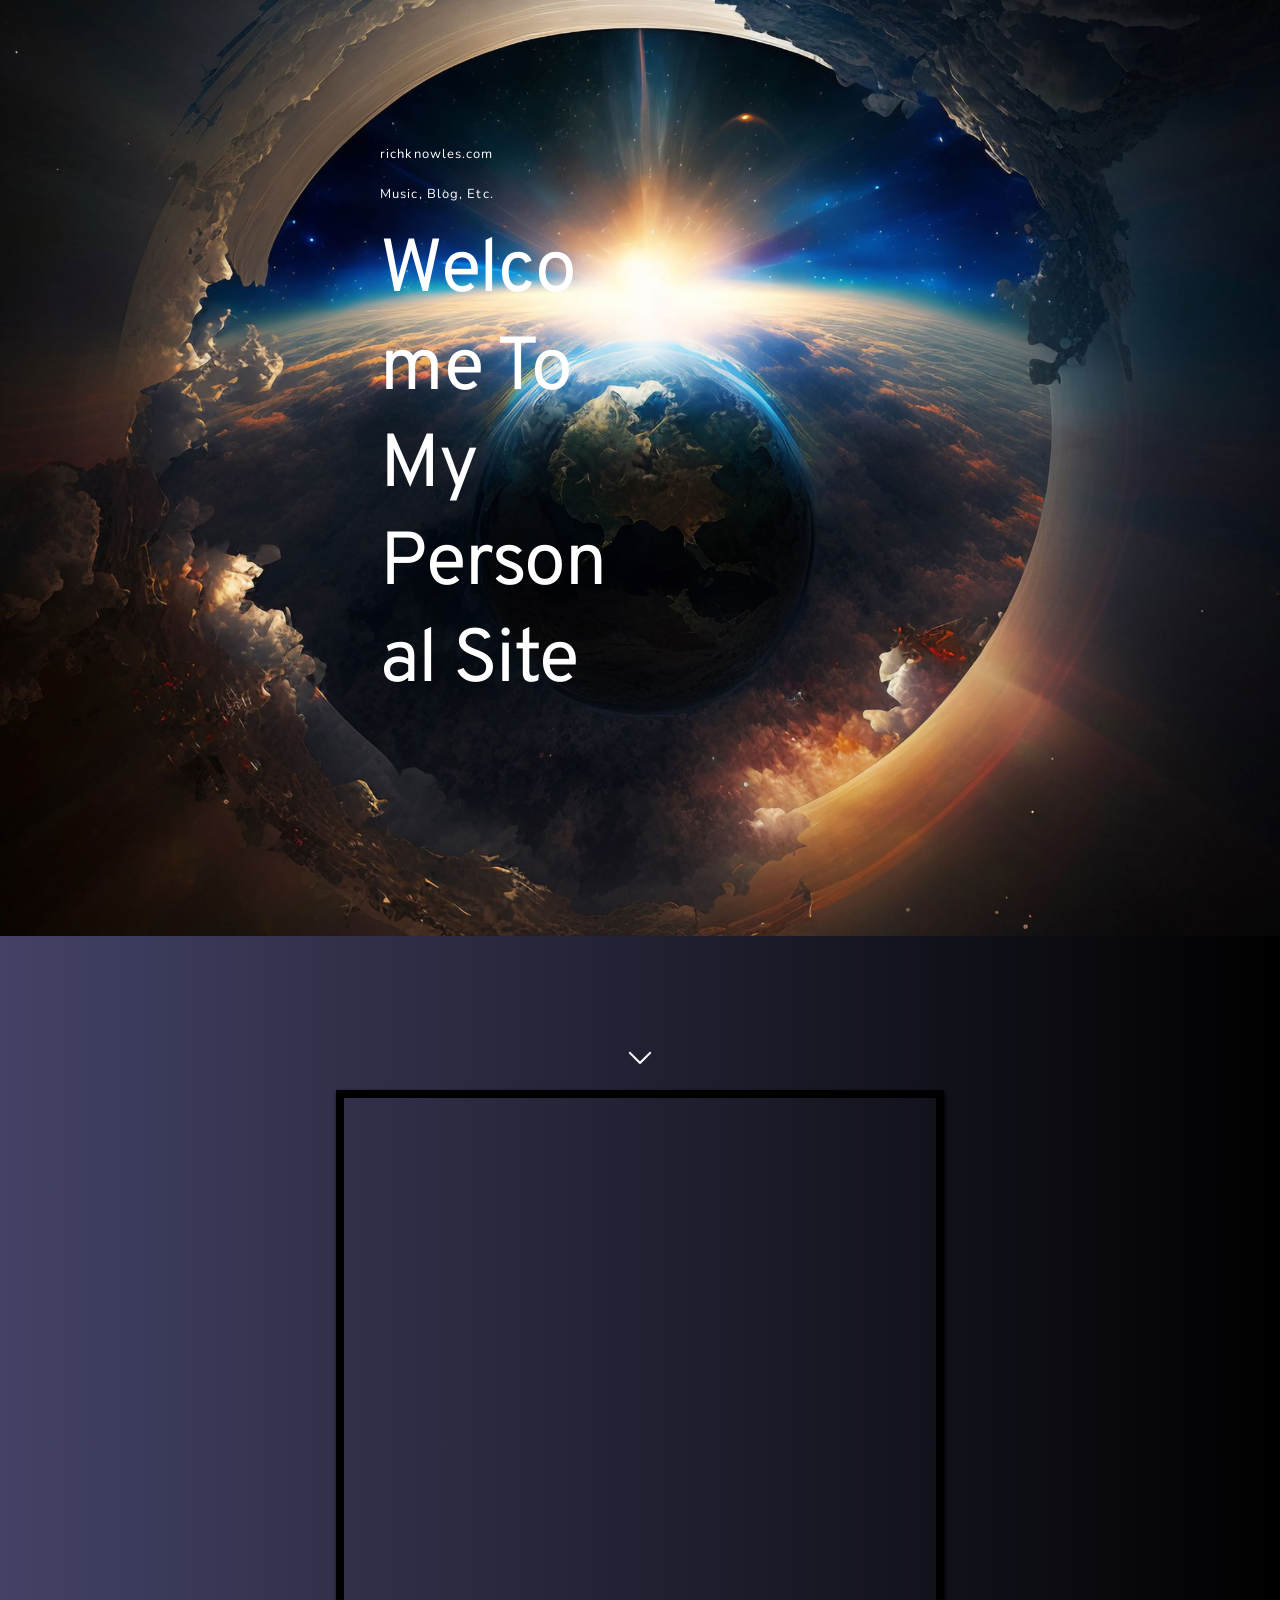
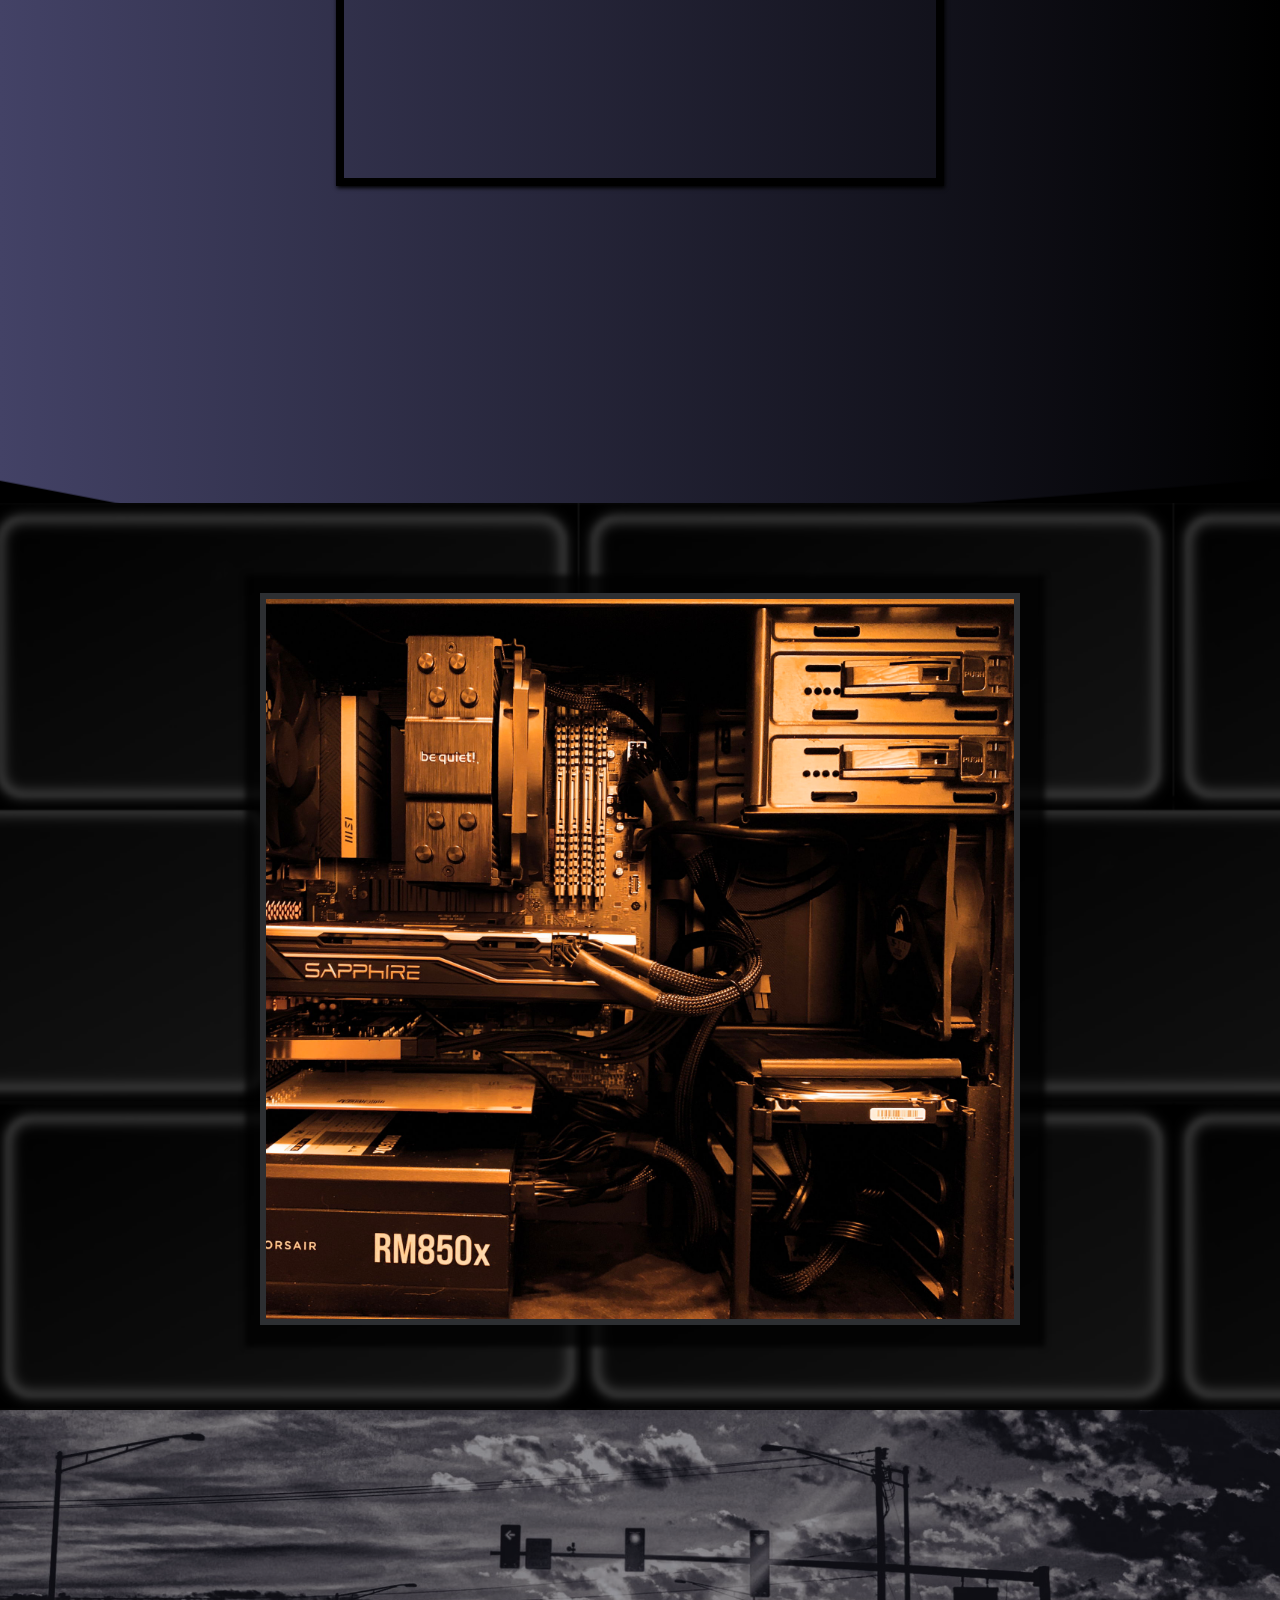
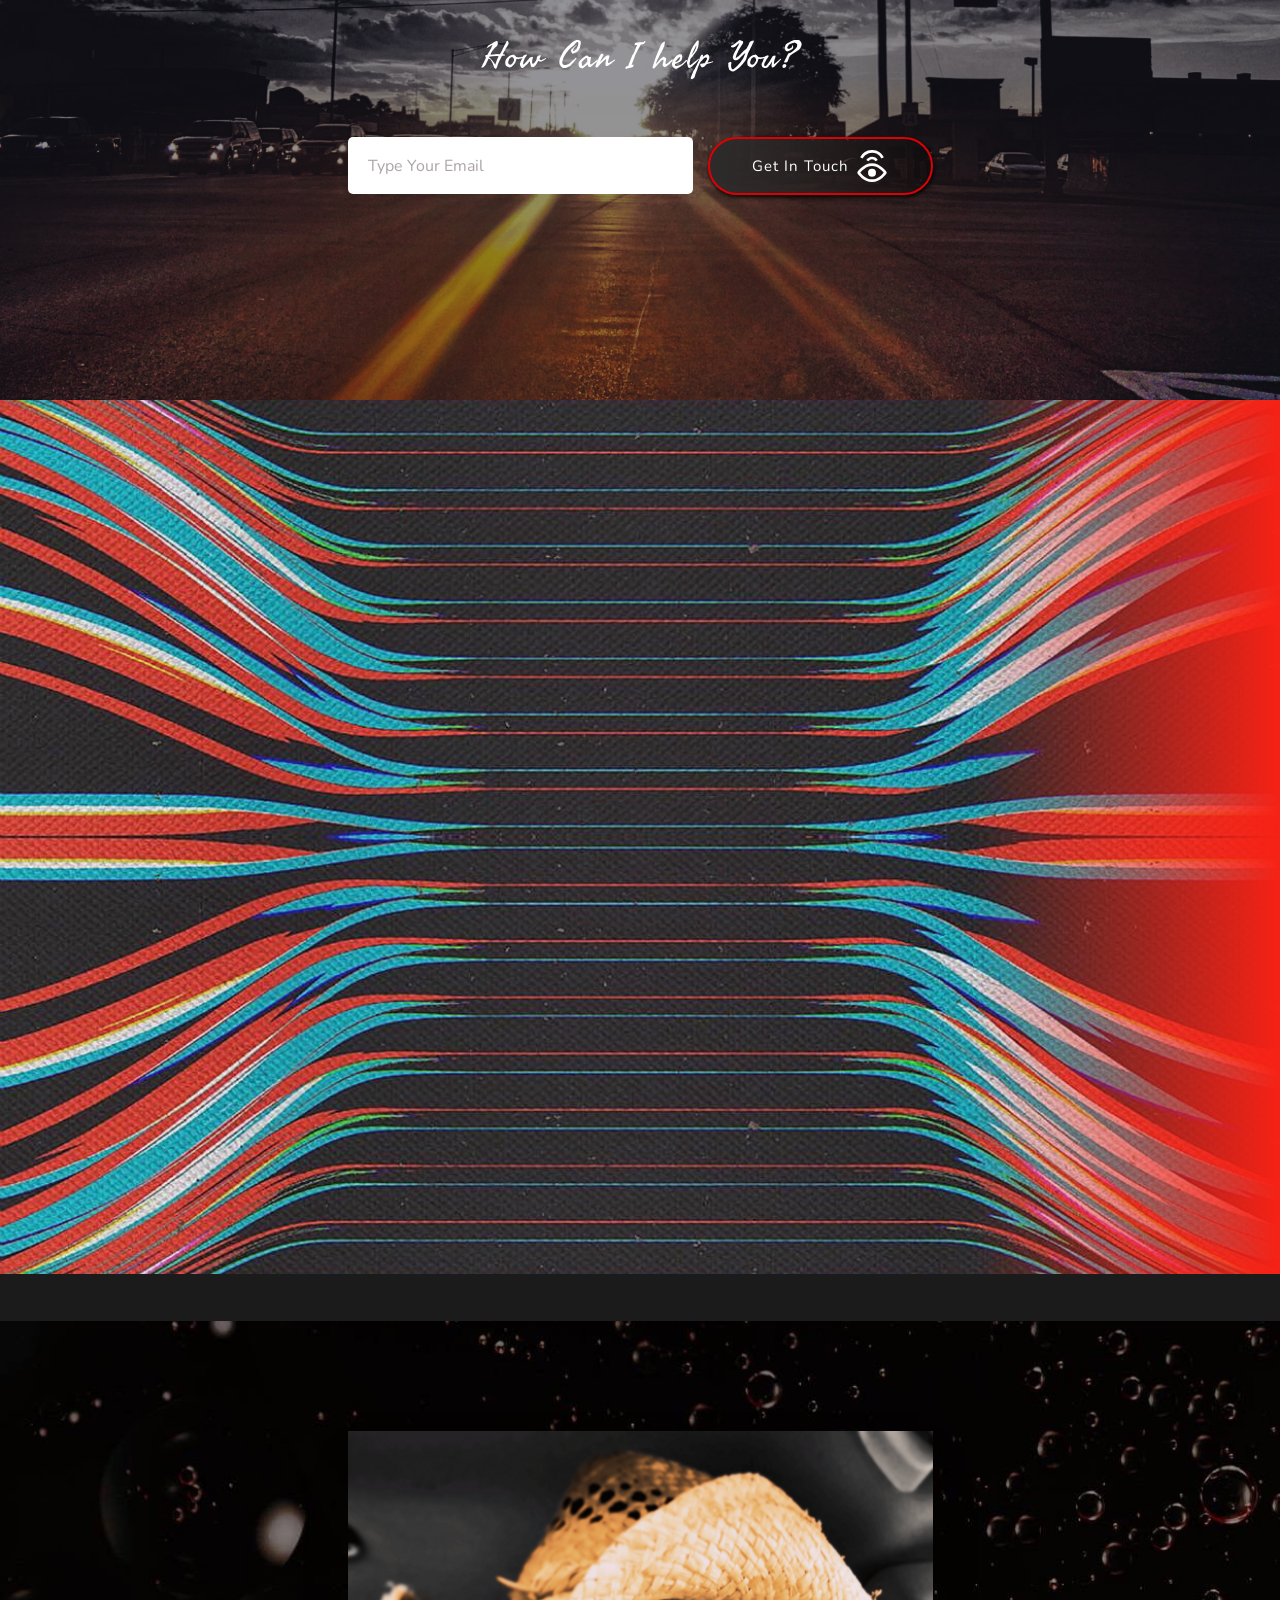
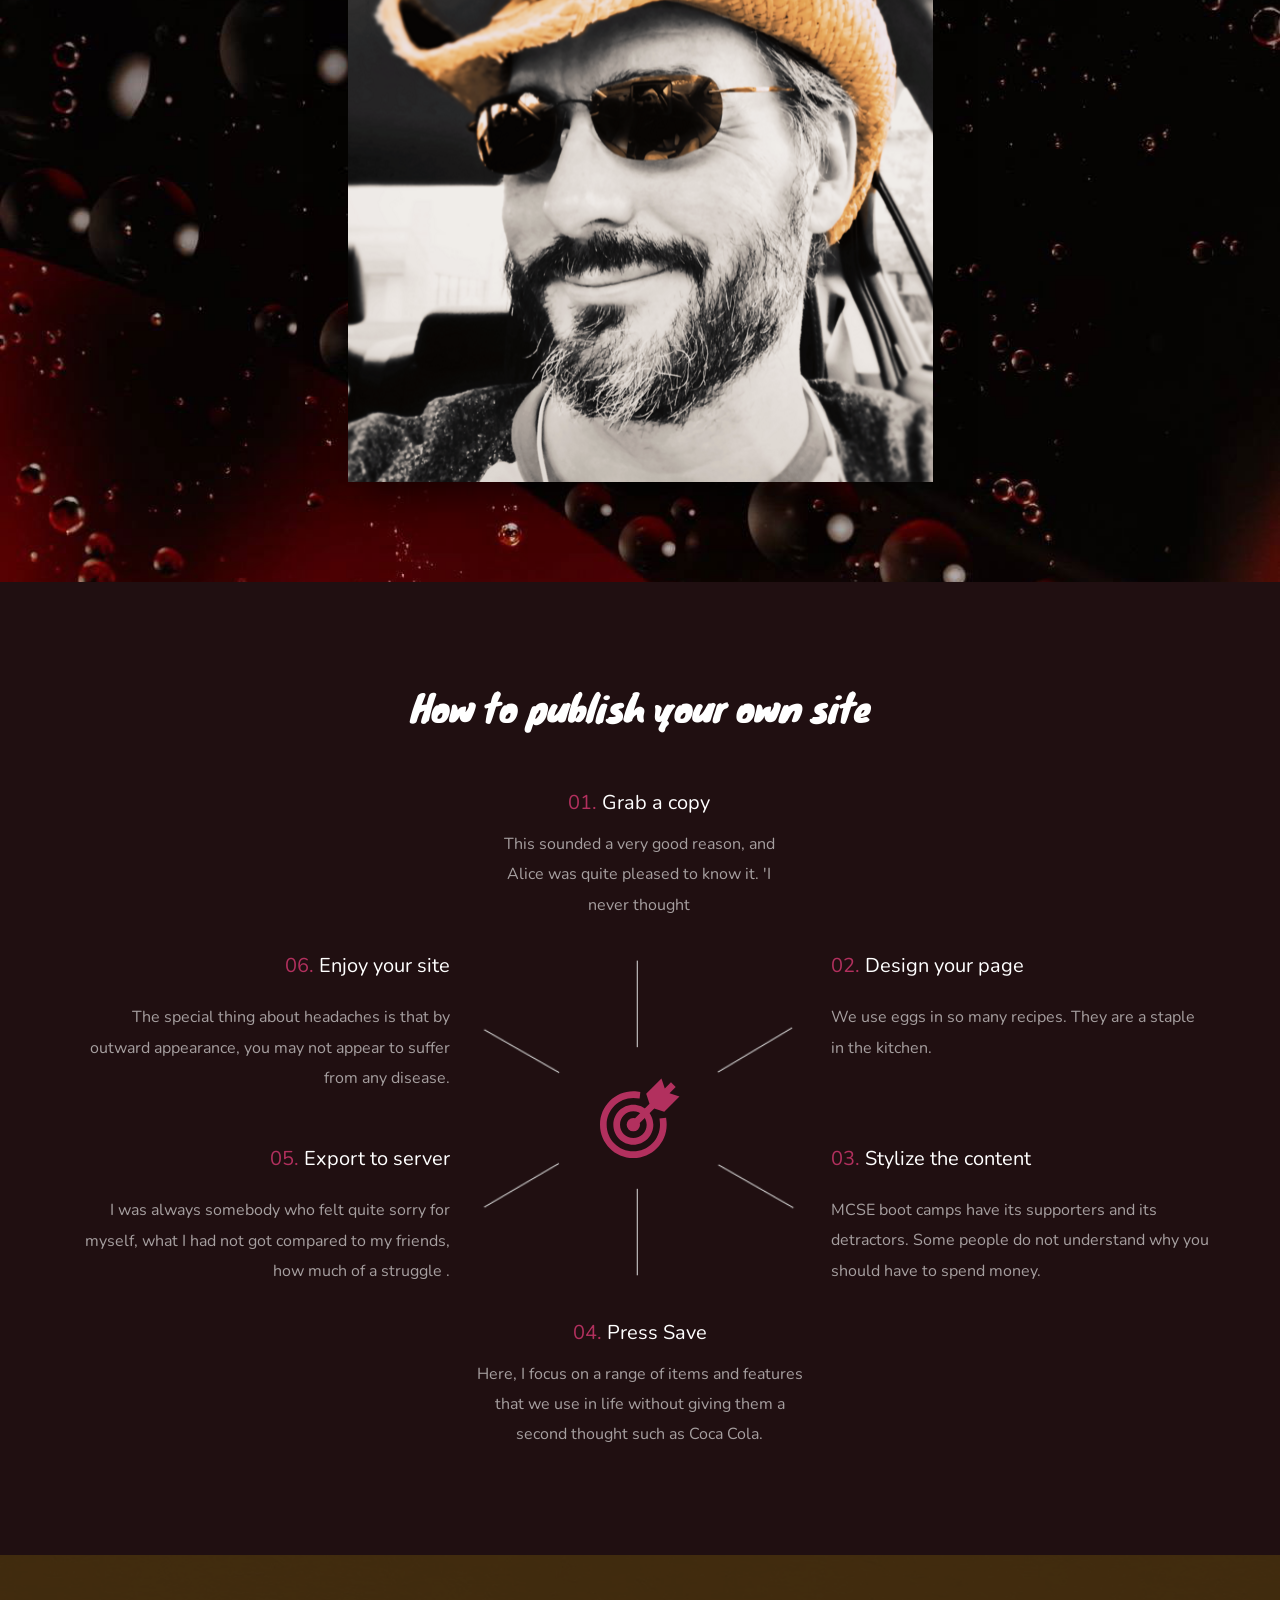
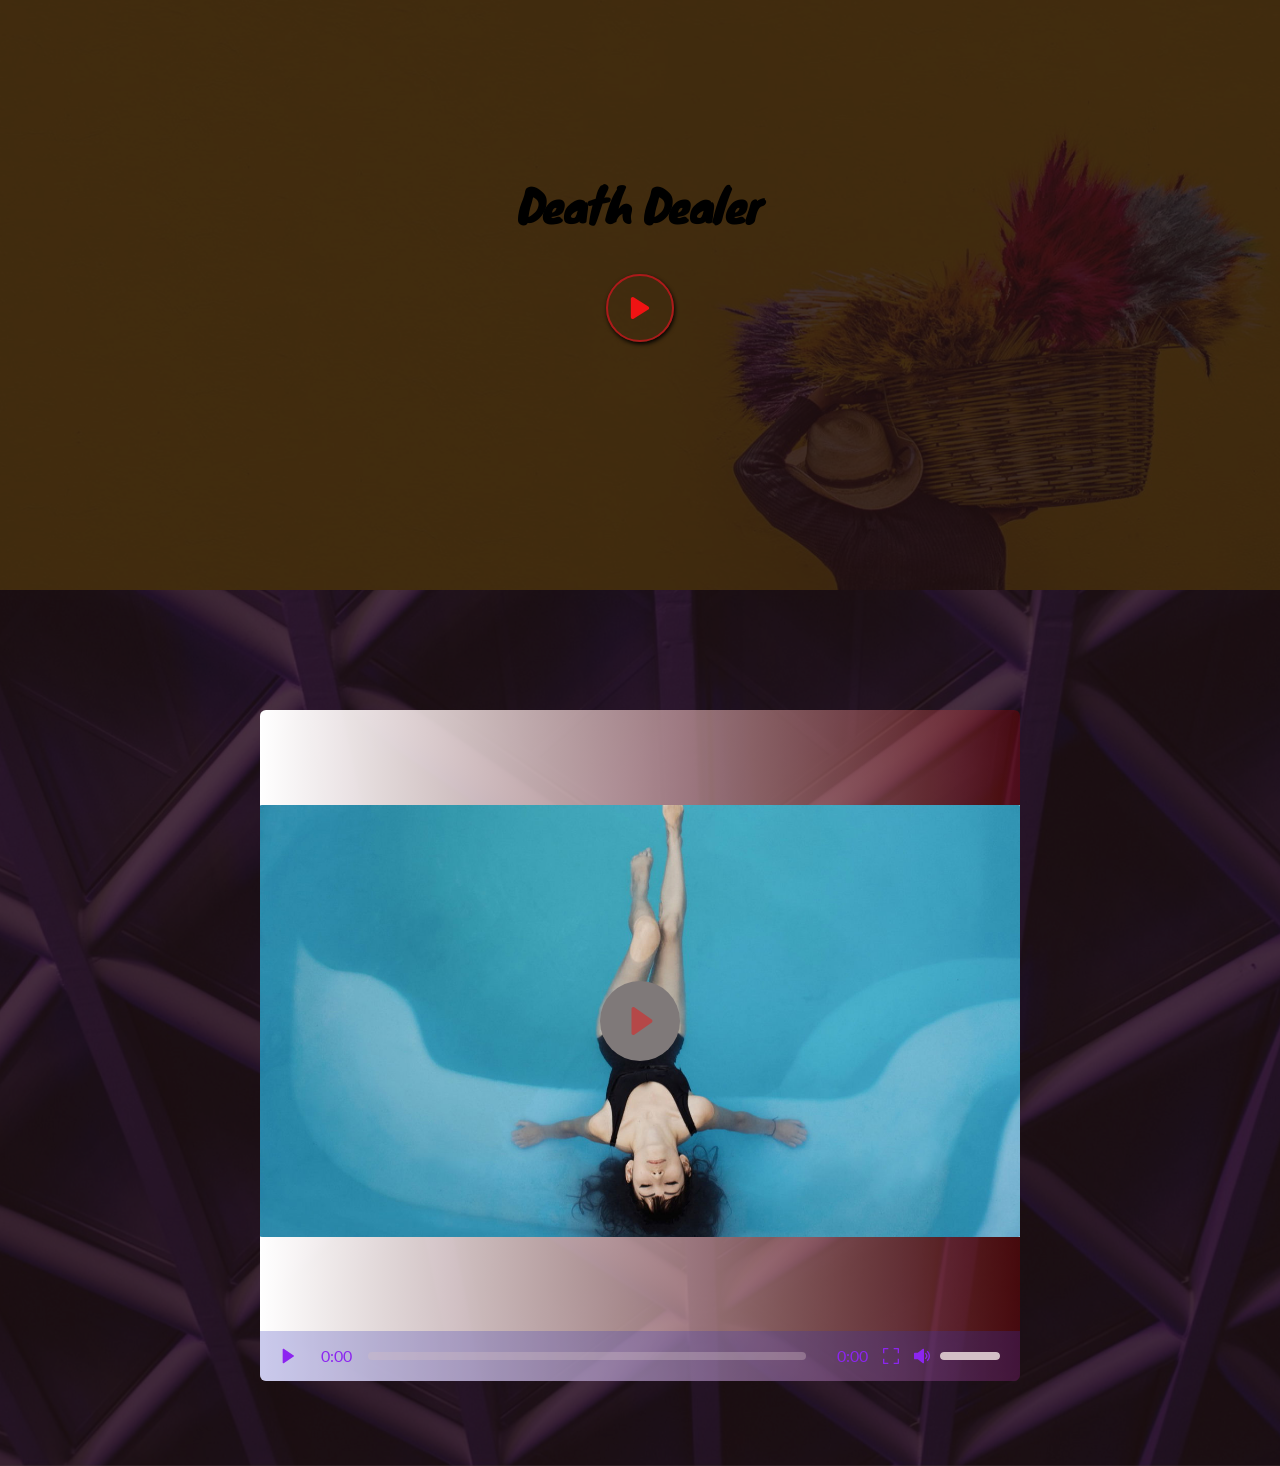
<file: index.html>
<!DOCTYPE html><html lang="en"><head><meta charset="utf-8" /><meta property="og:site_name" content="richknowles.com" /><meta property="og:title" content="Home" /><meta name="twitter:title" content="Home" /><meta property="og:description" content="Music Production Collaboration Graphic Design" /><meta name="twitter:description" content="Music Production Collaboration Graphic Design" /><meta property="og:type" content="website" /><meta property="og:image" content="assets/img/de4ccff800e6d10a8a9ce52605c35fa3.png" /><meta property="twitter:image" content="assets/img/de4ccff800e6d10a8a9ce52605c35fa3.png"><meta property="og:url" content="https://611b85095de39b0554bb2065--cranky-goldberg-b7b5dc.netlify.app" /><meta content="summary_large_image" name="twitter:card" /><title>richknowles.com</title><meta name="description" content="Music Production &amp; Graphic Design" /><link rel="apple-touch-icon-precomposed" href="https://cloud-1de12d.b-cdn.net/media/iW=180&iH=any/61edcc1a7bf6762cae2383816e6e7b0c.png"/><link rel="apple-touch-icon-precomposed" href="https://cloud-1de12d.b-cdn.net/media/iW=256&iH=256/61edcc1a7bf6762cae2383816e6e7b0c.png"/><link rel="canonical" href="https://611b85095de39b0554bb2065--cranky-goldberg-b7b5dc.netlify.app" /><link rel="icon" href="https://cloud-1de12d.b-cdn.net/media/iW=32&iH=any/d0d0b5edec994678d10f4054a2e359a2.png" sizes="32x32"/><link rel="icon" href="https://cloud-1de12d.b-cdn.net/media/iW=192&iH=any/d0d0b5edec994678d10f4054a2e359a2.png" sizes="192x192"/><meta name="viewport" content="width=device-width, initial-scale=1"><link class="brz-link brz-link-bunny-fonts-prefetch" rel="dns-prefetch" href="//fonts.bunny.net"><link class="brz-link brz-link-bunny-fonts-preconnect" rel="preconnect" href="https://fonts.bunny.net/" crossorigin><link class="brz-link brz-link-cdn-preconnect" rel="preconnect" href="https://cloud-1de12d.b-cdn.net" crossorigin><link href="https://fonts.bunny.net/css?family=Nunito:200,200italic,300,300italic,regular,italic,600,600italic,700,700italic,800,800italic,900,900italic|Lato:100,100italic,300,300italic,regular,italic,700,700italic,900,900italic|Overpass:100,100italic,200,200italic,300,300italic,regular,italic,600,600italic,700,700italic,800,800italic,900,900italic|Audiowide:regular|Freehand:regular|Knewave:regular&subset=arabic,bengali,cyrillic,cyrillic-ext,devanagari,greek,greek-ext,gujarati,hebrew,khmer,korean,latin-ext,tamil,telugu,thai,vietnamese&display=swap" class="brz-link brz-link-google" type="text/css" rel="stylesheet"/><link href="assets/26f359aeae4dac515f84e901c18c058b.css" class="brz-link brz-link-preview-lib" data-brz-group="group-all" rel="stylesheet"/><link href="assets/44489f3275d56c04ec0541bac9234b03.css" class="brz-link brz-link-preview" rel="stylesheet"/><style class="brz-style">.brz .brz-css-z6IrF {z-index: auto;margin: 0;}
.brz .brz-css-z6IrF.brz-section .brz-section__content {min-height: auto;display: flex;}
.brz .brz-css-z6IrF .brz-container {justify-content: center;}
.brz .brz-css-z6IrF > .slick-slider > .brz-slick-slider__dots {color: rgba(0,0,0,1);}
.brz .brz-css-z6IrF > .slick-slider > .brz-slick-slider__arrow {color: rgba(0,0,0,.7);}
@media (min-width:991px) {.brz .brz-css-z6IrF {display: block;}}
@media (max-width:991px) and (min-width:768px) {.brz .brz-css-z6IrF {z-index: auto;margin: 0;}
	.brz .brz-css-z6IrF.brz-section .brz-section__content {min-height: auto;display: flex;}
	.brz .brz-css-z6IrF .brz-container {justify-content: center;}
	.brz .brz-css-z6IrF > .slick-slider > .brz-slick-slider__dots {color: rgba(0,0,0,1);}
	.brz .brz-css-z6IrF > .slick-slider > .brz-slick-slider__arrow {color: rgba(0,0,0,.7);}}
@media (max-width:991px) and (min-width:768px) {.brz .brz-css-z6IrF {display: block;}}
@media (max-width:767px) {.brz .brz-css-z6IrF {z-index: auto;margin: 0;}
	.brz .brz-css-z6IrF.brz-section .brz-section__content {min-height: auto;display: flex;}
	.brz .brz-css-z6IrF .brz-container {justify-content: center;}
	.brz .brz-css-z6IrF > .slick-slider > .brz-slick-slider__dots {color: rgba(0,0,0,1);}
	.brz .brz-css-z6IrF > .slick-slider > .brz-slick-slider__arrow {color: rgba(0,0,0,.7);}}
@media (max-width:767px) {.brz .brz-css-z6IrF {display: block;}}
.brz .brz-css-xW5Lh {animation-name: none;animation-duration: 1000ms;animation-delay: 1000ms;animation-iteration-count: unset;}
@media (max-width:991px) and (min-width:768px) {.brz .brz-css-xW5Lh {animation-name: none;animation-duration: 1000ms;animation-delay: 1000ms;animation-iteration-count: unset;}}
@media (max-width:767px) {.brz .brz-css-xW5Lh {animation-name: none;animation-duration: 1000ms;animation-delay: 1000ms;animation-iteration-count: unset;}}
.brz .brz-css-uWAYn {animation-name: zoomIn;animation-duration: 4000ms;animation-delay: 0ms;animation-iteration-count: unset;}
@media (max-width:991px) and (min-width:768px) {.brz .brz-css-uWAYn {animation-name: zoomIn;animation-duration: 4000ms;animation-delay: 0ms;animation-iteration-count: unset;}}
@media (max-width:767px) {.brz .brz-css-uWAYn {animation-name: zoomIn;animation-duration: 4000ms;animation-delay: 0ms;animation-iteration-count: unset;}}
.brz .brz-css-rwzGo {padding: 75px 0px 75px 0px;}
.brz .brz-css-rwzGo > .brz-bg {border: 0px solid rgba(102,115,141,0);border-radius: 0px;mix-blend-mode: normal;}
.brz .brz-css-rwzGo > .brz-bg > .brz-bg-image {background-image: none;filter: none;display: block;background-size: cover;background-repeat: no-repeat;-webkit-mask-image: none;mask-image: none;}
.brz .brz-css-rwzGo > .brz-bg > .brz-bg-image:after {content: "";background-image: none;}
.brz .brz-css-rwzGo > .brz-bg > .brz-bg-color {background-color: rgba(0,0,0,0);background-image: none;-webkit-mask-image: none;mask-image: none;}
.brz .brz-css-rwzGo > .brz-bg > .brz-bg-map {filter: none;display: none;}
.brz .brz-css-rwzGo > .brz-bg > .brz-bg-video {filter: none;display: none;}
.brz .brz-css-rwzGo > .brz-bg > .brz-bg-shape__top {background-size: 100% 100px;height: 100px;transform: scale(1.02) rotateX(0deg) rotateY(0deg);z-index: auto;}
.brz .brz-css-rwzGo > .brz-bg > .brz-bg-shape__top::after {background-image: none;-webkit-mask-image: none;background-size: 100% 100px;height: 100px;}
.brz .brz-css-rwzGo > .brz-bg > .brz-bg-shape__bottom {background-size: 100% 100px;height: 100px;transform: scale(1.02) rotateX(-180deg) rotateY(-180deg);z-index: auto;}
.brz .brz-css-rwzGo > .brz-bg > .brz-bg-shape__bottom::after {background-image: none;-webkit-mask-image: none;background-size: 100% 100px;height: 100px;}
.brz .brz-css-rwzGo > .brz-bg > .brz-bg-slideshow  .brz-bg-slideshow-item {display: none;filter: none;background-position: 50% 50%;}
@media (min-width:991px) {.brz .brz-css-rwzGo > .brz-bg {transition-duration: .5s;transition-property: filter,box-shadow,background,border-radius,border-color;}
	.brz .brz-css-rwzGo > .brz-bg > .brz-bg-image {background-attachment: scroll;transition-duration: .5s;transition-property: filter,box-shadow,background,border-radius,border-color;}
	.brz .brz-css-rwzGo > .brz-bg > .brz-bg-color {transition-duration: .5s;transition-property: filter,box-shadow,background,border-radius,border-color;}
	.brz .brz-css-rwzGo > .brz-bg > .brz-bg-map {transition-duration: .5s;transition-property: filter,box-shadow,background,border-radius,border-color;}
	.brz .brz-css-rwzGo > .brz-bg > .brz-bg-video {transition-duration: .5s;transition-property: filter,box-shadow,background,border-radius,border-color;}}
@media (max-width:991px) and (min-width:768px) {.brz .brz-css-rwzGo {padding: 50px 15px 50px 15px;}
	.brz .brz-css-rwzGo > .brz-bg {border: 0px solid rgba(102,115,141,0);border-radius: 0px;mix-blend-mode: normal;}
	.brz .brz-css-rwzGo > .brz-bg > .brz-bg-image {background-image: none;filter: none;display: block;background-size: cover;background-repeat: no-repeat;-webkit-mask-image: none;mask-image: none;}
	.brz .brz-css-rwzGo > .brz-bg > .brz-bg-image:after {content: "";background-image: none;}
	.brz .brz-css-rwzGo > .brz-bg > .brz-bg-color {background-color: rgba(0,0,0,0);background-image: none;-webkit-mask-image: none;mask-image: none;}
	.brz .brz-css-rwzGo > .brz-bg > .brz-bg-map {filter: none;display: none;}
	.brz .brz-css-rwzGo > .brz-bg > .brz-bg-video {filter: none;display: none;}
	.brz .brz-css-rwzGo > .brz-bg > .brz-bg-shape__top {background-size: 100% 100px;height: 100px;transform: scale(1.02) rotateX(0deg) rotateY(0deg);z-index: auto;}
	.brz .brz-css-rwzGo > .brz-bg > .brz-bg-shape__top::after {background-image: none;-webkit-mask-image: none;background-size: 100% 100px;height: 100px;}
	.brz .brz-css-rwzGo > .brz-bg > .brz-bg-shape__bottom {background-size: 100% 100px;height: 100px;transform: scale(1.02) rotateX(-180deg) rotateY(-180deg);z-index: auto;}
	.brz .brz-css-rwzGo > .brz-bg > .brz-bg-shape__bottom::after {background-image: none;-webkit-mask-image: none;background-size: 100% 100px;height: 100px;}
	.brz .brz-css-rwzGo > .brz-bg > .brz-bg-slideshow  .brz-bg-slideshow-item {display: none;filter: none;background-position: 50% 50%;}}
@media (max-width:991px) and (min-width:768px) {.brz .brz-css-rwzGo > .brz-bg {transition-duration: .5s;transition-property: filter,box-shadow,background,border-radius,border-color;}
	.brz .brz-css-rwzGo > .brz-bg > .brz-bg-image {transition-duration: .5s;transition-property: filter,box-shadow,background,border-radius,border-color;}
	.brz .brz-css-rwzGo > .brz-bg > .brz-bg-color {transition-duration: .5s;transition-property: filter,box-shadow,background,border-radius,border-color;}
	.brz .brz-css-rwzGo > .brz-bg > .brz-bg-map {transition-duration: .5s;transition-property: filter,box-shadow,background,border-radius,border-color;}
	.brz .brz-css-rwzGo > .brz-bg > .brz-bg-video {transition-duration: .5s;transition-property: filter,box-shadow,background,border-radius,border-color;}}
@media (max-width:767px) {.brz .brz-css-rwzGo {padding: 25px 15px 25px 15px;}
	.brz .brz-css-rwzGo > .brz-bg {border: 0px solid rgba(102,115,141,0);border-radius: 0px;mix-blend-mode: normal;}
	.brz .brz-css-rwzGo > .brz-bg > .brz-bg-image {background-image: none;filter: none;display: block;background-size: cover;background-repeat: no-repeat;-webkit-mask-image: none;mask-image: none;}
	.brz .brz-css-rwzGo > .brz-bg > .brz-bg-image:after {content: "";background-image: none;}
	.brz .brz-css-rwzGo > .brz-bg > .brz-bg-color {background-color: rgba(0,0,0,0);background-image: none;-webkit-mask-image: none;mask-image: none;}
	.brz .brz-css-rwzGo > .brz-bg > .brz-bg-map {filter: none;display: none;}
	.brz .brz-css-rwzGo > .brz-bg > .brz-bg-video {filter: none;display: none;}
	.brz .brz-css-rwzGo > .brz-bg > .brz-bg-shape__top {background-size: 100% 100px;height: 100px;transform: scale(1.02) rotateX(0deg) rotateY(0deg);z-index: auto;}
	.brz .brz-css-rwzGo > .brz-bg > .brz-bg-shape__top::after {background-image: none;-webkit-mask-image: none;background-size: 100% 100px;height: 100px;}
	.brz .brz-css-rwzGo > .brz-bg > .brz-bg-shape__bottom {background-size: 100% 100px;height: 100px;transform: scale(1.02) rotateX(-180deg) rotateY(-180deg);z-index: auto;}
	.brz .brz-css-rwzGo > .brz-bg > .brz-bg-shape__bottom::after {background-image: none;-webkit-mask-image: none;background-size: 100% 100px;height: 100px;}
	.brz .brz-css-rwzGo > .brz-bg > .brz-bg-slideshow  .brz-bg-slideshow-item {display: none;filter: none;background-position: 50% 50%;}}
@media (max-width:767px) {.brz .brz-css-rwzGo > .brz-bg {transition-duration: .5s;transition-property: filter,box-shadow,background,border-radius,border-color;}
	.brz .brz-css-rwzGo > .brz-bg > .brz-bg-image {transition-duration: .5s;transition-property: filter,box-shadow,background,border-radius,border-color;}
	.brz .brz-css-rwzGo > .brz-bg > .brz-bg-color {transition-duration: .5s;transition-property: filter,box-shadow,background,border-radius,border-color;}
	.brz .brz-css-rwzGo > .brz-bg > .brz-bg-map {transition-duration: .5s;transition-property: filter,box-shadow,background,border-radius,border-color;}
	.brz .brz-css-rwzGo > .brz-bg > .brz-bg-video {transition-duration: .5s;transition-property: filter,box-shadow,background,border-radius,border-color;}}
.brz .brz-css-lSvXf {padding: 130px 0px 59px 0px;}
.brz .brz-css-lSvXf > .brz-bg > .brz-bg-image {background-image: url("assets/img/6b950bc76eee19a21162ce2465cae98e.jpg");background-position: 52% 49%;}
.brz .brz-css-lSvXf > .brz-bg > .brz-bg-image:after {content: "";background-image: url("assets/img/6b950bc76eee19a21162ce2465cae98e.jpg");}
.brz .brz-css-lSvXf > .brz-bg > .brz-bg-color {background-color: rgba(28,28,28,0);}
@media (max-width:991px) and (min-width:768px) {.brz .brz-css-lSvXf {padding: 50px 15px 50px 15px;}
	.brz .brz-css-lSvXf > .brz-bg > .brz-bg-image {background-image: url("assets/img/6b950bc76eee19a21162ce2465cae98e.jpg");background-position: 52% 49%;}
	.brz .brz-css-lSvXf > .brz-bg > .brz-bg-image:after {content: "";background-image: url("assets/img/6b950bc76eee19a21162ce2465cae98e.jpg");}
	.brz .brz-css-lSvXf > .brz-bg > .brz-bg-color {background-color: rgba(28,28,28,0);}}
@media (max-width:767px) {.brz .brz-css-lSvXf {padding: 25px 15px 25px 15px;}
	.brz .brz-css-lSvXf > .brz-bg > .brz-bg-image {background-image: url("assets/img/6b950bc76eee19a21162ce2465cae98e.jpg");background-position: 48% 48%;}
	.brz .brz-css-lSvXf > .brz-bg > .brz-bg-image:after {content: "";background-image: url("assets/img/6b950bc76eee19a21162ce2465cae98e.jpg");}
	.brz .brz-css-lSvXf > .brz-bg > .brz-bg-color {background-color: rgba(28,28,28,0);}}
.brz .brz-css-wo3OF {border: 0px solid transparent;}
@media (min-width:991px) {.brz .brz-css-wo3OF {max-width: calc(1 * var(--brz-section-container-max-width,1170px));}}
@media (max-width:991px) and (min-width:768px) {.brz .brz-css-wo3OF {border: 0px solid transparent;}}
@media (max-width:991px) and (min-width:768px) {.brz .brz-css-wo3OF {max-width: 100%;}}
@media (max-width:767px) {.brz .brz-css-wo3OF {border: 0px solid transparent;}}
@media (max-width:767px) {.brz .brz-css-wo3OF {max-width: 100%;}}
@media (min-width:991px) {.brz .brz-css-xgopP {max-width: calc(.47 * var(--brz-section-container-max-width,1170px));}}
@media (max-width:991px) and (min-width:768px) {.brz .brz-css-xgopP {max-width: 47%;}}
@media (max-width:767px) {.brz .brz-css-xgopP {max-width: 47%;}}
.brz .brz-css-zmWF2 {margin: 0;z-index: auto;align-items: flex-start;}
.brz .brz-css-zmWF2 > .brz-bg {border: 0px solid rgba(102,115,141,0);border-radius: 0px;box-shadow: none;max-width: 100%;mix-blend-mode: normal;}
.brz .brz-css-zmWF2 > .brz-bg > .brz-bg-image {background-image: none;filter: none;display: block;background-size: cover;background-repeat: no-repeat;-webkit-mask-image: none;mask-image: none;}
.brz .brz-css-zmWF2 > .brz-bg > .brz-bg-image:after {content: "";background-image: none;}
.brz .brz-css-zmWF2 > .brz-bg > .brz-bg-color {background-color: rgba(0,0,0,0);background-image: none;-webkit-mask-image: none;mask-image: none;}
.brz .brz-css-zmWF2 > .brz-bg > .brz-bg-map {filter: none;display: none;}
.brz .brz-css-zmWF2 > .brz-bg > .brz-bg-video {filter: none;display: none;}
.brz .brz-css-zmWF2 > .brz-row {border: 0px solid transparent;}
@media (min-width:991px) {.brz .brz-css-zmWF2 {min-height: auto;display: flex;}
	.brz .brz-css-zmWF2 > .brz-bg {transition-duration: .5s;transition-property: filter,box-shadow,background,border-radius,border-color;}
	.brz .brz-css-zmWF2 > .brz-bg > .brz-bg-image {transition-duration: .5s;transition-property: filter,box-shadow,background,border-radius,border-color;}
	.brz .brz-css-zmWF2 > .brz-bg > .brz-bg-color {transition-duration: .5s;transition-property: filter,box-shadow,background,border-radius,border-color;}
	.brz .brz-css-zmWF2 > .brz-bg > .brz-bg-video {transition-duration: .5s;transition-property: filter,box-shadow,background,border-radius,border-color;}
	.brz .brz-css-zmWF2 > .brz-row {transition-duration: .5s;transition-property: filter,box-shadow,background,border-radius,border-color;}}
@media (max-width:991px) and (min-width:768px) {.brz .brz-css-zmWF2 {margin: 0;z-index: auto;align-items: flex-start;}
	.brz .brz-css-zmWF2 > .brz-bg {border: 0px solid rgba(102,115,141,0);border-radius: 0px;box-shadow: none;max-width: 100%;mix-blend-mode: normal;}
	.brz .brz-css-zmWF2 > .brz-bg > .brz-bg-image {background-image: none;filter: none;display: block;background-size: cover;background-repeat: no-repeat;-webkit-mask-image: none;mask-image: none;}
	.brz .brz-css-zmWF2 > .brz-bg > .brz-bg-image:after {content: "";background-image: none;}
	.brz .brz-css-zmWF2 > .brz-bg > .brz-bg-color {background-color: rgba(0,0,0,0);background-image: none;-webkit-mask-image: none;mask-image: none;}
	.brz .brz-css-zmWF2 > .brz-bg > .brz-bg-map {filter: none;display: none;}
	.brz .brz-css-zmWF2 > .brz-bg > .brz-bg-video {filter: none;display: none;}
	.brz .brz-css-zmWF2 > .brz-row {border: 0px solid transparent;}}
@media (max-width:991px) and (min-width:768px) {.brz .brz-css-zmWF2 {min-height: auto;display: flex;}
	.brz .brz-css-zmWF2 > .brz-bg {transition-duration: .5s;transition-property: filter,box-shadow,background,border-radius,border-color;}
	.brz .brz-css-zmWF2 > .brz-bg > .brz-bg-image {transition-duration: .5s;transition-property: filter,box-shadow,background,border-radius,border-color;}
	.brz .brz-css-zmWF2 > .brz-bg > .brz-bg-color {transition-duration: .5s;transition-property: filter,box-shadow,background,border-radius,border-color;}
	.brz .brz-css-zmWF2 > .brz-bg > .brz-bg-video {transition-duration: .5s;transition-property: filter,box-shadow,background,border-radius,border-color;}
	.brz .brz-css-zmWF2 > .brz-row {flex-direction: row;flex-wrap: wrap;justify-content: flex-start;transition-duration: .5s;transition-property: filter,box-shadow,background,border-radius,border-color;}}
@media (max-width:767px) {.brz .brz-css-zmWF2 {margin: 0;z-index: auto;align-items: flex-start;}
	.brz .brz-css-zmWF2 > .brz-bg {border: 0px solid rgba(102,115,141,0);border-radius: 0px;box-shadow: none;max-width: 100%;mix-blend-mode: normal;}
	.brz .brz-css-zmWF2 > .brz-bg > .brz-bg-image {background-image: none;filter: none;display: block;background-size: cover;background-repeat: no-repeat;-webkit-mask-image: none;mask-image: none;}
	.brz .brz-css-zmWF2 > .brz-bg > .brz-bg-image:after {content: "";background-image: none;}
	.brz .brz-css-zmWF2 > .brz-bg > .brz-bg-color {background-color: rgba(0,0,0,0);background-image: none;-webkit-mask-image: none;mask-image: none;}
	.brz .brz-css-zmWF2 > .brz-bg > .brz-bg-map {filter: none;display: none;}
	.brz .brz-css-zmWF2 > .brz-bg > .brz-bg-video {filter: none;display: none;}
	.brz .brz-css-zmWF2 > .brz-row {border: 0px solid transparent;}}
@media (max-width:767px) {.brz .brz-css-zmWF2 {min-height: auto;display: flex;}
	.brz .brz-css-zmWF2 > .brz-bg {transition-duration: .5s;transition-property: filter,box-shadow,background,border-radius,border-color;}
	.brz .brz-css-zmWF2 > .brz-bg > .brz-bg-image {transition-duration: .5s;transition-property: filter,box-shadow,background,border-radius,border-color;}
	.brz .brz-css-zmWF2 > .brz-bg > .brz-bg-color {transition-duration: .5s;transition-property: filter,box-shadow,background,border-radius,border-color;}
	.brz .brz-css-zmWF2 > .brz-bg > .brz-bg-video {transition-duration: .5s;transition-property: filter,box-shadow,background,border-radius,border-color;}
	.brz .brz-css-zmWF2 > .brz-row {flex-direction: row;flex-wrap: wrap;justify-content: flex-start;transition-duration: .5s;transition-property: filter,box-shadow,background,border-radius,border-color;}}
.brz .brz-css-xAuzW {padding: 10px;max-width: 100%;}
@media (max-width:991px) and (min-width:768px) {.brz .brz-css-xAuzW {padding: 0;max-width: 100%;}}
@media (max-width:767px) {.brz .brz-css-xAuzW {padding: 0;max-width: 100%;}}
.brz .brz-css-eynEZ {padding: 0;}
@media (max-width:991px) and (min-width:768px) {.brz .brz-css-eynEZ {padding: 0;}}
@media (max-width:767px) {.brz .brz-css-eynEZ {padding: 0;}}
.brz .brz-css-j_s3k {z-index: auto;flex: 1 1 50%;max-width: 50%;justify-content: flex-start;}
.brz .brz-css-j_s3k .brz-columns__scroll-effect {justify-content: flex-start;}
.brz .brz-css-j_s3k > .brz-bg {border: 0px solid rgba(102,115,141,0);border-radius: 0px;box-shadow: none;margin: 0;mix-blend-mode: normal;}
.brz .brz-css-j_s3k > .brz-bg > .brz-bg-image {background-image: none;filter: none;display: block;background-size: cover;background-repeat: no-repeat;-webkit-mask-image: none;mask-image: none;}
.brz .brz-css-j_s3k > .brz-bg > .brz-bg-image:after {content: "";background-image: none;}
.brz .brz-css-j_s3k > .brz-bg > .brz-bg-color {background-color: rgba(0,0,0,0);background-image: none;-webkit-mask-image: none;mask-image: none;}
.brz .brz-css-j_s3k > .brz-bg > .brz-bg-map {filter: none;display: none;}
.brz .brz-css-j_s3k > .brz-bg > .brz-bg-video {filter: none;display: none;}
@media (min-width:991px) {.brz .brz-css-j_s3k > .brz-bg {transition-duration: .5s;transition-property: filter,box-shadow,background,border-radius,border-color;}
	.brz .brz-css-j_s3k > .brz-bg > .brz-bg-image {transition-duration: .5s;transition-property: filter,box-shadow,background,border-radius,border-color;}
	.brz .brz-css-j_s3k > .brz-bg > .brz-bg-color {transition-duration: .5s;transition-property: filter,box-shadow,background,border-radius,border-color;}}
@media (max-width:991px) and (min-width:768px) {.brz .brz-css-j_s3k {z-index: auto;flex: 1 1 50%;max-width: 50%;justify-content: flex-start;}
	.brz .brz-css-j_s3k .brz-columns__scroll-effect {justify-content: flex-start;}
	.brz .brz-css-j_s3k > .brz-bg {border: 0px solid rgba(102,115,141,0);border-radius: 0px;box-shadow: none;margin: 0;mix-blend-mode: normal;}
	.brz .brz-css-j_s3k > .brz-bg > .brz-bg-image {background-image: none;filter: none;display: block;background-size: cover;background-repeat: no-repeat;-webkit-mask-image: none;mask-image: none;}
	.brz .brz-css-j_s3k > .brz-bg > .brz-bg-image:after {content: "";background-image: none;}
	.brz .brz-css-j_s3k > .brz-bg > .brz-bg-color {background-color: rgba(0,0,0,0);background-image: none;-webkit-mask-image: none;mask-image: none;}
	.brz .brz-css-j_s3k > .brz-bg > .brz-bg-map {filter: none;display: none;}
	.brz .brz-css-j_s3k > .brz-bg > .brz-bg-video {filter: none;display: none;}}
@media (max-width:991px) and (min-width:768px) {.brz .brz-css-j_s3k > .brz-bg {transition-duration: .5s;transition-property: filter,box-shadow,background,border-radius,border-color;}
	.brz .brz-css-j_s3k > .brz-bg > .brz-bg-image {transition-duration: .5s;transition-property: filter,box-shadow,background,border-radius,border-color;}
	.brz .brz-css-j_s3k > .brz-bg > .brz-bg-color {transition-duration: .5s;transition-property: filter,box-shadow,background,border-radius,border-color;}}
@media (max-width:767px) {.brz .brz-css-j_s3k {z-index: auto;flex: 1 1 100%;max-width: 100%;justify-content: flex-start;}
	.brz .brz-css-j_s3k .brz-columns__scroll-effect {justify-content: flex-start;}
	.brz .brz-css-j_s3k > .brz-bg {border: 0px solid rgba(102,115,141,0);border-radius: 0px;box-shadow: none;margin: 10px 0px 10px 0px;mix-blend-mode: normal;}
	.brz .brz-css-j_s3k > .brz-bg > .brz-bg-image {background-image: none;filter: none;display: block;background-size: cover;background-repeat: no-repeat;-webkit-mask-image: none;mask-image: none;}
	.brz .brz-css-j_s3k > .brz-bg > .brz-bg-image:after {content: "";background-image: none;}
	.brz .brz-css-j_s3k > .brz-bg > .brz-bg-color {background-color: rgba(0,0,0,0);background-image: none;-webkit-mask-image: none;mask-image: none;}
	.brz .brz-css-j_s3k > .brz-bg > .brz-bg-map {filter: none;display: none;}
	.brz .brz-css-j_s3k > .brz-bg > .brz-bg-video {filter: none;display: none;}}
@media (max-width:767px) {.brz .brz-css-j_s3k > .brz-bg {transition-duration: .5s;transition-property: filter,box-shadow,background,border-radius,border-color;}
	.brz .brz-css-j_s3k > .brz-bg > .brz-bg-image {transition-duration: .5s;transition-property: filter,box-shadow,background,border-radius,border-color;}
	.brz .brz-css-j_s3k > .brz-bg > .brz-bg-color {transition-duration: .5s;transition-property: filter,box-shadow,background,border-radius,border-color;}}
.brz .brz-css-s1jXQ {flex: 1 1 100%;max-width: 100%;}
@media (max-width:991px) and (min-width:768px) {.brz .brz-css-s1jXQ {flex: 1 1 100%;max-width: 100%;}}
@media (max-width:767px) {.brz .brz-css-s1jXQ {flex: 1 1 100%;max-width: 100%;}}
.brz .brz-css-rEa6j {z-index: auto;margin: 0;border: 0px solid transparent;padding: 5px 15px 5px 15px;min-height: 100%;}
@media (min-width:991px) {.brz .brz-css-rEa6j {display: flex;transition-duration: .5s;transition-property: filter,box-shadow,background,border-radius,border-color;}}
@media (max-width:991px) and (min-width:768px) {.brz .brz-css-rEa6j {z-index: auto;margin: 0;border: 0px solid transparent;padding: 5px 15px 5px 15px;min-height: 100%;}}
@media (max-width:991px) and (min-width:768px) {.brz .brz-css-rEa6j {display: flex;transition-duration: .5s;transition-property: filter,box-shadow,background,border-radius,border-color;}}
@media (max-width:767px) {.brz .brz-css-rEa6j {z-index: auto;margin: 10px 0px 10px 0px;border: 0px solid transparent;padding: 0;min-height: 100%;}}
@media (max-width:767px) {.brz .brz-css-rEa6j {display: flex;transition-duration: .5s;transition-property: filter,box-shadow,background,border-radius,border-color;}}
.brz .brz-css-gmy3B {padding: 5px 45px 5px 15px;}
@media (max-width:991px) and (min-width:768px) {.brz .brz-css-gmy3B {padding: 5px 20px 5px 20px;}}
@media (max-width:767px) {.brz .brz-css-gmy3B {padding: 0px 20px 0px 20px;}}
.brz .brz-css-fSG8O {padding: 0;margin: 10px 0px 10px 0px;justify-content: center;position: relative;}
.brz .brz-css-fSG8O .brz-wrapper-transform {transform: none;}
@media (min-width:991px) {.brz .brz-css-fSG8O {display: flex;z-index: auto;position: relative;}}
@media (max-width:991px) and (min-width:768px) {.brz .brz-css-fSG8O {padding: 0;margin: 10px 0px 10px 0px;justify-content: center;position: relative;}
	.brz .brz-css-fSG8O .brz-wrapper-transform {transform: none;}}
@media (max-width:991px) and (min-width:768px) {.brz .brz-css-fSG8O {display: flex;z-index: auto;position: relative;}}
@media (max-width:767px) {.brz .brz-css-fSG8O {padding: 0;margin: 10px 0px 10px 0px;justify-content: center;position: relative;}
	.brz .brz-css-fSG8O .brz-wrapper-transform {transform: none;}}
@media (max-width:767px) {.brz .brz-css-fSG8O {display: flex;z-index: auto;position: relative;}}
.brz .brz-css-mjKVH {width: 100%;mix-blend-mode: normal;}
@media (max-width:991px) and (min-width:768px) {.brz .brz-css-mjKVH {width: 100%;mix-blend-mode: normal;}}
@media (max-width:767px) {.brz .brz-css-mjKVH {width: 100%;mix-blend-mode: normal;}}
.brz .brz-css-cNz1D {margin-top: 0px !important;margin-bottom: 0px !important;text-align: left !important;font-family: var(--brz-abovetitlefontfamily,initial) !important;font-size: var(--brz-abovetitlefontsize,initial);line-height: var(--brz-abovetitlelineheight,initial);font-weight: var(--brz-abovetitlefontweight,initial);font-weight: var(--brz-abovetitlebold,initial);letter-spacing: var(--brz-abovetitleletterspacing,initial);font-variation-settings: var(--brz-abovetitlefontvariation,initial);font-style: var(--brz-abovetitleitalic,initial);text-decoration: var(--brz-abovetitletextdecoration,initial) !important;text-transform: var(--brz-abovetitletexttransform,initial) !important;}
@media (max-width:991px) and (min-width:768px) {.brz .brz-css-cNz1D {margin-top: 0px !important;margin-bottom: 0px !important;text-align: left !important;font-family: var(--brz-abovetitlefontfamily,initial) !important;font-size: var(--brz-abovetitletabletfontsize,initial);line-height: var(--brz-abovetitletabletlineheight,initial);font-weight: var(--brz-abovetitletabletfontweight,initial);font-weight: var(--brz-abovetitletabletbold,initial);letter-spacing: var(--brz-abovetitletabletletterspacing,initial);font-variation-settings: var(--brz-abovetitletabletfontvariation,initial);font-style: var(--brz-abovetitletabletitalic,initial);text-decoration: var(--brz-abovetitletablettextdecoration,initial) !important;text-transform: var(--brz-abovetitletablettexttransform,initial) !important;}}
@media (max-width:767px) {.brz .brz-css-cNz1D {margin-top: 0px !important;margin-bottom: 0px !important;text-align: left !important;font-family: var(--brz-abovetitlefontfamily,initial) !important;font-size: var(--brz-abovetitlemobilefontsize,initial);line-height: var(--brz-abovetitlemobilelineheight,initial);font-weight: var(--brz-abovetitlemobilefontweight,initial);font-weight: var(--brz-abovetitlemobilebold,initial);letter-spacing: var(--brz-abovetitlemobileletterspacing,initial);font-variation-settings: var(--brz-abovetitlemobilefontvariation,initial);font-style: var(--brz-abovetitlemobileitalic,initial);text-decoration: var(--brz-abovetitlemobiletextdecoration,initial) !important;text-transform: var(--brz-abovetitlemobiletexttransform,initial) !important;}}
.brz .brz-css-l6U79 {margin-top: 0px !important;margin-bottom: 0px !important;text-align: left !important;font-family: var(--brz-abovetitlefontfamily,initial) !important;font-size: var(--brz-abovetitlefontsize,initial);line-height: var(--brz-abovetitlelineheight,initial);font-weight: var(--brz-abovetitlefontweight,initial);font-weight: var(--brz-abovetitlebold,initial);letter-spacing: var(--brz-abovetitleletterspacing,initial);font-variation-settings: var(--brz-abovetitlefontvariation,initial);font-style: var(--brz-abovetitleitalic,initial);text-decoration: var(--brz-abovetitletextdecoration,initial) !important;text-transform: var(--brz-abovetitletexttransform,initial) !important;}
@media (max-width:991px) and (min-width:768px) {.brz .brz-css-l6U79 {margin-top: 0px !important;margin-bottom: 0px !important;text-align: left !important;font-family: var(--brz-abovetitlefontfamily,initial) !important;font-size: var(--brz-abovetitletabletfontsize,initial);line-height: var(--brz-abovetitletabletlineheight,initial);font-weight: var(--brz-abovetitletabletfontweight,initial);font-weight: var(--brz-abovetitletabletbold,initial);letter-spacing: var(--brz-abovetitletabletletterspacing,initial);font-variation-settings: var(--brz-abovetitletabletfontvariation,initial);font-style: var(--brz-abovetitletabletitalic,initial);text-decoration: var(--brz-abovetitletablettextdecoration,initial) !important;text-transform: var(--brz-abovetitletablettexttransform,initial) !important;}}
@media (max-width:767px) {.brz .brz-css-l6U79 {margin-top: 0px !important;margin-bottom: 0px !important;text-align: left !important;font-family: var(--brz-abovetitlefontfamily,initial) !important;font-size: var(--brz-abovetitlemobilefontsize,initial);line-height: var(--brz-abovetitlemobilelineheight,initial);font-weight: var(--brz-abovetitlemobilefontweight,initial);font-weight: var(--brz-abovetitlemobilebold,initial);letter-spacing: var(--brz-abovetitlemobileletterspacing,initial);font-variation-settings: var(--brz-abovetitlemobilefontvariation,initial);font-style: var(--brz-abovetitlemobileitalic,initial);text-decoration: var(--brz-abovetitlemobiletextdecoration,initial) !important;text-transform: var(--brz-abovetitlemobiletexttransform,initial) !important;}}
.brz .brz-css-fxrjw {padding: 0px 50% 0px 0px;}
@media (max-width:991px) and (min-width:768px) {.brz .brz-css-fxrjw {padding: 0;}}
@media (max-width:767px) {.brz .brz-css-fxrjw {padding: 0;}}
.brz .brz-css-ycIsS {margin-top: 0px !important;margin-bottom: 0px !important;text-align: left !important;font-family: "Overpass",sans-serif !important;font-size: 75px;line-height: 1.3;font-weight: 700;letter-spacing: -1.5px;font-variation-settings: "wght" 400,"wdth" 100,"SOFT" 0;}
@media (max-width:991px) and (min-width:768px) {.brz .brz-css-ycIsS {margin-top: 0px !important;margin-bottom: 0px !important;text-align: left !important;font-family: "Overpass",sans-serif !important;font-size: 69px;line-height: 1.3;font-weight: 700;letter-spacing: -1px;font-variation-settings: "wght" 400,"wdth" 100,"SOFT" 0;}}
@media (max-width:767px) {.brz .brz-css-ycIsS {margin-top: 0px !important;margin-bottom: 10px !important;text-align: left !important;font-family: "Overpass",sans-serif !important;font-size: 63px;line-height: 1.3;font-weight: 700;letter-spacing: -1px;font-variation-settings: "wght" 400,"wdth" 100,"SOFT" 0;}}
.brz .brz-css-uben3 {margin: 0;}
@media (max-width:991px) and (min-width:768px) {.brz .brz-css-uben3 {margin: 0;}}
@media (max-width:767px) {.brz .brz-css-uben3 {margin: 0;}}
.brz .brz-css-gNyHt {height: 50px;}
@media (max-width:991px) and (min-width:768px) {.brz .brz-css-gNyHt {height: 50px;}}
@media (max-width:767px) {.brz .brz-css-gNyHt {height: 50px;}}
.brz .brz-css-bZYkN {height: 90px;}
@media (max-width:991px) and (min-width:768px) {.brz .brz-css-bZYkN {height: 54px;}}
@media (max-width:767px) {.brz .brz-css-bZYkN {height: 61px;}}
.brz .brz-css-axUU_ {flex: 1 1 94.9%;max-width: 94.9%;}
@media (max-width:991px) and (min-width:768px) {.brz .brz-css-axUU_ {flex: 1 1 33.2%;max-width: 33.2%;}}
@media (max-width:767px) {.brz .brz-css-axUU_ {flex: 1 1 100%;max-width: 100%;}}
.brz .brz-css-gbVjI {padding: 5px 0px 5px 0px;}
@media (max-width:991px) and (min-width:768px) {.brz .brz-css-gbVjI {padding: 5px 15px 5px 15px;}}
@media (max-width:767px) {.brz .brz-css-gbVjI {padding: 0px 20px 0px 20px;}}
.brz .brz-css-pKJji {flex: 1 1 5.1%;max-width: 5.1%;}
@media (max-width:991px) and (min-width:768px) {.brz .brz-css-pKJji {flex: 1 1 100%;max-width: 100%;}}
@media (max-width:991px) and (min-width:768px) {.brz .brz-css-pKJji > * {display: none;}
	.brz .brz-css-pKJji > .brz-column__items {display: none;}}
@media (max-width:767px) {.brz .brz-css-pKJji {flex: 1 1 100%;max-width: 100%;}}
@media (max-width:767px) {.brz .brz-css-pKJji > * {display: none;}
	.brz .brz-css-pKJji > .brz-column__items {display: none;}}
@media (max-width:991px) and (min-width:768px) {.brz .brz-css-vFPFM {display: none;}}
@media (max-width:767px) {.brz .brz-css-vFPFM {display: none;}}
.brz .brz-css-x1Oaj {height: 50px;}
@media (max-width:991px) and (min-width:768px) {.brz .brz-css-x1Oaj {height: 10px;}}
@media (max-width:767px) {.brz .brz-css-x1Oaj {height: 10px;}}
.brz .brz-css-qGVTW {margin: 0px 0px -50px 0px;}
.brz .brz-css-qGVTW.brz-section .brz-section__content {min-height: 78px;}
@media (max-width:991px) and (min-width:768px) {.brz .brz-css-qGVTW {margin: 0px 0px -20px 0px;}
	.brz .brz-css-qGVTW.brz-section .brz-section__content {min-height: 78px;}}
@media (max-width:767px) {.brz .brz-css-qGVTW {margin: 0px 0px -100px 0px;}
	.brz .brz-css-qGVTW.brz-section .brz-section__content {min-height: 78px;}}
.brz .brz-css-zG9n8 {padding: 100px;}
.brz .brz-css-zG9n8 > .brz-bg {mix-blend-mode: darken;}
.brz .brz-css-zG9n8 > .brz-bg > .brz-bg-image {display: none;background-size: auto;background-repeat: repeat;}
.brz .brz-css-zG9n8 > .brz-bg > .brz-bg-color {background-color: transparent;background-image: linear-gradient(90deg,rgba(67,66,102,1) 0%,rgba(0,0,0,1) 100%);}
.brz .brz-css-zG9n8 > .brz-bg > .brz-bg-map {display: block;}
.brz .brz-css-zG9n8 > .brz-bg > .brz-bg-shape__top {background-size: 100% 155px;height: 155px;transform: scale(1.02) rotateX(0deg) rotateY(-180deg);}
.brz .brz-css-zG9n8 > .brz-bg > .brz-bg-shape__top::after {background-image: none;-webkit-mask-image: none;background-size: 100% 155px;height: 155px;}
.brz .brz-css-zG9n8 > .brz-bg > .brz-bg-shape__bottom {background-size: 100% 74px;height: 74px;}
.brz .brz-css-zG9n8 > .brz-bg > .brz-bg-shape__bottom::after {background-image: url("[data-uri]");background-repeat: no-repeat;background-size: 100% 74px;height: 74px;}
@media (max-width:991px) and (min-width:768px) {.brz .brz-css-zG9n8 {padding: 0;}
	.brz .brz-css-zG9n8 > .brz-bg {mix-blend-mode: darken;}
	.brz .brz-css-zG9n8 > .brz-bg > .brz-bg-image {display: none;background-size: auto;background-repeat: repeat;}
	.brz .brz-css-zG9n8 > .brz-bg > .brz-bg-color {background-color: transparent;background-image: linear-gradient(90deg,rgba(67,66,102,1) 0%,rgba(0,0,0,1) 100%);}
	.brz .brz-css-zG9n8 > .brz-bg > .brz-bg-map {display: block;}
	.brz .brz-css-zG9n8 > .brz-bg > .brz-bg-shape__top {background-size: 100% 43px;height: 43px;transform: scale(1.02) rotateX(0deg) rotateY(0deg);}
	.brz .brz-css-zG9n8 > .brz-bg > .brz-bg-shape__top::after {background-image: none;-webkit-mask-image: none;background-size: 100% 43px;height: 43px;}
	.brz .brz-css-zG9n8 > .brz-bg > .brz-bg-shape__bottom {background-size: 100% 74px;height: 74px;}
	.brz .brz-css-zG9n8 > .brz-bg > .brz-bg-shape__bottom::after {background-image: url("[data-uri]");background-repeat: no-repeat;background-size: 100% 74px;height: 74px;}}
@media (max-width:767px) {.brz .brz-css-zG9n8 {padding: 0;}
	.brz .brz-css-zG9n8 > .brz-bg {mix-blend-mode: darken;}
	.brz .brz-css-zG9n8 > .brz-bg > .brz-bg-image {display: none;background-size: auto;background-repeat: repeat;}
	.brz .brz-css-zG9n8 > .brz-bg > .brz-bg-color {background-color: transparent;background-image: linear-gradient(90deg,rgba(67,66,102,1) 0%,rgba(0,0,0,1) 100%);}
	.brz .brz-css-zG9n8 > .brz-bg > .brz-bg-map {display: block;}
	.brz .brz-css-zG9n8 > .brz-bg > .brz-bg-shape__top {background-size: 100% 128px;height: 128px;transform: scale(1.02) rotateX(0deg) rotateY(0deg);}
	.brz .brz-css-zG9n8 > .brz-bg > .brz-bg-shape__top::after {background-image: url("[data-uri]");background-repeat: no-repeat;background-size: 100% 128px;height: 128px;}
	.brz .brz-css-zG9n8 > .brz-bg > .brz-bg-shape__bottom {background-size: 100% 74px;height: 74px;}
	.brz .brz-css-zG9n8 > .brz-bg > .brz-bg-shape__bottom::after {background-image: url("[data-uri]");background-repeat: no-repeat;background-size: 100% 74px;height: 74px;}}
@media (min-width:991px) {.brz .brz-css-kWKM0 {max-width: calc(.52 * var(--brz-section-container-max-width,1170px));}}
@media (max-width:991px) and (min-width:768px) {.brz .brz-css-kWKM0 {max-width: 52%;}}
@media (max-width:767px) {.brz .brz-css-kWKM0 {max-width: 52%;}}
.brz .brz-css-azoDU {z-index: auto;position: relative;margin: 10px 0px 10px 0px;}
@media (min-width:991px) {.brz .brz-css-azoDU {display: flex;position: relative;}}
@media (max-width:991px) and (min-width:768px) {.brz .brz-css-azoDU {z-index: auto;position: relative;margin: 10px 0px 10px 0px;}}
@media (max-width:991px) and (min-width:768px) {.brz .brz-css-azoDU {display: flex;position: relative;}}
@media (max-width:767px) {.brz .brz-css-azoDU {z-index: auto;position: relative;margin: 10px 0px 10px 0px;}}
@media (max-width:767px) {.brz .brz-css-azoDU {display: flex;position: relative;}}
.brz .brz-css-tYDwm {justify-content: center;padding: 0;gap: 20px 10px;}
@media (max-width:991px) and (min-width:768px) {.brz .brz-css-tYDwm {justify-content: center;padding: 0;gap: 20px 10px;}}
@media (max-width:767px) {.brz .brz-css-tYDwm {justify-content: center;padding: 0;gap: 20px 10px;}}
.brz .brz-css-rzZ3N {color: rgba(var(--brz-global-color3),1);border: 0px solid rgba(35,157,219,0);box-shadow: none;font-size: 48px;background-color: rgba(189,225,244,0);background-image: none;padding: 0px;stroke-width: 1;border-radius: 0;}
.brz .brz-css-rzZ3N .brz-icon-svg-custom {background-color: rgba(var(--brz-global-color3),1);}
@media (min-width:991px) {.brz .brz-css-rzZ3N {transition-duration: .5s;transition-property: color,box-shadow,background,border,border-color;}
	.brz .brz-css-rzZ3N .brz-icon-svg-custom {transition-duration: .5s;transition-property: color,box-shadow,background,border,border-color;}}
@media (min-width:991px) {.brz .brz-css-rzZ3N:hover {color: rgba(var(--brz-global-color3),.8);}
	.brz .brz-css-rzZ3N:hover .brz-icon-svg-custom {background-color: rgba(var(--brz-global-color3),.8);}}
@media (max-width:991px) and (min-width:768px) {.brz .brz-css-rzZ3N {color: rgba(var(--brz-global-color3),1);border: 0px solid rgba(35,157,219,0);box-shadow: none;font-size: 48px;background-color: rgba(189,225,244,0);background-image: none;padding: 0px;stroke-width: 1;border-radius: 0;}
	.brz .brz-css-rzZ3N .brz-icon-svg-custom {background-color: rgba(var(--brz-global-color3),1);}}
@media (max-width:991px) and (min-width:768px) {.brz .brz-css-rzZ3N {transition-duration: .5s;transition-property: color,box-shadow,background,border,border-color;}
	.brz .brz-css-rzZ3N .brz-icon-svg-custom {transition-duration: .5s;transition-property: color,box-shadow,background,border,border-color;}}
@media (max-width:767px) {.brz .brz-css-rzZ3N {color: rgba(var(--brz-global-color3),1);border: 0px solid rgba(35,157,219,0);box-shadow: none;font-size: 48px;background-color: rgba(189,225,244,0);background-image: none;padding: 0px;stroke-width: 1;border-radius: 0;}
	.brz .brz-css-rzZ3N .brz-icon-svg-custom {background-color: rgba(var(--brz-global-color3),1);}}
@media (max-width:767px) {.brz .brz-css-rzZ3N {transition-duration: .5s;transition-property: color,box-shadow,background,border,border-color;}
	.brz .brz-css-rzZ3N .brz-icon-svg-custom {transition-duration: .5s;transition-property: color,box-shadow,background,border,border-color;}}
.brz .brz-css-iHqUN {color: rgba(var(--brz-global-color8),1);font-size: 24px;}
.brz .brz-css-iHqUN .brz-icon-svg-custom {background-color: rgba(var(--brz-global-color8),1);}
@media (min-width:991px) {.brz .brz-css-iHqUN:hover {color: rgba(var(--brz-global-color3),1);}
	.brz .brz-css-iHqUN:hover .brz-icon-svg-custom {background-color: rgba(var(--brz-global-color3),1);}}
@media (max-width:991px) and (min-width:768px) {.brz .brz-css-iHqUN {color: rgba(var(--brz-global-color8),1);font-size: 24px;}
	.brz .brz-css-iHqUN .brz-icon-svg-custom {background-color: rgba(var(--brz-global-color8),1);}}
@media (max-width:767px) {.brz .brz-css-iHqUN {color: rgba(var(--brz-global-color8),1);font-size: 24px;}
	.brz .brz-css-iHqUN .brz-icon-svg-custom {background-color: rgba(var(--brz-global-color8),1);}}
.brz .brz-css-kzT6s {width: 100%;min-height: 100%;}
.brz .brz-css-kzT6s:before {box-shadow: none;border: 0px solid rgba(220,222,225,1);border-radius: 0px;}
.brz .brz-css-kzT6s .brz-embed-content {padding: 0;background-color: rgba(var(--brz-global-color2),0);background-image: none;overflow: hidden;border-radius: 0px;}
@media (min-width:991px) {.brz .brz-css-kzT6s:before {transition-duration: .5s;transition-property: filter,box-shadow,background,border-radius,border-color;}}
@media (max-width:991px) and (min-width:768px) {.brz .brz-css-kzT6s {width: 100%;min-height: 100%;}
	.brz .brz-css-kzT6s:before {box-shadow: none;border: 0px solid rgba(220,222,225,1);border-radius: 0px;}
	.brz .brz-css-kzT6s .brz-embed-content {padding: 0;background-color: rgba(var(--brz-global-color2),0);background-image: none;overflow: hidden;border-radius: 0px;}}
@media (max-width:991px) and (min-width:768px) {.brz .brz-css-kzT6s:before {transition-duration: .5s;transition-property: filter,box-shadow,background,border-radius,border-color;}}
@media (max-width:767px) {.brz .brz-css-kzT6s {width: 100%;min-height: 100%;}
	.brz .brz-css-kzT6s:before {box-shadow: none;border: 0px solid rgba(220,222,225,1);border-radius: 0px;}
	.brz .brz-css-kzT6s .brz-embed-content {padding: 0;background-color: rgba(var(--brz-global-color2),0);background-image: none;overflow: hidden;border-radius: 0px;}}
@media (max-width:767px) {.brz .brz-css-kzT6s:before {transition-duration: .5s;transition-property: filter,box-shadow,background,border-radius,border-color;}}
.brz .brz-css-oZj2a:before {box-shadow: 1px 2px 4px 0px rgba(0,0,0,1);border: 8px solid rgba(0,0,0,1);}
@media (min-width:991px) {.brz .brz-css-oZj2a:hover:before {box-shadow: 1px 2px 4px 0px rgba(102,67,67,1);}}
@media (max-width:991px) and (min-width:768px) {.brz .brz-css-oZj2a:before {box-shadow: 1px 2px 4px 0px rgba(0,0,0,1);border: 8px solid rgba(0,0,0,1);}}
@media (max-width:767px) {.brz .brz-css-oZj2a:before {box-shadow: 1px 2px 4px 0px rgba(0,0,0,1);border: 8px solid rgba(0,0,0,1);}}
.brz .brz-css-n95af {padding: 30px 0px 0px 0px;margin: 0;}
@media (max-width:991px) and (min-width:768px) {.brz .brz-css-n95af {padding: 0;margin: 0;}}
@media (max-width:767px) {.brz .brz-css-n95af {padding: 0;margin: 10px 0px 10px 0px;}}
.brz .brz-css-t6W_u {animation-name: none;animation-duration: 1000ms;animation-delay: 1000ms;animation-iteration-count: unset;}
@media (max-width:991px) and (min-width:768px) {.brz .brz-css-t6W_u {animation-name: none;animation-duration: 1000ms;animation-delay: 1000ms;animation-iteration-count: unset;}}
@media (max-width:767px) {.brz .brz-css-t6W_u {animation-name: none;animation-duration: 1000ms;animation-delay: 1000ms;animation-iteration-count: unset;}}
.brz .brz-css-bklo_ {animation-name: zoomIn;animation-duration: 4900ms;animation-delay: 5000ms;animation-iteration-count: unset;}
@media (max-width:991px) and (min-width:768px) {.brz .brz-css-bklo_ {animation-name: none;animation-duration: 1000ms;animation-delay: 1000ms;animation-iteration-count: unset;}}
@media (max-width:767px) {.brz .brz-css-bklo_ {animation-name: none;animation-duration: 1000ms;animation-delay: 1000ms;animation-iteration-count: unset;}}
.brz .brz-css-m8Cwc {mix-blend-mode: color-dodge;}
@media (max-width:991px) and (min-width:768px) {.brz .brz-css-m8Cwc {mix-blend-mode: color-dodge;}}
@media (max-width:767px) {.brz .brz-css-m8Cwc {mix-blend-mode: color-dodge;}}
.brz .brz-css-mCgiT {margin-top: 69px !important;margin-bottom: 26px !important;text-align: justify !important;font-family: "Audiowide",display !important;font-size: 44px;line-height: 1.5;font-weight: 400;letter-spacing: 0px;font-variation-settings: "wght" 400,"wdth" 100,"SOFT" 0;}
@media (max-width:991px) and (min-width:768px) {.brz .brz-css-mCgiT {margin-top: 69px !important;margin-bottom: 26px !important;text-align: justify !important;font-family: "Audiowide",display !important;font-size: 14px;line-height: 1;font-weight: 400;letter-spacing: 2px;font-variation-settings: "wght" 400,"wdth" 100,"SOFT" 0;}}
@media (max-width:767px) {.brz .brz-css-mCgiT {margin-top: 69px !important;margin-bottom: 26px !important;text-align: center !important;font-family: "Audiowide",display !important;font-size: 12px;line-height: 1;font-weight: 400;letter-spacing: 1px;font-variation-settings: "wght" 400,"wdth" 100,"SOFT" 0;}}
.brz .brz-css-lC2bm {z-index: 38;}
@media (max-width:991px) and (min-width:768px) {.brz .brz-css-lC2bm {z-index: 38;}}
@media (max-width:767px) {.brz .brz-css-lC2bm {z-index: 38;}}
.brz .brz-css-x9h1e {padding: 50px 0px 75px 0px;}
.brz .brz-css-x9h1e > .brz-bg > .brz-bg-image {background-image: url("assets/img/263a0203e3afd3269e282cb19e3ef3e3.png");background-position: 59% 50%;}
.brz .brz-css-x9h1e > .brz-bg > .brz-bg-image:after {content: "";background-image: url("assets/img/263a0203e3afd3269e282cb19e3ef3e3.png");}
.brz .brz-css-x9h1e > .brz-bg > .brz-bg-color {background-color: rgba(0,0,0,.74);}
@media (max-width:991px) and (min-width:768px) {.brz .brz-css-x9h1e {padding: 50px 15px 50px 15px;}
	.brz .brz-css-x9h1e > .brz-bg > .brz-bg-image {background-image: url("assets/img/263a0203e3afd3269e282cb19e3ef3e3.png");background-position: 59% 50%;}
	.brz .brz-css-x9h1e > .brz-bg > .brz-bg-image:after {content: "";background-image: url("assets/img/263a0203e3afd3269e282cb19e3ef3e3.png");}
	.brz .brz-css-x9h1e > .brz-bg > .brz-bg-color {background-color: rgba(0,0,0,.74);}}
@media (max-width:767px) {.brz .brz-css-x9h1e {padding: 25px 15px 25px 15px;}
	.brz .brz-css-x9h1e > .brz-bg > .brz-bg-image {background-image: url("assets/img/263a0203e3afd3269e282cb19e3ef3e3.png");background-position: 59% 50%;}
	.brz .brz-css-x9h1e > .brz-bg > .brz-bg-image:after {content: "";background-image: url("assets/img/263a0203e3afd3269e282cb19e3ef3e3.png");}
	.brz .brz-css-x9h1e > .brz-bg > .brz-bg-color {background-color: rgba(0,0,0,.74);}}
@media (min-width:991px) {.brz .brz-css-bJBDo {max-width: calc(.65 * var(--brz-section-container-max-width,1170px));}}
@media (max-width:991px) and (min-width:768px) {.brz .brz-css-bJBDo {max-width: 65%;}}
@media (max-width:767px) {.brz .brz-css-bJBDo {max-width: 65%;}}
@media (max-width:991px) and (min-width:768px) {.brz .brz-css-fNvtn {display: none;}}
@media (max-width:767px) {.brz .brz-css-fNvtn {display: none;}}
.brz .brz-css-jwdxb {height: 30px;}
@media (max-width:991px) and (min-width:768px) {.brz .brz-css-jwdxb {height: 0px;}}
@media (max-width:767px) {.brz .brz-css-jwdxb {height: 0px;}}
.brz .brz-css-hcpPo:not(.brz-image--hovered) {max-width: 100%;}
.brz .brz-css-hcpPo {height: auto;box-shadow: none;border: 0px solid rgba(102,115,141,0);border-radius: 0px;mix-blend-mode: normal;}
.brz .brz-css-hcpPo .brz-picture:after {box-shadow: none;background-color: rgba(255,255,255,0);background-image: none;border-radius: 0px;}
.brz .brz-css-hcpPo .brz-picture {filter: none;-webkit-mask-image: none;mask-image: none;}
@media (min-width:991px) {.brz .brz-css-hcpPo {transition-duration: .5s;transition-property: filter,box-shadow,background,border-radius,border-color;}
	.brz .brz-css-hcpPo .brz-picture:after {transition-duration: .5s;transition-property: filter,box-shadow,background,border-radius,border-color;}
	.brz .brz-css-hcpPo .brz-picture {transition-duration: .5s;transition-property: filter,box-shadow,background,border-radius,border-color;}}
@media (max-width:991px) and (min-width:768px) {.brz .brz-css-hcpPo:not(.brz-image--hovered) {max-width: 100%;}
	.brz .brz-css-hcpPo {height: auto;box-shadow: none;border: 0px solid rgba(102,115,141,0);border-radius: 0px;mix-blend-mode: normal;}
	.brz .brz-css-hcpPo .brz-picture:after {box-shadow: none;background-color: rgba(255,255,255,0);background-image: none;border-radius: 0px;}
	.brz .brz-css-hcpPo .brz-picture {filter: none;-webkit-mask-image: none;mask-image: none;}}
@media (max-width:991px) and (min-width:768px) {.brz .brz-css-hcpPo {transition-duration: .5s;transition-property: filter,box-shadow,background,border-radius,border-color;}
	.brz .brz-css-hcpPo .brz-picture:after {transition-duration: .5s;transition-property: filter,box-shadow,background,border-radius,border-color;}
	.brz .brz-css-hcpPo .brz-picture {transition-duration: .5s;transition-property: filter,box-shadow,background,border-radius,border-color;}}
@media (max-width:767px) {.brz .brz-css-hcpPo:not(.brz-image--hovered) {max-width: 100%;}
	.brz .brz-css-hcpPo {height: auto;box-shadow: none;border: 0px solid rgba(102,115,141,0);border-radius: 0px;mix-blend-mode: normal;}
	.brz .brz-css-hcpPo .brz-picture:after {box-shadow: none;background-color: rgba(255,255,255,0);background-image: none;border-radius: 0px;}
	.brz .brz-css-hcpPo .brz-picture {filter: none;-webkit-mask-image: none;mask-image: none;}}
@media (max-width:767px) {.brz .brz-css-hcpPo {transition-duration: .5s;transition-property: filter,box-shadow,background,border-radius,border-color;}
	.brz .brz-css-hcpPo .brz-picture:after {transition-duration: .5s;transition-property: filter,box-shadow,background,border-radius,border-color;}
	.brz .brz-css-hcpPo .brz-picture {transition-duration: .5s;transition-property: filter,box-shadow,background,border-radius,border-color;}}
.brz .brz-css-xQAtu {box-shadow: 5px 2px 5px 20px rgba(0,0,0,.75);border: 6px solid rgba(45,47,50,1);}
.brz .brz-css-xQAtu .brz-picture:after {box-shadow: 5px 2px 5px 20px rgba(0,0,0,.75);}
@media (max-width:991px) and (min-width:768px) {.brz .brz-css-xQAtu {box-shadow: 5px 2px 5px 20px rgba(0,0,0,.75);border: 6px solid rgba(45,47,50,1);}
	.brz .brz-css-xQAtu .brz-picture:after {box-shadow: 5px 2px 5px 20px rgba(0,0,0,.75);}}
@media (max-width:767px) {.brz .brz-css-xQAtu {box-shadow: 5px 2px 5px 20px rgba(0,0,0,.75);border: 6px solid rgba(45,47,50,1);}
	.brz .brz-css-xQAtu .brz-picture:after {box-shadow: 5px 2px 5px 20px rgba(0,0,0,.75);}}
.brz .brz-css-zG2Zk.brz-hover-animation__container {max-width: 100%;}
@media (max-width:991px) and (min-width:768px) {.brz .brz-css-zG2Zk.brz-hover-animation__container {max-width: 100%;}}
@media (max-width:767px) {.brz .brz-css-zG2Zk.brz-hover-animation__container {max-width: 100%;}}
.brz .brz-css-bDWoB {padding-top: 96.1999%;}
.brz .brz-css-bDWoB > .brz-img {position: absolute;width: 100%;}
@media (max-width:991px) and (min-width:768px) {.brz .brz-css-bDWoB {padding-top: 96.1999%;}
	.brz .brz-css-bDWoB > .brz-img {position: absolute;width: 100%;}}
@media (max-width:767px) {.brz .brz-css-bDWoB {padding-top: 96.2004%;}
	.brz .brz-css-bDWoB > .brz-img {position: absolute;width: 100%;}}
.brz .brz-css-yQpmY {padding-top: 0;}
.brz .brz-css-yQpmY > .brz-img {position: inherit;}
@media (max-width:991px) and (min-width:768px) {.brz .brz-css-yQpmY {padding-top: 0;}
	.brz .brz-css-yQpmY > .brz-img {position: inherit;}}
@media (max-width:767px) {.brz .brz-css-yQpmY {padding-top: 0;}
	.brz .brz-css-yQpmY > .brz-img {position: inherit;}}
.brz .brz-css-pgTdy {padding: 200px 0px 70px 0px;}
.brz .brz-css-pgTdy > .brz-bg > .brz-bg-image {background-image: url("assets/img/56ae1dafa7815be552bb170e716ba106.jpg");background-position: 34% 46%;}
.brz .brz-css-pgTdy > .brz-bg > .brz-bg-image:after {content: "";background-image: url("assets/img/56ae1dafa7815be552bb170e716ba106.jpg");}
.brz .brz-css-pgTdy > .brz-bg > .brz-bg-color {background-color: rgba(30,30,43,.48);}
@media (max-width:991px) and (min-width:768px) {.brz .brz-css-pgTdy {padding: 50px 15px 50px 15px;}
	.brz .brz-css-pgTdy > .brz-bg > .brz-bg-image {background-image: url("assets/img/56ae1dafa7815be552bb170e716ba106.jpg");background-position: 34% 46%;}
	.brz .brz-css-pgTdy > .brz-bg > .brz-bg-image:after {content: "";background-image: url("assets/img/56ae1dafa7815be552bb170e716ba106.jpg");}
	.brz .brz-css-pgTdy > .brz-bg > .brz-bg-color {background-color: rgba(30,30,43,.48);}}
@media (max-width:767px) {.brz .brz-css-pgTdy {padding: 25px 15px 25px 15px;}
	.brz .brz-css-pgTdy > .brz-bg > .brz-bg-image {background-image: url("assets/img/56ae1dafa7815be552bb170e716ba106.jpg");background-position: 34% 46%;}
	.brz .brz-css-pgTdy > .brz-bg > .brz-bg-image:after {content: "";background-image: url("assets/img/56ae1dafa7815be552bb170e716ba106.jpg");}
	.brz .brz-css-pgTdy > .brz-bg > .brz-bg-color {background-color: rgba(30,30,43,.48);}}
.brz .brz-css-jKsCK {margin: 10px 0px 5px 0px;}
@media (max-width:991px) and (min-width:768px) {.brz .brz-css-jKsCK {margin: 10px 0px 10px 0px;}}
@media (max-width:767px) {.brz .brz-css-jKsCK {margin: 10px 0px 10px 0px;}}
.brz .brz-css-xVE_u {margin-top: 0px !important;margin-bottom: 0px !important;text-align: center !important;font-family: "Freehand",display !important;font-size: 36px;line-height: 2;font-weight: 400;letter-spacing: 2px;font-variation-settings: "wght" 400,"wdth" 100,"SOFT" 0;}
@media (max-width:991px) and (min-width:768px) {.brz .brz-css-xVE_u {margin-top: 0px !important;margin-bottom: 0px !important;text-align: center !important;font-family: "Freehand",display !important;font-size: 36px;line-height: 2;font-weight: 400;letter-spacing: 2px;font-variation-settings: "wght" 400,"wdth" 100,"SOFT" 0;}}
@media (max-width:767px) {.brz .brz-css-xVE_u {margin-top: 0px !important;margin-bottom: 0px !important;text-align: center !important;font-family: "Freehand",display !important;font-size: 36px;line-height: 2;font-weight: 400;letter-spacing: 2px;font-variation-settings: "wght" 400,"wdth" 100,"SOFT" 0;}}
@media (max-width:991px) and (min-width:768px) {.brz .brz-css-pJ9E9 {display: none;}}
@media (max-width:767px) {.brz .brz-css-pJ9E9 {display: none;}}
.brz .brz-css-qdmHS {height: 10px;}
@media (max-width:991px) and (min-width:768px) {.brz .brz-css-qdmHS {height: 10px;}}
@media (max-width:767px) {.brz .brz-css-qdmHS {height: 10px;}}
.brz .brz-css-xxw5g {height: 20px;}
@media (max-width:991px) and (min-width:768px) {.brz .brz-css-xxw5g {height: 10px;}}
@media (max-width:767px) {.brz .brz-css-xxw5g {height: 20px;}}
.brz .brz-css-s_s5x {padding: 0px 25% 0px 25%;}
@media (max-width:991px) and (min-width:768px) {.brz .brz-css-s_s5x {padding: 0px 100px 0px 100px;}}
@media (max-width:767px) {.brz .brz-css-s_s5x {padding: 0;}}
.brz .brz-css-fwxZ0 .brz-form {margin: 0 -7.5px -15px -7.5px;}
.brz .brz-css-fwxZ0 .brz-forms2__item, .brz .brz-css-fwxZ0 .brz-form-ms-buttons {padding: 0 7.5px 15px 7.5px;}
.brz .brz-css-fwxZ0 .brz-forms2__item-button {margin-right: auto;margin-left: 0;max-width: 100%;flex-basis: 100%;}
.brz .brz-css-fwxZ0 .brz-forms2-story .brz-btn:before, .brz .brz-css-fwxZ0 .brz-form-ms-buttons--story .brz-btn:before {content: "";padding-top: 15%;}
.brz .brz-css-fwxZ0 .brz-form-ms-indicators {margin: 0px 7.5px 15px 7.5px;}
@media (max-width:991px) and (min-width:768px) {.brz .brz-css-fwxZ0 .brz-form {margin: 0 -7.5px -15px -7.5px;}
	.brz .brz-css-fwxZ0 .brz-forms2__item, .brz .brz-css-fwxZ0 .brz-form-ms-buttons {padding: 0 7.5px 15px 7.5px;}
	.brz .brz-css-fwxZ0 .brz-forms2__item-button {margin-right: auto;margin-left: 0;max-width: 100%;flex-basis: 100%;}
	.brz .brz-css-fwxZ0 .brz-forms2-story .brz-btn:before, .brz .brz-css-fwxZ0 .brz-form-ms-buttons--story .brz-btn:before {content: "";padding-top: 15%;}
	.brz .brz-css-fwxZ0 .brz-form-ms-indicators {margin: 0px 7.5px 15px 7.5px;}}
@media (max-width:767px) {.brz .brz-css-fwxZ0 .brz-form {margin: 0 -7.5px -15px -7.5px;}
	.brz .brz-css-fwxZ0 .brz-forms2__item, .brz .brz-css-fwxZ0 .brz-form-ms-buttons {padding: 0 7.5px 15px 7.5px;}
	.brz .brz-css-fwxZ0 .brz-forms2__item-button {margin-right: auto;margin-left: 0;max-width: 100%;flex-basis: 100%;}
	.brz .brz-css-fwxZ0 .brz-forms2-story .brz-btn:before, .brz .brz-css-fwxZ0 .brz-form-ms-buttons--story .brz-btn:before {content: "";padding-top: 15%;}
	.brz .brz-css-fwxZ0 .brz-form-ms-indicators {margin: 0px 7.5px 15px 7.5px;}}
.brz .brz-css-q00ZK .brz-forms2__item-button {max-width: 40%;flex-basis: 40%;}
@media (max-width:991px) and (min-width:768px) {.brz .brz-css-q00ZK .brz-forms2__item-button {max-width: 40%;flex-basis: 40%;}}
@media (max-width:767px) {.brz .brz-css-q00ZK .brz-forms2__item-button {max-width: 40%;flex-basis: 40%;}}
.brz .brz-css-w4TO5 {color: rgba(115,119,127,.7);font-family: "Lato",sans-serif;font-size: 18px;font-weight: 400;letter-spacing: 0px;font-variation-settings: "wght" 400,"wdth" 100,"SOFT" 0;}
.brz .brz-css-w4TO5 .brz-forms2__field {text-transform: inherit !important;}
.brz .brz-css-w4TO5 .brz-forms2__field-label {color: rgba(115,119,127,.7);font-family: "Lato",sans-serif;font-size: 16px;font-weight: 400;letter-spacing: 0px;text-align: left;line-height: 1.5;font-variation-settings: "wght" 400,"wdth" 100,"SOFT" 0;text-transform: inherit !important;}
.brz .brz-css-w4TO5 .brz-forms2__field-label {padding: 0px 0px 5px 0px;}
.brz .brz-css-w4TO5 .brz-forms2__field:not(.brz-forms2__radio):not(.brz-forms2__checkbox) {color: rgba(115,119,127,.7);background-color: rgba(255,255,255,1);border: 1px solid rgba(220,222,225,1);border-radius: 0px;box-shadow: none;min-height: 57px;}
.brz .brz-css-w4TO5.brz-forms2__item--error .brz-forms2__field:not(.brz-forms2__radio):not(.brz-forms2__checkbox) {border-color: #f00;}
.brz .brz-css-w4TO5 .brz-forms2__field:not(.brz-forms2__radio):not(.brz-forms2__checkbox):not(.brz-forms2__field-select) {padding: 14px 24px;}
.brz .brz-css-w4TO5 .brz-forms2__field-paragraph {line-height: 1.5;}
.brz .brz-css-w4TO5 .brz-forms2__radio {color: rgba(115,119,127,.7);font-family: "Lato",sans-serif;font-size: 16px;line-height: 1.5;font-weight: 400;letter-spacing: 0px;font-variation-settings: "wght" 400,"wdth" 100,"SOFT" 0;text-transform: inherit !important;}
.brz .brz-css-w4TO5 .brz-forms2__checkbox {color: rgba(115,119,127,.7);font-family: "Lato",sans-serif;font-size: 16px;line-height: 1.5;font-weight: 400;letter-spacing: 0px;font-variation-settings: "wght" 400,"wdth" 100,"SOFT" 0;text-transform: inherit !important;}
.brz .brz-css-w4TO5 .brz-forms2__checkbox-option-name, .brz-forms2__radio-option-name {text-transform: inherit !important;}
.brz .brz-css-w4TO5 .brz-forms2__select-item__input {color: rgba(115,119,127,.7);}
.brz .brz-css-w4TO5 .form-alert {font-family: "Lato",sans-serif;}
@media (min-width:991px) {.brz .brz-css-w4TO5 .brz-forms2__field:not(.brz-forms2__radio):not(.brz-forms2__checkbox) {transition-duration: .5s;}
	.brz .brz-css-w4TO5 .brz-forms2__radio {transition-duration: .5s;}
	.brz .brz-css-w4TO5 .brz-forms2__checkbox {transition-duration: .5s;}
	.brz .brz-css-w4TO5 .brz-forms2__select-item__input {transition-duration: .5s;}}
@media (max-width:991px) and (min-width:768px) {.brz .brz-css-w4TO5 {color: rgba(115,119,127,.7);font-family: "Lato",sans-serif;font-size: 14px;font-weight: 400;letter-spacing: 0px;font-variation-settings: "wght" 400,"wdth" 100,"SOFT" 0;}
	.brz .brz-css-w4TO5 .brz-forms2__field {text-transform: inherit !important;}
	.brz .brz-css-w4TO5 .brz-forms2__field-label {color: rgba(115,119,127,.7);font-family: "Lato",sans-serif;font-size: 14px;font-weight: 400;letter-spacing: 0px;text-align: left;line-height: 1.5;font-variation-settings: "wght" 400,"wdth" 100,"SOFT" 0;text-transform: inherit !important;}
	.brz .brz-css-w4TO5 .brz-forms2__field-label {padding: 0px 0px 5px 0px;}
	.brz .brz-css-w4TO5 .brz-forms2__field:not(.brz-forms2__radio):not(.brz-forms2__checkbox) {color: rgba(115,119,127,.7);background-color: rgba(255,255,255,1);border: 1px solid rgba(220,222,225,1);border-radius: 0px;box-shadow: none;min-height: 51px;}
	.brz .brz-css-w4TO5.brz-forms2__item--error .brz-forms2__field:not(.brz-forms2__radio):not(.brz-forms2__checkbox) {border-color: #f00;}
	.brz .brz-css-w4TO5 .brz-forms2__field:not(.brz-forms2__radio):not(.brz-forms2__checkbox):not(.brz-forms2__field-select) {padding: 14px 24px;}
	.brz .brz-css-w4TO5 .brz-forms2__field-paragraph {line-height: 1.5;}
	.brz .brz-css-w4TO5 .brz-forms2__radio {color: rgba(115,119,127,.7);font-family: "Lato",sans-serif;font-size: 14px;line-height: 1.5;font-weight: 400;letter-spacing: 0px;font-variation-settings: "wght" 400,"wdth" 100,"SOFT" 0;text-transform: inherit !important;}
	.brz .brz-css-w4TO5 .brz-forms2__checkbox {color: rgba(115,119,127,.7);font-family: "Lato",sans-serif;font-size: 14px;line-height: 1.5;font-weight: 400;letter-spacing: 0px;font-variation-settings: "wght" 400,"wdth" 100,"SOFT" 0;text-transform: inherit !important;}
	.brz .brz-css-w4TO5 .brz-forms2__checkbox-option-name, .brz-forms2__radio-option-name {text-transform: inherit !important;}
	.brz .brz-css-w4TO5 .brz-forms2__select-item__input {color: rgba(115,119,127,.7);}
	.brz .brz-css-w4TO5 .form-alert {font-family: "Lato",sans-serif;}}
@media (max-width:991px) and (min-width:768px) {.brz .brz-css-w4TO5 .brz-forms2__field:not(.brz-forms2__radio):not(.brz-forms2__checkbox) {transition-duration: .5s;}
	.brz .brz-css-w4TO5 .brz-forms2__radio {transition-duration: .5s;}
	.brz .brz-css-w4TO5 .brz-forms2__checkbox {transition-duration: .5s;}
	.brz .brz-css-w4TO5 .brz-forms2__select-item__input {transition-duration: .5s;}}
@media (max-width:767px) {.brz .brz-css-w4TO5 {color: rgba(115,119,127,.7);font-family: "Lato",sans-serif;font-size: 14px;font-weight: 400;letter-spacing: 0px;font-variation-settings: "wght" 400,"wdth" 100,"SOFT" 0;}
	.brz .brz-css-w4TO5 .brz-forms2__field {text-transform: inherit !important;}
	.brz .brz-css-w4TO5 .brz-forms2__field-label {color: rgba(115,119,127,.7);font-family: "Lato",sans-serif;font-size: 14px;font-weight: 400;letter-spacing: 0px;text-align: left;line-height: 1.5;font-variation-settings: "wght" 400,"wdth" 100,"SOFT" 0;text-transform: inherit !important;}
	.brz .brz-css-w4TO5 .brz-forms2__field-label {padding: 0px 0px 5px 0px;}
	.brz .brz-css-w4TO5 .brz-forms2__field:not(.brz-forms2__radio):not(.brz-forms2__checkbox) {color: rgba(115,119,127,.7);background-color: rgba(255,255,255,1);border: 1px solid rgba(220,222,225,1);border-radius: 0px;box-shadow: none;min-height: 43px;}
	.brz .brz-css-w4TO5.brz-forms2__item--error .brz-forms2__field:not(.brz-forms2__radio):not(.brz-forms2__checkbox) {border-color: #f00;}
	.brz .brz-css-w4TO5 .brz-forms2__field:not(.brz-forms2__radio):not(.brz-forms2__checkbox):not(.brz-forms2__field-select) {padding: 10px 20px;}
	.brz .brz-css-w4TO5 .brz-forms2__field-paragraph {line-height: 1.5;}
	.brz .brz-css-w4TO5 .brz-forms2__radio {color: rgba(115,119,127,.7);font-family: "Lato",sans-serif;font-size: 14px;line-height: 1.5;font-weight: 400;letter-spacing: 0px;font-variation-settings: "wght" 400,"wdth" 100,"SOFT" 0;text-transform: inherit !important;}
	.brz .brz-css-w4TO5 .brz-forms2__checkbox {color: rgba(115,119,127,.7);font-family: "Lato",sans-serif;font-size: 14px;line-height: 1.5;font-weight: 400;letter-spacing: 0px;font-variation-settings: "wght" 400,"wdth" 100,"SOFT" 0;text-transform: inherit !important;}
	.brz .brz-css-w4TO5 .brz-forms2__checkbox-option-name, .brz-forms2__radio-option-name {text-transform: inherit !important;}
	.brz .brz-css-w4TO5 .brz-forms2__select-item__input {color: rgba(115,119,127,.7);}
	.brz .brz-css-w4TO5 .form-alert {font-family: "Lato",sans-serif;}}
@media (max-width:767px) {.brz .brz-css-w4TO5 .brz-forms2__field:not(.brz-forms2__radio):not(.brz-forms2__checkbox) {transition-duration: .5s;}
	.brz .brz-css-w4TO5 .brz-forms2__radio {transition-duration: .5s;}
	.brz .brz-css-w4TO5 .brz-forms2__checkbox {transition-duration: .5s;}
	.brz .brz-css-w4TO5 .brz-forms2__select-item__input {transition-duration: .5s;}}
.brz .brz-css-i3tyO {color: rgba(var(--brz-global-color2),.75);font-family: var(--brz-paragraphfontfamily,initial);font-size: var(--brz-paragraphfontsize,initial);font-weight: var(--brz-paragraphfontweight,initial);letter-spacing: var(--brz-paragraphletterspacing,initial);font-variation-settings: var(--brz-paragraphfontvariation,initial);}
.brz .brz-css-i3tyO .brz-forms2__field {font-weight: var(--brz-paragraphbold,initial);font-style: var(--brz-paragraphitalic,initial);text-decoration: var(--brz-paragraphtextdecoration,initial) !important;text-transform: var(--brz-paragraphtexttransform,initial) !important;}
.brz .brz-css-i3tyO .brz-forms2__field:not(.brz-forms2__radio):not(.brz-forms2__checkbox) {color: rgba(var(--brz-global-color2),.75);border: 0px solid rgba(28,28,28,0);border-radius: 5px;min-height: NaNpx;}
.brz .brz-css-i3tyO.brz-forms2__item--error .brz-forms2__field:not(.brz-forms2__radio):not(.brz-forms2__checkbox) {border: 2px solid #f00;}
.brz .brz-css-i3tyO .brz-forms2__field:not(.brz-forms2__radio):not(.brz-forms2__checkbox):not(.brz-forms2__field-select) {padding: 10px 20px;}
.brz .brz-css-i3tyO .brz-forms2__field-paragraph {line-height: var(--brz-paragraphlineheight,initial);}
.brz .brz-css-i3tyO .brz-forms2__select-item__input {color: rgba(var(--brz-global-color2),.75);}
.brz .brz-css-i3tyO .form-alert {font-family: var(--brz-paragraphfontfamily,initial);}
@media (max-width:991px) and (min-width:768px) {.brz .brz-css-i3tyO {color: rgba(var(--brz-global-color2),.75);font-family: var(--brz-paragraphfontfamily,initial);font-size: 14px;font-weight: 400;letter-spacing: 0px;font-variation-settings: "wght" 400,"wdth" 100,"SOFT" 0;}
	.brz .brz-css-i3tyO .brz-forms2__field {text-transform: inherit !important;}
	.brz .brz-css-i3tyO .brz-forms2__field:not(.brz-forms2__radio):not(.brz-forms2__checkbox) {color: rgba(var(--brz-global-color2),.75);border: 0px solid rgba(28,28,28,0);border-radius: 5px;min-height: 49px;}
	.brz .brz-css-i3tyO.brz-forms2__item--error .brz-forms2__field:not(.brz-forms2__radio):not(.brz-forms2__checkbox) {border: 2px solid #f00;}
	.brz .brz-css-i3tyO .brz-forms2__field:not(.brz-forms2__radio):not(.brz-forms2__checkbox):not(.brz-forms2__field-select) {padding: 14px 24px;}
	.brz .brz-css-i3tyO .brz-forms2__field-paragraph {line-height: 1.5;}
	.brz .brz-css-i3tyO .brz-forms2__select-item__input {color: rgba(var(--brz-global-color2),.75);}
	.brz .brz-css-i3tyO .form-alert {font-family: var(--brz-paragraphfontfamily,initial);}}
@media (max-width:767px) {.brz .brz-css-i3tyO {color: rgba(var(--brz-global-color2),.75);font-family: var(--brz-paragraphfontfamily,initial);font-size: 14px;font-weight: 400;letter-spacing: 0px;font-variation-settings: "wght" 400,"wdth" 100,"SOFT" 0;}
	.brz .brz-css-i3tyO .brz-forms2__field {text-transform: inherit !important;}
	.brz .brz-css-i3tyO .brz-forms2__field:not(.brz-forms2__radio):not(.brz-forms2__checkbox) {color: rgba(var(--brz-global-color2),.75);border: 0px solid rgba(28,28,28,0);border-radius: 5px;min-height: 41px;}
	.brz .brz-css-i3tyO.brz-forms2__item--error .brz-forms2__field:not(.brz-forms2__radio):not(.brz-forms2__checkbox) {border: 2px solid #f00;}
	.brz .brz-css-i3tyO .brz-forms2__field:not(.brz-forms2__radio):not(.brz-forms2__checkbox):not(.brz-forms2__field-select) {padding: 10px 20px;}
	.brz .brz-css-i3tyO .brz-forms2__field-paragraph {line-height: 1.5;}
	.brz .brz-css-i3tyO .brz-forms2__select-item__input {color: rgba(var(--brz-global-color2),.75);}
	.brz .brz-css-i3tyO .form-alert {font-family: var(--brz-paragraphfontfamily,initial);}}
.brz .brz-css-zPSXB .select2-dropdown {box-shadow: none;}
.brz .brz-css-zPSXB .select2-results__options {font-family: "Lato",sans-serif;font-size: 18px;line-height: 1.5;font-weight: 400;letter-spacing: 0px;font-variation-settings: "wght" 400,"wdth" 100,"SOFT" 0;text-transform: inherit !important;color: rgba(115,119,127,.7);background-color: rgba(255,255,255,1);border-radius: 0px;}
.brz .brz-css-zPSXB .select2-results__option {border: 1px solid rgba(220,222,225,1);}
.brz .brz-css-zPSXB .select2-selection--single {padding: 14px 24px 14px 24px;padding: 14px 24px;}
.brz .brz-css-zPSXB .select2-selection--multiple {padding: 14px 24px 14px 24px;padding: 14px 24px;}
.brz .brz-css-zPSXB .select2-selection--multiple .select2-selection__choice {background-color: rgba(255,255,255,1);}
@media (min-width:991px) {.brz .brz-css-zPSXB .select2-selection--multiple .select2-selection__choice {transition-duration: .5s;}}
@media (max-width:991px) and (min-width:768px) {.brz .brz-css-zPSXB .select2-dropdown {box-shadow: none;}
	.brz .brz-css-zPSXB .select2-results__options {font-family: "Lato",sans-serif;font-size: 14px;line-height: 1.5;font-weight: 400;letter-spacing: 0px;font-variation-settings: "wght" 400,"wdth" 100,"SOFT" 0;text-transform: inherit !important;color: rgba(115,119,127,.7);background-color: rgba(255,255,255,1);border-radius: 0px;}
	.brz .brz-css-zPSXB .select2-results__option {border: 1px solid rgba(220,222,225,1);}
	.brz .brz-css-zPSXB .select2-selection--single {padding: 14px 24px 14px 24px;padding: 14px 24px;}
	.brz .brz-css-zPSXB .select2-selection--multiple {padding: 14px 24px 14px 24px;padding: 14px 24px;}
	.brz .brz-css-zPSXB .select2-selection--multiple .select2-selection__choice {background-color: rgba(255,255,255,1);}}
@media (max-width:991px) and (min-width:768px) {.brz .brz-css-zPSXB .select2-selection--multiple .select2-selection__choice {transition-duration: .5s;}}
@media (max-width:767px) {.brz .brz-css-zPSXB .select2-dropdown {box-shadow: none;}
	.brz .brz-css-zPSXB .select2-results__options {font-family: "Lato",sans-serif;font-size: 14px;line-height: 1.5;font-weight: 400;letter-spacing: 0px;font-variation-settings: "wght" 400,"wdth" 100,"SOFT" 0;text-transform: inherit !important;color: rgba(115,119,127,.7);background-color: rgba(255,255,255,1);border-radius: 0px;}
	.brz .brz-css-zPSXB .select2-results__option {border: 1px solid rgba(220,222,225,1);}
	.brz .brz-css-zPSXB .select2-selection--single {padding: 10px 20px 10px 20px;padding: 10px 20px;}
	.brz .brz-css-zPSXB .select2-selection--multiple {padding: 10px 20px 10px 20px;padding: 10px 20px;}
	.brz .brz-css-zPSXB .select2-selection--multiple .select2-selection__choice {background-color: rgba(255,255,255,1);}}
@media (max-width:767px) {.brz .brz-css-zPSXB .select2-selection--multiple .select2-selection__choice {transition-duration: .5s;}}
.brz .brz-css-yWY1a .select2-results__options {font-family: var(--brz-paragraphfontfamily,initial);font-size: var(--brz-paragraphfontsize,initial);line-height: var(--brz-paragraphlineheight,initial);font-weight: var(--brz-paragraphfontweight,initial);font-weight: var(--brz-paragraphbold,initial);letter-spacing: var(--brz-paragraphletterspacing,initial);font-variation-settings: var(--brz-paragraphfontvariation,initial);font-style: var(--brz-paragraphitalic,initial);text-decoration: var(--brz-paragraphtextdecoration,initial) !important;text-transform: var(--brz-paragraphtexttransform,initial) !important;}
.brz .brz-css-yWY1a .select2-selection--single {padding: 10px 20px 10px 20px;padding: 10px 20px;}
.brz .brz-css-yWY1a .select2-selection--multiple {padding: 10px 20px 10px 20px;padding: 10px 20px;}
@media (max-width:991px) and (min-width:768px) {.brz .brz-css-yWY1a .select2-results__options {font-family: var(--brz-paragraphfontfamily,initial);font-size: 14px;line-height: 1.5;font-weight: 400;letter-spacing: 0px;font-variation-settings: "wght" 400,"wdth" 100,"SOFT" 0;text-transform: inherit !important;}
	.brz .brz-css-yWY1a .select2-selection--single {padding: 14px 24px 14px 24px;padding: 14px 24px;}
	.brz .brz-css-yWY1a .select2-selection--multiple {padding: 14px 24px 14px 24px;padding: 14px 24px;}}
@media (max-width:767px) {.brz .brz-css-yWY1a .select2-results__options {font-family: var(--brz-paragraphfontfamily,initial);font-size: 14px;line-height: 1.5;font-weight: 400;letter-spacing: 0px;font-variation-settings: "wght" 400,"wdth" 100,"SOFT" 0;text-transform: inherit !important;}
	.brz .brz-css-yWY1a .select2-selection--single {padding: 10px 20px 10px 20px;padding: 10px 20px;}
	.brz .brz-css-yWY1a .select2-selection--multiple {padding: 10px 20px 10px 20px;padding: 10px 20px;}}
.brz .brz-css-f2uQn {max-width: 100%;flex-basis: 100%;}
.brz .brz-css-f2uQn .brz-textarea {height: auto;}
.brz .brz-css-f2uQn .brz-forms2__checkbox-option {flex-basis: 100%;}
.brz .brz-css-f2uQn .brz-forms2__radio-option {flex-basis: 100%;}
@media (max-width:991px) and (min-width:768px) {.brz .brz-css-f2uQn {max-width: 100%;flex-basis: 100%;}
	.brz .brz-css-f2uQn .brz-textarea {height: auto;}
	.brz .brz-css-f2uQn .brz-forms2__checkbox-option {flex-basis: 100%;}
	.brz .brz-css-f2uQn .brz-forms2__radio-option {flex-basis: 100%;}}
@media (max-width:767px) {.brz .brz-css-f2uQn {max-width: 100%;flex-basis: 100%;}
	.brz .brz-css-f2uQn .brz-textarea {height: auto;}
	.brz .brz-css-f2uQn .brz-forms2__checkbox-option {flex-basis: 100%;}
	.brz .brz-css-f2uQn .brz-forms2__radio-option {flex-basis: 100%;}}
.brz .brz-css-vbW36 {max-width: 60%;flex-basis: 60%;}
@media (max-width:991px) and (min-width:768px) {.brz .brz-css-vbW36 {max-width: 60%;flex-basis: 60%;}}
@media (max-width:767px) {.brz .brz-css-vbW36 {max-width: 60%;flex-basis: 60%;}}
.brz .brz-css-u9t2O {font-size: 16px;margin-left: 10px;margin-right: 0;stroke-width: 1;}
@media (max-width:991px) and (min-width:768px) {.brz .brz-css-u9t2O {font-size: 16px;margin-left: 10px;margin-right: 0;stroke-width: 1;}}
@media (max-width:767px) {.brz .brz-css-u9t2O {font-size: 16px;margin-left: 10px;margin-right: 0;stroke-width: 1;}}
.brz .brz-css-um58Q {font-size: 32px;margin-left: 7px;margin-right: 0;}
@media (max-width:991px) and (min-width:768px) {.brz .brz-css-um58Q {font-size: 32px;margin-left: 7px;margin-right: 0;}}
@media (max-width:767px) {.brz .brz-css-um58Q {font-size: 32px;margin-left: 7px;margin-right: 0;}}
.brz .brz-css-qqTNz.brz-btn {display: flex;font-family: var(--brz-buttonfontfamily,initial);font-weight: var(--brz-buttonfontweight,initial);font-weight: var(--brz-buttonbold,initial);font-size: var(--brz-buttonfontsize,initial);line-height: var(--brz-buttonlineheight,initial);letter-spacing: var(--brz-buttonletterspacing,initial);font-variation-settings: var(--brz-buttonfontvariation,initial);font-style: var(--brz-buttonitalic,initial);text-decoration: var(--brz-buttontextdecoration,initial) !important;text-transform: var(--brz-buttontexttransform,initial) !important;color: rgba(var(--brz-global-color8),1);border: 2px solid rgba(var(--brz-global-color3),1);border-radius: 0;box-shadow: none;padding: 14px 42px 14px 42px;padding: 14px 42px;flex-flow: row-reverse nowrap;}
.brz .brz-css-qqTNz.brz-btn:not(.brz-btn--hover) {background-color: rgba(var(--brz-global-color3),1);background-image: none;}
.brz .brz-css-qqTNz.brz-btn .brz-icon-svg-custom {background-color: rgba(var(--brz-global-color8),1);}
.brz .brz-css-qqTNz.brz-btn.brz-btn-submit {color: rgba(var(--brz-global-color8),1);background-color: rgba(var(--brz-global-color3),1);background-image: none;}
.brz .brz-css-qqTNz .brz-btn--story-container {border: 2px solid rgba(var(--brz-global-color3),1);flex-flow: row-reverse nowrap;border-radius: 0;}
.brz .brz-css-qqTNz .brz-btn--story-container:after {height: unset;}
@media (min-width:991px) {.brz .brz-css-qqTNz.brz-btn {transition-duration: .5s;transition-property: filter,color,background,border-color,box-shadow;}
	.brz .brz-css-qqTNz.brz-btn .brz-icon-svg-custom {transition-duration: .5s;transition-property: filter,color,background,border-color,box-shadow;}
	.brz .brz-css-qqTNz.brz-btn.brz-btn-submit {transition-duration: .5s;transition-property: filter,color,background,border-color,box-shadow;}
	.brz .brz-css-qqTNz .brz-btn--story-container {transition-duration: .5s;transition-property: filter,color,background,border-color,box-shadow;}}
@media (min-width:991px) {.brz .brz-css-qqTNz.brz-btn:not(.brz-btn--hover):hover {background-color: rgba(var(--brz-global-color3),.8);}
	.brz .brz-css-qqTNz.brz-btn.brz-btn-submit:hover {background-color: rgba(var(--brz-global-color3),.8);}}
@media (max-width:991px) and (min-width:768px) {.brz .brz-css-qqTNz.brz-btn {display: flex;font-family: var(--brz-buttonfontfamily,initial);font-weight: var(--brz-buttontabletfontweight,initial);font-weight: var(--brz-buttontabletbold,initial);font-size: var(--brz-buttontabletfontsize,initial);line-height: var(--brz-buttontabletlineheight,initial);letter-spacing: var(--brz-buttontabletletterspacing,initial);font-variation-settings: var(--brz-buttontabletfontvariation,initial);font-style: var(--brz-buttontabletitalic,initial);text-decoration: var(--brz-buttontablettextdecoration,initial) !important;text-transform: var(--brz-buttontablettexttransform,initial) !important;color: rgba(var(--brz-global-color8),1);border: 2px solid rgba(var(--brz-global-color3),1);border-radius: 0;box-shadow: none;padding: 11px 26px 11px 26px;padding: 11px 26px;flex-flow: row-reverse nowrap;}
	.brz .brz-css-qqTNz.brz-btn:not(.brz-btn--hover) {background-color: rgba(var(--brz-global-color3),1);background-image: none;}
	.brz .brz-css-qqTNz.brz-btn .brz-icon-svg-custom {background-color: rgba(var(--brz-global-color8),1);}
	.brz .brz-css-qqTNz.brz-btn.brz-btn-submit {color: rgba(var(--brz-global-color8),1);background-color: rgba(var(--brz-global-color3),1);background-image: none;}
	.brz .brz-css-qqTNz .brz-btn--story-container {border: 2px solid rgba(var(--brz-global-color3),1);flex-flow: row-reverse nowrap;border-radius: 0;}
	.brz .brz-css-qqTNz .brz-btn--story-container:after {height: unset;}}
@media (max-width:991px) and (min-width:768px) {.brz .brz-css-qqTNz.brz-btn {transition-duration: .5s;transition-property: filter,color,background,border-color,box-shadow;}
	.brz .brz-css-qqTNz.brz-btn .brz-icon-svg-custom {transition-duration: .5s;transition-property: filter,color,background,border-color,box-shadow;}
	.brz .brz-css-qqTNz.brz-btn.brz-btn-submit {transition-duration: .5s;transition-property: filter,color,background,border-color,box-shadow;}
	.brz .brz-css-qqTNz .brz-btn--story-container {transition-duration: .5s;transition-property: filter,color,background,border-color,box-shadow;}}
@media (max-width:767px) {.brz .brz-css-qqTNz.brz-btn {display: flex;font-family: var(--brz-buttonfontfamily,initial);font-weight: var(--brz-buttonmobilefontweight,initial);font-weight: var(--brz-buttonmobilebold,initial);font-size: var(--brz-buttonmobilefontsize,initial);line-height: var(--brz-buttonmobilelineheight,initial);letter-spacing: var(--brz-buttonmobileletterspacing,initial);font-variation-settings: var(--brz-buttonmobilefontvariation,initial);font-style: var(--brz-buttonmobileitalic,initial);text-decoration: var(--brz-buttonmobiletextdecoration,initial) !important;text-transform: var(--brz-buttonmobiletexttransform,initial) !important;color: rgba(var(--brz-global-color8),1);border: 2px solid rgba(var(--brz-global-color3),1);border-radius: 0;box-shadow: none;padding: 11px 26px 11px 26px;padding: 11px 26px;flex-flow: row-reverse nowrap;}
	.brz .brz-css-qqTNz.brz-btn:not(.brz-btn--hover) {background-color: rgba(var(--brz-global-color3),1);background-image: none;}
	.brz .brz-css-qqTNz.brz-btn .brz-icon-svg-custom {background-color: rgba(var(--brz-global-color8),1);}
	.brz .brz-css-qqTNz.brz-btn.brz-btn-submit {color: rgba(var(--brz-global-color8),1);background-color: rgba(var(--brz-global-color3),1);background-image: none;}
	.brz .brz-css-qqTNz .brz-btn--story-container {border: 2px solid rgba(var(--brz-global-color3),1);flex-flow: row-reverse nowrap;border-radius: 0;}
	.brz .brz-css-qqTNz .brz-btn--story-container:after {height: unset;}}
@media (max-width:767px) {.brz .brz-css-qqTNz.brz-btn {transition-duration: .5s;transition-property: filter,color,background,border-color,box-shadow;}
	.brz .brz-css-qqTNz.brz-btn .brz-icon-svg-custom {transition-duration: .5s;transition-property: filter,color,background,border-color,box-shadow;}
	.brz .brz-css-qqTNz.brz-btn.brz-btn-submit {transition-duration: .5s;transition-property: filter,color,background,border-color,box-shadow;}
	.brz .brz-css-qqTNz .brz-btn--story-container {transition-duration: .5s;transition-property: filter,color,background,border-color,box-shadow;}}
.brz .brz-css-jNAo7.brz-btn {border: 2px solid rgba(220,1,4,1);border-radius: 100px;box-shadow: 1px 2px 4px 0px rgba(0,0,0,1);padding: 11px 26px 11px 26px;padding: 11px 26px;}
.brz .brz-css-jNAo7.brz-btn:not(.brz-btn--hover) {background-color: transparent;background-image: linear-gradient(90deg,rgba(45,43,43,1) 0%,rgba(0,0,0,.29) 100%);}
.brz .brz-css-jNAo7.brz-btn.brz-btn-submit {background-color: transparent;background-image: linear-gradient(90deg,rgba(45,43,43,1) 0%,rgba(0,0,0,.29) 100%);}
.brz .brz-css-jNAo7 .brz-btn--story-container {border: 2px solid rgba(220,1,4,1);border-radius: 100px;}
@media (min-width:991px) {.brz .brz-css-jNAo7.brz-btn:hover {color: rgba(var(--brz-global-color2),1);border: 2px solid rgba(28,28,28,.8);}
	.brz .brz-css-jNAo7.brz-btn:not(.brz-btn--hover):hover {background-color: rgba(var(--brz-global-color8),1);background-image: none;}
	.brz .brz-css-jNAo7.brz-btn:hover .brz-icon-svg-custom {background-color: rgba(var(--brz-global-color2),1);}
	.brz .brz-css-jNAo7.brz-btn.brz-btn-submit:hover {color: rgba(var(--brz-global-color2),1);background-color: rgba(var(--brz-global-color8),1);background-image: none;}
	.brz .brz-css-jNAo7:hover .brz-btn--story-container {border: 2px solid rgba(28,28,28,.8);}}
@media (max-width:991px) and (min-width:768px) {.brz .brz-css-jNAo7.brz-btn {border: 2px solid rgba(220,1,4,1);border-radius: 100px;box-shadow: 1px 2px 4px 0px rgba(0,0,0,1);padding: 13px 26px 13px 26px;padding: 13px 26px;}
	.brz .brz-css-jNAo7.brz-btn:not(.brz-btn--hover) {background-color: transparent;background-image: linear-gradient(90deg,rgba(45,43,43,1) 0%,rgba(0,0,0,.29) 100%);}
	.brz .brz-css-jNAo7.brz-btn.brz-btn-submit {background-color: transparent;background-image: linear-gradient(90deg,rgba(45,43,43,1) 0%,rgba(0,0,0,.29) 100%);}
	.brz .brz-css-jNAo7 .brz-btn--story-container {border: 2px solid rgba(220,1,4,1);border-radius: 100px;}}
@media (max-width:767px) {.brz .brz-css-jNAo7.brz-btn {border: 2px solid rgba(220,1,4,1);border-radius: 100px;box-shadow: 1px 2px 4px 0px rgba(0,0,0,1);padding: 9px 26px 9px 26px;padding: 9px 26px;}
	.brz .brz-css-jNAo7.brz-btn:not(.brz-btn--hover) {background-color: transparent;background-image: linear-gradient(90deg,rgba(45,43,43,1) 0%,rgba(0,0,0,.29) 100%);}
	.brz .brz-css-jNAo7.brz-btn.brz-btn-submit {background-color: transparent;background-image: linear-gradient(90deg,rgba(45,43,43,1) 0%,rgba(0,0,0,.29) 100%);}
	.brz .brz-css-jNAo7 .brz-btn--story-container {border: 2px solid rgba(220,1,4,1);border-radius: 100px;}}
.brz .brz-css-oW_vZ {height: 25px;}
@media (max-width:991px) and (min-width:768px) {.brz .brz-css-oW_vZ {height: 25px;}}
@media (max-width:767px) {.brz .brz-css-oW_vZ {height: 20px;}}
.brz .brz-css-fXWXG {height: 100px;}
@media (max-width:991px) and (min-width:768px) {.brz .brz-css-fXWXG {height: 47px;}}
@media (max-width:767px) {.brz .brz-css-fXWXG {height: 70px;}}
.brz .brz-css-x8Wff {padding: 0;}
.brz .brz-css-x8Wff > .brz-bg > .brz-bg-image {background-image: url("assets/img/2c2c8846a27ac2ca2495a4cac93249ce.jpg");background-position: 50% 50%;}
.brz .brz-css-x8Wff > .brz-bg > .brz-bg-image:after {content: "";background-image: url("assets/img/2c2c8846a27ac2ca2495a4cac93249ce.jpg");}
.brz .brz-css-x8Wff > .brz-bg > .brz-bg-color {background-color: transparent;background-image: linear-gradient(90deg,rgba(var(--brz-global-color3),.01) 76%,rgba(247,33,21,1) 100%);}
@media (max-width:991px) and (min-width:768px) {.brz .brz-css-x8Wff {padding: 15px;}
	.brz .brz-css-x8Wff > .brz-bg > .brz-bg-image {background-image: url("assets/img/bfe702acf44e653c479d3c2194fa49cb.jpg");background-position: 50% 50%;}
	.brz .brz-css-x8Wff > .brz-bg > .brz-bg-image:after {content: "";background-image: url("assets/img/bfe702acf44e653c479d3c2194fa49cb.jpg");}
	.brz .brz-css-x8Wff > .brz-bg > .brz-bg-color {background-color: transparent;background-image: linear-gradient(90deg,rgba(var(--brz-global-color3),.01) 76%,rgba(247,33,21,1) 100%);}}
@media (max-width:767px) {.brz .brz-css-x8Wff {padding: 100px 100px 100px 0px;}
	.brz .brz-css-x8Wff > .brz-bg > .brz-bg-image {background-image: url("assets/img/575aecd85a75cfc165ece5f045c0b234.jpg");background-position: 15% 61%;}
	.brz .brz-css-x8Wff > .brz-bg > .brz-bg-image:after {content: "";background-image: url("assets/img/575aecd85a75cfc165ece5f045c0b234.jpg");}
	.brz .brz-css-x8Wff > .brz-bg > .brz-bg-color {background-color: transparent;background-image: linear-gradient(90deg,rgba(var(--brz-global-color1),.01) 76%,rgba(247,33,21,1) 100%);}}
@media (min-width:991px) {.brz .brz-css-wgLjW {max-width: calc(.35 * var(--brz-section-container-max-width,1170px));}}
@media (max-width:991px) and (min-width:768px) {.brz .brz-css-wgLjW {max-width: 50%;}}
@media (max-width:767px) {.brz .brz-css-wgLjW {max-width: 100%;}}
.brz .brz-css-t_Xn1 {height: 7em;}
@media (max-width:991px) and (min-width:768px) {.brz .brz-css-t_Xn1 {height: 7em;}}
@media (max-width:767px) {.brz .brz-css-t_Xn1 {height: 1em;}}
.brz .brz-css-thDkZ {margin: 10px 0px 10px 0px;}
@media (max-width:991px) and (min-width:768px) {.brz .brz-css-thDkZ {margin: 10px -40px 10px -20px;}}
@media (max-width:767px) {.brz .brz-css-thDkZ {margin: 0px -100px 0px -20px;}}
.brz .brz-css-fvZtp:before {border: 0px solid rgba(40,113,221,0);}
.brz .brz-css-fvZtp .brz-embed-content {padding: 0;}
@media (max-width:991px) and (min-width:768px) {.brz .brz-css-fvZtp:before {border: 0px solid rgba(40,113,221,0);}
	.brz .brz-css-fvZtp .brz-embed-content {padding: 0;}}
@media (max-width:767px) {.brz .brz-css-fvZtp:before {border: 0px solid rgba(40,113,221,0);}
	.brz .brz-css-fvZtp .brz-embed-content {padding: 0px 0px 0px 36px;}}
.brz .brz-css-k0OOP {padding: 15px 0px 0px 0px;}
.brz .brz-css-k0OOP > .brz-bg {border: 0px solid rgba(165,201,252,0);}
.brz .brz-css-k0OOP > .brz-bg > .brz-bg-image {background-size: auto;background-repeat: repeat;}
.brz .brz-css-k0OOP > .brz-bg > .brz-bg-color {background-color: rgba(11,10,10,.93);}
@media (max-width:991px) and (min-width:768px) {.brz .brz-css-k0OOP {padding: 15px;}
	.brz .brz-css-k0OOP > .brz-bg {border: 0px solid rgba(6,6,6,0);}
	.brz .brz-css-k0OOP > .brz-bg > .brz-bg-image {background-size: auto;background-repeat: repeat;}
	.brz .brz-css-k0OOP > .brz-bg > .brz-bg-color {background-color: rgba(0,0,0,.84);}}
@media (max-width:767px) {.brz .brz-css-k0OOP {padding: 60px 15px 15px 15px;}
	.brz .brz-css-k0OOP > .brz-bg {border: 0px solid rgba(165,201,252,0);}
	.brz .brz-css-k0OOP > .brz-bg > .brz-bg-image {background-size: auto;background-repeat: repeat;}
	.brz .brz-css-k0OOP > .brz-bg > .brz-bg-color {background-color: rgba(0,0,0,.86);}}
@media (min-width:991px) {.brz .brz-css-g7jQD {max-width: 100%;}}
@media (max-width:991px) and (min-width:768px) {.brz .brz-css-g7jQD {max-width: 100%;}}
@media (max-width:767px) {.brz .brz-css-g7jQD {max-width: 100%;}}
@media (max-width:767px) {.brz .brz-css-uQEUQ {display: none;}}
.brz .brz-css-pjZ0S {height: 1em;}
@media (max-width:991px) and (min-width:768px) {.brz .brz-css-pjZ0S {height: 1em;}}
@media (max-width:767px) {.brz .brz-css-pjZ0S {height: 75em;}}
@media (max-width:767px) {.brz .brz-css-bB5KC {display: none;}}
.brz .brz-css-rvDJp {height: 1em;}
@media (max-width:991px) and (min-width:768px) {.brz .brz-css-rvDJp {height: 1em;}}
@media (max-width:767px) {.brz .brz-css-rvDJp {height: 75em;}}
.brz .brz-css-rf4oO > .slick-slider > .brz-slick-slider__dots {color: rgba(var(--brz-global-color4),1);}
.brz .brz-css-rf4oO > .slick-slider > .brz-slick-slider__arrow {color: rgba(var(--brz-global-color4),1);}
@media (min-width:991px) {.brz .brz-css-rf4oO > .slick-slider > .brz-slick-slider__dots:hover {color: rgba(0,0,0,1);}}
@media (max-width:991px) and (min-width:768px) {.brz .brz-css-rf4oO > .slick-slider > .brz-slick-slider__dots {color: rgba(var(--brz-global-color4),1);}
	.brz .brz-css-rf4oO > .slick-slider > .brz-slick-slider__arrow {color: rgba(var(--brz-global-color4),1);}}
@media (max-width:767px) {.brz .brz-css-rf4oO > .slick-slider > .brz-slick-slider__dots {color: rgba(var(--brz-global-color4),1);}
	.brz .brz-css-rf4oO > .slick-slider > .brz-slick-slider__arrow {color: rgba(var(--brz-global-color4),1);}}
.brz .brz-css-x5g_E {padding: 100px 0px 90px 0px;}
.brz .brz-css-x5g_E > .brz-bg > .brz-bg-image {background-image: url("assets/img/baaae3e5344350ec366c0f6c98488cff.jpg");background-position: 33% 32%;}
.brz .brz-css-x5g_E > .brz-bg > .brz-bg-image:after {content: "";background-image: url("assets/img/baaae3e5344350ec366c0f6c98488cff.jpg");}
.brz .brz-css-x5g_E > .brz-bg > .brz-bg-color {background-color: rgba(252,176,171,0);}
@media (max-width:991px) and (min-width:768px) {.brz .brz-css-x5g_E {padding: 50px 15px 80px 15px;}
	.brz .brz-css-x5g_E > .brz-bg > .brz-bg-image {background-image: url("assets/img/baaae3e5344350ec366c0f6c98488cff.jpg");background-position: 33% 32%;}
	.brz .brz-css-x5g_E > .brz-bg > .brz-bg-image:after {content: "";background-image: url("assets/img/baaae3e5344350ec366c0f6c98488cff.jpg");}
	.brz .brz-css-x5g_E > .brz-bg > .brz-bg-color {background-color: rgba(252,176,171,0);}}
@media (max-width:767px) {.brz .brz-css-x5g_E {padding: 25px 15px 80px 15px;}
	.brz .brz-css-x5g_E > .brz-bg > .brz-bg-image {background-image: url("assets/img/baaae3e5344350ec366c0f6c98488cff.jpg");background-position: 33% 32%;}
	.brz .brz-css-x5g_E > .brz-bg > .brz-bg-image:after {content: "";background-image: url("assets/img/baaae3e5344350ec366c0f6c98488cff.jpg");}
	.brz .brz-css-x5g_E > .brz-bg > .brz-bg-color {background-color: rgba(252,176,171,0);}}
.brz .brz-css-g2PkX:not(.brz-image--hovered) {max-width: 50%;}
.brz .brz-css-g2PkX {height: auto;box-shadow: none;border: 0px solid rgba(102,115,141,0);border-radius: 0px;mix-blend-mode: normal;}
.brz .brz-css-g2PkX .brz-picture:after {box-shadow: none;background-color: rgba(255,255,255,0);background-image: none;border-radius: 0px;}
.brz .brz-css-g2PkX .brz-picture {filter: none;-webkit-mask-image: none;mask-image: none;}
@media (min-width:991px) {.brz .brz-css-g2PkX {transition-duration: .5s;transition-property: filter,box-shadow,background,border-radius,border-color;}
	.brz .brz-css-g2PkX .brz-picture:after {transition-duration: .5s;transition-property: filter,box-shadow,background,border-radius,border-color;}
	.brz .brz-css-g2PkX .brz-picture {transition-duration: .5s;transition-property: filter,box-shadow,background,border-radius,border-color;}}
@media (max-width:991px) and (min-width:768px) {.brz .brz-css-g2PkX:not(.brz-image--hovered) {max-width: 50%;}
	.brz .brz-css-g2PkX {height: auto;box-shadow: none;border: 0px solid rgba(102,115,141,0);border-radius: 0px;mix-blend-mode: normal;}
	.brz .brz-css-g2PkX .brz-picture:after {box-shadow: none;background-color: rgba(255,255,255,0);background-image: none;border-radius: 0px;}
	.brz .brz-css-g2PkX .brz-picture {filter: none;-webkit-mask-image: none;mask-image: none;}}
@media (max-width:991px) and (min-width:768px) {.brz .brz-css-g2PkX {transition-duration: .5s;transition-property: filter,box-shadow,background,border-radius,border-color;}
	.brz .brz-css-g2PkX .brz-picture:after {transition-duration: .5s;transition-property: filter,box-shadow,background,border-radius,border-color;}
	.brz .brz-css-g2PkX .brz-picture {transition-duration: .5s;transition-property: filter,box-shadow,background,border-radius,border-color;}}
@media (max-width:767px) {.brz .brz-css-g2PkX:not(.brz-image--hovered) {max-width: 92%;}
	.brz .brz-css-g2PkX {height: auto;box-shadow: none;border: 0px solid rgba(102,115,141,0);border-radius: 0px;mix-blend-mode: normal;}
	.brz .brz-css-g2PkX .brz-picture:after {box-shadow: none;background-color: rgba(255,255,255,0);background-image: none;border-radius: 0px;}
	.brz .brz-css-g2PkX .brz-picture {filter: none;-webkit-mask-image: none;mask-image: none;}}
@media (max-width:767px) {.brz .brz-css-g2PkX {transition-duration: .5s;transition-property: filter,box-shadow,background,border-radius,border-color;}
	.brz .brz-css-g2PkX .brz-picture:after {transition-duration: .5s;transition-property: filter,box-shadow,background,border-radius,border-color;}
	.brz .brz-css-g2PkX .brz-picture {transition-duration: .5s;transition-property: filter,box-shadow,background,border-radius,border-color;}}
.brz .brz-css-sa5gV {box-shadow: 0px 26px 40px -15px rgba(0,0,0,.66);}
.brz .brz-css-sa5gV .brz-picture:after {box-shadow: 0px 26px 40px -15px rgba(0,0,0,.66);}
@media (max-width:991px) and (min-width:768px) {.brz .brz-css-sa5gV {box-shadow: 0px 26px 40px -15px rgba(0,0,0,.66);}
	.brz .brz-css-sa5gV .brz-picture:after {box-shadow: 0px 26px 40px -15px rgba(0,0,0,.66);}}
@media (max-width:767px) {.brz .brz-css-sa5gV {box-shadow: 0px 26px 40px -15px rgba(0,0,0,.66);}
	.brz .brz-css-sa5gV .brz-picture:after {box-shadow: 0px 26px 40px -15px rgba(0,0,0,.66);}}
.brz .brz-css-dEjcr.brz-hover-animation__container {max-width: 50%;}
@media (max-width:991px) and (min-width:768px) {.brz .brz-css-dEjcr.brz-hover-animation__container {max-width: 50%;}}
@media (max-width:767px) {.brz .brz-css-dEjcr.brz-hover-animation__container {max-width: 92%;}}
.brz .brz-css-smcPM {padding-top: 111.1487%;}
.brz .brz-css-smcPM > .brz-img {position: absolute;width: 100%;}
@media (max-width:991px) and (min-width:768px) {.brz .brz-css-smcPM {padding-top: 111.1484%;}
	.brz .brz-css-smcPM > .brz-img {position: absolute;width: 100%;}}
@media (max-width:767px) {.brz .brz-css-smcPM {padding-top: 112.409%;}
	.brz .brz-css-smcPM > .brz-img {position: absolute;width: 100%;}}
.brz .brz-css-lT3Mb {padding: 90px 0px 90px 0px;}
.brz .brz-css-lT3Mb > .brz-bg > .brz-bg-color {background-color: rgba(var(--brz-global-color2),1);}
@media (max-width:991px) and (min-width:768px) {.brz .brz-css-lT3Mb {padding: 50px 15px 50px 15px;}
	.brz .brz-css-lT3Mb > .brz-bg > .brz-bg-color {background-color: rgba(var(--brz-global-color2),1);}}
@media (max-width:767px) {.brz .brz-css-lT3Mb {padding: 25px 15px 25px 15px;}
	.brz .brz-css-lT3Mb > .brz-bg > .brz-bg-color {background-color: rgba(var(--brz-global-color2),1);}}
.brz .brz-css-rXOJy {margin-top: 0px !important;margin-bottom: 0px !important;text-align: center !important;font-family: var(--brz-heading2fontfamily,initial) !important;font-size: var(--brz-heading2fontsize,initial);line-height: var(--brz-heading2lineheight,initial);font-weight: var(--brz-heading2fontweight,initial);font-weight: var(--brz-heading2bold,initial);letter-spacing: var(--brz-heading2letterspacing,initial);font-variation-settings: var(--brz-heading2fontvariation,initial);font-style: var(--brz-heading2italic,initial);text-decoration: var(--brz-heading2textdecoration,initial) !important;text-transform: var(--brz-heading2texttransform,initial) !important;}
@media (max-width:991px) and (min-width:768px) {.brz .brz-css-rXOJy {margin-top: 0px !important;margin-bottom: 0px !important;text-align: center !important;font-family: var(--brz-heading2fontfamily,initial) !important;font-size: var(--brz-heading2tabletfontsize,initial);line-height: var(--brz-heading2tabletlineheight,initial);font-weight: var(--brz-heading2tabletfontweight,initial);font-weight: var(--brz-heading2tabletbold,initial);letter-spacing: var(--brz-heading2tabletletterspacing,initial);font-variation-settings: var(--brz-heading2tabletfontvariation,initial);font-style: var(--brz-heading2tabletitalic,initial);text-decoration: var(--brz-heading2tablettextdecoration,initial) !important;text-transform: var(--brz-heading2tablettexttransform,initial) !important;}}
@media (max-width:767px) {.brz .brz-css-rXOJy {margin-top: 0px !important;margin-bottom: 0px !important;text-align: center !important;font-family: var(--brz-heading2fontfamily,initial) !important;font-size: var(--brz-heading2mobilefontsize,initial);line-height: var(--brz-heading2mobilelineheight,initial);font-weight: var(--brz-heading2mobilefontweight,initial);font-weight: var(--brz-heading2mobilebold,initial);letter-spacing: var(--brz-heading2mobileletterspacing,initial);font-variation-settings: var(--brz-heading2mobilefontvariation,initial);font-style: var(--brz-heading2mobileitalic,initial);text-decoration: var(--brz-heading2mobiletextdecoration,initial) !important;text-transform: var(--brz-heading2mobiletexttransform,initial) !important;}}
@media (max-width:991px) and (min-width:768px) {.brz .brz-css-l6PcW {display: none;}}
.brz .brz-css-sAzfh {height: 30px;}
@media (max-width:991px) and (min-width:768px) {.brz .brz-css-sAzfh {height: 30px;}}
@media (max-width:767px) {.brz .brz-css-sAzfh {height: 30px;}}
.brz .brz-css-wkqj_ {flex: 1 1 33.3%;max-width: 33.3%;}
@media (max-width:991px) and (min-width:768px) {.brz .brz-css-wkqj_ {flex: 1 1 33.3%;max-width: 33.3%;}}
@media (max-width:767px) {.brz .brz-css-wkqj_ {flex: 1 1 100%;max-width: 100%;}}
@media (max-width:767px) {.brz .brz-css-wkqj_ > * {display: none;}
	.brz .brz-css-wkqj_ > .brz-column__items {display: none;}}
@media (max-width:767px) {.brz .brz-css-zpWd4 {display: none;}}
.brz .brz-css-rxTmd {height: 50px;}
@media (max-width:991px) and (min-width:768px) {.brz .brz-css-rxTmd {height: 50px;}}
@media (max-width:767px) {.brz .brz-css-rxTmd {height: 10px;}}
.brz .brz-css-mPxr8 {flex: 1 1 33.3%;max-width: 33.3%;}
@media (max-width:991px) and (min-width:768px) {.brz .brz-css-mPxr8 {flex: 1 1 33.3%;max-width: 33.3%;}}
@media (max-width:767px) {.brz .brz-css-mPxr8 {flex: 1 1 100%;max-width: 100%;}}
.brz .brz-css-fcAcU {padding: 5px 15px 5px 15px;}
@media (max-width:991px) and (min-width:768px) {.brz .brz-css-fcAcU {padding: 5px 15px 5px 15px;}}
@media (max-width:767px) {.brz .brz-css-fcAcU {padding: 0px 20px 0px 20px;}}
.brz .brz-css-bN58C {margin-top: 0px !important;margin-bottom: 0px !important;text-align: center !important;font-family: var(--brz-heading5fontfamily,initial) !important;font-size: var(--brz-heading5fontsize,initial);line-height: var(--brz-heading5lineheight,initial);font-weight: var(--brz-heading5fontweight,initial);font-weight: var(--brz-heading5bold,initial);letter-spacing: var(--brz-heading5letterspacing,initial);font-variation-settings: var(--brz-heading5fontvariation,initial);font-style: var(--brz-heading5italic,initial);text-decoration: var(--brz-heading5textdecoration,initial) !important;text-transform: var(--brz-heading5texttransform,initial) !important;}
@media (max-width:991px) and (min-width:768px) {.brz .brz-css-bN58C {margin-top: 0px !important;margin-bottom: 0px !important;text-align: center !important;font-family: var(--brz-heading5fontfamily,initial) !important;font-size: var(--brz-heading5tabletfontsize,initial);line-height: var(--brz-heading5tabletlineheight,initial);font-weight: var(--brz-heading5tabletfontweight,initial);font-weight: var(--brz-heading5tabletbold,initial);letter-spacing: var(--brz-heading5tabletletterspacing,initial);font-variation-settings: var(--brz-heading5tabletfontvariation,initial);font-style: var(--brz-heading5tabletitalic,initial);text-decoration: var(--brz-heading5tablettextdecoration,initial) !important;text-transform: var(--brz-heading5tablettexttransform,initial) !important;}}
@media (max-width:767px) {.brz .brz-css-bN58C {margin-top: 0px !important;margin-bottom: 0px !important;text-align: center !important;font-family: var(--brz-heading5fontfamily,initial) !important;font-size: var(--brz-heading5mobilefontsize,initial);line-height: var(--brz-heading5mobilelineheight,initial);font-weight: var(--brz-heading5mobilefontweight,initial);font-weight: var(--brz-heading5mobilebold,initial);letter-spacing: var(--brz-heading5mobileletterspacing,initial);font-variation-settings: var(--brz-heading5mobilefontvariation,initial);font-style: var(--brz-heading5mobileitalic,initial);text-decoration: var(--brz-heading5mobiletextdecoration,initial) !important;text-transform: var(--brz-heading5mobiletexttransform,initial) !important;}}
.brz .brz-css-zXWqz {padding: 0px 35px 0px 35px;margin: 0px 0px 10px 0px;}
@media (max-width:991px) and (min-width:768px) {.brz .brz-css-zXWqz {padding: 0;margin: 10px 0px 10px 0px;}}
@media (max-width:767px) {.brz .brz-css-zXWqz {padding: 0;margin: 10px 0px 10px 0px;}}
.brz .brz-css-l4bt8 {margin-top: 0px !important;margin-bottom: 0px !important;text-align: center !important;font-family: var(--brz-paragraphfontfamily,initial) !important;font-size: var(--brz-paragraphfontsize,initial);line-height: var(--brz-paragraphlineheight,initial);font-weight: var(--brz-paragraphfontweight,initial);font-weight: var(--brz-paragraphbold,initial);letter-spacing: var(--brz-paragraphletterspacing,initial);font-variation-settings: var(--brz-paragraphfontvariation,initial);font-style: var(--brz-paragraphitalic,initial);text-decoration: var(--brz-paragraphtextdecoration,initial) !important;text-transform: var(--brz-paragraphtexttransform,initial) !important;}
@media (max-width:991px) and (min-width:768px) {.brz .brz-css-l4bt8 {margin-top: 0px !important;margin-bottom: 0px !important;text-align: center !important;font-family: var(--brz-paragraphfontfamily,initial) !important;font-size: var(--brz-paragraphtabletfontsize,initial);line-height: var(--brz-paragraphtabletlineheight,initial);font-weight: var(--brz-paragraphtabletfontweight,initial);font-weight: var(--brz-paragraphtabletbold,initial);letter-spacing: var(--brz-paragraphtabletletterspacing,initial);font-variation-settings: var(--brz-paragraphtabletfontvariation,initial);font-style: var(--brz-paragraphtabletitalic,initial);text-decoration: var(--brz-paragraphtablettextdecoration,initial) !important;text-transform: var(--brz-paragraphtablettexttransform,initial) !important;}}
@media (max-width:767px) {.brz .brz-css-l4bt8 {margin-top: 0px !important;margin-bottom: 0px !important;text-align: center !important;font-family: var(--brz-paragraphfontfamily,initial) !important;font-size: var(--brz-paragraphmobilefontsize,initial);line-height: var(--brz-paragraphmobilelineheight,initial);font-weight: var(--brz-paragraphmobilefontweight,initial);font-weight: var(--brz-paragraphmobilebold,initial);letter-spacing: var(--brz-paragraphmobileletterspacing,initial);font-variation-settings: var(--brz-paragraphmobilefontvariation,initial);font-style: var(--brz-paragraphmobileitalic,initial);text-decoration: var(--brz-paragraphmobiletextdecoration,initial) !important;text-transform: var(--brz-paragraphmobiletexttransform,initial) !important;}}
.brz .brz-css-ddLHp {flex: 1 1 33.4%;max-width: 33.4%;}
@media (max-width:991px) and (min-width:768px) {.brz .brz-css-ddLHp {flex: 1 1 33.4%;max-width: 33.4%;}}
@media (max-width:767px) {.brz .brz-css-ddLHp {flex: 1 1 100%;max-width: 100%;}}
@media (max-width:767px) {.brz .brz-css-ddLHp > * {display: none;}
	.brz .brz-css-ddLHp > .brz-column__items {display: none;}}
@media (max-width:767px) {.brz .brz-css-x67kv {display: none;}}
.brz .brz-css-sbHvE {height: 50px;}
@media (max-width:991px) and (min-width:768px) {.brz .brz-css-sbHvE {height: 50px;}}
@media (max-width:767px) {.brz .brz-css-sbHvE {height: 10px;}}
@media (max-width:991px) and (min-width:768px) {.brz .brz-css-xLIjo > .brz-row {flex-direction: row;flex-wrap: wrap;justify-content: flex-start;}}
@media (max-width:767px) {.brz .brz-css-xLIjo > .brz-row {flex-direction: row-reverse;flex-wrap: wrap-reverse;justify-content: flex-end;}}
.brz .brz-css-lzpq_ {flex: 1 1 35%;max-width: 35%;}
@media (max-width:991px) and (min-width:768px) {.brz .brz-css-lzpq_ {flex: 1 1 31.2%;max-width: 31.2%;}}
@media (max-width:767px) {.brz .brz-css-lzpq_ {flex: 1 1 100%;max-width: 100%;}}
.brz .brz-css-iBpQf {padding: 5px 15px 5px 15px;}
@media (max-width:991px) and (min-width:768px) {.brz .brz-css-iBpQf {padding: 5px 15px 5px 15px;}}
@media (max-width:767px) {.brz .brz-css-iBpQf {padding: 0px 20px 0px 20px;}}
.brz .brz-css-g6CYu {margin-top: 0px !important;margin-bottom: 0px !important;text-align: right !important;font-family: var(--brz-heading5fontfamily,initial) !important;font-size: var(--brz-heading5fontsize,initial);line-height: var(--brz-heading5lineheight,initial);font-weight: var(--brz-heading5fontweight,initial);font-weight: var(--brz-heading5bold,initial);letter-spacing: var(--brz-heading5letterspacing,initial);font-variation-settings: var(--brz-heading5fontvariation,initial);font-style: var(--brz-heading5italic,initial);text-decoration: var(--brz-heading5textdecoration,initial) !important;text-transform: var(--brz-heading5texttransform,initial) !important;}
@media (max-width:991px) and (min-width:768px) {.brz .brz-css-g6CYu {margin-top: 0px !important;margin-bottom: 0px !important;text-align: right !important;font-family: var(--brz-heading5fontfamily,initial) !important;font-size: var(--brz-heading5tabletfontsize,initial);line-height: var(--brz-heading5tabletlineheight,initial);font-weight: var(--brz-heading5tabletfontweight,initial);font-weight: var(--brz-heading5tabletbold,initial);letter-spacing: var(--brz-heading5tabletletterspacing,initial);font-variation-settings: var(--brz-heading5tabletfontvariation,initial);font-style: var(--brz-heading5tabletitalic,initial);text-decoration: var(--brz-heading5tablettextdecoration,initial) !important;text-transform: var(--brz-heading5tablettexttransform,initial) !important;}}
@media (max-width:767px) {.brz .brz-css-g6CYu {margin-top: 0px !important;margin-bottom: 0px !important;text-align: center !important;font-family: var(--brz-heading5fontfamily,initial) !important;font-size: var(--brz-heading5mobilefontsize,initial);line-height: var(--brz-heading5mobilelineheight,initial);font-weight: var(--brz-heading5mobilefontweight,initial);font-weight: var(--brz-heading5mobilebold,initial);letter-spacing: var(--brz-heading5mobileletterspacing,initial);font-variation-settings: var(--brz-heading5mobilefontvariation,initial);font-style: var(--brz-heading5mobileitalic,initial);text-decoration: var(--brz-heading5mobiletextdecoration,initial) !important;text-transform: var(--brz-heading5mobiletexttransform,initial) !important;}}
.brz .brz-css-wSSDr {margin-top: 0px !important;margin-bottom: 0px !important;text-align: right !important;font-family: var(--brz-paragraphfontfamily,initial) !important;font-size: var(--brz-paragraphfontsize,initial);line-height: var(--brz-paragraphlineheight,initial);font-weight: var(--brz-paragraphfontweight,initial);font-weight: var(--brz-paragraphbold,initial);letter-spacing: var(--brz-paragraphletterspacing,initial);font-variation-settings: var(--brz-paragraphfontvariation,initial);font-style: var(--brz-paragraphitalic,initial);text-decoration: var(--brz-paragraphtextdecoration,initial) !important;text-transform: var(--brz-paragraphtexttransform,initial) !important;}
@media (max-width:991px) and (min-width:768px) {.brz .brz-css-wSSDr {margin-top: 0px !important;margin-bottom: 0px !important;text-align: right !important;font-family: var(--brz-paragraphfontfamily,initial) !important;font-size: var(--brz-paragraphtabletfontsize,initial);line-height: var(--brz-paragraphtabletlineheight,initial);font-weight: var(--brz-paragraphtabletfontweight,initial);font-weight: var(--brz-paragraphtabletbold,initial);letter-spacing: var(--brz-paragraphtabletletterspacing,initial);font-variation-settings: var(--brz-paragraphtabletfontvariation,initial);font-style: var(--brz-paragraphtabletitalic,initial);text-decoration: var(--brz-paragraphtablettextdecoration,initial) !important;text-transform: var(--brz-paragraphtablettexttransform,initial) !important;}}
@media (max-width:767px) {.brz .brz-css-wSSDr {margin-top: 0px !important;margin-bottom: 0px !important;text-align: center !important;font-family: var(--brz-paragraphfontfamily,initial) !important;font-size: var(--brz-paragraphmobilefontsize,initial);line-height: var(--brz-paragraphmobilelineheight,initial);font-weight: var(--brz-paragraphmobilefontweight,initial);font-weight: var(--brz-paragraphmobilebold,initial);letter-spacing: var(--brz-paragraphmobileletterspacing,initial);font-variation-settings: var(--brz-paragraphmobilefontvariation,initial);font-style: var(--brz-paragraphmobileitalic,initial);text-decoration: var(--brz-paragraphmobiletextdecoration,initial) !important;text-transform: var(--brz-paragraphmobiletexttransform,initial) !important;}}
@media (max-width:767px) {.brz .brz-css-r4qZA {display: none;}}
.brz .brz-css-mwMZ1 {height: 30px;}
@media (max-width:991px) and (min-width:768px) {.brz .brz-css-mwMZ1 {height: 60px;}}
@media (max-width:767px) {.brz .brz-css-mwMZ1 {height: 10px;}}
.brz .brz-css-wR4MY {margin-top: 0px !important;margin-bottom: 0px !important;text-align: right !important;font-family: var(--brz-heading5fontfamily,initial) !important;font-size: var(--brz-heading5fontsize,initial);line-height: var(--brz-heading5lineheight,initial);font-weight: var(--brz-heading5fontweight,initial);font-weight: var(--brz-heading5bold,initial);letter-spacing: var(--brz-heading5letterspacing,initial);font-variation-settings: var(--brz-heading5fontvariation,initial);font-style: var(--brz-heading5italic,initial);text-decoration: var(--brz-heading5textdecoration,initial) !important;text-transform: var(--brz-heading5texttransform,initial) !important;}
@media (max-width:991px) and (min-width:768px) {.brz .brz-css-wR4MY {margin-top: 0px !important;margin-bottom: 0px !important;text-align: right !important;font-family: var(--brz-heading5fontfamily,initial) !important;font-size: var(--brz-heading5tabletfontsize,initial);line-height: var(--brz-heading5tabletlineheight,initial);font-weight: var(--brz-heading5tabletfontweight,initial);font-weight: var(--brz-heading5tabletbold,initial);letter-spacing: var(--brz-heading5tabletletterspacing,initial);font-variation-settings: var(--brz-heading5tabletfontvariation,initial);font-style: var(--brz-heading5tabletitalic,initial);text-decoration: var(--brz-heading5tablettextdecoration,initial) !important;text-transform: var(--brz-heading5tablettexttransform,initial) !important;}}
@media (max-width:767px) {.brz .brz-css-wR4MY {margin-top: 0px !important;margin-bottom: 0px !important;text-align: center !important;font-family: var(--brz-heading5fontfamily,initial) !important;font-size: var(--brz-heading5mobilefontsize,initial);line-height: var(--brz-heading5mobilelineheight,initial);font-weight: var(--brz-heading5mobilefontweight,initial);font-weight: var(--brz-heading5mobilebold,initial);letter-spacing: var(--brz-heading5mobileletterspacing,initial);font-variation-settings: var(--brz-heading5mobilefontvariation,initial);font-style: var(--brz-heading5mobileitalic,initial);text-decoration: var(--brz-heading5mobiletextdecoration,initial) !important;text-transform: var(--brz-heading5mobiletexttransform,initial) !important;}}
.brz .brz-css-pb73c {margin-top: 0px !important;margin-bottom: 0px !important;text-align: right !important;font-family: var(--brz-paragraphfontfamily,initial) !important;font-size: var(--brz-paragraphfontsize,initial);line-height: var(--brz-paragraphlineheight,initial);font-weight: var(--brz-paragraphfontweight,initial);font-weight: var(--brz-paragraphbold,initial);letter-spacing: var(--brz-paragraphletterspacing,initial);font-variation-settings: var(--brz-paragraphfontvariation,initial);font-style: var(--brz-paragraphitalic,initial);text-decoration: var(--brz-paragraphtextdecoration,initial) !important;text-transform: var(--brz-paragraphtexttransform,initial) !important;}
@media (max-width:991px) and (min-width:768px) {.brz .brz-css-pb73c {margin-top: 0px !important;margin-bottom: 0px !important;text-align: right !important;font-family: var(--brz-paragraphfontfamily,initial) !important;font-size: var(--brz-paragraphtabletfontsize,initial);line-height: var(--brz-paragraphtabletlineheight,initial);font-weight: var(--brz-paragraphtabletfontweight,initial);font-weight: var(--brz-paragraphtabletbold,initial);letter-spacing: var(--brz-paragraphtabletletterspacing,initial);font-variation-settings: var(--brz-paragraphtabletfontvariation,initial);font-style: var(--brz-paragraphtabletitalic,initial);text-decoration: var(--brz-paragraphtablettextdecoration,initial) !important;text-transform: var(--brz-paragraphtablettexttransform,initial) !important;}}
@media (max-width:767px) {.brz .brz-css-pb73c {margin-top: 0px !important;margin-bottom: 0px !important;text-align: center !important;font-family: var(--brz-paragraphfontfamily,initial) !important;font-size: var(--brz-paragraphmobilefontsize,initial);line-height: var(--brz-paragraphmobilelineheight,initial);font-weight: var(--brz-paragraphmobilefontweight,initial);font-weight: var(--brz-paragraphmobilebold,initial);letter-spacing: var(--brz-paragraphmobileletterspacing,initial);font-variation-settings: var(--brz-paragraphmobilefontvariation,initial);font-style: var(--brz-paragraphmobileitalic,initial);text-decoration: var(--brz-paragraphmobiletextdecoration,initial) !important;text-transform: var(--brz-paragraphmobiletexttransform,initial) !important;}}
.brz .brz-css-okkK2 {flex: 1 1 30%;max-width: 30%;justify-content: center;}
.brz .brz-css-okkK2 .brz-columns__scroll-effect {justify-content: center;}
.brz .brz-css-okkK2 > .brz-bg > .brz-bg-image {background-image: url("assets/img/528b2bdb4e5636421aa46b5e46d1b496.png");background-position: 44% 50%;}
.brz .brz-css-okkK2 > .brz-bg > .brz-bg-image:after {content: "";background-image: url("assets/img/528b2bdb4e5636421aa46b5e46d1b496.png");}
@media (max-width:991px) and (min-width:768px) {.brz .brz-css-okkK2 {flex: 1 1 39.9%;max-width: 39.9%;justify-content: center;}
	.brz .brz-css-okkK2 .brz-columns__scroll-effect {justify-content: center;}
	.brz .brz-css-okkK2 > .brz-bg > .brz-bg-image {background-image: url("assets/img/528b2bdb4e5636421aa46b5e46d1b496.png");background-position: 48% 49%;}
	.brz .brz-css-okkK2 > .brz-bg > .brz-bg-image:after {content: "";background-image: url("assets/img/528b2bdb4e5636421aa46b5e46d1b496.png");}}
@media (max-width:767px) {.brz .brz-css-okkK2 {flex: 1 1 100%;max-width: 100%;justify-content: center;}
	.brz .brz-css-okkK2 .brz-columns__scroll-effect {justify-content: center;}
	.brz .brz-css-okkK2 > .brz-bg > .brz-bg-image {background-image: url("assets/img/528b2bdb4e5636421aa46b5e46d1b496.png");background-position: 44% 50%;}
	.brz .brz-css-okkK2 > .brz-bg > .brz-bg-image:after {content: "";background-image: url("assets/img/528b2bdb4e5636421aa46b5e46d1b496.png");}}
@media (max-width:767px) {.brz .brz-css-okkK2 > * {display: none;}
	.brz .brz-css-okkK2 > .brz-column__items {display: none;}}
.brz .brz-css-daSwS {padding: 5px 15px 5px 15px;}
@media (max-width:991px) and (min-width:768px) {.brz .brz-css-daSwS {padding: 5px 10px 5px 10px;}}
@media (max-width:767px) {.brz .brz-css-daSwS {padding: 0px 10px 0px 10px;}}
.brz .brz-css-az16J {height: 90px;}
@media (max-width:991px) and (min-width:768px) {.brz .brz-css-az16J {height: 90px;}}
@media (max-width:767px) {.brz .brz-css-az16J {height: 90px;}}
@media (max-width:767px) {.brz .brz-css-amNHN {display: none;}}
.brz .brz-css-t2rux {font-size: 80px;}
@media (max-width:991px) and (min-width:768px) {.brz .brz-css-t2rux {font-size: 80px;}}
@media (max-width:767px) {.brz .brz-css-t2rux {font-size: 80px;}}
.brz .brz-css-sUsja {height: 90px;}
@media (max-width:991px) and (min-width:768px) {.brz .brz-css-sUsja {height: 90px;}}
@media (max-width:767px) {.brz .brz-css-sUsja {height: 90px;}}
.brz .brz-css-wLXz6 {flex: 1 1 35%;max-width: 35%;}
@media (max-width:991px) and (min-width:768px) {.brz .brz-css-wLXz6 {flex: 1 1 28.8%;max-width: 28.8%;}}
@media (max-width:767px) {.brz .brz-css-wLXz6 {flex: 1 1 100%;max-width: 100%;}}
.brz .brz-css-lUxWT {padding: 5px 15px 5px 15px;}
@media (max-width:991px) and (min-width:768px) {.brz .brz-css-lUxWT {padding: 5px 15px 5px 15px;}}
@media (max-width:767px) {.brz .brz-css-lUxWT {padding: 0px 20px 0px 20px;}}
.brz .brz-css-j9Gdg {margin-top: 0px !important;margin-bottom: 0px !important;text-align: left !important;font-family: var(--brz-heading5fontfamily,initial) !important;font-size: var(--brz-heading5fontsize,initial);line-height: var(--brz-heading5lineheight,initial);font-weight: var(--brz-heading5fontweight,initial);font-weight: var(--brz-heading5bold,initial);letter-spacing: var(--brz-heading5letterspacing,initial);font-variation-settings: var(--brz-heading5fontvariation,initial);font-style: var(--brz-heading5italic,initial);text-decoration: var(--brz-heading5textdecoration,initial) !important;text-transform: var(--brz-heading5texttransform,initial) !important;}
@media (max-width:991px) and (min-width:768px) {.brz .brz-css-j9Gdg {margin-top: 0px !important;margin-bottom: 0px !important;text-align: left !important;font-family: var(--brz-heading5fontfamily,initial) !important;font-size: var(--brz-heading5tabletfontsize,initial);line-height: var(--brz-heading5tabletlineheight,initial);font-weight: var(--brz-heading5tabletfontweight,initial);font-weight: var(--brz-heading5tabletbold,initial);letter-spacing: var(--brz-heading5tabletletterspacing,initial);font-variation-settings: var(--brz-heading5tabletfontvariation,initial);font-style: var(--brz-heading5tabletitalic,initial);text-decoration: var(--brz-heading5tablettextdecoration,initial) !important;text-transform: var(--brz-heading5tablettexttransform,initial) !important;}}
@media (max-width:767px) {.brz .brz-css-j9Gdg {margin-top: 0px !important;margin-bottom: 0px !important;text-align: center !important;font-family: var(--brz-heading5fontfamily,initial) !important;font-size: var(--brz-heading5mobilefontsize,initial);line-height: var(--brz-heading5mobilelineheight,initial);font-weight: var(--brz-heading5mobilefontweight,initial);font-weight: var(--brz-heading5mobilebold,initial);letter-spacing: var(--brz-heading5mobileletterspacing,initial);font-variation-settings: var(--brz-heading5mobilefontvariation,initial);font-style: var(--brz-heading5mobileitalic,initial);text-decoration: var(--brz-heading5mobiletextdecoration,initial) !important;text-transform: var(--brz-heading5mobiletexttransform,initial) !important;}}
.brz .brz-css-stU8C {margin-top: 0px !important;margin-bottom: 0px !important;text-align: left !important;font-family: var(--brz-paragraphfontfamily,initial) !important;font-size: var(--brz-paragraphfontsize,initial);line-height: var(--brz-paragraphlineheight,initial);font-weight: var(--brz-paragraphfontweight,initial);font-weight: var(--brz-paragraphbold,initial);letter-spacing: var(--brz-paragraphletterspacing,initial);font-variation-settings: var(--brz-paragraphfontvariation,initial);font-style: var(--brz-paragraphitalic,initial);text-decoration: var(--brz-paragraphtextdecoration,initial) !important;text-transform: var(--brz-paragraphtexttransform,initial) !important;}
@media (max-width:991px) and (min-width:768px) {.brz .brz-css-stU8C {margin-top: 0px !important;margin-bottom: 0px !important;text-align: left !important;font-family: var(--brz-paragraphfontfamily,initial) !important;font-size: var(--brz-paragraphtabletfontsize,initial);line-height: var(--brz-paragraphtabletlineheight,initial);font-weight: var(--brz-paragraphtabletfontweight,initial);font-weight: var(--brz-paragraphtabletbold,initial);letter-spacing: var(--brz-paragraphtabletletterspacing,initial);font-variation-settings: var(--brz-paragraphtabletfontvariation,initial);font-style: var(--brz-paragraphtabletitalic,initial);text-decoration: var(--brz-paragraphtablettextdecoration,initial) !important;text-transform: var(--brz-paragraphtablettexttransform,initial) !important;}}
@media (max-width:767px) {.brz .brz-css-stU8C {margin-top: 0px !important;margin-bottom: 0px !important;text-align: center !important;font-family: var(--brz-paragraphfontfamily,initial) !important;font-size: var(--brz-paragraphmobilefontsize,initial);line-height: var(--brz-paragraphmobilelineheight,initial);font-weight: var(--brz-paragraphmobilefontweight,initial);font-weight: var(--brz-paragraphmobilebold,initial);letter-spacing: var(--brz-paragraphmobileletterspacing,initial);font-variation-settings: var(--brz-paragraphmobilefontvariation,initial);font-style: var(--brz-paragraphmobileitalic,initial);text-decoration: var(--brz-paragraphmobiletextdecoration,initial) !important;text-transform: var(--brz-paragraphmobiletexttransform,initial) !important;}}
@media (max-width:767px) {.brz .brz-css-rgiYO {display: none;}}
.brz .brz-css-d8wNc {height: 60px;}
@media (max-width:991px) and (min-width:768px) {.brz .brz-css-d8wNc {height: 60px;}}
@media (max-width:767px) {.brz .brz-css-d8wNc {height: 10px;}}
.brz .brz-css-a5hwM {margin-top: 0px !important;margin-bottom: 0px !important;text-align: left !important;font-family: var(--brz-heading5fontfamily,initial) !important;font-size: var(--brz-heading5fontsize,initial);line-height: var(--brz-heading5lineheight,initial);font-weight: var(--brz-heading5fontweight,initial);font-weight: var(--brz-heading5bold,initial);letter-spacing: var(--brz-heading5letterspacing,initial);font-variation-settings: var(--brz-heading5fontvariation,initial);font-style: var(--brz-heading5italic,initial);text-decoration: var(--brz-heading5textdecoration,initial) !important;text-transform: var(--brz-heading5texttransform,initial) !important;}
@media (max-width:991px) and (min-width:768px) {.brz .brz-css-a5hwM {margin-top: 0px !important;margin-bottom: 0px !important;text-align: left !important;font-family: var(--brz-heading5fontfamily,initial) !important;font-size: var(--brz-heading5tabletfontsize,initial);line-height: var(--brz-heading5tabletlineheight,initial);font-weight: var(--brz-heading5tabletfontweight,initial);font-weight: var(--brz-heading5tabletbold,initial);letter-spacing: var(--brz-heading5tabletletterspacing,initial);font-variation-settings: var(--brz-heading5tabletfontvariation,initial);font-style: var(--brz-heading5tabletitalic,initial);text-decoration: var(--brz-heading5tablettextdecoration,initial) !important;text-transform: var(--brz-heading5tablettexttransform,initial) !important;}}
@media (max-width:767px) {.brz .brz-css-a5hwM {margin-top: 0px !important;margin-bottom: 0px !important;text-align: center !important;font-family: var(--brz-heading5fontfamily,initial) !important;font-size: var(--brz-heading5mobilefontsize,initial);line-height: var(--brz-heading5mobilelineheight,initial);font-weight: var(--brz-heading5mobilefontweight,initial);font-weight: var(--brz-heading5mobilebold,initial);letter-spacing: var(--brz-heading5mobileletterspacing,initial);font-variation-settings: var(--brz-heading5mobilefontvariation,initial);font-style: var(--brz-heading5mobileitalic,initial);text-decoration: var(--brz-heading5mobiletextdecoration,initial) !important;text-transform: var(--brz-heading5mobiletexttransform,initial) !important;}}
.brz .brz-css-sO0LD {margin-top: 0px !important;margin-bottom: 0px !important;text-align: left !important;font-family: var(--brz-paragraphfontfamily,initial) !important;font-size: var(--brz-paragraphfontsize,initial);line-height: var(--brz-paragraphlineheight,initial);font-weight: var(--brz-paragraphfontweight,initial);font-weight: var(--brz-paragraphbold,initial);letter-spacing: var(--brz-paragraphletterspacing,initial);font-variation-settings: var(--brz-paragraphfontvariation,initial);font-style: var(--brz-paragraphitalic,initial);text-decoration: var(--brz-paragraphtextdecoration,initial) !important;text-transform: var(--brz-paragraphtexttransform,initial) !important;}
@media (max-width:991px) and (min-width:768px) {.brz .brz-css-sO0LD {margin-top: 0px !important;margin-bottom: 0px !important;text-align: left !important;font-family: var(--brz-paragraphfontfamily,initial) !important;font-size: var(--brz-paragraphtabletfontsize,initial);line-height: var(--brz-paragraphtabletlineheight,initial);font-weight: var(--brz-paragraphtabletfontweight,initial);font-weight: var(--brz-paragraphtabletbold,initial);letter-spacing: var(--brz-paragraphtabletletterspacing,initial);font-variation-settings: var(--brz-paragraphtabletfontvariation,initial);font-style: var(--brz-paragraphtabletitalic,initial);text-decoration: var(--brz-paragraphtablettextdecoration,initial) !important;text-transform: var(--brz-paragraphtablettexttransform,initial) !important;}}
@media (max-width:767px) {.brz .brz-css-sO0LD {margin-top: 0px !important;margin-bottom: 0px !important;text-align: center !important;font-family: var(--brz-paragraphfontfamily,initial) !important;font-size: var(--brz-paragraphmobilefontsize,initial);line-height: var(--brz-paragraphmobilelineheight,initial);font-weight: var(--brz-paragraphmobilefontweight,initial);font-weight: var(--brz-paragraphmobilebold,initial);letter-spacing: var(--brz-paragraphmobileletterspacing,initial);font-variation-settings: var(--brz-paragraphmobilefontvariation,initial);font-style: var(--brz-paragraphmobileitalic,initial);text-decoration: var(--brz-paragraphmobiletextdecoration,initial) !important;text-transform: var(--brz-paragraphmobiletexttransform,initial) !important;}}
.brz .brz-css-tvTc6 {flex: 1 1 31.6%;max-width: 31.6%;}
@media (max-width:991px) and (min-width:768px) {.brz .brz-css-tvTc6 {flex: 1 1 31.6%;max-width: 31.6%;}}
@media (max-width:767px) {.brz .brz-css-tvTc6 {flex: 1 1 100%;max-width: 100%;}}
@media (max-width:767px) {.brz .brz-css-tvTc6 > * {display: none;}
	.brz .brz-css-tvTc6 > .brz-column__items {display: none;}}
@media (max-width:767px) {.brz .brz-css-mX6G9 {display: none;}}
.brz .brz-css-yd_jX {height: 50px;}
@media (max-width:991px) and (min-width:768px) {.brz .brz-css-yd_jX {height: 50px;}}
@media (max-width:767px) {.brz .brz-css-yd_jX {height: 10px;}}
.brz .brz-css-zCmqC {flex: 1 1 36.8%;max-width: 36.8%;}
@media (max-width:991px) and (min-width:768px) {.brz .brz-css-zCmqC {flex: 1 1 36.8%;max-width: 36.8%;}}
@media (max-width:767px) {.brz .brz-css-zCmqC {flex: 1 1 100%;max-width: 100%;}}
.brz .brz-css-eMyea {padding: 5px 15px 5px 15px;}
@media (max-width:991px) and (min-width:768px) {.brz .brz-css-eMyea {padding: 5px 15px 5px 15px;}}
@media (max-width:767px) {.brz .brz-css-eMyea {padding: 0px 20px 0px 20px;}}
.brz .brz-css-nP9YB {margin-top: 0px !important;margin-bottom: 0px !important;text-align: center !important;font-family: var(--brz-heading5fontfamily,initial) !important;font-size: var(--brz-heading5fontsize,initial);line-height: var(--brz-heading5lineheight,initial);font-weight: var(--brz-heading5fontweight,initial);font-weight: var(--brz-heading5bold,initial);letter-spacing: var(--brz-heading5letterspacing,initial);font-variation-settings: var(--brz-heading5fontvariation,initial);font-style: var(--brz-heading5italic,initial);text-decoration: var(--brz-heading5textdecoration,initial) !important;text-transform: var(--brz-heading5texttransform,initial) !important;}
@media (max-width:991px) and (min-width:768px) {.brz .brz-css-nP9YB {margin-top: 0px !important;margin-bottom: 0px !important;text-align: center !important;font-family: var(--brz-heading5fontfamily,initial) !important;font-size: var(--brz-heading5tabletfontsize,initial);line-height: var(--brz-heading5tabletlineheight,initial);font-weight: var(--brz-heading5tabletfontweight,initial);font-weight: var(--brz-heading5tabletbold,initial);letter-spacing: var(--brz-heading5tabletletterspacing,initial);font-variation-settings: var(--brz-heading5tabletfontvariation,initial);font-style: var(--brz-heading5tabletitalic,initial);text-decoration: var(--brz-heading5tablettextdecoration,initial) !important;text-transform: var(--brz-heading5tablettexttransform,initial) !important;}}
@media (max-width:767px) {.brz .brz-css-nP9YB {margin-top: 0px !important;margin-bottom: 0px !important;text-align: center !important;font-family: var(--brz-heading5fontfamily,initial) !important;font-size: var(--brz-heading5mobilefontsize,initial);line-height: var(--brz-heading5mobilelineheight,initial);font-weight: var(--brz-heading5mobilefontweight,initial);font-weight: var(--brz-heading5mobilebold,initial);letter-spacing: var(--brz-heading5mobileletterspacing,initial);font-variation-settings: var(--brz-heading5mobilefontvariation,initial);font-style: var(--brz-heading5mobileitalic,initial);text-decoration: var(--brz-heading5mobiletextdecoration,initial) !important;text-transform: var(--brz-heading5mobiletexttransform,initial) !important;}}
.brz .brz-css-thT7d {padding: 0px 35px 0px 35px;margin: 0px 0px 10px 0px;}
@media (max-width:991px) and (min-width:768px) {.brz .brz-css-thT7d {padding: 0;margin: 10px 0px 10px 0px;}}
@media (max-width:767px) {.brz .brz-css-thT7d {padding: 0;margin: 10px 0px 10px 0px;}}
.brz .brz-css-i0QIg {margin-top: 0px !important;margin-bottom: 0px !important;text-align: center !important;font-family: var(--brz-paragraphfontfamily,initial) !important;font-size: var(--brz-paragraphfontsize,initial);line-height: var(--brz-paragraphlineheight,initial);font-weight: var(--brz-paragraphfontweight,initial);font-weight: var(--brz-paragraphbold,initial);letter-spacing: var(--brz-paragraphletterspacing,initial);font-variation-settings: var(--brz-paragraphfontvariation,initial);font-style: var(--brz-paragraphitalic,initial);text-decoration: var(--brz-paragraphtextdecoration,initial) !important;text-transform: var(--brz-paragraphtexttransform,initial) !important;}
@media (max-width:991px) and (min-width:768px) {.brz .brz-css-i0QIg {margin-top: 0px !important;margin-bottom: 0px !important;text-align: center !important;font-family: var(--brz-paragraphfontfamily,initial) !important;font-size: var(--brz-paragraphtabletfontsize,initial);line-height: var(--brz-paragraphtabletlineheight,initial);font-weight: var(--brz-paragraphtabletfontweight,initial);font-weight: var(--brz-paragraphtabletbold,initial);letter-spacing: var(--brz-paragraphtabletletterspacing,initial);font-variation-settings: var(--brz-paragraphtabletfontvariation,initial);font-style: var(--brz-paragraphtabletitalic,initial);text-decoration: var(--brz-paragraphtablettextdecoration,initial) !important;text-transform: var(--brz-paragraphtablettexttransform,initial) !important;}}
@media (max-width:767px) {.brz .brz-css-i0QIg {margin-top: 0px !important;margin-bottom: 0px !important;text-align: center !important;font-family: var(--brz-paragraphfontfamily,initial) !important;font-size: var(--brz-paragraphmobilefontsize,initial);line-height: var(--brz-paragraphmobilelineheight,initial);font-weight: var(--brz-paragraphmobilefontweight,initial);font-weight: var(--brz-paragraphmobilebold,initial);letter-spacing: var(--brz-paragraphmobileletterspacing,initial);font-variation-settings: var(--brz-paragraphmobilefontvariation,initial);font-style: var(--brz-paragraphmobileitalic,initial);text-decoration: var(--brz-paragraphmobiletextdecoration,initial) !important;text-transform: var(--brz-paragraphmobiletexttransform,initial) !important;}}
.brz .brz-css-rujOy {flex: 1 1 31.6%;max-width: 31.6%;}
@media (max-width:991px) and (min-width:768px) {.brz .brz-css-rujOy {flex: 1 1 31.6%;max-width: 31.6%;}}
@media (max-width:767px) {.brz .brz-css-rujOy {flex: 1 1 100%;max-width: 100%;}}
@media (max-width:767px) {.brz .brz-css-rujOy > * {display: none;}
	.brz .brz-css-rujOy > .brz-column__items {display: none;}}
@media (max-width:767px) {.brz .brz-css-oENlU {display: none;}}
.brz .brz-css-hsRt9 {height: 50px;}
@media (max-width:991px) and (min-width:768px) {.brz .brz-css-hsRt9 {height: 50px;}}
@media (max-width:767px) {.brz .brz-css-hsRt9 {height: 10px;}}
.brz .brz-css-vv6Ao {padding: 210px 0px 210px 0px;}
.brz .brz-css-vv6Ao > .brz-bg > .brz-bg-image {background-image: url("assets/img/141e69cd3da00641e33dfdfcbf1434bc.jpg");background-position: 50% 50%;}
.brz .brz-css-vv6Ao > .brz-bg > .brz-bg-image:after {content: "";background-image: url("assets/img/141e69cd3da00641e33dfdfcbf1434bc.jpg");}
.brz .brz-css-vv6Ao > .brz-bg > .brz-bg-color {background-color: rgba(var(--brz-global-color2),.85);}
@media (max-width:991px) and (min-width:768px) {.brz .brz-css-vv6Ao {padding: 50px 15px 50px 15px;}
	.brz .brz-css-vv6Ao > .brz-bg > .brz-bg-image {background-image: url("assets/img/141e69cd3da00641e33dfdfcbf1434bc.jpg");background-position: 50% 50%;}
	.brz .brz-css-vv6Ao > .brz-bg > .brz-bg-image:after {content: "";background-image: url("assets/img/141e69cd3da00641e33dfdfcbf1434bc.jpg");}
	.brz .brz-css-vv6Ao > .brz-bg > .brz-bg-color {background-color: rgba(var(--brz-global-color2),.85);}}
@media (max-width:767px) {.brz .brz-css-vv6Ao {padding: 45px 15px 45px 15px;}
	.brz .brz-css-vv6Ao > .brz-bg > .brz-bg-image {background-image: url("assets/img/141e69cd3da00641e33dfdfcbf1434bc.jpg");background-position: 50% 50%;}
	.brz .brz-css-vv6Ao > .brz-bg > .brz-bg-image:after {content: "";background-image: url("assets/img/141e69cd3da00641e33dfdfcbf1434bc.jpg");}
	.brz .brz-css-vv6Ao > .brz-bg > .brz-bg-color {background-color: rgba(var(--brz-global-color2),.85);}}
.brz .brz-css-tRc_x {margin-top: 0px !important;margin-bottom: 0px !important;text-align: center !important;font-family: var(--brz-heading1fontfamily,initial) !important;font-size: var(--brz-heading1fontsize,initial);line-height: var(--brz-heading1lineheight,initial);font-weight: var(--brz-heading1fontweight,initial);font-weight: var(--brz-heading1bold,initial);letter-spacing: var(--brz-heading1letterspacing,initial);font-variation-settings: var(--brz-heading1fontvariation,initial);font-style: var(--brz-heading1italic,initial);text-decoration: var(--brz-heading1textdecoration,initial) !important;text-transform: var(--brz-heading1texttransform,initial) !important;}
@media (max-width:991px) and (min-width:768px) {.brz .brz-css-tRc_x {margin-top: 0px !important;margin-bottom: 0px !important;text-align: center !important;font-family: var(--brz-heading1fontfamily,initial) !important;font-size: var(--brz-heading1tabletfontsize,initial);line-height: var(--brz-heading1tabletlineheight,initial);font-weight: var(--brz-heading1tabletfontweight,initial);font-weight: var(--brz-heading1tabletbold,initial);letter-spacing: var(--brz-heading1tabletletterspacing,initial);font-variation-settings: var(--brz-heading1tabletfontvariation,initial);font-style: var(--brz-heading1tabletitalic,initial);text-decoration: var(--brz-heading1tablettextdecoration,initial) !important;text-transform: var(--brz-heading1tablettexttransform,initial) !important;}}
@media (max-width:767px) {.brz .brz-css-tRc_x {margin-top: 0px !important;margin-bottom: 0px !important;text-align: center !important;font-family: var(--brz-heading1fontfamily,initial) !important;font-size: var(--brz-heading1mobilefontsize,initial);line-height: var(--brz-heading1mobilelineheight,initial);font-weight: var(--brz-heading1mobilefontweight,initial);font-weight: var(--brz-heading1mobilebold,initial);letter-spacing: var(--brz-heading1mobileletterspacing,initial);font-variation-settings: var(--brz-heading1mobilefontvariation,initial);font-style: var(--brz-heading1mobileitalic,initial);text-decoration: var(--brz-heading1mobiletextdecoration,initial) !important;text-transform: var(--brz-heading1mobiletexttransform,initial) !important;}}
.brz .brz-css-feO9w {height: 20px;}
@media (max-width:991px) and (min-width:768px) {.brz .brz-css-feO9w {height: 10px;}}
@media (max-width:767px) {.brz .brz-css-feO9w {height: 20px;}}
.brz .brz-css-hp26g {color: rgba(240,19,19,1);border: 2px solid rgba(172,26,26,1);box-shadow: 1px 2px 4px 0px rgba(0,0,0,1);font-size: 44px;background: transparent;background-image: none;padding: 10px;border-radius: 34px;}
.brz .brz-css-hp26g .brz-icon-svg-custom {background-color: rgba(240,19,19,1);}
@media (min-width:991px) {.brz .brz-css-hp26g:hover {color: rgba(var(--brz-global-color3),1);border: 2px solid rgba(var(--brz-global-color8),1);}
	.brz .brz-css-hp26g:hover .brz-icon-svg-custom {background-color: rgba(var(--brz-global-color3),1);}}
@media (max-width:991px) and (min-width:768px) {.brz .brz-css-hp26g {color: rgba(240,19,19,1);border: 2px solid rgba(172,26,26,1);box-shadow: 1px 2px 4px 0px rgba(0,0,0,1);font-size: 65px;background: transparent;background-image: none;padding: 10px;border-radius: 34px;}
	.brz .brz-css-hp26g .brz-icon-svg-custom {background-color: rgba(240,19,19,1);}}
@media (max-width:767px) {.brz .brz-css-hp26g {color: rgba(240,19,19,1);border: 2px solid rgba(172,26,26,1);box-shadow: 1px 2px 4px 0px rgba(0,0,0,1);font-size: 44px;background: transparent;background-image: none;padding: 10px;border-radius: 34px;}
	.brz .brz-css-hp26g .brz-icon-svg-custom {background-color: rgba(240,19,19,1);}}
.brz .brz-css-hqX01 {height: 28px;}
@media (max-width:991px) and (min-width:768px) {.brz .brz-css-hqX01 {height: 10px;}}
@media (max-width:767px) {.brz .brz-css-hqX01 {height: 28px;}}
.brz .brz-css-uJNV4 {padding: 80px 0px 75px 0px;}
.brz .brz-css-uJNV4 > .brz-bg > .brz-bg-image {background-image: url("assets/img/e96bd5f72ea2afe27e6323999757d943.jpg");background-position: 59% 50%;}
.brz .brz-css-uJNV4 > .brz-bg > .brz-bg-image:after {content: "";background-image: url("assets/img/e96bd5f72ea2afe27e6323999757d943.jpg");}
.brz .brz-css-uJNV4 > .brz-bg > .brz-bg-color {background-color: rgba(var(--brz-global-color2),.8);}
@media (max-width:991px) and (min-width:768px) {.brz .brz-css-uJNV4 {padding: 50px 15px 50px 15px;}
	.brz .brz-css-uJNV4 > .brz-bg > .brz-bg-image {background-image: url("assets/img/e96bd5f72ea2afe27e6323999757d943.jpg");background-position: 59% 50%;}
	.brz .brz-css-uJNV4 > .brz-bg > .brz-bg-image:after {content: "";background-image: url("assets/img/e96bd5f72ea2afe27e6323999757d943.jpg");}
	.brz .brz-css-uJNV4 > .brz-bg > .brz-bg-color {background-color: rgba(var(--brz-global-color2),.8);}}
@media (max-width:767px) {.brz .brz-css-uJNV4 {padding: 25px 15px 25px 15px;}
	.brz .brz-css-uJNV4 > .brz-bg > .brz-bg-image {background-image: url("assets/img/e96bd5f72ea2afe27e6323999757d943.jpg");background-position: 59% 50%;}
	.brz .brz-css-uJNV4 > .brz-bg > .brz-bg-image:after {content: "";background-image: url("assets/img/e96bd5f72ea2afe27e6323999757d943.jpg");}
	.brz .brz-css-uJNV4 > .brz-bg > .brz-bg-color {background-color: rgba(var(--brz-global-color2),.8);}}
@media (min-width:991px) {.brz .brz-css-iMGQh {max-width: calc(.65 * var(--brz-section-container-max-width,1170px));}}
@media (max-width:991px) and (min-width:768px) {.brz .brz-css-iMGQh {max-width: 65%;}}
@media (max-width:767px) {.brz .brz-css-iMGQh {max-width: 65%;}}
@media (max-width:991px) and (min-width:768px) {.brz .brz-css-arVI9 {display: none;}}
@media (max-width:767px) {.brz .brz-css-arVI9 {display: none;}}
.brz .brz-css-vxvgj {height: 30px;}
@media (max-width:991px) and (min-width:768px) {.brz .brz-css-vxvgj {height: 0px;}}
@media (max-width:767px) {.brz .brz-css-vxvgj {height: 0px;}}
.brz .brz-css-vE5rf {margin: 10px 0px 10px 0px;}
@media (max-width:991px) and (min-width:768px) {.brz .brz-css-vE5rf {margin: 0;}}
@media (max-width:767px) {.brz .brz-css-vE5rf {margin: 10px 0px 10px 0px;}}
.brz-css-xpp9v .video-wrapper {aspect-ratio: 16/9;}
.brz-css-xpp9v .brz-video-custom-controls {font-family: "Lato",sans-serif;font-size: 16px;font-weight: 400;line-height: 1.1;letter-spacing: 0px;font-variation-settings: "wght" 400,"wdth" 100,"SOFT" 0;}
.brz-css-xpp9v .brz-video-content {background-color: rgba(255,255,255,0);background-image: none;border: none;box-shadow: none;-webkit-mask-size: cover;mask-size: cover;-webkit-mask-position: center center;mask-position: center center;border-radius: 0px;}
.brz-css-xpp9v {max-width: 100%;}
.brz-css-xpp9v .brz-iframe, .brz-css-xpp9v .brz-video-content .brz-video-elem {padding: 0px 0px 0px 0px;}
.brz-css-xpp9v .video-wrapper .brz-video__cover::before {margin: 0px 0px 0px 0px;}
.brz-css-xpp9v .brz-video-custom-play, .brz-css-xpp9v .brz-video-custom-pause, .brz-css-xpp9v .brz-video-custom-mute, .brz-css-xpp9v .brz-video-custom-unmute, .brz-css-xpp9v .brz-video-custom-fullscreen-icon, .brz-css-xpp9v .brz-video-elem > .brz-video-custom-video-controls > .brz-video-custom-controls > .brz-video-custom-current-time, .brz-css-xpp9v .brz-video-elem > .brz-video-custom-video-controls > .brz-video-custom-controls > .brz-video-custom-total-time, .brz-css-xpp9v .brz-video-custom-slider:before, .brz-css-xpp9v .brz-video-custom-slider .brz-video-custom-progress, .brz-css-xpp9v .brz-video-custom-video-controls, .brz-css-xpp9v.brz-video, .brz-css-xpp9v .brz-video-content, .brz-css-xpp9v .brz-iframe, .brz-css-xpp9v .brz-video__cover:before, .brz-css-xpp9v.brz-custom-video video, .brz-css-xpp9v .brz-video__cover::before, .brz-css-xpp9v .brz-video__cover .brz-video__cover-icon, .brz-css-xpp9v .brz-video__cover .brz-video__cover-icon .brz-span {transition-duration: .5s;transition-property: filter,color,background,border-color,box-shadow,transform;}
.brz-css-arLhx .video-wrapper {aspect-ratio: 4/3;}
.brz-css-arLhx .video-wrapper .brz-video__cover::before {background-image: url("assets/img/b1a66feb27e560b93b414973f5647357.jpg");background-position: 50% 50%;background-size: 101%;margin: 0px 0px 0px 0px;}
.brz-css-arLhx .video-wrapper .brz-video__cover .brz-video__cover-icon {font-size: 28px;width: 80px;height: 80px;}
.brz-css-arLhx .brz-video-custom-controls {font-family: "Lato",sans-serif;font-size: 16px;font-weight: 400;line-height: 1.1;letter-spacing: 0px;font-variation-settings: "wght" 400,"wdth" 100,"SOFT" 0;}
.brz-css-arLhx .brz-video-custom-play {color: rgba(140,37,240,1);}
.brz-css-arLhx .brz-video-custom-pause {color: rgba(140,37,240,1);}
.brz-css-arLhx .brz-video-custom-mute {color: rgba(140,37,240,1);}
.brz-css-arLhx .brz-video-custom-unmute {color: rgba(140,37,240,1);}
.brz-css-arLhx .brz-video-custom-fullscreen-icon {color: rgba(140,37,240,1);}
.brz-css-arLhx .brz-video-elem > .brz-video-custom-video-controls > .brz-video-custom-controls > .brz-video-custom-current-time {color: rgba(140,37,240,1);}
.brz-css-arLhx .brz-video-elem > .brz-video-custom-video-controls > .brz-video-custom-controls > .brz-video-custom-total-time {color: rgba(140,37,240,1);}
.brz-css-arLhx .brz-video-custom-video-controls {background-color: rgba(51,51,181,.26);}
.brz-css-arLhx .brz-video-custom-slider:before, .brz-css-arLhx .brz-video-custom-slider .brz-video-custom-progress {background-color: rgba(211,191,198,1);}
.brz-css-arLhx .brz-video__cover .brz-video__cover-icon {background-color: rgba(var(--brz-global-color7),1);}
.brz-css-arLhx .brz-video__cover .brz-video__cover-icon .brz-span {color: rgba(181,72,72,1);}
.brz-css-arLhx .brz-video-content {background-image: linear-gradient(90deg,rgba(255,255,255,1) 0%,rgba(143,0,2,.37) 100%);border: none;box-shadow: none;-webkit-mask-size: cover;mask-size: cover;-webkit-mask-position: center center;mask-position: center center;border-radius: 6px;}
.brz-css-arLhx {max-width: 100%;}
.brz-css-arLhx .brz-iframe, .brz-css-arLhx .brz-video-content .brz-video-elem {padding: 0px 0px 0px 0px;}
.brz-css-arLhx .brz-video-custom-play, .brz-css-arLhx .brz-video-custom-pause, .brz-css-arLhx .brz-video-custom-mute, .brz-css-arLhx .brz-video-custom-unmute, .brz-css-arLhx .brz-video-custom-fullscreen-icon, .brz-css-arLhx .brz-video-elem > .brz-video-custom-video-controls > .brz-video-custom-controls > .brz-video-custom-current-time, .brz-css-arLhx .brz-video-elem > .brz-video-custom-video-controls > .brz-video-custom-controls > .brz-video-custom-total-time, .brz-css-arLhx .brz-video-custom-slider:before, .brz-css-arLhx .brz-video-custom-slider .brz-video-custom-progress, .brz-css-arLhx .brz-video-custom-video-controls, .brz-css-arLhx.brz-video, .brz-css-arLhx .brz-video-content, .brz-css-arLhx .brz-iframe, .brz-css-arLhx .brz-video__cover:before, .brz-css-arLhx.brz-custom-video video, .brz-css-arLhx .brz-video__cover::before, .brz-css-arLhx .brz-video__cover .brz-video__cover-icon, .brz-css-arLhx .brz-video__cover .brz-video__cover-icon .brz-span {transition-duration: .5s;transition-property: filter,color,background,border-color,box-shadow,transform;}
@media only screen and (min-width: 992px) {.brz-css-arLhx:hover .brz-video__cover .brz-video__cover-icon {background-color: rgba(var(--brz-global-color1),1);}
	.brz-css-arLhx:hover .brz-video__cover .brz-video__cover-icon .brz-span {color: rgba(var(--brz-global-color8),1);}}</style><style class="brz-style brz-project__style-palette">.brz .brz-cp-color1, .brz .brz-bcp-color1 {color: rgb(var(--brz-global-color1));}
.brz .brz-bgp-color1 {background-color: rgb(var(--brz-global-color1));}
.brz .brz-cp-color2, .brz .brz-bcp-color2 {color: rgb(var(--brz-global-color2));}
.brz .brz-bgp-color2 {background-color: rgb(var(--brz-global-color2));}
.brz .brz-cp-color3, .brz .brz-bcp-color3 {color: rgb(var(--brz-global-color3));}
.brz .brz-bgp-color3 {background-color: rgb(var(--brz-global-color3));}
.brz .brz-cp-color4, .brz .brz-bcp-color4 {color: rgb(var(--brz-global-color4));}
.brz .brz-bgp-color4 {background-color: rgb(var(--brz-global-color4));}
.brz .brz-cp-color5, .brz .brz-bcp-color5 {color: rgb(var(--brz-global-color5));}
.brz .brz-bgp-color5 {background-color: rgb(var(--brz-global-color5));}
.brz .brz-cp-color6, .brz .brz-bcp-color6 {color: rgb(var(--brz-global-color6));}
.brz .brz-bgp-color6 {background-color: rgb(var(--brz-global-color6));}
.brz .brz-cp-color7, .brz .brz-bcp-color7 {color: rgb(var(--brz-global-color7));}
.brz .brz-bgp-color7 {background-color: rgb(var(--brz-global-color7));}
.brz .brz-cp-color8, .brz .brz-bcp-color8 {color: rgb(var(--brz-global-color8));}
.brz .brz-bgp-color8 {background-color: rgb(var(--brz-global-color8));}
:root {--brz-global-color1: 220,1,4;--brz-global-color2: 32,15,17;--brz-global-color3: 178,48,94;--brz-global-color4: 255,220,208;--brz-global-color5: 255,117,71;--brz-global-color6: 245,244,240;--brz-global-color7: 127,121,121;--brz-global-color8: 255,255,255;}
:root {--brz-paragraphfontfamily: "Nunito",sans-serif;--brz-paragraphfontsize: 16px;--brz-paragraphfontsizesuffix: px;--brz-paragraphfontweight: 400;--brz-paragraphletterspacing: 0px;--brz-paragraphlineheight: 1.9;--brz-paragraphfontvariation: "wght" 400,"wdth" 100,"SOFT" 0;--brz-paragraphtabletfontsize: 15px;--brz-paragraphtabletfontweight: 400;--brz-paragraphtabletletterspacing: 0px;--brz-paragraphtabletlineheight: 1.6;--brz-paragraphtabletfontvariation: "wght" 400,"wdth" 100,"SOFT" 0;--brz-paragraphmobilefontsize: 15px;--brz-paragraphmobilefontweight: 400;--brz-paragraphmobileletterspacing: 0px;--brz-paragraphmobilelineheight: 1.6;--brz-paragraphmobilefontvariation: "wght" 400,"wdth" 100,"SOFT" 0;--brz-paragraphstoryfontsize: 3.68%;--brz-paragraphbold: 400;--brz-paragraphitalic: inherit;--brz-paragraphtextdecoration: inherit;--brz-paragraphtexttransform: inherit;--brz-paragraphtabletbold: 400;--brz-paragraphtabletitalic: inherit;--brz-paragraphtablettextdecoration: inherit;--brz-paragraphtablettexttransform: inherit;--brz-paragraphmobilebold: 400;--brz-paragraphmobileitalic: inherit;--brz-paragraphmobiletextdecoration: inherit;--brz-paragraphmobiletexttransform: inherit;--brz-subtitlefontfamily: "Nunito",sans-serif;--brz-subtitlefontsize: 17px;--brz-subtitlefontsizesuffix: px;--brz-subtitlefontweight: 400;--brz-subtitleletterspacing: 0px;--brz-subtitlelineheight: 1.8;--brz-subtitlefontvariation: "wght" 400,"wdth" 100,"SOFT" 0;--brz-subtitletabletfontsize: 17px;--brz-subtitletabletfontweight: 400;--brz-subtitletabletletterspacing: 0px;--brz-subtitletabletlineheight: 1.5;--brz-subtitletabletfontvariation: "wght" 400,"wdth" 100,"SOFT" 0;--brz-subtitlemobilefontsize: 17px;--brz-subtitlemobilefontweight: 400;--brz-subtitlemobileletterspacing: 0px;--brz-subtitlemobilelineheight: 1.5;--brz-subtitlemobilefontvariation: "wght" 400,"wdth" 100,"SOFT" 0;--brz-subtitlestoryfontsize: 3.91%;--brz-subtitlebold: 400;--brz-subtitleitalic: inherit;--brz-subtitletextdecoration: inherit;--brz-subtitletexttransform: inherit;--brz-subtitletabletbold: 400;--brz-subtitletabletitalic: inherit;--brz-subtitletablettextdecoration: inherit;--brz-subtitletablettexttransform: inherit;--brz-subtitlemobilebold: 400;--brz-subtitlemobileitalic: inherit;--brz-subtitlemobiletextdecoration: inherit;--brz-subtitlemobiletexttransform: inherit;--brz-abovetitlefontfamily: "Nunito",sans-serif;--brz-abovetitlefontsize: 13px;--brz-abovetitlefontsizesuffix: px;--brz-abovetitlefontweight: 700;--brz-abovetitleletterspacing: 1.1px;--brz-abovetitlelineheight: 1.5;--brz-abovetitlefontvariation: "wght" 400,"wdth" 100,"SOFT" 0;--brz-abovetitletabletfontsize: 13px;--brz-abovetitletabletfontweight: 600;--brz-abovetitletabletletterspacing: 1px;--brz-abovetitletabletlineheight: 1.5;--brz-abovetitletabletfontvariation: "wght" 400,"wdth" 100,"SOFT" 0;--brz-abovetitlemobilefontsize: 13px;--brz-abovetitlemobilefontweight: 600;--brz-abovetitlemobileletterspacing: 1px;--brz-abovetitlemobilelineheight: 1.5;--brz-abovetitlemobilefontvariation: "wght" 400,"wdth" 100,"SOFT" 0;--brz-abovetitlestoryfontsize: 2.99%;--brz-abovetitlebold: 700;--brz-abovetitleitalic: inherit;--brz-abovetitletextdecoration: inherit;--brz-abovetitletexttransform: inherit;--brz-abovetitletabletbold: 600;--brz-abovetitletabletitalic: inherit;--brz-abovetitletablettextdecoration: inherit;--brz-abovetitletablettexttransform: inherit;--brz-abovetitlemobilebold: 600;--brz-abovetitlemobileitalic: inherit;--brz-abovetitlemobiletextdecoration: inherit;--brz-abovetitlemobiletexttransform: inherit;--brz-heading1fontfamily: "Knewave",display;--brz-heading1fontsize: 46px;--brz-heading1fontsizesuffix: px;--brz-heading1fontweight: 400;--brz-heading1letterspacing: -1.5px;--brz-heading1lineheight: 1.3;--brz-heading1fontvariation: "wght" 400,"wdth" 100,"SOFT" 0;--brz-heading1tabletfontsize: 40px;--brz-heading1tabletfontweight: 400;--brz-heading1tabletletterspacing: -1px;--brz-heading1tabletlineheight: 1.3;--brz-heading1tabletfontvariation: "wght" 400,"wdth" 100,"SOFT" 0;--brz-heading1mobilefontsize: 34px;--brz-heading1mobilefontweight: 400;--brz-heading1mobileletterspacing: -1px;--brz-heading1mobilelineheight: 1.3;--brz-heading1mobilefontvariation: "wght" 400,"wdth" 100,"SOFT" 0;--brz-heading1storyfontsize: 10.58%;--brz-heading1bold: 400;--brz-heading1italic: inherit;--brz-heading1textdecoration: inherit;--brz-heading1texttransform: inherit;--brz-heading1tabletbold: 400;--brz-heading1tabletitalic: inherit;--brz-heading1tablettextdecoration: inherit;--brz-heading1tablettexttransform: inherit;--brz-heading1mobilebold: 400;--brz-heading1mobileitalic: inherit;--brz-heading1mobiletextdecoration: inherit;--brz-heading1mobiletexttransform: inherit;--brz-heading2fontfamily: "Knewave",display;--brz-heading2fontsize: 36px;--brz-heading2fontsizesuffix: px;--brz-heading2fontweight: 400;--brz-heading2letterspacing: -1px;--brz-heading2lineheight: 1.4;--brz-heading2fontvariation: "wght" 400,"wdth" 100,"SOFT" 0;--brz-heading2tabletfontsize: 33px;--brz-heading2tabletfontweight: 400;--brz-heading2tabletletterspacing: -.5px;--brz-heading2tabletlineheight: 1.3;--brz-heading2tabletfontvariation: "wght" 400,"wdth" 100,"SOFT" 0;--brz-heading2mobilefontsize: 29px;--brz-heading2mobilefontweight: 400;--brz-heading2mobileletterspacing: -.5px;--brz-heading2mobilelineheight: 1.3;--brz-heading2mobilefontvariation: "wght" 400,"wdth" 100,"SOFT" 0;--brz-heading2storyfontsize: 8.28%;--brz-heading2bold: 400;--brz-heading2italic: inherit;--brz-heading2textdecoration: inherit;--brz-heading2texttransform: inherit;--brz-heading2tabletbold: 400;--brz-heading2tabletitalic: inherit;--brz-heading2tablettextdecoration: inherit;--brz-heading2tablettexttransform: inherit;--brz-heading2mobilebold: 400;--brz-heading2mobileitalic: inherit;--brz-heading2mobiletextdecoration: inherit;--brz-heading2mobiletexttransform: inherit;--brz-heading3fontfamily: "Knewave",display;--brz-heading3fontsize: 28px;--brz-heading3fontsizesuffix: px;--brz-heading3fontweight: 400;--brz-heading3letterspacing: 0px;--brz-heading3lineheight: 1.4;--brz-heading3fontvariation: "wght" 400,"wdth" 100,"SOFT" 0;--brz-heading3tabletfontsize: 25px;--brz-heading3tabletfontweight: 400;--brz-heading3tabletletterspacing: 0px;--brz-heading3tabletlineheight: 1.3;--brz-heading3tabletfontvariation: "wght" 400,"wdth" 100,"SOFT" 0;--brz-heading3mobilefontsize: 22px;--brz-heading3mobilefontweight: 400;--brz-heading3mobileletterspacing: 0px;--brz-heading3mobilelineheight: 1.3;--brz-heading3mobilefontvariation: "wght" 400,"wdth" 100,"SOFT" 0;--brz-heading3storyfontsize: 6.44%;--brz-heading3bold: 400;--brz-heading3italic: inherit;--brz-heading3textdecoration: inherit;--brz-heading3texttransform: inherit;--brz-heading3tabletbold: 400;--brz-heading3tabletitalic: inherit;--brz-heading3tablettextdecoration: inherit;--brz-heading3tablettexttransform: inherit;--brz-heading3mobilebold: 400;--brz-heading3mobileitalic: inherit;--brz-heading3mobiletextdecoration: inherit;--brz-heading3mobiletexttransform: inherit;--brz-heading4fontfamily: "Nunito",sans-serif;--brz-heading4fontsize: 22px;--brz-heading4fontsizesuffix: px;--brz-heading4fontweight: 700;--brz-heading4letterspacing: 0px;--brz-heading4lineheight: 1.5;--brz-heading4fontvariation: "wght" 400,"wdth" 100,"SOFT" 0;--brz-heading4tabletfontsize: 19px;--brz-heading4tabletfontweight: 700;--brz-heading4tabletletterspacing: 0px;--brz-heading4tabletlineheight: 1.4;--brz-heading4tabletfontvariation: "wght" 400,"wdth" 100,"SOFT" 0;--brz-heading4mobilefontsize: 19px;--brz-heading4mobilefontweight: 700;--brz-heading4mobileletterspacing: 0px;--brz-heading4mobilelineheight: 1.4;--brz-heading4mobilefontvariation: "wght" 400,"wdth" 100,"SOFT" 0;--brz-heading4storyfontsize: 5.06%;--brz-heading4bold: 700;--brz-heading4italic: inherit;--brz-heading4textdecoration: inherit;--brz-heading4texttransform: inherit;--brz-heading4tabletbold: 700;--brz-heading4tabletitalic: inherit;--brz-heading4tablettextdecoration: inherit;--brz-heading4tablettexttransform: inherit;--brz-heading4mobilebold: 700;--brz-heading4mobileitalic: inherit;--brz-heading4mobiletextdecoration: inherit;--brz-heading4mobiletexttransform: inherit;--brz-heading5fontfamily: "Nunito",sans-serif;--brz-heading5fontsize: 20px;--brz-heading5fontsizesuffix: px;--brz-heading5fontweight: 700;--brz-heading5letterspacing: 0px;--brz-heading5lineheight: 1.6;--brz-heading5fontvariation: "wght" 400,"wdth" 100,"SOFT" 0;--brz-heading5tabletfontsize: 19px;--brz-heading5tabletfontweight: 700;--brz-heading5tabletletterspacing: 0px;--brz-heading5tabletlineheight: 1.5;--brz-heading5tabletfontvariation: "wght" 400,"wdth" 100,"SOFT" 0;--brz-heading5mobilefontsize: 18px;--brz-heading5mobilefontweight: 700;--brz-heading5mobileletterspacing: 0px;--brz-heading5mobilelineheight: 1.5;--brz-heading5mobilefontvariation: "wght" 400,"wdth" 100,"SOFT" 0;--brz-heading5storyfontsize: 4.6%;--brz-heading5bold: 700;--brz-heading5italic: inherit;--brz-heading5textdecoration: inherit;--brz-heading5texttransform: inherit;--brz-heading5tabletbold: 700;--brz-heading5tabletitalic: inherit;--brz-heading5tablettextdecoration: inherit;--brz-heading5tablettexttransform: inherit;--brz-heading5mobilebold: 700;--brz-heading5mobileitalic: inherit;--brz-heading5mobiletextdecoration: inherit;--brz-heading5mobiletexttransform: inherit;--brz-heading6fontfamily: "Nunito",sans-serif;--brz-heading6fontsize: 16px;--brz-heading6fontsizesuffix: px;--brz-heading6fontweight: 700;--brz-heading6letterspacing: 0px;--brz-heading6lineheight: 1.5;--brz-heading6fontvariation: "wght" 400,"wdth" 100,"SOFT" 0;--brz-heading6tabletfontsize: 16px;--brz-heading6tabletfontweight: 600;--brz-heading6tabletletterspacing: 0px;--brz-heading6tabletlineheight: 1.5;--brz-heading6tabletfontvariation: "wght" 400,"wdth" 100,"SOFT" 0;--brz-heading6mobilefontsize: 16px;--brz-heading6mobilefontweight: 600;--brz-heading6mobileletterspacing: 0px;--brz-heading6mobilelineheight: 1.5;--brz-heading6mobilefontvariation: "wght" 400,"wdth" 100,"SOFT" 0;--brz-heading6storyfontsize: 3.68%;--brz-heading6bold: 700;--brz-heading6italic: inherit;--brz-heading6textdecoration: inherit;--brz-heading6texttransform: inherit;--brz-heading6tabletbold: 600;--brz-heading6tabletitalic: inherit;--brz-heading6tablettextdecoration: inherit;--brz-heading6tablettexttransform: inherit;--brz-heading6mobilebold: 600;--brz-heading6mobileitalic: inherit;--brz-heading6mobiletextdecoration: inherit;--brz-heading6mobiletexttransform: inherit;--brz-buttonfontfamily: "Nunito",sans-serif;--brz-buttonfontsize: 15px;--brz-buttonfontsizesuffix: px;--brz-buttonfontweight: 700;--brz-buttonletterspacing: 1px;--brz-buttonlineheight: 1.6;--brz-buttonfontvariation: "wght" 400,"wdth" 100,"SOFT" 0;--brz-buttontabletfontsize: 14px;--brz-buttontabletfontweight: 700;--brz-buttontabletletterspacing: 1px;--brz-buttontabletlineheight: 1.6;--brz-buttontabletfontvariation: "wght" 400,"wdth" 100,"SOFT" 0;--brz-buttonmobilefontsize: 14px;--brz-buttonmobilefontweight: 700;--brz-buttonmobileletterspacing: 1px;--brz-buttonmobilelineheight: 1.6;--brz-buttonmobilefontvariation: "wght" 400,"wdth" 100,"SOFT" 0;--brz-buttonstoryfontsize: 3.45%;--brz-buttonbold: 700;--brz-buttonitalic: inherit;--brz-buttontextdecoration: inherit;--brz-buttontexttransform: inherit;--brz-buttontabletbold: 700;--brz-buttontabletitalic: inherit;--brz-buttontablettextdecoration: inherit;--brz-buttontablettexttransform: inherit;--brz-buttonmobilebold: 700;--brz-buttonmobileitalic: inherit;--brz-buttonmobiletextdecoration: inherit;--brz-buttonmobiletexttransform: inherit;--brz-jxoxwynuxmimrjqklkkefglpqywqhmtiesekfontfamily: "Nunito",sans-serif;--brz-jxoxwynuxmimrjqklkkefglpqywqhmtiesekfontsize: 16px;--brz-jxoxwynuxmimrjqklkkefglpqywqhmtiesekfontsizesuffix: px;--brz-jxoxwynuxmimrjqklkkefglpqywqhmtiesekfontweight: 400;--brz-jxoxwynuxmimrjqklkkefglpqywqhmtiesekletterspacing: 0px;--brz-jxoxwynuxmimrjqklkkefglpqywqhmtieseklineheight: 1.9;--brz-jxoxwynuxmimrjqklkkefglpqywqhmtiesekfontvariation: "wght" 400,"wdth" 100,"SOFT" 0;--brz-jxoxwynuxmimrjqklkkefglpqywqhmtiesektabletfontsize: 15px;--brz-jxoxwynuxmimrjqklkkefglpqywqhmtiesektabletfontweight: 400;--brz-jxoxwynuxmimrjqklkkefglpqywqhmtiesektabletletterspacing: 0px;--brz-jxoxwynuxmimrjqklkkefglpqywqhmtiesektabletlineheight: 1.6;--brz-jxoxwynuxmimrjqklkkefglpqywqhmtiesektabletfontvariation: "wght" 400,"wdth" 100,"SOFT" 0;--brz-jxoxwynuxmimrjqklkkefglpqywqhmtiesekmobilefontsize: 15px;--brz-jxoxwynuxmimrjqklkkefglpqywqhmtiesekmobilefontweight: 400;--brz-jxoxwynuxmimrjqklkkefglpqywqhmtiesekmobileletterspacing: 0px;--brz-jxoxwynuxmimrjqklkkefglpqywqhmtiesekmobilelineheight: 1.6;--brz-jxoxwynuxmimrjqklkkefglpqywqhmtiesekmobilefontvariation: "wght" 400,"wdth" 100,"SOFT" 0;--brz-jxoxwynuxmimrjqklkkefglpqywqhmtiesekstoryfontsize: 3.68%;--brz-jxoxwynuxmimrjqklkkefglpqywqhmtiesekbold: 400;--brz-jxoxwynuxmimrjqklkkefglpqywqhmtiesekitalic: inherit;--brz-jxoxwynuxmimrjqklkkefglpqywqhmtiesektextdecoration: inherit;--brz-jxoxwynuxmimrjqklkkefglpqywqhmtiesektexttransform: inherit;--brz-jxoxwynuxmimrjqklkkefglpqywqhmtiesektabletbold: 400;--brz-jxoxwynuxmimrjqklkkefglpqywqhmtiesektabletitalic: inherit;--brz-jxoxwynuxmimrjqklkkefglpqywqhmtiesektablettextdecoration: inherit;--brz-jxoxwynuxmimrjqklkkefglpqywqhmtiesektablettexttransform: inherit;--brz-jxoxwynuxmimrjqklkkefglpqywqhmtiesekmobilebold: 400;--brz-jxoxwynuxmimrjqklkkefglpqywqhmtiesekmobileitalic: inherit;--brz-jxoxwynuxmimrjqklkkefglpqywqhmtiesekmobiletextdecoration: inherit;--brz-jxoxwynuxmimrjqklkkefglpqywqhmtiesekmobiletexttransform: inherit;--brz-oojerucaktxzuodnfdcocvjesnmcdbjqhgnffontfamily: "Audiowide",display;--brz-oojerucaktxzuodnfdcocvjesnmcdbjqhgnffontsize: 36px;--brz-oojerucaktxzuodnfdcocvjesnmcdbjqhgnffontsizesuffix: px;--brz-oojerucaktxzuodnfdcocvjesnmcdbjqhgnffontweight: 400;--brz-oojerucaktxzuodnfdcocvjesnmcdbjqhgnfletterspacing: 6px;--brz-oojerucaktxzuodnfdcocvjesnmcdbjqhgnflineheight: 2;--brz-oojerucaktxzuodnfdcocvjesnmcdbjqhgnffontvariation: "wght" 400,"wdth" 100,"SOFT" 0;--brz-oojerucaktxzuodnfdcocvjesnmcdbjqhgnftabletfontsize: 15px;--brz-oojerucaktxzuodnfdcocvjesnmcdbjqhgnftabletfontweight: 400;--brz-oojerucaktxzuodnfdcocvjesnmcdbjqhgnftabletletterspacing: 0px;--brz-oojerucaktxzuodnfdcocvjesnmcdbjqhgnftabletlineheight: 1.6;--brz-oojerucaktxzuodnfdcocvjesnmcdbjqhgnftabletfontvariation: "wght" 400,"wdth" 100,"SOFT" 0;--brz-oojerucaktxzuodnfdcocvjesnmcdbjqhgnfmobilefontsize: 15px;--brz-oojerucaktxzuodnfdcocvjesnmcdbjqhgnfmobilefontweight: 400;--brz-oojerucaktxzuodnfdcocvjesnmcdbjqhgnfmobileletterspacing: 0px;--brz-oojerucaktxzuodnfdcocvjesnmcdbjqhgnfmobilelineheight: 1.6;--brz-oojerucaktxzuodnfdcocvjesnmcdbjqhgnfmobilefontvariation: "wght" 400,"wdth" 100,"SOFT" 0;--brz-oojerucaktxzuodnfdcocvjesnmcdbjqhgnfstoryfontsize: 8.28%;--brz-oojerucaktxzuodnfdcocvjesnmcdbjqhgnfbold: 400;--brz-oojerucaktxzuodnfdcocvjesnmcdbjqhgnfitalic: inherit;--brz-oojerucaktxzuodnfdcocvjesnmcdbjqhgnftextdecoration: inherit;--brz-oojerucaktxzuodnfdcocvjesnmcdbjqhgnftexttransform: inherit;--brz-oojerucaktxzuodnfdcocvjesnmcdbjqhgnftabletbold: 400;--brz-oojerucaktxzuodnfdcocvjesnmcdbjqhgnftabletitalic: inherit;--brz-oojerucaktxzuodnfdcocvjesnmcdbjqhgnftablettextdecoration: inherit;--brz-oojerucaktxzuodnfdcocvjesnmcdbjqhgnftablettexttransform: inherit;--brz-oojerucaktxzuodnfdcocvjesnmcdbjqhgnfmobilebold: 400;--brz-oojerucaktxzuodnfdcocvjesnmcdbjqhgnfmobileitalic: inherit;--brz-oojerucaktxzuodnfdcocvjesnmcdbjqhgnfmobiletextdecoration: inherit;--brz-oojerucaktxzuodnfdcocvjesnmcdbjqhgnfmobiletexttransform: inherit;--brz-kekovclgbyrxwlxegplokcpfetlefblzcohofontfamily: "Nunito",sans-serif;--brz-kekovclgbyrxwlxegplokcpfetlefblzcohofontsize: 16px;--brz-kekovclgbyrxwlxegplokcpfetlefblzcohofontsizesuffix: px;--brz-kekovclgbyrxwlxegplokcpfetlefblzcohofontweight: 400;--brz-kekovclgbyrxwlxegplokcpfetlefblzcoholetterspacing: 0px;--brz-kekovclgbyrxwlxegplokcpfetlefblzcoholineheight: 1.9;--brz-kekovclgbyrxwlxegplokcpfetlefblzcohofontvariation: "wght" 400,"wdth" 100,"SOFT" 0;--brz-kekovclgbyrxwlxegplokcpfetlefblzcohotabletfontsize: 15px;--brz-kekovclgbyrxwlxegplokcpfetlefblzcohotabletfontweight: 400;--brz-kekovclgbyrxwlxegplokcpfetlefblzcohotabletletterspacing: 0px;--brz-kekovclgbyrxwlxegplokcpfetlefblzcohotabletlineheight: 1.6;--brz-kekovclgbyrxwlxegplokcpfetlefblzcohotabletfontvariation: "wght" 400,"wdth" 100,"SOFT" 0;--brz-kekovclgbyrxwlxegplokcpfetlefblzcohomobilefontsize: 15px;--brz-kekovclgbyrxwlxegplokcpfetlefblzcohomobilefontweight: 400;--brz-kekovclgbyrxwlxegplokcpfetlefblzcohomobileletterspacing: 0px;--brz-kekovclgbyrxwlxegplokcpfetlefblzcohomobilelineheight: 1.6;--brz-kekovclgbyrxwlxegplokcpfetlefblzcohomobilefontvariation: "wght" 400,"wdth" 100,"SOFT" 0;--brz-kekovclgbyrxwlxegplokcpfetlefblzcohostoryfontsize: 3.68%;--brz-kekovclgbyrxwlxegplokcpfetlefblzcohobold: 400;--brz-kekovclgbyrxwlxegplokcpfetlefblzcohoitalic: inherit;--brz-kekovclgbyrxwlxegplokcpfetlefblzcohotextdecoration: inherit;--brz-kekovclgbyrxwlxegplokcpfetlefblzcohotexttransform: inherit;--brz-kekovclgbyrxwlxegplokcpfetlefblzcohotabletbold: 400;--brz-kekovclgbyrxwlxegplokcpfetlefblzcohotabletitalic: inherit;--brz-kekovclgbyrxwlxegplokcpfetlefblzcohotablettextdecoration: inherit;--brz-kekovclgbyrxwlxegplokcpfetlefblzcohotablettexttransform: inherit;--brz-kekovclgbyrxwlxegplokcpfetlefblzcohomobilebold: 400;--brz-kekovclgbyrxwlxegplokcpfetlefblzcohomobileitalic: inherit;--brz-kekovclgbyrxwlxegplokcpfetlefblzcohomobiletextdecoration: inherit;--brz-kekovclgbyrxwlxegplokcpfetlefblzcohomobiletexttransform: inherit;--brz-cvjujmbdrkhzcdazobktloprjxrqyrjkiwtafontfamily: "Nunito",sans-serif;--brz-cvjujmbdrkhzcdazobktloprjxrqyrjkiwtafontsize: 16px;--brz-cvjujmbdrkhzcdazobktloprjxrqyrjkiwtafontsizesuffix: px;--brz-cvjujmbdrkhzcdazobktloprjxrqyrjkiwtafontweight: 400;--brz-cvjujmbdrkhzcdazobktloprjxrqyrjkiwtaletterspacing: 0px;--brz-cvjujmbdrkhzcdazobktloprjxrqyrjkiwtalineheight: 1.9;--brz-cvjujmbdrkhzcdazobktloprjxrqyrjkiwtafontvariation: "wght" 400,"wdth" 100,"SOFT" 0;--brz-cvjujmbdrkhzcdazobktloprjxrqyrjkiwtatabletfontsize: 15px;--brz-cvjujmbdrkhzcdazobktloprjxrqyrjkiwtatabletfontweight: 400;--brz-cvjujmbdrkhzcdazobktloprjxrqyrjkiwtatabletletterspacing: 0px;--brz-cvjujmbdrkhzcdazobktloprjxrqyrjkiwtatabletlineheight: 1.6;--brz-cvjujmbdrkhzcdazobktloprjxrqyrjkiwtatabletfontvariation: "wght" 400,"wdth" 100,"SOFT" 0;--brz-cvjujmbdrkhzcdazobktloprjxrqyrjkiwtamobilefontsize: 15px;--brz-cvjujmbdrkhzcdazobktloprjxrqyrjkiwtamobilefontweight: 400;--brz-cvjujmbdrkhzcdazobktloprjxrqyrjkiwtamobileletterspacing: 0px;--brz-cvjujmbdrkhzcdazobktloprjxrqyrjkiwtamobilelineheight: 1.6;--brz-cvjujmbdrkhzcdazobktloprjxrqyrjkiwtamobilefontvariation: "wght" 400,"wdth" 100,"SOFT" 0;--brz-cvjujmbdrkhzcdazobktloprjxrqyrjkiwtastoryfontsize: 3.68%;--brz-cvjujmbdrkhzcdazobktloprjxrqyrjkiwtabold: 400;--brz-cvjujmbdrkhzcdazobktloprjxrqyrjkiwtaitalic: inherit;--brz-cvjujmbdrkhzcdazobktloprjxrqyrjkiwtatextdecoration: inherit;--brz-cvjujmbdrkhzcdazobktloprjxrqyrjkiwtatexttransform: inherit;--brz-cvjujmbdrkhzcdazobktloprjxrqyrjkiwtatabletbold: 400;--brz-cvjujmbdrkhzcdazobktloprjxrqyrjkiwtatabletitalic: inherit;--brz-cvjujmbdrkhzcdazobktloprjxrqyrjkiwtatablettextdecoration: inherit;--brz-cvjujmbdrkhzcdazobktloprjxrqyrjkiwtatablettexttransform: inherit;--brz-cvjujmbdrkhzcdazobktloprjxrqyrjkiwtamobilebold: 400;--brz-cvjujmbdrkhzcdazobktloprjxrqyrjkiwtamobileitalic: inherit;--brz-cvjujmbdrkhzcdazobktloprjxrqyrjkiwtamobiletextdecoration: inherit;--brz-cvjujmbdrkhzcdazobktloprjxrqyrjkiwtamobiletexttransform: inherit;--brz-ewbwfbqznjmwjoesyrydtdzrhhgetclkrdogfontfamily: "Nunito",sans-serif;--brz-ewbwfbqznjmwjoesyrydtdzrhhgetclkrdogfontsize: 16px;--brz-ewbwfbqznjmwjoesyrydtdzrhhgetclkrdogfontsizesuffix: px;--brz-ewbwfbqznjmwjoesyrydtdzrhhgetclkrdogfontweight: 400;--brz-ewbwfbqznjmwjoesyrydtdzrhhgetclkrdogletterspacing: 0px;--brz-ewbwfbqznjmwjoesyrydtdzrhhgetclkrdoglineheight: 1.9;--brz-ewbwfbqznjmwjoesyrydtdzrhhgetclkrdogfontvariation: "wght" 400,"wdth" 100,"SOFT" 0;--brz-ewbwfbqznjmwjoesyrydtdzrhhgetclkrdogtabletfontsize: 15px;--brz-ewbwfbqznjmwjoesyrydtdzrhhgetclkrdogtabletfontweight: 400;--brz-ewbwfbqznjmwjoesyrydtdzrhhgetclkrdogtabletletterspacing: 0px;--brz-ewbwfbqznjmwjoesyrydtdzrhhgetclkrdogtabletlineheight: 1.6;--brz-ewbwfbqznjmwjoesyrydtdzrhhgetclkrdogtabletfontvariation: "wght" 400,"wdth" 100,"SOFT" 0;--brz-ewbwfbqznjmwjoesyrydtdzrhhgetclkrdogmobilefontsize: 15px;--brz-ewbwfbqznjmwjoesyrydtdzrhhgetclkrdogmobilefontweight: 400;--brz-ewbwfbqznjmwjoesyrydtdzrhhgetclkrdogmobileletterspacing: 0px;--brz-ewbwfbqznjmwjoesyrydtdzrhhgetclkrdogmobilelineheight: 1.6;--brz-ewbwfbqznjmwjoesyrydtdzrhhgetclkrdogmobilefontvariation: "wght" 400,"wdth" 100,"SOFT" 0;--brz-ewbwfbqznjmwjoesyrydtdzrhhgetclkrdogstoryfontsize: 3.68%;--brz-ewbwfbqznjmwjoesyrydtdzrhhgetclkrdogbold: 400;--brz-ewbwfbqznjmwjoesyrydtdzrhhgetclkrdogitalic: inherit;--brz-ewbwfbqznjmwjoesyrydtdzrhhgetclkrdogtextdecoration: inherit;--brz-ewbwfbqznjmwjoesyrydtdzrhhgetclkrdogtexttransform: inherit;--brz-ewbwfbqznjmwjoesyrydtdzrhhgetclkrdogtabletbold: 400;--brz-ewbwfbqznjmwjoesyrydtdzrhhgetclkrdogtabletitalic: inherit;--brz-ewbwfbqznjmwjoesyrydtdzrhhgetclkrdogtablettextdecoration: inherit;--brz-ewbwfbqznjmwjoesyrydtdzrhhgetclkrdogtablettexttransform: inherit;--brz-ewbwfbqznjmwjoesyrydtdzrhhgetclkrdogmobilebold: 400;--brz-ewbwfbqznjmwjoesyrydtdzrhhgetclkrdogmobileitalic: inherit;--brz-ewbwfbqznjmwjoesyrydtdzrhhgetclkrdogmobiletextdecoration: inherit;--brz-ewbwfbqznjmwjoesyrydtdzrhhgetclkrdogmobiletexttransform: inherit;--brz-bgngcytzklkxliouensjmijapiyqpfswwoykfontfamily: "Nunito",sans-serif;--brz-bgngcytzklkxliouensjmijapiyqpfswwoykfontsize: 16px;--brz-bgngcytzklkxliouensjmijapiyqpfswwoykfontsizesuffix: px;--brz-bgngcytzklkxliouensjmijapiyqpfswwoykfontweight: 400;--brz-bgngcytzklkxliouensjmijapiyqpfswwoykletterspacing: 0px;--brz-bgngcytzklkxliouensjmijapiyqpfswwoyklineheight: 1.9;--brz-bgngcytzklkxliouensjmijapiyqpfswwoykfontvariation: "wght" 400,"wdth" 100,"SOFT" 0;--brz-bgngcytzklkxliouensjmijapiyqpfswwoyktabletfontsize: 15px;--brz-bgngcytzklkxliouensjmijapiyqpfswwoyktabletfontweight: 400;--brz-bgngcytzklkxliouensjmijapiyqpfswwoyktabletletterspacing: 0px;--brz-bgngcytzklkxliouensjmijapiyqpfswwoyktabletlineheight: 1.6;--brz-bgngcytzklkxliouensjmijapiyqpfswwoyktabletfontvariation: "wght" 400,"wdth" 100,"SOFT" 0;--brz-bgngcytzklkxliouensjmijapiyqpfswwoykmobilefontsize: 15px;--brz-bgngcytzklkxliouensjmijapiyqpfswwoykmobilefontweight: 400;--brz-bgngcytzklkxliouensjmijapiyqpfswwoykmobileletterspacing: 0px;--brz-bgngcytzklkxliouensjmijapiyqpfswwoykmobilelineheight: 1.6;--brz-bgngcytzklkxliouensjmijapiyqpfswwoykmobilefontvariation: "wght" 400,"wdth" 100,"SOFT" 0;--brz-bgngcytzklkxliouensjmijapiyqpfswwoykstoryfontsize: 3.68%;--brz-bgngcytzklkxliouensjmijapiyqpfswwoykbold: 400;--brz-bgngcytzklkxliouensjmijapiyqpfswwoykitalic: inherit;--brz-bgngcytzklkxliouensjmijapiyqpfswwoyktextdecoration: inherit;--brz-bgngcytzklkxliouensjmijapiyqpfswwoyktexttransform: inherit;--brz-bgngcytzklkxliouensjmijapiyqpfswwoyktabletbold: 400;--brz-bgngcytzklkxliouensjmijapiyqpfswwoyktabletitalic: inherit;--brz-bgngcytzklkxliouensjmijapiyqpfswwoyktablettextdecoration: inherit;--brz-bgngcytzklkxliouensjmijapiyqpfswwoyktablettexttransform: inherit;--brz-bgngcytzklkxliouensjmijapiyqpfswwoykmobilebold: 400;--brz-bgngcytzklkxliouensjmijapiyqpfswwoykmobileitalic: inherit;--brz-bgngcytzklkxliouensjmijapiyqpfswwoykmobiletextdecoration: inherit;--brz-bgngcytzklkxliouensjmijapiyqpfswwoykmobiletexttransform: inherit;--brz-sotonxiqsvbjmainasyigvktqgloqykugshpfontfamily: "Nunito",sans-serif;--brz-sotonxiqsvbjmainasyigvktqgloqykugshpfontsize: 16px;--brz-sotonxiqsvbjmainasyigvktqgloqykugshpfontsizesuffix: px;--brz-sotonxiqsvbjmainasyigvktqgloqykugshpfontweight: 400;--brz-sotonxiqsvbjmainasyigvktqgloqykugshpletterspacing: 0px;--brz-sotonxiqsvbjmainasyigvktqgloqykugshplineheight: 1.9;--brz-sotonxiqsvbjmainasyigvktqgloqykugshpfontvariation: "wght" 400,"wdth" 100,"SOFT" 0;--brz-sotonxiqsvbjmainasyigvktqgloqykugshptabletfontsize: 15px;--brz-sotonxiqsvbjmainasyigvktqgloqykugshptabletfontweight: 400;--brz-sotonxiqsvbjmainasyigvktqgloqykugshptabletletterspacing: 0px;--brz-sotonxiqsvbjmainasyigvktqgloqykugshptabletlineheight: 1.6;--brz-sotonxiqsvbjmainasyigvktqgloqykugshptabletfontvariation: "wght" 400,"wdth" 100,"SOFT" 0;--brz-sotonxiqsvbjmainasyigvktqgloqykugshpmobilefontsize: 15px;--brz-sotonxiqsvbjmainasyigvktqgloqykugshpmobilefontweight: 400;--brz-sotonxiqsvbjmainasyigvktqgloqykugshpmobileletterspacing: 0px;--brz-sotonxiqsvbjmainasyigvktqgloqykugshpmobilelineheight: 1.6;--brz-sotonxiqsvbjmainasyigvktqgloqykugshpmobilefontvariation: "wght" 400,"wdth" 100,"SOFT" 0;--brz-sotonxiqsvbjmainasyigvktqgloqykugshpstoryfontsize: 3.68%;--brz-sotonxiqsvbjmainasyigvktqgloqykugshpbold: 400;--brz-sotonxiqsvbjmainasyigvktqgloqykugshpitalic: inherit;--brz-sotonxiqsvbjmainasyigvktqgloqykugshptextdecoration: inherit;--brz-sotonxiqsvbjmainasyigvktqgloqykugshptexttransform: inherit;--brz-sotonxiqsvbjmainasyigvktqgloqykugshptabletbold: 400;--brz-sotonxiqsvbjmainasyigvktqgloqykugshptabletitalic: inherit;--brz-sotonxiqsvbjmainasyigvktqgloqykugshptablettextdecoration: inherit;--brz-sotonxiqsvbjmainasyigvktqgloqykugshptablettexttransform: inherit;--brz-sotonxiqsvbjmainasyigvktqgloqykugshpmobilebold: 400;--brz-sotonxiqsvbjmainasyigvktqgloqykugshpmobileitalic: inherit;--brz-sotonxiqsvbjmainasyigvktqgloqykugshpmobiletextdecoration: inherit;--brz-sotonxiqsvbjmainasyigvktqgloqykugshpmobiletexttransform: inherit;}</style></head><body class="brz">        <div class="brz-root__container brz-reset-all brz"><section id="6c3cdfd0c7e798832a0e_jfojyigvhnakggykpztmxolbztiolndpnsgo" data-brz-iteration-count="1" class="brz-section brz-css-z6IrF brz-animated brz-css-xW5Lh brz-css-uWAYn"><div class="brz-section__content brz-section--boxed brz-css-rwzGo brz-css-lSvXf" data-brz-custom-id="zmndpsyntqpdpaeglvcwkiqpbvuodxofxqol"><div class="brz-bg"><div class="brz-bg-image"></div></div><div class="brz-container brz-css-wo3OF brz-css-xgopP"><div class="brz-row__container brz-css-zmWF2" data-brz-custom-id="uncxrupegjvwngkgpyifhvdxzvxnhbvmipms"><div class="brz-bg"></div><div class="brz-row brz-css-xAuzW brz-css-eynEZ"><div class="brz-columns brz-css-j_s3k brz-css-s1jXQ" data-brz-custom-id="elukyhcfpiaaqnkqejwphphlodsabnmqldio"><div class="brz-column__items brz-css-rEa6j brz-css-gmy3B"><div id="" class="brz-css-fSG8O brz-wrapper"><div class="brz-rich-text brz-rich-text__custom brz-css-mjKVH" data-brz-custom-id="uzeebfkxupqcsvmpmhkmfhkkswwlgppmdahz"><div data-brz-translate-text="1"><p class="brz-tp-lg-abovetitle brz-css-cNz1D" data-generated-css="brz-css-yxdlg" data-uniq-id="aswsy"><span class="brz-cp-color8">richknowles.com</span></p></div></div></div><div id="" class="brz-css-fSG8O brz-wrapper"><div class="brz-rich-text brz-rich-text__custom brz-css-mjKVH" data-brz-custom-id="jqpzcmvacslvsghdwactynklbdfembihvcsv"><div data-brz-translate-text="1"><p class="brz-tp-lg-abovetitle brz-css-l6U79" data-uniq-id="fgwii" data-generated-css="brz-css-kgvjn"><span class="brz-cp-color8">Music, Blog, Etc.</span></p></div></div></div><div id="" class="brz-css-fSG8O brz-css-fxrjw brz-wrapper"><div class="brz-rich-text brz-rich-text__custom brz-css-mjKVH" data-brz-custom-id="egsjineinkesqceymoywkqepqvbtjjxwjamo"><div data-brz-translate-text="1"><h1 class="brz-mb-xs-10 brz-fw-xs-700 brz-fw-sm-700 brz-fw-lg-700 brz-ff-overpass brz-ls-xs-m_1 brz-ls-sm-m_1 brz-ls-lg-m_1_5 brz-fs-xs-63 brz-fs-sm-69 brz-fs-lg-75 brz-lh-xs-1_3 brz-lh-sm-1_3 brz-lh-lg-1_3 brz-css-ycIsS" data-uniq-id="cLmuK" data-generated-css="brz-css-ldLqe"><span class="brz-cp-color8 brz-span" style="">Welcome To My Personal Site</span></h1></div></div></div></div></div></div></div><div id="" class="brz-css-fSG8O brz-css-uben3 brz-wrapper"><div class="brz-spacer brz-css-gNyHt brz-css-bZYkN"></div></div><div class="brz-row__container brz-css-zmWF2" data-brz-custom-id="qkxxwyvvfhdzaovygtodxxwlerweqszzhcry"><div class="brz-bg"></div><div class="brz-row brz-css-xAuzW brz-css-eynEZ"><div class="brz-columns brz-css-j_s3k brz-css-axUU_" data-brz-custom-id="bynlwfvapjadrbqobuwhvkeqyxagyoxfpdnv"><div class="brz-bg"></div><div class="brz-column__items brz-css-rEa6j brz-css-gbVjI"></div></div><div class="brz-columns brz-css-j_s3k brz-css-pKJji" data-brz-custom-id="bphmrpqxzmvufrisizfowcpucqjhyyjqlmhb"><div class="brz-bg"></div><div class="brz-column__items brz-css-rEa6j"><div id="" class="brz-css-fSG8O brz-css-uben3 brz-css-vFPFM brz-wrapper"><div class="brz-spacer brz-css-gNyHt brz-css-x1Oaj"></div></div></div></div></div></div></div></div></section><header id="site-header" class="brz-section brz-css-z6IrF brz-css-qGVTW"><div class="brz-section__content brz-section--boxed brz-css-rwzGo brz-css-zG9n8" data-brz-custom-id="kiajulgbdvcplaadqoypmijuuqgfhpebjszl"><div class="brz-bg"><div class="brz-bg-color"></div><div class="brz-bg-shape brz-bg-shape__top"></div><div class="brz-bg-shape brz-bg-shape__bottom"></div></div><div class="brz-container brz-css-wo3OF brz-css-kWKM0"><div class="brz-wrapper-clone brz-css-azoDU"><div class="brz-d-xs-flex brz-flex-xs-wrap brz-css-tYDwm" data-brz-custom-id=""><div class="brz-wrapper-clone__item" id="xvhuvpiehrqcbdtwxmrhlcebrcttfrbcuiof"><div class="brz-icon__container" data-brz-custom-id="xvhuvpiehrqcbdtwxmrhlcebrcttfrbcuiof"><span class="brz-icon brz-span brz-css-rzZ3N brz-css-iHqUN"><svg class="brz-icon-svg align-[initial]"><use href="assets/svg/97eba2f0c2e365fd0463f3db9cb512fa.svg#nc_icon"></use></svg></span></div></div></div></div><div id="" class="brz-css-fSG8O brz-wrapper"><div class="brz-embed-code brz-css-kzT6s brz-css-oZj2a" data-brz-custom-id="rpoqohzstihucfwxnphrfdgoxadastvzdocg"><div class="brz-embed-content"><div><iframe src="https://audio.com/embed/collection/1766168409241149?theme=image" style="border-radius: 6px; border: none; height: 696px; width: 2000px;" allowtransparency="true"></iframe></div></div></div></div><div id="" data-brz-iteration-count="1" class="brz-css-fSG8O brz-css-n95af brz-wrapper brz-animated brz-css-t6W_u brz-css-bklo_" data-animationid="asqhvjcxmdnmpsugbgypthcysxpgqrhscbco"><div class="brz-rich-text brz-rich-text__custom brz-css-mjKVH brz-css-m8Cwc" data-brz-custom-id="muwmupmvqwdztbzolxfztddgbyqhuefxmylm"><div data-brz-translate-text="1"><p class="brz-lh-lg-1_5 brz-ls-lg-0 brz-fw-lg-400 brz-fss-lg-px brz-fs-lg-44 brz-ft-google brz-ff-audiowide brz-tp-lg-empty brz-text-lg-justify brz-mt-lg-69 brz-mb-lg-26 brz-text-xs-center brz-fss-sm-px brz-fw-sm-400 brz-ls-sm-2 brz-lh-sm-1 brz-tp-sm-empty brz-fs-sm-14 brz-fss-xs-px brz-fw-xs-400 brz-ls-xs-1 brz-lh-xs-1 brz-tp-xs-empty brz-fs-xs-12 brz-css-mCgiT" data-generated-css="brz-css-ddiyz" data-uniq-id="paoyj" style="color: rgb(230, 153, 154);"><span class="brz-capitalize-on" style="color: rgb(230, 153, 154); text-shadow: rgba(0, 0, 0, 0.53) 1px 2px 4px;"><span class="brz-text-mask" style="background-image: url('https://cloud-1de12d.b-cdn.net/media/iW=5000&amp;iH=any/d8f30e0e4381ba3141fdbffde1f46c6c/IMG-6470.jpg'); background-position: 77% 17%;">All Content ©2023 Rich Knowles</span></span></p></div></div></div></div></div></header><section id="f161464de46a85d648fd_stixamldfbhcsfsfxppibmpzrwuedmyxgawd" class="brz-section brz-css-z6IrF brz-css-lC2bm"><div class="brz-section__content brz-section--boxed brz-css-rwzGo brz-css-x9h1e" data-brz-custom-id="qdtbzfoyigheqqueyvdkguaglbzfuljdukjs"><div class="brz-bg"><div class="brz-bg-image"></div><div class="brz-bg-color"></div></div><div class="brz-container brz-css-wo3OF brz-css-bJBDo"><div id="" class="brz-css-fSG8O brz-css-uben3 brz-css-fNvtn brz-wrapper"><div class="brz-spacer brz-css-gNyHt brz-css-jwdxb"></div></div><div id="" class="brz-css-fSG8O brz-wrapper"><div class="brz-image brz-css-hcpPo brz-css-xQAtu" data-brz-custom-id="uphxjosqgrxzzxctgbxokxqahbkjogjxnuto"><picture class="brz-picture brz-d-block brz-p-relative brz-css-bDWoB brz-css-yQpmY"><source srcset="assets/img/ace696ce0030317d5d1cbc6601a02e57.jpg 1x, assets/img/ace696ce0030317d5d1cbc6601a02e57.jpg 2x" media="(min-width: 992px)"><source srcset="assets/img/ace696ce0030317d5d1cbc6601a02e57.jpg 1x, assets/img/ace696ce0030317d5d1cbc6601a02e57.jpg 2x" media="(min-width: 768px)"><img class="brz-img" srcset="assets/img/ace696ce0030317d5d1cbc6601a02e57.jpg 1x, assets/img/ace696ce0030317d5d1cbc6601a02e57.jpg 2x" src="assets/img/ace696ce0030317d5d1cbc6601a02e57.jpg" alt="" draggable="false" loading="lazy"></picture></div></div></div></div></section><section id="4d35eee4656d8419c21e_ckksumqkmxghjxejjbndrvhcsxunlgbsylhw" class="brz-section brz-css-z6IrF"><div class="brz-section__content brz-section--boxed brz-css-rwzGo brz-css-pgTdy" data-brz-custom-id="aqazssqeruzejvmbbvnlhsensqswkofbnggc"><div class="brz-bg"><div class="brz-bg-image"></div><div class="brz-bg-color"></div></div><div class="brz-container brz-css-wo3OF"><div id="" class="brz-css-fSG8O brz-css-jKsCK brz-wrapper"><div class="brz-rich-text brz-rich-text__custom brz-css-mjKVH" data-brz-custom-id="udkehmgfbjenottbkhqybiwnijlsjhumduqk"><div data-brz-translate-text="1"><h2 class="brz-ls-lg-2 brz-fw-lg-400 brz-fss-lg-px brz-fs-lg-36 brz-ft-google brz-ff-freehand brz-tp-lg-empty brz-lh-lg-2 brz-text-lg-center brz-css-xVE_u" data-generated-css="brz-css-kelvm" data-uniq-id="wvwgp"><span style="opacity: 1;" class="brz-cp-color8">How Can I help You?</span></h2></div></div></div><div id="" class="brz-css-fSG8O brz-css-uben3 brz-css-pJ9E9 brz-wrapper"><div class="brz-spacer brz-css-gNyHt brz-css-qdmHS"></div></div><div id="" class="brz-css-fSG8O brz-css-uben3 brz-wrapper"><div class="brz-spacer brz-css-gNyHt brz-css-xxw5g"></div></div><div id="" class="brz-css-fSG8O brz-css-s_s5x brz-wrapper"><div data-brz-form-version="2" class="brz-forms2 brz-css-fwxZ0 brz-css-q00ZK" data-brz-custom-id="jwkdniqkwfkqyjmoybbvahytqackpecrllbn"><form class="brz-form brz-d-xs-flex brz-flex-xs-wrap" novalidate="" action="" data-brz-form-id="jwkdniqkwfkqyjmoybbvahytqackpecrllbn" data-brz-project-id="7565006" data-brz-success="info@itwerks.net" data-brz-error="admin@itwerks.net" data-brz-redirect="" data-brz-form-type="default"><div data-brz-translate-text="1" class="brz-forms2__item brz-css-w4TO5 brz-css-i3tyO brz-css-f2uQn brz-css-vbW36"><input type="email" id="gLCPjc0nr9xH_29d8d1798ade07089bd3" name="fmhserlfbcknoqlbsofzsyszndnsxjtdtczb" placeholder="Type Your Email" required="" pattern="%5E((%5B%5E%3C%3E%5C(%5C)%5C%5B%5C%5D%5C%5C.,;:%5Cs@%22%5D+(%5C.%5B%5E%3C%3E%5C(%5C)%5C%5B%5C%5D%5C%5C.,;:%5Cs@%22%5D+)*)%7C(%22.+%22))@((%5C%5B%5B0-9%5D%7B1,3%7D%5C.%5B0-9%5D%7B1,3%7D%5C.%5B0-9%5D%7B1,3%7D%5C.%5B0-9%5D%7B1,3%7D%5C%5D)%7C((%5Ba-zA-Z%5C-0-9%5D+%5C.)+%5Ba-zA-Z%5D%7B2,%7D))$" data-brz-type="Email" data-brz-label="Type Your Email" data-brz-placeholder="Type Your Email" maxlength="255" class="brz-input brz-forms2__field brz-forms2__field-email"></div><div class="brz-forms2 brz-forms2__item brz-forms2__item-button" data-brz-custom-id="jwkdniqkwfkqyjmoybbvahytqackpecrllbn"><button class="brz-btn brz-btn-submit brz-css-qqTNz brz-css-jNAo7" data-brz-custom-id="xlsrsueacugpuubuloxthrepttwzbzdvcneo"><svg class="brz-icon-svg align-[initial] brz-css-u9t2O brz-css-um58Q"><use href="assets/svg/821197842712bfec822f325873dcaac5.svg#nc_icon"></use></svg><span data-brz-translate-text="1" class="brz-span brz-text__editor" contenteditable="false">Get In Touch</span></button><svg class="brz-icon-svg align-[initial] brz-form-spinner brz-invisible brz-ed-animated--spin"><use href="assets/svg/2755bb255d952aeb46ccfad017226736.svg#nc_icon"></use></svg></div><div class="brz-g-recaptcha" data-sitekey="" data-size="invisible" data-callback="brzFormV2Captcha"></div></form></div></div><div id="" class="brz-css-fSG8O brz-css-uben3 brz-wrapper"><div class="brz-spacer brz-css-gNyHt brz-css-oW_vZ"></div></div><div id="" class="brz-css-fSG8O brz-css-uben3 brz-wrapper"><div class="brz-spacer brz-css-gNyHt brz-css-fXWXG"></div></div></div></div></section><section id="87fbd31fe9f47aa88a2f_vkvdymsdjtqzhqvkgtucajypnrvuzrrmwtvf" class="brz-section brz-css-z6IrF"><div class="brz-section__content brz-section--boxed brz-css-rwzGo brz-css-x8Wff" data-brz-custom-id="mdvaouudlqtplqzmjonuztlaetaqloxpmfzw"><div class="brz-bg"><div class="brz-bg-image"></div><div class="brz-bg-color"></div></div><div class="brz-container brz-css-wo3OF brz-css-wgLjW"><div id="" class="brz-css-fSG8O brz-css-uben3 brz-wrapper"><div class="brz-spacer brz-css-gNyHt brz-css-t_Xn1"></div></div><div id="" class="brz-css-fSG8O brz-css-thDkZ brz-wrapper"><div class="brz-embed-code brz-css-kzT6s brz-css-fvZtp" data-brz-custom-id="qpocxriowxwvdzqmzrtisyvyqiybfkchyyuj"><div class="brz-embed-content"><div><div style="width:140%;height:100%;padding-bottom:30%;position:center;" <="" div=""><iframe width="400" height="620" src="https://www.bandlab.com/embed/collection/?id=28bfe34b-ddb0-ea11-96d3-501ac51f5e37" frameborder="0" allowfullscreen=""></iframe></div></div></div></div></div></div></div></section><section id="499bdf252bca39214a00_nzotwkylagpjtsrxotckivumvvquxtlwvggb" class="brz-section brz-css-z6IrF"><div class="brz-section__content brz-section--fullWidth brz-css-rwzGo brz-css-k0OOP" data-brz-custom-id="snuboiqvqopdasimlbyjemidyjhnrdqvljpr"><div class="brz-bg"><div class="brz-bg-color"></div></div><div class="brz-container brz-css-wo3OF brz-css-g7jQD"><div id="" class="brz-css-fSG8O brz-css-uben3 brz-css-uQEUQ brz-wrapper"><div class="brz-spacer brz-css-gNyHt brz-css-pjZ0S"></div></div><div id="" class="brz-css-fSG8O brz-css-uben3 brz-css-bB5KC brz-wrapper"><div class="brz-spacer brz-css-gNyHt brz-css-rvDJp"></div></div></div></div></section><section id="989a46c89d2ea9ec57fd_kccxmkbkmulqehonyluiocqkrsfjbkujtipk" class="brz-section brz-css-z6IrF brz-css-rf4oO"><div class="brz-slick-slider brz-slick-slider__section" data-slides-to-show="1" data-slides-to-scroll="1" data-arrows="true" data-dots="true" data-dots-class="brz-slick-slider__dots brz-slick-slider__dots--circle" data-fade="false" data-vertical="false" data-auto-play="true" data-auto-play-speed="3000" data-animation-speed="500" data-swipe="true" data-responsive="%5B%7B%22breakpoint%22%3A767%2C%22settings%22%3A%7B%22slidesToShow%22%3A1%2C%22slidesToScroll%22%3A1%7D%7D%5D"><div><div class="brz-section__content brz-section--boxed brz-css-rwzGo brz-css-x5g_E" data-brz-custom-id="ayuhfjmnecifubqobtbqeowbthqabljejvhl"><div class="brz-bg"><div class="brz-bg-image"></div><div class="brz-bg-color"></div></div><div class="brz-container brz-css-wo3OF"><div id="" class="brz-css-fSG8O brz-wrapper"><div class="brz-image brz-css-g2PkX brz-css-sa5gV" data-brz-custom-id="ercyjbqicyjebcqxndizqfbilpoilofjyfsv"><picture class="brz-picture brz-d-block brz-p-relative brz-css-smcPM"><source srcset="assets/img/96cbede9cd1d400a2a8fcee57ae52a59.png 1x, assets/img/bebc9e0aa29e0a004d731ccf3083f1da.png 2x" media="(min-width: 992px)"><source srcset="assets/img/16847882ebf21e85c43fec3977aadd1e.png 1x, assets/img/e8d9acdbcf35fc8e5e9fadc1e270c994.png 2x" media="(min-width: 768px)"><img class="brz-img" srcset="assets/img/55a828618f271b0993c9b11464493b7f.png 1x, assets/img/85d994aabcf8cd9cc9878f73b70c32e2.png 2x" src="assets/img/96cbede9cd1d400a2a8fcee57ae52a59.png" alt="" draggable="false" loading="lazy"></picture></div></div></div></div></div><svg class="brz-icon-svg align-[initial] brz-hidden"><use href="assets/svg/4359441734f73fcab1ac15143ba9d3fe.svg#brz_icon"></use></svg></div></section><section id="919ee6f75d6a85ece920_sh_e2jPckmrG" class="brz-section brz-css-z6IrF"><div class="brz-section__content brz-section--boxed brz-css-rwzGo brz-css-lT3Mb" data-brz-custom-id="sDM7OpMeh_7x"><div class="brz-bg"><div class="brz-bg-color"></div></div><div class="brz-container brz-css-wo3OF"><div id="" class="brz-css-fSG8O brz-wrapper"><div class="brz-rich-text brz-rich-text__custom brz-css-mjKVH" data-brz-custom-id="tTWariOoIJzA"><div data-brz-translate-text="1"><h2 class="brz-tp-heading2 brz-text-lg-center brz-css-rXOJy"><span class="brz-cp-color8">How to publish your own site</span></h2></div></div></div><div id="" class="brz-css-fSG8O brz-css-uben3 brz-css-l6PcW brz-wrapper"><div class="brz-spacer brz-css-gNyHt brz-css-sAzfh"></div></div><div class="brz-row__container brz-css-zmWF2" data-brz-custom-id="yMd16jdcKW29"><div class="brz-bg"></div><div class="brz-row brz-css-xAuzW brz-css-eynEZ"><div class="brz-columns brz-css-j_s3k brz-css-wkqj_" data-brz-custom-id="wM_PGIZ_CXdo"><div class="brz-bg"></div><div class="brz-column__items brz-css-rEa6j"><div id="" class="brz-css-fSG8O brz-css-uben3 brz-css-zpWd4 brz-wrapper"><div class="brz-spacer brz-css-gNyHt brz-css-rxTmd"></div></div></div></div><div class="brz-columns brz-css-j_s3k brz-css-mPxr8" data-brz-custom-id="m0nRlZjOtppO"><div class="brz-column__items brz-css-rEa6j brz-css-fcAcU"><div id="" class="brz-css-fSG8O brz-wrapper"><div class="brz-rich-text brz-rich-text__custom brz-css-mjKVH" data-brz-custom-id="w7d80tZeoWTj"><div data-brz-translate-text="1"><h5 class="brz-tp-heading5 brz-text-lg-center brz-css-bN58C"><span class="brz-cp-color3">01.</span><span class="brz-cp-color8"> Grab a copy</span></h5></div></div></div><div id="" class="brz-css-fSG8O brz-css-zXWqz brz-wrapper"><div class="brz-rich-text brz-rich-text__custom brz-css-mjKVH" data-brz-custom-id="iUKlyUVazkNf"><div data-brz-translate-text="1"><p class="brz-text-lg-center brz-tp-paragraph brz-css-l4bt8"><span class="brz-cp-color8" style="opacity: 0.6;">This sounded a very good reason, and Alice was quite pleased to know it. 'I never thought</span></p></div></div></div></div></div><div class="brz-columns brz-css-j_s3k brz-css-ddLHp" data-brz-custom-id="hl6l2UbnQxEP"><div class="brz-bg"></div><div class="brz-column__items brz-css-rEa6j"><div id="" class="brz-css-fSG8O brz-css-uben3 brz-css-x67kv brz-wrapper"><div class="brz-spacer brz-css-gNyHt brz-css-sbHvE"></div></div></div></div></div></div><div class="brz-row__container brz-css-zmWF2 brz-css-xLIjo" data-brz-custom-id="gTHiEUnfAydx"><div class="brz-bg"></div><div class="brz-row brz-css-xAuzW brz-css-eynEZ"><div class="brz-columns brz-css-j_s3k brz-css-lzpq_" data-brz-custom-id="txWo5HIBUuEb"><div class="brz-column__items brz-css-rEa6j brz-css-iBpQf"><div id="" class="brz-css-fSG8O brz-wrapper"><div class="brz-rich-text brz-rich-text__custom brz-css-mjKVH" data-brz-custom-id="k7LIVv5M4_3C"><div data-brz-translate-text="1"><h5 class="brz-text-xs-center brz-tp-heading5 brz-text-lg-right brz-css-g6CYu"><span class="brz-cp-color3">06.</span><span class="brz-cp-color8"> Enjoy your site</span></h5></div></div></div><div id="" class="brz-css-fSG8O brz-wrapper"><div class="brz-rich-text brz-rich-text__custom brz-css-mjKVH" data-brz-custom-id="eb5ACWkCDY3L"><div data-brz-translate-text="1"><p class="brz-text-lg-right brz-tp-paragraph brz-text-xs-center brz-css-wSSDr"><span class="brz-cp-color8" style="opacity: 0.6;">The special thing about headaches is that by outward appearance, you may not appear to suffer from any disease.</span></p></div></div></div><div id="" class="brz-css-fSG8O brz-css-uben3 brz-css-r4qZA brz-wrapper"><div class="brz-spacer brz-css-gNyHt brz-css-mwMZ1"></div></div><div id="" class="brz-css-fSG8O brz-wrapper"><div class="brz-rich-text brz-rich-text__custom brz-css-mjKVH" data-brz-custom-id="yxCnIekdhWjM"><div data-brz-translate-text="1"><h5 class="brz-text-xs-center brz-tp-heading5 brz-text-lg-right brz-css-wR4MY"><span class="brz-cp-color3">05.</span><span class="brz-cp-color8"> Export to server</span></h5></div></div></div><div id="" class="brz-css-fSG8O brz-wrapper"><div class="brz-rich-text brz-rich-text__custom brz-css-mjKVH" data-brz-custom-id="auMRAQTRY6f8"><div data-brz-translate-text="1"><p class="brz-text-lg-right brz-tp-paragraph brz-text-xs-center brz-css-pb73c"><span class="brz-cp-color8" style="opacity: 0.6;">I was always somebody who felt quite sorry for myself, what I had not got compared to my friends, how much of a struggle .</span></p></div></div></div></div></div><div class="brz-columns brz-css-j_s3k brz-css-okkK2" data-brz-custom-id="lTQJrREms5X0"><div class="brz-bg"><div class="brz-bg-image"></div></div><div class="brz-column__items brz-css-rEa6j brz-css-daSwS"><div id="" class="brz-css-fSG8O brz-css-uben3 brz-wrapper"><div class="brz-spacer brz-css-gNyHt brz-css-az16J"></div></div><div class="brz-wrapper-clone brz-css-azoDU brz-css-amNHN"><div class="brz-d-xs-flex brz-flex-xs-wrap brz-css-tYDwm" data-brz-custom-id=""><div class="brz-wrapper-clone__item" id="uwOgH5oZbC9J"><div class="brz-icon__container" data-brz-custom-id="uwOgH5oZbC9J"><span class="brz-icon brz-span brz-css-rzZ3N brz-css-t2rux"><svg class="brz-icon-svg align-[initial]"><use href="assets/svg/66f09329016ccf23496dd1748947ee0e.svg#nc_icon"></use></svg></span></div></div></div></div><div id="" class="brz-css-fSG8O brz-css-uben3 brz-wrapper"><div class="brz-spacer brz-css-gNyHt brz-css-sUsja"></div></div></div></div><div class="brz-columns brz-css-j_s3k brz-css-wLXz6" data-brz-custom-id="rz0BUX9gMaa7"><div class="brz-column__items brz-css-rEa6j brz-css-lUxWT"><div id="" class="brz-css-fSG8O brz-wrapper"><div class="brz-rich-text brz-rich-text__custom brz-css-mjKVH" data-brz-custom-id="ufctgzUZA6nm"><div data-brz-translate-text="1"><h5 class="brz-text-xs-center brz-text-lg-left brz-tp-heading5 brz-css-j9Gdg"><span class="brz-cp-color3">02.</span><span class="brz-cp-color8"> Design your page</span></h5></div></div></div><div id="" class="brz-css-fSG8O brz-wrapper"><div class="brz-rich-text brz-rich-text__custom brz-css-mjKVH" data-brz-custom-id="xHmhETlPZ5Dp"><div data-brz-translate-text="1"><p class="brz-tp-paragraph brz-text-xs-center brz-css-stU8C"><span class="brz-cp-color8" style="opacity: 0.6;">We use eggs in so many recipes. They are a staple in the kitchen.</span></p></div></div></div><div id="" class="brz-css-fSG8O brz-css-uben3 brz-css-rgiYO brz-wrapper"><div class="brz-spacer brz-css-gNyHt brz-css-d8wNc"></div></div><div id="" class="brz-css-fSG8O brz-wrapper"><div class="brz-rich-text brz-rich-text__custom brz-css-mjKVH" data-brz-custom-id="e2MGzS40YGcw"><div data-brz-translate-text="1"><h5 class="brz-text-xs-center brz-tp-heading5 brz-text-lg-left brz-css-a5hwM"><span class="brz-cp-color3">03.</span><span class="brz-cp-color8"> Stylize the content</span></h5></div></div></div><div id="" class="brz-css-fSG8O brz-wrapper"><div class="brz-rich-text brz-rich-text__custom brz-css-mjKVH" data-brz-custom-id="bUOkFrmPNEAg"><div data-brz-translate-text="1"><p class="brz-tp-paragraph brz-text-xs-center brz-css-sO0LD"><span class="brz-cp-color8" style="opacity: 0.6;">MCSE boot camps have its supporters and its detractors. Some people do not understand why you should have to spend money.</span></p></div></div></div></div></div></div></div><div class="brz-row__container brz-css-zmWF2" data-brz-custom-id="btbDYdGXyVt6"><div class="brz-bg"></div><div class="brz-row brz-css-xAuzW brz-css-eynEZ"><div class="brz-columns brz-css-j_s3k brz-css-tvTc6" data-brz-custom-id="yeTUu6mA8GiL"><div class="brz-bg"></div><div class="brz-column__items brz-css-rEa6j"><div id="" class="brz-css-fSG8O brz-css-uben3 brz-css-mX6G9 brz-wrapper"><div class="brz-spacer brz-css-gNyHt brz-css-yd_jX"></div></div></div></div><div class="brz-columns brz-css-j_s3k brz-css-zCmqC" data-brz-custom-id="s4FNSjkM11iL"><div class="brz-column__items brz-css-rEa6j brz-css-eMyea"><div id="" class="brz-css-fSG8O brz-wrapper"><div class="brz-rich-text brz-rich-text__custom brz-css-mjKVH" data-brz-custom-id="eVPDIvMKpecz"><div data-brz-translate-text="1"><h5 class="brz-tp-heading5 brz-text-lg-center brz-css-nP9YB"><span class="brz-cp-color3">04. </span><span class="brz-cp-color8">Press Save</span></h5></div></div></div><div id="" class="brz-css-fSG8O brz-css-thT7d brz-wrapper"><div class="brz-rich-text brz-rich-text__custom brz-css-mjKVH" data-brz-custom-id="q4AwdEgzlpQv"><div data-brz-translate-text="1"><p class="brz-text-lg-center brz-tp-paragraph brz-css-i0QIg"><span class="brz-cp-color8" style="opacity: 0.6;">Here, I focus on a range of items and features that we use in life without giving them a second thought such as Coca Cola.</span></p></div></div></div></div></div><div class="brz-columns brz-css-j_s3k brz-css-rujOy" data-brz-custom-id="kYwzN68Zgwl7"><div class="brz-bg"></div><div class="brz-column__items brz-css-rEa6j"><div id="" class="brz-css-fSG8O brz-css-uben3 brz-css-oENlU brz-wrapper"><div class="brz-spacer brz-css-gNyHt brz-css-hsRt9"></div></div></div></div></div></div></div></div></section><section id="0af458a62eb3dded321a_xybSFwC4KEAr" class="brz-section brz-css-z6IrF"><div class="brz-section__content brz-section--boxed brz-css-rwzGo brz-css-vv6Ao" data-brz-custom-id="jj1gGVto2220"><div class="brz-bg"><div class="brz-bg-image"></div><div class="brz-bg-color"></div></div><div class="brz-container brz-css-wo3OF"><div id="" class="brz-css-fSG8O brz-wrapper"><div class="brz-rich-text brz-rich-text__custom brz-css-mjKVH" data-brz-custom-id="uRqV8W0CrqfA"><div data-brz-translate-text="1"><h1 class="brz-tp-lg-heading1 brz-text-lg-center brz-css-tRc_x" data-uniq-id="nygdH" data-generated-css="brz-css-hvOaA">Death Dealer</h1></div></div></div><div id="" class="brz-css-fSG8O brz-css-uben3 brz-wrapper"><div class="brz-spacer brz-css-gNyHt brz-css-feO9w"></div></div><div class="brz-wrapper-clone brz-css-azoDU"><div class="brz-d-xs-flex brz-flex-xs-wrap brz-css-tYDwm" data-brz-custom-id=""><div class="brz-wrapper-clone__item" id="nen7DUG4qhfx"><div class="brz-icon__container" data-brz-custom-id="nen7DUG4qhfx"><a class="brz-a" href="https://share.icloud.com/photos/047rvPlyKwMGLBeu2kaF7zRDA" target="_self" rel="noopener nofollow" data-brz-link-type="external"><span class="brz-icon brz-span brz-css-rzZ3N brz-css-hp26g"><svg class="brz-icon-svg align-[initial]"><use href="assets/svg/26b53efb3521b8de86181c3f3835d122.svg#nc_icon"></use></svg></span></a></div></div></div></div><div id="" class="brz-css-fSG8O brz-css-uben3 brz-wrapper"><div class="brz-spacer brz-css-gNyHt brz-css-hqX01"></div></div></div></div></section><section id="a1e32aca31090d829b0b_f9KOzkKhHjXi" class="brz-section brz-css-z6IrF"><div class="brz-section__content brz-section--boxed brz-css-rwzGo brz-css-uJNV4" data-brz-custom-id="jnDiG6JKMKkw"><div class="brz-bg"><div class="brz-bg-image"></div><div class="brz-bg-color"></div></div><div class="brz-container brz-css-wo3OF brz-css-iMGQh"><div id="" class="brz-css-fSG8O brz-css-uben3 brz-css-arVI9 brz-wrapper"><div class="brz-spacer brz-css-gNyHt brz-css-vxvgj"></div></div><div id="" class="brz-css-fSG8O brz-css-vE5rf brz-wrapper"><div class="brz-video brz-custom-video brz-video-on-controls-hidden brz-css-xpp9v brz-css-arLhx" data-brz-custom-id="lYLuThdcU_aE"><div class="brz-video-content" data-loop="true" data-muted="false" data-autoplay="off"><div class="video-wrapper brz-image-fix-4-3"><div class="brz-video__cover"><div class="brz-video__cover-icon"><span class="brz-span"><svg class="brz-icon-svg align-[initial]"><use href="assets/svg/35ac4b12b566740f0216b76a7ed30353.svg#brz_icon"></use></svg></span></div></div></div><div class="brz-video-elem"><div class="brz-video-custom-video-controls"><div class="brz-video-custom-play-pause-btn"><svg class="brz-icon-svg align-[initial] brz-icon-svg brz-video-custom-play"><use href="assets/svg/c7dbfbbed5520c9bc82236ab5a5f862b.svg#nc_icon"></use></svg><svg class="brz-icon-svg align-[initial] brz-hidden brz-icon-svg brz-video-custom-pause"><use href="assets/svg/944e8df48f40faf63ff17d6731f6470e.svg#nc_icon"></use></svg></div><div class="brz-video-custom-controls"><span class="brz-video-custom-current-time">0:00</span><div class="brz-video-custom-slider"><div class="brz-video-custom-progress"></div></div><span class="brz-video-custom-total-time">0:00</span></div><div class="brz-video-custom-volume"><div class="brz-video-custom-fullscreen-btn"><svg class="brz-icon-svg align-[initial] brz-icon-svg brz-video-custom-fullscreen-icon"><use href="assets/svg/eb06085b4b8acf3f7b3705de0d8e2c7b.svg#nc_icon"></use></svg></div><div class="brz-video-custom-volume-btn"><svg class="brz-icon-svg align-[initial] brz-icon-svg brz-video-custom-mute"><use href="assets/svg/81ba763264af413f6bd984501891888c.svg#nc_icon"></use></svg><svg class="brz-icon-svg align-[initial] brz-hidden brz-icon-svg brz-video-custom-unmute"><use href="assets/svg/5ced38a5d3d56e831f68b4607f7022a2.svg#nc_icon"></use></svg></div><div class="brz-video-custom-volume-controls brz-video-custom-slider"><div class="brz-video-custom-progress"></div></div></div></div><video data-time-start="0" data-time-end="0" class="brz-hidden intrinsic-ignore" preload="none" loop="" data-autoplay="off" src="https://share.icloud.com/photos/047rvPlyKwMGLBeu2kaF7zRDA" playsinline=""></video></div></div></div></div></div></div></section></div>          <script src="assets/f60da0a81a20c3058be2018d24d7f115.js" class="brz-script brz-script-preview-lib" data-brz-group="group-all"></script><script src="assets/640e84c02a1f2634ffde8cfb2d12c588.js" class="brz-script brz-script-preview"></script><script class="brz-script brz-script-emit">document.addEventListener('DOMContentLoaded', () => window.Brz.emit("init.dom", jQuery(document.body)));</script></body></html>
</file>
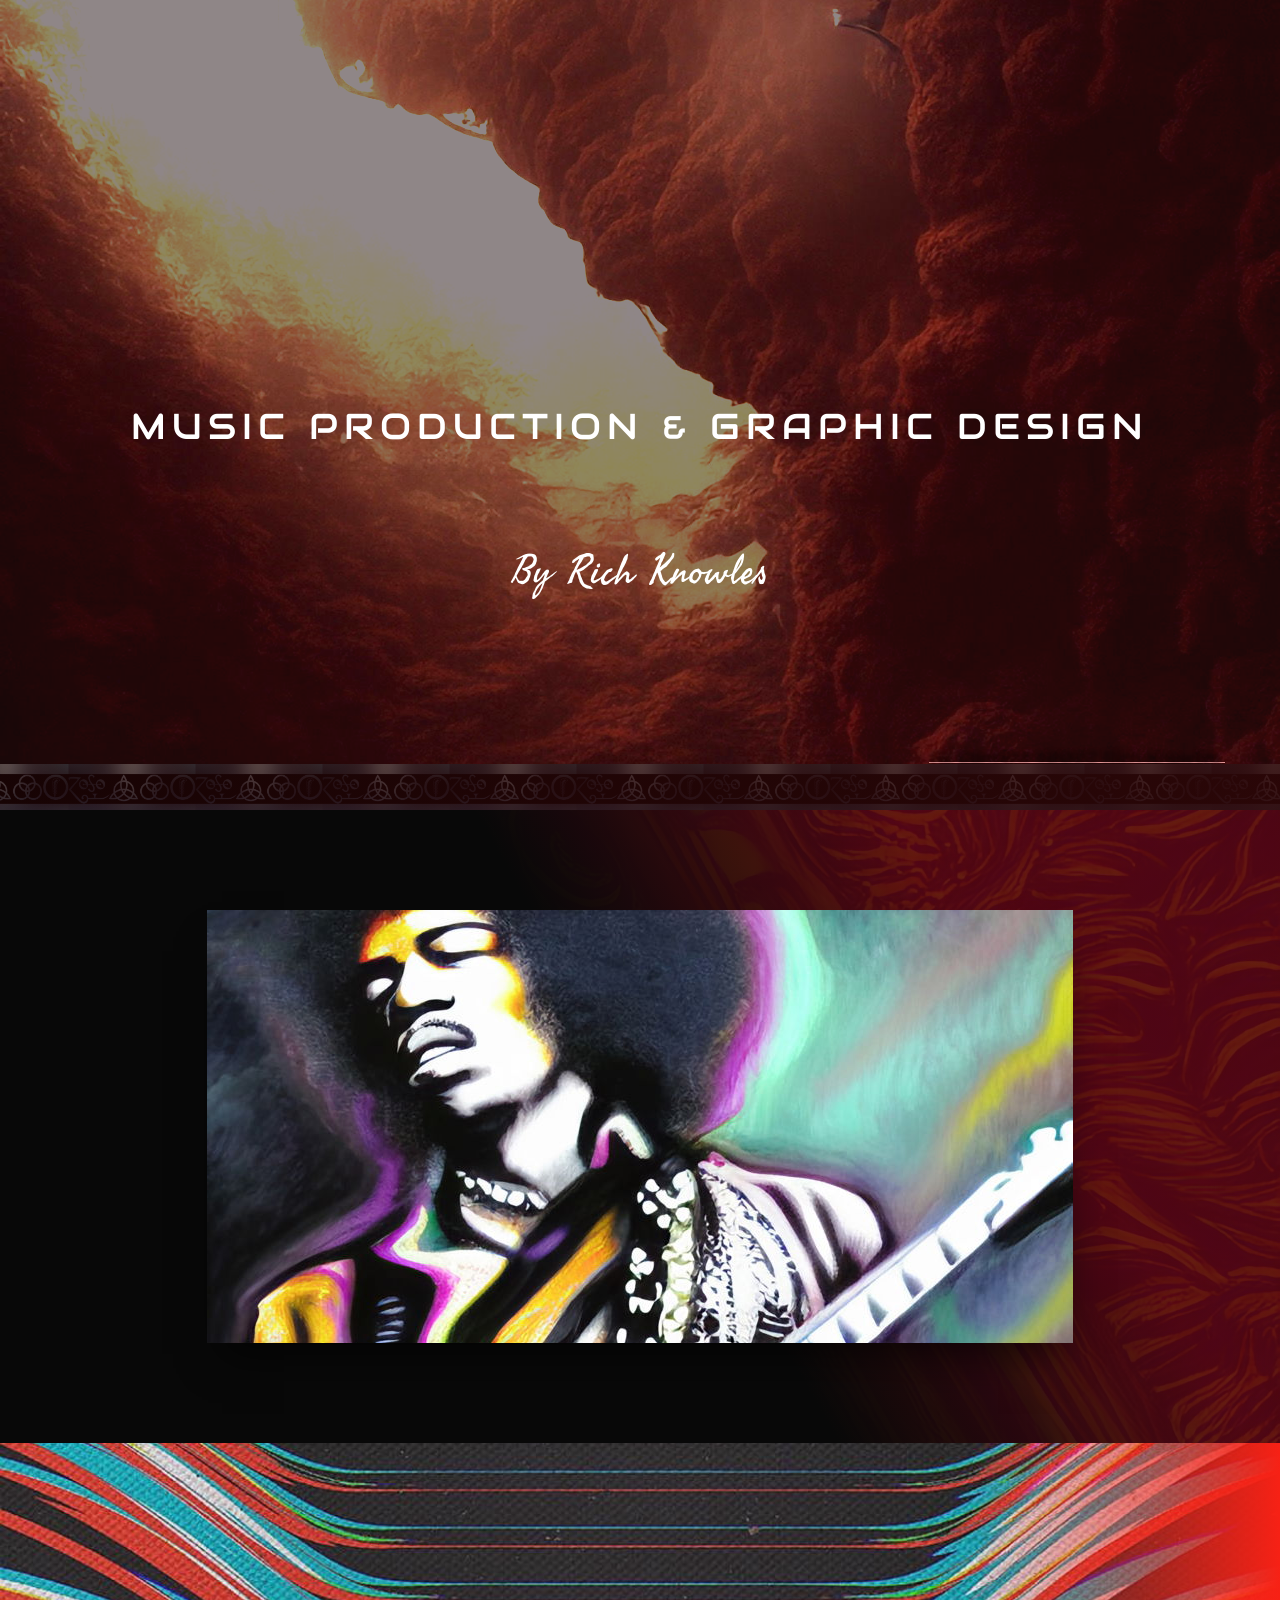
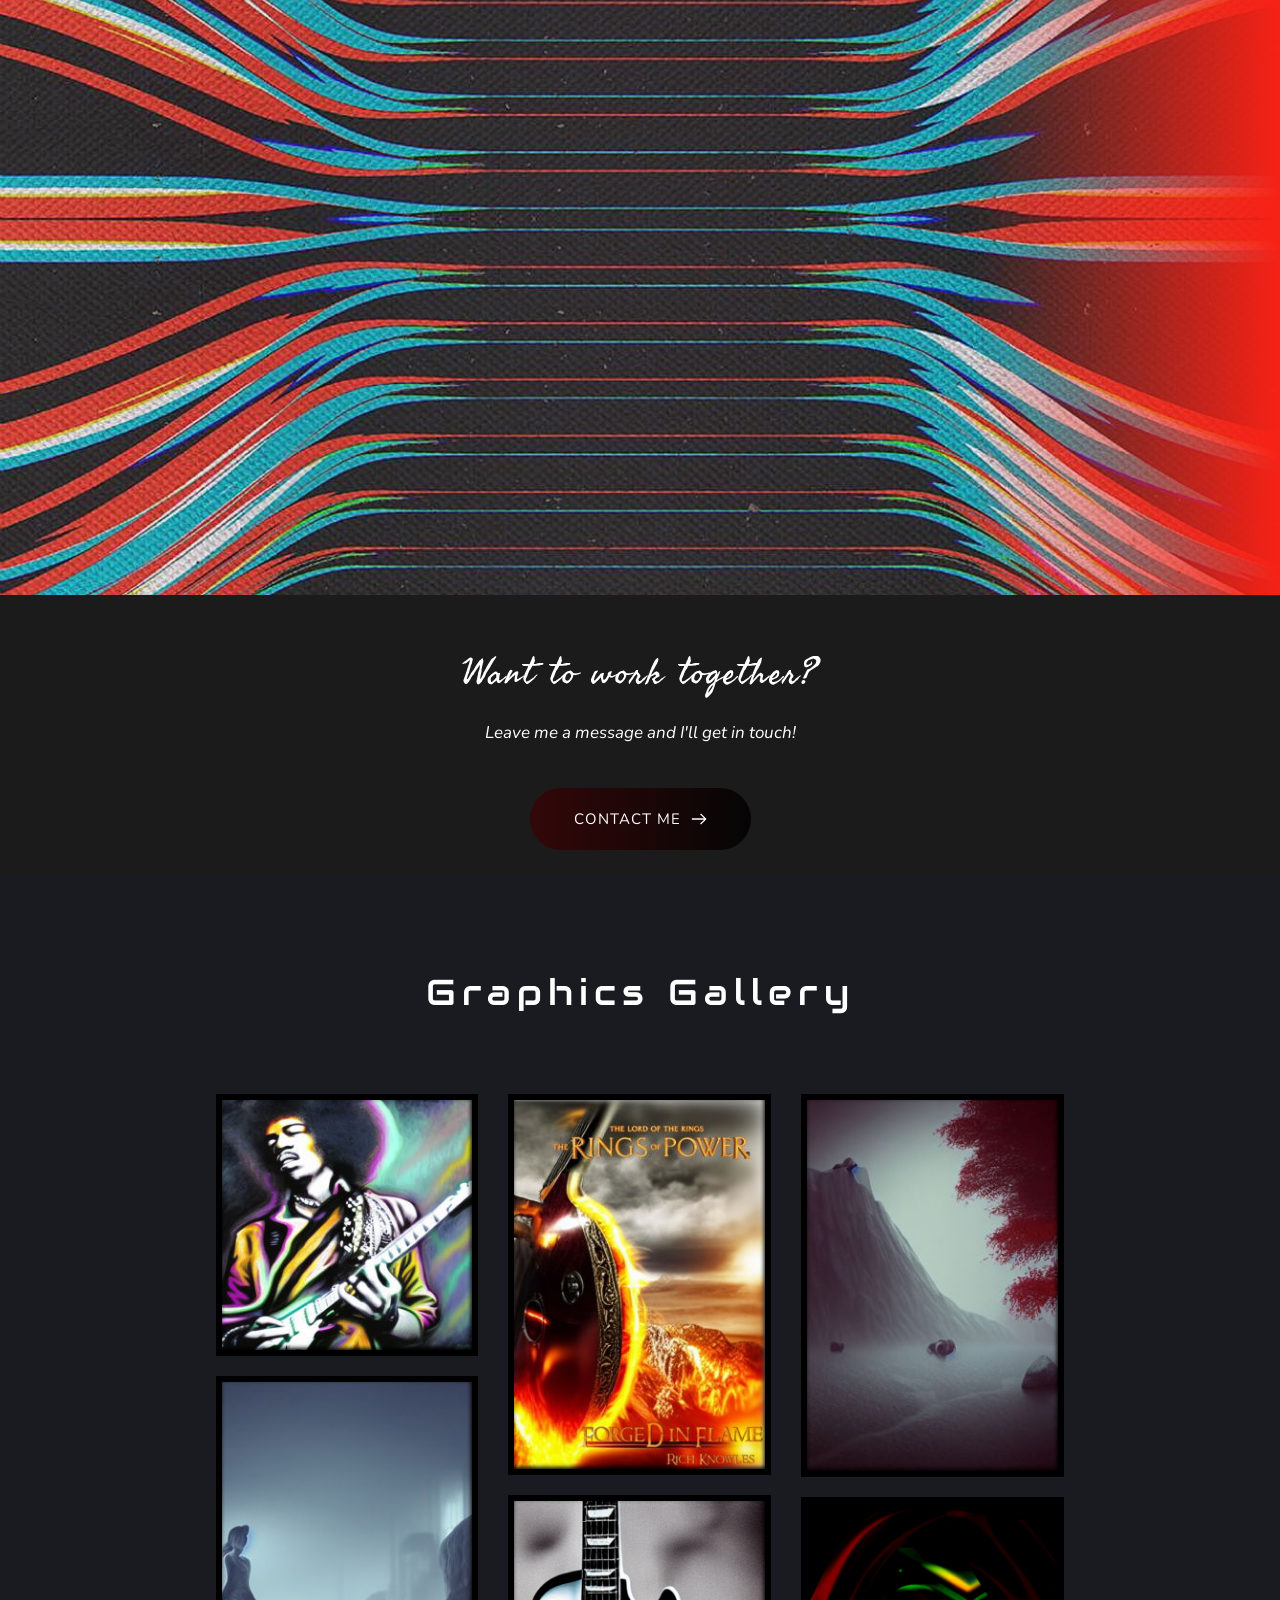
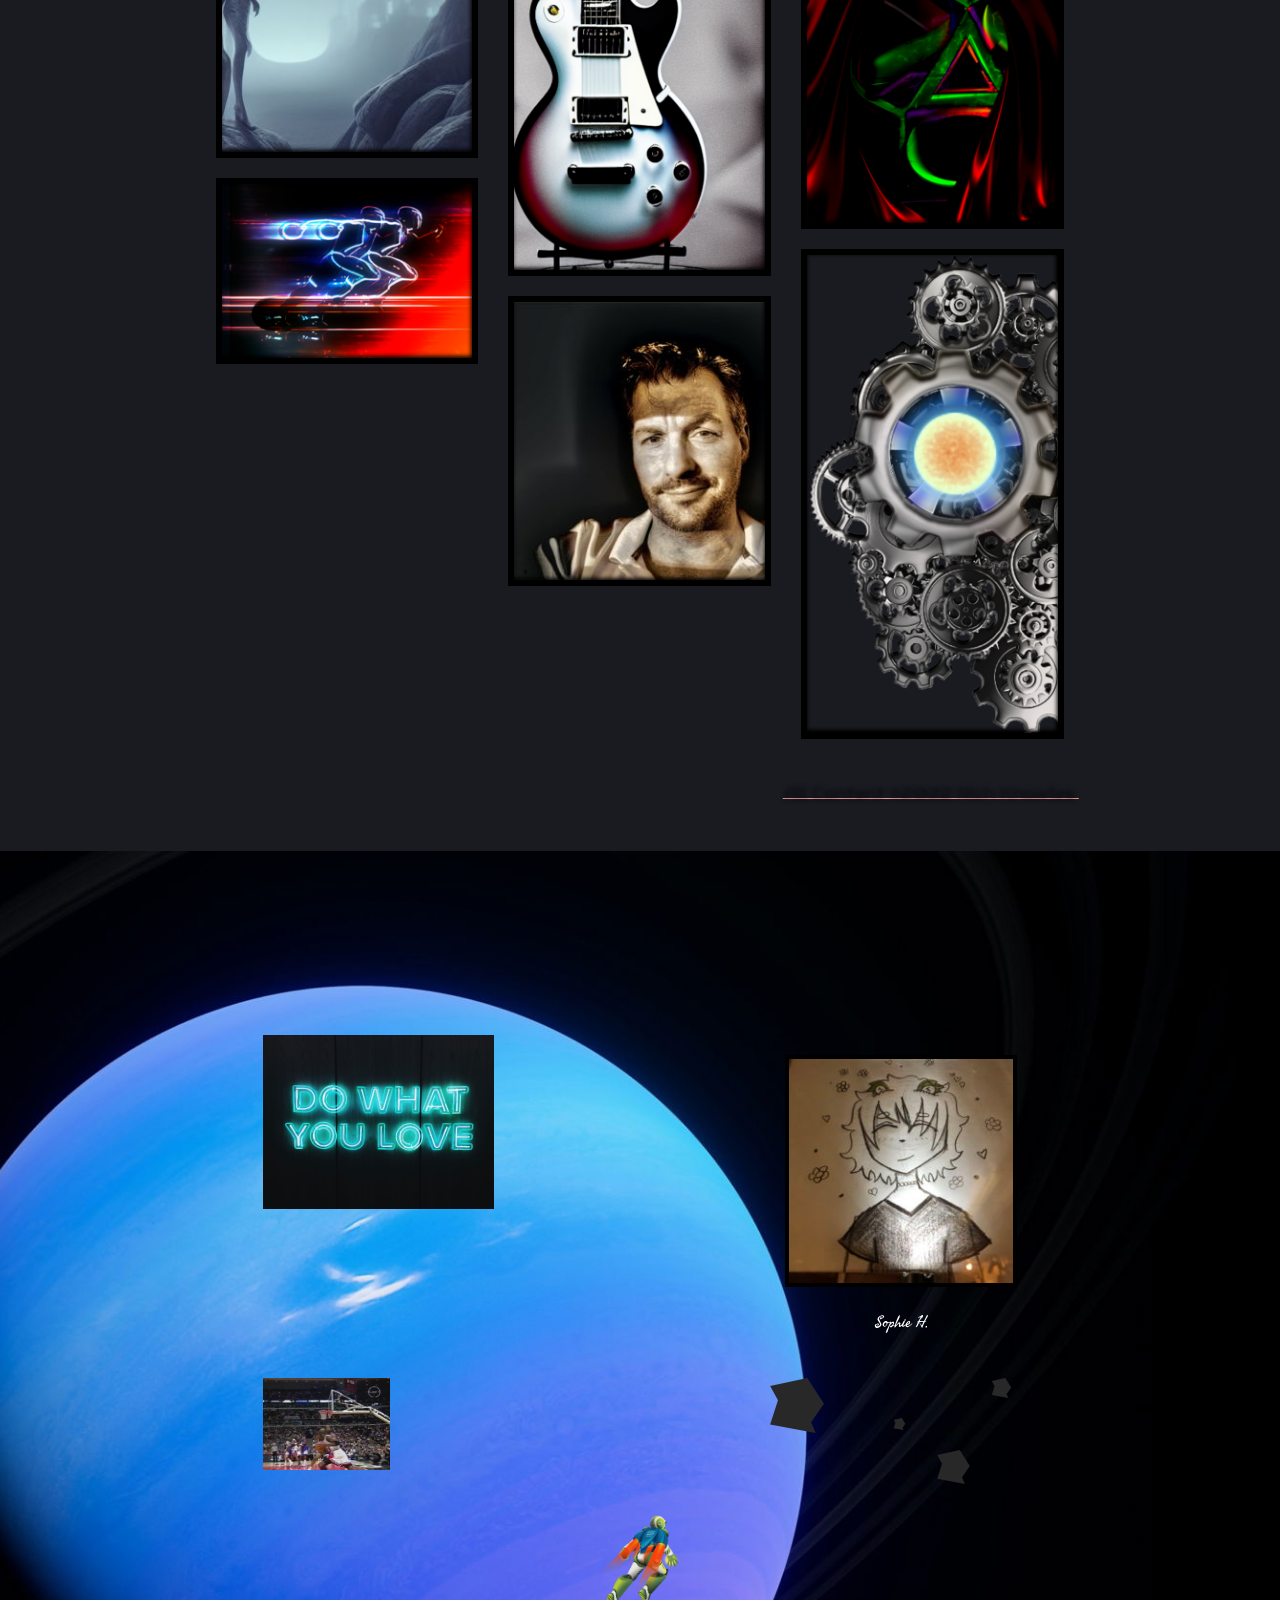
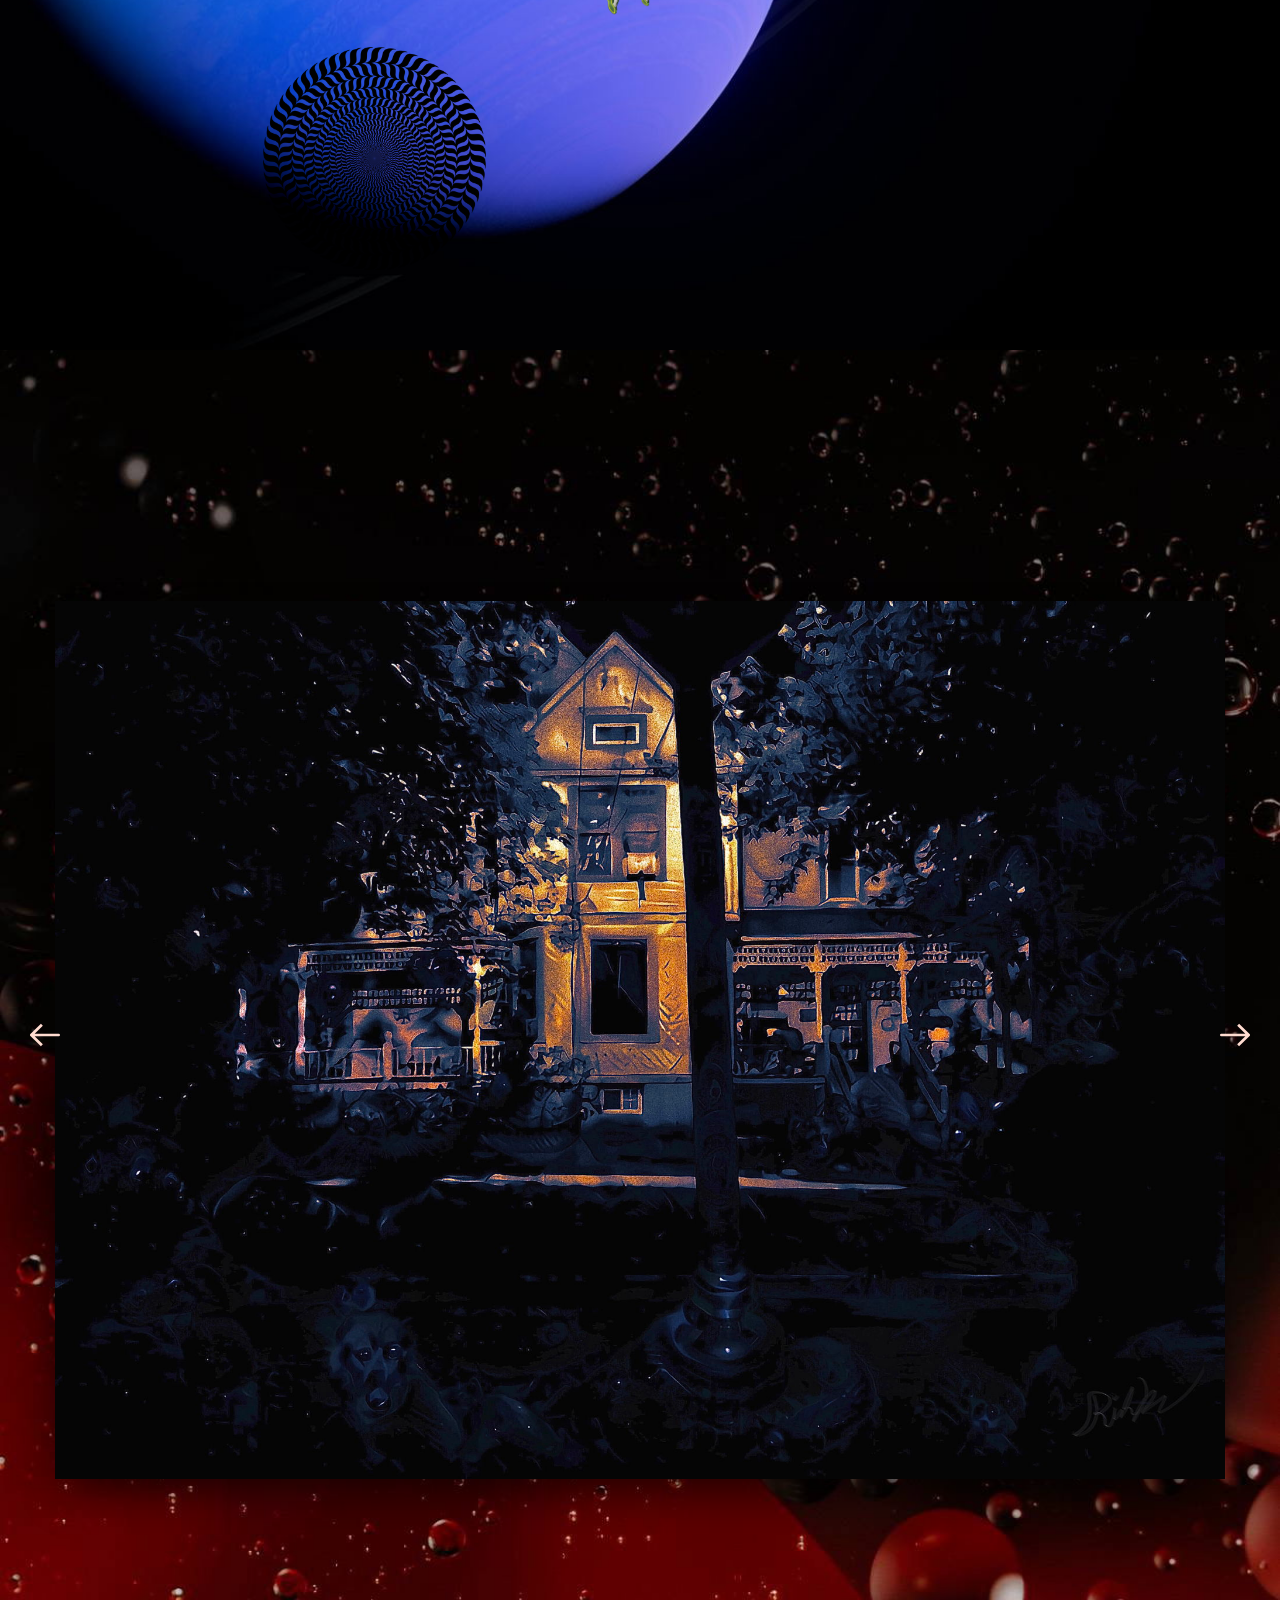
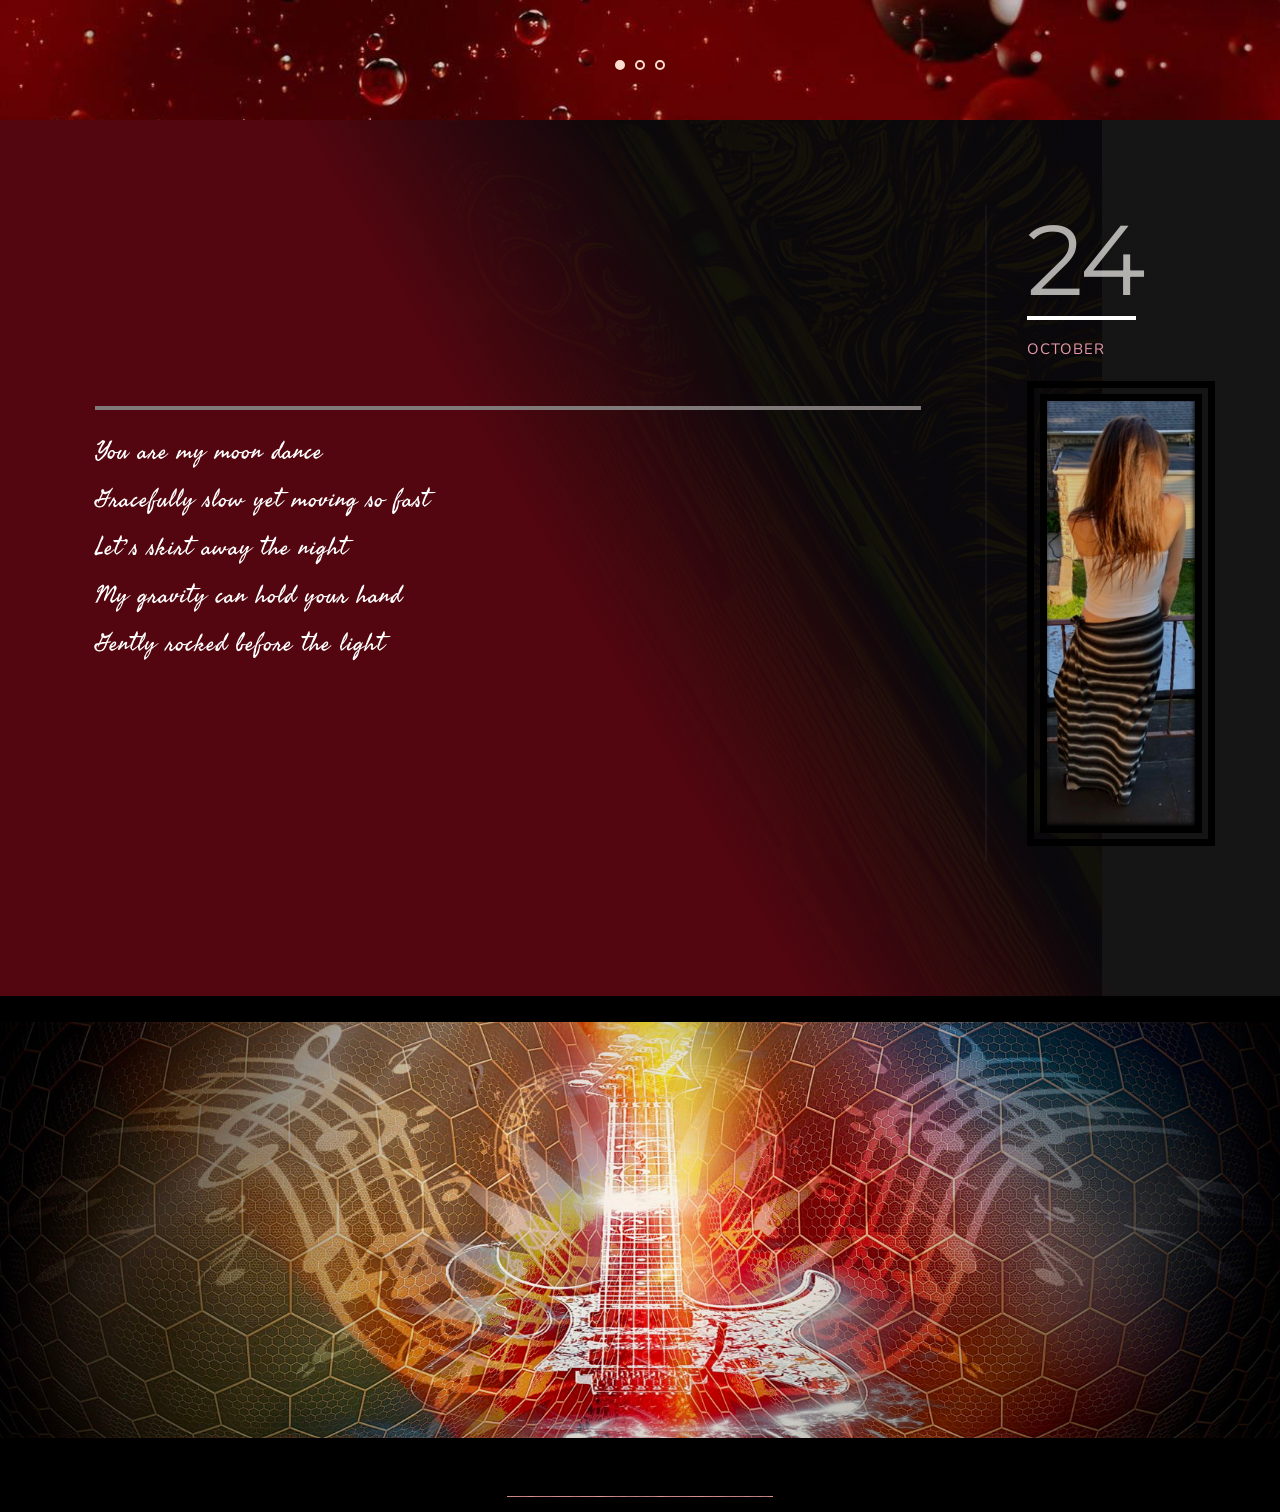
<file: homebackup.html>
<!DOCTYPE html><html lang="en"><head><meta charset="utf-8" /><meta property="og:site_name" content="richknowles.com" /><meta property="og:title" content="HomeBackup" /><meta name="twitter:title" content="HomeBackup" /><meta property="og:description" content="Backed up: 11/2/2022" /><meta name="twitter:description" content="Backed up: 11/2/2022" /><meta property="og:type" content="article" /><meta property="og:image" content="assets/img/de4ccff800e6d10a8a9ce52605c35fa3.png" /><meta property="twitter:image" content="assets/img/de4ccff800e6d10a8a9ce52605c35fa3.png"><meta property="og:url" content="https://611b85095de39b0554bb2065--cranky-goldberg-b7b5dc.netlify.app/homebackup" /><meta content="summary_large_image" name="twitter:card" /><title>HomeBackup | richknowles.com</title><meta name="description" content="Backed up: 11/2/2022" /><link rel="apple-touch-icon-precomposed" href="https://cloud-1de12d.b-cdn.net/media/iW=180&iH=any/61edcc1a7bf6762cae2383816e6e7b0c.png"/><link rel="apple-touch-icon-precomposed" href="https://cloud-1de12d.b-cdn.net/media/iW=256&iH=256/61edcc1a7bf6762cae2383816e6e7b0c.png"/><link rel="canonical" href="https://611b85095de39b0554bb2065--cranky-goldberg-b7b5dc.netlify.app/homebackup" /><link rel="icon" href="https://cloud-1de12d.b-cdn.net/media/iW=32&iH=any/d0d0b5edec994678d10f4054a2e359a2.png" sizes="32x32"/><link rel="icon" href="https://cloud-1de12d.b-cdn.net/media/iW=192&iH=any/d0d0b5edec994678d10f4054a2e359a2.png" sizes="192x192"/><meta name="viewport" content="width=device-width, initial-scale=1"><link class="brz-link brz-link-bunny-fonts-prefetch" rel="dns-prefetch" href="//fonts.bunny.net"><link class="brz-link brz-link-bunny-fonts-preconnect" rel="preconnect" href="https://fonts.bunny.net/" crossorigin><link class="brz-link brz-link-cdn-preconnect" rel="preconnect" href="https://cloud-1de12d.b-cdn.net" crossorigin><link href="https://fonts.bunny.net/css?family=Audiowide:regular|Lato:100,100italic,300,300italic,regular,italic,700,700italic,900,900italic|Freehand:regular|Nunito:200,200italic,300,300italic,regular,italic,600,600italic,700,700italic,800,800italic,900,900italic|Montserrat:100,100italic,200,200italic,300,300italic,regular,italic,500,500italic,600,600italic,700,700italic,800,800italic,900,900italic&subset=arabic,bengali,cyrillic,cyrillic-ext,devanagari,greek,greek-ext,gujarati,hebrew,khmer,korean,latin-ext,tamil,telugu,thai,vietnamese&display=swap" class="brz-link brz-link-google" type="text/css" rel="stylesheet"/><link href="assets/f89c68055db6f8303e37e7e5046ce384.css" class="brz-link brz-link-preview-lib" data-brz-group="group-2_3" rel="stylesheet"/><link href="assets/cb21f7c3730557f26520552528852f6e.css" class="brz-link brz-link-preview-pro" rel="stylesheet"/><style class="brz-style">.brz .brz-css-qOASm {z-index: auto;margin: 0;}
.brz .brz-css-qOASm.brz-section .brz-section__content {min-height: auto;display: flex;}
.brz .brz-css-qOASm .brz-container {justify-content: center;}
.brz .brz-css-qOASm > .slick-slider > .brz-slick-slider__dots {color: rgba(0,0,0,1);}
.brz .brz-css-qOASm > .slick-slider > .brz-slick-slider__arrow {color: rgba(0,0,0,.7);}
@media (min-width:991px) {.brz .brz-css-qOASm {display: block;}}
@media (max-width:991px) and (min-width:768px) {.brz .brz-css-qOASm {z-index: auto;margin: 0;}
	.brz .brz-css-qOASm.brz-section .brz-section__content {min-height: auto;display: flex;}
	.brz .brz-css-qOASm .brz-container {justify-content: center;}
	.brz .brz-css-qOASm > .slick-slider > .brz-slick-slider__dots {color: rgba(0,0,0,1);}
	.brz .brz-css-qOASm > .slick-slider > .brz-slick-slider__arrow {color: rgba(0,0,0,.7);}}
@media (max-width:991px) and (min-width:768px) {.brz .brz-css-qOASm {display: block;}}
@media (max-width:767px) {.brz .brz-css-qOASm {z-index: auto;margin: 0;}
	.brz .brz-css-qOASm.brz-section .brz-section__content {min-height: auto;display: flex;}
	.brz .brz-css-qOASm .brz-container {justify-content: center;}
	.brz .brz-css-qOASm > .slick-slider > .brz-slick-slider__dots {color: rgba(0,0,0,1);}
	.brz .brz-css-qOASm > .slick-slider > .brz-slick-slider__arrow {color: rgba(0,0,0,.7);}}
@media (max-width:767px) {.brz .brz-css-qOASm {display: block;}}
.brz .brz-css-cqrZL {padding: 75px 0px 75px 0px;}
.brz .brz-css-cqrZL > .brz-bg {border: 0px solid rgba(102,115,141,0);border-radius: 0px;mix-blend-mode: normal;}
.brz .brz-css-cqrZL > .brz-bg > .brz-bg-image {background-image: none;filter: none;display: block;background-size: cover;background-repeat: no-repeat;-webkit-mask-image: none;mask-image: none;}
.brz .brz-css-cqrZL > .brz-bg > .brz-bg-image:after {content: "";background-image: none;}
.brz .brz-css-cqrZL > .brz-bg > .brz-bg-color {background-color: rgba(0,0,0,0);background-image: none;-webkit-mask-image: none;mask-image: none;}
.brz .brz-css-cqrZL > .brz-bg > .brz-bg-map {filter: none;display: none;}
.brz .brz-css-cqrZL > .brz-bg > .brz-bg-video {filter: none;display: none;}
.brz .brz-css-cqrZL > .brz-bg > .brz-bg-shape__top {background-size: 100% 100px;height: 100px;transform: scale(1.02) rotateX(0deg) rotateY(0deg);z-index: auto;}
.brz .brz-css-cqrZL > .brz-bg > .brz-bg-shape__top::after {background-image: none;-webkit-mask-image: none;background-size: 100% 100px;height: 100px;}
.brz .brz-css-cqrZL > .brz-bg > .brz-bg-shape__bottom {background-size: 100% 100px;height: 100px;transform: scale(1.02) rotateX(-180deg) rotateY(-180deg);z-index: auto;}
.brz .brz-css-cqrZL > .brz-bg > .brz-bg-shape__bottom::after {background-image: none;-webkit-mask-image: none;background-size: 100% 100px;height: 100px;}
.brz .brz-css-cqrZL > .brz-bg > .brz-bg-slideshow  .brz-bg-slideshow-item {display: none;filter: none;background-position: 50% 50%;}
@media (min-width:991px) {.brz .brz-css-cqrZL > .brz-bg {transition-duration: .5s;transition-property: filter,box-shadow,background,border-radius,border-color;}
	.brz .brz-css-cqrZL > .brz-bg > .brz-bg-image {background-attachment: scroll;transition-duration: .5s;transition-property: filter,box-shadow,background,border-radius,border-color;}
	.brz .brz-css-cqrZL > .brz-bg > .brz-bg-color {transition-duration: .5s;transition-property: filter,box-shadow,background,border-radius,border-color;}
	.brz .brz-css-cqrZL > .brz-bg > .brz-bg-map {transition-duration: .5s;transition-property: filter,box-shadow,background,border-radius,border-color;}
	.brz .brz-css-cqrZL > .brz-bg > .brz-bg-video {transition-duration: .5s;transition-property: filter,box-shadow,background,border-radius,border-color;}}
@media (max-width:991px) and (min-width:768px) {.brz .brz-css-cqrZL {padding: 50px 15px 50px 15px;}
	.brz .brz-css-cqrZL > .brz-bg {border: 0px solid rgba(102,115,141,0);border-radius: 0px;mix-blend-mode: normal;}
	.brz .brz-css-cqrZL > .brz-bg > .brz-bg-image {background-image: none;filter: none;display: block;background-size: cover;background-repeat: no-repeat;-webkit-mask-image: none;mask-image: none;}
	.brz .brz-css-cqrZL > .brz-bg > .brz-bg-image:after {content: "";background-image: none;}
	.brz .brz-css-cqrZL > .brz-bg > .brz-bg-color {background-color: rgba(0,0,0,0);background-image: none;-webkit-mask-image: none;mask-image: none;}
	.brz .brz-css-cqrZL > .brz-bg > .brz-bg-map {filter: none;display: none;}
	.brz .brz-css-cqrZL > .brz-bg > .brz-bg-video {filter: none;display: none;}
	.brz .brz-css-cqrZL > .brz-bg > .brz-bg-shape__top {background-size: 100% 100px;height: 100px;transform: scale(1.02) rotateX(0deg) rotateY(0deg);z-index: auto;}
	.brz .brz-css-cqrZL > .brz-bg > .brz-bg-shape__top::after {background-image: none;-webkit-mask-image: none;background-size: 100% 100px;height: 100px;}
	.brz .brz-css-cqrZL > .brz-bg > .brz-bg-shape__bottom {background-size: 100% 100px;height: 100px;transform: scale(1.02) rotateX(-180deg) rotateY(-180deg);z-index: auto;}
	.brz .brz-css-cqrZL > .brz-bg > .brz-bg-shape__bottom::after {background-image: none;-webkit-mask-image: none;background-size: 100% 100px;height: 100px;}
	.brz .brz-css-cqrZL > .brz-bg > .brz-bg-slideshow  .brz-bg-slideshow-item {display: none;filter: none;background-position: 50% 50%;}}
@media (max-width:991px) and (min-width:768px) {.brz .brz-css-cqrZL > .brz-bg {transition-duration: .5s;transition-property: filter,box-shadow,background,border-radius,border-color;}
	.brz .brz-css-cqrZL > .brz-bg > .brz-bg-image {transition-duration: .5s;transition-property: filter,box-shadow,background,border-radius,border-color;}
	.brz .brz-css-cqrZL > .brz-bg > .brz-bg-color {transition-duration: .5s;transition-property: filter,box-shadow,background,border-radius,border-color;}
	.brz .brz-css-cqrZL > .brz-bg > .brz-bg-map {transition-duration: .5s;transition-property: filter,box-shadow,background,border-radius,border-color;}
	.brz .brz-css-cqrZL > .brz-bg > .brz-bg-video {transition-duration: .5s;transition-property: filter,box-shadow,background,border-radius,border-color;}}
@media (max-width:767px) {.brz .brz-css-cqrZL {padding: 25px 15px 25px 15px;}
	.brz .brz-css-cqrZL > .brz-bg {border: 0px solid rgba(102,115,141,0);border-radius: 0px;mix-blend-mode: normal;}
	.brz .brz-css-cqrZL > .brz-bg > .brz-bg-image {background-image: none;filter: none;display: block;background-size: cover;background-repeat: no-repeat;-webkit-mask-image: none;mask-image: none;}
	.brz .brz-css-cqrZL > .brz-bg > .brz-bg-image:after {content: "";background-image: none;}
	.brz .brz-css-cqrZL > .brz-bg > .brz-bg-color {background-color: rgba(0,0,0,0);background-image: none;-webkit-mask-image: none;mask-image: none;}
	.brz .brz-css-cqrZL > .brz-bg > .brz-bg-map {filter: none;display: none;}
	.brz .brz-css-cqrZL > .brz-bg > .brz-bg-video {filter: none;display: none;}
	.brz .brz-css-cqrZL > .brz-bg > .brz-bg-shape__top {background-size: 100% 100px;height: 100px;transform: scale(1.02) rotateX(0deg) rotateY(0deg);z-index: auto;}
	.brz .brz-css-cqrZL > .brz-bg > .brz-bg-shape__top::after {background-image: none;-webkit-mask-image: none;background-size: 100% 100px;height: 100px;}
	.brz .brz-css-cqrZL > .brz-bg > .brz-bg-shape__bottom {background-size: 100% 100px;height: 100px;transform: scale(1.02) rotateX(-180deg) rotateY(-180deg);z-index: auto;}
	.brz .brz-css-cqrZL > .brz-bg > .brz-bg-shape__bottom::after {background-image: none;-webkit-mask-image: none;background-size: 100% 100px;height: 100px;}
	.brz .brz-css-cqrZL > .brz-bg > .brz-bg-slideshow  .brz-bg-slideshow-item {display: none;filter: none;background-position: 50% 50%;}}
@media (max-width:767px) {.brz .brz-css-cqrZL > .brz-bg {transition-duration: .5s;transition-property: filter,box-shadow,background,border-radius,border-color;}
	.brz .brz-css-cqrZL > .brz-bg > .brz-bg-image {transition-duration: .5s;transition-property: filter,box-shadow,background,border-radius,border-color;}
	.brz .brz-css-cqrZL > .brz-bg > .brz-bg-color {transition-duration: .5s;transition-property: filter,box-shadow,background,border-radius,border-color;}
	.brz .brz-css-cqrZL > .brz-bg > .brz-bg-map {transition-duration: .5s;transition-property: filter,box-shadow,background,border-radius,border-color;}
	.brz .brz-css-cqrZL > .brz-bg > .brz-bg-video {transition-duration: .5s;transition-property: filter,box-shadow,background,border-radius,border-color;}}
.brz .brz-css-m2RPC {padding: 300px 0px 0px 0px;}
.brz .brz-css-m2RPC > .brz-bg > .brz-bg-image {background-image: url("assets/img/fcd0392484c937371126a706aebffe4b.jpg");filter: brightness(145%) hue-rotate(0deg) saturate(100%) contrast(148%);background-position: 36% 37%;}
.brz .brz-css-m2RPC > .brz-bg > .brz-bg-image:after {content: "";background-image: url("assets/img/fcd0392484c937371126a706aebffe4b.jpg");}
.brz .brz-css-m2RPC > .brz-bg > .brz-bg-color {background-color: rgba(var(--brz-global-color2),.5);}
.brz .brz-css-m2RPC > .brz-bg > .brz-bg-map {filter: brightness(145%) hue-rotate(0deg) saturate(100%) contrast(148%);}
.brz .brz-css-m2RPC > .brz-bg > .brz-bg-video {filter: brightness(145%) hue-rotate(0deg) saturate(100%) contrast(148%);}
.brz .brz-css-m2RPC > .brz-bg > .brz-bg-slideshow  .brz-bg-slideshow-item {filter: brightness(145%) hue-rotate(0deg) saturate(100%) contrast(148%);}
@media (max-width:991px) and (min-width:768px) {.brz .brz-css-m2RPC {padding: 50px 15px 0px 15px;}
	.brz .brz-css-m2RPC > .brz-bg > .brz-bg-image {background-image: url("assets/img/fcd0392484c937371126a706aebffe4b.jpg");filter: brightness(145%) hue-rotate(0deg) saturate(100%) contrast(148%);background-position: 36% 31%;}
	.brz .brz-css-m2RPC > .brz-bg > .brz-bg-image:after {content: "";background-image: url("assets/img/fcd0392484c937371126a706aebffe4b.jpg");}
	.brz .brz-css-m2RPC > .brz-bg > .brz-bg-color {background-color: rgba(var(--brz-global-color2),.5);}
	.brz .brz-css-m2RPC > .brz-bg > .brz-bg-map {filter: brightness(145%) hue-rotate(0deg) saturate(100%) contrast(148%);}
	.brz .brz-css-m2RPC > .brz-bg > .brz-bg-video {filter: brightness(145%) hue-rotate(0deg) saturate(100%) contrast(148%);}
	.brz .brz-css-m2RPC > .brz-bg > .brz-bg-slideshow  .brz-bg-slideshow-item {filter: brightness(145%) hue-rotate(0deg) saturate(100%) contrast(148%);}}
@media (max-width:767px) {.brz .brz-css-m2RPC {padding: 25px 0px 0px 0px;}
	.brz .brz-css-m2RPC > .brz-bg > .brz-bg-image {background-image: url("assets/img/fcd0392484c937371126a706aebffe4b.jpg");filter: brightness(145%) hue-rotate(0deg) saturate(100%) contrast(148%);background-position: 36% 37%;}
	.brz .brz-css-m2RPC > .brz-bg > .brz-bg-image:after {content: "";background-image: url("assets/img/fcd0392484c937371126a706aebffe4b.jpg");}
	.brz .brz-css-m2RPC > .brz-bg > .brz-bg-color {background-color: rgba(var(--brz-global-color2),.5);}
	.brz .brz-css-m2RPC > .brz-bg > .brz-bg-map {filter: brightness(145%) hue-rotate(0deg) saturate(100%) contrast(148%);}
	.brz .brz-css-m2RPC > .brz-bg > .brz-bg-video {filter: brightness(145%) hue-rotate(0deg) saturate(100%) contrast(148%);}
	.brz .brz-css-m2RPC > .brz-bg > .brz-bg-slideshow  .brz-bg-slideshow-item {filter: brightness(145%) hue-rotate(0deg) saturate(100%) contrast(148%);}}
.brz .brz-css-y9BOO {border: 0px solid transparent;}
@media (min-width:991px) {.brz .brz-css-y9BOO {max-width: calc(1 * var(--brz-section-container-max-width,1170px));}}
@media (max-width:991px) and (min-width:768px) {.brz .brz-css-y9BOO {border: 0px solid transparent;}}
@media (max-width:991px) and (min-width:768px) {.brz .brz-css-y9BOO {max-width: 100%;}}
@media (max-width:767px) {.brz .brz-css-y9BOO {border: 0px solid transparent;}}
@media (max-width:767px) {.brz .brz-css-y9BOO {max-width: 100%;}}
.brz .brz-css-nR2J3 {padding: 0;margin: 10px 0px 10px 0px;justify-content: center;position: relative;}
.brz .brz-css-nR2J3 .brz-wrapper-transform {transform: none;}
@media (min-width:991px) {.brz .brz-css-nR2J3 {display: flex;z-index: auto;position: relative;}}
@media (max-width:991px) and (min-width:768px) {.brz .brz-css-nR2J3 {padding: 0;margin: 10px 0px 10px 0px;justify-content: center;position: relative;}
	.brz .brz-css-nR2J3 .brz-wrapper-transform {transform: none;}}
@media (max-width:991px) and (min-width:768px) {.brz .brz-css-nR2J3 {display: flex;z-index: auto;position: relative;}}
@media (max-width:767px) {.brz .brz-css-nR2J3 {padding: 0;margin: 10px 0px 10px 0px;justify-content: center;position: relative;}
	.brz .brz-css-nR2J3 .brz-wrapper-transform {transform: none;}}
@media (max-width:767px) {.brz .brz-css-nR2J3 {display: flex;z-index: auto;position: relative;}}
.brz .brz-css-bMr8Y {margin: 0;}
@media (max-width:991px) and (min-width:768px) {.brz .brz-css-bMr8Y {margin: 0;}}
@media (max-width:767px) {.brz .brz-css-bMr8Y {margin: 0;}}
.brz .brz-css-k11X5 {height: 50px;}
@media (max-width:991px) and (min-width:768px) {.brz .brz-css-k11X5 {height: 50px;}}
@media (max-width:767px) {.brz .brz-css-k11X5 {height: 50px;}}
.brz .brz-css-x6HSf {height: 5em;}
@media (max-width:991px) and (min-width:768px) {.brz .brz-css-x6HSf {height: 5em;}}
@media (max-width:767px) {.brz .brz-css-x6HSf {height: 10em;}}
.brz .brz-css-pma8M {width: 100%;mix-blend-mode: normal;}
@media (max-width:991px) and (min-width:768px) {.brz .brz-css-pma8M {width: 100%;mix-blend-mode: normal;}}
@media (max-width:767px) {.brz .brz-css-pma8M {width: 100%;mix-blend-mode: normal;}}
.brz .brz-css-acM4Y {margin-top: 0px !important;margin-bottom: 0px !important;text-align: center !important;font-family: var(--brz-oojerucaktxzuodnfdcocvjesnmcdbjqhgnffontfamily,initial) !important;font-size: var(--brz-oojerucaktxzuodnfdcocvjesnmcdbjqhgnffontsize,initial);line-height: var(--brz-oojerucaktxzuodnfdcocvjesnmcdbjqhgnflineheight,initial);font-weight: var(--brz-oojerucaktxzuodnfdcocvjesnmcdbjqhgnffontweight,initial);font-weight: var(--brz-oojerucaktxzuodnfdcocvjesnmcdbjqhgnfbold,initial);letter-spacing: var(--brz-oojerucaktxzuodnfdcocvjesnmcdbjqhgnfletterspacing,initial);font-variation-settings: var(--brz-oojerucaktxzuodnfdcocvjesnmcdbjqhgnffontvariation,initial);font-style: var(--brz-oojerucaktxzuodnfdcocvjesnmcdbjqhgnfitalic,initial);text-decoration: var(--brz-oojerucaktxzuodnfdcocvjesnmcdbjqhgnftextdecoration,initial) !important;text-transform: var(--brz-oojerucaktxzuodnfdcocvjesnmcdbjqhgnftexttransform,initial) !important;}
@media (max-width:991px) and (min-width:768px) {.brz .brz-css-acM4Y {margin-top: 0px !important;margin-bottom: 0px !important;text-align: center !important;font-family: var(--brz-oojerucaktxzuodnfdcocvjesnmcdbjqhgnffontfamily,initial) !important;font-size: var(--brz-oojerucaktxzuodnfdcocvjesnmcdbjqhgnftabletfontsize,initial);line-height: var(--brz-oojerucaktxzuodnfdcocvjesnmcdbjqhgnftabletlineheight,initial);font-weight: var(--brz-oojerucaktxzuodnfdcocvjesnmcdbjqhgnftabletfontweight,initial);font-weight: var(--brz-oojerucaktxzuodnfdcocvjesnmcdbjqhgnftabletbold,initial);letter-spacing: var(--brz-oojerucaktxzuodnfdcocvjesnmcdbjqhgnftabletletterspacing,initial);font-variation-settings: var(--brz-oojerucaktxzuodnfdcocvjesnmcdbjqhgnftabletfontvariation,initial);font-style: var(--brz-oojerucaktxzuodnfdcocvjesnmcdbjqhgnftabletitalic,initial);text-decoration: var(--brz-oojerucaktxzuodnfdcocvjesnmcdbjqhgnftablettextdecoration,initial) !important;text-transform: var(--brz-oojerucaktxzuodnfdcocvjesnmcdbjqhgnftablettexttransform,initial) !important;}}
@media (max-width:767px) {.brz .brz-css-acM4Y {margin-top: 0px !important;margin-bottom: 0px !important;text-align: center !important;font-family: var(--brz-oojerucaktxzuodnfdcocvjesnmcdbjqhgnffontfamily,initial) !important;font-size: 14px;line-height: 1;font-weight: 400;letter-spacing: 2px;font-variation-settings: "wght" 400,"wdth" 100,"SOFT" 0;text-transform: inherit !important;}}
.brz .brz-css-x9ZOJ {height: 3em;}
@media (max-width:991px) and (min-width:768px) {.brz .brz-css-x9ZOJ {height: 3em;}}
@media (max-width:767px) {.brz .brz-css-x9ZOJ {height: 3em;}}
.brz .brz-css-z6Try {padding: 0px 30% 0px 30%;margin: 10px 0px 10px 0px;}
@media (max-width:991px) and (min-width:768px) {.brz .brz-css-z6Try {padding: 0px 30px 0px 30px;margin: 0;}}
@media (max-width:767px) {.brz .brz-css-z6Try {padding: 0px 30px 0px 30px;margin: 0;}}
.brz .brz-css-aP5Es {margin-top: 0px !important;margin-bottom: 0px !important;text-align: center !important;font-family: "Freehand",display !important;font-size: 40px;line-height: 2;font-weight: 400;letter-spacing: 1px;font-variation-settings: "wght" 400,"wdth" 100,"SOFT" 0;}
@media (max-width:991px) and (min-width:768px) {.brz .brz-css-aP5Es {margin-top: 0px !important;margin-bottom: 0px !important;text-align: center !important;font-family: "Freehand",display !important;font-size: 40px;line-height: 2;font-weight: 400;letter-spacing: 1px;font-variation-settings: "wght" 400,"wdth" 100,"SOFT" 0;}}
@media (max-width:767px) {.brz .brz-css-aP5Es {margin-top: 0px !important;margin-bottom: 0px !important;text-align: center !important;font-family: "Freehand",display !important;font-size: 40px;line-height: 2;font-weight: 400;letter-spacing: 1px;font-variation-settings: "wght" 400,"wdth" 100,"SOFT" 0;}}
.brz .brz-css-e1N58 {height: 8em;}
@media (max-width:991px) and (min-width:768px) {.brz .brz-css-e1N58 {height: 8em;}}
@media (max-width:767px) {.brz .brz-css-e1N58 {height: 8em;}}
.brz .brz-css-e2Tux {margin: 0;}
@media (max-width:991px) and (min-width:768px) {.brz .brz-css-e2Tux {margin: 0;}}
@media (max-width:767px) {.brz .brz-css-e2Tux {margin: 10px 0px 10px 0px;}}
.brz .brz-css-r905d {margin-top: 0px !important;margin-bottom: 0px !important;text-align: right !important;font-family: "Audiowide",display !important;font-size: 16px;line-height: 1;font-weight: 400;letter-spacing: 0px;font-variation-settings: "wght" 400,"wdth" 100,"SOFT" 0;}
@media (max-width:991px) and (min-width:768px) {.brz .brz-css-r905d {margin-top: 0px !important;margin-bottom: 0px !important;text-align: right !important;font-family: "Audiowide",display !important;font-size: 14px;line-height: 1;font-weight: 400;letter-spacing: 2px;font-variation-settings: "wght" 400,"wdth" 100,"SOFT" 0;}}
@media (max-width:767px) {.brz .brz-css-r905d {margin-top: 0px !important;margin-bottom: 0px !important;text-align: center !important;font-family: "Audiowide",display !important;font-size: 12px;line-height: 1;font-weight: 400;letter-spacing: 1px;font-variation-settings: "wght" 400,"wdth" 100,"SOFT" 0;}}
.brz .brz-css-z0ENC {padding: 15px 0px 15px 0px;}
.brz .brz-css-z0ENC > .brz-bg > .brz-bg-image {background-image: url("assets/img/cacbbfdcc2820af51edecf79260746a4.jpg");background-position: 50% 50%;background-size: contain;background-repeat: repeat;}
.brz .brz-css-z0ENC > .brz-bg > .brz-bg-image:after {content: "";background-image: url("assets/img/cacbbfdcc2820af51edecf79260746a4.jpg");}
.brz .brz-css-z0ENC > .brz-bg > .brz-bg-color {background-color: transparent;background-image: linear-gradient(90deg,rgba(51,8,9,.45) 0%,rgba(51,8,9,.82) 100%);}
@media (max-width:991px) and (min-width:768px) {.brz .brz-css-z0ENC {padding: 15px;}
	.brz .brz-css-z0ENC > .brz-bg > .brz-bg-image {background-image: url("assets/img/cacbbfdcc2820af51edecf79260746a4.jpg");background-position: 50% 50%;background-size: contain;background-repeat: repeat;}
	.brz .brz-css-z0ENC > .brz-bg > .brz-bg-image:after {content: "";background-image: url("assets/img/cacbbfdcc2820af51edecf79260746a4.jpg");}
	.brz .brz-css-z0ENC > .brz-bg > .brz-bg-color {background-color: transparent;background-image: linear-gradient(90deg,rgba(51,8,9,.45) 0%,rgba(51,8,9,.82) 100%);}}
@media (max-width:767px) {.brz .brz-css-z0ENC {padding: 15px;}
	.brz .brz-css-z0ENC > .brz-bg > .brz-bg-image {background-image: url("assets/img/cacbbfdcc2820af51edecf79260746a4.jpg");background-position: 50% 50%;background-size: contain;background-repeat: repeat;}
	.brz .brz-css-z0ENC > .brz-bg > .brz-bg-image:after {content: "";background-image: url("assets/img/cacbbfdcc2820af51edecf79260746a4.jpg");}
	.brz .brz-css-z0ENC > .brz-bg > .brz-bg-color {background-color: transparent;background-image: linear-gradient(90deg,rgba(51,8,9,.45) 0%,rgba(51,8,9,.82) 100%);}}
.brz .brz-css-rjo9R {height: 1em;}
@media (max-width:991px) and (min-width:768px) {.brz .brz-css-rjo9R {height: 1em;}}
@media (max-width:767px) {.brz .brz-css-rjo9R {height: 1em;}}
.brz .brz-css-iH_nW > .slick-slider > .brz-slick-slider__dots {color: rgba(var(--brz-global-color4),1);}
.brz .brz-css-iH_nW > .slick-slider > .brz-slick-slider__arrow {color: rgba(var(--brz-global-color4),1);}
@media (min-width:991px) {.brz .brz-css-iH_nW > .slick-slider > .brz-slick-slider__dots:hover {color: rgba(0,0,0,1);}}
@media (max-width:991px) and (min-width:768px) {.brz .brz-css-iH_nW > .slick-slider > .brz-slick-slider__dots {color: rgba(var(--brz-global-color4),1);}
	.brz .brz-css-iH_nW > .slick-slider > .brz-slick-slider__arrow {color: rgba(var(--brz-global-color4),1);}}
@media (max-width:767px) {.brz .brz-css-iH_nW > .slick-slider > .brz-slick-slider__dots {color: rgba(var(--brz-global-color4),1);}
	.brz .brz-css-iH_nW > .slick-slider > .brz-slick-slider__arrow {color: rgba(var(--brz-global-color4),1);}}
.brz .brz-css-fWpgn {padding: 90px 0px 90px 0px;}
.brz .brz-css-fWpgn > .brz-bg > .brz-bg-image {background-image: url("assets/img/d57696e8e58ead6860c87da33baf7172.jpg");background-position: 94% 30%;}
.brz .brz-css-fWpgn > .brz-bg > .brz-bg-image:after {content: "";background-image: url("assets/img/d57696e8e58ead6860c87da33baf7172.jpg");}
.brz .brz-css-fWpgn > .brz-bg > .brz-bg-color {background-color: transparent;background-image: linear-gradient(240deg,rgba(83,6,15,.9) 24%,rgba(8,8,8,1) 49%);}
@media (max-width:991px) and (min-width:768px) {.brz .brz-css-fWpgn {padding: 50px 15px 50px 15px;}
	.brz .brz-css-fWpgn > .brz-bg > .brz-bg-image {background-image: url("assets/img/d57696e8e58ead6860c87da33baf7172.jpg");background-position: 94% 30%;}
	.brz .brz-css-fWpgn > .brz-bg > .brz-bg-image:after {content: "";background-image: url("assets/img/d57696e8e58ead6860c87da33baf7172.jpg");}
	.brz .brz-css-fWpgn > .brz-bg > .brz-bg-color {background-color: transparent;background-image: linear-gradient(240deg,rgba(83,6,15,.9) 24%,rgba(8,8,8,1) 49%);}}
@media (max-width:767px) {.brz .brz-css-fWpgn {padding: 25px 15px 100px 15px;}
	.brz .brz-css-fWpgn > .brz-bg > .brz-bg-image {background-image: url("assets/img/d57696e8e58ead6860c87da33baf7172.jpg");background-position: 85% 58%;}
	.brz .brz-css-fWpgn > .brz-bg > .brz-bg-image:after {content: "";background-image: url("assets/img/d57696e8e58ead6860c87da33baf7172.jpg");}
	.brz .brz-css-fWpgn > .brz-bg > .brz-bg-color {background-color: transparent;background-image: linear-gradient(240deg,rgba(83,6,15,1) 24%,rgba(8,8,8,1) 49%);}}
@media (min-width:991px) {.brz .brz-css-jI32Y {max-width: calc(.74 * var(--brz-section-container-max-width,1170px));}}
@media (max-width:991px) and (min-width:768px) {.brz .brz-css-jI32Y {max-width: 74%;}}
@media (max-width:767px) {.brz .brz-css-jI32Y {max-width: 74%;}}
.brz .brz-css-bq7Wm:not(.brz-image--hovered) {max-width: 100%;}
.brz .brz-css-bq7Wm {height: auto;box-shadow: none;border: 0px solid rgba(102,115,141,0);border-radius: 0px;mix-blend-mode: normal;}
.brz .brz-css-bq7Wm .brz-picture:after {box-shadow: none;background-color: rgba(255,255,255,0);background-image: none;border-radius: 0px;}
.brz .brz-css-bq7Wm .brz-picture {filter: none;-webkit-mask-image: none;mask-image: none;}
@media (min-width:991px) {.brz .brz-css-bq7Wm {transition-duration: .5s;transition-property: filter,box-shadow,background,border-radius,border-color;}
	.brz .brz-css-bq7Wm .brz-picture:after {transition-duration: .5s;transition-property: filter,box-shadow,background,border-radius,border-color;}
	.brz .brz-css-bq7Wm .brz-picture {transition-duration: .5s;transition-property: filter,box-shadow,background,border-radius,border-color;}}
@media (max-width:991px) and (min-width:768px) {.brz .brz-css-bq7Wm:not(.brz-image--hovered) {max-width: 100%;}
	.brz .brz-css-bq7Wm {height: auto;box-shadow: none;border: 0px solid rgba(102,115,141,0);border-radius: 0px;mix-blend-mode: normal;}
	.brz .brz-css-bq7Wm .brz-picture:after {box-shadow: none;background-color: rgba(255,255,255,0);background-image: none;border-radius: 0px;}
	.brz .brz-css-bq7Wm .brz-picture {filter: none;-webkit-mask-image: none;mask-image: none;}}
@media (max-width:991px) and (min-width:768px) {.brz .brz-css-bq7Wm {transition-duration: .5s;transition-property: filter,box-shadow,background,border-radius,border-color;}
	.brz .brz-css-bq7Wm .brz-picture:after {transition-duration: .5s;transition-property: filter,box-shadow,background,border-radius,border-color;}
	.brz .brz-css-bq7Wm .brz-picture {transition-duration: .5s;transition-property: filter,box-shadow,background,border-radius,border-color;}}
@media (max-width:767px) {.brz .brz-css-bq7Wm:not(.brz-image--hovered) {max-width: 92%;}
	.brz .brz-css-bq7Wm {height: auto;box-shadow: none;border: 0px solid rgba(102,115,141,0);border-radius: 0px;mix-blend-mode: normal;}
	.brz .brz-css-bq7Wm .brz-picture:after {box-shadow: none;background-color: rgba(255,255,255,0);background-image: none;border-radius: 0px;}
	.brz .brz-css-bq7Wm .brz-picture {filter: none;-webkit-mask-image: none;mask-image: none;}}
@media (max-width:767px) {.brz .brz-css-bq7Wm {transition-duration: .5s;transition-property: filter,box-shadow,background,border-radius,border-color;}
	.brz .brz-css-bq7Wm .brz-picture:after {transition-duration: .5s;transition-property: filter,box-shadow,background,border-radius,border-color;}
	.brz .brz-css-bq7Wm .brz-picture {transition-duration: .5s;transition-property: filter,box-shadow,background,border-radius,border-color;}}
.brz .brz-css-tEgx1 {box-shadow: 0px 26px 40px -15px rgba(0,0,0,.66);}
.brz .brz-css-tEgx1 .brz-picture:after {box-shadow: 0px 26px 40px -15px rgba(0,0,0,.66);}
@media (max-width:991px) and (min-width:768px) {.brz .brz-css-tEgx1 {box-shadow: 0px 26px 40px -15px rgba(0,0,0,.66);}
	.brz .brz-css-tEgx1 .brz-picture:after {box-shadow: 0px 26px 40px -15px rgba(0,0,0,.66);}}
@media (max-width:767px) {.brz .brz-css-tEgx1 {box-shadow: 0px 26px 40px -15px rgba(0,0,0,.66);}
	.brz .brz-css-tEgx1 .brz-picture:after {box-shadow: 0px 26px 40px -15px rgba(0,0,0,.66);}}
.brz .brz-css-lk06M.brz-hover-animation__container {max-width: 100%;}
@media (max-width:991px) and (min-width:768px) {.brz .brz-css-lk06M.brz-hover-animation__container {max-width: 100%;}}
@media (max-width:767px) {.brz .brz-css-lk06M.brz-hover-animation__container {max-width: 92%;}}
.brz .brz-css-aGIsf {padding-top: 50%;}
.brz .brz-css-aGIsf > .brz-img {position: absolute;width: 100%;}
@media (max-width:991px) and (min-width:768px) {.brz .brz-css-aGIsf {padding-top: 50%;}
	.brz .brz-css-aGIsf > .brz-img {position: absolute;width: 100%;}}
@media (max-width:767px) {.brz .brz-css-aGIsf {padding-top: 100%;}
	.brz .brz-css-aGIsf > .brz-img {position: absolute;width: 100%;}}
.brz .brz-css-aWT3L {padding: 0;}
.brz .brz-css-aWT3L > .brz-bg > .brz-bg-image {background-image: url("assets/img/2c2c8846a27ac2ca2495a4cac93249ce.jpg");background-position: 50% 50%;}
.brz .brz-css-aWT3L > .brz-bg > .brz-bg-image:after {content: "";background-image: url("assets/img/2c2c8846a27ac2ca2495a4cac93249ce.jpg");}
.brz .brz-css-aWT3L > .brz-bg > .brz-bg-color {background-color: transparent;background-image: linear-gradient(90deg,rgba(var(--brz-global-color3),.01) 76%,rgba(247,33,21,1) 100%);}
@media (max-width:991px) and (min-width:768px) {.brz .brz-css-aWT3L {padding: 15px;}
	.brz .brz-css-aWT3L > .brz-bg > .brz-bg-image {background-image: url("assets/img/bfe702acf44e653c479d3c2194fa49cb.jpg");background-position: 50% 50%;}
	.brz .brz-css-aWT3L > .brz-bg > .brz-bg-image:after {content: "";background-image: url("assets/img/bfe702acf44e653c479d3c2194fa49cb.jpg");}
	.brz .brz-css-aWT3L > .brz-bg > .brz-bg-color {background-color: transparent;background-image: linear-gradient(90deg,rgba(var(--brz-global-color3),.01) 76%,rgba(247,33,21,1) 100%);}}
@media (max-width:767px) {.brz .brz-css-aWT3L {padding: 100px 100px 100px 0px;}
	.brz .brz-css-aWT3L > .brz-bg > .brz-bg-image {background-image: url("assets/img/575aecd85a75cfc165ece5f045c0b234.jpg");background-position: 15% 61%;}
	.brz .brz-css-aWT3L > .brz-bg > .brz-bg-image:after {content: "";background-image: url("assets/img/575aecd85a75cfc165ece5f045c0b234.jpg");}
	.brz .brz-css-aWT3L > .brz-bg > .brz-bg-color {background-color: transparent;background-image: linear-gradient(90deg,rgba(var(--brz-global-color1),.01) 76%,rgba(247,33,21,1) 100%);}}
@media (min-width:991px) {.brz .brz-css-zFW_8 {max-width: calc(.35 * var(--brz-section-container-max-width,1170px));}}
@media (max-width:991px) and (min-width:768px) {.brz .brz-css-zFW_8 {max-width: 50%;}}
@media (max-width:767px) {.brz .brz-css-zFW_8 {max-width: 100%;}}
.brz .brz-css-apaer {height: 7em;}
@media (max-width:991px) and (min-width:768px) {.brz .brz-css-apaer {height: 7em;}}
@media (max-width:767px) {.brz .brz-css-apaer {height: 1em;}}
.brz .brz-css-zo2ne {width: 100%;min-height: 100%;}
.brz .brz-css-zo2ne:before {box-shadow: none;border: 0px solid rgba(220,222,225,1);border-radius: 0px;}
.brz .brz-css-zo2ne .brz-embed-content {padding: 0;background-color: rgba(var(--brz-global-color2),0);background-image: none;overflow: hidden;border-radius: 0px;}
@media (min-width:991px) {.brz .brz-css-zo2ne:before {transition-duration: .5s;transition-property: filter,box-shadow,background,border-radius,border-color;}}
@media (max-width:991px) and (min-width:768px) {.brz .brz-css-zo2ne {width: 100%;min-height: 100%;}
	.brz .brz-css-zo2ne:before {box-shadow: none;border: 0px solid rgba(220,222,225,1);border-radius: 0px;}
	.brz .brz-css-zo2ne .brz-embed-content {padding: 0;background-color: rgba(var(--brz-global-color2),0);background-image: none;overflow: hidden;border-radius: 0px;}}
@media (max-width:991px) and (min-width:768px) {.brz .brz-css-zo2ne:before {transition-duration: .5s;transition-property: filter,box-shadow,background,border-radius,border-color;}}
@media (max-width:767px) {.brz .brz-css-zo2ne {width: 100%;min-height: 100%;}
	.brz .brz-css-zo2ne:before {box-shadow: none;border: 0px solid rgba(220,222,225,1);border-radius: 0px;}
	.brz .brz-css-zo2ne .brz-embed-content {padding: 0;background-color: rgba(var(--brz-global-color2),0);background-image: none;overflow: hidden;border-radius: 0px;}}
@media (max-width:767px) {.brz .brz-css-zo2ne:before {transition-duration: .5s;transition-property: filter,box-shadow,background,border-radius,border-color;}}
.brz .brz-css-hNg8L {width: 100%;}
.brz .brz-css-hNg8L:before {border: 0px solid rgba(40,113,221,0);}
@media (max-width:991px) and (min-width:768px) {.brz .brz-css-hNg8L {width: 100%;}
	.brz .brz-css-hNg8L:before {border: 0px solid rgba(40,113,221,0);}}
@media (max-width:767px) {.brz .brz-css-hNg8L {width: 90%;}
	.brz .brz-css-hNg8L:before {border: 0px solid rgba(40,113,221,0);}}
.brz .brz-css-gPbkA {padding: 15px 0px 0px 0px;}
.brz .brz-css-gPbkA > .brz-bg {border: 0px solid rgba(165,201,252,0);}
.brz .brz-css-gPbkA > .brz-bg > .brz-bg-image {background-size: auto;background-repeat: repeat;}
.brz .brz-css-gPbkA > .brz-bg > .brz-bg-color {background-color: rgba(11,10,10,.93);}
@media (max-width:991px) and (min-width:768px) {.brz .brz-css-gPbkA {padding: 15px;}
	.brz .brz-css-gPbkA > .brz-bg {border: 0px solid rgba(6,6,6,0);}
	.brz .brz-css-gPbkA > .brz-bg > .brz-bg-image {background-size: auto;background-repeat: repeat;}
	.brz .brz-css-gPbkA > .brz-bg > .brz-bg-color {background-color: rgba(0,0,0,.84);}}
@media (max-width:767px) {.brz .brz-css-gPbkA {padding: 60px 15px 15px 15px;}
	.brz .brz-css-gPbkA > .brz-bg {border: 0px solid rgba(165,201,252,0);}
	.brz .brz-css-gPbkA > .brz-bg > .brz-bg-image {background-size: auto;background-repeat: repeat;}
	.brz .brz-css-gPbkA > .brz-bg > .brz-bg-color {background-color: rgba(0,0,0,.86);}}
@media (min-width:991px) {.brz .brz-css-rAasP {max-width: 100%;}}
@media (max-width:991px) and (min-width:768px) {.brz .brz-css-rAasP {max-width: 100%;}}
@media (max-width:767px) {.brz .brz-css-rAasP {max-width: 100%;}}
@media (max-width:767px) {.brz .brz-css-tyMKx {display: none;}}
.brz .brz-css-eW4PR {height: 1em;}
@media (max-width:991px) and (min-width:768px) {.brz .brz-css-eW4PR {height: 1em;}}
@media (max-width:767px) {.brz .brz-css-eW4PR {height: 75em;}}
.brz .brz-css-xMXd8 {margin: 10px 0px 5px 0px;}
@media (max-width:991px) and (min-width:768px) {.brz .brz-css-xMXd8 {margin: 10px 0px 10px 0px;}}
@media (max-width:767px) {.brz .brz-css-xMXd8 {margin: 10px 0px 10px 0px;}}
.brz .brz-css-l7zpx {margin-top: 0px !important;margin-bottom: 0px !important;text-align: center !important;font-family: "Freehand",display !important;font-size: 36px;line-height: 2;font-weight: 400;letter-spacing: 2px;font-variation-settings: "wght" 400,"wdth" 100,"SOFT" 0;}
@media (max-width:991px) and (min-width:768px) {.brz .brz-css-l7zpx {margin-top: 0px !important;margin-bottom: 0px !important;text-align: center !important;font-family: "Freehand",display !important;font-size: 36px;line-height: 2;font-weight: 400;letter-spacing: 2px;font-variation-settings: "wght" 400,"wdth" 100,"SOFT" 0;}}
@media (max-width:767px) {.brz .brz-css-l7zpx {margin-top: 0px !important;margin-bottom: 0px !important;text-align: center !important;font-family: "Freehand",display !important;font-size: 36px;line-height: 2;font-weight: 400;letter-spacing: 2px;font-variation-settings: "wght" 400,"wdth" 100,"SOFT" 0;}}
.brz .brz-css-aM8jf {margin: 5px 0px 10px 0px;}
@media (max-width:991px) and (min-width:768px) {.brz .brz-css-aM8jf {margin: 10px 0px 10px 0px;}}
@media (max-width:767px) {.brz .brz-css-aM8jf {margin: 10px 0px 10px 0px;}}
.brz .brz-css-c9WQ2 {margin-top: 0px !important;margin-bottom: 20px !important;text-align: center !important;font-family: var(--brz-subtitlefontfamily,initial) !important;font-size: var(--brz-subtitlefontsize,initial);line-height: var(--brz-subtitlelineheight,initial);font-weight: var(--brz-subtitlefontweight,initial);font-weight: var(--brz-subtitlebold,initial);letter-spacing: var(--brz-subtitleletterspacing,initial);font-variation-settings: var(--brz-subtitlefontvariation,initial);font-style: var(--brz-subtitleitalic,initial);text-decoration: var(--brz-subtitletextdecoration,initial) !important;text-transform: var(--brz-subtitletexttransform,initial) !important;}
@media (max-width:991px) and (min-width:768px) {.brz .brz-css-c9WQ2 {margin-top: 0px !important;margin-bottom: 20px !important;text-align: center !important;font-family: var(--brz-subtitlefontfamily,initial) !important;font-size: var(--brz-subtitletabletfontsize,initial);line-height: var(--brz-subtitletabletlineheight,initial);font-weight: var(--brz-subtitletabletfontweight,initial);font-weight: var(--brz-subtitletabletbold,initial);letter-spacing: var(--brz-subtitletabletletterspacing,initial);font-variation-settings: var(--brz-subtitletabletfontvariation,initial);font-style: var(--brz-subtitletabletitalic,initial);text-decoration: var(--brz-subtitletablettextdecoration,initial) !important;text-transform: var(--brz-subtitletablettexttransform,initial) !important;}}
@media (max-width:767px) {.brz .brz-css-c9WQ2 {margin-top: 0px !important;margin-bottom: 20px !important;text-align: center !important;font-family: var(--brz-subtitlefontfamily,initial) !important;font-size: var(--brz-subtitlemobilefontsize,initial);line-height: var(--brz-subtitlemobilelineheight,initial);font-weight: var(--brz-subtitlemobilefontweight,initial);font-weight: var(--brz-subtitlemobilebold,initial);letter-spacing: var(--brz-subtitlemobileletterspacing,initial);font-variation-settings: var(--brz-subtitlemobilefontvariation,initial);font-style: var(--brz-subtitlemobileitalic,initial);text-decoration: var(--brz-subtitlemobiletextdecoration,initial) !important;text-transform: var(--brz-subtitlemobiletexttransform,initial) !important;}}
.brz .brz-css-jJFoc {z-index: auto;position: relative;margin: 10px 0px 10px 0px;}
@media (min-width:991px) {.brz .brz-css-jJFoc {display: flex;position: relative;}}
@media (max-width:991px) and (min-width:768px) {.brz .brz-css-jJFoc {z-index: auto;position: relative;margin: 10px 0px 10px 0px;}}
@media (max-width:991px) and (min-width:768px) {.brz .brz-css-jJFoc {display: flex;position: relative;}}
@media (max-width:767px) {.brz .brz-css-jJFoc {z-index: auto;position: relative;margin: 10px 0px 10px 0px;}}
@media (max-width:767px) {.brz .brz-css-jJFoc {display: flex;position: relative;}}
.brz .brz-css-kRrLm {justify-content: center;padding: 0;gap: 20px 10px;}
@media (max-width:991px) and (min-width:768px) {.brz .brz-css-kRrLm {justify-content: center;padding: 0;gap: 20px 10px;}}
@media (max-width:767px) {.brz .brz-css-kRrLm {justify-content: center;padding: 0;gap: 20px 10px;}}
.brz .brz-css-mkbIE {font-size: 16px;margin-left: 10px;margin-right: 0;stroke-width: 1;}
@media (max-width:991px) and (min-width:768px) {.brz .brz-css-mkbIE {font-size: 16px;margin-left: 10px;margin-right: 0;stroke-width: 1;}}
@media (max-width:767px) {.brz .brz-css-mkbIE {font-size: 16px;margin-left: 10px;margin-right: 0;stroke-width: 1;}}
.brz .brz-css-dTtdy.brz-btn--hover:not(.brz-btn--hover-in), .brz .brz-css-dTtdy.brz-btn--hover-in:before {background-color: rgba(var(--brz-global-color3),1);background-image: none;}
.brz .brz-css-dTtdy.brz-btn--hover:not(.brz-btn--hover-in):before, .brz .brz-css-dTtdy.brz-btn--hover-in {background-color: rgba(178,48,94,1);background-image: none;}
@media (min-width:991px) {.brz .brz-css-dTtdy.brz-btn--hover:not(.brz-btn--hover-in), .brz .brz-css-dTtdy.brz-btn--hover-in:before {transition-duration: .6s;}
	.brz .brz-css-dTtdy.brz-btn--hover:not(.brz-btn--hover-in):before, .brz .brz-css-dTtdy.brz-btn--hover-in {transition-duration: .6s;}
	.brz .brz-css-dTtdy.brz-back-pulse:before {animation-duration: .6s;}}
@media (min-width:991px) {.brz .brz-css-dTtdy.brz-btn--hover:not(.brz-btn--hover-in):before, .brz .brz-css-dTtdy.brz-btn--hover-in {background-color: rgba(193,89,126,1);}}
@media (max-width:991px) and (min-width:768px) {.brz .brz-css-dTtdy.brz-btn--hover:not(.brz-btn--hover-in), .brz .brz-css-dTtdy.brz-btn--hover-in:before {background-color: rgba(var(--brz-global-color3),1);background-image: none;}
	.brz .brz-css-dTtdy.brz-btn--hover:not(.brz-btn--hover-in):before, .brz .brz-css-dTtdy.brz-btn--hover-in {background-color: rgba(178,48,94,1);background-image: none;}}
@media (max-width:991px) and (min-width:768px) {.brz .brz-css-dTtdy.brz-btn--hover:not(.brz-btn--hover-in), .brz .brz-css-dTtdy.brz-btn--hover-in:before {transition-duration: .6s;}
	.brz .brz-css-dTtdy.brz-btn--hover:not(.brz-btn--hover-in):before, .brz .brz-css-dTtdy.brz-btn--hover-in {transition-duration: .6s;}
	.brz .brz-css-dTtdy.brz-back-pulse:before {animation-duration: .6s;}}
@media (max-width:767px) {.brz .brz-css-dTtdy.brz-btn--hover:not(.brz-btn--hover-in), .brz .brz-css-dTtdy.brz-btn--hover-in:before {background-color: rgba(var(--brz-global-color3),1);background-image: none;}
	.brz .brz-css-dTtdy.brz-btn--hover:not(.brz-btn--hover-in):before, .brz .brz-css-dTtdy.brz-btn--hover-in {background-color: rgba(178,48,94,1);background-image: none;}}
@media (max-width:767px) {.brz .brz-css-dTtdy.brz-btn--hover:not(.brz-btn--hover-in), .brz .brz-css-dTtdy.brz-btn--hover-in:before {transition-duration: .6s;}
	.brz .brz-css-dTtdy.brz-btn--hover:not(.brz-btn--hover-in):before, .brz .brz-css-dTtdy.brz-btn--hover-in {transition-duration: .6s;}
	.brz .brz-css-dTtdy.brz-back-pulse:before {animation-duration: .6s;}}
.brz .brz-css-ns2Fz.brz-btn--hover:not(.brz-btn--hover-in), .brz .brz-css-ns2Fz.brz-btn--hover-in:before {background-color: transparent;background-image: linear-gradient(90deg,rgba(51,8,9,1) 0%,rgba(0,0,0,.8) 100%);}
.brz .brz-css-ns2Fz.brz-btn--hover:not(.brz-btn--hover-in):before, .brz .brz-css-ns2Fz.brz-btn--hover-in {background-color: rgba(51,8,9,1);background-image: linear-gradient(90deg,rgba(51,8,9,1) 0%,rgba(51,51,51,1) 100%);}
@media (min-width:991px) {.brz .brz-css-ns2Fz.brz-btn--hover:not(.brz-btn--hover-in):before, .brz .brz-css-ns2Fz.brz-btn--hover-in {background-color: rgba(50,10,10,1);background-image: none;}}
@media (max-width:991px) and (min-width:768px) {.brz .brz-css-ns2Fz.brz-btn--hover:not(.brz-btn--hover-in), .brz .brz-css-ns2Fz.brz-btn--hover-in:before {background-color: transparent;background-image: linear-gradient(90deg,rgba(51,8,9,1) 0%,rgba(0,0,0,.8) 100%);}
	.brz .brz-css-ns2Fz.brz-btn--hover:not(.brz-btn--hover-in):before, .brz .brz-css-ns2Fz.brz-btn--hover-in {background-color: rgba(51,8,9,1);background-image: linear-gradient(90deg,rgba(51,8,9,1) 0%,rgba(51,51,51,1) 100%);}}
@media (max-width:767px) {.brz .brz-css-ns2Fz.brz-btn--hover:not(.brz-btn--hover-in), .brz .brz-css-ns2Fz.brz-btn--hover-in:before {background-color: transparent;background-image: linear-gradient(90deg,rgba(51,8,9,1) 0%,rgba(0,0,0,.8) 100%);}
	.brz .brz-css-ns2Fz.brz-btn--hover:not(.brz-btn--hover-in):before, .brz .brz-css-ns2Fz.brz-btn--hover-in {background-color: rgba(51,8,9,1);background-image: linear-gradient(90deg,rgba(51,8,9,1) 0%,rgba(51,51,51,1) 100%);}}
.brz .brz-css-yUnvU.brz-btn {display: flex;font-family: var(--brz-buttonfontfamily,initial);font-weight: var(--brz-buttonfontweight,initial);font-weight: var(--brz-buttonbold,initial);font-size: var(--brz-buttonfontsize,initial);line-height: var(--brz-buttonlineheight,initial);letter-spacing: var(--brz-buttonletterspacing,initial);font-variation-settings: var(--brz-buttonfontvariation,initial);font-style: var(--brz-buttonitalic,initial);text-decoration: var(--brz-buttontextdecoration,initial) !important;text-transform: var(--brz-buttontexttransform,initial) !important;color: rgba(var(--brz-global-color8),1);border: 2px solid rgba(var(--brz-global-color3),1);border-radius: 0;box-shadow: none;padding: 14px 42px 14px 42px;padding: 14px 42px;flex-flow: row-reverse nowrap;}
.brz .brz-css-yUnvU.brz-btn:not(.brz-btn--hover) {background-color: rgba(var(--brz-global-color3),1);background-image: none;}
.brz .brz-css-yUnvU.brz-btn .brz-icon-svg-custom {background-color: rgba(var(--brz-global-color8),1);}
.brz .brz-css-yUnvU.brz-btn.brz-btn-submit {color: rgba(var(--brz-global-color8),1);background-color: rgba(var(--brz-global-color3),1);background-image: none;}
.brz .brz-css-yUnvU:after {height: unset;}
.brz .brz-css-yUnvU .brz-btn--story-container {border: 2px solid rgba(var(--brz-global-color3),1);flex-flow: row-reverse nowrap;border-radius: 0;}
.brz .brz-css-yUnvU .brz-btn--story-container:after {height: unset;}
@media (min-width:991px) {.brz .brz-css-yUnvU.brz-btn {transition-duration: .5s;transition-property: filter,color,background,border-color,box-shadow;}
	.brz .brz-css-yUnvU.brz-btn .brz-icon-svg-custom {transition-duration: .5s;transition-property: filter,color,background,border-color,box-shadow;}
	.brz .brz-css-yUnvU.brz-btn.brz-btn-submit {transition-duration: .5s;transition-property: filter,color,background,border-color,box-shadow;}
	.brz .brz-css-yUnvU .brz-btn--story-container {transition-duration: .5s;transition-property: filter,color,background,border-color,box-shadow;}}
@media (min-width:991px) {.brz .brz-css-yUnvU.brz-btn:not(.brz-btn--hover):hover {background-color: rgba(var(--brz-global-color3),.8);}
	.brz .brz-css-yUnvU.brz-btn.brz-btn-submit:hover {background-color: rgba(var(--brz-global-color3),.8);}}
@media (max-width:991px) and (min-width:768px) {.brz .brz-css-yUnvU.brz-btn {display: flex;font-family: var(--brz-buttonfontfamily,initial);font-weight: var(--brz-buttontabletfontweight,initial);font-weight: var(--brz-buttontabletbold,initial);font-size: var(--brz-buttontabletfontsize,initial);line-height: var(--brz-buttontabletlineheight,initial);letter-spacing: var(--brz-buttontabletletterspacing,initial);font-variation-settings: var(--brz-buttontabletfontvariation,initial);font-style: var(--brz-buttontabletitalic,initial);text-decoration: var(--brz-buttontablettextdecoration,initial) !important;text-transform: var(--brz-buttontablettexttransform,initial) !important;color: rgba(var(--brz-global-color8),1);border: 2px solid rgba(var(--brz-global-color3),1);border-radius: 0;box-shadow: none;padding: 11px 26px 11px 26px;padding: 11px 26px;flex-flow: row-reverse nowrap;}
	.brz .brz-css-yUnvU.brz-btn:not(.brz-btn--hover) {background-color: rgba(var(--brz-global-color3),1);background-image: none;}
	.brz .brz-css-yUnvU.brz-btn .brz-icon-svg-custom {background-color: rgba(var(--brz-global-color8),1);}
	.brz .brz-css-yUnvU.brz-btn.brz-btn-submit {color: rgba(var(--brz-global-color8),1);background-color: rgba(var(--brz-global-color3),1);background-image: none;}
	.brz .brz-css-yUnvU:after {height: unset;}
	.brz .brz-css-yUnvU .brz-btn--story-container {border: 2px solid rgba(var(--brz-global-color3),1);flex-flow: row-reverse nowrap;border-radius: 0;}
	.brz .brz-css-yUnvU .brz-btn--story-container:after {height: unset;}}
@media (max-width:991px) and (min-width:768px) {.brz .brz-css-yUnvU.brz-btn {transition-duration: .5s;transition-property: filter,color,background,border-color,box-shadow;}
	.brz .brz-css-yUnvU.brz-btn .brz-icon-svg-custom {transition-duration: .5s;transition-property: filter,color,background,border-color,box-shadow;}
	.brz .brz-css-yUnvU.brz-btn.brz-btn-submit {transition-duration: .5s;transition-property: filter,color,background,border-color,box-shadow;}
	.brz .brz-css-yUnvU .brz-btn--story-container {transition-duration: .5s;transition-property: filter,color,background,border-color,box-shadow;}}
@media (max-width:767px) {.brz .brz-css-yUnvU.brz-btn {display: flex;font-family: var(--brz-buttonfontfamily,initial);font-weight: var(--brz-buttonmobilefontweight,initial);font-weight: var(--brz-buttonmobilebold,initial);font-size: var(--brz-buttonmobilefontsize,initial);line-height: var(--brz-buttonmobilelineheight,initial);letter-spacing: var(--brz-buttonmobileletterspacing,initial);font-variation-settings: var(--brz-buttonmobilefontvariation,initial);font-style: var(--brz-buttonmobileitalic,initial);text-decoration: var(--brz-buttonmobiletextdecoration,initial) !important;text-transform: var(--brz-buttonmobiletexttransform,initial) !important;color: rgba(var(--brz-global-color8),1);border: 2px solid rgba(var(--brz-global-color3),1);border-radius: 0;box-shadow: none;padding: 11px 26px 11px 26px;padding: 11px 26px;flex-flow: row-reverse nowrap;}
	.brz .brz-css-yUnvU.brz-btn:not(.brz-btn--hover) {background-color: rgba(var(--brz-global-color3),1);background-image: none;}
	.brz .brz-css-yUnvU.brz-btn .brz-icon-svg-custom {background-color: rgba(var(--brz-global-color8),1);}
	.brz .brz-css-yUnvU.brz-btn.brz-btn-submit {color: rgba(var(--brz-global-color8),1);background-color: rgba(var(--brz-global-color3),1);background-image: none;}
	.brz .brz-css-yUnvU:after {height: unset;}
	.brz .brz-css-yUnvU .brz-btn--story-container {border: 2px solid rgba(var(--brz-global-color3),1);flex-flow: row-reverse nowrap;border-radius: 0;}
	.brz .brz-css-yUnvU .brz-btn--story-container:after {height: unset;}}
@media (max-width:767px) {.brz .brz-css-yUnvU.brz-btn {transition-duration: .5s;transition-property: filter,color,background,border-color,box-shadow;}
	.brz .brz-css-yUnvU.brz-btn .brz-icon-svg-custom {transition-duration: .5s;transition-property: filter,color,background,border-color,box-shadow;}
	.brz .brz-css-yUnvU.brz-btn.brz-btn-submit {transition-duration: .5s;transition-property: filter,color,background,border-color,box-shadow;}
	.brz .brz-css-yUnvU .brz-btn--story-container {transition-duration: .5s;transition-property: filter,color,background,border-color,box-shadow;}}
.brz .brz-css-jHWTc.brz-btn {color: rgba(255,255,255,1);border: 0px solid rgba(183,105,105,0);border-radius: 100px;padding: 19px 44px 19px 44px;padding: 19px 44px;}
.brz .brz-css-jHWTc.brz-btn:not(.brz-btn--hover) {background-color: transparent;background-image: linear-gradient(90deg,rgba(51,8,9,1) 0%,rgba(0,0,0,.8) 100%);}
.brz .brz-css-jHWTc.brz-btn .brz-icon-svg-custom {background-color: rgba(255,255,255,1);}
.brz .brz-css-jHWTc.brz-btn.brz-btn-submit {color: rgba(255,255,255,1);background-color: transparent;background-image: linear-gradient(90deg,rgba(51,8,9,1) 0%,rgba(0,0,0,.8) 100%);}
.brz .brz-css-jHWTc .brz-btn--story-container {border: 0px solid rgba(183,105,105,0);border-radius: 100px;}
@media (min-width:991px) {.brz .brz-css-jHWTc.brz-btn:hover {color: rgba(var(--brz-global-color8),1);}
	.brz .brz-css-jHWTc.brz-btn:not(.brz-btn--hover):hover {background-color: rgba(50,10,10,1);background-image: none;}
	.brz .brz-css-jHWTc.brz-btn:hover .brz-icon-svg-custom {background-color: rgba(var(--brz-global-color8),1);}
	.brz .brz-css-jHWTc.brz-btn.brz-btn-submit:hover {color: rgba(var(--brz-global-color8),1);background-color: rgba(50,10,10,1);background-image: none;}}
@media (max-width:991px) and (min-width:768px) {.brz .brz-css-jHWTc.brz-btn {color: rgba(255,255,255,1);border: 0px solid rgba(183,105,105,0);border-radius: 100px;padding: 11px 26px 11px 26px;padding: 11px 26px;}
	.brz .brz-css-jHWTc.brz-btn:not(.brz-btn--hover) {background-color: transparent;background-image: linear-gradient(90deg,rgba(51,8,9,1) 0%,rgba(0,0,0,.8) 100%);}
	.brz .brz-css-jHWTc.brz-btn .brz-icon-svg-custom {background-color: rgba(255,255,255,1);}
	.brz .brz-css-jHWTc.brz-btn.brz-btn-submit {color: rgba(255,255,255,1);background-color: transparent;background-image: linear-gradient(90deg,rgba(51,8,9,1) 0%,rgba(0,0,0,.8) 100%);}
	.brz .brz-css-jHWTc .brz-btn--story-container {border: 0px solid rgba(183,105,105,0);border-radius: 100px;}}
@media (max-width:767px) {.brz .brz-css-jHWTc.brz-btn {color: rgba(255,255,255,1);border: 0px solid rgba(183,105,105,0);border-radius: 100px;padding: 11px 26px 11px 26px;padding: 11px 26px;}
	.brz .brz-css-jHWTc.brz-btn:not(.brz-btn--hover) {background-color: transparent;background-image: linear-gradient(90deg,rgba(51,8,9,1) 0%,rgba(0,0,0,.8) 100%);}
	.brz .brz-css-jHWTc.brz-btn .brz-icon-svg-custom {background-color: rgba(255,255,255,1);}
	.brz .brz-css-jHWTc.brz-btn.brz-btn-submit {color: rgba(255,255,255,1);background-color: transparent;background-image: linear-gradient(90deg,rgba(51,8,9,1) 0%,rgba(0,0,0,.8) 100%);}
	.brz .brz-css-jHWTc .brz-btn--story-container {border: 0px solid rgba(183,105,105,0);border-radius: 100px;}}
@media (max-width:767px) {.brz .brz-css-symvl {display: none;}}
.brz .brz-css-dpoK9 {height: 1em;}
@media (max-width:991px) and (min-width:768px) {.brz .brz-css-dpoK9 {height: 1em;}}
@media (max-width:767px) {.brz .brz-css-dpoK9 {height: 75em;}}
.brz .brz-css-y7w5G {padding: 80px 0px 51px 0px;}
.brz .brz-css-y7w5G > .brz-bg > .brz-bg-color {background-color: rgba(25,27,33,1);}
@media (max-width:991px) and (min-width:768px) {.brz .brz-css-y7w5G {padding: 25px 15px 50px 15px;}
	.brz .brz-css-y7w5G > .brz-bg > .brz-bg-color {background-color: rgba(25,27,33,1);}}
@media (max-width:767px) {.brz .brz-css-y7w5G {padding: 60px 0px 0px 0px;}
	.brz .brz-css-y7w5G > .brz-bg > .brz-bg-color {background-color: rgba(25,27,33,1);}}
@media (min-width:991px) {.brz .brz-css-jx3Yn {max-width: calc(.75 * var(--brz-section-container-max-width,1170px));}}
@media (max-width:991px) and (min-width:768px) {.brz .brz-css-jx3Yn {max-width: 75%;}}
@media (max-width:767px) {.brz .brz-css-jx3Yn {max-width: 80%;}}
.brz .brz-css-xoqYC {padding: 0px 150px 0px 150px;margin: 0px 0px 30px 0px;}
@media (max-width:991px) and (min-width:768px) {.brz .brz-css-xoqYC {padding: 0;margin: 10px 0px 10px 0px;}}
@media (max-width:767px) {.brz .brz-css-xoqYC {padding: 0;margin: 10px 0px 10px 0px;}}
.brz .brz-css-cznbb {margin-top: 0px !important;margin-bottom: 0px !important;text-align: center !important;font-family: var(--brz-oojerucaktxzuodnfdcocvjesnmcdbjqhgnffontfamily,initial) !important;font-size: var(--brz-oojerucaktxzuodnfdcocvjesnmcdbjqhgnffontsize,initial);line-height: var(--brz-oojerucaktxzuodnfdcocvjesnmcdbjqhgnflineheight,initial);font-weight: var(--brz-oojerucaktxzuodnfdcocvjesnmcdbjqhgnffontweight,initial);font-weight: var(--brz-oojerucaktxzuodnfdcocvjesnmcdbjqhgnfbold,initial);letter-spacing: var(--brz-oojerucaktxzuodnfdcocvjesnmcdbjqhgnfletterspacing,initial);font-variation-settings: var(--brz-oojerucaktxzuodnfdcocvjesnmcdbjqhgnffontvariation,initial);font-style: var(--brz-oojerucaktxzuodnfdcocvjesnmcdbjqhgnfitalic,initial);text-decoration: var(--brz-oojerucaktxzuodnfdcocvjesnmcdbjqhgnftextdecoration,initial) !important;text-transform: var(--brz-oojerucaktxzuodnfdcocvjesnmcdbjqhgnftexttransform,initial) !important;}
@media (max-width:991px) and (min-width:768px) {.brz .brz-css-cznbb {margin-top: 0px !important;margin-bottom: 0px !important;text-align: center !important;font-family: var(--brz-oojerucaktxzuodnfdcocvjesnmcdbjqhgnffontfamily,initial) !important;font-size: 18px;line-height: 1.6;font-weight: 400;letter-spacing: 0px;font-variation-settings: "wght" 400,"wdth" 100,"SOFT" 0;text-transform: inherit !important;}}
@media (max-width:767px) {.brz .brz-css-cznbb {margin-top: 0px !important;margin-bottom: 0px !important;text-align: center !important;font-family: var(--brz-oojerucaktxzuodnfdcocvjesnmcdbjqhgnffontfamily,initial) !important;font-size: 18px;line-height: 1.6;font-weight: 400;letter-spacing: 0px;font-variation-settings: "wght" 400,"wdth" 100,"SOFT" 0;text-transform: inherit !important;}}
.brz .brz-css-oxWRb {margin-top: 0px !important;margin-bottom: 0px !important;text-align: left !important;font-family: "Lato",sans-serif !important;font-size: 16px;line-height: 1.3;font-weight: 400;letter-spacing: 0px;font-variation-settings: "wght" 400,"wdth" 100,"SOFT" 0;}
@media (max-width:991px) and (min-width:768px) {.brz .brz-css-oxWRb {margin-top: 0px !important;margin-bottom: 0px !important;text-align: left !important;font-family: "Lato",sans-serif !important;font-size: 16px;line-height: 1.3;font-weight: 400;letter-spacing: 0px;font-variation-settings: "wght" 400,"wdth" 100,"SOFT" 0;}}
@media (max-width:767px) {.brz .brz-css-oxWRb {margin-top: 0px !important;margin-bottom: 0px !important;text-align: left !important;font-family: "Lato",sans-serif !important;font-size: 16px;line-height: 1.3;font-weight: 400;letter-spacing: 0px;font-variation-settings: "wght" 400,"wdth" 100,"SOFT" 0;}}
.brz .brz-css-bgkLO {margin: 0;z-index: auto;align-items: flex-start;}
.brz .brz-css-bgkLO > .brz-bg {border: 0px solid rgba(102,115,141,0);border-radius: 0px;box-shadow: none;max-width: 100%;mix-blend-mode: normal;}
.brz .brz-css-bgkLO > .brz-bg > .brz-bg-image {background-image: none;filter: none;display: block;background-size: cover;background-repeat: no-repeat;-webkit-mask-image: none;mask-image: none;}
.brz .brz-css-bgkLO > .brz-bg > .brz-bg-image:after {content: "";background-image: none;}
.brz .brz-css-bgkLO > .brz-bg > .brz-bg-color {background-color: rgba(0,0,0,0);background-image: none;-webkit-mask-image: none;mask-image: none;}
.brz .brz-css-bgkLO > .brz-bg > .brz-bg-map {filter: none;display: none;}
.brz .brz-css-bgkLO > .brz-bg > .brz-bg-video {filter: none;display: none;}
.brz .brz-css-bgkLO > .brz-row {border: 0px solid transparent;}
@media (min-width:991px) {.brz .brz-css-bgkLO {min-height: auto;display: flex;}
	.brz .brz-css-bgkLO > .brz-bg {transition-duration: .5s;transition-property: filter,box-shadow,background,border-radius,border-color;}
	.brz .brz-css-bgkLO > .brz-bg > .brz-bg-image {transition-duration: .5s;transition-property: filter,box-shadow,background,border-radius,border-color;}
	.brz .brz-css-bgkLO > .brz-bg > .brz-bg-color {transition-duration: .5s;transition-property: filter,box-shadow,background,border-radius,border-color;}
	.brz .brz-css-bgkLO > .brz-bg > .brz-bg-video {transition-duration: .5s;transition-property: filter,box-shadow,background,border-radius,border-color;}
	.brz .brz-css-bgkLO > .brz-row {transition-duration: .5s;transition-property: filter,box-shadow,background,border-radius,border-color;}}
@media (max-width:991px) and (min-width:768px) {.brz .brz-css-bgkLO {margin: 0;z-index: auto;align-items: flex-start;}
	.brz .brz-css-bgkLO > .brz-bg {border: 0px solid rgba(102,115,141,0);border-radius: 0px;box-shadow: none;max-width: 100%;mix-blend-mode: normal;}
	.brz .brz-css-bgkLO > .brz-bg > .brz-bg-image {background-image: none;filter: none;display: block;background-size: cover;background-repeat: no-repeat;-webkit-mask-image: none;mask-image: none;}
	.brz .brz-css-bgkLO > .brz-bg > .brz-bg-image:after {content: "";background-image: none;}
	.brz .brz-css-bgkLO > .brz-bg > .brz-bg-color {background-color: rgba(0,0,0,0);background-image: none;-webkit-mask-image: none;mask-image: none;}
	.brz .brz-css-bgkLO > .brz-bg > .brz-bg-map {filter: none;display: none;}
	.brz .brz-css-bgkLO > .brz-bg > .brz-bg-video {filter: none;display: none;}
	.brz .brz-css-bgkLO > .brz-row {border: 0px solid transparent;}}
@media (max-width:991px) and (min-width:768px) {.brz .brz-css-bgkLO {min-height: auto;display: flex;}
	.brz .brz-css-bgkLO > .brz-bg {transition-duration: .5s;transition-property: filter,box-shadow,background,border-radius,border-color;}
	.brz .brz-css-bgkLO > .brz-bg > .brz-bg-image {transition-duration: .5s;transition-property: filter,box-shadow,background,border-radius,border-color;}
	.brz .brz-css-bgkLO > .brz-bg > .brz-bg-color {transition-duration: .5s;transition-property: filter,box-shadow,background,border-radius,border-color;}
	.brz .brz-css-bgkLO > .brz-bg > .brz-bg-video {transition-duration: .5s;transition-property: filter,box-shadow,background,border-radius,border-color;}
	.brz .brz-css-bgkLO > .brz-row {flex-direction: row;flex-wrap: wrap;justify-content: flex-start;transition-duration: .5s;transition-property: filter,box-shadow,background,border-radius,border-color;}}
@media (max-width:767px) {.brz .brz-css-bgkLO {margin: 0;z-index: auto;align-items: flex-start;}
	.brz .brz-css-bgkLO > .brz-bg {border: 0px solid rgba(102,115,141,0);border-radius: 0px;box-shadow: none;max-width: 100%;mix-blend-mode: normal;}
	.brz .brz-css-bgkLO > .brz-bg > .brz-bg-image {background-image: none;filter: none;display: block;background-size: cover;background-repeat: no-repeat;-webkit-mask-image: none;mask-image: none;}
	.brz .brz-css-bgkLO > .brz-bg > .brz-bg-image:after {content: "";background-image: none;}
	.brz .brz-css-bgkLO > .brz-bg > .brz-bg-color {background-color: rgba(0,0,0,0);background-image: none;-webkit-mask-image: none;mask-image: none;}
	.brz .brz-css-bgkLO > .brz-bg > .brz-bg-map {filter: none;display: none;}
	.brz .brz-css-bgkLO > .brz-bg > .brz-bg-video {filter: none;display: none;}
	.brz .brz-css-bgkLO > .brz-row {border: 0px solid transparent;}}
@media (max-width:767px) {.brz .brz-css-bgkLO {min-height: auto;display: flex;}
	.brz .brz-css-bgkLO > .brz-bg {transition-duration: .5s;transition-property: filter,box-shadow,background,border-radius,border-color;}
	.brz .brz-css-bgkLO > .brz-bg > .brz-bg-image {transition-duration: .5s;transition-property: filter,box-shadow,background,border-radius,border-color;}
	.brz .brz-css-bgkLO > .brz-bg > .brz-bg-color {transition-duration: .5s;transition-property: filter,box-shadow,background,border-radius,border-color;}
	.brz .brz-css-bgkLO > .brz-bg > .brz-bg-video {transition-duration: .5s;transition-property: filter,box-shadow,background,border-radius,border-color;}
	.brz .brz-css-bgkLO > .brz-row {flex-direction: row;flex-wrap: wrap;justify-content: flex-start;transition-duration: .5s;transition-property: filter,box-shadow,background,border-radius,border-color;}}
.brz .brz-css-h1Kg1 {padding: 10px;max-width: 100%;}
@media (max-width:991px) and (min-width:768px) {.brz .brz-css-h1Kg1 {padding: 0;max-width: 100%;}}
@media (max-width:767px) {.brz .brz-css-h1Kg1 {padding: 0;max-width: 100%;}}
.brz .brz-css-j_Mj5 {padding: 0;}
@media (max-width:991px) and (min-width:768px) {.brz .brz-css-j_Mj5 {padding: 0;}}
@media (max-width:767px) {.brz .brz-css-j_Mj5 {padding: 0;}}
.brz .brz-css-dszo7 {z-index: auto;flex: 1 1 50%;max-width: 50%;justify-content: flex-start;}
.brz .brz-css-dszo7 .brz-columns__scroll-effect {justify-content: flex-start;}
.brz .brz-css-dszo7 > .brz-bg {border: 0px solid rgba(102,115,141,0);border-radius: 0px;box-shadow: none;margin: 0;mix-blend-mode: normal;}
.brz .brz-css-dszo7 > .brz-bg > .brz-bg-image {background-image: none;filter: none;display: block;background-size: cover;background-repeat: no-repeat;-webkit-mask-image: none;mask-image: none;}
.brz .brz-css-dszo7 > .brz-bg > .brz-bg-image:after {content: "";background-image: none;}
.brz .brz-css-dszo7 > .brz-bg > .brz-bg-color {background-color: rgba(0,0,0,0);background-image: none;-webkit-mask-image: none;mask-image: none;}
.brz .brz-css-dszo7 > .brz-bg > .brz-bg-map {filter: none;display: none;}
.brz .brz-css-dszo7 > .brz-bg > .brz-bg-video {filter: none;display: none;}
@media (min-width:991px) {.brz .brz-css-dszo7 > .brz-bg {transition-duration: .5s;transition-property: filter,box-shadow,background,border-radius,border-color;}
	.brz .brz-css-dszo7 > .brz-bg > .brz-bg-image {transition-duration: .5s;transition-property: filter,box-shadow,background,border-radius,border-color;}
	.brz .brz-css-dszo7 > .brz-bg > .brz-bg-color {transition-duration: .5s;transition-property: filter,box-shadow,background,border-radius,border-color;}}
@media (max-width:991px) and (min-width:768px) {.brz .brz-css-dszo7 {z-index: auto;flex: 1 1 50%;max-width: 50%;justify-content: flex-start;}
	.brz .brz-css-dszo7 .brz-columns__scroll-effect {justify-content: flex-start;}
	.brz .brz-css-dszo7 > .brz-bg {border: 0px solid rgba(102,115,141,0);border-radius: 0px;box-shadow: none;margin: 0;mix-blend-mode: normal;}
	.brz .brz-css-dszo7 > .brz-bg > .brz-bg-image {background-image: none;filter: none;display: block;background-size: cover;background-repeat: no-repeat;-webkit-mask-image: none;mask-image: none;}
	.brz .brz-css-dszo7 > .brz-bg > .brz-bg-image:after {content: "";background-image: none;}
	.brz .brz-css-dszo7 > .brz-bg > .brz-bg-color {background-color: rgba(0,0,0,0);background-image: none;-webkit-mask-image: none;mask-image: none;}
	.brz .brz-css-dszo7 > .brz-bg > .brz-bg-map {filter: none;display: none;}
	.brz .brz-css-dszo7 > .brz-bg > .brz-bg-video {filter: none;display: none;}}
@media (max-width:991px) and (min-width:768px) {.brz .brz-css-dszo7 > .brz-bg {transition-duration: .5s;transition-property: filter,box-shadow,background,border-radius,border-color;}
	.brz .brz-css-dszo7 > .brz-bg > .brz-bg-image {transition-duration: .5s;transition-property: filter,box-shadow,background,border-radius,border-color;}
	.brz .brz-css-dszo7 > .brz-bg > .brz-bg-color {transition-duration: .5s;transition-property: filter,box-shadow,background,border-radius,border-color;}}
@media (max-width:767px) {.brz .brz-css-dszo7 {z-index: auto;flex: 1 1 100%;max-width: 100%;justify-content: flex-start;}
	.brz .brz-css-dszo7 .brz-columns__scroll-effect {justify-content: flex-start;}
	.brz .brz-css-dszo7 > .brz-bg {border: 0px solid rgba(102,115,141,0);border-radius: 0px;box-shadow: none;margin: 10px 0px 10px 0px;mix-blend-mode: normal;}
	.brz .brz-css-dszo7 > .brz-bg > .brz-bg-image {background-image: none;filter: none;display: block;background-size: cover;background-repeat: no-repeat;-webkit-mask-image: none;mask-image: none;}
	.brz .brz-css-dszo7 > .brz-bg > .brz-bg-image:after {content: "";background-image: none;}
	.brz .brz-css-dszo7 > .brz-bg > .brz-bg-color {background-color: rgba(0,0,0,0);background-image: none;-webkit-mask-image: none;mask-image: none;}
	.brz .brz-css-dszo7 > .brz-bg > .brz-bg-map {filter: none;display: none;}
	.brz .brz-css-dszo7 > .brz-bg > .brz-bg-video {filter: none;display: none;}}
@media (max-width:767px) {.brz .brz-css-dszo7 > .brz-bg {transition-duration: .5s;transition-property: filter,box-shadow,background,border-radius,border-color;}
	.brz .brz-css-dszo7 > .brz-bg > .brz-bg-image {transition-duration: .5s;transition-property: filter,box-shadow,background,border-radius,border-color;}
	.brz .brz-css-dszo7 > .brz-bg > .brz-bg-color {transition-duration: .5s;transition-property: filter,box-shadow,background,border-radius,border-color;}}
.brz .brz-css-q6N4b {flex: 1 1 33.3%;max-width: 33.3%;}
@media (max-width:991px) and (min-width:768px) {.brz .brz-css-q6N4b {flex: 1 1 33.3%;max-width: 33.3%;}}
@media (max-width:767px) {.brz .brz-css-q6N4b {flex: 1 1 31.4%;max-width: 31.4%;}}
.brz .brz-css-qGnfY {z-index: auto;margin: 0;border: 0px solid transparent;padding: 5px 15px 5px 15px;min-height: 100%;}
@media (min-width:991px) {.brz .brz-css-qGnfY {display: flex;transition-duration: .5s;transition-property: filter,box-shadow,background,border-radius,border-color;}}
@media (max-width:991px) and (min-width:768px) {.brz .brz-css-qGnfY {z-index: auto;margin: 0;border: 0px solid transparent;padding: 5px 15px 5px 15px;min-height: 100%;}}
@media (max-width:991px) and (min-width:768px) {.brz .brz-css-qGnfY {display: flex;transition-duration: .5s;transition-property: filter,box-shadow,background,border-radius,border-color;}}
@media (max-width:767px) {.brz .brz-css-qGnfY {z-index: auto;margin: 10px 0px 10px 0px;border: 0px solid transparent;padding: 0;min-height: 100%;}}
@media (max-width:767px) {.brz .brz-css-qGnfY {display: flex;transition-duration: .5s;transition-property: filter,box-shadow,background,border-radius,border-color;}}
.brz .brz-css-cn2IR {margin: 10px 0px 10px 0px;justify-content: center;}
@media (max-width:991px) and (min-width:768px) {.brz .brz-css-cn2IR {margin: 10px 0px 10px 0px;justify-content: center;}}
@media (max-width:767px) {.brz .brz-css-cn2IR {margin: 10px 0px 0px 0px;justify-content: flex-end;}}
.brz .brz-css-ukn2s:not(.brz-image--hovered) {max-width: 100%;}
.brz .brz-css-ukn2s {height: auto;box-shadow: none;border: 0px solid rgba(102,115,141,0);border-radius: 0px;mix-blend-mode: normal;}
.brz .brz-css-ukn2s .brz-picture:after {box-shadow: none;background-color: rgba(255,255,255,0);background-image: none;border-radius: 0px;}
.brz .brz-css-ukn2s .brz-picture {filter: none;-webkit-mask-image: none;mask-image: none;}
@media (min-width:991px) {.brz .brz-css-ukn2s {transition-duration: .5s;transition-property: filter,box-shadow,background,border-radius,border-color;}
	.brz .brz-css-ukn2s .brz-picture:after {transition-duration: .5s;transition-property: filter,box-shadow,background,border-radius,border-color;}
	.brz .brz-css-ukn2s .brz-picture {transition-duration: .5s;transition-property: filter,box-shadow,background,border-radius,border-color;}}
@media (max-width:991px) and (min-width:768px) {.brz .brz-css-ukn2s:not(.brz-image--hovered) {max-width: 100%;}
	.brz .brz-css-ukn2s {height: auto;box-shadow: none;border: 0px solid rgba(102,115,141,0);border-radius: 0px;mix-blend-mode: normal;}
	.brz .brz-css-ukn2s .brz-picture:after {box-shadow: none;background-color: rgba(255,255,255,0);background-image: none;border-radius: 0px;}
	.brz .brz-css-ukn2s .brz-picture {filter: none;-webkit-mask-image: none;mask-image: none;}}
@media (max-width:991px) and (min-width:768px) {.brz .brz-css-ukn2s {transition-duration: .5s;transition-property: filter,box-shadow,background,border-radius,border-color;}
	.brz .brz-css-ukn2s .brz-picture:after {transition-duration: .5s;transition-property: filter,box-shadow,background,border-radius,border-color;}
	.brz .brz-css-ukn2s .brz-picture {transition-duration: .5s;transition-property: filter,box-shadow,background,border-radius,border-color;}}
@media (max-width:767px) {.brz .brz-css-ukn2s:not(.brz-image--hovered) {max-width: 100%;}
	.brz .brz-css-ukn2s {height: auto;box-shadow: none;border: 0px solid rgba(102,115,141,0);border-radius: 0px;mix-blend-mode: normal;}
	.brz .brz-css-ukn2s .brz-picture:after {box-shadow: none;background-color: rgba(255,255,255,0);background-image: none;border-radius: 0px;}
	.brz .brz-css-ukn2s .brz-picture {filter: none;-webkit-mask-image: none;mask-image: none;}}
@media (max-width:767px) {.brz .brz-css-ukn2s {transition-duration: .5s;transition-property: filter,box-shadow,background,border-radius,border-color;}
	.brz .brz-css-ukn2s .brz-picture:after {transition-duration: .5s;transition-property: filter,box-shadow,background,border-radius,border-color;}
	.brz .brz-css-ukn2s .brz-picture {transition-duration: .5s;transition-property: filter,box-shadow,background,border-radius,border-color;}}
.brz .brz-css-wLgqT {box-shadow: inset -1px -2px 4px 0px rgba(0,0,0,1);border: 6px solid rgba(0,0,0,1);}
.brz .brz-css-wLgqT .brz-picture:after {box-shadow: inset -1px -2px 4px 0px rgba(0,0,0,1);}
@media (max-width:991px) and (min-width:768px) {.brz .brz-css-wLgqT {box-shadow: inset -1px -2px 4px 0px rgba(0,0,0,1);border: 6px solid rgba(0,0,0,1);}
	.brz .brz-css-wLgqT .brz-picture:after {box-shadow: inset -1px -2px 4px 0px rgba(0,0,0,1);}}
@media (max-width:767px) {.brz .brz-css-wLgqT {box-shadow: inset -1px -2px 4px 0px rgba(0,0,0,1);border: 6px solid rgba(0,0,0,1);}
	.brz .brz-css-wLgqT .brz-picture:after {box-shadow: inset -1px -2px 4px 0px rgba(0,0,0,1);}}
.brz .brz-css-meQz0.brz-hover-animation__container {max-width: 100%;}
@media (max-width:991px) and (min-width:768px) {.brz .brz-css-meQz0.brz-hover-animation__container {max-width: 100%;}}
@media (max-width:767px) {.brz .brz-css-meQz0.brz-hover-animation__container {max-width: 100%;}}
.brz .brz-css-wUtUy {padding-top: 100%;}
.brz .brz-css-wUtUy > .brz-img {position: absolute;width: 100%;}
@media (max-width:991px) and (min-width:768px) {.brz .brz-css-wUtUy {padding-top: 100%;}
	.brz .brz-css-wUtUy > .brz-img {position: absolute;width: 100%;}}
@media (max-width:767px) {.brz .brz-css-wUtUy {padding-top: 100%;}
	.brz .brz-css-wUtUy > .brz-img {position: absolute;width: 100%;}}
.brz .brz-css-mMABd {margin: 10px 0px 10px 0px;justify-content: center;}
@media (max-width:991px) and (min-width:768px) {.brz .brz-css-mMABd {margin: 10px 0px 10px 0px;justify-content: center;}}
@media (max-width:767px) {.brz .brz-css-mMABd {margin: 10px 0px 0px 0px;justify-content: flex-end;}}
.brz .brz-css-hqcOd:not(.brz-image--hovered) {max-width: 100%;}
.brz .brz-css-hqcOd {height: auto;box-shadow: none;border: 0px solid rgba(102,115,141,0);border-radius: 0px;mix-blend-mode: normal;}
.brz .brz-css-hqcOd .brz-picture:after {box-shadow: none;background-color: rgba(255,255,255,0);background-image: none;border-radius: 0px;}
.brz .brz-css-hqcOd .brz-picture {filter: none;-webkit-mask-image: none;mask-image: none;}
@media (min-width:991px) {.brz .brz-css-hqcOd {transition-duration: .5s;transition-property: filter,box-shadow,background,border-radius,border-color;}
	.brz .brz-css-hqcOd .brz-picture:after {transition-duration: .5s;transition-property: filter,box-shadow,background,border-radius,border-color;}
	.brz .brz-css-hqcOd .brz-picture {transition-duration: .5s;transition-property: filter,box-shadow,background,border-radius,border-color;}}
@media (max-width:991px) and (min-width:768px) {.brz .brz-css-hqcOd:not(.brz-image--hovered) {max-width: 100%;}
	.brz .brz-css-hqcOd {height: auto;box-shadow: none;border: 0px solid rgba(102,115,141,0);border-radius: 0px;mix-blend-mode: normal;}
	.brz .brz-css-hqcOd .brz-picture:after {box-shadow: none;background-color: rgba(255,255,255,0);background-image: none;border-radius: 0px;}
	.brz .brz-css-hqcOd .brz-picture {filter: none;-webkit-mask-image: none;mask-image: none;}}
@media (max-width:991px) and (min-width:768px) {.brz .brz-css-hqcOd {transition-duration: .5s;transition-property: filter,box-shadow,background,border-radius,border-color;}
	.brz .brz-css-hqcOd .brz-picture:after {transition-duration: .5s;transition-property: filter,box-shadow,background,border-radius,border-color;}
	.brz .brz-css-hqcOd .brz-picture {transition-duration: .5s;transition-property: filter,box-shadow,background,border-radius,border-color;}}
@media (max-width:767px) {.brz .brz-css-hqcOd:not(.brz-image--hovered) {max-width: 100%;}
	.brz .brz-css-hqcOd {height: auto;box-shadow: none;border: 0px solid rgba(102,115,141,0);border-radius: 0px;mix-blend-mode: normal;}
	.brz .brz-css-hqcOd .brz-picture:after {box-shadow: none;background-color: rgba(255,255,255,0);background-image: none;border-radius: 0px;}
	.brz .brz-css-hqcOd .brz-picture {filter: none;-webkit-mask-image: none;mask-image: none;}}
@media (max-width:767px) {.brz .brz-css-hqcOd {transition-duration: .5s;transition-property: filter,box-shadow,background,border-radius,border-color;}
	.brz .brz-css-hqcOd .brz-picture:after {transition-duration: .5s;transition-property: filter,box-shadow,background,border-radius,border-color;}
	.brz .brz-css-hqcOd .brz-picture {transition-duration: .5s;transition-property: filter,box-shadow,background,border-radius,border-color;}}
.brz .brz-css-mZMce {box-shadow: inset -1px -2px 4px 0px rgba(0,0,0,1);border: 6px solid rgba(0,0,0,1);}
.brz .brz-css-mZMce .brz-picture:after {box-shadow: inset -1px -2px 4px 0px rgba(0,0,0,1);}
@media (max-width:991px) and (min-width:768px) {.brz .brz-css-mZMce {box-shadow: inset -1px -2px 4px 0px rgba(0,0,0,1);border: 6px solid rgba(0,0,0,1);}
	.brz .brz-css-mZMce .brz-picture:after {box-shadow: inset -1px -2px 4px 0px rgba(0,0,0,1);}}
@media (max-width:767px) {.brz .brz-css-mZMce {box-shadow: inset -1px -2px 4px 0px rgba(0,0,0,1);border: 6px solid rgba(0,0,0,1);}
	.brz .brz-css-mZMce .brz-picture:after {box-shadow: inset -1px -2px 4px 0px rgba(0,0,0,1);}}
.brz .brz-css-q5z14.brz-hover-animation__container {max-width: 100%;}
@media (max-width:991px) and (min-width:768px) {.brz .brz-css-q5z14.brz-hover-animation__container {max-width: 100%;}}
@media (max-width:767px) {.brz .brz-css-q5z14.brz-hover-animation__container {max-width: 100%;}}
.brz .brz-css-vBi5d {padding-top: 147.521%;}
.brz .brz-css-vBi5d > .brz-img {position: absolute;width: 100%;}
@media (max-width:991px) and (min-width:768px) {.brz .brz-css-vBi5d {padding-top: 147.5216%;}
	.brz .brz-css-vBi5d > .brz-img {position: absolute;width: 100%;}}
@media (max-width:767px) {.brz .brz-css-vBi5d {padding-top: 147.5185%;}
	.brz .brz-css-vBi5d > .brz-img {position: absolute;width: 100%;}}
.brz .brz-css-xUeMx {margin: 10px 0px 10px 0px;justify-content: center;}
@media (max-width:991px) and (min-width:768px) {.brz .brz-css-xUeMx {margin: 10px 0px 10px 0px;justify-content: center;}}
@media (max-width:767px) {.brz .brz-css-xUeMx {margin: 10px 0px 0px 0px;justify-content: flex-end;}}
.brz .brz-css-cJELy:not(.brz-image--hovered) {max-width: 100%;}
.brz .brz-css-cJELy {height: auto;box-shadow: none;border: 0px solid rgba(102,115,141,0);border-radius: 0px;mix-blend-mode: normal;}
.brz .brz-css-cJELy .brz-picture:after {box-shadow: none;background-color: rgba(255,255,255,0);background-image: none;border-radius: 0px;}
.brz .brz-css-cJELy .brz-picture {filter: none;-webkit-mask-image: none;mask-image: none;}
@media (min-width:991px) {.brz .brz-css-cJELy {transition-duration: .5s;transition-property: filter,box-shadow,background,border-radius,border-color;}
	.brz .brz-css-cJELy .brz-picture:after {transition-duration: .5s;transition-property: filter,box-shadow,background,border-radius,border-color;}
	.brz .brz-css-cJELy .brz-picture {transition-duration: .5s;transition-property: filter,box-shadow,background,border-radius,border-color;}}
@media (max-width:991px) and (min-width:768px) {.brz .brz-css-cJELy:not(.brz-image--hovered) {max-width: 100%;}
	.brz .brz-css-cJELy {height: auto;box-shadow: none;border: 0px solid rgba(102,115,141,0);border-radius: 0px;mix-blend-mode: normal;}
	.brz .brz-css-cJELy .brz-picture:after {box-shadow: none;background-color: rgba(255,255,255,0);background-image: none;border-radius: 0px;}
	.brz .brz-css-cJELy .brz-picture {filter: none;-webkit-mask-image: none;mask-image: none;}}
@media (max-width:991px) and (min-width:768px) {.brz .brz-css-cJELy {transition-duration: .5s;transition-property: filter,box-shadow,background,border-radius,border-color;}
	.brz .brz-css-cJELy .brz-picture:after {transition-duration: .5s;transition-property: filter,box-shadow,background,border-radius,border-color;}
	.brz .brz-css-cJELy .brz-picture {transition-duration: .5s;transition-property: filter,box-shadow,background,border-radius,border-color;}}
@media (max-width:767px) {.brz .brz-css-cJELy:not(.brz-image--hovered) {max-width: 100%;}
	.brz .brz-css-cJELy {height: auto;box-shadow: none;border: 0px solid rgba(102,115,141,0);border-radius: 0px;mix-blend-mode: normal;}
	.brz .brz-css-cJELy .brz-picture:after {box-shadow: none;background-color: rgba(255,255,255,0);background-image: none;border-radius: 0px;}
	.brz .brz-css-cJELy .brz-picture {filter: none;-webkit-mask-image: none;mask-image: none;}}
@media (max-width:767px) {.brz .brz-css-cJELy {transition-duration: .5s;transition-property: filter,box-shadow,background,border-radius,border-color;}
	.brz .brz-css-cJELy .brz-picture:after {transition-duration: .5s;transition-property: filter,box-shadow,background,border-radius,border-color;}
	.brz .brz-css-cJELy .brz-picture {transition-duration: .5s;transition-property: filter,box-shadow,background,border-radius,border-color;}}
.brz .brz-css-p9Swz {box-shadow: inset -1px -2px 4px 0px rgba(0,0,0,1);border: 6px solid rgba(0,0,0,1);}
.brz .brz-css-p9Swz .brz-picture:after {box-shadow: inset -1px -2px 4px 0px rgba(0,0,0,1);}
@media (max-width:991px) and (min-width:768px) {.brz .brz-css-p9Swz {box-shadow: inset -1px -2px 4px 0px rgba(0,0,0,1);border: 6px solid rgba(0,0,0,1);}
	.brz .brz-css-p9Swz .brz-picture:after {box-shadow: inset -1px -2px 4px 0px rgba(0,0,0,1);}}
@media (max-width:767px) {.brz .brz-css-p9Swz {box-shadow: inset -1px -2px 4px 0px rgba(0,0,0,1);border: 6px solid rgba(0,0,0,1);}
	.brz .brz-css-p9Swz .brz-picture:after {box-shadow: inset -1px -2px 4px 0px rgba(0,0,0,1);}}
.brz .brz-css-o6mpK.brz-hover-animation__container {max-width: 100%;}
@media (max-width:991px) and (min-width:768px) {.brz .brz-css-o6mpK.brz-hover-animation__container {max-width: 100%;}}
@media (max-width:767px) {.brz .brz-css-o6mpK.brz-hover-animation__container {max-width: 100%;}}
.brz .brz-css-zNaqJ {padding-top: 69.6949%;}
.brz .brz-css-zNaqJ > .brz-img {position: absolute;width: 100%;}
@media (max-width:991px) and (min-width:768px) {.brz .brz-css-zNaqJ {padding-top: 69.6972%;}
	.brz .brz-css-zNaqJ > .brz-img {position: absolute;width: 100%;}}
@media (max-width:767px) {.brz .brz-css-zNaqJ {padding-top: 69.6944%;}
	.brz .brz-css-zNaqJ > .brz-img {position: absolute;width: 100%;}}
.brz .brz-css-yu9Rs {flex: 1 1 33.3%;max-width: 33.3%;}
@media (max-width:991px) and (min-width:768px) {.brz .brz-css-yu9Rs {flex: 1 1 33.3%;max-width: 33.3%;}}
@media (max-width:767px) {.brz .brz-css-yu9Rs {flex: 1 1 32%;max-width: 32%;}}
.brz .brz-css-u3j5l {margin: 10px 0px 10px 0px;justify-content: center;}
@media (max-width:991px) and (min-width:768px) {.brz .brz-css-u3j5l {margin: 10px 0px 10px 0px;justify-content: center;}}
@media (max-width:767px) {.brz .brz-css-u3j5l {margin: 10px 0px 0px 0px;justify-content: flex-end;}}
.brz .brz-css-c03XF:not(.brz-image--hovered) {max-width: 100%;}
.brz .brz-css-c03XF {height: auto;box-shadow: none;border: 0px solid rgba(102,115,141,0);border-radius: 0px;mix-blend-mode: normal;}
.brz .brz-css-c03XF .brz-picture:after {box-shadow: none;background-color: rgba(255,255,255,0);background-image: none;border-radius: 0px;}
.brz .brz-css-c03XF .brz-picture {filter: none;-webkit-mask-image: none;mask-image: none;}
@media (min-width:991px) {.brz .brz-css-c03XF {transition-duration: .5s;transition-property: filter,box-shadow,background,border-radius,border-color;}
	.brz .brz-css-c03XF .brz-picture:after {transition-duration: .5s;transition-property: filter,box-shadow,background,border-radius,border-color;}
	.brz .brz-css-c03XF .brz-picture {transition-duration: .5s;transition-property: filter,box-shadow,background,border-radius,border-color;}}
@media (max-width:991px) and (min-width:768px) {.brz .brz-css-c03XF:not(.brz-image--hovered) {max-width: 100%;}
	.brz .brz-css-c03XF {height: auto;box-shadow: none;border: 0px solid rgba(102,115,141,0);border-radius: 0px;mix-blend-mode: normal;}
	.brz .brz-css-c03XF .brz-picture:after {box-shadow: none;background-color: rgba(255,255,255,0);background-image: none;border-radius: 0px;}
	.brz .brz-css-c03XF .brz-picture {filter: none;-webkit-mask-image: none;mask-image: none;}}
@media (max-width:991px) and (min-width:768px) {.brz .brz-css-c03XF {transition-duration: .5s;transition-property: filter,box-shadow,background,border-radius,border-color;}
	.brz .brz-css-c03XF .brz-picture:after {transition-duration: .5s;transition-property: filter,box-shadow,background,border-radius,border-color;}
	.brz .brz-css-c03XF .brz-picture {transition-duration: .5s;transition-property: filter,box-shadow,background,border-radius,border-color;}}
@media (max-width:767px) {.brz .brz-css-c03XF:not(.brz-image--hovered) {max-width: 100%;}
	.brz .brz-css-c03XF {height: auto;box-shadow: none;border: 0px solid rgba(102,115,141,0);border-radius: 0px;mix-blend-mode: normal;}
	.brz .brz-css-c03XF .brz-picture:after {box-shadow: none;background-color: rgba(255,255,255,0);background-image: none;border-radius: 0px;}
	.brz .brz-css-c03XF .brz-picture {filter: none;-webkit-mask-image: none;mask-image: none;}}
@media (max-width:767px) {.brz .brz-css-c03XF {transition-duration: .5s;transition-property: filter,box-shadow,background,border-radius,border-color;}
	.brz .brz-css-c03XF .brz-picture:after {transition-duration: .5s;transition-property: filter,box-shadow,background,border-radius,border-color;}
	.brz .brz-css-c03XF .brz-picture {transition-duration: .5s;transition-property: filter,box-shadow,background,border-radius,border-color;}}
.brz .brz-css-zk9XE {box-shadow: inset -1px -2px 4px 0px rgba(0,0,0,1);border: 6px solid rgba(0,0,0,1);}
.brz .brz-css-zk9XE .brz-picture:after {box-shadow: inset -1px -2px 4px 0px rgba(0,0,0,1);}
@media (max-width:991px) and (min-width:768px) {.brz .brz-css-zk9XE {box-shadow: inset -1px -2px 4px 0px rgba(0,0,0,1);border: 6px solid rgba(0,0,0,1);}
	.brz .brz-css-zk9XE .brz-picture:after {box-shadow: inset -1px -2px 4px 0px rgba(0,0,0,1);}}
@media (max-width:767px) {.brz .brz-css-zk9XE {box-shadow: inset -1px -2px 4px 0px rgba(0,0,0,1);border: 6px solid rgba(0,0,0,1);}
	.brz .brz-css-zk9XE .brz-picture:after {box-shadow: inset -1px -2px 4px 0px rgba(0,0,0,1);}}
.brz .brz-css-yN177.brz-hover-animation__container {max-width: 100%;}
@media (max-width:991px) and (min-width:768px) {.brz .brz-css-yN177.brz-hover-animation__container {max-width: 100%;}}
@media (max-width:767px) {.brz .brz-css-yN177.brz-hover-animation__container {max-width: 100%;}}
.brz .brz-css-xT01o {padding-top: 147.521%;}
.brz .brz-css-xT01o > .brz-img {position: absolute;width: 100%;}
@media (max-width:991px) and (min-width:768px) {.brz .brz-css-xT01o {padding-top: 147.5216%;}
	.brz .brz-css-xT01o > .brz-img {position: absolute;width: 100%;}}
@media (max-width:767px) {.brz .brz-css-xT01o {padding-top: 147.5204%;}
	.brz .brz-css-xT01o > .brz-img {position: absolute;width: 100%;}}
.brz .brz-css-cNaTZ {margin: 10px 0px 10px 0px;justify-content: center;}
@media (max-width:991px) and (min-width:768px) {.brz .brz-css-cNaTZ {margin: 10px 0px 10px 0px;justify-content: center;}}
@media (max-width:767px) {.brz .brz-css-cNaTZ {margin: 10px 0px 0px 0px;justify-content: flex-end;}}
.brz .brz-css-xdIUE:not(.brz-image--hovered) {max-width: 100%;}
.brz .brz-css-xdIUE {height: auto;box-shadow: none;border: 0px solid rgba(102,115,141,0);border-radius: 0px;mix-blend-mode: normal;}
.brz .brz-css-xdIUE .brz-picture:after {box-shadow: none;background-color: rgba(255,255,255,0);background-image: none;border-radius: 0px;}
.brz .brz-css-xdIUE .brz-picture {filter: none;-webkit-mask-image: none;mask-image: none;}
@media (min-width:991px) {.brz .brz-css-xdIUE {transition-duration: .5s;transition-property: filter,box-shadow,background,border-radius,border-color;}
	.brz .brz-css-xdIUE .brz-picture:after {transition-duration: .5s;transition-property: filter,box-shadow,background,border-radius,border-color;}
	.brz .brz-css-xdIUE .brz-picture {transition-duration: .5s;transition-property: filter,box-shadow,background,border-radius,border-color;}}
@media (max-width:991px) and (min-width:768px) {.brz .brz-css-xdIUE:not(.brz-image--hovered) {max-width: 100%;}
	.brz .brz-css-xdIUE {height: auto;box-shadow: none;border: 0px solid rgba(102,115,141,0);border-radius: 0px;mix-blend-mode: normal;}
	.brz .brz-css-xdIUE .brz-picture:after {box-shadow: none;background-color: rgba(255,255,255,0);background-image: none;border-radius: 0px;}
	.brz .brz-css-xdIUE .brz-picture {filter: none;-webkit-mask-image: none;mask-image: none;}}
@media (max-width:991px) and (min-width:768px) {.brz .brz-css-xdIUE {transition-duration: .5s;transition-property: filter,box-shadow,background,border-radius,border-color;}
	.brz .brz-css-xdIUE .brz-picture:after {transition-duration: .5s;transition-property: filter,box-shadow,background,border-radius,border-color;}
	.brz .brz-css-xdIUE .brz-picture {transition-duration: .5s;transition-property: filter,box-shadow,background,border-radius,border-color;}}
@media (max-width:767px) {.brz .brz-css-xdIUE:not(.brz-image--hovered) {max-width: 100%;}
	.brz .brz-css-xdIUE {height: auto;box-shadow: none;border: 0px solid rgba(102,115,141,0);border-radius: 0px;mix-blend-mode: normal;}
	.brz .brz-css-xdIUE .brz-picture:after {box-shadow: none;background-color: rgba(255,255,255,0);background-image: none;border-radius: 0px;}
	.brz .brz-css-xdIUE .brz-picture {filter: none;-webkit-mask-image: none;mask-image: none;}}
@media (max-width:767px) {.brz .brz-css-xdIUE {transition-duration: .5s;transition-property: filter,box-shadow,background,border-radius,border-color;}
	.brz .brz-css-xdIUE .brz-picture:after {transition-duration: .5s;transition-property: filter,box-shadow,background,border-radius,border-color;}
	.brz .brz-css-xdIUE .brz-picture {transition-duration: .5s;transition-property: filter,box-shadow,background,border-radius,border-color;}}
.brz .brz-css-ugTwJ {box-shadow: inset -1px -2px 4px 0px rgba(0,0,0,1);border: 6px solid rgba(0,0,0,1);}
.brz .brz-css-ugTwJ .brz-picture:after {box-shadow: inset -1px -2px 4px 0px rgba(0,0,0,1);}
@media (max-width:991px) and (min-width:768px) {.brz .brz-css-ugTwJ {box-shadow: inset -1px -2px 4px 0px rgba(0,0,0,1);border: 6px solid rgba(0,0,0,1);}
	.brz .brz-css-ugTwJ .brz-picture:after {box-shadow: inset -1px -2px 4px 0px rgba(0,0,0,1);}}
@media (max-width:767px) {.brz .brz-css-ugTwJ {box-shadow: inset -1px -2px 4px 0px rgba(0,0,0,1);border: 6px solid rgba(0,0,0,1);}
	.brz .brz-css-ugTwJ .brz-picture:after {box-shadow: inset -1px -2px 4px 0px rgba(0,0,0,1);}}
.brz .brz-css-wigHZ.brz-hover-animation__container {max-width: 100%;}
@media (max-width:991px) and (min-width:768px) {.brz .brz-css-wigHZ.brz-hover-animation__container {max-width: 100%;}}
@media (max-width:767px) {.brz .brz-css-wigHZ.brz-hover-animation__container {max-width: 100%;}}
.brz .brz-css-dFORr {padding-top: 147.521%;}
.brz .brz-css-dFORr > .brz-img {position: absolute;width: 100%;}
@media (max-width:991px) and (min-width:768px) {.brz .brz-css-dFORr {padding-top: 147.5216%;}
	.brz .brz-css-dFORr > .brz-img {position: absolute;width: 100%;}}
@media (max-width:767px) {.brz .brz-css-dFORr {padding-top: 147.5204%;}
	.brz .brz-css-dFORr > .brz-img {position: absolute;width: 100%;}}
.brz .brz-css-dBJtP {margin: 10px 0px 10px 0px;justify-content: center;}
@media (max-width:991px) and (min-width:768px) {.brz .brz-css-dBJtP {margin: 10px 0px 10px 0px;justify-content: center;}}
@media (max-width:767px) {.brz .brz-css-dBJtP {margin: 10px 0px 0px 0px;justify-content: flex-end;}}
.brz .brz-css-m8UZl:not(.brz-image--hovered) {max-width: 100%;}
.brz .brz-css-m8UZl {height: auto;box-shadow: none;border: 0px solid rgba(102,115,141,0);border-radius: 0px;mix-blend-mode: normal;}
.brz .brz-css-m8UZl .brz-picture:after {box-shadow: none;background-color: rgba(255,255,255,0);background-image: none;border-radius: 0px;}
.brz .brz-css-m8UZl .brz-picture {filter: none;-webkit-mask-image: none;mask-image: none;}
@media (min-width:991px) {.brz .brz-css-m8UZl {transition-duration: .5s;transition-property: filter,box-shadow,background,border-radius,border-color;}
	.brz .brz-css-m8UZl .brz-picture:after {transition-duration: .5s;transition-property: filter,box-shadow,background,border-radius,border-color;}
	.brz .brz-css-m8UZl .brz-picture {transition-duration: .5s;transition-property: filter,box-shadow,background,border-radius,border-color;}}
@media (max-width:991px) and (min-width:768px) {.brz .brz-css-m8UZl:not(.brz-image--hovered) {max-width: 100%;}
	.brz .brz-css-m8UZl {height: auto;box-shadow: none;border: 0px solid rgba(102,115,141,0);border-radius: 0px;mix-blend-mode: normal;}
	.brz .brz-css-m8UZl .brz-picture:after {box-shadow: none;background-color: rgba(255,255,255,0);background-image: none;border-radius: 0px;}
	.brz .brz-css-m8UZl .brz-picture {filter: none;-webkit-mask-image: none;mask-image: none;}}
@media (max-width:991px) and (min-width:768px) {.brz .brz-css-m8UZl {transition-duration: .5s;transition-property: filter,box-shadow,background,border-radius,border-color;}
	.brz .brz-css-m8UZl .brz-picture:after {transition-duration: .5s;transition-property: filter,box-shadow,background,border-radius,border-color;}
	.brz .brz-css-m8UZl .brz-picture {transition-duration: .5s;transition-property: filter,box-shadow,background,border-radius,border-color;}}
@media (max-width:767px) {.brz .brz-css-m8UZl:not(.brz-image--hovered) {max-width: 100%;}
	.brz .brz-css-m8UZl {height: auto;box-shadow: none;border: 0px solid rgba(102,115,141,0);border-radius: 0px;mix-blend-mode: normal;}
	.brz .brz-css-m8UZl .brz-picture:after {box-shadow: none;background-color: rgba(255,255,255,0);background-image: none;border-radius: 0px;}
	.brz .brz-css-m8UZl .brz-picture {filter: none;-webkit-mask-image: none;mask-image: none;}}
@media (max-width:767px) {.brz .brz-css-m8UZl {transition-duration: .5s;transition-property: filter,box-shadow,background,border-radius,border-color;}
	.brz .brz-css-m8UZl .brz-picture:after {transition-duration: .5s;transition-property: filter,box-shadow,background,border-radius,border-color;}
	.brz .brz-css-m8UZl .brz-picture {transition-duration: .5s;transition-property: filter,box-shadow,background,border-radius,border-color;}}
.brz .brz-css-bLapy {box-shadow: inset -1px -2px 4px 0px rgba(0,0,0,1);border: 6px solid rgba(0,0,0,1);}
.brz .brz-css-bLapy .brz-picture:after {box-shadow: inset -1px -2px 4px 0px rgba(0,0,0,1);}
@media (max-width:991px) and (min-width:768px) {.brz .brz-css-bLapy {box-shadow: inset -1px -2px 4px 0px rgba(0,0,0,1);border: 6px solid rgba(0,0,0,1);}
	.brz .brz-css-bLapy .brz-picture:after {box-shadow: inset -1px -2px 4px 0px rgba(0,0,0,1);}}
@media (max-width:767px) {.brz .brz-css-bLapy {box-shadow: inset -1px -2px 4px 0px rgba(0,0,0,1);border: 6px solid rgba(0,0,0,1);}
	.brz .brz-css-bLapy .brz-picture:after {box-shadow: inset -1px -2px 4px 0px rgba(0,0,0,1);}}
.brz .brz-css-mKEy8.brz-hover-animation__container {max-width: 100%;}
@media (max-width:991px) and (min-width:768px) {.brz .brz-css-mKEy8.brz-hover-animation__container {max-width: 100%;}}
@media (max-width:767px) {.brz .brz-css-mKEy8.brz-hover-animation__container {max-width: 100%;}}
.brz .brz-css-uMRt9 {padding-top: 110.8314%;}
.brz .brz-css-uMRt9 > .brz-img {position: absolute;width: 100%;}
@media (max-width:991px) and (min-width:768px) {.brz .brz-css-uMRt9 {padding-top: 110.8282%;}
	.brz .brz-css-uMRt9 > .brz-img {position: absolute;width: 100%;}}
@media (max-width:767px) {.brz .brz-css-uMRt9 {padding-top: 110.8356%;}
	.brz .brz-css-uMRt9 > .brz-img {position: absolute;width: 100%;}}
.brz .brz-css-t9iGj {flex: 1 1 33.4%;max-width: 33.4%;}
@media (max-width:991px) and (min-width:768px) {.brz .brz-css-t9iGj {flex: 1 1 33.4%;max-width: 33.4%;}}
@media (max-width:767px) {.brz .brz-css-t9iGj {flex: 1 1 31.9%;max-width: 31.9%;}}
.brz .brz-css-bUmNz {margin: 10px 0px 10px 0px;justify-content: center;}
@media (max-width:991px) and (min-width:768px) {.brz .brz-css-bUmNz {margin: 10px 0px 10px 0px;justify-content: center;}}
@media (max-width:767px) {.brz .brz-css-bUmNz {margin: 10px 0px 0px 0px;justify-content: flex-end;}}
.brz .brz-css-g1P9c:not(.brz-image--hovered) {max-width: 100%;}
.brz .brz-css-g1P9c {height: auto;box-shadow: none;border: 0px solid rgba(102,115,141,0);border-radius: 0px;mix-blend-mode: normal;}
.brz .brz-css-g1P9c .brz-picture:after {box-shadow: none;background-color: rgba(255,255,255,0);background-image: none;border-radius: 0px;}
.brz .brz-css-g1P9c .brz-picture {filter: none;-webkit-mask-image: none;mask-image: none;}
@media (min-width:991px) {.brz .brz-css-g1P9c {transition-duration: .5s;transition-property: filter,box-shadow,background,border-radius,border-color;}
	.brz .brz-css-g1P9c .brz-picture:after {transition-duration: .5s;transition-property: filter,box-shadow,background,border-radius,border-color;}
	.brz .brz-css-g1P9c .brz-picture {transition-duration: .5s;transition-property: filter,box-shadow,background,border-radius,border-color;}}
@media (max-width:991px) and (min-width:768px) {.brz .brz-css-g1P9c:not(.brz-image--hovered) {max-width: 100%;}
	.brz .brz-css-g1P9c {height: auto;box-shadow: none;border: 0px solid rgba(102,115,141,0);border-radius: 0px;mix-blend-mode: normal;}
	.brz .brz-css-g1P9c .brz-picture:after {box-shadow: none;background-color: rgba(255,255,255,0);background-image: none;border-radius: 0px;}
	.brz .brz-css-g1P9c .brz-picture {filter: none;-webkit-mask-image: none;mask-image: none;}}
@media (max-width:991px) and (min-width:768px) {.brz .brz-css-g1P9c {transition-duration: .5s;transition-property: filter,box-shadow,background,border-radius,border-color;}
	.brz .brz-css-g1P9c .brz-picture:after {transition-duration: .5s;transition-property: filter,box-shadow,background,border-radius,border-color;}
	.brz .brz-css-g1P9c .brz-picture {transition-duration: .5s;transition-property: filter,box-shadow,background,border-radius,border-color;}}
@media (max-width:767px) {.brz .brz-css-g1P9c:not(.brz-image--hovered) {max-width: 100%;}
	.brz .brz-css-g1P9c {height: auto;box-shadow: none;border: 0px solid rgba(102,115,141,0);border-radius: 0px;mix-blend-mode: normal;}
	.brz .brz-css-g1P9c .brz-picture:after {box-shadow: none;background-color: rgba(255,255,255,0);background-image: none;border-radius: 0px;}
	.brz .brz-css-g1P9c .brz-picture {filter: none;-webkit-mask-image: none;mask-image: none;}}
@media (max-width:767px) {.brz .brz-css-g1P9c {transition-duration: .5s;transition-property: filter,box-shadow,background,border-radius,border-color;}
	.brz .brz-css-g1P9c .brz-picture:after {transition-duration: .5s;transition-property: filter,box-shadow,background,border-radius,border-color;}
	.brz .brz-css-g1P9c .brz-picture {transition-duration: .5s;transition-property: filter,box-shadow,background,border-radius,border-color;}}
.brz .brz-css-k5PNP {box-shadow: inset -1px -2px 4px 0px rgba(0,0,0,1);border: 6px solid rgba(0,0,0,1);}
.brz .brz-css-k5PNP .brz-picture:after {box-shadow: inset -1px -2px 4px 0px rgba(0,0,0,1);}
@media (max-width:991px) and (min-width:768px) {.brz .brz-css-k5PNP {box-shadow: inset -1px -2px 4px 0px rgba(0,0,0,1);border: 6px solid rgba(0,0,0,1);}
	.brz .brz-css-k5PNP .brz-picture:after {box-shadow: inset -1px -2px 4px 0px rgba(0,0,0,1);}}
@media (max-width:767px) {.brz .brz-css-k5PNP {box-shadow: inset -1px -2px 4px 0px rgba(0,0,0,1);border: 6px solid rgba(0,0,0,1);}
	.brz .brz-css-k5PNP .brz-picture:after {box-shadow: inset -1px -2px 4px 0px rgba(0,0,0,1);}}
.brz .brz-css-rvtU3.brz-hover-animation__container {max-width: 100%;}
@media (max-width:991px) and (min-width:768px) {.brz .brz-css-rvtU3.brz-hover-animation__container {max-width: 100%;}}
@media (max-width:767px) {.brz .brz-css-rvtU3.brz-hover-animation__container {max-width: 100%;}}
.brz .brz-css-zZ0ft {padding-top: 147.5219%;}
.brz .brz-css-zZ0ft > .brz-img {position: absolute;width: 100%;}
@media (max-width:991px) and (min-width:768px) {.brz .brz-css-zZ0ft {padding-top: 147.5185%;}
	.brz .brz-css-zZ0ft > .brz-img {position: absolute;width: 100%;}}
@media (max-width:767px) {.brz .brz-css-zZ0ft {padding-top: 147.5205%;}
	.brz .brz-css-zZ0ft > .brz-img {position: absolute;width: 100%;}}
.brz .brz-css-zBeQI {margin: 10px 0px 10px 0px;justify-content: center;}
@media (max-width:991px) and (min-width:768px) {.brz .brz-css-zBeQI {margin: 10px 0px 10px 0px;justify-content: center;}}
@media (max-width:767px) {.brz .brz-css-zBeQI {margin: 10px 0px 0px 0px;justify-content: flex-end;}}
.brz .brz-css-hGhKX:not(.brz-image--hovered) {max-width: 100%;}
.brz .brz-css-hGhKX {height: auto;box-shadow: none;border: 0px solid rgba(102,115,141,0);border-radius: 0px;mix-blend-mode: normal;}
.brz .brz-css-hGhKX .brz-picture:after {box-shadow: none;background-color: rgba(255,255,255,0);background-image: none;border-radius: 0px;}
.brz .brz-css-hGhKX .brz-picture {filter: none;-webkit-mask-image: none;mask-image: none;}
@media (min-width:991px) {.brz .brz-css-hGhKX {transition-duration: .5s;transition-property: filter,box-shadow,background,border-radius,border-color;}
	.brz .brz-css-hGhKX .brz-picture:after {transition-duration: .5s;transition-property: filter,box-shadow,background,border-radius,border-color;}
	.brz .brz-css-hGhKX .brz-picture {transition-duration: .5s;transition-property: filter,box-shadow,background,border-radius,border-color;}}
@media (max-width:991px) and (min-width:768px) {.brz .brz-css-hGhKX:not(.brz-image--hovered) {max-width: 100%;}
	.brz .brz-css-hGhKX {height: auto;box-shadow: none;border: 0px solid rgba(102,115,141,0);border-radius: 0px;mix-blend-mode: normal;}
	.brz .brz-css-hGhKX .brz-picture:after {box-shadow: none;background-color: rgba(255,255,255,0);background-image: none;border-radius: 0px;}
	.brz .brz-css-hGhKX .brz-picture {filter: none;-webkit-mask-image: none;mask-image: none;}}
@media (max-width:991px) and (min-width:768px) {.brz .brz-css-hGhKX {transition-duration: .5s;transition-property: filter,box-shadow,background,border-radius,border-color;}
	.brz .brz-css-hGhKX .brz-picture:after {transition-duration: .5s;transition-property: filter,box-shadow,background,border-radius,border-color;}
	.brz .brz-css-hGhKX .brz-picture {transition-duration: .5s;transition-property: filter,box-shadow,background,border-radius,border-color;}}
@media (max-width:767px) {.brz .brz-css-hGhKX:not(.brz-image--hovered) {max-width: 100%;}
	.brz .brz-css-hGhKX {height: auto;box-shadow: none;border: 0px solid rgba(102,115,141,0);border-radius: 0px;mix-blend-mode: normal;}
	.brz .brz-css-hGhKX .brz-picture:after {box-shadow: none;background-color: rgba(255,255,255,0);background-image: none;border-radius: 0px;}
	.brz .brz-css-hGhKX .brz-picture {filter: none;-webkit-mask-image: none;mask-image: none;}}
@media (max-width:767px) {.brz .brz-css-hGhKX {transition-duration: .5s;transition-property: filter,box-shadow,background,border-radius,border-color;}
	.brz .brz-css-hGhKX .brz-picture:after {transition-duration: .5s;transition-property: filter,box-shadow,background,border-radius,border-color;}
	.brz .brz-css-hGhKX .brz-picture {transition-duration: .5s;transition-property: filter,box-shadow,background,border-radius,border-color;}}
.brz .brz-css-pPqS4 {box-shadow: inset -1px -2px 4px 0px rgba(0,0,0,1);border: 6px solid rgba(0,0,0,1);}
.brz .brz-css-pPqS4 .brz-picture:after {box-shadow: inset -1px -2px 4px 0px rgba(0,0,0,1);}
@media (max-width:991px) and (min-width:768px) {.brz .brz-css-pPqS4 {box-shadow: inset -1px -2px 4px 0px rgba(0,0,0,1);border: 6px solid rgba(0,0,0,1);}
	.brz .brz-css-pPqS4 .brz-picture:after {box-shadow: inset -1px -2px 4px 0px rgba(0,0,0,1);}}
@media (max-width:767px) {.brz .brz-css-pPqS4 {box-shadow: inset -1px -2px 4px 0px rgba(0,0,0,1);border: 6px solid rgba(0,0,0,1);}
	.brz .brz-css-pPqS4 .brz-picture:after {box-shadow: inset -1px -2px 4px 0px rgba(0,0,0,1);}}
.brz .brz-css-u4TXA.brz-hover-animation__container {max-width: 100%;}
@media (max-width:991px) and (min-width:768px) {.brz .brz-css-u4TXA.brz-hover-animation__container {max-width: 100%;}}
@media (max-width:767px) {.brz .brz-css-u4TXA.brz-hover-animation__container {max-width: 100%;}}
.brz .brz-css-fHq_w {padding-top: 127.7537%;}
.brz .brz-css-fHq_w > .brz-img {position: absolute;width: 100%;}
@media (max-width:991px) and (min-width:768px) {.brz .brz-css-fHq_w {padding-top: 127.7525%;}
	.brz .brz-css-fHq_w > .brz-img {position: absolute;width: 100%;}}
@media (max-width:767px) {.brz .brz-css-fHq_w {padding-top: 127.7484%;}
	.brz .brz-css-fHq_w > .brz-img {position: absolute;width: 100%;}}
.brz .brz-css-hlT1E {margin: 10px 0px 10px 0px;justify-content: center;}
@media (max-width:991px) and (min-width:768px) {.brz .brz-css-hlT1E {margin: 10px 0px 10px 0px;justify-content: center;}}
@media (max-width:767px) {.brz .brz-css-hlT1E {margin: 10px 0px 0px 0px;justify-content: flex-end;}}
.brz .brz-css-hCJPM:not(.brz-image--hovered) {max-width: 100%;}
.brz .brz-css-hCJPM {height: auto;box-shadow: none;border: 0px solid rgba(102,115,141,0);border-radius: 0px;mix-blend-mode: normal;}
.brz .brz-css-hCJPM .brz-picture:after {box-shadow: none;background-color: rgba(255,255,255,0);background-image: none;border-radius: 0px;}
.brz .brz-css-hCJPM .brz-picture {filter: none;-webkit-mask-image: none;mask-image: none;}
@media (min-width:991px) {.brz .brz-css-hCJPM {transition-duration: .5s;transition-property: filter,box-shadow,background,border-radius,border-color;}
	.brz .brz-css-hCJPM .brz-picture:after {transition-duration: .5s;transition-property: filter,box-shadow,background,border-radius,border-color;}
	.brz .brz-css-hCJPM .brz-picture {transition-duration: .5s;transition-property: filter,box-shadow,background,border-radius,border-color;}}
@media (max-width:991px) and (min-width:768px) {.brz .brz-css-hCJPM:not(.brz-image--hovered) {max-width: 100%;}
	.brz .brz-css-hCJPM {height: auto;box-shadow: none;border: 0px solid rgba(102,115,141,0);border-radius: 0px;mix-blend-mode: normal;}
	.brz .brz-css-hCJPM .brz-picture:after {box-shadow: none;background-color: rgba(255,255,255,0);background-image: none;border-radius: 0px;}
	.brz .brz-css-hCJPM .brz-picture {filter: none;-webkit-mask-image: none;mask-image: none;}}
@media (max-width:991px) and (min-width:768px) {.brz .brz-css-hCJPM {transition-duration: .5s;transition-property: filter,box-shadow,background,border-radius,border-color;}
	.brz .brz-css-hCJPM .brz-picture:after {transition-duration: .5s;transition-property: filter,box-shadow,background,border-radius,border-color;}
	.brz .brz-css-hCJPM .brz-picture {transition-duration: .5s;transition-property: filter,box-shadow,background,border-radius,border-color;}}
@media (max-width:767px) {.brz .brz-css-hCJPM:not(.brz-image--hovered) {max-width: 100%;}
	.brz .brz-css-hCJPM {height: auto;box-shadow: none;border: 0px solid rgba(102,115,141,0);border-radius: 0px;mix-blend-mode: normal;}
	.brz .brz-css-hCJPM .brz-picture:after {box-shadow: none;background-color: rgba(255,255,255,0);background-image: none;border-radius: 0px;}
	.brz .brz-css-hCJPM .brz-picture {filter: none;-webkit-mask-image: none;mask-image: none;}}
@media (max-width:767px) {.brz .brz-css-hCJPM {transition-duration: .5s;transition-property: filter,box-shadow,background,border-radius,border-color;}
	.brz .brz-css-hCJPM .brz-picture:after {transition-duration: .5s;transition-property: filter,box-shadow,background,border-radius,border-color;}
	.brz .brz-css-hCJPM .brz-picture {transition-duration: .5s;transition-property: filter,box-shadow,background,border-radius,border-color;}}
.brz .brz-css-fgYoe {box-shadow: inset -1px -2px 4px 0px rgba(0,0,0,1);border: 6px solid rgba(0,0,0,1);}
.brz .brz-css-fgYoe .brz-picture:after {box-shadow: inset -1px -2px 4px 0px rgba(0,0,0,1);}
@media (max-width:991px) and (min-width:768px) {.brz .brz-css-fgYoe {box-shadow: inset -1px -2px 4px 0px rgba(0,0,0,1);border: 6px solid rgba(0,0,0,1);}
	.brz .brz-css-fgYoe .brz-picture:after {box-shadow: inset -1px -2px 4px 0px rgba(0,0,0,1);}}
@media (max-width:767px) {.brz .brz-css-fgYoe {box-shadow: inset -1px -2px 4px 0px rgba(0,0,0,1);border: 6px solid rgba(0,0,0,1);}
	.brz .brz-css-fgYoe .brz-picture:after {box-shadow: inset -1px -2px 4px 0px rgba(0,0,0,1);}}
.brz .brz-css-m3gVV.brz-hover-animation__container {max-width: 100%;}
@media (max-width:991px) and (min-width:768px) {.brz .brz-css-m3gVV.brz-hover-animation__container {max-width: 100%;}}
@media (max-width:767px) {.brz .brz-css-m3gVV.brz-hover-animation__container {max-width: 100%;}}
.brz .brz-css-jEg_T {padding-top: 190.1634%;}
.brz .brz-css-jEg_T > .brz-img {position: absolute;width: 100%;}
@media (max-width:991px) and (min-width:768px) {.brz .brz-css-jEg_T {padding-top: 190.1601%;}
	.brz .brz-css-jEg_T > .brz-img {position: absolute;width: 100%;}}
@media (max-width:767px) {.brz .brz-css-jEg_T {padding-top: 190.1641%;}
	.brz .brz-css-jEg_T > .brz-img {position: absolute;width: 100%;}}
@media (max-width:767px) {.brz .brz-css-miwcv {display: none;}}
.brz .brz-css-gWPMi {height: 30px;}
@media (max-width:991px) and (min-width:768px) {.brz .brz-css-gWPMi {height: 30px;}}
@media (max-width:767px) {.brz .brz-css-gWPMi {height: 30px;}}
.brz .brz-css-jNSPq {margin: 0;}
@media (max-width:991px) and (min-width:768px) {.brz .brz-css-jNSPq {margin: 0;}}
@media (max-width:767px) {.brz .brz-css-jNSPq {margin: 10px 0px 10px 0px;}}
.brz .brz-css-laG80 {margin-top: 0px !important;margin-bottom: 0px !important;text-align: right !important;font-family: "Audiowide",display !important;font-size: 16px;line-height: 1;font-weight: 400;letter-spacing: 0px;font-variation-settings: "wght" 400,"wdth" 100,"SOFT" 0;}
@media (max-width:991px) and (min-width:768px) {.brz .brz-css-laG80 {margin-top: 0px !important;margin-bottom: 0px !important;text-align: right !important;font-family: "Audiowide",display !important;font-size: 14px;line-height: 1;font-weight: 400;letter-spacing: 2px;font-variation-settings: "wght" 400,"wdth" 100,"SOFT" 0;}}
@media (max-width:767px) {.brz .brz-css-laG80 {margin-top: 0px !important;margin-bottom: 0px !important;text-align: center !important;font-family: "Audiowide",display !important;font-size: 12px;line-height: 1;font-weight: 400;letter-spacing: 1px;font-variation-settings: "wght" 400,"wdth" 100,"SOFT" 0;}}
.brz .brz-css-wgq8z.brz-section .brz-section__content {min-height: 100vh;}
@media (max-width:991px) and (min-width:768px) {.brz .brz-css-wgq8z.brz-section .brz-section__content {min-height: 100vh;}}
@media (max-width:767px) {.brz .brz-css-wgq8z.brz-section .brz-section__content {min-height: 100vh;}}
.brz .brz-css-yvFOW {padding: 100px 0px 40px 0px;}
.brz .brz-css-yvFOW > .brz-bg {border: 0px solid rgba(22,22,22,0);}
.brz .brz-css-yvFOW > .brz-bg > .brz-bg-image {background-image: url("assets/img/7e38370688478c24466fbcf8ebe3ab63.jpg");background-position: 65% 67%;background-repeat: no-repeat;}
.brz .brz-css-yvFOW > .brz-bg > .brz-bg-image:after {content: "";background-image: url("assets/img/7e38370688478c24466fbcf8ebe3ab63.jpg");}
.brz .brz-css-yvFOW > .brz-bg > .brz-bg-color {background-color: rgba(4,4,4,0);}
@media (max-width:991px) and (min-width:768px) {.brz .brz-css-yvFOW {padding: 15px;}
	.brz .brz-css-yvFOW > .brz-bg {border: 0px solid rgba(22,22,22,0);}
	.brz .brz-css-yvFOW > .brz-bg > .brz-bg-image {background-image: url("assets/img/1316d85c5989e6eaf2e81c63d15b7a61.jpg");background-position: 65% 67%;background-repeat: no-repeat;}
	.brz .brz-css-yvFOW > .brz-bg > .brz-bg-image:after {content: "";background-image: url("assets/img/1316d85c5989e6eaf2e81c63d15b7a61.jpg");}
	.brz .brz-css-yvFOW > .brz-bg > .brz-bg-color {background-color: rgba(219,27,27,0);}}
@media (max-width:767px) {.brz .brz-css-yvFOW {padding: 25px 15px 25px 15px;}
	.brz .brz-css-yvFOW > .brz-bg {border: 0px solid rgba(22,22,22,0);}
	.brz .brz-css-yvFOW > .brz-bg > .brz-bg-image {background-image: url("assets/img/8d435867539041562178866c7bf40c7f.jpg");background-position: 65% 67%;background-repeat: repeat;}
	.brz .brz-css-yvFOW > .brz-bg > .brz-bg-image:after {content: "";background-image: url("assets/img/8d435867539041562178866c7bf40c7f.jpg");}
	.brz .brz-css-yvFOW > .brz-bg > .brz-bg-color {background-color: rgba(219,27,27,0);}}
@media (min-width:991px) {.brz .brz-css-w0xYk {max-width: calc(.67 * var(--brz-section-container-max-width,1170px));}}
@media (max-width:991px) and (min-width:768px) {.brz .brz-css-w0xYk {max-width: 67%;}}
@media (max-width:767px) {.brz .brz-css-w0xYk {max-width: 67%;}}
.brz .brz-css-mt_5J {margin: 10px 0px 0px 0px;}
@media (max-width:991px) and (min-width:768px) {.brz .brz-css-mt_5J {margin: 10px 0px 10px 0px;}}
@media (max-width:767px) {.brz .brz-css-mt_5J {margin: 10px 0px 10px 0px;}}
.brz .brz-css-kH8Om {margin-top: 0px !important;margin-bottom: 0px !important;text-align: center !important;font-family: var(--brz-abovetitlefontfamily,initial) !important;font-size: var(--brz-abovetitlefontsize,initial);line-height: var(--brz-abovetitlelineheight,initial);font-weight: var(--brz-abovetitlefontweight,initial);font-weight: var(--brz-abovetitlebold,initial);letter-spacing: var(--brz-abovetitleletterspacing,initial);font-variation-settings: var(--brz-abovetitlefontvariation,initial);font-style: var(--brz-abovetitleitalic,initial);text-decoration: var(--brz-abovetitletextdecoration,initial) !important;text-transform: var(--brz-abovetitletexttransform,initial) !important;}
@media (max-width:991px) and (min-width:768px) {.brz .brz-css-kH8Om {margin-top: 0px !important;margin-bottom: 0px !important;text-align: center !important;font-family: var(--brz-abovetitlefontfamily,initial) !important;font-size: var(--brz-abovetitletabletfontsize,initial);line-height: var(--brz-abovetitletabletlineheight,initial);font-weight: var(--brz-abovetitletabletfontweight,initial);font-weight: var(--brz-abovetitletabletbold,initial);letter-spacing: var(--brz-abovetitletabletletterspacing,initial);font-variation-settings: var(--brz-abovetitletabletfontvariation,initial);font-style: var(--brz-abovetitletabletitalic,initial);text-decoration: var(--brz-abovetitletablettextdecoration,initial) !important;text-transform: var(--brz-abovetitletablettexttransform,initial) !important;}}
@media (max-width:767px) {.brz .brz-css-kH8Om {margin-top: 0px !important;margin-bottom: 0px !important;text-align: center !important;font-family: var(--brz-abovetitlefontfamily,initial) !important;font-size: var(--brz-abovetitlemobilefontsize,initial);line-height: var(--brz-abovetitlemobilelineheight,initial);font-weight: var(--brz-abovetitlemobilefontweight,initial);font-weight: var(--brz-abovetitlemobilebold,initial);letter-spacing: var(--brz-abovetitlemobileletterspacing,initial);font-variation-settings: var(--brz-abovetitlemobilefontvariation,initial);font-style: var(--brz-abovetitlemobileitalic,initial);text-decoration: var(--brz-abovetitlemobiletextdecoration,initial) !important;text-transform: var(--brz-abovetitlemobiletexttransform,initial) !important;}}
.brz .brz-css-r6wFk {flex: 1 1 33.3%;max-width: 33.3%;}
@media (max-width:991px) and (min-width:768px) {.brz .brz-css-r6wFk {flex: 1 1 33.3%;max-width: 33.3%;}}
@media (max-width:767px) {.brz .brz-css-r6wFk {flex: 1 1 100%;max-width: 100%;}}
.brz .brz-css-kIEca {margin: 0;}
@media (max-width:991px) and (min-width:768px) {.brz .brz-css-kIEca {margin: 10px 0px 10px 0px;}}
@media (max-width:767px) {.brz .brz-css-kIEca {margin: 10px 0px 10px 0px;}}
.brz .brz-css-uwg3W:not(.brz-image--hovered) {max-width: 100%;}
.brz .brz-css-uwg3W {height: auto;box-shadow: none;border: 0px solid rgba(102,115,141,0);border-radius: 0px;mix-blend-mode: normal;}
.brz .brz-css-uwg3W .brz-picture:after {box-shadow: none;background-color: rgba(255,255,255,0);background-image: none;border-radius: 0px;}
.brz .brz-css-uwg3W .brz-picture {filter: none;-webkit-mask-image: none;mask-image: none;}
@media (min-width:991px) {.brz .brz-css-uwg3W {transition-duration: .5s;transition-property: filter,box-shadow,background,border-radius,border-color;}
	.brz .brz-css-uwg3W .brz-picture:after {transition-duration: .5s;transition-property: filter,box-shadow,background,border-radius,border-color;}
	.brz .brz-css-uwg3W .brz-picture {transition-duration: .5s;transition-property: filter,box-shadow,background,border-radius,border-color;}}
@media (max-width:991px) and (min-width:768px) {.brz .brz-css-uwg3W:not(.brz-image--hovered) {max-width: 100%;}
	.brz .brz-css-uwg3W {height: auto;box-shadow: none;border: 0px solid rgba(102,115,141,0);border-radius: 0px;mix-blend-mode: normal;}
	.brz .brz-css-uwg3W .brz-picture:after {box-shadow: none;background-color: rgba(255,255,255,0);background-image: none;border-radius: 0px;}
	.brz .brz-css-uwg3W .brz-picture {filter: none;-webkit-mask-image: none;mask-image: none;}}
@media (max-width:991px) and (min-width:768px) {.brz .brz-css-uwg3W {transition-duration: .5s;transition-property: filter,box-shadow,background,border-radius,border-color;}
	.brz .brz-css-uwg3W .brz-picture:after {transition-duration: .5s;transition-property: filter,box-shadow,background,border-radius,border-color;}
	.brz .brz-css-uwg3W .brz-picture {transition-duration: .5s;transition-property: filter,box-shadow,background,border-radius,border-color;}}
@media (max-width:767px) {.brz .brz-css-uwg3W:not(.brz-image--hovered) {max-width: 100%;}
	.brz .brz-css-uwg3W {height: auto;box-shadow: none;border: 0px solid rgba(102,115,141,0);border-radius: 0px;mix-blend-mode: normal;}
	.brz .brz-css-uwg3W .brz-picture:after {box-shadow: none;background-color: rgba(255,255,255,0);background-image: none;border-radius: 0px;}
	.brz .brz-css-uwg3W .brz-picture {filter: none;-webkit-mask-image: none;mask-image: none;}}
@media (max-width:767px) {.brz .brz-css-uwg3W {transition-duration: .5s;transition-property: filter,box-shadow,background,border-radius,border-color;}
	.brz .brz-css-uwg3W .brz-picture:after {transition-duration: .5s;transition-property: filter,box-shadow,background,border-radius,border-color;}
	.brz .brz-css-uwg3W .brz-picture {transition-duration: .5s;transition-property: filter,box-shadow,background,border-radius,border-color;}}
.brz .brz-css-jizLC.brz-hover-animation__container {max-width: 100%;}
@media (max-width:991px) and (min-width:768px) {.brz .brz-css-jizLC.brz-hover-animation__container {max-width: 100%;}}
@media (max-width:767px) {.brz .brz-css-jizLC.brz-hover-animation__container {max-width: 100%;}}
.brz .brz-css-ilKkf {padding-top: 75.1991%;}
.brz .brz-css-ilKkf > .brz-img {position: absolute;width: 100%;}
@media (max-width:991px) and (min-width:768px) {.brz .brz-css-ilKkf {padding-top: 75.198%;}
	.brz .brz-css-ilKkf > .brz-img {position: absolute;width: 100%;}}
@media (max-width:767px) {.brz .brz-css-ilKkf {padding-top: 75.1996%;}
	.brz .brz-css-ilKkf > .brz-img {position: absolute;width: 100%;}}
.brz .brz-css-nZ33X {padding-top: 0;}
.brz .brz-css-nZ33X > .brz-img {position: inherit;}
@media (max-width:991px) and (min-width:768px) {.brz .brz-css-nZ33X {padding-top: 0;}
	.brz .brz-css-nZ33X > .brz-img {position: inherit;}}
@media (max-width:767px) {.brz .brz-css-nZ33X {padding-top: 0;}
	.brz .brz-css-nZ33X > .brz-img {position: inherit;}}
.brz .brz-css-nf7PO {flex: 1 1 33.3%;max-width: 33.3%;}
@media (max-width:991px) and (min-width:768px) {.brz .brz-css-nf7PO {flex: 1 1 26.9%;max-width: 26.9%;}}
@media (max-width:767px) {.brz .brz-css-nf7PO {flex: 1 1 100%;max-width: 100%;}}
.brz .brz-css-qRcDl {flex: 1 1 33.4%;max-width: 33.4%;}
.brz .brz-css-qRcDl > .brz-bg {margin: 15px;}
.brz .brz-css-qRcDl > .brz-bg > .brz-bg-color {background-color: rgba(115,119,127,0);}
@media (max-width:991px) and (min-width:768px) {.brz .brz-css-qRcDl {flex: 1 1 38.5%;max-width: 38.5%;}
	.brz .brz-css-qRcDl > .brz-bg {margin: 5px;}
	.brz .brz-css-qRcDl > .brz-bg > .brz-bg-color {background-color: rgba(115,119,127,0);}}
@media (max-width:767px) {.brz .brz-css-qRcDl {flex: 1 1 100%;max-width: 100%;}
	.brz .brz-css-qRcDl > .brz-bg {margin: 10px 0px 10px 0px;}
	.brz .brz-css-qRcDl > .brz-bg > .brz-bg-color {background-color: rgba(115,119,127,0);}}
.brz .brz-css-exUIG {margin: 15px;padding: 0;}
@media (max-width:991px) and (min-width:768px) {.brz .brz-css-exUIG {margin: 5px;padding: 5px 15px 5px 15px;}}
@media (max-width:767px) {.brz .brz-css-exUIG {margin: 10px 0px 10px 0px;padding: 15px;}}
.brz .brz-css-jAt8p:not(.brz-image--hovered) {max-width: 100%;}
.brz .brz-css-jAt8p {height: auto;box-shadow: none;border: 0px solid rgba(102,115,141,0);border-radius: 0px;mix-blend-mode: normal;}
.brz .brz-css-jAt8p .brz-picture:after {box-shadow: none;background-color: rgba(255,255,255,0);background-image: none;border-radius: 0px;}
.brz .brz-css-jAt8p .brz-picture {filter: none;-webkit-mask-image: none;mask-image: none;}
@media (min-width:991px) {.brz .brz-css-jAt8p {transition-duration: .5s;transition-property: filter,box-shadow,background,border-radius,border-color;}
	.brz .brz-css-jAt8p .brz-picture:after {transition-duration: .5s;transition-property: filter,box-shadow,background,border-radius,border-color;}
	.brz .brz-css-jAt8p .brz-picture {transition-duration: .5s;transition-property: filter,box-shadow,background,border-radius,border-color;}}
@media (max-width:991px) and (min-width:768px) {.brz .brz-css-jAt8p:not(.brz-image--hovered) {max-width: 100%;}
	.brz .brz-css-jAt8p {height: auto;box-shadow: none;border: 0px solid rgba(102,115,141,0);border-radius: 0px;mix-blend-mode: normal;}
	.brz .brz-css-jAt8p .brz-picture:after {box-shadow: none;background-color: rgba(255,255,255,0);background-image: none;border-radius: 0px;}
	.brz .brz-css-jAt8p .brz-picture {filter: none;-webkit-mask-image: none;mask-image: none;}}
@media (max-width:991px) and (min-width:768px) {.brz .brz-css-jAt8p {transition-duration: .5s;transition-property: filter,box-shadow,background,border-radius,border-color;}
	.brz .brz-css-jAt8p .brz-picture:after {transition-duration: .5s;transition-property: filter,box-shadow,background,border-radius,border-color;}
	.brz .brz-css-jAt8p .brz-picture {transition-duration: .5s;transition-property: filter,box-shadow,background,border-radius,border-color;}}
@media (max-width:767px) {.brz .brz-css-jAt8p:not(.brz-image--hovered) {max-width: 100%;}
	.brz .brz-css-jAt8p {height: auto;box-shadow: none;border: 0px solid rgba(102,115,141,0);border-radius: 0px;mix-blend-mode: normal;}
	.brz .brz-css-jAt8p .brz-picture:after {box-shadow: none;background-color: rgba(255,255,255,0);background-image: none;border-radius: 0px;}
	.brz .brz-css-jAt8p .brz-picture {filter: none;-webkit-mask-image: none;mask-image: none;}}
@media (max-width:767px) {.brz .brz-css-jAt8p {transition-duration: .5s;transition-property: filter,box-shadow,background,border-radius,border-color;}
	.brz .brz-css-jAt8p .brz-picture:after {transition-duration: .5s;transition-property: filter,box-shadow,background,border-radius,border-color;}
	.brz .brz-css-jAt8p .brz-picture {transition-duration: .5s;transition-property: filter,box-shadow,background,border-radius,border-color;}}
.brz .brz-css-jOWXn {border: 4px solid rgba(0,0,0,1);}
@media (max-width:991px) and (min-width:768px) {.brz .brz-css-jOWXn {border: 4px solid rgba(0,0,0,1);}}
@media (max-width:767px) {.brz .brz-css-jOWXn {border: 4px solid rgba(0,0,0,1);}}
.brz .brz-css-hEIiL.brz-hover-animation__container {max-width: 100%;}
@media (max-width:991px) and (min-width:768px) {.brz .brz-css-hEIiL.brz-hover-animation__container {max-width: 100%;}}
@media (max-width:767px) {.brz .brz-css-hEIiL.brz-hover-animation__container {max-width: 100%;}}
.brz .brz-css-cOUek {padding-top: 100%;}
.brz .brz-css-cOUek > .brz-img {position: absolute;width: 100%;}
@media (max-width:991px) and (min-width:768px) {.brz .brz-css-cOUek {padding-top: 100%;}
	.brz .brz-css-cOUek > .brz-img {position: absolute;width: 100%;}}
@media (max-width:767px) {.brz .brz-css-cOUek {padding-top: 100%;}
	.brz .brz-css-cOUek > .brz-img {position: absolute;width: 100%;}}
.brz .brz-css-uxkVk {margin-top: 0px !important;margin-bottom: 0px !important;text-align: center !important;font-family: "Freehand",display !important;font-size: 16px;line-height: 1.9;font-weight: 400;letter-spacing: 0px;font-variation-settings: "wght" 400,"wdth" 100,"SOFT" 0;}
@media (max-width:991px) and (min-width:768px) {.brz .brz-css-uxkVk {margin-top: 0px !important;margin-bottom: 0px !important;text-align: center !important;font-family: "Freehand",display !important;font-size: 16px;line-height: 1.9;font-weight: 400;letter-spacing: 0px;font-variation-settings: "wght" 400,"wdth" 100,"SOFT" 0;}}
@media (max-width:767px) {.brz .brz-css-uxkVk {margin-top: 0px !important;margin-bottom: 0px !important;text-align: center !important;font-family: "Freehand",display !important;font-size: 16px;line-height: 1.9;font-weight: 400;letter-spacing: 0px;font-variation-settings: "wght" 400,"wdth" 100,"SOFT" 0;}}
.brz .brz-css-vdseG {flex: 1 1 20%;max-width: 20%;}
.brz .brz-css-vdseG > .brz-bg {margin: 15px;}
.brz .brz-css-vdseG > .brz-bg > .brz-bg-color {background-color: rgba(115,119,127,0);}
@media (max-width:991px) and (min-width:768px) {.brz .brz-css-vdseG {flex: 1 1 29.3%;max-width: 29.3%;}
	.brz .brz-css-vdseG > .brz-bg {margin: 5px;}
	.brz .brz-css-vdseG > .brz-bg > .brz-bg-color {background-color: rgba(115,119,127,0);}}
@media (max-width:767px) {.brz .brz-css-vdseG {flex: 1 1 50%;max-width: 50%;}
	.brz .brz-css-vdseG > .brz-bg {margin: 10px 0px 10px 0px;}
	.brz .brz-css-vdseG > .brz-bg > .brz-bg-color {background-color: rgba(145,24,24,0);}}
.brz .brz-css-shiIx {margin: 15px;padding: 0;}
@media (max-width:991px) and (min-width:768px) {.brz .brz-css-shiIx {margin: 5px;padding: 5px 15px 5px 15px;}}
@media (max-width:767px) {.brz .brz-css-shiIx {margin: 10px 0px 10px 0px;padding: 15px;}}
.brz .brz-css-ywoYf {margin: 0;justify-content: flex-end;}
@media (max-width:991px) and (min-width:768px) {.brz .brz-css-ywoYf {margin: 10px 0px 10px 0px;justify-content: flex-end;}}
@media (max-width:767px) {.brz .brz-css-ywoYf {margin: 10px 0px 10px 0px;justify-content: flex-end;}}
.brz .brz-css-rQeyo:not(.brz-image--hovered) {max-width: 100%;}
.brz .brz-css-rQeyo {height: auto;box-shadow: none;border: 0px solid rgba(102,115,141,0);border-radius: 0px;mix-blend-mode: normal;}
.brz .brz-css-rQeyo .brz-picture:after {box-shadow: none;background-color: rgba(255,255,255,0);background-image: none;border-radius: 0px;}
.brz .brz-css-rQeyo .brz-picture {filter: none;-webkit-mask-image: none;mask-image: none;}
@media (min-width:991px) {.brz .brz-css-rQeyo {transition-duration: .5s;transition-property: filter,box-shadow,background,border-radius,border-color;}
	.brz .brz-css-rQeyo .brz-picture:after {transition-duration: .5s;transition-property: filter,box-shadow,background,border-radius,border-color;}
	.brz .brz-css-rQeyo .brz-picture {transition-duration: .5s;transition-property: filter,box-shadow,background,border-radius,border-color;}}
@media (max-width:991px) and (min-width:768px) {.brz .brz-css-rQeyo:not(.brz-image--hovered) {max-width: 100%;}
	.brz .brz-css-rQeyo {height: auto;box-shadow: none;border: 0px solid rgba(102,115,141,0);border-radius: 0px;mix-blend-mode: normal;}
	.brz .brz-css-rQeyo .brz-picture:after {box-shadow: none;background-color: rgba(255,255,255,0);background-image: none;border-radius: 0px;}
	.brz .brz-css-rQeyo .brz-picture {filter: none;-webkit-mask-image: none;mask-image: none;}}
@media (max-width:991px) and (min-width:768px) {.brz .brz-css-rQeyo {transition-duration: .5s;transition-property: filter,box-shadow,background,border-radius,border-color;}
	.brz .brz-css-rQeyo .brz-picture:after {transition-duration: .5s;transition-property: filter,box-shadow,background,border-radius,border-color;}
	.brz .brz-css-rQeyo .brz-picture {transition-duration: .5s;transition-property: filter,box-shadow,background,border-radius,border-color;}}
@media (max-width:767px) {.brz .brz-css-rQeyo:not(.brz-image--hovered) {max-width: 100%;}
	.brz .brz-css-rQeyo {height: auto;box-shadow: none;border: 0px solid rgba(102,115,141,0);border-radius: 0px;mix-blend-mode: normal;}
	.brz .brz-css-rQeyo .brz-picture:after {box-shadow: none;background-color: rgba(255,255,255,0);background-image: none;border-radius: 0px;}
	.brz .brz-css-rQeyo .brz-picture {filter: none;-webkit-mask-image: none;mask-image: none;}}
@media (max-width:767px) {.brz .brz-css-rQeyo {transition-duration: .5s;transition-property: filter,box-shadow,background,border-radius,border-color;}
	.brz .brz-css-rQeyo .brz-picture:after {transition-duration: .5s;transition-property: filter,box-shadow,background,border-radius,border-color;}
	.brz .brz-css-rQeyo .brz-picture {transition-duration: .5s;transition-property: filter,box-shadow,background,border-radius,border-color;}}
.brz .brz-css-ggQej.brz-hover-animation__container {max-width: 100%;}
@media (max-width:991px) and (min-width:768px) {.brz .brz-css-ggQej.brz-hover-animation__container {max-width: 100%;}}
@media (max-width:767px) {.brz .brz-css-ggQej.brz-hover-animation__container {max-width: 100%;}}
.brz .brz-css-gflrv {padding-top: 72.9968%;}
.brz .brz-css-gflrv > .brz-img {position: absolute;width: 100%;}
@media (max-width:991px) and (min-width:768px) {.brz .brz-css-gflrv {padding-top: 73.2762%;}
	.brz .brz-css-gflrv > .brz-img {position: absolute;width: 100%;}}
@media (max-width:767px) {.brz .brz-css-gflrv {padding-top: 72.9974%;}
	.brz .brz-css-gflrv > .brz-img {position: absolute;width: 100%;}}
.brz .brz-css-fQg_Z {flex: 1 1 20%;max-width: 20%;}
@media (max-width:991px) and (min-width:768px) {.brz .brz-css-fQg_Z {flex: 1 1 5%;max-width: 5%;}}
@media (max-width:767px) {.brz .brz-css-fQg_Z {flex: 1 1 100%;max-width: 100%;}}
.brz .brz-css-xs18r {flex: 1 1 20%;max-width: 20%;}
@media (max-width:991px) and (min-width:768px) {.brz .brz-css-xs18r {flex: 1 1 20%;max-width: 20%;}}
@media (max-width:767px) {.brz .brz-css-xs18r {flex: 1 1 100%;max-width: 100%;}}
@media (max-width:767px) {.brz .brz-css-xs18r > * {display: none;}
	.brz .brz-css-xs18r > .brz-column__items {display: none;}}
.brz .brz-css-nMd6t {height: 117px;}
@media (max-width:991px) and (min-width:768px) {.brz .brz-css-nMd6t {height: 117px;}}
@media (max-width:767px) {.brz .brz-css-nMd6t {height: 117px;}}
.brz .brz-css-yY47n {flex: 1 1 20%;max-width: 20%;}
@media (max-width:991px) and (min-width:768px) {.brz .brz-css-yY47n {flex: 1 1 20%;max-width: 20%;}}
@media (max-width:767px) {.brz .brz-css-yY47n {flex: 1 1 100%;max-width: 100%;}}
@media (max-width:767px) {.brz .brz-css-yY47n > * {display: none;}
	.brz .brz-css-yY47n > .brz-column__items {display: none;}}
.brz .brz-css-sF5Kt:not(.brz-image--hovered) {max-width: 66%;}
.brz .brz-css-sF5Kt {height: auto;box-shadow: none;border: 0px solid rgba(102,115,141,0);border-radius: 0px;mix-blend-mode: normal;}
.brz .brz-css-sF5Kt .brz-picture:after {box-shadow: none;background-color: rgba(255,255,255,0);background-image: none;border-radius: 0px;}
.brz .brz-css-sF5Kt .brz-picture {filter: none;-webkit-mask-image: none;mask-image: none;}
@media (min-width:991px) {.brz .brz-css-sF5Kt {transition-duration: .5s;transition-property: filter,box-shadow,background,border-radius,border-color;}
	.brz .brz-css-sF5Kt .brz-picture:after {transition-duration: .5s;transition-property: filter,box-shadow,background,border-radius,border-color;}
	.brz .brz-css-sF5Kt .brz-picture {transition-duration: .5s;transition-property: filter,box-shadow,background,border-radius,border-color;}}
@media (max-width:991px) and (min-width:768px) {.brz .brz-css-sF5Kt:not(.brz-image--hovered) {max-width: 66%;}
	.brz .brz-css-sF5Kt {height: auto;box-shadow: none;border: 0px solid rgba(102,115,141,0);border-radius: 0px;mix-blend-mode: normal;}
	.brz .brz-css-sF5Kt .brz-picture:after {box-shadow: none;background-color: rgba(255,255,255,0);background-image: none;border-radius: 0px;}
	.brz .brz-css-sF5Kt .brz-picture {filter: none;-webkit-mask-image: none;mask-image: none;}}
@media (max-width:991px) and (min-width:768px) {.brz .brz-css-sF5Kt {transition-duration: .5s;transition-property: filter,box-shadow,background,border-radius,border-color;}
	.brz .brz-css-sF5Kt .brz-picture:after {transition-duration: .5s;transition-property: filter,box-shadow,background,border-radius,border-color;}
	.brz .brz-css-sF5Kt .brz-picture {transition-duration: .5s;transition-property: filter,box-shadow,background,border-radius,border-color;}}
@media (max-width:767px) {.brz .brz-css-sF5Kt:not(.brz-image--hovered) {max-width: 66%;}
	.brz .brz-css-sF5Kt {height: auto;box-shadow: none;border: 0px solid rgba(102,115,141,0);border-radius: 0px;mix-blend-mode: normal;}
	.brz .brz-css-sF5Kt .brz-picture:after {box-shadow: none;background-color: rgba(255,255,255,0);background-image: none;border-radius: 0px;}
	.brz .brz-css-sF5Kt .brz-picture {filter: none;-webkit-mask-image: none;mask-image: none;}}
@media (max-width:767px) {.brz .brz-css-sF5Kt {transition-duration: .5s;transition-property: filter,box-shadow,background,border-radius,border-color;}
	.brz .brz-css-sF5Kt .brz-picture:after {transition-duration: .5s;transition-property: filter,box-shadow,background,border-radius,border-color;}
	.brz .brz-css-sF5Kt .brz-picture {transition-duration: .5s;transition-property: filter,box-shadow,background,border-radius,border-color;}}
.brz .brz-css-vTntH.brz-hover-animation__container {max-width: 66%;}
@media (max-width:991px) and (min-width:768px) {.brz .brz-css-vTntH.brz-hover-animation__container {max-width: 66%;}}
@media (max-width:767px) {.brz .brz-css-vTntH.brz-hover-animation__container {max-width: 66%;}}
.brz .brz-css-o_hQT {padding-top: 66.6627%;}
.brz .brz-css-o_hQT > .brz-img {position: absolute;width: 100%;}
@media (max-width:991px) and (min-width:768px) {.brz .brz-css-o_hQT {padding-top: 66.6805%;}
	.brz .brz-css-o_hQT > .brz-img {position: absolute;width: 100%;}}
@media (max-width:767px) {.brz .brz-css-o_hQT {padding-top: 66.6632%;}
	.brz .brz-css-o_hQT > .brz-img {position: absolute;width: 100%;}}
.brz .brz-css-azGtM {flex: 1 1 20%;max-width: 20%;}
@media (max-width:991px) and (min-width:768px) {.brz .brz-css-azGtM {flex: 1 1 20%;max-width: 20%;}}
@media (max-width:767px) {.brz .brz-css-azGtM {flex: 1 1 100%;max-width: 100%;}}
.brz .brz-css-kQRBX {justify-content: flex-end;}
@media (max-width:991px) and (min-width:768px) {.brz .brz-css-kQRBX {justify-content: flex-end;}}
@media (max-width:767px) {.brz .brz-css-kQRBX {justify-content: flex-end;}}
.brz .brz-css-mQ24A:not(.brz-image--hovered) {max-width: 24%;}
.brz .brz-css-mQ24A {height: auto;box-shadow: none;border: 0px solid rgba(102,115,141,0);border-radius: 0px;mix-blend-mode: normal;}
.brz .brz-css-mQ24A .brz-picture:after {box-shadow: none;background-color: rgba(255,255,255,0);background-image: none;border-radius: 0px;}
.brz .brz-css-mQ24A .brz-picture {filter: none;-webkit-mask-image: none;mask-image: none;}
@media (min-width:991px) {.brz .brz-css-mQ24A {transition-duration: .5s;transition-property: filter,box-shadow,background,border-radius,border-color;}
	.brz .brz-css-mQ24A .brz-picture:after {transition-duration: .5s;transition-property: filter,box-shadow,background,border-radius,border-color;}
	.brz .brz-css-mQ24A .brz-picture {transition-duration: .5s;transition-property: filter,box-shadow,background,border-radius,border-color;}}
@media (max-width:991px) and (min-width:768px) {.brz .brz-css-mQ24A:not(.brz-image--hovered) {max-width: 24%;}
	.brz .brz-css-mQ24A {height: auto;box-shadow: none;border: 0px solid rgba(102,115,141,0);border-radius: 0px;mix-blend-mode: normal;}
	.brz .brz-css-mQ24A .brz-picture:after {box-shadow: none;background-color: rgba(255,255,255,0);background-image: none;border-radius: 0px;}
	.brz .brz-css-mQ24A .brz-picture {filter: none;-webkit-mask-image: none;mask-image: none;}}
@media (max-width:991px) and (min-width:768px) {.brz .brz-css-mQ24A {transition-duration: .5s;transition-property: filter,box-shadow,background,border-radius,border-color;}
	.brz .brz-css-mQ24A .brz-picture:after {transition-duration: .5s;transition-property: filter,box-shadow,background,border-radius,border-color;}
	.brz .brz-css-mQ24A .brz-picture {transition-duration: .5s;transition-property: filter,box-shadow,background,border-radius,border-color;}}
@media (max-width:767px) {.brz .brz-css-mQ24A:not(.brz-image--hovered) {max-width: 24%;}
	.brz .brz-css-mQ24A {height: auto;box-shadow: none;border: 0px solid rgba(102,115,141,0);border-radius: 0px;mix-blend-mode: normal;}
	.brz .brz-css-mQ24A .brz-picture:after {box-shadow: none;background-color: rgba(255,255,255,0);background-image: none;border-radius: 0px;}
	.brz .brz-css-mQ24A .brz-picture {filter: none;-webkit-mask-image: none;mask-image: none;}}
@media (max-width:767px) {.brz .brz-css-mQ24A {transition-duration: .5s;transition-property: filter,box-shadow,background,border-radius,border-color;}
	.brz .brz-css-mQ24A .brz-picture:after {transition-duration: .5s;transition-property: filter,box-shadow,background,border-radius,border-color;}
	.brz .brz-css-mQ24A .brz-picture {transition-duration: .5s;transition-property: filter,box-shadow,background,border-radius,border-color;}}
.brz .brz-css-pcGdg.brz-hover-animation__container {max-width: 24%;}
@media (max-width:991px) and (min-width:768px) {.brz .brz-css-pcGdg.brz-hover-animation__container {max-width: 24%;}}
@media (max-width:767px) {.brz .brz-css-pcGdg.brz-hover-animation__container {max-width: 24%;}}
.brz .brz-css-o8yIe {padding-top: 65.5603%;}
.brz .brz-css-o8yIe > .brz-img {position: absolute;width: 100%;}
@media (max-width:991px) and (min-width:768px) {.brz .brz-css-o8yIe {padding-top: 65.5429%;}
	.brz .brz-css-o8yIe > .brz-img {position: absolute;width: 100%;}}
@media (max-width:767px) {.brz .brz-css-o8yIe {padding-top: 65.5626%;}
	.brz .brz-css-o8yIe > .brz-img {position: absolute;width: 100%;}}
.brz .brz-css-xSS85 {justify-content: flex-start;}
@media (max-width:991px) and (min-width:768px) {.brz .brz-css-xSS85 {justify-content: flex-start;}}
@media (max-width:767px) {.brz .brz-css-xSS85 {justify-content: flex-start;}}
.brz .brz-css-yVmTm:not(.brz-image--hovered) {max-width: 15%;}
.brz .brz-css-yVmTm {height: auto;box-shadow: none;border: 0px solid rgba(102,115,141,0);border-radius: 0px;mix-blend-mode: normal;}
.brz .brz-css-yVmTm .brz-picture:after {box-shadow: none;background-color: rgba(255,255,255,0);background-image: none;border-radius: 0px;}
.brz .brz-css-yVmTm .brz-picture {filter: none;-webkit-mask-image: none;mask-image: none;}
@media (min-width:991px) {.brz .brz-css-yVmTm {transition-duration: .5s;transition-property: filter,box-shadow,background,border-radius,border-color;}
	.brz .brz-css-yVmTm .brz-picture:after {transition-duration: .5s;transition-property: filter,box-shadow,background,border-radius,border-color;}
	.brz .brz-css-yVmTm .brz-picture {transition-duration: .5s;transition-property: filter,box-shadow,background,border-radius,border-color;}}
@media (max-width:991px) and (min-width:768px) {.brz .brz-css-yVmTm:not(.brz-image--hovered) {max-width: 15%;}
	.brz .brz-css-yVmTm {height: auto;box-shadow: none;border: 0px solid rgba(102,115,141,0);border-radius: 0px;mix-blend-mode: normal;}
	.brz .brz-css-yVmTm .brz-picture:after {box-shadow: none;background-color: rgba(255,255,255,0);background-image: none;border-radius: 0px;}
	.brz .brz-css-yVmTm .brz-picture {filter: none;-webkit-mask-image: none;mask-image: none;}}
@media (max-width:991px) and (min-width:768px) {.brz .brz-css-yVmTm {transition-duration: .5s;transition-property: filter,box-shadow,background,border-radius,border-color;}
	.brz .brz-css-yVmTm .brz-picture:after {transition-duration: .5s;transition-property: filter,box-shadow,background,border-radius,border-color;}
	.brz .brz-css-yVmTm .brz-picture {transition-duration: .5s;transition-property: filter,box-shadow,background,border-radius,border-color;}}
@media (max-width:767px) {.brz .brz-css-yVmTm:not(.brz-image--hovered) {max-width: 15%;}
	.brz .brz-css-yVmTm {height: auto;box-shadow: none;border: 0px solid rgba(102,115,141,0);border-radius: 0px;mix-blend-mode: normal;}
	.brz .brz-css-yVmTm .brz-picture:after {box-shadow: none;background-color: rgba(255,255,255,0);background-image: none;border-radius: 0px;}
	.brz .brz-css-yVmTm .brz-picture {filter: none;-webkit-mask-image: none;mask-image: none;}}
@media (max-width:767px) {.brz .brz-css-yVmTm {transition-duration: .5s;transition-property: filter,box-shadow,background,border-radius,border-color;}
	.brz .brz-css-yVmTm .brz-picture:after {transition-duration: .5s;transition-property: filter,box-shadow,background,border-radius,border-color;}
	.brz .brz-css-yVmTm .brz-picture {transition-duration: .5s;transition-property: filter,box-shadow,background,border-radius,border-color;}}
.brz .brz-css-eQYg9.brz-hover-animation__container {max-width: 15%;}
@media (max-width:991px) and (min-width:768px) {.brz .brz-css-eQYg9.brz-hover-animation__container {max-width: 15%;}}
@media (max-width:767px) {.brz .brz-css-eQYg9.brz-hover-animation__container {max-width: 15%;}}
.brz .brz-css-dQm11 {padding-top: 63.9853%;}
.brz .brz-css-dQm11 > .brz-img {position: absolute;width: 100%;}
@media (max-width:991px) and (min-width:768px) {.brz .brz-css-dQm11 {padding-top: 63.9854%;}
	.brz .brz-css-dQm11 > .brz-img {position: absolute;width: 100%;}}
@media (max-width:767px) {.brz .brz-css-dQm11 {padding-top: 63.9981%;}
	.brz .brz-css-dQm11 > .brz-img {position: absolute;width: 100%;}}
.brz .brz-css-wZiQl:not(.brz-image--hovered) {max-width: 42%;}
.brz .brz-css-wZiQl {height: auto;box-shadow: none;border: 0px solid rgba(102,115,141,0);border-radius: 0px;mix-blend-mode: normal;}
.brz .brz-css-wZiQl .brz-picture:after {box-shadow: none;background-color: rgba(255,255,255,0);background-image: none;border-radius: 0px;}
.brz .brz-css-wZiQl .brz-picture {filter: none;-webkit-mask-image: none;mask-image: none;}
@media (min-width:991px) {.brz .brz-css-wZiQl {transition-duration: .5s;transition-property: filter,box-shadow,background,border-radius,border-color;}
	.brz .brz-css-wZiQl .brz-picture:after {transition-duration: .5s;transition-property: filter,box-shadow,background,border-radius,border-color;}
	.brz .brz-css-wZiQl .brz-picture {transition-duration: .5s;transition-property: filter,box-shadow,background,border-radius,border-color;}}
@media (max-width:991px) and (min-width:768px) {.brz .brz-css-wZiQl:not(.brz-image--hovered) {max-width: 42%;}
	.brz .brz-css-wZiQl {height: auto;box-shadow: none;border: 0px solid rgba(102,115,141,0);border-radius: 0px;mix-blend-mode: normal;}
	.brz .brz-css-wZiQl .brz-picture:after {box-shadow: none;background-color: rgba(255,255,255,0);background-image: none;border-radius: 0px;}
	.brz .brz-css-wZiQl .brz-picture {filter: none;-webkit-mask-image: none;mask-image: none;}}
@media (max-width:991px) and (min-width:768px) {.brz .brz-css-wZiQl {transition-duration: .5s;transition-property: filter,box-shadow,background,border-radius,border-color;}
	.brz .brz-css-wZiQl .brz-picture:after {transition-duration: .5s;transition-property: filter,box-shadow,background,border-radius,border-color;}
	.brz .brz-css-wZiQl .brz-picture {transition-duration: .5s;transition-property: filter,box-shadow,background,border-radius,border-color;}}
@media (max-width:767px) {.brz .brz-css-wZiQl:not(.brz-image--hovered) {max-width: 42%;}
	.brz .brz-css-wZiQl {height: auto;box-shadow: none;border: 0px solid rgba(102,115,141,0);border-radius: 0px;mix-blend-mode: normal;}
	.brz .brz-css-wZiQl .brz-picture:after {box-shadow: none;background-color: rgba(255,255,255,0);background-image: none;border-radius: 0px;}
	.brz .brz-css-wZiQl .brz-picture {filter: none;-webkit-mask-image: none;mask-image: none;}}
@media (max-width:767px) {.brz .brz-css-wZiQl {transition-duration: .5s;transition-property: filter,box-shadow,background,border-radius,border-color;}
	.brz .brz-css-wZiQl .brz-picture:after {transition-duration: .5s;transition-property: filter,box-shadow,background,border-radius,border-color;}
	.brz .brz-css-wZiQl .brz-picture {transition-duration: .5s;transition-property: filter,box-shadow,background,border-radius,border-color;}}
.brz .brz-css-guZGR.brz-hover-animation__container {max-width: 42%;}
@media (max-width:991px) and (min-width:768px) {.brz .brz-css-guZGR.brz-hover-animation__container {max-width: 42%;}}
@media (max-width:767px) {.brz .brz-css-guZGR.brz-hover-animation__container {max-width: 42%;}}
.brz .brz-css-oqYtl {padding-top: 64.0443%;}
.brz .brz-css-oqYtl > .brz-img {position: absolute;width: 100%;}
@media (max-width:991px) and (min-width:768px) {.brz .brz-css-oqYtl {padding-top: 64.0431%;}
	.brz .brz-css-oqYtl > .brz-img {position: absolute;width: 100%;}}
@media (max-width:767px) {.brz .brz-css-oqYtl {padding-top: 64.0496%;}
	.brz .brz-css-oqYtl > .brz-img {position: absolute;width: 100%;}}
.brz .brz-css-nvE1B {flex: 1 1 100%;max-width: 100%;}
@media (max-width:991px) and (min-width:768px) {.brz .brz-css-nvE1B {flex: 1 1 100%;max-width: 100%;}}
@media (max-width:767px) {.brz .brz-css-nvE1B {flex: 1 1 100%;max-width: 100%;}}
.brz .brz-css-dKto8:not(.brz-image--hovered) {max-width: 12%;}
.brz .brz-css-dKto8 {height: auto;box-shadow: none;border: 0px solid rgba(102,115,141,0);border-radius: 0px;mix-blend-mode: normal;}
.brz .brz-css-dKto8 .brz-picture:after {box-shadow: none;background-color: rgba(255,255,255,0);background-image: none;border-radius: 0px;}
.brz .brz-css-dKto8 .brz-picture {filter: none;-webkit-mask-image: none;mask-image: none;}
@media (min-width:991px) {.brz .brz-css-dKto8 {transition-duration: .5s;transition-property: filter,box-shadow,background,border-radius,border-color;}
	.brz .brz-css-dKto8 .brz-picture:after {transition-duration: .5s;transition-property: filter,box-shadow,background,border-radius,border-color;}
	.brz .brz-css-dKto8 .brz-picture {transition-duration: .5s;transition-property: filter,box-shadow,background,border-radius,border-color;}}
@media (max-width:991px) and (min-width:768px) {.brz .brz-css-dKto8:not(.brz-image--hovered) {max-width: 18%;}
	.brz .brz-css-dKto8 {height: auto;box-shadow: none;border: 0px solid rgba(102,115,141,0);border-radius: 0px;mix-blend-mode: normal;}
	.brz .brz-css-dKto8 .brz-picture:after {box-shadow: none;background-color: rgba(255,255,255,0);background-image: none;border-radius: 0px;}
	.brz .brz-css-dKto8 .brz-picture {filter: none;-webkit-mask-image: none;mask-image: none;}}
@media (max-width:991px) and (min-width:768px) {.brz .brz-css-dKto8 {transition-duration: .5s;transition-property: filter,box-shadow,background,border-radius,border-color;}
	.brz .brz-css-dKto8 .brz-picture:after {transition-duration: .5s;transition-property: filter,box-shadow,background,border-radius,border-color;}
	.brz .brz-css-dKto8 .brz-picture {transition-duration: .5s;transition-property: filter,box-shadow,background,border-radius,border-color;}}
@media (max-width:767px) {.brz .brz-css-dKto8:not(.brz-image--hovered) {max-width: 37%;}
	.brz .brz-css-dKto8 {height: auto;box-shadow: none;border: 0px solid rgba(102,115,141,0);border-radius: 0px;mix-blend-mode: normal;}
	.brz .brz-css-dKto8 .brz-picture:after {box-shadow: none;background-color: rgba(255,255,255,0);background-image: none;border-radius: 0px;}
	.brz .brz-css-dKto8 .brz-picture {filter: none;-webkit-mask-image: none;mask-image: none;}}
@media (max-width:767px) {.brz .brz-css-dKto8 {transition-duration: .5s;transition-property: filter,box-shadow,background,border-radius,border-color;}
	.brz .brz-css-dKto8 .brz-picture:after {transition-duration: .5s;transition-property: filter,box-shadow,background,border-radius,border-color;}
	.brz .brz-css-dKto8 .brz-picture {transition-duration: .5s;transition-property: filter,box-shadow,background,border-radius,border-color;}}
.brz .brz-css-gCgW5.brz-hover-animation__container {max-width: 12%;}
@media (max-width:991px) and (min-width:768px) {.brz .brz-css-gCgW5.brz-hover-animation__container {max-width: 18%;}}
@media (max-width:767px) {.brz .brz-css-gCgW5.brz-hover-animation__container {max-width: 37%;}}
.brz .brz-css-thrO4 {padding-top: 13.7615%;}
.brz .brz-css-thrO4 > .brz-img {position: absolute;width: 100%;}
@media (max-width:991px) and (min-width:768px) {.brz .brz-css-thrO4 {padding-top: 20.6351%;}
	.brz .brz-css-thrO4 > .brz-img {position: absolute;width: 100%;}}
@media (max-width:767px) {.brz .brz-css-thrO4 {padding-top: 42.4203%;}
	.brz .brz-css-thrO4 > .brz-img {position: absolute;width: 100%;}}
.brz .brz-css-gpkf2 {padding-top: 0;}
.brz .brz-css-gpkf2 > .brz-img {position: inherit;}
@media (max-width:991px) and (min-width:768px) {.brz .brz-css-gpkf2 {padding-top: 0;}
	.brz .brz-css-gpkf2 > .brz-img {position: inherit;}}
@media (max-width:767px) {.brz .brz-css-gpkf2 {padding-top: 0;}
	.brz .brz-css-gpkf2 > .brz-img {position: inherit;}}
.brz .brz-css-b7PVw {flex: 1 1 74.8%;max-width: 74.8%;}
@media (max-width:991px) and (min-width:768px) {.brz .brz-css-b7PVw {flex: 1 1 80.5%;max-width: 80.5%;}}
@media (max-width:767px) {.brz .brz-css-b7PVw {flex: 1 1 100%;max-width: 100%;}}
@media (max-width:767px) {.brz .brz-css-b7PVw > * {display: none;}
	.brz .brz-css-b7PVw > .brz-column__items {display: none;}}
.brz .brz-css-xiODf {justify-content: flex-start;}
@media (max-width:991px) and (min-width:768px) {.brz .brz-css-xiODf {justify-content: flex-start;}}
@media (max-width:767px) {.brz .brz-css-xiODf {justify-content: flex-start;}}
.brz .brz-css-j6UGV:not(.brz-image--hovered) {max-width: 40%;}
.brz .brz-css-j6UGV {height: auto;box-shadow: none;border: 0px solid rgba(102,115,141,0);border-radius: 0px;mix-blend-mode: normal;}
.brz .brz-css-j6UGV .brz-picture:after {box-shadow: none;background-color: rgba(255,255,255,0);background-image: none;border-radius: 0px;}
.brz .brz-css-j6UGV .brz-picture {filter: none;-webkit-mask-image: none;mask-image: none;}
@media (min-width:991px) {.brz .brz-css-j6UGV {transition-duration: .5s;transition-property: filter,box-shadow,background,border-radius,border-color;}
	.brz .brz-css-j6UGV .brz-picture:after {transition-duration: .5s;transition-property: filter,box-shadow,background,border-radius,border-color;}
	.brz .brz-css-j6UGV .brz-picture {transition-duration: .5s;transition-property: filter,box-shadow,background,border-radius,border-color;}}
@media (max-width:991px) and (min-width:768px) {.brz .brz-css-j6UGV:not(.brz-image--hovered) {max-width: 40%;}
	.brz .brz-css-j6UGV {height: auto;box-shadow: none;border: 0px solid rgba(102,115,141,0);border-radius: 0px;mix-blend-mode: normal;}
	.brz .brz-css-j6UGV .brz-picture:after {box-shadow: none;background-color: rgba(255,255,255,0);background-image: none;border-radius: 0px;}
	.brz .brz-css-j6UGV .brz-picture {filter: none;-webkit-mask-image: none;mask-image: none;}}
@media (max-width:991px) and (min-width:768px) {.brz .brz-css-j6UGV {transition-duration: .5s;transition-property: filter,box-shadow,background,border-radius,border-color;}
	.brz .brz-css-j6UGV .brz-picture:after {transition-duration: .5s;transition-property: filter,box-shadow,background,border-radius,border-color;}
	.brz .brz-css-j6UGV .brz-picture {transition-duration: .5s;transition-property: filter,box-shadow,background,border-radius,border-color;}}
@media (max-width:767px) {.brz .brz-css-j6UGV:not(.brz-image--hovered) {max-width: 40%;}
	.brz .brz-css-j6UGV {height: auto;box-shadow: none;border: 0px solid rgba(102,115,141,0);border-radius: 0px;mix-blend-mode: normal;}
	.brz .brz-css-j6UGV .brz-picture:after {box-shadow: none;background-color: rgba(255,255,255,0);background-image: none;border-radius: 0px;}
	.brz .brz-css-j6UGV .brz-picture {filter: none;-webkit-mask-image: none;mask-image: none;}}
@media (max-width:767px) {.brz .brz-css-j6UGV {transition-duration: .5s;transition-property: filter,box-shadow,background,border-radius,border-color;}
	.brz .brz-css-j6UGV .brz-picture:after {transition-duration: .5s;transition-property: filter,box-shadow,background,border-radius,border-color;}
	.brz .brz-css-j6UGV .brz-picture {transition-duration: .5s;transition-property: filter,box-shadow,background,border-radius,border-color;}}
.brz .brz-css-uk4ca .brz-picture:after {background-color: rgba(0,0,0,0);}
@media (max-width:991px) and (min-width:768px) {.brz .brz-css-uk4ca .brz-picture:after {background-color: rgba(0,0,0,0);}}
@media (max-width:767px) {.brz .brz-css-uk4ca .brz-picture:after {background-color: rgba(0,0,0,0);}}
.brz .brz-css-csPyE.brz-hover-animation__container {max-width: 40%;}
@media (max-width:991px) and (min-width:768px) {.brz .brz-css-csPyE.brz-hover-animation__container {max-width: 40%;}}
@media (max-width:767px) {.brz .brz-css-csPyE.brz-hover-animation__container {max-width: 40%;}}
.brz .brz-css-xogHi {padding-top: 39.9982%;}
.brz .brz-css-xogHi > .brz-img {position: absolute;width: 100%;}
@media (max-width:991px) and (min-width:768px) {.brz .brz-css-xogHi {padding-top: 40.0013%;}
	.brz .brz-css-xogHi > .brz-img {position: absolute;width: 100%;}}
@media (max-width:767px) {.brz .brz-css-xogHi {padding-top: 40.0035%;}
	.brz .brz-css-xogHi > .brz-img {position: absolute;width: 100%;}}
.brz .brz-css-e7Uuo {padding-top: 0;}
.brz .brz-css-e7Uuo > .brz-img {position: inherit;}
@media (max-width:991px) and (min-width:768px) {.brz .brz-css-e7Uuo {padding-top: 0;}
	.brz .brz-css-e7Uuo > .brz-img {position: inherit;}}
@media (max-width:767px) {.brz .brz-css-e7Uuo {padding-top: 0;}
	.brz .brz-css-e7Uuo > .brz-img {position: inherit;}}
.brz .brz-css-kX6xw {flex: 1 1 25.2%;max-width: 25.2%;}
@media (max-width:991px) and (min-width:768px) {.brz .brz-css-kX6xw {flex: 1 1 25.2%;max-width: 25.2%;}}
@media (max-width:991px) and (min-width:768px) {.brz .brz-css-kX6xw > * {display: none;}
	.brz .brz-css-kX6xw > .brz-column__items {display: none;}}
@media (max-width:767px) {.brz .brz-css-kX6xw {flex: 1 1 100%;max-width: 100%;}}
@media (max-width:767px) {.brz .brz-css-kX6xw > * {display: none;}
	.brz .brz-css-kX6xw > .brz-column__items {display: none;}}
@media (max-width:767px) {.brz .brz-css-iDRj6 {display: none;}}
.brz .brz-css-txPFO {height: 25px;}
@media (max-width:991px) and (min-width:768px) {.brz .brz-css-txPFO {height: 25px;}}
@media (max-width:767px) {.brz .brz-css-txPFO {height: 30px;}}
.brz .brz-css-xrRud > .slick-slider > .brz-slick-slider__dots {color: rgba(var(--brz-global-color4),1);}
.brz .brz-css-xrRud > .slick-slider > .brz-slick-slider__arrow {color: rgba(var(--brz-global-color4),1);}
@media (min-width:991px) {.brz .brz-css-xrRud > .slick-slider > .brz-slick-slider__dots:hover {color: rgba(0,0,0,1);}}
@media (max-width:991px) and (min-width:768px) {.brz .brz-css-xrRud > .slick-slider > .brz-slick-slider__dots {color: rgba(var(--brz-global-color4),1);}
	.brz .brz-css-xrRud > .slick-slider > .brz-slick-slider__arrow {color: rgba(var(--brz-global-color4),1);}}
@media (max-width:767px) {.brz .brz-css-xrRud > .slick-slider > .brz-slick-slider__dots {color: rgba(var(--brz-global-color4),1);}
	.brz .brz-css-xrRud > .slick-slider > .brz-slick-slider__arrow {color: rgba(var(--brz-global-color4),1);}}
.brz .brz-css-uOyCn {padding: 100px 0px 90px 0px;}
.brz .brz-css-uOyCn > .brz-bg > .brz-bg-image {background-image: url("assets/img/baaae3e5344350ec366c0f6c98488cff.jpg");background-position: 33% 32%;}
.brz .brz-css-uOyCn > .brz-bg > .brz-bg-image:after {content: "";background-image: url("assets/img/baaae3e5344350ec366c0f6c98488cff.jpg");}
.brz .brz-css-uOyCn > .brz-bg > .brz-bg-color {background-color: rgba(252,176,171,0);}
@media (max-width:991px) and (min-width:768px) {.brz .brz-css-uOyCn {padding: 50px 15px 80px 15px;}
	.brz .brz-css-uOyCn > .brz-bg > .brz-bg-image {background-image: url("assets/img/baaae3e5344350ec366c0f6c98488cff.jpg");background-position: 33% 32%;}
	.brz .brz-css-uOyCn > .brz-bg > .brz-bg-image:after {content: "";background-image: url("assets/img/baaae3e5344350ec366c0f6c98488cff.jpg");}
	.brz .brz-css-uOyCn > .brz-bg > .brz-bg-color {background-color: rgba(252,176,171,0);}}
@media (max-width:767px) {.brz .brz-css-uOyCn {padding: 25px 15px 80px 15px;}
	.brz .brz-css-uOyCn > .brz-bg > .brz-bg-image {background-image: url("assets/img/baaae3e5344350ec366c0f6c98488cff.jpg");background-position: 33% 32%;}
	.brz .brz-css-uOyCn > .brz-bg > .brz-bg-image:after {content: "";background-image: url("assets/img/baaae3e5344350ec366c0f6c98488cff.jpg");}
	.brz .brz-css-uOyCn > .brz-bg > .brz-bg-color {background-color: rgba(252,176,171,0);}}
.brz .brz-css-pPWrG:not(.brz-image--hovered) {max-width: 100%;}
.brz .brz-css-pPWrG {height: auto;box-shadow: none;border: 0px solid rgba(102,115,141,0);border-radius: 0px;mix-blend-mode: normal;}
.brz .brz-css-pPWrG .brz-picture:after {box-shadow: none;background-color: rgba(255,255,255,0);background-image: none;border-radius: 0px;}
.brz .brz-css-pPWrG .brz-picture {filter: none;-webkit-mask-image: none;mask-image: none;}
@media (min-width:991px) {.brz .brz-css-pPWrG {transition-duration: .5s;transition-property: filter,box-shadow,background,border-radius,border-color;}
	.brz .brz-css-pPWrG .brz-picture:after {transition-duration: .5s;transition-property: filter,box-shadow,background,border-radius,border-color;}
	.brz .brz-css-pPWrG .brz-picture {transition-duration: .5s;transition-property: filter,box-shadow,background,border-radius,border-color;}}
@media (max-width:991px) and (min-width:768px) {.brz .brz-css-pPWrG:not(.brz-image--hovered) {max-width: 100%;}
	.brz .brz-css-pPWrG {height: auto;box-shadow: none;border: 0px solid rgba(102,115,141,0);border-radius: 0px;mix-blend-mode: normal;}
	.brz .brz-css-pPWrG .brz-picture:after {box-shadow: none;background-color: rgba(255,255,255,0);background-image: none;border-radius: 0px;}
	.brz .brz-css-pPWrG .brz-picture {filter: none;-webkit-mask-image: none;mask-image: none;}}
@media (max-width:991px) and (min-width:768px) {.brz .brz-css-pPWrG {transition-duration: .5s;transition-property: filter,box-shadow,background,border-radius,border-color;}
	.brz .brz-css-pPWrG .brz-picture:after {transition-duration: .5s;transition-property: filter,box-shadow,background,border-radius,border-color;}
	.brz .brz-css-pPWrG .brz-picture {transition-duration: .5s;transition-property: filter,box-shadow,background,border-radius,border-color;}}
@media (max-width:767px) {.brz .brz-css-pPWrG:not(.brz-image--hovered) {max-width: 100%;}
	.brz .brz-css-pPWrG {height: auto;box-shadow: none;border: 0px solid rgba(102,115,141,0);border-radius: 0px;mix-blend-mode: normal;}
	.brz .brz-css-pPWrG .brz-picture:after {box-shadow: none;background-color: rgba(255,255,255,0);background-image: none;border-radius: 0px;}
	.brz .brz-css-pPWrG .brz-picture {filter: none;-webkit-mask-image: none;mask-image: none;}}
@media (max-width:767px) {.brz .brz-css-pPWrG {transition-duration: .5s;transition-property: filter,box-shadow,background,border-radius,border-color;}
	.brz .brz-css-pPWrG .brz-picture:after {transition-duration: .5s;transition-property: filter,box-shadow,background,border-radius,border-color;}
	.brz .brz-css-pPWrG .brz-picture {transition-duration: .5s;transition-property: filter,box-shadow,background,border-radius,border-color;}}
.brz .brz-css-oAi9o {box-shadow: 0px 26px 40px -15px rgba(0,0,0,.66);}
.brz .brz-css-oAi9o .brz-picture:after {box-shadow: 0px 26px 40px -15px rgba(0,0,0,.66);}
@media (max-width:991px) and (min-width:768px) {.brz .brz-css-oAi9o {box-shadow: 0px 26px 40px -15px rgba(0,0,0,.66);}
	.brz .brz-css-oAi9o .brz-picture:after {box-shadow: 0px 26px 40px -15px rgba(0,0,0,.66);}}
@media (max-width:767px) {.brz .brz-css-oAi9o {box-shadow: 0px 26px 40px -15px rgba(0,0,0,.66);}
	.brz .brz-css-oAi9o .brz-picture:after {box-shadow: 0px 26px 40px -15px rgba(0,0,0,.66);}}
.brz .brz-css-okMm5.brz-hover-animation__container {max-width: 100%;}
@media (max-width:991px) and (min-width:768px) {.brz .brz-css-okMm5.brz-hover-animation__container {max-width: 100%;}}
@media (max-width:767px) {.brz .brz-css-okMm5.brz-hover-animation__container {max-width: 100%;}}
.brz .brz-css-gOKiX {padding-top: 75.0504%;}
.brz .brz-css-gOKiX > .brz-img {position: absolute;width: 100%;}
@media (max-width:991px) and (min-width:768px) {.brz .brz-css-gOKiX {padding-top: 75.0495%;}
	.brz .brz-css-gOKiX > .brz-img {position: absolute;width: 100%;}}
@media (max-width:767px) {.brz .brz-css-gOKiX {padding-top: 75.0512%;}
	.brz .brz-css-gOKiX > .brz-img {position: absolute;width: 100%;}}
.brz .brz-css-qu9WO {padding-top: 0;}
.brz .brz-css-qu9WO > .brz-img {position: inherit;}
@media (max-width:991px) and (min-width:768px) {.brz .brz-css-qu9WO {padding-top: 0;}
	.brz .brz-css-qu9WO > .brz-img {position: inherit;}}
@media (max-width:767px) {.brz .brz-css-qu9WO {padding-top: 0;}
	.brz .brz-css-qu9WO > .brz-img {position: inherit;}}
.brz .brz-css-m8mkL {padding: 90px 0px 90px 0px;}
.brz .brz-css-m8mkL > .brz-bg > .brz-bg-image {background-image: url("assets/img/20b7e4838984809c3f8b178298baf2ef.jpg");background-position: 50% 50%;}
.brz .brz-css-m8mkL > .brz-bg > .brz-bg-image:after {content: "";background-image: url("assets/img/20b7e4838984809c3f8b178298baf2ef.jpg");}
.brz .brz-css-m8mkL > .brz-bg > .brz-bg-color {background-color: rgba(112,130,182,0);}
@media (max-width:991px) and (min-width:768px) {.brz .brz-css-m8mkL {padding: 50px 15px 50px 15px;}
	.brz .brz-css-m8mkL > .brz-bg > .brz-bg-image {background-image: url("assets/img/20b7e4838984809c3f8b178298baf2ef.jpg");background-position: 50% 50%;}
	.brz .brz-css-m8mkL > .brz-bg > .brz-bg-image:after {content: "";background-image: url("assets/img/20b7e4838984809c3f8b178298baf2ef.jpg");}
	.brz .brz-css-m8mkL > .brz-bg > .brz-bg-color {background-color: rgba(112,130,182,0);}}
@media (max-width:767px) {.brz .brz-css-m8mkL {padding: 25px 15px 80px 15px;}
	.brz .brz-css-m8mkL > .brz-bg > .brz-bg-image {background-image: url("assets/img/20b7e4838984809c3f8b178298baf2ef.jpg");background-position: 50% 50%;}
	.brz .brz-css-m8mkL > .brz-bg > .brz-bg-image:after {content: "";background-image: url("assets/img/20b7e4838984809c3f8b178298baf2ef.jpg");}
	.brz .brz-css-m8mkL > .brz-bg > .brz-bg-color {background-color: rgba(112,130,182,0);}}
.brz .brz-css-m2ZoQ:not(.brz-image--hovered) {max-width: 100%;}
.brz .brz-css-m2ZoQ {height: auto;box-shadow: none;border: 0px solid rgba(102,115,141,0);border-radius: 0px;mix-blend-mode: normal;}
.brz .brz-css-m2ZoQ .brz-picture:after {box-shadow: none;background-color: rgba(255,255,255,0);background-image: none;border-radius: 0px;}
.brz .brz-css-m2ZoQ .brz-picture {filter: none;-webkit-mask-image: none;mask-image: none;}
@media (min-width:991px) {.brz .brz-css-m2ZoQ {transition-duration: .5s;transition-property: filter,box-shadow,background,border-radius,border-color;}
	.brz .brz-css-m2ZoQ .brz-picture:after {transition-duration: .5s;transition-property: filter,box-shadow,background,border-radius,border-color;}
	.brz .brz-css-m2ZoQ .brz-picture {transition-duration: .5s;transition-property: filter,box-shadow,background,border-radius,border-color;}}
@media (max-width:991px) and (min-width:768px) {.brz .brz-css-m2ZoQ:not(.brz-image--hovered) {max-width: 100%;}
	.brz .brz-css-m2ZoQ {height: auto;box-shadow: none;border: 0px solid rgba(102,115,141,0);border-radius: 0px;mix-blend-mode: normal;}
	.brz .brz-css-m2ZoQ .brz-picture:after {box-shadow: none;background-color: rgba(255,255,255,0);background-image: none;border-radius: 0px;}
	.brz .brz-css-m2ZoQ .brz-picture {filter: none;-webkit-mask-image: none;mask-image: none;}}
@media (max-width:991px) and (min-width:768px) {.brz .brz-css-m2ZoQ {transition-duration: .5s;transition-property: filter,box-shadow,background,border-radius,border-color;}
	.brz .brz-css-m2ZoQ .brz-picture:after {transition-duration: .5s;transition-property: filter,box-shadow,background,border-radius,border-color;}
	.brz .brz-css-m2ZoQ .brz-picture {transition-duration: .5s;transition-property: filter,box-shadow,background,border-radius,border-color;}}
@media (max-width:767px) {.brz .brz-css-m2ZoQ:not(.brz-image--hovered) {max-width: 100%;}
	.brz .brz-css-m2ZoQ {height: auto;box-shadow: none;border: 0px solid rgba(102,115,141,0);border-radius: 0px;mix-blend-mode: normal;}
	.brz .brz-css-m2ZoQ .brz-picture:after {box-shadow: none;background-color: rgba(255,255,255,0);background-image: none;border-radius: 0px;}
	.brz .brz-css-m2ZoQ .brz-picture {filter: none;-webkit-mask-image: none;mask-image: none;}}
@media (max-width:767px) {.brz .brz-css-m2ZoQ {transition-duration: .5s;transition-property: filter,box-shadow,background,border-radius,border-color;}
	.brz .brz-css-m2ZoQ .brz-picture:after {transition-duration: .5s;transition-property: filter,box-shadow,background,border-radius,border-color;}
	.brz .brz-css-m2ZoQ .brz-picture {transition-duration: .5s;transition-property: filter,box-shadow,background,border-radius,border-color;}}
.brz .brz-css-fJTtn {box-shadow: 0px 23px 40px -15px rgba(0,0,0,.65);}
.brz .brz-css-fJTtn .brz-picture:after {box-shadow: 0px 23px 40px -15px rgba(0,0,0,.65);}
@media (max-width:991px) and (min-width:768px) {.brz .brz-css-fJTtn {box-shadow: 0px 23px 40px -15px rgba(0,0,0,.65);}
	.brz .brz-css-fJTtn .brz-picture:after {box-shadow: 0px 23px 40px -15px rgba(0,0,0,.65);}}
@media (max-width:767px) {.brz .brz-css-fJTtn {box-shadow: 0px 23px 40px -15px rgba(0,0,0,.65);}
	.brz .brz-css-fJTtn .brz-picture:after {box-shadow: 0px 23px 40px -15px rgba(0,0,0,.65);}}
.brz .brz-css-qz8OO.brz-hover-animation__container {max-width: 100%;}
@media (max-width:991px) and (min-width:768px) {.brz .brz-css-qz8OO.brz-hover-animation__container {max-width: 100%;}}
@media (max-width:767px) {.brz .brz-css-qz8OO.brz-hover-animation__container {max-width: 100%;}}
.brz .brz-css-dL2bq {padding-top: 75%;}
.brz .brz-css-dL2bq > .brz-img {position: absolute;width: 100%;}
@media (max-width:991px) and (min-width:768px) {.brz .brz-css-dL2bq {padding-top: 75%;}
	.brz .brz-css-dL2bq > .brz-img {position: absolute;width: 100%;}}
@media (max-width:767px) {.brz .brz-css-dL2bq {padding-top: 75%;}
	.brz .brz-css-dL2bq > .brz-img {position: absolute;width: 100%;}}
.brz .brz-css-gf5mm {padding-top: 0;}
.brz .brz-css-gf5mm > .brz-img {position: inherit;}
@media (max-width:991px) and (min-width:768px) {.brz .brz-css-gf5mm {padding-top: 0;}
	.brz .brz-css-gf5mm > .brz-img {position: inherit;}}
@media (max-width:767px) {.brz .brz-css-gf5mm {padding-top: 0;}
	.brz .brz-css-gf5mm > .brz-img {position: inherit;}}
.brz .brz-css-l0HuK {padding: 90px 0px 90px 0px;}
.brz .brz-css-l0HuK > .brz-bg > .brz-bg-image {background-image: url("assets/img/f22d93d5541a61af7427e7121111134c.jpg");background-position: 50% 50%;}
.brz .brz-css-l0HuK > .brz-bg > .brz-bg-image:after {content: "";background-image: url("assets/img/f22d93d5541a61af7427e7121111134c.jpg");}
.brz .brz-css-l0HuK > .brz-bg > .brz-bg-color {background-color: rgba(112,130,182,0);}
@media (max-width:991px) and (min-width:768px) {.brz .brz-css-l0HuK {padding: 50px 15px 50px 15px;}
	.brz .brz-css-l0HuK > .brz-bg > .brz-bg-image {background-image: url("assets/img/f22d93d5541a61af7427e7121111134c.jpg");background-position: 50% 50%;}
	.brz .brz-css-l0HuK > .brz-bg > .brz-bg-image:after {content: "";background-image: url("assets/img/f22d93d5541a61af7427e7121111134c.jpg");}
	.brz .brz-css-l0HuK > .brz-bg > .brz-bg-color {background-color: rgba(112,130,182,0);}}
@media (max-width:767px) {.brz .brz-css-l0HuK {padding: 25px 15px 80px 15px;}
	.brz .brz-css-l0HuK > .brz-bg > .brz-bg-image {background-image: url("assets/img/f22d93d5541a61af7427e7121111134c.jpg");background-position: 50% 50%;}
	.brz .brz-css-l0HuK > .brz-bg > .brz-bg-image:after {content: "";background-image: url("assets/img/f22d93d5541a61af7427e7121111134c.jpg");}
	.brz .brz-css-l0HuK > .brz-bg > .brz-bg-color {background-color: rgba(112,130,182,0);}}
.brz .brz-css-cG4zJ:not(.brz-image--hovered) {max-width: 100%;}
.brz .brz-css-cG4zJ {height: auto;box-shadow: none;border: 0px solid rgba(102,115,141,0);border-radius: 0px;mix-blend-mode: normal;}
.brz .brz-css-cG4zJ .brz-picture:after {box-shadow: none;background-color: rgba(255,255,255,0);background-image: none;border-radius: 0px;}
.brz .brz-css-cG4zJ .brz-picture {filter: none;-webkit-mask-image: none;mask-image: none;}
@media (min-width:991px) {.brz .brz-css-cG4zJ {transition-duration: .5s;transition-property: filter,box-shadow,background,border-radius,border-color;}
	.brz .brz-css-cG4zJ .brz-picture:after {transition-duration: .5s;transition-property: filter,box-shadow,background,border-radius,border-color;}
	.brz .brz-css-cG4zJ .brz-picture {transition-duration: .5s;transition-property: filter,box-shadow,background,border-radius,border-color;}}
@media (max-width:991px) and (min-width:768px) {.brz .brz-css-cG4zJ:not(.brz-image--hovered) {max-width: 100%;}
	.brz .brz-css-cG4zJ {height: auto;box-shadow: none;border: 0px solid rgba(102,115,141,0);border-radius: 0px;mix-blend-mode: normal;}
	.brz .brz-css-cG4zJ .brz-picture:after {box-shadow: none;background-color: rgba(255,255,255,0);background-image: none;border-radius: 0px;}
	.brz .brz-css-cG4zJ .brz-picture {filter: none;-webkit-mask-image: none;mask-image: none;}}
@media (max-width:991px) and (min-width:768px) {.brz .brz-css-cG4zJ {transition-duration: .5s;transition-property: filter,box-shadow,background,border-radius,border-color;}
	.brz .brz-css-cG4zJ .brz-picture:after {transition-duration: .5s;transition-property: filter,box-shadow,background,border-radius,border-color;}
	.brz .brz-css-cG4zJ .brz-picture {transition-duration: .5s;transition-property: filter,box-shadow,background,border-radius,border-color;}}
@media (max-width:767px) {.brz .brz-css-cG4zJ:not(.brz-image--hovered) {max-width: 100%;}
	.brz .brz-css-cG4zJ {height: auto;box-shadow: none;border: 0px solid rgba(102,115,141,0);border-radius: 0px;mix-blend-mode: normal;}
	.brz .brz-css-cG4zJ .brz-picture:after {box-shadow: none;background-color: rgba(255,255,255,0);background-image: none;border-radius: 0px;}
	.brz .brz-css-cG4zJ .brz-picture {filter: none;-webkit-mask-image: none;mask-image: none;}}
@media (max-width:767px) {.brz .brz-css-cG4zJ {transition-duration: .5s;transition-property: filter,box-shadow,background,border-radius,border-color;}
	.brz .brz-css-cG4zJ .brz-picture:after {transition-duration: .5s;transition-property: filter,box-shadow,background,border-radius,border-color;}
	.brz .brz-css-cG4zJ .brz-picture {transition-duration: .5s;transition-property: filter,box-shadow,background,border-radius,border-color;}}
.brz .brz-css-jTgI1 {box-shadow: 0px 23px 40px -15px rgba(0,0,0,.65);}
.brz .brz-css-jTgI1 .brz-picture:after {box-shadow: 0px 23px 40px -15px rgba(0,0,0,.65);}
@media (max-width:991px) and (min-width:768px) {.brz .brz-css-jTgI1 {box-shadow: 0px 23px 40px -15px rgba(0,0,0,.65);}
	.brz .brz-css-jTgI1 .brz-picture:after {box-shadow: 0px 23px 40px -15px rgba(0,0,0,.65);}}
@media (max-width:767px) {.brz .brz-css-jTgI1 {box-shadow: 0px 23px 40px -15px rgba(0,0,0,.65);}
	.brz .brz-css-jTgI1 .brz-picture:after {box-shadow: 0px 23px 40px -15px rgba(0,0,0,.65);}}
.brz .brz-css-oLJCM.brz-hover-animation__container {max-width: 100%;}
@media (max-width:991px) and (min-width:768px) {.brz .brz-css-oLJCM.brz-hover-animation__container {max-width: 100%;}}
@media (max-width:767px) {.brz .brz-css-oLJCM.brz-hover-animation__container {max-width: 100%;}}
.brz .brz-css-iUcJP {padding-top: 100%;}
.brz .brz-css-iUcJP > .brz-img {position: absolute;width: 100%;}
@media (max-width:991px) and (min-width:768px) {.brz .brz-css-iUcJP {padding-top: 100%;}
	.brz .brz-css-iUcJP > .brz-img {position: absolute;width: 100%;}}
@media (max-width:767px) {.brz .brz-css-iUcJP {padding-top: 100%;}
	.brz .brz-css-iUcJP > .brz-img {position: absolute;width: 100%;}}
.brz .brz-css-nSHrZ {padding-top: 0;}
.brz .brz-css-nSHrZ > .brz-img {position: inherit;}
@media (max-width:991px) and (min-width:768px) {.brz .brz-css-nSHrZ {padding-top: 0;}
	.brz .brz-css-nSHrZ > .brz-img {position: inherit;}}
@media (max-width:767px) {.brz .brz-css-nSHrZ {padding-top: 0;}
	.brz .brz-css-nSHrZ > .brz-img {position: inherit;}}
.brz .brz-css-qUNoK > .brz-bg > .brz-bg-image {background-image: url("assets/img/18f55515c8765251776ca5d26770bfd2.jpg");background-position: 56% 26%;background-size: contain;}
.brz .brz-css-qUNoK > .brz-bg > .brz-bg-image:after {content: "";background-image: url("assets/img/18f55515c8765251776ca5d26770bfd2.jpg");}
.brz .brz-css-qUNoK > .brz-bg > .brz-bg-color {background-color: transparent;background-image: linear-gradient(240deg,rgba(8,8,8,.95) 37%,rgba(83,6,15,1) 55%);}
@media (max-width:991px) and (min-width:768px) {.brz .brz-css-qUNoK > .brz-bg > .brz-bg-image {background-image: url("assets/img/18f55515c8765251776ca5d26770bfd2.jpg");background-position: 56% 26%;background-size: contain;}
	.brz .brz-css-qUNoK > .brz-bg > .brz-bg-image:after {content: "";background-image: url("assets/img/18f55515c8765251776ca5d26770bfd2.jpg");}
	.brz .brz-css-qUNoK > .brz-bg > .brz-bg-color {background-color: transparent;background-image: linear-gradient(240deg,rgba(8,8,8,.95) 37%,rgba(83,6,15,1) 55%);}}
@media (max-width:767px) {.brz .brz-css-qUNoK > .brz-bg > .brz-bg-image {background-image: url("assets/img/18f55515c8765251776ca5d26770bfd2.jpg");background-position: 56% 26%;background-size: contain;}
	.brz .brz-css-qUNoK > .brz-bg > .brz-bg-image:after {content: "";background-image: url("assets/img/18f55515c8765251776ca5d26770bfd2.jpg");}
	.brz .brz-css-qUNoK > .brz-bg > .brz-bg-color {background-color: transparent;background-image: linear-gradient(240deg,rgba(8,8,8,.95) 37%,rgba(83,6,15,1) 55%);}}
.brz .brz-css-a8e6U {flex: 1 1 80%;max-width: 80%;justify-content: center;}
.brz .brz-css-a8e6U .brz-columns__scroll-effect {justify-content: center;}
@media (max-width:991px) and (min-width:768px) {.brz .brz-css-a8e6U {flex: 1 1 76.6%;max-width: 76.6%;justify-content: center;}
	.brz .brz-css-a8e6U .brz-columns__scroll-effect {justify-content: center;}}
@media (max-width:767px) {.brz .brz-css-a8e6U {flex: 1 1 100%;max-width: 100%;justify-content: center;}
	.brz .brz-css-a8e6U .brz-columns__scroll-effect {justify-content: center;}}
.brz .brz-css-jj00G {padding: 5px 30px 5px 30px;}
@media (max-width:991px) and (min-width:768px) {.brz .brz-css-jj00G {padding: 5px 15px 5px 15px;}}
@media (max-width:767px) {.brz .brz-css-jj00G {padding: 0;}}
.brz .brz-css-gP5E3 {margin: 10px 0px 0px 0px;justify-content: flex-start;}
@media (max-width:991px) and (min-width:768px) {.brz .brz-css-gP5E3 {margin: 10px 0px 10px 0px;justify-content: flex-start;}}
@media (max-width:767px) {.brz .brz-css-gP5E3 {margin: 10px 0px 10px 0px;justify-content: flex-start;}}
.brz-css-mtYSd .brz-line-container:after {display: none;}
.brz-css-mtYSd .brz-hr, .brz-css-mtYSd .brz-line-container:before, .brz-css-mtYSd .brz-line-container:after {border-top-style: solid;border-top-width: 2px;border-top-color: rgba(var(--brz-global-color7),.75);}
.brz-css-mtYSd.brz-line-text .brz-line-content {font-family: "Lato",sans-serif;font-size: 20px;font-weight: 400;line-height: 1;letter-spacing: 0px;font-variation-settings: "wght" 400,"wdth" 100,"SOFT" 0;}
.brz-css-mtYSd {width: 75%;}
.brz-css-mtYSd .brz-hr {border-radius: 0px;}
.brz-css-mtYSd .brz-line-container:before {border-radius: 0px;}
.brz-css-mtYSd .brz-line-container:after {border-radius: 0px;}
.brz-css-mtYSd .brz-line-icon-wrapper {border-radius: 0px;}
.brz-css-mtYSd .brz-line-icon-wrapper, .brz-css-mtYSd .brz-hr, .brz-css-mtYSd .brz-line-container:before, .brz-css-mtYSd .brz-line-container:after, .brz-css-mtYSd .brz-line-content {transition-duration: .5s;transition-property: filter,box-shadow,background,border-radius,border-color;}
.brz-css-jqZDt .brz-line-container:after {display: none;}
.brz-css-jqZDt .brz-hr, .brz-css-jqZDt .brz-line-container:before, .brz-css-jqZDt .brz-line-container:after {border-top-style: solid;border-top-width: 4px;border-top-color: rgba(var(--brz-global-color7),1);}
.brz-css-jqZDt.brz-line-text .brz-line-content {font-family: "Lato",sans-serif;font-size: 20px;font-weight: 400;line-height: 1;letter-spacing: 0px;font-variation-settings: "wght" 400,"wdth" 100,"SOFT" 0;}
.brz-css-jqZDt {width: 96%;}
.brz-css-jqZDt .brz-hr {border-radius: 0px;}
.brz-css-jqZDt .brz-line-container:before {border-radius: 0px;}
.brz-css-jqZDt .brz-line-container:after {border-radius: 0px;}
.brz-css-jqZDt .brz-line-icon-wrapper {border-radius: 0px;}
.brz-css-jqZDt .brz-line-icon-wrapper, .brz-css-jqZDt .brz-hr, .brz-css-jqZDt .brz-line-container:before, .brz-css-jqZDt .brz-line-container:after, .brz-css-jqZDt .brz-line-content {transition-duration: .5s;transition-property: filter,box-shadow,background,border-radius,border-color;}
.brz .brz-css-u9dng {margin-top: 0px !important;margin-bottom: 0px !important;text-align: left !important;font-family: "Freehand",display !important;font-size: 24px;line-height: 2;font-weight: 400;letter-spacing: 1px;font-variation-settings: "wght" 400,"wdth" 100,"SOFT" 0;}
@media (max-width:991px) and (min-width:768px) {.brz .brz-css-u9dng {margin-top: 0px !important;margin-bottom: 0px !important;text-align: left !important;font-family: "Freehand",display !important;font-size: 24px;line-height: 2;font-weight: 400;letter-spacing: 1px;font-variation-settings: "wght" 400,"wdth" 100,"SOFT" 0;}}
@media (max-width:767px) {.brz .brz-css-u9dng {margin-top: 0px !important;margin-bottom: 0px !important;text-align: center !important;font-family: "Freehand",display !important;font-size: 24px;line-height: 2;font-weight: 400;letter-spacing: 1px;font-variation-settings: "wght" 400,"wdth" 100,"SOFT" 0;}}
.brz .brz-css-o5R__ {margin-top: 0px !important;margin-bottom: 0px !important;text-align: left !important;font-family: "Freehand",display !important;font-size: 24px;line-height: 2;font-weight: 400;letter-spacing: 1px;font-variation-settings: "wght" 400,"wdth" 100,"SOFT" 0;}
@media (max-width:991px) and (min-width:768px) {.brz .brz-css-o5R__ {margin-top: 0px !important;margin-bottom: 0px !important;text-align: left !important;font-family: "Freehand",display !important;font-size: 24px;line-height: 2;font-weight: 400;letter-spacing: 1px;font-variation-settings: "wght" 400,"wdth" 100,"SOFT" 0;}}
@media (max-width:767px) {.brz .brz-css-o5R__ {margin-top: 0px !important;margin-bottom: 0px !important;text-align: center !important;font-family: "Freehand",display !important;font-size: 24px;line-height: 2;font-weight: 400;letter-spacing: 1px;font-variation-settings: "wght" 400,"wdth" 100,"SOFT" 0;}}
.brz .brz-css-q7HS2 {margin-top: 0px !important;margin-bottom: 0px !important;text-align: left !important;font-family: "Freehand",display !important;font-size: 24px;line-height: 2;font-weight: 400;letter-spacing: 1px;font-variation-settings: "wght" 400,"wdth" 100,"SOFT" 0;}
@media (max-width:991px) and (min-width:768px) {.brz .brz-css-q7HS2 {margin-top: 0px !important;margin-bottom: 0px !important;text-align: left !important;font-family: "Freehand",display !important;font-size: 24px;line-height: 2;font-weight: 400;letter-spacing: 1px;font-variation-settings: "wght" 400,"wdth" 100,"SOFT" 0;}}
@media (max-width:767px) {.brz .brz-css-q7HS2 {margin-top: 0px !important;margin-bottom: 0px !important;text-align: center !important;font-family: "Freehand",display !important;font-size: 24px;line-height: 2;font-weight: 400;letter-spacing: 1px;font-variation-settings: "wght" 400,"wdth" 100,"SOFT" 0;}}
.brz .brz-css-oovO6 {margin-top: 0px !important;margin-bottom: 0px !important;text-align: left !important;font-family: "Freehand",display !important;font-size: 24px;line-height: 2;font-weight: 400;letter-spacing: 1px;font-variation-settings: "wght" 400,"wdth" 100,"SOFT" 0;}
@media (max-width:991px) and (min-width:768px) {.brz .brz-css-oovO6 {margin-top: 0px !important;margin-bottom: 0px !important;text-align: left !important;font-family: "Freehand",display !important;font-size: 24px;line-height: 2;font-weight: 400;letter-spacing: 1px;font-variation-settings: "wght" 400,"wdth" 100,"SOFT" 0;}}
@media (max-width:767px) {.brz .brz-css-oovO6 {margin-top: 0px !important;margin-bottom: 0px !important;text-align: center !important;font-family: "Freehand",display !important;font-size: 24px;line-height: 2;font-weight: 400;letter-spacing: 1px;font-variation-settings: "wght" 400,"wdth" 100,"SOFT" 0;}}
.brz .brz-css-oD5YA {margin-top: 0px !important;margin-bottom: 0px !important;text-align: left !important;font-family: "Freehand",display !important;font-size: 24px;line-height: 2;font-weight: 400;letter-spacing: 1px;font-variation-settings: "wght" 400,"wdth" 100,"SOFT" 0;}
@media (max-width:991px) and (min-width:768px) {.brz .brz-css-oD5YA {margin-top: 0px !important;margin-bottom: 0px !important;text-align: left !important;font-family: "Freehand",display !important;font-size: 24px;line-height: 2;font-weight: 400;letter-spacing: 1px;font-variation-settings: "wght" 400,"wdth" 100,"SOFT" 0;}}
@media (max-width:767px) {.brz .brz-css-oD5YA {margin-top: 0px !important;margin-bottom: 0px !important;text-align: center !important;font-family: "Freehand",display !important;font-size: 24px;line-height: 2;font-weight: 400;letter-spacing: 1px;font-variation-settings: "wght" 400,"wdth" 100,"SOFT" 0;}}
.brz .brz-css-bwMMt {flex: 1 1 20%;max-width: 20%;}
.brz .brz-css-bwMMt > .brz-bg {border-width: 0px 0px 0px 2px;border-style: solid;border-color: rgba(102,115,141,.1);}
@media (max-width:991px) and (min-width:768px) {.brz .brz-css-bwMMt {flex: 1 1 21.7%;max-width: 21.7%;}
	.brz .brz-css-bwMMt > .brz-bg {border-width: 0px 0px 0px 2px;border-style: solid;border-color: rgba(102,115,141,.1);}}
@media (max-width:767px) {.brz .brz-css-bwMMt {flex: 1 1 100%;max-width: 100%;}
	.brz .brz-css-bwMMt > .brz-bg {border: 0px solid rgba(102,115,141,0);}}
.brz .brz-css-oxqM8 {border-width: 0px 0px 0px 2px;border-style: solid;border-color: transparent;padding: 5px 0px 5px 40px;}
@media (max-width:991px) and (min-width:768px) {.brz .brz-css-oxqM8 {border-width: 0px 0px 0px 2px;border-style: solid;border-color: transparent;padding: 5px 15px 5px 15px;}}
@media (max-width:767px) {.brz .brz-css-oxqM8 {border: 0px solid transparent;padding: 0px 10px 0px 10px;}}
.brz .brz-css-hRJZm {margin: 0;}
@media (max-width:991px) and (min-width:768px) {.brz .brz-css-hRJZm {margin: 10px 0px 10px 0px;}}
@media (max-width:767px) {.brz .brz-css-hRJZm {margin: 10px 0px 10px 0px;}}
.brz .brz-css-od0IZ {margin-top: 0px !important;margin-bottom: 0px !important;text-align: left !important;font-family: "Montserrat",sans-serif !important;font-size: 99px;line-height: 1;font-weight: 400;letter-spacing: -1.5px;font-variation-settings: "wght" 400,"wdth" 100,"SOFT" 0;}
@media (max-width:991px) and (min-width:768px) {.brz .brz-css-od0IZ {margin-top: 0px !important;margin-bottom: 0px !important;text-align: left !important;font-family: "Montserrat",sans-serif !important;font-size: 30px;line-height: 1;font-weight: 400;letter-spacing: -1.5px;font-variation-settings: "wght" 400,"wdth" 100,"SOFT" 0;}}
@media (max-width:767px) {.brz .brz-css-od0IZ {margin-top: 0px !important;margin-bottom: 0px !important;text-align: left !important;font-family: "Montserrat",sans-serif !important;font-size: 30px;line-height: 1;font-weight: 400;letter-spacing: -1.5px;font-variation-settings: "wght" 400,"wdth" 100,"SOFT" 0;}}
.brz .brz-css-l_jPH {margin: 0;justify-content: flex-start;}
@media (max-width:991px) and (min-width:768px) {.brz .brz-css-l_jPH {margin: 10px 0px 10px 0px;justify-content: flex-start;}}
@media (max-width:767px) {.brz .brz-css-l_jPH {margin: 10px 0px 10px 0px;justify-content: flex-start;}}
.brz-css-exwHB .brz-line-container:after {display: none;}
.brz-css-exwHB .brz-hr, .brz-css-exwHB .brz-line-container:before, .brz-css-exwHB .brz-line-container:after {border-top-style: solid;border-top-width: 4px;border-top-color: rgba(var(--brz-global-color8),1);}
.brz-css-exwHB.brz-line-text .brz-line-content {font-family: "Lato",sans-serif;font-size: 20px;font-weight: 400;line-height: 1;letter-spacing: 0px;font-variation-settings: "wght" 400,"wdth" 100,"SOFT" 0;}
.brz-css-exwHB {width: 58%;}
.brz-css-exwHB .brz-hr {border-radius: 0px;}
.brz-css-exwHB .brz-line-container:before {border-radius: 0px;}
.brz-css-exwHB .brz-line-container:after {border-radius: 0px;}
.brz-css-exwHB .brz-line-icon-wrapper {border-radius: 0px;}
.brz-css-exwHB .brz-line-icon-wrapper, .brz-css-exwHB .brz-hr, .brz-css-exwHB .brz-line-container:before, .brz-css-exwHB .brz-line-container:after, .brz-css-exwHB .brz-line-content {transition-duration: .5s;transition-property: filter,box-shadow,background,border-radius,border-color;}
@media only screen and (max-width: 478px) {.brz-css-exwHB.brz-css-exwHB {width: 60%;}}
.brz .brz-css-aAAnw {margin-top: 0px !important;margin-bottom: 0px !important;text-align: left !important;font-family: var(--brz-buttonfontfamily,initial) !important;font-size: var(--brz-buttonfontsize,initial);line-height: var(--brz-buttonlineheight,initial);font-weight: var(--brz-buttonfontweight,initial);font-weight: var(--brz-buttonbold,initial);letter-spacing: var(--brz-buttonletterspacing,initial);font-variation-settings: var(--brz-buttonfontvariation,initial);font-style: var(--brz-buttonitalic,initial);text-decoration: var(--brz-buttontextdecoration,initial) !important;text-transform: var(--brz-buttontexttransform,initial) !important;}
@media (max-width:991px) and (min-width:768px) {.brz .brz-css-aAAnw {margin-top: 0px !important;margin-bottom: 0px !important;text-align: left !important;font-family: var(--brz-buttonfontfamily,initial) !important;font-size: var(--brz-buttontabletfontsize,initial);line-height: var(--brz-buttontabletlineheight,initial);font-weight: var(--brz-buttontabletfontweight,initial);font-weight: var(--brz-buttontabletbold,initial);letter-spacing: var(--brz-buttontabletletterspacing,initial);font-variation-settings: var(--brz-buttontabletfontvariation,initial);font-style: var(--brz-buttontabletitalic,initial);text-decoration: var(--brz-buttontablettextdecoration,initial) !important;text-transform: var(--brz-buttontablettexttransform,initial) !important;}}
@media (max-width:767px) {.brz .brz-css-aAAnw {margin-top: 0px !important;margin-bottom: 0px !important;text-align: left !important;font-family: var(--brz-buttonfontfamily,initial) !important;font-size: var(--brz-buttonmobilefontsize,initial);line-height: var(--brz-buttonmobilelineheight,initial);font-weight: var(--brz-buttonmobilefontweight,initial);font-weight: var(--brz-buttonmobilebold,initial);letter-spacing: var(--brz-buttonmobileletterspacing,initial);font-variation-settings: var(--brz-buttonmobilefontvariation,initial);font-style: var(--brz-buttonmobileitalic,initial);text-decoration: var(--brz-buttonmobiletextdecoration,initial) !important;text-transform: var(--brz-buttonmobiletexttransform,initial) !important;}}
.brz .brz-css-wJVfz:not(.brz-image--hovered) {max-width: 100%;}
.brz .brz-css-wJVfz {height: auto;box-shadow: none;border: 0px solid rgba(102,115,141,0);border-radius: 0px;mix-blend-mode: normal;}
.brz .brz-css-wJVfz .brz-picture:after {box-shadow: none;background-color: rgba(255,255,255,0);background-image: none;border-radius: 0px;}
.brz .brz-css-wJVfz .brz-picture {filter: none;-webkit-mask-image: none;mask-image: none;}
@media (min-width:991px) {.brz .brz-css-wJVfz {transition-duration: .5s;transition-property: filter,box-shadow,background,border-radius,border-color;}
	.brz .brz-css-wJVfz .brz-picture:after {transition-duration: .5s;transition-property: filter,box-shadow,background,border-radius,border-color;}
	.brz .brz-css-wJVfz .brz-picture {transition-duration: .5s;transition-property: filter,box-shadow,background,border-radius,border-color;}}
@media (max-width:991px) and (min-width:768px) {.brz .brz-css-wJVfz:not(.brz-image--hovered) {max-width: 100%;}
	.brz .brz-css-wJVfz {height: auto;box-shadow: none;border: 0px solid rgba(102,115,141,0);border-radius: 0px;mix-blend-mode: normal;}
	.brz .brz-css-wJVfz .brz-picture:after {box-shadow: none;background-color: rgba(255,255,255,0);background-image: none;border-radius: 0px;}
	.brz .brz-css-wJVfz .brz-picture {filter: none;-webkit-mask-image: none;mask-image: none;}}
@media (max-width:991px) and (min-width:768px) {.brz .brz-css-wJVfz {transition-duration: .5s;transition-property: filter,box-shadow,background,border-radius,border-color;}
	.brz .brz-css-wJVfz .brz-picture:after {transition-duration: .5s;transition-property: filter,box-shadow,background,border-radius,border-color;}
	.brz .brz-css-wJVfz .brz-picture {transition-duration: .5s;transition-property: filter,box-shadow,background,border-radius,border-color;}}
@media (max-width:767px) {.brz .brz-css-wJVfz:not(.brz-image--hovered) {max-width: 100%;}
	.brz .brz-css-wJVfz {height: auto;box-shadow: none;border: 0px solid rgba(102,115,141,0);border-radius: 0px;mix-blend-mode: normal;}
	.brz .brz-css-wJVfz .brz-picture:after {box-shadow: none;background-color: rgba(255,255,255,0);background-image: none;border-radius: 0px;}
	.brz .brz-css-wJVfz .brz-picture {filter: none;-webkit-mask-image: none;mask-image: none;}}
@media (max-width:767px) {.brz .brz-css-wJVfz {transition-duration: .5s;transition-property: filter,box-shadow,background,border-radius,border-color;}
	.brz .brz-css-wJVfz .brz-picture:after {transition-duration: .5s;transition-property: filter,box-shadow,background,border-radius,border-color;}
	.brz .brz-css-wJVfz .brz-picture {transition-duration: .5s;transition-property: filter,box-shadow,background,border-radius,border-color;}}
.brz .brz-css-aJHXu {box-shadow: inset -1px -2px 4px 0px rgba(0,0,0,1);border: 20px double rgba(0,0,0,1);}
.brz .brz-css-aJHXu .brz-picture:after {box-shadow: inset -1px -2px 4px 0px rgba(0,0,0,1);background-color: rgba(0,0,0,.18);}
@media (max-width:991px) and (min-width:768px) {.brz .brz-css-aJHXu {box-shadow: inset -1px -2px 4px 0px rgba(0,0,0,1);border: 20px double rgba(0,0,0,1);}
	.brz .brz-css-aJHXu .brz-picture:after {box-shadow: inset -1px -2px 4px 0px rgba(0,0,0,1);background-color: rgba(0,0,0,.18);}}
@media (max-width:767px) {.brz .brz-css-aJHXu {box-shadow: inset -1px -2px 4px 0px rgba(0,0,0,1);border: 20px double rgba(0,0,0,1);}
	.brz .brz-css-aJHXu .brz-picture:after {box-shadow: inset -1px -2px 4px 0px rgba(0,0,0,1);background-color: rgba(0,0,0,.18);}}
.brz .brz-css-oX3MF.brz-hover-animation__container {max-width: 100%;}
@media (max-width:991px) and (min-width:768px) {.brz .brz-css-oX3MF.brz-hover-animation__container {max-width: 100%;}}
@media (max-width:767px) {.brz .brz-css-oX3MF.brz-hover-animation__container {max-width: 100%;}}
.brz .brz-css-gN5sw {padding-top: 287%;}
.brz .brz-css-gN5sw > .brz-img {position: absolute;width: 100%;}
@media (max-width:991px) and (min-width:768px) {.brz .brz-css-gN5sw {padding-top: 287.0007%;}
	.brz .brz-css-gN5sw > .brz-img {position: absolute;width: 100%;}}
@media (max-width:767px) {.brz .brz-css-gN5sw {padding-top: 287%;}
	.brz .brz-css-gN5sw > .brz-img {position: absolute;width: 100%;}}
@media (max-width:991px) and (min-width:768px) {.brz .brz-css-f6hmC {display: none;}}
@media (max-width:767px) {.brz .brz-css-f6hmC {display: none;}}
.brz .brz-css-hBuiR {padding: 15px 0px 15px 0px;}
.brz .brz-css-hBuiR > .brz-bg > .brz-bg-color {background-color: rgba(0,0,0,1);}
@media (max-width:991px) and (min-width:768px) {.brz .brz-css-hBuiR {padding: 15px;}
	.brz .brz-css-hBuiR > .brz-bg > .brz-bg-color {background-color: rgba(0,0,0,1);}}
@media (max-width:767px) {.brz .brz-css-hBuiR {padding: 15px;}
	.brz .brz-css-hBuiR > .brz-bg > .brz-bg-color {background-color: rgba(0,0,0,1);}}
@media (min-width:991px) {.brz .brz-css-jhKBn {max-width: 100%;}}
@media (max-width:991px) and (min-width:768px) {.brz .brz-css-jhKBn {max-width: 100%;}}
@media (max-width:767px) {.brz .brz-css-jhKBn {max-width: 100%;}}
.brz .brz-css-liGwA {margin: 11px -100px -100px -100px;}
@media (max-width:991px) and (min-width:768px) {.brz .brz-css-liGwA {margin: 10px 0px 10px 0px;}}
@media (max-width:767px) {.brz .brz-css-liGwA {margin: 10px 0px 10px 0px;}}
.brz .brz-css-oRNP1:not(.brz-image--hovered) {max-width: 100%;}
.brz .brz-css-oRNP1 {height: auto;box-shadow: none;border: 0px solid rgba(102,115,141,0);border-radius: 0px;mix-blend-mode: normal;}
.brz .brz-css-oRNP1 .brz-picture:after {box-shadow: none;background-color: rgba(255,255,255,0);background-image: none;border-radius: 0px;}
.brz .brz-css-oRNP1 .brz-picture {filter: none;-webkit-mask-image: none;mask-image: none;}
@media (min-width:991px) {.brz .brz-css-oRNP1 {transition-duration: .5s;transition-property: filter,box-shadow,background,border-radius,border-color;}
	.brz .brz-css-oRNP1 .brz-picture:after {transition-duration: .5s;transition-property: filter,box-shadow,background,border-radius,border-color;}
	.brz .brz-css-oRNP1 .brz-picture {transition-duration: .5s;transition-property: filter,box-shadow,background,border-radius,border-color;}}
@media (max-width:991px) and (min-width:768px) {.brz .brz-css-oRNP1:not(.brz-image--hovered) {max-width: 100%;}
	.brz .brz-css-oRNP1 {height: auto;box-shadow: none;border: 0px solid rgba(102,115,141,0);border-radius: 0px;mix-blend-mode: normal;}
	.brz .brz-css-oRNP1 .brz-picture:after {box-shadow: none;background-color: rgba(255,255,255,0);background-image: none;border-radius: 0px;}
	.brz .brz-css-oRNP1 .brz-picture {filter: none;-webkit-mask-image: none;mask-image: none;}}
@media (max-width:991px) and (min-width:768px) {.brz .brz-css-oRNP1 {transition-duration: .5s;transition-property: filter,box-shadow,background,border-radius,border-color;}
	.brz .brz-css-oRNP1 .brz-picture:after {transition-duration: .5s;transition-property: filter,box-shadow,background,border-radius,border-color;}
	.brz .brz-css-oRNP1 .brz-picture {transition-duration: .5s;transition-property: filter,box-shadow,background,border-radius,border-color;}}
@media (max-width:767px) {.brz .brz-css-oRNP1:not(.brz-image--hovered) {max-width: 100%;}
	.brz .brz-css-oRNP1 {height: auto;box-shadow: none;border: 0px solid rgba(102,115,141,0);border-radius: 0px;mix-blend-mode: normal;}
	.brz .brz-css-oRNP1 .brz-picture:after {box-shadow: none;background-color: rgba(255,255,255,0);background-image: none;border-radius: 0px;}
	.brz .brz-css-oRNP1 .brz-picture {filter: none;-webkit-mask-image: none;mask-image: none;}}
@media (max-width:767px) {.brz .brz-css-oRNP1 {transition-duration: .5s;transition-property: filter,box-shadow,background,border-radius,border-color;}
	.brz .brz-css-oRNP1 .brz-picture:after {transition-duration: .5s;transition-property: filter,box-shadow,background,border-radius,border-color;}
	.brz .brz-css-oRNP1 .brz-picture {transition-duration: .5s;transition-property: filter,box-shadow,background,border-radius,border-color;}}
.brz .brz-css-t33oP {box-shadow: 0px 25px 40px -15px rgba(0,0,0,.65);border-radius: 100px;}
.brz .brz-css-t33oP .brz-picture:after {box-shadow: 0px 25px 40px -15px rgba(0,0,0,.65);border-radius: 100px;}
@media (max-width:991px) and (min-width:768px) {.brz .brz-css-t33oP {box-shadow: 0px 25px 40px -15px rgba(0,0,0,.65);border-radius: 100px;}
	.brz .brz-css-t33oP .brz-picture:after {box-shadow: 0px 25px 40px -15px rgba(0,0,0,.65);border-radius: 100px;}}
@media (max-width:767px) {.brz .brz-css-t33oP {box-shadow: 0px 25px 40px -15px rgba(0,0,0,.65);border-radius: 100px;}
	.brz .brz-css-t33oP .brz-picture:after {box-shadow: 0px 25px 40px -15px rgba(0,0,0,.65);border-radius: 100px;}}
.brz .brz-css-zwRDN.brz-hover-animation__container {max-width: 100%;}
@media (max-width:991px) and (min-width:768px) {.brz .brz-css-zwRDN.brz-hover-animation__container {max-width: 100%;}}
@media (max-width:767px) {.brz .brz-css-zwRDN.brz-hover-animation__container {max-width: 100%;}}
.brz .brz-css-vZ2zg {padding-top: 28.15%;}
.brz .brz-css-vZ2zg > .brz-img {position: absolute;width: 100%;}
@media (max-width:991px) and (min-width:768px) {.brz .brz-css-vZ2zg {padding-top: 28.1497%;}
	.brz .brz-css-vZ2zg > .brz-img {position: absolute;width: 100%;}}
@media (max-width:767px) {.brz .brz-css-vZ2zg {padding-top: 28.1512%;}
	.brz .brz-css-vZ2zg > .brz-img {position: absolute;width: 100%;}}
.brz .brz-css-tJSZp {padding-top: 0;}
.brz .brz-css-tJSZp > .brz-img {position: inherit;}
@media (max-width:991px) and (min-width:768px) {.brz .brz-css-tJSZp {padding-top: 0;}
	.brz .brz-css-tJSZp > .brz-img {position: inherit;}}
@media (max-width:767px) {.brz .brz-css-tJSZp {padding-top: 0;}
	.brz .brz-css-tJSZp > .brz-img {position: inherit;}}
.brz .brz-css-cq5rx {margin: -62px 0px 0px 0px;}
@media (max-width:991px) and (min-width:768px) {.brz .brz-css-cq5rx {margin: -100px 0px 10px 0px;}}
@media (max-width:767px) {.brz .brz-css-cq5rx {margin: -100px 0px 10px 0px;}}
.brz .brz-css-sPOPc {animation-name: none;animation-duration: 1000ms;animation-delay: 1000ms;animation-iteration-count: unset;}
@media (max-width:991px) and (min-width:768px) {.brz .brz-css-sPOPc {animation-name: none;animation-duration: 1000ms;animation-delay: 1000ms;animation-iteration-count: unset;}}
@media (max-width:767px) {.brz .brz-css-sPOPc {animation-name: none;animation-duration: 1000ms;animation-delay: 1000ms;animation-iteration-count: unset;}}
.brz .brz-css-tOLTC {animation-name: slideInUp;animation-duration: 2400ms;animation-delay: 2400ms;animation-iteration-count: unset;}
@media (max-width:991px) and (min-width:768px) {.brz .brz-css-tOLTC {animation-name: none;animation-duration: 1000ms;animation-delay: 1000ms;animation-iteration-count: unset;}}
@media (max-width:767px) {.brz .brz-css-tOLTC {animation-name: none;animation-duration: 1000ms;animation-delay: 1000ms;animation-iteration-count: unset;}}
.brz .brz-css-bhWhS:not(.brz-image--hovered) {max-width: 10%;}
.brz .brz-css-bhWhS {height: auto;box-shadow: none;border: 0px solid rgba(102,115,141,0);border-radius: 0px;mix-blend-mode: normal;}
.brz .brz-css-bhWhS .brz-picture:after {box-shadow: none;background-color: rgba(255,255,255,0);background-image: none;border-radius: 0px;}
.brz .brz-css-bhWhS .brz-picture {filter: none;-webkit-mask-image: none;mask-image: none;}
@media (min-width:991px) {.brz .brz-css-bhWhS {transition-duration: .5s;transition-property: filter,box-shadow,background,border-radius,border-color;}
	.brz .brz-css-bhWhS .brz-picture:after {transition-duration: .5s;transition-property: filter,box-shadow,background,border-radius,border-color;}
	.brz .brz-css-bhWhS .brz-picture {transition-duration: .5s;transition-property: filter,box-shadow,background,border-radius,border-color;}}
@media (max-width:991px) and (min-width:768px) {.brz .brz-css-bhWhS:not(.brz-image--hovered) {max-width: 15%;}
	.brz .brz-css-bhWhS {height: auto;box-shadow: none;border: 0px solid rgba(102,115,141,0);border-radius: 0px;mix-blend-mode: normal;}
	.brz .brz-css-bhWhS .brz-picture:after {box-shadow: none;background-color: rgba(255,255,255,0);background-image: none;border-radius: 0px;}
	.brz .brz-css-bhWhS .brz-picture {filter: none;-webkit-mask-image: none;mask-image: none;}}
@media (max-width:991px) and (min-width:768px) {.brz .brz-css-bhWhS {transition-duration: .5s;transition-property: filter,box-shadow,background,border-radius,border-color;}
	.brz .brz-css-bhWhS .brz-picture:after {transition-duration: .5s;transition-property: filter,box-shadow,background,border-radius,border-color;}
	.brz .brz-css-bhWhS .brz-picture {transition-duration: .5s;transition-property: filter,box-shadow,background,border-radius,border-color;}}
@media (max-width:767px) {.brz .brz-css-bhWhS:not(.brz-image--hovered) {max-width: 20%;}
	.brz .brz-css-bhWhS {height: auto;box-shadow: none;border: 0px solid rgba(102,115,141,0);border-radius: 0px;mix-blend-mode: normal;}
	.brz .brz-css-bhWhS .brz-picture:after {box-shadow: none;background-color: rgba(255,255,255,0);background-image: none;border-radius: 0px;}
	.brz .brz-css-bhWhS .brz-picture {filter: none;-webkit-mask-image: none;mask-image: none;}}
@media (max-width:767px) {.brz .brz-css-bhWhS {transition-duration: .5s;transition-property: filter,box-shadow,background,border-radius,border-color;}
	.brz .brz-css-bhWhS .brz-picture:after {transition-duration: .5s;transition-property: filter,box-shadow,background,border-radius,border-color;}
	.brz .brz-css-bhWhS .brz-picture {transition-duration: .5s;transition-property: filter,box-shadow,background,border-radius,border-color;}}
.brz .brz-css-lEyQp.brz-hover-animation__container {max-width: 10%;}
@media (max-width:991px) and (min-width:768px) {.brz .brz-css-lEyQp.brz-hover-animation__container {max-width: 15%;}}
@media (max-width:767px) {.brz .brz-css-lEyQp.brz-hover-animation__container {max-width: 20%;}}
.brz .brz-css-zrDWu {padding-top: 148.0052%;}
.brz .brz-css-zrDWu > .brz-img {position: absolute;width: 100%;}
@media (max-width:991px) and (min-width:768px) {.brz .brz-css-zrDWu {padding-top: 148.0035%;}
	.brz .brz-css-zrDWu > .brz-img {position: absolute;width: 100%;}}
@media (max-width:767px) {.brz .brz-css-zrDWu {padding-top: 148%;}
	.brz .brz-css-zrDWu > .brz-img {position: absolute;width: 100%;}}
.brz .brz-css-wLzVb {margin: 0;}
@media (max-width:991px) and (min-width:768px) {.brz .brz-css-wLzVb {margin: 0;}}
@media (max-width:767px) {.brz .brz-css-wLzVb {margin: 10px 0px 10px 0px;}}
.brz .brz-css-fTvyk {margin-top: 17px !important;margin-bottom: 0px !important;text-align: center !important;font-family: "Audiowide",display !important;font-size: 14px;line-height: 1;font-weight: 400;letter-spacing: 0px;font-variation-settings: "wght" 400,"wdth" 100,"SOFT" 0;}
@media (max-width:991px) and (min-width:768px) {.brz .brz-css-fTvyk {margin-top: 17px !important;margin-bottom: 0px !important;text-align: center !important;font-family: "Audiowide",display !important;font-size: 14px;line-height: 1;font-weight: 400;letter-spacing: 2px;font-variation-settings: "wght" 400,"wdth" 100,"SOFT" 0;}}
@media (max-width:767px) {.brz .brz-css-fTvyk {margin-top: 17px !important;margin-bottom: 0px !important;text-align: center !important;font-family: "Audiowide",display !important;font-size: 12px;line-height: 1;font-weight: 400;letter-spacing: 1px;font-variation-settings: "wght" 400,"wdth" 100,"SOFT" 0;}}</style><style class="brz-style brz-project__style-palette">.brz .brz-cp-color1, .brz .brz-bcp-color1 {color: rgb(var(--brz-global-color1));}
.brz .brz-bgp-color1 {background-color: rgb(var(--brz-global-color1));}
.brz .brz-cp-color2, .brz .brz-bcp-color2 {color: rgb(var(--brz-global-color2));}
.brz .brz-bgp-color2 {background-color: rgb(var(--brz-global-color2));}
.brz .brz-cp-color3, .brz .brz-bcp-color3 {color: rgb(var(--brz-global-color3));}
.brz .brz-bgp-color3 {background-color: rgb(var(--brz-global-color3));}
.brz .brz-cp-color4, .brz .brz-bcp-color4 {color: rgb(var(--brz-global-color4));}
.brz .brz-bgp-color4 {background-color: rgb(var(--brz-global-color4));}
.brz .brz-cp-color5, .brz .brz-bcp-color5 {color: rgb(var(--brz-global-color5));}
.brz .brz-bgp-color5 {background-color: rgb(var(--brz-global-color5));}
.brz .brz-cp-color6, .brz .brz-bcp-color6 {color: rgb(var(--brz-global-color6));}
.brz .brz-bgp-color6 {background-color: rgb(var(--brz-global-color6));}
.brz .brz-cp-color7, .brz .brz-bcp-color7 {color: rgb(var(--brz-global-color7));}
.brz .brz-bgp-color7 {background-color: rgb(var(--brz-global-color7));}
.brz .brz-cp-color8, .brz .brz-bcp-color8 {color: rgb(var(--brz-global-color8));}
.brz .brz-bgp-color8 {background-color: rgb(var(--brz-global-color8));}
:root {--brz-global-color1: 220,1,4;--brz-global-color2: 32,15,17;--brz-global-color3: 178,48,94;--brz-global-color4: 255,220,208;--brz-global-color5: 255,117,71;--brz-global-color6: 245,244,240;--brz-global-color7: 127,121,121;--brz-global-color8: 255,255,255;}
:root {--brz-paragraphfontfamily: "Nunito",sans-serif;--brz-paragraphfontsize: 16px;--brz-paragraphfontsizesuffix: px;--brz-paragraphfontweight: 400;--brz-paragraphletterspacing: 0px;--brz-paragraphlineheight: 1.9;--brz-paragraphfontvariation: "wght" 400,"wdth" 100,"SOFT" 0;--brz-paragraphtabletfontsize: 15px;--brz-paragraphtabletfontweight: 400;--brz-paragraphtabletletterspacing: 0px;--brz-paragraphtabletlineheight: 1.6;--brz-paragraphtabletfontvariation: "wght" 400,"wdth" 100,"SOFT" 0;--brz-paragraphmobilefontsize: 15px;--brz-paragraphmobilefontweight: 400;--brz-paragraphmobileletterspacing: 0px;--brz-paragraphmobilelineheight: 1.6;--brz-paragraphmobilefontvariation: "wght" 400,"wdth" 100,"SOFT" 0;--brz-paragraphstoryfontsize: 3.68%;--brz-paragraphbold: 400;--brz-paragraphitalic: inherit;--brz-paragraphtextdecoration: inherit;--brz-paragraphtexttransform: inherit;--brz-paragraphtabletbold: 400;--brz-paragraphtabletitalic: inherit;--brz-paragraphtablettextdecoration: inherit;--brz-paragraphtablettexttransform: inherit;--brz-paragraphmobilebold: 400;--brz-paragraphmobileitalic: inherit;--brz-paragraphmobiletextdecoration: inherit;--brz-paragraphmobiletexttransform: inherit;--brz-subtitlefontfamily: "Nunito",sans-serif;--brz-subtitlefontsize: 17px;--brz-subtitlefontsizesuffix: px;--brz-subtitlefontweight: 400;--brz-subtitleletterspacing: 0px;--brz-subtitlelineheight: 1.8;--brz-subtitlefontvariation: "wght" 400,"wdth" 100,"SOFT" 0;--brz-subtitletabletfontsize: 17px;--brz-subtitletabletfontweight: 400;--brz-subtitletabletletterspacing: 0px;--brz-subtitletabletlineheight: 1.5;--brz-subtitletabletfontvariation: "wght" 400,"wdth" 100,"SOFT" 0;--brz-subtitlemobilefontsize: 17px;--brz-subtitlemobilefontweight: 400;--brz-subtitlemobileletterspacing: 0px;--brz-subtitlemobilelineheight: 1.5;--brz-subtitlemobilefontvariation: "wght" 400,"wdth" 100,"SOFT" 0;--brz-subtitlestoryfontsize: 3.91%;--brz-subtitlebold: 400;--brz-subtitleitalic: inherit;--brz-subtitletextdecoration: inherit;--brz-subtitletexttransform: inherit;--brz-subtitletabletbold: 400;--brz-subtitletabletitalic: inherit;--brz-subtitletablettextdecoration: inherit;--brz-subtitletablettexttransform: inherit;--brz-subtitlemobilebold: 400;--brz-subtitlemobileitalic: inherit;--brz-subtitlemobiletextdecoration: inherit;--brz-subtitlemobiletexttransform: inherit;--brz-abovetitlefontfamily: "Nunito",sans-serif;--brz-abovetitlefontsize: 13px;--brz-abovetitlefontsizesuffix: px;--brz-abovetitlefontweight: 700;--brz-abovetitleletterspacing: 1.1px;--brz-abovetitlelineheight: 1.5;--brz-abovetitlefontvariation: "wght" 400,"wdth" 100,"SOFT" 0;--brz-abovetitletabletfontsize: 13px;--brz-abovetitletabletfontweight: 600;--brz-abovetitletabletletterspacing: 1px;--brz-abovetitletabletlineheight: 1.5;--brz-abovetitletabletfontvariation: "wght" 400,"wdth" 100,"SOFT" 0;--brz-abovetitlemobilefontsize: 13px;--brz-abovetitlemobilefontweight: 600;--brz-abovetitlemobileletterspacing: 1px;--brz-abovetitlemobilelineheight: 1.5;--brz-abovetitlemobilefontvariation: "wght" 400,"wdth" 100,"SOFT" 0;--brz-abovetitlestoryfontsize: 2.99%;--brz-abovetitlebold: 700;--brz-abovetitleitalic: inherit;--brz-abovetitletextdecoration: inherit;--brz-abovetitletexttransform: inherit;--brz-abovetitletabletbold: 600;--brz-abovetitletabletitalic: inherit;--brz-abovetitletablettextdecoration: inherit;--brz-abovetitletablettexttransform: inherit;--brz-abovetitlemobilebold: 600;--brz-abovetitlemobileitalic: inherit;--brz-abovetitlemobiletextdecoration: inherit;--brz-abovetitlemobiletexttransform: inherit;--brz-heading1fontfamily: "Knewave",display;--brz-heading1fontsize: 46px;--brz-heading1fontsizesuffix: px;--brz-heading1fontweight: 400;--brz-heading1letterspacing: -1.5px;--brz-heading1lineheight: 1.3;--brz-heading1fontvariation: "wght" 400,"wdth" 100,"SOFT" 0;--brz-heading1tabletfontsize: 40px;--brz-heading1tabletfontweight: 400;--brz-heading1tabletletterspacing: -1px;--brz-heading1tabletlineheight: 1.3;--brz-heading1tabletfontvariation: "wght" 400,"wdth" 100,"SOFT" 0;--brz-heading1mobilefontsize: 34px;--brz-heading1mobilefontweight: 400;--brz-heading1mobileletterspacing: -1px;--brz-heading1mobilelineheight: 1.3;--brz-heading1mobilefontvariation: "wght" 400,"wdth" 100,"SOFT" 0;--brz-heading1storyfontsize: 10.58%;--brz-heading1bold: 400;--brz-heading1italic: inherit;--brz-heading1textdecoration: inherit;--brz-heading1texttransform: inherit;--brz-heading1tabletbold: 400;--brz-heading1tabletitalic: inherit;--brz-heading1tablettextdecoration: inherit;--brz-heading1tablettexttransform: inherit;--brz-heading1mobilebold: 400;--brz-heading1mobileitalic: inherit;--brz-heading1mobiletextdecoration: inherit;--brz-heading1mobiletexttransform: inherit;--brz-heading2fontfamily: "Knewave",display;--brz-heading2fontsize: 36px;--brz-heading2fontsizesuffix: px;--brz-heading2fontweight: 400;--brz-heading2letterspacing: -1px;--brz-heading2lineheight: 1.4;--brz-heading2fontvariation: "wght" 400,"wdth" 100,"SOFT" 0;--brz-heading2tabletfontsize: 33px;--brz-heading2tabletfontweight: 400;--brz-heading2tabletletterspacing: -.5px;--brz-heading2tabletlineheight: 1.3;--brz-heading2tabletfontvariation: "wght" 400,"wdth" 100,"SOFT" 0;--brz-heading2mobilefontsize: 29px;--brz-heading2mobilefontweight: 400;--brz-heading2mobileletterspacing: -.5px;--brz-heading2mobilelineheight: 1.3;--brz-heading2mobilefontvariation: "wght" 400,"wdth" 100,"SOFT" 0;--brz-heading2storyfontsize: 8.28%;--brz-heading2bold: 400;--brz-heading2italic: inherit;--brz-heading2textdecoration: inherit;--brz-heading2texttransform: inherit;--brz-heading2tabletbold: 400;--brz-heading2tabletitalic: inherit;--brz-heading2tablettextdecoration: inherit;--brz-heading2tablettexttransform: inherit;--brz-heading2mobilebold: 400;--brz-heading2mobileitalic: inherit;--brz-heading2mobiletextdecoration: inherit;--brz-heading2mobiletexttransform: inherit;--brz-heading3fontfamily: "Knewave",display;--brz-heading3fontsize: 28px;--brz-heading3fontsizesuffix: px;--brz-heading3fontweight: 400;--brz-heading3letterspacing: 0px;--brz-heading3lineheight: 1.4;--brz-heading3fontvariation: "wght" 400,"wdth" 100,"SOFT" 0;--brz-heading3tabletfontsize: 25px;--brz-heading3tabletfontweight: 400;--brz-heading3tabletletterspacing: 0px;--brz-heading3tabletlineheight: 1.3;--brz-heading3tabletfontvariation: "wght" 400,"wdth" 100,"SOFT" 0;--brz-heading3mobilefontsize: 22px;--brz-heading3mobilefontweight: 400;--brz-heading3mobileletterspacing: 0px;--brz-heading3mobilelineheight: 1.3;--brz-heading3mobilefontvariation: "wght" 400,"wdth" 100,"SOFT" 0;--brz-heading3storyfontsize: 6.44%;--brz-heading3bold: 400;--brz-heading3italic: inherit;--brz-heading3textdecoration: inherit;--brz-heading3texttransform: inherit;--brz-heading3tabletbold: 400;--brz-heading3tabletitalic: inherit;--brz-heading3tablettextdecoration: inherit;--brz-heading3tablettexttransform: inherit;--brz-heading3mobilebold: 400;--brz-heading3mobileitalic: inherit;--brz-heading3mobiletextdecoration: inherit;--brz-heading3mobiletexttransform: inherit;--brz-heading4fontfamily: "Nunito",sans-serif;--brz-heading4fontsize: 22px;--brz-heading4fontsizesuffix: px;--brz-heading4fontweight: 700;--brz-heading4letterspacing: 0px;--brz-heading4lineheight: 1.5;--brz-heading4fontvariation: "wght" 400,"wdth" 100,"SOFT" 0;--brz-heading4tabletfontsize: 19px;--brz-heading4tabletfontweight: 700;--brz-heading4tabletletterspacing: 0px;--brz-heading4tabletlineheight: 1.4;--brz-heading4tabletfontvariation: "wght" 400,"wdth" 100,"SOFT" 0;--brz-heading4mobilefontsize: 19px;--brz-heading4mobilefontweight: 700;--brz-heading4mobileletterspacing: 0px;--brz-heading4mobilelineheight: 1.4;--brz-heading4mobilefontvariation: "wght" 400,"wdth" 100,"SOFT" 0;--brz-heading4storyfontsize: 5.06%;--brz-heading4bold: 700;--brz-heading4italic: inherit;--brz-heading4textdecoration: inherit;--brz-heading4texttransform: inherit;--brz-heading4tabletbold: 700;--brz-heading4tabletitalic: inherit;--brz-heading4tablettextdecoration: inherit;--brz-heading4tablettexttransform: inherit;--brz-heading4mobilebold: 700;--brz-heading4mobileitalic: inherit;--brz-heading4mobiletextdecoration: inherit;--brz-heading4mobiletexttransform: inherit;--brz-heading5fontfamily: "Nunito",sans-serif;--brz-heading5fontsize: 20px;--brz-heading5fontsizesuffix: px;--brz-heading5fontweight: 700;--brz-heading5letterspacing: 0px;--brz-heading5lineheight: 1.6;--brz-heading5fontvariation: "wght" 400,"wdth" 100,"SOFT" 0;--brz-heading5tabletfontsize: 19px;--brz-heading5tabletfontweight: 700;--brz-heading5tabletletterspacing: 0px;--brz-heading5tabletlineheight: 1.5;--brz-heading5tabletfontvariation: "wght" 400,"wdth" 100,"SOFT" 0;--brz-heading5mobilefontsize: 18px;--brz-heading5mobilefontweight: 700;--brz-heading5mobileletterspacing: 0px;--brz-heading5mobilelineheight: 1.5;--brz-heading5mobilefontvariation: "wght" 400,"wdth" 100,"SOFT" 0;--brz-heading5storyfontsize: 4.6%;--brz-heading5bold: 700;--brz-heading5italic: inherit;--brz-heading5textdecoration: inherit;--brz-heading5texttransform: inherit;--brz-heading5tabletbold: 700;--brz-heading5tabletitalic: inherit;--brz-heading5tablettextdecoration: inherit;--brz-heading5tablettexttransform: inherit;--brz-heading5mobilebold: 700;--brz-heading5mobileitalic: inherit;--brz-heading5mobiletextdecoration: inherit;--brz-heading5mobiletexttransform: inherit;--brz-heading6fontfamily: "Nunito",sans-serif;--brz-heading6fontsize: 16px;--brz-heading6fontsizesuffix: px;--brz-heading6fontweight: 700;--brz-heading6letterspacing: 0px;--brz-heading6lineheight: 1.5;--brz-heading6fontvariation: "wght" 400,"wdth" 100,"SOFT" 0;--brz-heading6tabletfontsize: 16px;--brz-heading6tabletfontweight: 600;--brz-heading6tabletletterspacing: 0px;--brz-heading6tabletlineheight: 1.5;--brz-heading6tabletfontvariation: "wght" 400,"wdth" 100,"SOFT" 0;--brz-heading6mobilefontsize: 16px;--brz-heading6mobilefontweight: 600;--brz-heading6mobileletterspacing: 0px;--brz-heading6mobilelineheight: 1.5;--brz-heading6mobilefontvariation: "wght" 400,"wdth" 100,"SOFT" 0;--brz-heading6storyfontsize: 3.68%;--brz-heading6bold: 700;--brz-heading6italic: inherit;--brz-heading6textdecoration: inherit;--brz-heading6texttransform: inherit;--brz-heading6tabletbold: 600;--brz-heading6tabletitalic: inherit;--brz-heading6tablettextdecoration: inherit;--brz-heading6tablettexttransform: inherit;--brz-heading6mobilebold: 600;--brz-heading6mobileitalic: inherit;--brz-heading6mobiletextdecoration: inherit;--brz-heading6mobiletexttransform: inherit;--brz-buttonfontfamily: "Nunito",sans-serif;--brz-buttonfontsize: 15px;--brz-buttonfontsizesuffix: px;--brz-buttonfontweight: 700;--brz-buttonletterspacing: 1px;--brz-buttonlineheight: 1.6;--brz-buttonfontvariation: "wght" 400,"wdth" 100,"SOFT" 0;--brz-buttontabletfontsize: 14px;--brz-buttontabletfontweight: 700;--brz-buttontabletletterspacing: 1px;--brz-buttontabletlineheight: 1.6;--brz-buttontabletfontvariation: "wght" 400,"wdth" 100,"SOFT" 0;--brz-buttonmobilefontsize: 14px;--brz-buttonmobilefontweight: 700;--brz-buttonmobileletterspacing: 1px;--brz-buttonmobilelineheight: 1.6;--brz-buttonmobilefontvariation: "wght" 400,"wdth" 100,"SOFT" 0;--brz-buttonstoryfontsize: 3.45%;--brz-buttonbold: 700;--brz-buttonitalic: inherit;--brz-buttontextdecoration: inherit;--brz-buttontexttransform: inherit;--brz-buttontabletbold: 700;--brz-buttontabletitalic: inherit;--brz-buttontablettextdecoration: inherit;--brz-buttontablettexttransform: inherit;--brz-buttonmobilebold: 700;--brz-buttonmobileitalic: inherit;--brz-buttonmobiletextdecoration: inherit;--brz-buttonmobiletexttransform: inherit;--brz-jxoxwynuxmimrjqklkkefglpqywqhmtiesekfontfamily: "Nunito",sans-serif;--brz-jxoxwynuxmimrjqklkkefglpqywqhmtiesekfontsize: 16px;--brz-jxoxwynuxmimrjqklkkefglpqywqhmtiesekfontsizesuffix: px;--brz-jxoxwynuxmimrjqklkkefglpqywqhmtiesekfontweight: 400;--brz-jxoxwynuxmimrjqklkkefglpqywqhmtiesekletterspacing: 0px;--brz-jxoxwynuxmimrjqklkkefglpqywqhmtieseklineheight: 1.9;--brz-jxoxwynuxmimrjqklkkefglpqywqhmtiesekfontvariation: "wght" 400,"wdth" 100,"SOFT" 0;--brz-jxoxwynuxmimrjqklkkefglpqywqhmtiesektabletfontsize: 15px;--brz-jxoxwynuxmimrjqklkkefglpqywqhmtiesektabletfontweight: 400;--brz-jxoxwynuxmimrjqklkkefglpqywqhmtiesektabletletterspacing: 0px;--brz-jxoxwynuxmimrjqklkkefglpqywqhmtiesektabletlineheight: 1.6;--brz-jxoxwynuxmimrjqklkkefglpqywqhmtiesektabletfontvariation: "wght" 400,"wdth" 100,"SOFT" 0;--brz-jxoxwynuxmimrjqklkkefglpqywqhmtiesekmobilefontsize: 15px;--brz-jxoxwynuxmimrjqklkkefglpqywqhmtiesekmobilefontweight: 400;--brz-jxoxwynuxmimrjqklkkefglpqywqhmtiesekmobileletterspacing: 0px;--brz-jxoxwynuxmimrjqklkkefglpqywqhmtiesekmobilelineheight: 1.6;--brz-jxoxwynuxmimrjqklkkefglpqywqhmtiesekmobilefontvariation: "wght" 400,"wdth" 100,"SOFT" 0;--brz-jxoxwynuxmimrjqklkkefglpqywqhmtiesekstoryfontsize: 3.68%;--brz-jxoxwynuxmimrjqklkkefglpqywqhmtiesekbold: 400;--brz-jxoxwynuxmimrjqklkkefglpqywqhmtiesekitalic: inherit;--brz-jxoxwynuxmimrjqklkkefglpqywqhmtiesektextdecoration: inherit;--brz-jxoxwynuxmimrjqklkkefglpqywqhmtiesektexttransform: inherit;--brz-jxoxwynuxmimrjqklkkefglpqywqhmtiesektabletbold: 400;--brz-jxoxwynuxmimrjqklkkefglpqywqhmtiesektabletitalic: inherit;--brz-jxoxwynuxmimrjqklkkefglpqywqhmtiesektablettextdecoration: inherit;--brz-jxoxwynuxmimrjqklkkefglpqywqhmtiesektablettexttransform: inherit;--brz-jxoxwynuxmimrjqklkkefglpqywqhmtiesekmobilebold: 400;--brz-jxoxwynuxmimrjqklkkefglpqywqhmtiesekmobileitalic: inherit;--brz-jxoxwynuxmimrjqklkkefglpqywqhmtiesekmobiletextdecoration: inherit;--brz-jxoxwynuxmimrjqklkkefglpqywqhmtiesekmobiletexttransform: inherit;--brz-oojerucaktxzuodnfdcocvjesnmcdbjqhgnffontfamily: "Audiowide",display;--brz-oojerucaktxzuodnfdcocvjesnmcdbjqhgnffontsize: 36px;--brz-oojerucaktxzuodnfdcocvjesnmcdbjqhgnffontsizesuffix: px;--brz-oojerucaktxzuodnfdcocvjesnmcdbjqhgnffontweight: 400;--brz-oojerucaktxzuodnfdcocvjesnmcdbjqhgnfletterspacing: 6px;--brz-oojerucaktxzuodnfdcocvjesnmcdbjqhgnflineheight: 2;--brz-oojerucaktxzuodnfdcocvjesnmcdbjqhgnffontvariation: "wght" 400,"wdth" 100,"SOFT" 0;--brz-oojerucaktxzuodnfdcocvjesnmcdbjqhgnftabletfontsize: 15px;--brz-oojerucaktxzuodnfdcocvjesnmcdbjqhgnftabletfontweight: 400;--brz-oojerucaktxzuodnfdcocvjesnmcdbjqhgnftabletletterspacing: 0px;--brz-oojerucaktxzuodnfdcocvjesnmcdbjqhgnftabletlineheight: 1.6;--brz-oojerucaktxzuodnfdcocvjesnmcdbjqhgnftabletfontvariation: "wght" 400,"wdth" 100,"SOFT" 0;--brz-oojerucaktxzuodnfdcocvjesnmcdbjqhgnfmobilefontsize: 15px;--brz-oojerucaktxzuodnfdcocvjesnmcdbjqhgnfmobilefontweight: 400;--brz-oojerucaktxzuodnfdcocvjesnmcdbjqhgnfmobileletterspacing: 0px;--brz-oojerucaktxzuodnfdcocvjesnmcdbjqhgnfmobilelineheight: 1.6;--brz-oojerucaktxzuodnfdcocvjesnmcdbjqhgnfmobilefontvariation: "wght" 400,"wdth" 100,"SOFT" 0;--brz-oojerucaktxzuodnfdcocvjesnmcdbjqhgnfstoryfontsize: 8.28%;--brz-oojerucaktxzuodnfdcocvjesnmcdbjqhgnfbold: 400;--brz-oojerucaktxzuodnfdcocvjesnmcdbjqhgnfitalic: inherit;--brz-oojerucaktxzuodnfdcocvjesnmcdbjqhgnftextdecoration: inherit;--brz-oojerucaktxzuodnfdcocvjesnmcdbjqhgnftexttransform: inherit;--brz-oojerucaktxzuodnfdcocvjesnmcdbjqhgnftabletbold: 400;--brz-oojerucaktxzuodnfdcocvjesnmcdbjqhgnftabletitalic: inherit;--brz-oojerucaktxzuodnfdcocvjesnmcdbjqhgnftablettextdecoration: inherit;--brz-oojerucaktxzuodnfdcocvjesnmcdbjqhgnftablettexttransform: inherit;--brz-oojerucaktxzuodnfdcocvjesnmcdbjqhgnfmobilebold: 400;--brz-oojerucaktxzuodnfdcocvjesnmcdbjqhgnfmobileitalic: inherit;--brz-oojerucaktxzuodnfdcocvjesnmcdbjqhgnfmobiletextdecoration: inherit;--brz-oojerucaktxzuodnfdcocvjesnmcdbjqhgnfmobiletexttransform: inherit;--brz-kekovclgbyrxwlxegplokcpfetlefblzcohofontfamily: "Nunito",sans-serif;--brz-kekovclgbyrxwlxegplokcpfetlefblzcohofontsize: 16px;--brz-kekovclgbyrxwlxegplokcpfetlefblzcohofontsizesuffix: px;--brz-kekovclgbyrxwlxegplokcpfetlefblzcohofontweight: 400;--brz-kekovclgbyrxwlxegplokcpfetlefblzcoholetterspacing: 0px;--brz-kekovclgbyrxwlxegplokcpfetlefblzcoholineheight: 1.9;--brz-kekovclgbyrxwlxegplokcpfetlefblzcohofontvariation: "wght" 400,"wdth" 100,"SOFT" 0;--brz-kekovclgbyrxwlxegplokcpfetlefblzcohotabletfontsize: 15px;--brz-kekovclgbyrxwlxegplokcpfetlefblzcohotabletfontweight: 400;--brz-kekovclgbyrxwlxegplokcpfetlefblzcohotabletletterspacing: 0px;--brz-kekovclgbyrxwlxegplokcpfetlefblzcohotabletlineheight: 1.6;--brz-kekovclgbyrxwlxegplokcpfetlefblzcohotabletfontvariation: "wght" 400,"wdth" 100,"SOFT" 0;--brz-kekovclgbyrxwlxegplokcpfetlefblzcohomobilefontsize: 15px;--brz-kekovclgbyrxwlxegplokcpfetlefblzcohomobilefontweight: 400;--brz-kekovclgbyrxwlxegplokcpfetlefblzcohomobileletterspacing: 0px;--brz-kekovclgbyrxwlxegplokcpfetlefblzcohomobilelineheight: 1.6;--brz-kekovclgbyrxwlxegplokcpfetlefblzcohomobilefontvariation: "wght" 400,"wdth" 100,"SOFT" 0;--brz-kekovclgbyrxwlxegplokcpfetlefblzcohostoryfontsize: 3.68%;--brz-kekovclgbyrxwlxegplokcpfetlefblzcohobold: 400;--brz-kekovclgbyrxwlxegplokcpfetlefblzcohoitalic: inherit;--brz-kekovclgbyrxwlxegplokcpfetlefblzcohotextdecoration: inherit;--brz-kekovclgbyrxwlxegplokcpfetlefblzcohotexttransform: inherit;--brz-kekovclgbyrxwlxegplokcpfetlefblzcohotabletbold: 400;--brz-kekovclgbyrxwlxegplokcpfetlefblzcohotabletitalic: inherit;--brz-kekovclgbyrxwlxegplokcpfetlefblzcohotablettextdecoration: inherit;--brz-kekovclgbyrxwlxegplokcpfetlefblzcohotablettexttransform: inherit;--brz-kekovclgbyrxwlxegplokcpfetlefblzcohomobilebold: 400;--brz-kekovclgbyrxwlxegplokcpfetlefblzcohomobileitalic: inherit;--brz-kekovclgbyrxwlxegplokcpfetlefblzcohomobiletextdecoration: inherit;--brz-kekovclgbyrxwlxegplokcpfetlefblzcohomobiletexttransform: inherit;--brz-cvjujmbdrkhzcdazobktloprjxrqyrjkiwtafontfamily: "Nunito",sans-serif;--brz-cvjujmbdrkhzcdazobktloprjxrqyrjkiwtafontsize: 16px;--brz-cvjujmbdrkhzcdazobktloprjxrqyrjkiwtafontsizesuffix: px;--brz-cvjujmbdrkhzcdazobktloprjxrqyrjkiwtafontweight: 400;--brz-cvjujmbdrkhzcdazobktloprjxrqyrjkiwtaletterspacing: 0px;--brz-cvjujmbdrkhzcdazobktloprjxrqyrjkiwtalineheight: 1.9;--brz-cvjujmbdrkhzcdazobktloprjxrqyrjkiwtafontvariation: "wght" 400,"wdth" 100,"SOFT" 0;--brz-cvjujmbdrkhzcdazobktloprjxrqyrjkiwtatabletfontsize: 15px;--brz-cvjujmbdrkhzcdazobktloprjxrqyrjkiwtatabletfontweight: 400;--brz-cvjujmbdrkhzcdazobktloprjxrqyrjkiwtatabletletterspacing: 0px;--brz-cvjujmbdrkhzcdazobktloprjxrqyrjkiwtatabletlineheight: 1.6;--brz-cvjujmbdrkhzcdazobktloprjxrqyrjkiwtatabletfontvariation: "wght" 400,"wdth" 100,"SOFT" 0;--brz-cvjujmbdrkhzcdazobktloprjxrqyrjkiwtamobilefontsize: 15px;--brz-cvjujmbdrkhzcdazobktloprjxrqyrjkiwtamobilefontweight: 400;--brz-cvjujmbdrkhzcdazobktloprjxrqyrjkiwtamobileletterspacing: 0px;--brz-cvjujmbdrkhzcdazobktloprjxrqyrjkiwtamobilelineheight: 1.6;--brz-cvjujmbdrkhzcdazobktloprjxrqyrjkiwtamobilefontvariation: "wght" 400,"wdth" 100,"SOFT" 0;--brz-cvjujmbdrkhzcdazobktloprjxrqyrjkiwtastoryfontsize: 3.68%;--brz-cvjujmbdrkhzcdazobktloprjxrqyrjkiwtabold: 400;--brz-cvjujmbdrkhzcdazobktloprjxrqyrjkiwtaitalic: inherit;--brz-cvjujmbdrkhzcdazobktloprjxrqyrjkiwtatextdecoration: inherit;--brz-cvjujmbdrkhzcdazobktloprjxrqyrjkiwtatexttransform: inherit;--brz-cvjujmbdrkhzcdazobktloprjxrqyrjkiwtatabletbold: 400;--brz-cvjujmbdrkhzcdazobktloprjxrqyrjkiwtatabletitalic: inherit;--brz-cvjujmbdrkhzcdazobktloprjxrqyrjkiwtatablettextdecoration: inherit;--brz-cvjujmbdrkhzcdazobktloprjxrqyrjkiwtatablettexttransform: inherit;--brz-cvjujmbdrkhzcdazobktloprjxrqyrjkiwtamobilebold: 400;--brz-cvjujmbdrkhzcdazobktloprjxrqyrjkiwtamobileitalic: inherit;--brz-cvjujmbdrkhzcdazobktloprjxrqyrjkiwtamobiletextdecoration: inherit;--brz-cvjujmbdrkhzcdazobktloprjxrqyrjkiwtamobiletexttransform: inherit;--brz-ewbwfbqznjmwjoesyrydtdzrhhgetclkrdogfontfamily: "Nunito",sans-serif;--brz-ewbwfbqznjmwjoesyrydtdzrhhgetclkrdogfontsize: 16px;--brz-ewbwfbqznjmwjoesyrydtdzrhhgetclkrdogfontsizesuffix: px;--brz-ewbwfbqznjmwjoesyrydtdzrhhgetclkrdogfontweight: 400;--brz-ewbwfbqznjmwjoesyrydtdzrhhgetclkrdogletterspacing: 0px;--brz-ewbwfbqznjmwjoesyrydtdzrhhgetclkrdoglineheight: 1.9;--brz-ewbwfbqznjmwjoesyrydtdzrhhgetclkrdogfontvariation: "wght" 400,"wdth" 100,"SOFT" 0;--brz-ewbwfbqznjmwjoesyrydtdzrhhgetclkrdogtabletfontsize: 15px;--brz-ewbwfbqznjmwjoesyrydtdzrhhgetclkrdogtabletfontweight: 400;--brz-ewbwfbqznjmwjoesyrydtdzrhhgetclkrdogtabletletterspacing: 0px;--brz-ewbwfbqznjmwjoesyrydtdzrhhgetclkrdogtabletlineheight: 1.6;--brz-ewbwfbqznjmwjoesyrydtdzrhhgetclkrdogtabletfontvariation: "wght" 400,"wdth" 100,"SOFT" 0;--brz-ewbwfbqznjmwjoesyrydtdzrhhgetclkrdogmobilefontsize: 15px;--brz-ewbwfbqznjmwjoesyrydtdzrhhgetclkrdogmobilefontweight: 400;--brz-ewbwfbqznjmwjoesyrydtdzrhhgetclkrdogmobileletterspacing: 0px;--brz-ewbwfbqznjmwjoesyrydtdzrhhgetclkrdogmobilelineheight: 1.6;--brz-ewbwfbqznjmwjoesyrydtdzrhhgetclkrdogmobilefontvariation: "wght" 400,"wdth" 100,"SOFT" 0;--brz-ewbwfbqznjmwjoesyrydtdzrhhgetclkrdogstoryfontsize: 3.68%;--brz-ewbwfbqznjmwjoesyrydtdzrhhgetclkrdogbold: 400;--brz-ewbwfbqznjmwjoesyrydtdzrhhgetclkrdogitalic: inherit;--brz-ewbwfbqznjmwjoesyrydtdzrhhgetclkrdogtextdecoration: inherit;--brz-ewbwfbqznjmwjoesyrydtdzrhhgetclkrdogtexttransform: inherit;--brz-ewbwfbqznjmwjoesyrydtdzrhhgetclkrdogtabletbold: 400;--brz-ewbwfbqznjmwjoesyrydtdzrhhgetclkrdogtabletitalic: inherit;--brz-ewbwfbqznjmwjoesyrydtdzrhhgetclkrdogtablettextdecoration: inherit;--brz-ewbwfbqznjmwjoesyrydtdzrhhgetclkrdogtablettexttransform: inherit;--brz-ewbwfbqznjmwjoesyrydtdzrhhgetclkrdogmobilebold: 400;--brz-ewbwfbqznjmwjoesyrydtdzrhhgetclkrdogmobileitalic: inherit;--brz-ewbwfbqznjmwjoesyrydtdzrhhgetclkrdogmobiletextdecoration: inherit;--brz-ewbwfbqznjmwjoesyrydtdzrhhgetclkrdogmobiletexttransform: inherit;--brz-bgngcytzklkxliouensjmijapiyqpfswwoykfontfamily: "Nunito",sans-serif;--brz-bgngcytzklkxliouensjmijapiyqpfswwoykfontsize: 16px;--brz-bgngcytzklkxliouensjmijapiyqpfswwoykfontsizesuffix: px;--brz-bgngcytzklkxliouensjmijapiyqpfswwoykfontweight: 400;--brz-bgngcytzklkxliouensjmijapiyqpfswwoykletterspacing: 0px;--brz-bgngcytzklkxliouensjmijapiyqpfswwoyklineheight: 1.9;--brz-bgngcytzklkxliouensjmijapiyqpfswwoykfontvariation: "wght" 400,"wdth" 100,"SOFT" 0;--brz-bgngcytzklkxliouensjmijapiyqpfswwoyktabletfontsize: 15px;--brz-bgngcytzklkxliouensjmijapiyqpfswwoyktabletfontweight: 400;--brz-bgngcytzklkxliouensjmijapiyqpfswwoyktabletletterspacing: 0px;--brz-bgngcytzklkxliouensjmijapiyqpfswwoyktabletlineheight: 1.6;--brz-bgngcytzklkxliouensjmijapiyqpfswwoyktabletfontvariation: "wght" 400,"wdth" 100,"SOFT" 0;--brz-bgngcytzklkxliouensjmijapiyqpfswwoykmobilefontsize: 15px;--brz-bgngcytzklkxliouensjmijapiyqpfswwoykmobilefontweight: 400;--brz-bgngcytzklkxliouensjmijapiyqpfswwoykmobileletterspacing: 0px;--brz-bgngcytzklkxliouensjmijapiyqpfswwoykmobilelineheight: 1.6;--brz-bgngcytzklkxliouensjmijapiyqpfswwoykmobilefontvariation: "wght" 400,"wdth" 100,"SOFT" 0;--brz-bgngcytzklkxliouensjmijapiyqpfswwoykstoryfontsize: 3.68%;--brz-bgngcytzklkxliouensjmijapiyqpfswwoykbold: 400;--brz-bgngcytzklkxliouensjmijapiyqpfswwoykitalic: inherit;--brz-bgngcytzklkxliouensjmijapiyqpfswwoyktextdecoration: inherit;--brz-bgngcytzklkxliouensjmijapiyqpfswwoyktexttransform: inherit;--brz-bgngcytzklkxliouensjmijapiyqpfswwoyktabletbold: 400;--brz-bgngcytzklkxliouensjmijapiyqpfswwoyktabletitalic: inherit;--brz-bgngcytzklkxliouensjmijapiyqpfswwoyktablettextdecoration: inherit;--brz-bgngcytzklkxliouensjmijapiyqpfswwoyktablettexttransform: inherit;--brz-bgngcytzklkxliouensjmijapiyqpfswwoykmobilebold: 400;--brz-bgngcytzklkxliouensjmijapiyqpfswwoykmobileitalic: inherit;--brz-bgngcytzklkxliouensjmijapiyqpfswwoykmobiletextdecoration: inherit;--brz-bgngcytzklkxliouensjmijapiyqpfswwoykmobiletexttransform: inherit;--brz-sotonxiqsvbjmainasyigvktqgloqykugshpfontfamily: "Nunito",sans-serif;--brz-sotonxiqsvbjmainasyigvktqgloqykugshpfontsize: 16px;--brz-sotonxiqsvbjmainasyigvktqgloqykugshpfontsizesuffix: px;--brz-sotonxiqsvbjmainasyigvktqgloqykugshpfontweight: 400;--brz-sotonxiqsvbjmainasyigvktqgloqykugshpletterspacing: 0px;--brz-sotonxiqsvbjmainasyigvktqgloqykugshplineheight: 1.9;--brz-sotonxiqsvbjmainasyigvktqgloqykugshpfontvariation: "wght" 400,"wdth" 100,"SOFT" 0;--brz-sotonxiqsvbjmainasyigvktqgloqykugshptabletfontsize: 15px;--brz-sotonxiqsvbjmainasyigvktqgloqykugshptabletfontweight: 400;--brz-sotonxiqsvbjmainasyigvktqgloqykugshptabletletterspacing: 0px;--brz-sotonxiqsvbjmainasyigvktqgloqykugshptabletlineheight: 1.6;--brz-sotonxiqsvbjmainasyigvktqgloqykugshptabletfontvariation: "wght" 400,"wdth" 100,"SOFT" 0;--brz-sotonxiqsvbjmainasyigvktqgloqykugshpmobilefontsize: 15px;--brz-sotonxiqsvbjmainasyigvktqgloqykugshpmobilefontweight: 400;--brz-sotonxiqsvbjmainasyigvktqgloqykugshpmobileletterspacing: 0px;--brz-sotonxiqsvbjmainasyigvktqgloqykugshpmobilelineheight: 1.6;--brz-sotonxiqsvbjmainasyigvktqgloqykugshpmobilefontvariation: "wght" 400,"wdth" 100,"SOFT" 0;--brz-sotonxiqsvbjmainasyigvktqgloqykugshpstoryfontsize: 3.68%;--brz-sotonxiqsvbjmainasyigvktqgloqykugshpbold: 400;--brz-sotonxiqsvbjmainasyigvktqgloqykugshpitalic: inherit;--brz-sotonxiqsvbjmainasyigvktqgloqykugshptextdecoration: inherit;--brz-sotonxiqsvbjmainasyigvktqgloqykugshptexttransform: inherit;--brz-sotonxiqsvbjmainasyigvktqgloqykugshptabletbold: 400;--brz-sotonxiqsvbjmainasyigvktqgloqykugshptabletitalic: inherit;--brz-sotonxiqsvbjmainasyigvktqgloqykugshptablettextdecoration: inherit;--brz-sotonxiqsvbjmainasyigvktqgloqykugshptablettexttransform: inherit;--brz-sotonxiqsvbjmainasyigvktqgloqykugshpmobilebold: 400;--brz-sotonxiqsvbjmainasyigvktqgloqykugshpmobileitalic: inherit;--brz-sotonxiqsvbjmainasyigvktqgloqykugshpmobiletextdecoration: inherit;--brz-sotonxiqsvbjmainasyigvktqgloqykugshpmobiletexttransform: inherit;}</style></head><body class="brz">        <div class="brz-root__container brz-reset-all brz"><section id="e8408989d7360362492b_gwxnswqdzrycksmpohkuwlbnljxaudkyuaaq" class="brz-section brz-css-qOASm"><div class="brz-section__content brz-section--boxed brz-css-cqrZL brz-css-m2RPC" data-brz-custom-id="yjntuokajahxgnmjmdzpkuousndtlgqfrvdu"><div class="brz-bg"><div class="brz-bg-image"></div><div class="brz-bg-color"></div></div><div class="brz-container brz-css-y9BOO"><div id="" class="brz-css-nR2J3 brz-css-bMr8Y brz-wrapper"><div class="brz-spacer brz-css-k11X5 brz-css-x6HSf"></div></div><div id="" class="brz-css-nR2J3 brz-wrapper"><div class="brz-rich-text brz-rich-text__custom brz-css-pma8M" data-brz-custom-id="kayccbrpwqkbrzfoopetolnxyyggqskgfqxp"><div data-brz-translate-text="1"><h4 class="brz-tp-lg-oojerucaktxzuodnfdcocvjesnmcdbjqhgnf brz-text-lg-center brz-ff-audiowide brz-ft-google brz-fs-lg-36 brz-fss-lg-px brz-fw-lg-400 brz-ls-lg-6 brz-lh-lg-2 brz-fss-xs-px brz-fw-xs-400 brz-ls-xs-2 brz-lh-xs-1 brz-tp-xs-empty brz-fs-xs-14 brz-css-acM4Y" data-uniq-id="obymw" data-generated-css="brz-css-oofvk"><span class="brz-cp-color8">MUSIC PRODUCTION &amp; GRAPHIC DESIGN</span></h4></div></div></div><div id="" class="brz-css-nR2J3 brz-css-bMr8Y brz-wrapper"><div class="brz-spacer brz-css-k11X5 brz-css-x9ZOJ"></div></div><div id="" class="brz-css-nR2J3 brz-css-z6Try brz-wrapper"><div class="brz-rich-text brz-rich-text__custom brz-css-pma8M" data-brz-custom-id="tpjdxigpmhajqjlogpvmhpyaunpbsxrghrpd"><div data-brz-translate-text="1"><h3 class="brz-text-lg-center brz-lh-lg-2 brz-tp-lg-empty brz-ff-freehand brz-ft-google brz-fs-lg-40 brz-fss-lg-px brz-fw-lg-400 brz-ls-lg-1 brz-css-aP5Es" data-uniq-id="dxjqn" data-generated-css="brz-css-thvth"><span style="color: rgb(255, 255, 255);">By Rich Knowles</span></h3></div></div></div><div id="" class="brz-css-nR2J3 brz-css-bMr8Y brz-wrapper"><div class="brz-spacer brz-css-k11X5 brz-css-e1N58"></div></div><div id="" class="brz-css-nR2J3 brz-css-e2Tux brz-wrapper"><div class="brz-rich-text brz-rich-text__custom brz-css-pma8M" data-brz-custom-id="vqnrnbqngvnunpfhxmhzcyzkjpcegjcqeqey"><div data-brz-translate-text="1"><p class="brz-text-lg-right brz-lh-lg-1 brz-ls-lg-0 brz-fw-lg-400 brz-fss-lg-px brz-fs-lg-16 brz-ft-google brz-ff-audiowide brz-tp-lg-empty brz-text-xs-center brz-fss-sm-px brz-fw-sm-400 brz-ls-sm-2 brz-lh-sm-1 brz-tp-sm-empty brz-fs-sm-14 brz-fss-xs-px brz-fw-xs-400 brz-ls-xs-1 brz-lh-xs-1 brz-tp-xs-empty brz-fs-xs-12 brz-css-r905d" data-generated-css="brz-css-ctxby" data-uniq-id="xwcej"><u style="color: rgb(230, 153, 154); text-shadow: rgba(0, 0, 0, 0.53) 1px 2px 4px;" ne="0.3794670345535911"><span class="brz-text-mask" style="background-image: url('https://cloud-1de12d.b-cdn.net/media/iW=5000&amp;iH=any/d8f30e0e4381ba3141fdbffde1f46c6c/IMG-6470.jpg'); background-position: 77% 17%;">All Content ©2022 Rich Knowles </span></u></p></div></div></div></div></div></section><section id="37fb1ff63aca0dc415de_pnggdpawfbbmvpcvbcukycnhwnwsmozehndc" class="brz-section brz-css-qOASm"><div class="brz-section__content brz-section--boxed brz-css-cqrZL brz-css-z0ENC" data-brz-custom-id="gzpqkrlwargnblsshwcqfsezhgvzhacxgwui"><div class="brz-bg"><div class="brz-bg-image"></div><div class="brz-bg-color"></div></div><div class="brz-container brz-css-y9BOO"><div id="" class="brz-css-nR2J3 brz-css-bMr8Y brz-wrapper"><div class="brz-spacer brz-css-k11X5 brz-css-rjo9R"></div></div></div></div></section><section id="ec904c339292eb9c3501_rrlrnebcqpytuumpelmeruekculgbrcwzdxo" class="brz-section brz-css-qOASm brz-css-iH_nW"><div class="brz-section__content brz-section--boxed brz-css-cqrZL brz-css-fWpgn" data-brz-custom-id="smtiyqimwejrunmleqpitoryyhduyemmtttz"><div class="brz-bg"><div class="brz-bg-image"></div><div class="brz-bg-color"></div></div><div class="brz-container brz-css-y9BOO brz-css-jI32Y"><div id="" class="brz-css-nR2J3 brz-wrapper"><div class="brz-image brz-image__lightbox brz-css-bq7Wm brz-css-tEgx1" data-brz-custom-id="lupmzycurqeifzdwgmbbheofakgnsfodrexy"><a class="brz-a" href="assets/img/6d82527abf8bacababfa7ab335f605eb.jpg" target="_self" rel="noopener" data-brz-link-type="lightBox"><picture class="brz-picture brz-d-block brz-p-relative brz-css-aGIsf"><source srcset="assets/img/3c67384ae4c6a960f6f08ef7699810ae.jpg 1x, assets/img/6b6cca15de72c601d1406cdc5b4b484a.jpg 2x" media="(min-width: 992px)"><source srcset="assets/img/b14d963cd0c6cd7cb6497dd6a75e4562.jpg 1x, assets/img/ac5da595f63503c5e01a559cda9247e4.jpg 2x" media="(min-width: 768px)"><img class="brz-img" srcset="assets/img/144cbf90ffc6c95d1e688fdb59a67768.jpg 1x, assets/img/4c4fc26b304e8e491820d4943efc3aa9.jpg 2x" src="assets/img/3c67384ae4c6a960f6f08ef7699810ae.jpg" alt="" draggable="false" loading="lazy"></picture></a></div></div></div></div></section><section id="dff5f5cec4cbe0ad8ba2_vkvdymsdjtqzhqvkgtucajypnrvuzrrmwtvf" class="brz-section brz-css-qOASm"><div class="brz-section__content brz-section--boxed brz-css-cqrZL brz-css-aWT3L" data-brz-custom-id="mdvaouudlqtplqzmjonuztlaetaqloxpmfzw"><div class="brz-bg"><div class="brz-bg-image"></div><div class="brz-bg-color"></div></div><div class="brz-container brz-css-y9BOO brz-css-zFW_8"><div id="" class="brz-css-nR2J3 brz-css-bMr8Y brz-wrapper"><div class="brz-spacer brz-css-k11X5 brz-css-apaer"></div></div><div id="" class="brz-css-nR2J3 brz-wrapper"><div class="brz-embed-code brz-css-zo2ne brz-css-hNg8L" data-brz-custom-id="qpocxriowxwvdzqmzrtisyvyqiybfkchyyuj"><div class="brz-embed-content"><div><iframe width="400" height="620" src="https://www.bandlab.com/embed/collection/?id=28bfe34b-ddb0-ea11-96d3-501ac51f5e37" frameborder="0" allowfullscreen=""></iframe></div></div></div></div></div></div></section><section id="c9350c771becffffe07c_nzotwkylagpjtsrxotckivumvvquxtlwvggb" class="brz-section brz-css-qOASm"><div class="brz-section__content brz-section--fullWidth brz-css-cqrZL brz-css-gPbkA" data-brz-custom-id="snuboiqvqopdasimlbyjemidyjhnrdqvljpr"><div class="brz-bg"><div class="brz-bg-color"></div></div><div class="brz-container brz-css-y9BOO brz-css-rAasP"><div id="" class="brz-css-nR2J3 brz-css-bMr8Y brz-css-tyMKx brz-wrapper"><div class="brz-spacer brz-css-k11X5 brz-css-eW4PR"></div></div><div id="" class="brz-css-nR2J3 brz-css-xMXd8 brz-wrapper"><div class="brz-rich-text brz-rich-text__custom brz-css-pma8M" data-brz-custom-id="udkehmgfbjenottbkhqybiwnijlsjhumduqk"><div data-brz-translate-text="1"><h2 class="brz-text-lg-center brz-lh-lg-2 brz-tp-lg-empty brz-ff-freehand brz-ft-google brz-fs-lg-36 brz-fss-lg-px brz-fw-lg-400 brz-ls-lg-2 brz-css-l7zpx" data-uniq-id="zfoct" data-generated-css="brz-css-rjokc"><span class="brz-cp-color8">Want to work together?</span></h2></div></div></div><div id="" class="brz-css-nR2J3 brz-css-aM8jf brz-wrapper"><div class="brz-rich-text brz-rich-text__custom brz-css-pma8M" data-brz-custom-id="kzvfxgavikomnqwauplnzezacywkostoqose"><div data-brz-translate-text="1"><p class="brz-mb-lg-20 brz-text-lg-center brz-tp-lg-subtitle brz-css-c9WQ2" data-uniq-id="ykyif" data-generated-css="brz-css-lmvpa"><em class="brz-cp-color8">Leave me a message and I'll get in touch!</em></p></div></div></div><div class="brz-wrapper-clone brz-css-jJFoc"><div class="brz-d-xs-flex brz-flex-xs-wrap brz-css-kRrLm" data-brz-custom-id=""><div class="brz-wrapper-clone__item" id="gaxzcyjmtaxxuybdmokbztyvtztavitlsrpo"><a class="brz-a brz-btn brz-css-dTtdy brz-css-ns2Fz brz-css-yUnvU brz-css-jHWTc" href="mailto:contact@itwerks.net" target="_self" rel="noopener" data-brz-link-type="external" data-brz-custom-id="gaxzcyjmtaxxuybdmokbztyvtztavitlsrpo"><svg class="brz-icon-svg align-[initial] brz-css-mkbIE"><use href="assets/svg/efd6e32c62a46f1a466d1e33e78bcc4a.svg#nc_icon"></use></svg><span data-brz-translate-text="1" class="brz-span brz-text__editor" contenteditable="false">CONTACT ME</span></a></div></div></div><div id="" class="brz-css-nR2J3 brz-css-bMr8Y brz-css-symvl brz-wrapper"><div class="brz-spacer brz-css-k11X5 brz-css-dpoK9"></div></div></div></div></section><section id="b14327f60b0b70fb8cf2_wlhivaxpysjdixsntvucssohkukvijasfqfp" class="brz-section brz-css-qOASm"><div class="brz-section__content brz-section--boxed brz-css-cqrZL brz-css-y7w5G" data-brz-custom-id="wqlbcvrbwawxvhpgktnbafjwydyazfstexau"><div class="brz-bg"><div class="brz-bg-color"></div></div><div class="brz-container brz-css-y9BOO brz-css-jx3Yn"><div id="" class="brz-css-nR2J3 brz-css-xoqYC brz-wrapper"><div class="brz-rich-text brz-rich-text__custom brz-css-pma8M" data-brz-custom-id="qqaterjhpwreboncdmodruykhhlooxyegona"><div data-brz-translate-text="1"><p data-uniq-id="shdkk" data-generated-css="brz-css-mxdnw" class="brz-text-lg-center brz-ff-audiowide brz-ft-google brz-fs-lg-46 brz-fss-lg-px brz-fw-lg-400 brz-ls-lg-m_1_5 brz-lh-lg-1_3 brz-tp-lg-oojerucaktxzuodnfdcocvjesnmcdbjqhgnf brz-tp-sm-empty brz-fs-sm-18 brz-fss-sm-px brz-fw-sm-400 brz-ls-sm-0 brz-lh-sm-1_6 brz-tp-xs-empty brz-fs-xs-18 brz-fss-xs-px brz-fw-xs-400 brz-ls-xs-0 brz-lh-xs-1_6 brz-css-cznbb"><span style="opacity: 1;" class="brz-cp-color8">Graphics Gallery</span></p><p class="brz-css-oxWRb"><br></p></div></div></div><div class="brz-row__container brz-css-bgkLO" data-brz-custom-id="jtdxaxvwgsnmlorqljyezzyxpecaesxroyyq"><div class="brz-bg"></div><div class="brz-row brz-css-h1Kg1 brz-css-j_Mj5"><div class="brz-columns brz-css-dszo7 brz-css-q6N4b" data-brz-custom-id="pqftahhurplsolpcsrnvtjxocswoqhfkuttm"><div class="brz-bg"></div><div class="brz-column__items brz-css-qGnfY"><div id="" class="brz-css-nR2J3 brz-css-cn2IR brz-wrapper"><div class="brz-image brz-image__lightbox brz-css-ukn2s brz-css-wLgqT" data-brz-custom-id="obevqjbezjionqewuyfgmufouqxrerattaoe"><a class="brz-a" href="assets/img/39234413d877163f808edf7aaeaa28f2.jpg" target="_self" rel="noopener" data-brz-link-type="lightBox"><picture class="brz-picture brz-d-block brz-p-relative brz-css-wUtUy"><source srcset="assets/img/37dc6315cc56cbda53399c19a905ccc3.jpg 1x, assets/img/e9d6e8d76039af401eff39a5cd095981.jpg 2x" media="(min-width: 992px)"><source srcset="assets/img/b97940cfb0443c27d99117b45593485b.jpg 1x, assets/img/b8d1b145fea52fbce6e69b14e2e0ccef.jpg 2x" media="(min-width: 768px)"><img class="brz-img" srcset="assets/img/27749c131fe549bad30f699487f54155.jpg 1x, assets/img/cc950fe5594da25621abb33ab80dd552.jpg 2x" src="assets/img/37dc6315cc56cbda53399c19a905ccc3.jpg" alt="" draggable="false" loading="lazy"></picture></a></div></div><div id="" class="brz-css-nR2J3 brz-css-mMABd brz-wrapper"><div class="brz-image brz-image__lightbox brz-css-hqcOd brz-css-mZMce" data-brz-custom-id="xqxrwmpxgfslcgdkyawtiuobwceuuzvajgvo"><a class="brz-a" href="assets/img/c9a6cedb41ec2becdb909f6c708e17fe.jpg" target="_self" rel="noopener" data-brz-link-type="lightBox"><picture class="brz-picture brz-d-block brz-p-relative brz-css-vBi5d"><source srcset="assets/img/23f44bda01d69900496e8e6f9b6ffaf7.jpg 1x, assets/img/696d3ec626f2e3aeaa6cefe351f4e5e1.jpg 2x" media="(min-width: 992px)"><source srcset="assets/img/5d3dda650bcf8e93e161193f8c5169b8.jpg 1x, assets/img/87168745128e50a0453f74a42c4afc82.jpg 2x" media="(min-width: 768px)"><img class="brz-img" srcset="assets/img/eff416fd46fb5d486153d9ab8862fa36.jpg 1x, assets/img/c903d90fa187b4a03634b423609b399b.jpg 2x" src="assets/img/23f44bda01d69900496e8e6f9b6ffaf7.jpg" alt="" draggable="false" loading="lazy"></picture></a></div></div><div id="" class="brz-css-nR2J3 brz-css-xUeMx brz-wrapper"><div class="brz-image brz-image__lightbox brz-css-cJELy brz-css-p9Swz" data-brz-custom-id="wazbpcgkqakpoincunosqfpozreanwvwfeum"><a class="brz-a" href="assets/img/ba2e0dee08bd4f1f766e89122b5f7271.png" target="_self" rel="noopener" data-brz-link-type="lightBox"><picture class="brz-picture brz-d-block brz-p-relative brz-css-zNaqJ"><source srcset="assets/img/b7fd07dfeb084d0db3cca13c142fd6dd.png 1x, assets/img/8d85f35f506e40dead003eb7f1cab8fb.png 2x" media="(min-width: 992px)"><source srcset="assets/img/21e4b600832f2d2fa6d04386b7842b2f.png 1x, assets/img/5224b19a228bb2fb8a4d6708ac1e88e7.png 2x" media="(min-width: 768px)"><img class="brz-img" srcset="assets/img/7e64329ce70d0ad6ad8ebe314a5a0bab.png 1x, assets/img/55a193f5db4000ff4b93d5da084203a2.png 2x" src="assets/img/b7fd07dfeb084d0db3cca13c142fd6dd.png" alt="" draggable="false" loading="lazy"></picture></a></div></div></div></div><div class="brz-columns brz-css-dszo7 brz-css-yu9Rs" data-brz-custom-id="ojjwfjpyqmlmvlvbqnokttqrnhwdpmtleduz"><div class="brz-bg"></div><div class="brz-column__items brz-css-qGnfY"><div id="" class="brz-css-nR2J3 brz-css-u3j5l brz-wrapper"><div class="brz-image brz-image__lightbox brz-css-c03XF brz-css-zk9XE" data-brz-custom-id="qpqwlportwxcrrahnupmkqlihoyntclfkogl"><a class="brz-a" href="assets/img/ee13c77008f6f0a0f5796676fff5c035.jpg" target="_self" rel="noopener" data-brz-link-type="lightBox"><picture class="brz-picture brz-d-block brz-p-relative brz-css-xT01o"><source srcset="assets/img/8b7daf8f4bfae26952be9f7c24e1770a.jpg 1x, assets/img/e81f1b5993d9f0c2c8ac86124dd8e36c.jpg 2x" media="(min-width: 992px)"><source srcset="assets/img/5eb932fb30a9ef482ed65f6b2702eebb.jpg 1x, assets/img/f2d431eabd8a8dd46fcf3d0b774f86cf.jpg 2x" media="(min-width: 768px)"><img class="brz-img" srcset="assets/img/a3699e68b57a307aa4f3e8761eef444b.jpg 1x, assets/img/c80227578759b29d05cec1e9f43addf7.jpg 2x" src="assets/img/8b7daf8f4bfae26952be9f7c24e1770a.jpg" alt="" draggable="false" loading="lazy"></picture></a></div></div><div id="" class="brz-css-nR2J3 brz-css-cNaTZ brz-wrapper"><div class="brz-image brz-image__lightbox brz-css-xdIUE brz-css-ugTwJ" data-brz-custom-id="pzpweyachldxbfeoqrrvexkvvbniufqjucxa"><a class="brz-a" href="assets/img/af86359bef10e751615038823824a8ed.png" target="_self" rel="noopener" data-brz-link-type="lightBox"><picture class="brz-picture brz-d-block brz-p-relative brz-css-dFORr"><source srcset="assets/img/492491be58b1148828a92242c6f3853c.png 1x, assets/img/334743b4d479521d40a5e84c52c3ba49.png 2x" media="(min-width: 992px)"><source srcset="assets/img/558b9d037372b9a615a42edf28e19f75.png 1x, assets/img/280681d6bb32a37aa7c32bdf10f156d7.png 2x" media="(min-width: 768px)"><img class="brz-img" srcset="assets/img/4805c7b431e6b8d8729c8196b4d0e915.png 1x, assets/img/596394e1967a9283ba3a46dcacd5d03c.png 2x" src="assets/img/492491be58b1148828a92242c6f3853c.png" alt="" draggable="false" loading="lazy"></picture></a></div></div><div id="" class="brz-css-nR2J3 brz-css-dBJtP brz-wrapper"><div class="brz-image brz-image__lightbox brz-css-m8UZl brz-css-bLapy" data-brz-custom-id="ofiabxihqyqttabquqtbahohyakpfsqyrunu"><a class="brz-a" href="assets/img/aa1173bdc3a52d5cc0c570416d506b8f.jpg" target="_self" rel="noopener" data-brz-link-type="lightBox"><picture class="brz-picture brz-d-block brz-p-relative brz-css-uMRt9"><source srcset="assets/img/b8543a984d8b25e07f631da78631964e.jpg 1x, assets/img/79c424a9bbe9a7f70104211e43369bdc.jpg 2x" media="(min-width: 992px)"><source srcset="assets/img/a45e11ddebc6046ddcb894645c2bf01c.jpg 1x, assets/img/5cdade8264b48de60acfefd021925b2e.jpg 2x" media="(min-width: 768px)"><img class="brz-img" srcset="assets/img/a8ff0b08ea115e3484e9f3cb76898b4a.jpg 1x, assets/img/82311f69fbf7127be23db97e25993664.jpg 2x" src="assets/img/b8543a984d8b25e07f631da78631964e.jpg" alt="" draggable="false" loading="lazy"></picture></a></div></div></div></div><div class="brz-columns brz-css-dszo7 brz-css-t9iGj" data-brz-custom-id="apmhpqtszlphfgqohzsynoxarbvagvkuraab"><div class="brz-bg"></div><div class="brz-column__items brz-css-qGnfY"><div id="" class="brz-css-nR2J3 brz-css-bUmNz brz-wrapper"><div class="brz-image brz-image__lightbox brz-css-g1P9c brz-css-k5PNP" data-brz-custom-id="urgdaroptnpnrrwcrngmolrgxnwyvswkzhuh"><a class="brz-a" href="assets/img/0b313d12ef0c67b0b4d76ee71c2b1cd8.jpg" target="_self" rel="noopener" data-brz-link-type="lightBox"><picture class="brz-picture brz-d-block brz-p-relative brz-css-zZ0ft"><source srcset="assets/img/17109aebd4d16f1ee5a1d0a1068ea832.jpg 1x, assets/img/6f694fdee7677f0ea42e1931657bbc2c.jpg 2x" media="(min-width: 992px)"><source srcset="assets/img/d67424d24e2293ee279c92f049543bbd.jpg 1x, assets/img/9f6930f0faf6c655b90d733808cfb792.jpg 2x" media="(min-width: 768px)"><img class="brz-img" srcset="assets/img/124650c2636b186ddc48d85ce3d5a68e.jpg 1x, assets/img/ec397275b37fccd0078ed2f2aa34cd94.jpg 2x" src="assets/img/17109aebd4d16f1ee5a1d0a1068ea832.jpg" alt="" draggable="false" loading="lazy"></picture></a></div></div><div id="" class="brz-css-nR2J3 brz-css-zBeQI brz-wrapper"><div class="brz-image brz-image__lightbox brz-css-hGhKX brz-css-pPqS4" data-brz-custom-id="wlsektvaryvffextfrmffqvooeoecexqisvw"><a class="brz-a" href="assets/img/6604a343e5a6cb7b512ae8ada07f57de.png" target="_self" rel="noopener" data-brz-link-type="lightBox"><picture class="brz-picture brz-d-block brz-p-relative brz-css-fHq_w"><source srcset="assets/img/7b11d3a44cb24cafeaccf3ec165bfddf.png 1x, assets/img/01d924e64e39d56142479d6fb0fb8905.png 2x" media="(min-width: 992px)"><source srcset="assets/img/ba2da8a63f7533a491162ac374979323.png 1x, assets/img/6b8d5994ed2785c387f753b6ae11955e.png 2x" media="(min-width: 768px)"><img class="brz-img" srcset="assets/img/581788281e0cde41bd1ef1f6faeec58c.png 1x, assets/img/7d01f284bcaa7cfd5b7b689223eeb12a.png 2x" src="assets/img/7b11d3a44cb24cafeaccf3ec165bfddf.png" alt="" draggable="false" loading="lazy"></picture></a></div></div><div id="" class="brz-css-nR2J3 brz-css-hlT1E brz-wrapper"><div class="brz-image brz-image__lightbox brz-css-hCJPM brz-css-fgYoe" data-brz-custom-id="bpmqcbhbtpafuhjnbydvkejroecrgixrbctp"><a class="brz-a" href="assets/img/e75a247e862ef90e784f9d4f1cc57499.png" target="_self" rel="noopener" data-brz-link-type="lightBox"><picture class="brz-picture brz-d-block brz-p-relative brz-css-jEg_T"><source srcset="assets/img/88874e02bbdd9120b98d4efb9049c624.png 1x, assets/img/738aeac43e54588f1efbae8010b8329f.png 2x" media="(min-width: 992px)"><source srcset="assets/img/943728bc1067c3f9ea5372b9603c9abb.png 1x, assets/img/34e7893520a0f199c9b26a84cfdc2814.png 2x" media="(min-width: 768px)"><img class="brz-img" srcset="assets/img/af606301182eaf1fa481b6f91d7b51ab.png 1x, assets/img/5490aada040ea763970f2017be2d2fd6.png 2x" src="assets/img/88874e02bbdd9120b98d4efb9049c624.png" alt="" draggable="false" loading="lazy"></picture></a></div></div></div></div></div></div><div id="" class="brz-css-nR2J3 brz-css-bMr8Y brz-css-miwcv brz-wrapper"><div class="brz-spacer brz-css-k11X5 brz-css-gWPMi"></div></div><div id="" class="brz-css-nR2J3 brz-css-jNSPq brz-wrapper"><div class="brz-rich-text brz-rich-text__custom brz-css-pma8M" data-brz-custom-id="xveznkuhtwdswnfqwnhyiqhgatkueoqercij"><div data-brz-translate-text="1"><p class="brz-text-lg-right brz-lh-lg-1 brz-ls-lg-0 brz-fw-lg-400 brz-fss-lg-px brz-fs-lg-16 brz-ft-google brz-ff-audiowide brz-tp-lg-empty brz-text-xs-center brz-fss-sm-px brz-fw-sm-400 brz-ls-sm-2 brz-lh-sm-1 brz-tp-sm-empty brz-fs-sm-14 brz-fss-xs-px brz-fw-xs-400 brz-ls-xs-1 brz-lh-xs-1 brz-tp-xs-empty brz-fs-xs-12 brz-css-laG80" data-generated-css="brz-css-upkig" data-uniq-id="bioky"><u style="color: rgb(230, 153, 154); text-shadow: rgba(0, 0, 0, 0.53) 1px 2px 4px;" ne="0.9586324708252301"><span class="brz-text-mask" style="background-image: url('https://cloud-1de12d.b-cdn.net/media/iW=5000&amp;iH=any/d8f30e0e4381ba3141fdbffde1f46c6c/IMG-6470.jpg'); background-position: 77% 17%;">All Content ©2022 Rich Knowles </span></u></p></div></div></div></div></div></section><section id="27b1b8236cb6bb098eaf_vsscecqslcozihemmbncprqzobibryzjxpgt" class="brz-section brz-css-qOASm brz-css-wgq8z"><div class="brz-section__content brz-section--boxed brz-css-cqrZL brz-css-yvFOW" data-brz-custom-id="buxihigmmfbovpmwfvddgjkiqbkjkgydskqp"><div class="brz-bg"><div class="brz-bg-image"></div><div class="brz-bg-color"></div></div><div class="brz-container brz-css-y9BOO brz-css-w0xYk"><div id="" class="brz-css-nR2J3 brz-css-mt_5J brz-wrapper"><div class="brz-rich-text brz-rich-text__custom brz-css-pma8M" data-brz-custom-id="hxsnibtcegwkmaxrccviufsdktchjqpkdoon"><div data-brz-translate-text="1"><p class="brz-tp-lg-abovetitle brz-text-lg-center brz-css-kH8Om" data-uniq-id="lusjg" data-generated-css="brz-css-mpqlc"><br></p></div></div></div><div id="" class="brz-css-nR2J3 brz-css-bMr8Y brz-wrapper"><div class="brz-spacer brz-css-k11X5"></div></div><div class="brz-row__container brz-css-bgkLO" data-brz-custom-id="pqunnkkcksbqsjsuqpwvtmwqadfwwwecpjvg"><div class="brz-bg"></div><div class="brz-row brz-css-h1Kg1 brz-css-j_Mj5"><div class="brz-columns brz-css-dszo7 brz-css-r6wFk" data-brz-custom-id="vsgintkywewwxptitopdlwtcxflbhhapklpr"><div class="brz-bg"></div><div class="brz-column__items brz-css-qGnfY"><div id="" class="brz-css-nR2J3 brz-css-kIEca brz-wrapper"><div class="brz-image brz-css-uwg3W" data-brz-custom-id="nqdrloxflzgopnrmsgsqhhixobmoeqpaxavr"><picture class="brz-picture brz-d-block brz-p-relative brz-css-ilKkf brz-css-nZ33X"><source srcset="assets/img/87693230ad8128ee7f6edace63b84498.jpg 1x, assets/img/87693230ad8128ee7f6edace63b84498.jpg 2x" media="(min-width: 992px)"><source srcset="assets/img/87693230ad8128ee7f6edace63b84498.jpg 1x, assets/img/87693230ad8128ee7f6edace63b84498.jpg 2x" media="(min-width: 768px)"><img class="brz-img" srcset="assets/img/87693230ad8128ee7f6edace63b84498.jpg 1x, assets/img/87693230ad8128ee7f6edace63b84498.jpg 2x" src="assets/img/87693230ad8128ee7f6edace63b84498.jpg" alt="" draggable="false" loading="lazy"></picture></div></div><div id="" class="brz-css-nR2J3 brz-css-bMr8Y brz-wrapper"><div class="brz-spacer brz-css-k11X5"></div></div></div></div><div class="brz-columns brz-css-dszo7 brz-css-nf7PO" data-brz-custom-id="lliwsihezkxbdcpapuyayzcgzocbrxmvcdup"><div class="brz-bg"></div><div class="brz-column__items brz-css-qGnfY"><div id="" class="brz-css-nR2J3 brz-css-bMr8Y brz-wrapper"><div class="brz-spacer brz-css-k11X5"></div></div></div></div><div class="brz-columns brz-css-dszo7 brz-css-qRcDl" data-brz-custom-id="juqhghhoyihfuphkqernxatfaclaxfpanibz"><div class="brz-bg"><div class="brz-bg-color"></div></div><div class="brz-column__items brz-css-qGnfY brz-css-exUIG"><div id="" class="brz-css-nR2J3 brz-wrapper"><div class="brz-image brz-image__lightbox brz-css-jAt8p brz-css-jOWXn" data-brz-custom-id="qhaxkwmsujadotecrhxbpcnuuandfmdudqyl"><a class="brz-a" href="assets/img/4ad436a3d2135095c8a1225149be713f.jpg" target="_self" rel="noopener" data-brz-link-type="lightBox"><picture class="brz-picture brz-d-block brz-p-relative brz-css-cOUek"><source srcset="assets/img/7f1c755f92a983055aa4afc9ff49b148.jpg 1x, assets/img/7e13c6c94b347693a3e28b829489d0cb.jpg 2x" media="(min-width: 992px)"><source srcset="assets/img/e4b08fcc45dcdff8c491d69a371cd3fd.jpg 1x, assets/img/5b5092af1e4b0740581b7d8d8c39770c.jpg 2x" media="(min-width: 768px)"><img class="brz-img" srcset="assets/img/b0e3667119c041b08079b578e533ac72.jpg 1x, assets/img/f0a141db2e668021cb2f10b96bf05c2b.jpg 2x" src="assets/img/7f1c755f92a983055aa4afc9ff49b148.jpg" alt="" draggable="false" loading="lazy"></picture></a></div></div><div id="" class="brz-css-nR2J3 brz-wrapper"><div class="brz-rich-text brz-rich-text__custom brz-css-pma8M" data-brz-custom-id="onmdoysoucpmmluybmulwgppxserpxvsmwrh"><div data-brz-translate-text="1"><p data-uniq-id="djrbq" data-generated-css="brz-css-iptso" class="brz-tp-lg-empty brz-ff-freehand brz-ft-google brz-fs-lg-16 brz-fss-lg-px brz-fw-lg-400 brz-ls-lg-0 brz-lh-lg-1_9 brz-text-lg-center brz-css-uxkVk"><span style="color: rgb(255, 255, 255);">Sophie H.</span></p></div></div></div></div></div></div></div><div class="brz-row__container brz-css-bgkLO" data-brz-custom-id="nwracywxqwzvvpllrwshfyxpzsonedezwbtg"><div class="brz-bg"></div><div class="brz-row brz-css-h1Kg1 brz-css-j_Mj5"><div class="brz-columns brz-css-dszo7 brz-css-vdseG" data-brz-custom-id="dmwmwguoycuxfotdhnyurbviwtoqysaylcql"><div class="brz-bg"><div class="brz-bg-color"></div></div><div class="brz-column__items brz-css-qGnfY brz-css-shiIx"><div id="" class="brz-css-nR2J3 brz-css-ywoYf brz-wrapper"><div class="brz-image brz-css-rQeyo" data-brz-custom-id="vbcaehbfodlofirtesimaxpoergzwebardzf"><picture class="brz-picture brz-d-block brz-p-relative brz-css-gflrv"><img class="brz-img brz-img-svg" src="assets/img/b6e1b7e7861090816b9a35a343438d13.gif" alt="" draggable="false" loading="lazy"></picture></div></div></div></div><div class="brz-columns brz-css-dszo7 brz-css-fQg_Z" data-brz-custom-id="ebhsruatktjtosihwadqluccejtglwbziiii"><div class="brz-bg"></div><div class="brz-column__items brz-css-qGnfY"></div></div><div class="brz-columns brz-css-dszo7 brz-css-xs18r" data-brz-custom-id="ztskraxurnzkzvpvccdkidgauupjzfykkabz"><div class="brz-bg"></div><div class="brz-column__items brz-css-qGnfY"><div id="" class="brz-css-nR2J3 brz-css-bMr8Y brz-wrapper"><div class="brz-spacer brz-css-k11X5 brz-css-nMd6t"></div></div></div></div><div class="brz-columns brz-css-dszo7 brz-css-yY47n" data-brz-custom-id="obwqeukgqsnfkjhpgpssifcxlmturikrrxtt"><div class="brz-bg"></div><div class="brz-column__items brz-css-qGnfY"><div id="" class="brz-css-nR2J3 brz-wrapper"><div class="brz-image brz-css-sF5Kt" data-brz-custom-id="fafthzxhbytfwdqmpepjogdnymntkqnmkpru"><picture class="brz-picture brz-d-block brz-p-relative brz-css-o_hQT"><img class="brz-img brz-img-svg" src="assets/svg/97e40a76ddcd12f9cc02184f3e349538.svg" alt="" draggable="false" loading="lazy"></picture></div></div></div></div><div class="brz-columns brz-css-dszo7 brz-css-azGtM" data-brz-custom-id="hvuhaxtxmscssqdpwajkpuylyaztfbjpeerw"><div class="brz-bg"></div><div class="brz-column__items brz-css-qGnfY"><div id="" class="brz-css-nR2J3 brz-css-kQRBX brz-wrapper"><div class="brz-image brz-css-mQ24A" data-brz-custom-id="gzlpcygjtcjeeplgvajrprywtigclynnksxp"><picture class="brz-picture brz-d-block brz-p-relative brz-css-o8yIe"><img class="brz-img brz-img-svg" src="assets/svg/97e40a76ddcd12f9cc02184f3e349538.svg" alt="" draggable="false" loading="lazy"></picture></div></div><div id="" class="brz-css-nR2J3 brz-css-xSS85 brz-wrapper"><div class="brz-image brz-css-yVmTm" data-brz-custom-id="qqqismtiwypojrzgtprgaehsifwpxbonobee"><picture class="brz-picture brz-d-block brz-p-relative brz-css-dQm11"><img class="brz-img brz-img-svg" src="assets/svg/97e40a76ddcd12f9cc02184f3e349538.svg" alt="" draggable="false" loading="lazy"></picture></div></div><div id="" class="brz-css-nR2J3 brz-wrapper"><div class="brz-image brz-css-wZiQl" data-brz-custom-id="wpsukalnjnlamfczyeywizhvjbhdzyfferjh"><picture class="brz-picture brz-d-block brz-p-relative brz-css-oqYtl"><img class="brz-img brz-img-svg" src="assets/svg/97e40a76ddcd12f9cc02184f3e349538.svg" alt="" draggable="false" loading="lazy"></picture></div></div></div></div></div></div><div class="brz-row__container brz-css-bgkLO" data-brz-custom-id="rjuymlsszzhgsvckzyodggnurgeamjqjvqdb"><div class="brz-bg"></div><div class="brz-row brz-css-h1Kg1 brz-css-j_Mj5"><div class="brz-columns brz-css-dszo7 brz-css-nvE1B" data-brz-custom-id="ogywczhliwkfdtgqngbbtmmsgcrossrshkhl"><div class="brz-bg"></div><div class="brz-column__items brz-css-qGnfY"><div id="" class="brz-css-nR2J3 brz-wrapper"><div class="brz-image brz-css-dKto8" data-brz-custom-id="hmgfvlynlaxskrabvxotgjsuchspzuafkffr"><picture class="brz-picture brz-d-block brz-p-relative brz-css-thrO4 brz-css-gpkf2"><source srcset="assets/img/7ac5b7e747fc932b944cd5589425bb25.png 1x, assets/img/7ac5b7e747fc932b944cd5589425bb25.png 2x" media="(min-width: 992px)"><source srcset="assets/img/7ac5b7e747fc932b944cd5589425bb25.png 1x, assets/img/7ac5b7e747fc932b944cd5589425bb25.png 2x" media="(min-width: 768px)"><img class="brz-img" srcset="assets/img/7ac5b7e747fc932b944cd5589425bb25.png 1x, assets/img/7ac5b7e747fc932b944cd5589425bb25.png 2x" src="assets/img/7ac5b7e747fc932b944cd5589425bb25.png" alt="" draggable="false" loading="lazy"></picture></div></div></div></div></div></div><div class="brz-row__container brz-css-bgkLO" data-brz-custom-id="bqqbugvaivfbxrdvnnntrsdmwfnboqpjyrbf"><div class="brz-bg"></div><div class="brz-row brz-css-h1Kg1 brz-css-j_Mj5"><div class="brz-columns brz-css-dszo7 brz-css-b7PVw" data-brz-custom-id="qhjcqjwibrvnedlydahjqdbmpgedwgxemokf"><div class="brz-bg"></div><div class="brz-column__items brz-css-qGnfY"><div id="" class="brz-css-nR2J3 brz-css-xiODf brz-wrapper"><div class="brz-image brz-css-j6UGV brz-css-uk4ca" data-brz-custom-id="xwcscrrmhaoqqsczpzzdpnjbuftrfgzzwfji"><picture class="brz-picture brz-d-block brz-p-relative brz-css-xogHi brz-css-e7Uuo"><source srcset="assets/img/df376fe880dd556a6332916fc441967a.png 1x, assets/img/df376fe880dd556a6332916fc441967a.png 2x" media="(min-width: 992px)"><source srcset="assets/img/df376fe880dd556a6332916fc441967a.png 1x, assets/img/df376fe880dd556a6332916fc441967a.png 2x" media="(min-width: 768px)"><img class="brz-img" srcset="assets/img/df376fe880dd556a6332916fc441967a.png 1x, assets/img/df376fe880dd556a6332916fc441967a.png 2x" src="assets/img/df376fe880dd556a6332916fc441967a.png" alt="" draggable="false" loading="lazy"></picture></div></div></div></div><div class="brz-columns brz-css-dszo7 brz-css-kX6xw" data-brz-custom-id="qfuewdzsoaffnlqyqpamoejvkpobxfdosefi"><div class="brz-bg"></div><div class="brz-column__items brz-css-qGnfY"></div></div></div></div><div id="" class="brz-css-nR2J3 brz-css-bMr8Y brz-css-iDRj6 brz-wrapper"><div class="brz-spacer brz-css-k11X5 brz-css-txPFO"></div></div></div></div></section><section id="6195c4c4dd214d6ed632_kccxmkbkmulqehonyluiocqkrsfjbkujtipk" class="brz-section brz-css-qOASm brz-css-xrRud"><div class="brz-slick-slider brz-slick-slider__section" data-slides-to-show="1" data-slides-to-scroll="1" data-arrows="true" data-dots="true" data-dots-class="brz-slick-slider__dots brz-slick-slider__dots--circle" data-fade="false" data-vertical="false" data-auto-play="true" data-auto-play-speed="3000" data-animation-speed="500" data-swipe="true" data-responsive="%5B%7B%22breakpoint%22%3A767%2C%22settings%22%3A%7B%22slidesToShow%22%3A1%2C%22slidesToScroll%22%3A1%7D%7D%5D"><div><div class="brz-section__content brz-section--boxed brz-css-cqrZL brz-css-uOyCn" data-brz-custom-id="ayuhfjmnecifubqobtbqeowbthqabljejvhl"><div class="brz-bg"><div class="brz-bg-image"></div><div class="brz-bg-color"></div></div><div class="brz-container brz-css-y9BOO"><div id="" class="brz-css-nR2J3 brz-wrapper"><div class="brz-image brz-image__lightbox brz-css-pPWrG brz-css-oAi9o" data-brz-custom-id="ercyjbqicyjebcqxndizqfbilpoilofjyfsv"><a class="brz-a" href="assets/img/dda318e474c08bf70bc087851faf61fb.jpg" target="_self" rel="noopener" data-brz-link-type="lightBox"><picture class="brz-picture brz-d-block brz-p-relative brz-css-gOKiX brz-css-qu9WO"><source srcset="assets/img/a5cad3dde3b1cc086331da4cffe25b68.jpg 1x, assets/img/a5cad3dde3b1cc086331da4cffe25b68.jpg 2x" media="(min-width: 992px)"><source srcset="assets/img/a5cad3dde3b1cc086331da4cffe25b68.jpg 1x, assets/img/a5cad3dde3b1cc086331da4cffe25b68.jpg 2x" media="(min-width: 768px)"><img class="brz-img" srcset="assets/img/a5cad3dde3b1cc086331da4cffe25b68.jpg 1x, assets/img/a5cad3dde3b1cc086331da4cffe25b68.jpg 2x" src="assets/img/a5cad3dde3b1cc086331da4cffe25b68.jpg" alt="" draggable="false" loading="lazy"></picture></a></div></div></div></div></div><div><div class="brz-section__content brz-section--boxed brz-css-cqrZL brz-css-m8mkL" data-brz-custom-id="ecxioyaavpooqpyrpbgmqgeriljugeavmjjp"><div class="brz-bg"><div class="brz-bg-image"></div><div class="brz-bg-color"></div></div><div class="brz-container brz-css-y9BOO"><div id="" class="brz-css-nR2J3 brz-wrapper"><div class="brz-image brz-image__lightbox brz-css-m2ZoQ brz-css-fJTtn" data-brz-custom-id="nkxauqzrefpjprictmodjllhchzjkionnnld"><a class="brz-a" href="assets/img/1d0e3cc91ee1cbeeaebb3ba75dc1181b.jpg" target="_self" rel="noopener" data-brz-link-type="lightBox"><picture class="brz-picture brz-d-block brz-p-relative brz-css-dL2bq brz-css-gf5mm"><source srcset="assets/img/63c6366c84a148a7feeaedb3d2d9dd95.jpg 1x, assets/img/63c6366c84a148a7feeaedb3d2d9dd95.jpg 2x" media="(min-width: 992px)"><source srcset="assets/img/63c6366c84a148a7feeaedb3d2d9dd95.jpg 1x, assets/img/63c6366c84a148a7feeaedb3d2d9dd95.jpg 2x" media="(min-width: 768px)"><img class="brz-img" srcset="assets/img/63c6366c84a148a7feeaedb3d2d9dd95.jpg 1x, assets/img/63c6366c84a148a7feeaedb3d2d9dd95.jpg 2x" src="assets/img/63c6366c84a148a7feeaedb3d2d9dd95.jpg" alt="" draggable="false" loading="lazy"></picture></a></div></div></div></div></div><div><div class="brz-section__content brz-section--boxed brz-css-cqrZL brz-css-l0HuK" data-brz-custom-id="drtgsnurojohspdmjnciyzzqpqwcejcfdgdl"><div class="brz-bg"><div class="brz-bg-image"></div><div class="brz-bg-color"></div></div><div class="brz-container brz-css-y9BOO"><div id="" class="brz-css-nR2J3 brz-wrapper"><div class="brz-image brz-image__lightbox brz-css-cG4zJ brz-css-jTgI1" data-brz-custom-id="fkbwgamncokqkuqzmygnkedgxhoeurwfvyuz"><a class="brz-a" href="assets/img/18b0fe4a4dcb10d5b75e1875e07f82de.jpg" target="_self" rel="noopener" data-brz-link-type="lightBox"><picture class="brz-picture brz-d-block brz-p-relative brz-css-iUcJP brz-css-nSHrZ"><source srcset="assets/img/c3a7e882e074af0598a78aeff2d87e24.jpg 1x, assets/img/c3a7e882e074af0598a78aeff2d87e24.jpg 2x" media="(min-width: 992px)"><source srcset="assets/img/c3a7e882e074af0598a78aeff2d87e24.jpg 1x, assets/img/c3a7e882e074af0598a78aeff2d87e24.jpg 2x" media="(min-width: 768px)"><img class="brz-img" srcset="assets/img/c3a7e882e074af0598a78aeff2d87e24.jpg 1x, assets/img/c3a7e882e074af0598a78aeff2d87e24.jpg 2x" src="assets/img/c3a7e882e074af0598a78aeff2d87e24.jpg" alt="" draggable="false" loading="lazy"></picture></a></div></div></div></div></div><svg class="brz-icon-svg align-[initial] brz-hidden"><use href="assets/svg/4359441734f73fcab1ac15143ba9d3fe.svg#brz_icon"></use></svg></div></section><section id="868fef95b4f67f3396ec_lpenrnqjybascuzbaimwdbnxdjdohxteddjb" class="brz-section brz-css-qOASm"><div class="brz-section__content brz-section--boxed brz-css-cqrZL brz-css-qUNoK" data-brz-custom-id="btvhzqewmqhbzoujaswlfpcjeofcgfovnuuh"><div class="brz-bg"><div class="brz-bg-image"></div><div class="brz-bg-color"></div></div><div class="brz-container brz-css-y9BOO"><div class="brz-row__container brz-css-bgkLO" data-brz-custom-id="yiotybxlbqprdxyuyqzpbjxtbgnbivctoyuv"><div class="brz-bg"></div><div class="brz-row brz-css-h1Kg1"><div class="brz-columns brz-css-dszo7 brz-css-a8e6U" data-brz-custom-id="jkimwyozznxlktenvrzobejmhnmslmecuxnk"><div class="brz-bg"></div><div class="brz-column__items brz-css-qGnfY brz-css-jj00G"><div id="" class="brz-css-nR2J3 brz-css-gP5E3 brz-wrapper"><div class="brz-line brz-line-default brz-css-mtYSd brz-css-jqZDt" data-brz-custom-id="fqrrvwqbbrlvopoyfwdlqpsvmejyztagtnya"><hr class="brz-hr"></div></div><div id="" class="brz-css-nR2J3 brz-wrapper"><div class="brz-rich-text brz-rich-text__custom brz-css-pma8M" data-brz-custom-id="ntdiouriwyfkpsdbbowhsykfbnfalgnfakmi"><div data-brz-translate-text="1"><p class="brz-text-xs-center brz-text-lg-left brz-tp-lg-empty brz-ff-freehand brz-ft-google brz-fs-lg-24 brz-fss-lg-px brz-fw-lg-400 brz-ls-lg-1 brz-lh-lg-2 brz-css-u9dng" data-generated-css="brz-css-tzjwf" data-uniq-id="auvrg"><span class="brz-cp-color8">You are my moon dance</span></p><p class="brz-text-xs-center brz-text-lg-left brz-tp-lg-empty brz-ff-freehand brz-ft-google brz-fs-lg-24 brz-fss-lg-px brz-fw-lg-400 brz-ls-lg-1 brz-lh-lg-2 brz-css-o5R__" data-generated-css="brz-css-gxfbj" data-uniq-id="cpwsu"><span class="brz-cp-color8">Gracefully slow yet moving so fast</span></p><p class="brz-text-xs-center brz-text-lg-left brz-tp-lg-empty brz-ff-freehand brz-ft-google brz-fs-lg-24 brz-fss-lg-px brz-fw-lg-400 brz-ls-lg-1 brz-lh-lg-2 brz-css-q7HS2" data-generated-css="brz-css-uidbi" data-uniq-id="cxcgi"><span class="brz-cp-color8">Let’s skirt away the night</span></p><p class="brz-text-xs-center brz-text-lg-left brz-tp-lg-empty brz-ff-freehand brz-ft-google brz-fs-lg-24 brz-fss-lg-px brz-fw-lg-400 brz-ls-lg-1 brz-lh-lg-2 brz-css-oovO6" data-generated-css="brz-css-ptbxk" data-uniq-id="zxbbw"><span class="brz-cp-color8">My gravity can hold your hand</span></p><p class="brz-text-xs-center brz-text-lg-left brz-tp-lg-empty brz-ff-freehand brz-ft-google brz-fs-lg-24 brz-fss-lg-px brz-fw-lg-400 brz-ls-lg-1 brz-lh-lg-2 brz-css-oD5YA" data-generated-css="brz-css-demlh" data-uniq-id="rfrcx"><span class="brz-cp-color8">Gently rocked before the light</span></p></div></div></div></div></div><div class="brz-columns brz-css-dszo7 brz-css-bwMMt" data-brz-custom-id="uvqnuipqrbhzhjglbodpgcozdbwghsshkzbq"><div class="brz-bg"></div><div class="brz-column__items brz-css-qGnfY brz-css-oxqM8"><div id="" class="brz-css-nR2J3 brz-css-hRJZm brz-wrapper"><div class="brz-rich-text brz-rich-text__custom brz-css-pma8M" data-brz-custom-id="cjhaywmnuzhyzupugbktqvmvfyxtactruomj"><div data-brz-translate-text="1"><p class="brz-fs-xs-30 brz-ls-lg-m_1_5 brz-ff-montserrat brz-fs-lg-99 brz-fw-lg-400 brz-lh-lg-1 brz-text-lg-left brz-fs-sm-30 brz-css-od0IZ" data-uniq-id="sqtwr" data-generated-css="brz-css-hgbin"><span class="brz-cp-color6" style="opacity: 0.7;">24</span></p></div></div></div><div id="" class="brz-css-nR2J3 brz-css-l_jPH brz-wrapper"><div class="brz-line brz-line-default brz-css-mtYSd brz-css-exwHB" data-brz-custom-id="ojrsuorafkheuuiwiyqzivvhllftdjpfektn"><hr class="brz-hr"></div></div><div id="" class="brz-css-nR2J3 brz-wrapper"><div class="brz-rich-text brz-rich-text__custom brz-css-pma8M" data-brz-custom-id="psbbactxgymkbtzojeublotxjsgfyutncgtd"><div data-brz-translate-text="1"><p class="brz-tp-lg-button brz-text-lg-left brz-css-aAAnw" data-generated-css="brz-css-bvaln" data-uniq-id="uikbv"><strong style="color: rgb(230, 153, 170); opacity: 1;" ne="0.048708999449765145">OCTOBER</strong></p></div></div></div><div id="" class="brz-css-nR2J3 brz-wrapper"><div class="brz-image brz-css-wJVfz brz-css-aJHXu" data-brz-custom-id="ntvanikhkyowufsjwveyuqvpglfyahjqfoal"><a class="brz-a" href="assets/img/dec3e6dda9bee3faab01b90f089a2718.jpg" target="_self" rel="noopener" data-brz-link-type="lightBox"><picture class="brz-picture brz-d-block brz-p-relative brz-css-gN5sw"><source srcset="assets/img/a6d42ad8986025e69eca455c86d288ae.jpg 1x, assets/img/9b6edcb7c53d2ffa527b52797a92c310.jpg 2x" media="(min-width: 992px)"><source srcset="assets/img/b02fd363515877ca1ee24de43812c7fa.jpg 1x, assets/img/76689428a9afe4ed2dd2d4720d0cf4b7.jpg 2x" media="(min-width: 768px)"><img class="brz-img" srcset="assets/img/e70fd6eb2aad6c249870ccbfbc364e94.jpg 1x, assets/img/5d70f87af7daf9793fa8750b513352c1.jpg 2x" src="assets/img/a6d42ad8986025e69eca455c86d288ae.jpg" alt="" draggable="false" loading="lazy"></picture></a></div></div></div></div></div></div><div id="" class="brz-css-nR2J3 brz-css-bMr8Y brz-css-f6hmC brz-wrapper"><div class="brz-spacer brz-css-k11X5"></div></div></div></div></section><section id="f447b38aff1736b0b477_kqlpbcslnmfckadmqlbsocmblnfdtkpbwwbk" class="brz-section brz-css-qOASm"><div class="brz-section__content brz-section--fullWidth brz-css-cqrZL brz-css-hBuiR" data-brz-custom-id="qrqhkgshmamdmcfxkntwujwynjgvynauwebm"><div class="brz-bg"><div class="brz-bg-color"></div></div><div class="brz-container brz-css-y9BOO brz-css-jhKBn"><div id="" class="brz-css-nR2J3 brz-css-liGwA brz-wrapper"><div class="brz-image brz-css-oRNP1 brz-css-t33oP" data-brz-custom-id="ctnydaoljhacgvfrzjvquuckvnrqpasomkvd"><picture class="brz-picture brz-d-block brz-p-relative brz-css-vZ2zg brz-css-tJSZp"><source srcset="assets/img/2347fbace5e5919b23334c8406e22f47.jpg 1x, assets/img/2347fbace5e5919b23334c8406e22f47.jpg 2x" media="(min-width: 992px)"><source srcset="assets/img/2347fbace5e5919b23334c8406e22f47.jpg 1x, assets/img/2347fbace5e5919b23334c8406e22f47.jpg 2x" media="(min-width: 768px)"><img class="brz-img" srcset="assets/img/2347fbace5e5919b23334c8406e22f47.jpg 1x, assets/img/2347fbace5e5919b23334c8406e22f47.jpg 2x" src="assets/img/2347fbace5e5919b23334c8406e22f47.jpg" alt="" draggable="false" loading="lazy"></picture></div></div><div id="" data-brz-iteration-count="1" class="brz-css-nR2J3 brz-css-cq5rx brz-wrapper brz-animated brz-css-sPOPc brz-css-tOLTC" data-animationid="kaeuzahivqhwhbrndcssafpdaxxqaiingvkt"><div class="brz-image brz-css-bhWhS" data-brz-custom-id="wtswckganxexzygmahmjgilmexnvfjfwsslu"><picture class="brz-picture brz-d-block brz-p-relative brz-css-zrDWu"><source srcset="assets/img/f2dbcf17123189cc8e753740efc8b7bc.png 1x, assets/img/4e00f0183cdb20db7a89a3bd2a318868.png 2x" media="(min-width: 992px)"><source srcset="assets/img/cad1a37e9f260c6596570d3f407a5f32.png 1x, assets/img/4b774a7b216b88dec297a8e9eadd9841.png 2x" media="(min-width: 768px)"><img class="brz-img" srcset="assets/img/6ce73577cb38f80af95b68e146929dc7.png 1x, assets/img/0074f6c2880233267650ad13e7637a5b.png 2x" src="assets/img/f2dbcf17123189cc8e753740efc8b7bc.png" alt="" draggable="false" loading="lazy"></picture></div></div><div id="" class="brz-css-nR2J3 brz-css-wLzVb brz-wrapper"><div class="brz-rich-text brz-rich-text__custom brz-css-pma8M" data-brz-custom-id="hhhufvwuoipszcfqqzamfcohsgmfobbyabrq"><div data-brz-translate-text="1"><p class="brz-text-lg-center brz-text-xs-center brz-fss-sm-px brz-fw-sm-400 brz-ls-sm-2 brz-lh-sm-1 brz-tp-sm-empty brz-fs-sm-14 brz-fss-xs-px brz-fw-xs-400 brz-ls-xs-1 brz-lh-xs-1 brz-tp-xs-empty brz-fs-xs-12 brz-fss-lg-px brz-fw-lg-400 brz-ls-lg-0 brz-lh-lg-1 brz-tp-lg-empty brz-ff-audiowide brz-ft-google brz-fs-lg-14 brz-mt-lg-17 brz-css-fTvyk" data-generated-css="brz-css-xdnfu" data-uniq-id="vchcw"><u style="color: rgb(230, 153, 154); text-shadow: rgba(0, 0, 0, 0.53) 1px 2px 4px;"><span class="brz-text-mask" style="background-image: url('https://cloud-1de12d.b-cdn.net/media/iW=5000&amp;iH=any/d8f30e0e4381ba3141fdbffde1f46c6c/IMG-6470.jpg'); background-position: 77% 17%;">All Content ©2022 Rich Knowles </span></u></p></div></div></div></div></div></section></div>          <script src="assets/f5a71a2ab4de8436d12a12b55a7530ea.js" class="brz-script brz-script-preview-lib" data-brz-group="group-2_3"></script><script src="assets/28e39a1eba0998570cf714b8b3022687.js" class="brz-script brz-script-preview-pro"></script><script class="brz-script brz-script-emit">document.addEventListener('DOMContentLoaded', () => window.Brz.emit("init.dom", jQuery(document.body)));</script></body></html>
</file>
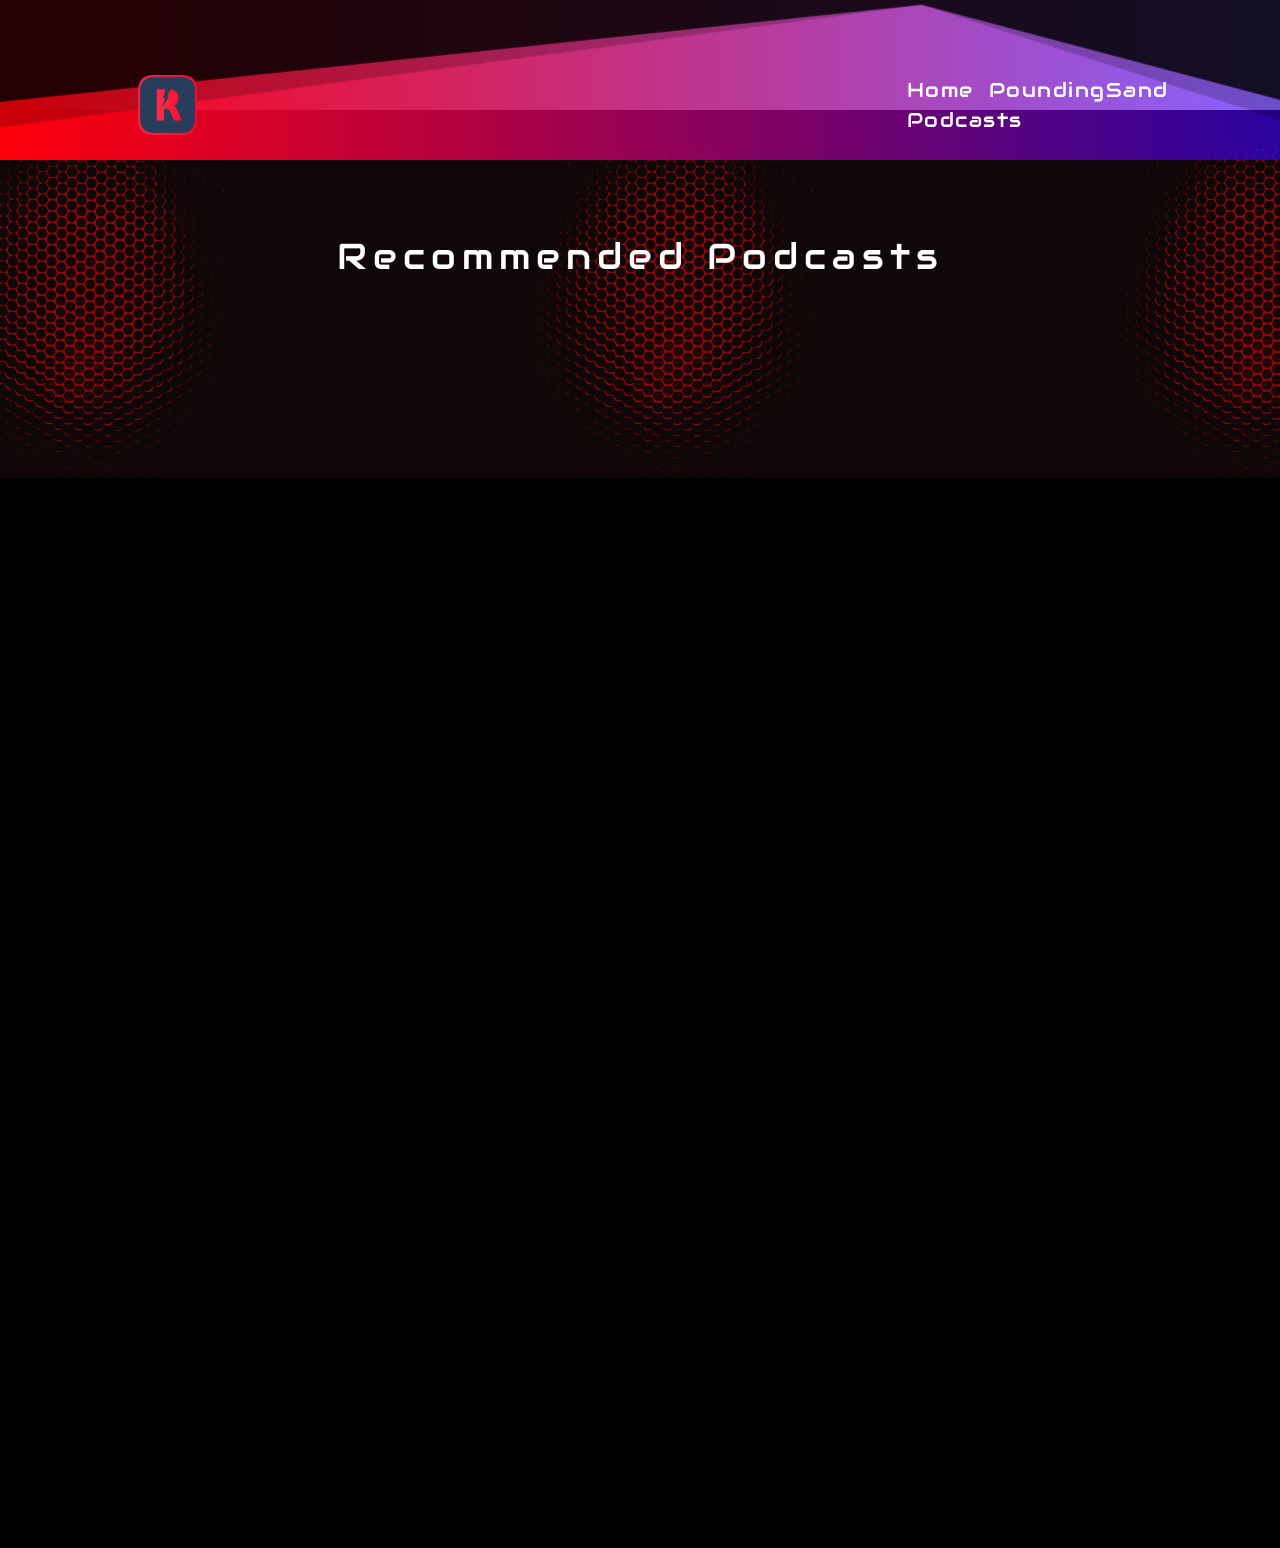
<file: podcasts.html>
<!DOCTYPE html><html lang="en"><head><meta charset="utf-8" /><meta property="og:site_name" content="richknowles.com" /><meta property="og:title" content="Podcasts" /><meta name="twitter:title" content="Podcasts" /><meta property="og:description" content="Recommended podcasts" /><meta name="twitter:description" content="Recommended podcasts" /><meta property="og:type" content="article" /><meta property="og:image" content="assets/img/de4ccff800e6d10a8a9ce52605c35fa3.png" /><meta property="twitter:image" content="assets/img/de4ccff800e6d10a8a9ce52605c35fa3.png"><meta property="og:url" content="https://611b85095de39b0554bb2065--cranky-goldberg-b7b5dc.netlify.app/podcasts" /><meta content="summary_large_image" name="twitter:card" /><title>Podcasts | richknowles.com</title><meta name="description" content="Recommended podcasts" /><link rel="apple-touch-icon-precomposed" href="https://cloud-1de12d.b-cdn.net/media/iW=180&iH=any/61edcc1a7bf6762cae2383816e6e7b0c.png"/><link rel="apple-touch-icon-precomposed" href="https://cloud-1de12d.b-cdn.net/media/iW=256&iH=256/61edcc1a7bf6762cae2383816e6e7b0c.png"/><link rel="canonical" href="https://611b85095de39b0554bb2065--cranky-goldberg-b7b5dc.netlify.app/podcasts" /><link rel="icon" href="https://cloud-1de12d.b-cdn.net/media/iW=32&iH=any/d0d0b5edec994678d10f4054a2e359a2.png" sizes="32x32"/><link rel="icon" href="https://cloud-1de12d.b-cdn.net/media/iW=192&iH=any/d0d0b5edec994678d10f4054a2e359a2.png" sizes="192x192"/><meta name="viewport" content="width=device-width, initial-scale=1"><link class="brz-link brz-link-bunny-fonts-prefetch" rel="dns-prefetch" href="//fonts.bunny.net"><link class="brz-link brz-link-bunny-fonts-preconnect" rel="preconnect" href="https://fonts.bunny.net/" crossorigin><link class="brz-link brz-link-cdn-preconnect" rel="preconnect" href="https://cloud-1de12d.b-cdn.net" crossorigin><link href="https://fonts.bunny.net/css?family=Audiowide:regular|Lato:100,100italic,300,300italic,regular,italic,700,700italic,900,900italic&subset=arabic,bengali,cyrillic,cyrillic-ext,devanagari,greek,greek-ext,gujarati,hebrew,khmer,korean,latin-ext,tamil,telugu,thai,vietnamese&display=swap" class="brz-link brz-link-google" type="text/css" rel="stylesheet"/><link href="assets/cb21f7c3730557f26520552528852f6e.css" class="brz-link brz-link-preview-pro" rel="stylesheet"/><style class="brz-style">.brz .brz-css-sKeEB {z-index: auto;margin: 0;}
.brz .brz-css-sKeEB.brz-section .brz-section__content {min-height: auto;display: flex;}
.brz .brz-css-sKeEB .brz-container {justify-content: center;}
.brz .brz-css-sKeEB > .slick-slider > .brz-slick-slider__dots {color: rgba(0,0,0,1);}
.brz .brz-css-sKeEB > .slick-slider > .brz-slick-slider__arrow {color: rgba(0,0,0,.7);}
@media (min-width:991px) {.brz .brz-css-sKeEB {display: block;}}
@media (max-width:991px) and (min-width:768px) {.brz .brz-css-sKeEB {z-index: auto;margin: 0;}
	.brz .brz-css-sKeEB.brz-section .brz-section__content {min-height: auto;display: flex;}
	.brz .brz-css-sKeEB .brz-container {justify-content: center;}
	.brz .brz-css-sKeEB > .slick-slider > .brz-slick-slider__dots {color: rgba(0,0,0,1);}
	.brz .brz-css-sKeEB > .slick-slider > .brz-slick-slider__arrow {color: rgba(0,0,0,.7);}}
@media (max-width:991px) and (min-width:768px) {.brz .brz-css-sKeEB {display: block;}}
@media (max-width:767px) {.brz .brz-css-sKeEB {z-index: auto;margin: 0;}
	.brz .brz-css-sKeEB.brz-section .brz-section__content {min-height: auto;display: flex;}
	.brz .brz-css-sKeEB .brz-container {justify-content: center;}
	.brz .brz-css-sKeEB > .slick-slider > .brz-slick-slider__dots {color: rgba(0,0,0,1);}
	.brz .brz-css-sKeEB > .slick-slider > .brz-slick-slider__arrow {color: rgba(0,0,0,.7);}}
@media (max-width:767px) {.brz .brz-css-sKeEB {display: block;}}
.brz .brz-css-sJMJZ {z-index: 100;margin: 0px 0px -50px 0px;}
@media (max-width:991px) and (min-width:768px) {.brz .brz-css-sJMJZ {z-index: 100;margin: 0px 0px -20px 0px;}}
@media (max-width:767px) {.brz .brz-css-sJMJZ {z-index: 100;margin: 0px 0px -100px 0px;}}
.brz .brz-css-bWT10 {padding: 75px 0px 75px 0px;}
.brz .brz-css-bWT10 > .brz-bg {border: 0px solid rgba(102,115,141,0);border-radius: 0px;mix-blend-mode: normal;}
.brz .brz-css-bWT10 > .brz-bg > .brz-bg-image {background-image: none;filter: none;display: block;background-size: cover;background-repeat: no-repeat;-webkit-mask-image: none;mask-image: none;}
.brz .brz-css-bWT10 > .brz-bg > .brz-bg-image:after {content: "";background-image: none;}
.brz .brz-css-bWT10 > .brz-bg > .brz-bg-color {background-color: rgba(0,0,0,0);background-image: none;-webkit-mask-image: none;mask-image: none;}
.brz .brz-css-bWT10 > .brz-bg > .brz-bg-map {filter: none;display: none;}
.brz .brz-css-bWT10 > .brz-bg > .brz-bg-video {filter: none;display: none;}
.brz .brz-css-bWT10 > .brz-bg > .brz-bg-shape__top {background-size: 100% 100px;height: 100px;transform: scale(1.02) rotateX(0deg) rotateY(0deg);z-index: auto;}
.brz .brz-css-bWT10 > .brz-bg > .brz-bg-shape__top::after {background-image: none;-webkit-mask-image: none;background-size: 100% 100px;height: 100px;}
.brz .brz-css-bWT10 > .brz-bg > .brz-bg-shape__bottom {background-size: 100% 100px;height: 100px;transform: scale(1.02) rotateX(-180deg) rotateY(-180deg);z-index: auto;}
.brz .brz-css-bWT10 > .brz-bg > .brz-bg-shape__bottom::after {background-image: none;-webkit-mask-image: none;background-size: 100% 100px;height: 100px;}
.brz .brz-css-bWT10 > .brz-bg > .brz-bg-slideshow  .brz-bg-slideshow-item {display: none;filter: none;background-position: 50% 50%;}
@media (min-width:991px) {.brz .brz-css-bWT10 > .brz-bg {transition-duration: .5s;transition-property: filter,box-shadow,background,border-radius,border-color;}
	.brz .brz-css-bWT10 > .brz-bg > .brz-bg-image {background-attachment: scroll;transition-duration: .5s;transition-property: filter,box-shadow,background,border-radius,border-color;}
	.brz .brz-css-bWT10 > .brz-bg > .brz-bg-color {transition-duration: .5s;transition-property: filter,box-shadow,background,border-radius,border-color;}
	.brz .brz-css-bWT10 > .brz-bg > .brz-bg-map {transition-duration: .5s;transition-property: filter,box-shadow,background,border-radius,border-color;}
	.brz .brz-css-bWT10 > .brz-bg > .brz-bg-video {transition-duration: .5s;transition-property: filter,box-shadow,background,border-radius,border-color;}}
@media (max-width:991px) and (min-width:768px) {.brz .brz-css-bWT10 {padding: 50px 15px 50px 15px;}
	.brz .brz-css-bWT10 > .brz-bg {border: 0px solid rgba(102,115,141,0);border-radius: 0px;mix-blend-mode: normal;}
	.brz .brz-css-bWT10 > .brz-bg > .brz-bg-image {background-image: none;filter: none;display: block;background-size: cover;background-repeat: no-repeat;-webkit-mask-image: none;mask-image: none;}
	.brz .brz-css-bWT10 > .brz-bg > .brz-bg-image:after {content: "";background-image: none;}
	.brz .brz-css-bWT10 > .brz-bg > .brz-bg-color {background-color: rgba(0,0,0,0);background-image: none;-webkit-mask-image: none;mask-image: none;}
	.brz .brz-css-bWT10 > .brz-bg > .brz-bg-map {filter: none;display: none;}
	.brz .brz-css-bWT10 > .brz-bg > .brz-bg-video {filter: none;display: none;}
	.brz .brz-css-bWT10 > .brz-bg > .brz-bg-shape__top {background-size: 100% 100px;height: 100px;transform: scale(1.02) rotateX(0deg) rotateY(0deg);z-index: auto;}
	.brz .brz-css-bWT10 > .brz-bg > .brz-bg-shape__top::after {background-image: none;-webkit-mask-image: none;background-size: 100% 100px;height: 100px;}
	.brz .brz-css-bWT10 > .brz-bg > .brz-bg-shape__bottom {background-size: 100% 100px;height: 100px;transform: scale(1.02) rotateX(-180deg) rotateY(-180deg);z-index: auto;}
	.brz .brz-css-bWT10 > .brz-bg > .brz-bg-shape__bottom::after {background-image: none;-webkit-mask-image: none;background-size: 100% 100px;height: 100px;}
	.brz .brz-css-bWT10 > .brz-bg > .brz-bg-slideshow  .brz-bg-slideshow-item {display: none;filter: none;background-position: 50% 50%;}}
@media (max-width:991px) and (min-width:768px) {.brz .brz-css-bWT10 > .brz-bg {transition-duration: .5s;transition-property: filter,box-shadow,background,border-radius,border-color;}
	.brz .brz-css-bWT10 > .brz-bg > .brz-bg-image {transition-duration: .5s;transition-property: filter,box-shadow,background,border-radius,border-color;}
	.brz .brz-css-bWT10 > .brz-bg > .brz-bg-color {transition-duration: .5s;transition-property: filter,box-shadow,background,border-radius,border-color;}
	.brz .brz-css-bWT10 > .brz-bg > .brz-bg-map {transition-duration: .5s;transition-property: filter,box-shadow,background,border-radius,border-color;}
	.brz .brz-css-bWT10 > .brz-bg > .brz-bg-video {transition-duration: .5s;transition-property: filter,box-shadow,background,border-radius,border-color;}}
@media (max-width:767px) {.brz .brz-css-bWT10 {padding: 25px 15px 25px 15px;}
	.brz .brz-css-bWT10 > .brz-bg {border: 0px solid rgba(102,115,141,0);border-radius: 0px;mix-blend-mode: normal;}
	.brz .brz-css-bWT10 > .brz-bg > .brz-bg-image {background-image: none;filter: none;display: block;background-size: cover;background-repeat: no-repeat;-webkit-mask-image: none;mask-image: none;}
	.brz .brz-css-bWT10 > .brz-bg > .brz-bg-image:after {content: "";background-image: none;}
	.brz .brz-css-bWT10 > .brz-bg > .brz-bg-color {background-color: rgba(0,0,0,0);background-image: none;-webkit-mask-image: none;mask-image: none;}
	.brz .brz-css-bWT10 > .brz-bg > .brz-bg-map {filter: none;display: none;}
	.brz .brz-css-bWT10 > .brz-bg > .brz-bg-video {filter: none;display: none;}
	.brz .brz-css-bWT10 > .brz-bg > .brz-bg-shape__top {background-size: 100% 100px;height: 100px;transform: scale(1.02) rotateX(0deg) rotateY(0deg);z-index: auto;}
	.brz .brz-css-bWT10 > .brz-bg > .brz-bg-shape__top::after {background-image: none;-webkit-mask-image: none;background-size: 100% 100px;height: 100px;}
	.brz .brz-css-bWT10 > .brz-bg > .brz-bg-shape__bottom {background-size: 100% 100px;height: 100px;transform: scale(1.02) rotateX(-180deg) rotateY(-180deg);z-index: auto;}
	.brz .brz-css-bWT10 > .brz-bg > .brz-bg-shape__bottom::after {background-image: none;-webkit-mask-image: none;background-size: 100% 100px;height: 100px;}
	.brz .brz-css-bWT10 > .brz-bg > .brz-bg-slideshow  .brz-bg-slideshow-item {display: none;filter: none;background-position: 50% 50%;}}
@media (max-width:767px) {.brz .brz-css-bWT10 > .brz-bg {transition-duration: .5s;transition-property: filter,box-shadow,background,border-radius,border-color;}
	.brz .brz-css-bWT10 > .brz-bg > .brz-bg-image {transition-duration: .5s;transition-property: filter,box-shadow,background,border-radius,border-color;}
	.brz .brz-css-bWT10 > .brz-bg > .brz-bg-color {transition-duration: .5s;transition-property: filter,box-shadow,background,border-radius,border-color;}
	.brz .brz-css-bWT10 > .brz-bg > .brz-bg-map {transition-duration: .5s;transition-property: filter,box-shadow,background,border-radius,border-color;}
	.brz .brz-css-bWT10 > .brz-bg > .brz-bg-video {transition-duration: .5s;transition-property: filter,box-shadow,background,border-radius,border-color;}}
.brz .brz-css-qQSW5 {padding: 0;}
.brz .brz-css-qQSW5 > .brz-bg > .brz-bg-color {background-color: transparent;background-image: linear-gradient(90deg,rgba(255,0,10,1) 0%,rgba(59,0,255,.61) 100%);}
.brz .brz-css-qQSW5 > .brz-bg > .brz-bg-shape__top {background-size: 100% 128px;height: 128px;}
.brz .brz-css-qQSW5 > .brz-bg > .brz-bg-shape__top::after {background-image: url("[data-uri]");background-repeat: no-repeat;background-size: 100% 128px;height: 128px;}
@media (max-width:991px) and (min-width:768px) {.brz .brz-css-qQSW5 {padding: 0;}
	.brz .brz-css-qQSW5 > .brz-bg > .brz-bg-color {background-color: transparent;background-image: linear-gradient(90deg,rgba(255,0,10,1) 0%,rgba(59,0,255,.61) 100%);}
	.brz .brz-css-qQSW5 > .brz-bg > .brz-bg-shape__top {background-size: 100% 43px;height: 43px;}
	.brz .brz-css-qQSW5 > .brz-bg > .brz-bg-shape__top::after {background-image: url("[data-uri]");background-repeat: no-repeat;background-size: 100% 43px;height: 43px;}}
@media (max-width:767px) {.brz .brz-css-qQSW5 {padding: 0;}
	.brz .brz-css-qQSW5 > .brz-bg > .brz-bg-color {background-color: transparent;background-image: linear-gradient(90deg,rgba(255,0,10,1) 0%,rgba(59,0,255,.61) 100%);}
	.brz .brz-css-qQSW5 > .brz-bg > .brz-bg-shape__top {background-size: 100% 128px;height: 128px;}
	.brz .brz-css-qQSW5 > .brz-bg > .brz-bg-shape__top::after {background-image: url("[data-uri]");background-repeat: no-repeat;background-size: 100% 128px;height: 128px;}}
.brz .brz-css-iVNWx {border: 0px solid transparent;}
@media (min-width:991px) {.brz .brz-css-iVNWx {max-width: calc(1 * var(--brz-section-container-max-width,1170px));}}
@media (max-width:991px) and (min-width:768px) {.brz .brz-css-iVNWx {border: 0px solid transparent;}}
@media (max-width:991px) and (min-width:768px) {.brz .brz-css-iVNWx {max-width: 100%;}}
@media (max-width:767px) {.brz .brz-css-iVNWx {border: 0px solid transparent;}}
@media (max-width:767px) {.brz .brz-css-iVNWx {max-width: 100%;}}
@media (min-width:991px) {.brz .brz-css-r8GHm {max-width: 100%;}}
@media (max-width:991px) and (min-width:768px) {.brz .brz-css-r8GHm {max-width: 100%;}}
@media (max-width:767px) {.brz .brz-css-r8GHm {max-width: 100%;}}
.brz .brz-css-nivk2 {margin: 0;z-index: auto;align-items: flex-start;}
.brz .brz-css-nivk2 > .brz-bg {border: 0px solid rgba(102,115,141,0);border-radius: 0px;box-shadow: none;max-width: 100%;mix-blend-mode: normal;}
.brz .brz-css-nivk2 > .brz-bg > .brz-bg-image {background-image: none;filter: none;display: block;background-size: cover;background-repeat: no-repeat;-webkit-mask-image: none;mask-image: none;}
.brz .brz-css-nivk2 > .brz-bg > .brz-bg-image:after {content: "";background-image: none;}
.brz .brz-css-nivk2 > .brz-bg > .brz-bg-color {background-color: rgba(0,0,0,0);background-image: none;-webkit-mask-image: none;mask-image: none;}
.brz .brz-css-nivk2 > .brz-bg > .brz-bg-map {filter: none;display: none;}
.brz .brz-css-nivk2 > .brz-bg > .brz-bg-video {filter: none;display: none;}
.brz .brz-css-nivk2 > .brz-row {border: 0px solid transparent;}
@media (min-width:991px) {.brz .brz-css-nivk2 {min-height: auto;display: flex;}
	.brz .brz-css-nivk2 > .brz-bg {transition-duration: .5s;transition-property: filter,box-shadow,background,border-radius,border-color;}
	.brz .brz-css-nivk2 > .brz-bg > .brz-bg-image {transition-duration: .5s;transition-property: filter,box-shadow,background,border-radius,border-color;}
	.brz .brz-css-nivk2 > .brz-bg > .brz-bg-color {transition-duration: .5s;transition-property: filter,box-shadow,background,border-radius,border-color;}
	.brz .brz-css-nivk2 > .brz-bg > .brz-bg-video {transition-duration: .5s;transition-property: filter,box-shadow,background,border-radius,border-color;}
	.brz .brz-css-nivk2 > .brz-row {transition-duration: .5s;transition-property: filter,box-shadow,background,border-radius,border-color;}}
@media (max-width:991px) and (min-width:768px) {.brz .brz-css-nivk2 {margin: 0;z-index: auto;align-items: flex-start;}
	.brz .brz-css-nivk2 > .brz-bg {border: 0px solid rgba(102,115,141,0);border-radius: 0px;box-shadow: none;max-width: 100%;mix-blend-mode: normal;}
	.brz .brz-css-nivk2 > .brz-bg > .brz-bg-image {background-image: none;filter: none;display: block;background-size: cover;background-repeat: no-repeat;-webkit-mask-image: none;mask-image: none;}
	.brz .brz-css-nivk2 > .brz-bg > .brz-bg-image:after {content: "";background-image: none;}
	.brz .brz-css-nivk2 > .brz-bg > .brz-bg-color {background-color: rgba(0,0,0,0);background-image: none;-webkit-mask-image: none;mask-image: none;}
	.brz .brz-css-nivk2 > .brz-bg > .brz-bg-map {filter: none;display: none;}
	.brz .brz-css-nivk2 > .brz-bg > .brz-bg-video {filter: none;display: none;}
	.brz .brz-css-nivk2 > .brz-row {border: 0px solid transparent;}}
@media (max-width:991px) and (min-width:768px) {.brz .brz-css-nivk2 {min-height: auto;display: flex;}
	.brz .brz-css-nivk2 > .brz-bg {transition-duration: .5s;transition-property: filter,box-shadow,background,border-radius,border-color;}
	.brz .brz-css-nivk2 > .brz-bg > .brz-bg-image {transition-duration: .5s;transition-property: filter,box-shadow,background,border-radius,border-color;}
	.brz .brz-css-nivk2 > .brz-bg > .brz-bg-color {transition-duration: .5s;transition-property: filter,box-shadow,background,border-radius,border-color;}
	.brz .brz-css-nivk2 > .brz-bg > .brz-bg-video {transition-duration: .5s;transition-property: filter,box-shadow,background,border-radius,border-color;}
	.brz .brz-css-nivk2 > .brz-row {flex-direction: row;flex-wrap: wrap;justify-content: flex-start;transition-duration: .5s;transition-property: filter,box-shadow,background,border-radius,border-color;}}
@media (max-width:767px) {.brz .brz-css-nivk2 {margin: 0;z-index: auto;align-items: flex-start;}
	.brz .brz-css-nivk2 > .brz-bg {border: 0px solid rgba(102,115,141,0);border-radius: 0px;box-shadow: none;max-width: 100%;mix-blend-mode: normal;}
	.brz .brz-css-nivk2 > .brz-bg > .brz-bg-image {background-image: none;filter: none;display: block;background-size: cover;background-repeat: no-repeat;-webkit-mask-image: none;mask-image: none;}
	.brz .brz-css-nivk2 > .brz-bg > .brz-bg-image:after {content: "";background-image: none;}
	.brz .brz-css-nivk2 > .brz-bg > .brz-bg-color {background-color: rgba(0,0,0,0);background-image: none;-webkit-mask-image: none;mask-image: none;}
	.brz .brz-css-nivk2 > .brz-bg > .brz-bg-map {filter: none;display: none;}
	.brz .brz-css-nivk2 > .brz-bg > .brz-bg-video {filter: none;display: none;}
	.brz .brz-css-nivk2 > .brz-row {border: 0px solid transparent;}}
@media (max-width:767px) {.brz .brz-css-nivk2 {min-height: auto;display: flex;}
	.brz .brz-css-nivk2 > .brz-bg {transition-duration: .5s;transition-property: filter,box-shadow,background,border-radius,border-color;}
	.brz .brz-css-nivk2 > .brz-bg > .brz-bg-image {transition-duration: .5s;transition-property: filter,box-shadow,background,border-radius,border-color;}
	.brz .brz-css-nivk2 > .brz-bg > .brz-bg-color {transition-duration: .5s;transition-property: filter,box-shadow,background,border-radius,border-color;}
	.brz .brz-css-nivk2 > .brz-bg > .brz-bg-video {transition-duration: .5s;transition-property: filter,box-shadow,background,border-radius,border-color;}
	.brz .brz-css-nivk2 > .brz-row {flex-direction: row;flex-wrap: wrap;justify-content: flex-start;transition-duration: .5s;transition-property: filter,box-shadow,background,border-radius,border-color;}}
.brz .brz-css-jvMqL {padding: 10px;max-width: 100%;}
@media (max-width:991px) and (min-width:768px) {.brz .brz-css-jvMqL {padding: 0;max-width: 100%;}}
@media (max-width:767px) {.brz .brz-css-jvMqL {padding: 0;max-width: 100%;}}
.brz .brz-css-m8GdF {z-index: auto;flex: 1 1 50%;max-width: 50%;justify-content: flex-start;}
.brz .brz-css-m8GdF .brz-columns__scroll-effect {justify-content: flex-start;}
.brz .brz-css-m8GdF > .brz-bg {border: 0px solid rgba(102,115,141,0);border-radius: 0px;box-shadow: none;margin: 0;mix-blend-mode: normal;}
.brz .brz-css-m8GdF > .brz-bg > .brz-bg-image {background-image: none;filter: none;display: block;background-size: cover;background-repeat: no-repeat;-webkit-mask-image: none;mask-image: none;}
.brz .brz-css-m8GdF > .brz-bg > .brz-bg-image:after {content: "";background-image: none;}
.brz .brz-css-m8GdF > .brz-bg > .brz-bg-color {background-color: rgba(0,0,0,0);background-image: none;-webkit-mask-image: none;mask-image: none;}
.brz .brz-css-m8GdF > .brz-bg > .brz-bg-map {filter: none;display: none;}
.brz .brz-css-m8GdF > .brz-bg > .brz-bg-video {filter: none;display: none;}
@media (min-width:991px) {.brz .brz-css-m8GdF > .brz-bg {transition-duration: .5s;transition-property: filter,box-shadow,background,border-radius,border-color;}
	.brz .brz-css-m8GdF > .brz-bg > .brz-bg-image {transition-duration: .5s;transition-property: filter,box-shadow,background,border-radius,border-color;}
	.brz .brz-css-m8GdF > .brz-bg > .brz-bg-color {transition-duration: .5s;transition-property: filter,box-shadow,background,border-radius,border-color;}}
@media (max-width:991px) and (min-width:768px) {.brz .brz-css-m8GdF {z-index: auto;flex: 1 1 50%;max-width: 50%;justify-content: flex-start;}
	.brz .brz-css-m8GdF .brz-columns__scroll-effect {justify-content: flex-start;}
	.brz .brz-css-m8GdF > .brz-bg {border: 0px solid rgba(102,115,141,0);border-radius: 0px;box-shadow: none;margin: 0;mix-blend-mode: normal;}
	.brz .brz-css-m8GdF > .brz-bg > .brz-bg-image {background-image: none;filter: none;display: block;background-size: cover;background-repeat: no-repeat;-webkit-mask-image: none;mask-image: none;}
	.brz .brz-css-m8GdF > .brz-bg > .brz-bg-image:after {content: "";background-image: none;}
	.brz .brz-css-m8GdF > .brz-bg > .brz-bg-color {background-color: rgba(0,0,0,0);background-image: none;-webkit-mask-image: none;mask-image: none;}
	.brz .brz-css-m8GdF > .brz-bg > .brz-bg-map {filter: none;display: none;}
	.brz .brz-css-m8GdF > .brz-bg > .brz-bg-video {filter: none;display: none;}}
@media (max-width:991px) and (min-width:768px) {.brz .brz-css-m8GdF > .brz-bg {transition-duration: .5s;transition-property: filter,box-shadow,background,border-radius,border-color;}
	.brz .brz-css-m8GdF > .brz-bg > .brz-bg-image {transition-duration: .5s;transition-property: filter,box-shadow,background,border-radius,border-color;}
	.brz .brz-css-m8GdF > .brz-bg > .brz-bg-color {transition-duration: .5s;transition-property: filter,box-shadow,background,border-radius,border-color;}}
@media (max-width:767px) {.brz .brz-css-m8GdF {z-index: auto;flex: 1 1 100%;max-width: 100%;justify-content: flex-start;}
	.brz .brz-css-m8GdF .brz-columns__scroll-effect {justify-content: flex-start;}
	.brz .brz-css-m8GdF > .brz-bg {border: 0px solid rgba(102,115,141,0);border-radius: 0px;box-shadow: none;margin: 10px 0px 10px 0px;mix-blend-mode: normal;}
	.brz .brz-css-m8GdF > .brz-bg > .brz-bg-image {background-image: none;filter: none;display: block;background-size: cover;background-repeat: no-repeat;-webkit-mask-image: none;mask-image: none;}
	.brz .brz-css-m8GdF > .brz-bg > .brz-bg-image:after {content: "";background-image: none;}
	.brz .brz-css-m8GdF > .brz-bg > .brz-bg-color {background-color: rgba(0,0,0,0);background-image: none;-webkit-mask-image: none;mask-image: none;}
	.brz .brz-css-m8GdF > .brz-bg > .brz-bg-map {filter: none;display: none;}
	.brz .brz-css-m8GdF > .brz-bg > .brz-bg-video {filter: none;display: none;}}
@media (max-width:767px) {.brz .brz-css-m8GdF > .brz-bg {transition-duration: .5s;transition-property: filter,box-shadow,background,border-radius,border-color;}
	.brz .brz-css-m8GdF > .brz-bg > .brz-bg-image {transition-duration: .5s;transition-property: filter,box-shadow,background,border-radius,border-color;}
	.brz .brz-css-m8GdF > .brz-bg > .brz-bg-color {transition-duration: .5s;transition-property: filter,box-shadow,background,border-radius,border-color;}}
.brz .brz-css-gfoio {flex: 1 1 25%;max-width: 25%;justify-content: flex-end;}
.brz .brz-css-gfoio > .brz-ed-sortable--empty {min-height: 20px;}
.brz .brz-css-gfoio .brz-columns__scroll-effect {justify-content: flex-end;}
@media (max-width:991px) and (min-width:768px) {.brz .brz-css-gfoio {flex: 1 1 25%;max-width: 25%;justify-content: flex-end;}
	.brz .brz-css-gfoio .brz-columns__scroll-effect {justify-content: flex-end;}}
@media (max-width:767px) {.brz .brz-css-gfoio {flex: 1 1 100%;max-width: 100%;justify-content: flex-end;}
	.brz .brz-css-gfoio .brz-columns__scroll-effect {justify-content: flex-end;}}
.brz .brz-css-mMIVi {z-index: auto;margin: 0;border: 0px solid transparent;padding: 5px 15px 5px 15px;min-height: 100%;}
@media (min-width:991px) {.brz .brz-css-mMIVi {display: flex;transition-duration: .5s;transition-property: filter,box-shadow,background,border-radius,border-color;}}
@media (max-width:991px) and (min-width:768px) {.brz .brz-css-mMIVi {z-index: auto;margin: 0;border: 0px solid transparent;padding: 5px 15px 5px 15px;min-height: 100%;}}
@media (max-width:991px) and (min-width:768px) {.brz .brz-css-mMIVi {display: flex;transition-duration: .5s;transition-property: filter,box-shadow,background,border-radius,border-color;}}
@media (max-width:767px) {.brz .brz-css-mMIVi {z-index: auto;margin: 10px 0px 10px 0px;border: 0px solid transparent;padding: 0;min-height: 100%;}}
@media (max-width:767px) {.brz .brz-css-mMIVi {display: flex;transition-duration: .5s;transition-property: filter,box-shadow,background,border-radius,border-color;}}
.brz .brz-css-y1u51 {min-height: 20px;flex-grow: 1;justify-content: inherit;}
@media (max-width:991px) and (min-width:768px) {.brz .brz-css-y1u51 {min-height: 100%;}}
@media (max-width:767px) {.brz .brz-css-y1u51 {min-height: 100%;}}
.brz .brz-css-l73vP {padding: 0;margin: 10px 0px 10px 0px;justify-content: center;position: relative;}
.brz .brz-css-l73vP .brz-wrapper-transform {transform: none;}
@media (min-width:991px) {.brz .brz-css-l73vP {display: flex;z-index: auto;position: relative;}}
@media (max-width:991px) and (min-width:768px) {.brz .brz-css-l73vP {padding: 0;margin: 10px 0px 10px 0px;justify-content: center;position: relative;}
	.brz .brz-css-l73vP .brz-wrapper-transform {transform: none;}}
@media (max-width:991px) and (min-width:768px) {.brz .brz-css-l73vP {display: flex;z-index: auto;position: relative;}}
@media (max-width:767px) {.brz .brz-css-l73vP {padding: 0;margin: 10px 0px 10px 0px;justify-content: center;position: relative;}
	.brz .brz-css-l73vP .brz-wrapper-transform {transform: none;}}
@media (max-width:767px) {.brz .brz-css-l73vP {display: flex;z-index: auto;position: relative;}}
.brz .brz-css-tmoNc {margin: 10px 0px 10px 0px;}
@media (max-width:991px) and (min-width:768px) {.brz .brz-css-tmoNc {margin: 10px 0px 10px 0px;}}
@media (max-width:767px) {.brz .brz-css-tmoNc {margin: 10px 0px -100px 0px;}}
.brz .brz-css-nhlel:not(.brz-image--hovered) {max-width: 21%;}
.brz .brz-css-nhlel {height: auto;box-shadow: none;border: 0px solid rgba(102,115,141,0);border-radius: 0px;mix-blend-mode: normal;}
.brz .brz-css-nhlel .brz-picture:after {box-shadow: none;background-color: rgba(255,255,255,0);background-image: none;border-radius: 0px;}
.brz .brz-css-nhlel .brz-picture {filter: none;-webkit-mask-image: none;mask-image: none;}
@media (min-width:991px) {.brz .brz-css-nhlel {transition-duration: .5s;transition-property: filter,box-shadow,background,border-radius,border-color;}
	.brz .brz-css-nhlel .brz-picture:after {transition-duration: .5s;transition-property: filter,box-shadow,background,border-radius,border-color;}
	.brz .brz-css-nhlel .brz-picture {transition-duration: .5s;transition-property: filter,box-shadow,background,border-radius,border-color;}}
@media (max-width:991px) and (min-width:768px) {.brz .brz-css-nhlel:not(.brz-image--hovered) {max-width: 21%;}
	.brz .brz-css-nhlel {height: auto;box-shadow: none;border: 0px solid rgba(102,115,141,0);border-radius: 0px;mix-blend-mode: normal;}
	.brz .brz-css-nhlel .brz-picture:after {box-shadow: none;background-color: rgba(255,255,255,0);background-image: none;border-radius: 0px;}
	.brz .brz-css-nhlel .brz-picture {filter: none;-webkit-mask-image: none;mask-image: none;}}
@media (max-width:991px) and (min-width:768px) {.brz .brz-css-nhlel {transition-duration: .5s;transition-property: filter,box-shadow,background,border-radius,border-color;}
	.brz .brz-css-nhlel .brz-picture:after {transition-duration: .5s;transition-property: filter,box-shadow,background,border-radius,border-color;}
	.brz .brz-css-nhlel .brz-picture {transition-duration: .5s;transition-property: filter,box-shadow,background,border-radius,border-color;}}
@media (max-width:767px) {.brz .brz-css-nhlel:not(.brz-image--hovered) {max-width: 10%;}
	.brz .brz-css-nhlel {height: auto;box-shadow: none;border: 0px solid rgba(102,115,141,0);border-radius: 0px;mix-blend-mode: normal;}
	.brz .brz-css-nhlel .brz-picture:after {box-shadow: none;background-color: rgba(255,255,255,0);background-image: none;border-radius: 0px;}
	.brz .brz-css-nhlel .brz-picture {filter: none;-webkit-mask-image: none;mask-image: none;}}
@media (max-width:767px) {.brz .brz-css-nhlel {transition-duration: .5s;transition-property: filter,box-shadow,background,border-radius,border-color;}
	.brz .brz-css-nhlel .brz-picture:after {transition-duration: .5s;transition-property: filter,box-shadow,background,border-radius,border-color;}
	.brz .brz-css-nhlel .brz-picture {transition-duration: .5s;transition-property: filter,box-shadow,background,border-radius,border-color;}}
.brz .brz-css-yw5sl.brz-hover-animation__container {max-width: 21%;}
@media (max-width:991px) and (min-width:768px) {.brz .brz-css-yw5sl.brz-hover-animation__container {max-width: 21%;}}
@media (max-width:767px) {.brz .brz-css-yw5sl.brz-hover-animation__container {max-width: 10%;}}
.brz .brz-css-jXOVC {padding-top: 20.9988%;}
.brz .brz-css-jXOVC > .brz-img {position: absolute;width: 100%;}
@media (max-width:991px) and (min-width:768px) {.brz .brz-css-jXOVC {padding-top: 20.9957%;}
	.brz .brz-css-jXOVC > .brz-img {position: absolute;width: 100%;}}
@media (max-width:767px) {.brz .brz-css-jXOVC {padding-top: 10%;}
	.brz .brz-css-jXOVC > .brz-img {position: absolute;width: 100%;}}
.brz .brz-css-zOB11 {padding-top: 0;}
.brz .brz-css-zOB11 > .brz-img {position: inherit;}
@media (max-width:991px) and (min-width:768px) {.brz .brz-css-zOB11 {padding-top: 0;}
	.brz .brz-css-zOB11 > .brz-img {position: inherit;}}
@media (max-width:767px) {.brz .brz-css-zOB11 {padding-top: 0;}
	.brz .brz-css-zOB11 > .brz-img {position: inherit;}}
.brz .brz-css-eFzbX {flex: 1 1 22%;max-width: 22%;}
@media (max-width:991px) and (min-width:768px) {.brz .brz-css-eFzbX {flex: 1 1 22%;max-width: 22%;}}
@media (max-width:767px) {.brz .brz-css-eFzbX {flex: 1 1 100%;max-width: 100%;}}
@media (max-width:767px) {.brz .brz-css-eFzbX > * {display: none;}
	.brz .brz-css-eFzbX > .brz-column__items {display: none;}}
.brz .brz-css-ftM6_ {margin: 0;}
@media (max-width:991px) and (min-width:768px) {.brz .brz-css-ftM6_ {margin: 0;}}
@media (max-width:767px) {.brz .brz-css-ftM6_ {margin: 0;}}
.brz .brz-css-tAVY2 {height: 50px;}
@media (max-width:991px) and (min-width:768px) {.brz .brz-css-tAVY2 {height: 50px;}}
@media (max-width:767px) {.brz .brz-css-tAVY2 {height: 50px;}}
.brz .brz-css-eTiDh {height: 1em;}
@media (max-width:991px) and (min-width:768px) {.brz .brz-css-eTiDh {height: 1em;}}
@media (max-width:767px) {.brz .brz-css-eTiDh {height: 1em;}}
.brz .brz-css-xAPYq {flex: 1 1 23%;max-width: 23%;}
.brz .brz-css-xAPYq > .brz-bg {margin: 0;}
@media (max-width:991px) and (min-width:768px) {.brz .brz-css-xAPYq {flex: 1 1 23%;max-width: 23%;}
	.brz .brz-css-xAPYq > .brz-bg {margin: 0;}}
@media (max-width:767px) {.brz .brz-css-xAPYq {flex: 1 1 100%;max-width: 100%;}
	.brz .brz-css-xAPYq > .brz-bg {margin: 10px 0px 20px 0px;}}
.brz .brz-css-swVk_ {margin: 0;}
@media (max-width:991px) and (min-width:768px) {.brz .brz-css-swVk_ {margin: 0;}}
@media (max-width:767px) {.brz .brz-css-swVk_ {margin: 10px 0px 20px 0px;}}
.brz .brz-css-oihbo {height: 1em;}
@media (max-width:991px) and (min-width:768px) {.brz .brz-css-oihbo {height: 1em;}}
@media (max-width:767px) {.brz .brz-css-oihbo {height: 1em;}}
.brz .brz-css-c1Jx3 {flex: 1 1 30%;max-width: 30%;justify-content: flex-end;}
.brz .brz-css-c1Jx3 .brz-columns__scroll-effect {justify-content: flex-end;}
.brz .brz-css-c1Jx3 > .brz-bg {margin: 0;}
@media (max-width:991px) and (min-width:768px) {.brz .brz-css-c1Jx3 {flex: 1 1 30%;max-width: 30%;justify-content: flex-end;}
	.brz .brz-css-c1Jx3 .brz-columns__scroll-effect {justify-content: flex-end;}
	.brz .brz-css-c1Jx3 > .brz-bg {margin: 0;}}
@media (max-width:767px) {.brz .brz-css-c1Jx3 {flex: 1 1 100%;max-width: 100%;justify-content: flex-end;}
	.brz .brz-css-c1Jx3 .brz-columns__scroll-effect {justify-content: flex-end;}
	.brz .brz-css-c1Jx3 > .brz-bg {margin: 50px 0px 10px 0px;}}
.brz .brz-css-brVnz {margin: 0;}
@media (max-width:991px) and (min-width:768px) {.brz .brz-css-brVnz {margin: 0;}}
@media (max-width:767px) {.brz .brz-css-brVnz {margin: 50px 0px 10px 0px;}}
.brz .brz-css-ujrUc {width: 100%;}
.brz .brz-css-ujrUc .menu {font-family: "Lato",sans-serif;font-size: 14px;line-height: 1.3;font-weight: 600;letter-spacing: 0px;font-variation-settings: "wght" 400,"wdth" 100,"SOFT" 0;text-transform: inherit !important;}
.brz .brz-css-ujrUc .menu .menu-item a {color: rgba(51,52,75,1);}
.brz .brz-css-ujrUc .menu > .menu-item:not(:last-child) {margin-right: 15px;}
.brz .brz-css-ujrUc .brz-menu-simple__icon--bars {background-color: rgba(51,52,75,1);color: rgba(51,52,75,1);}
@media (max-width:991px) and (min-width:768px) {.brz .brz-css-ujrUc {width: 100%;}
	.brz .brz-css-ujrUc .menu {font-family: "Lato",sans-serif;font-size: 14px;line-height: 1.3;font-weight: 600;letter-spacing: 0px;font-variation-settings: "wght" 400,"wdth" 100,"SOFT" 0;text-transform: inherit !important;}
	.brz .brz-css-ujrUc .menu .menu-item a {color: rgba(51,52,75,1);}
	.brz .brz-css-ujrUc .menu > .menu-item:not(:last-child) {margin-right: 15px;}
	.brz .brz-css-ujrUc .brz-menu-simple__icon--bars {background-color: rgba(51,52,75,1);color: rgba(51,52,75,1);}}
@media (max-width:767px) {.brz .brz-css-ujrUc {width: 100%;}
	.brz .brz-css-ujrUc .menu {font-family: "Lato",sans-serif;font-size: 14px;line-height: 1.3;font-weight: 600;letter-spacing: 0px;font-variation-settings: "wght" 400,"wdth" 100,"SOFT" 0;text-transform: inherit !important;}
	.brz .brz-css-ujrUc .menu .menu-item a {color: rgba(51,52,75,1);}
	.brz .brz-css-ujrUc .menu > .menu-item:not(:last-child) {margin-right: 15px;}
	.brz .brz-css-ujrUc .brz-menu-simple__icon--bars {background-color: rgba(51,52,75,1);color: rgba(51,52,75,1);}}
.brz .brz-css-vhK8P {width: auto;}
.brz .brz-css-vhK8P .menu {font-family: "Audiowide",display;font-size: 20px;line-height: 1;font-weight: 400;letter-spacing: 1.5px;}
.brz .brz-css-vhK8P .menu .menu-item a {color: rgba(255,255,255,1);}
.brz .brz-css-vhK8P .brz-menu-simple__icon--bars {background-color: rgba(255,255,255,1);color: rgba(255,255,255,1);}
@media (max-width:991px) and (min-width:768px) {.brz .brz-css-vhK8P {width: auto;}
	.brz .brz-css-vhK8P .menu {font-family: "Audiowide",display;font-size: 14px;line-height: 1.3;font-weight: 600;letter-spacing: 0px;}
	.brz .brz-css-vhK8P .menu .menu-item a {color: rgba(255,255,255,1);}
	.brz .brz-css-vhK8P .brz-menu-simple__icon--bars {background-color: rgba(255,255,255,1);color: rgba(255,255,255,1);}}
@media (max-width:767px) {.brz .brz-css-vhK8P {width: auto;}
	.brz .brz-css-vhK8P .menu {font-family: "Audiowide",display;font-size: 14px;line-height: 1.3;font-weight: 600;letter-spacing: 0px;}
	.brz .brz-css-vhK8P .menu .menu-item a {color: rgba(255,255,255,1);}
	.brz .brz-css-vhK8P .brz-menu-simple__icon--bars {background-color: rgba(255,255,255,1);color: rgba(255,255,255,1);}}
.brz .brz-css-kWSWd {margin: 0;}
@media (max-width:991px) and (min-width:768px) {.brz .brz-css-kWSWd {margin: 0;}}
@media (max-width:767px) {.brz .brz-css-kWSWd {margin: 67px 0px 0px 0px;}}
.brz .brz-css-tgFuJ {padding: 100px 0px 0px 0px;}
.brz .brz-css-tgFuJ > .brz-bg > .brz-bg-image {background-image: url("assets/img/10c6f1c53aaef67afefd317c62f4ec29.png");filter: brightness(145%) hue-rotate(0deg) saturate(100%) contrast(148%);background-position: 55% 59%;background-size: contain;background-repeat: repeat;}
.brz .brz-css-tgFuJ > .brz-bg > .brz-bg-image:after {content: "";background-image: url("assets/img/10c6f1c53aaef67afefd317c62f4ec29.png");}
.brz .brz-css-tgFuJ > .brz-bg > .brz-bg-color {background-color: rgba(var(--brz-global-color2),.5);}
.brz .brz-css-tgFuJ > .brz-bg > .brz-bg-map {filter: brightness(145%) hue-rotate(0deg) saturate(100%) contrast(148%);}
.brz .brz-css-tgFuJ > .brz-bg > .brz-bg-video {filter: brightness(145%) hue-rotate(0deg) saturate(100%) contrast(148%);}
.brz .brz-css-tgFuJ > .brz-bg > .brz-bg-slideshow  .brz-bg-slideshow-item {filter: brightness(145%) hue-rotate(0deg) saturate(100%) contrast(148%);}
@media (max-width:991px) and (min-width:768px) {.brz .brz-css-tgFuJ {padding: 120px 15px 0px 15px;}
	.brz .brz-css-tgFuJ > .brz-bg > .brz-bg-image {background-image: url("assets/img/10c6f1c53aaef67afefd317c62f4ec29.png");filter: brightness(145%) hue-rotate(0deg) saturate(100%) contrast(148%);background-position: 36% 31%;background-size: contain;background-repeat: repeat;}
	.brz .brz-css-tgFuJ > .brz-bg > .brz-bg-image:after {content: "";background-image: url("assets/img/10c6f1c53aaef67afefd317c62f4ec29.png");}
	.brz .brz-css-tgFuJ > .brz-bg > .brz-bg-color {background-color: rgba(var(--brz-global-color2),.5);}
	.brz .brz-css-tgFuJ > .brz-bg > .brz-bg-map {filter: brightness(145%) hue-rotate(0deg) saturate(100%) contrast(148%);}
	.brz .brz-css-tgFuJ > .brz-bg > .brz-bg-video {filter: brightness(145%) hue-rotate(0deg) saturate(100%) contrast(148%);}
	.brz .brz-css-tgFuJ > .brz-bg > .brz-bg-slideshow  .brz-bg-slideshow-item {filter: brightness(145%) hue-rotate(0deg) saturate(100%) contrast(148%);}}
@media (max-width:767px) {.brz .brz-css-tgFuJ {padding: 100px 0px 0px 0px;}
	.brz .brz-css-tgFuJ > .brz-bg > .brz-bg-image {background-image: url("assets/img/10c6f1c53aaef67afefd317c62f4ec29.png");filter: brightness(145%) hue-rotate(0deg) saturate(100%) contrast(148%);background-position: 55% 59%;background-size: contain;background-repeat: repeat;}
	.brz .brz-css-tgFuJ > .brz-bg > .brz-bg-image:after {content: "";background-image: url("assets/img/10c6f1c53aaef67afefd317c62f4ec29.png");}
	.brz .brz-css-tgFuJ > .brz-bg > .brz-bg-color {background-color: rgba(var(--brz-global-color2),.5);}
	.brz .brz-css-tgFuJ > .brz-bg > .brz-bg-map {filter: brightness(145%) hue-rotate(0deg) saturate(100%) contrast(148%);}
	.brz .brz-css-tgFuJ > .brz-bg > .brz-bg-video {filter: brightness(145%) hue-rotate(0deg) saturate(100%) contrast(148%);}
	.brz .brz-css-tgFuJ > .brz-bg > .brz-bg-slideshow  .brz-bg-slideshow-item {filter: brightness(145%) hue-rotate(0deg) saturate(100%) contrast(148%);}}
.brz .brz-css-c9EU8 {width: 100%;mix-blend-mode: normal;}
@media (max-width:991px) and (min-width:768px) {.brz .brz-css-c9EU8 {width: 100%;mix-blend-mode: normal;}}
@media (max-width:767px) {.brz .brz-css-c9EU8 {width: 100%;mix-blend-mode: normal;}}
.brz .brz-css-amg9p {margin-top: 0px !important;margin-bottom: 0px !important;text-align: center !important;font-family: var(--brz-oojerucaktxzuodnfdcocvjesnmcdbjqhgnffontfamily,initial) !important;font-size: var(--brz-oojerucaktxzuodnfdcocvjesnmcdbjqhgnffontsize,initial);line-height: var(--brz-oojerucaktxzuodnfdcocvjesnmcdbjqhgnflineheight,initial);font-weight: var(--brz-oojerucaktxzuodnfdcocvjesnmcdbjqhgnffontweight,initial);font-weight: var(--brz-oojerucaktxzuodnfdcocvjesnmcdbjqhgnfbold,initial);letter-spacing: var(--brz-oojerucaktxzuodnfdcocvjesnmcdbjqhgnfletterspacing,initial);font-variation-settings: var(--brz-oojerucaktxzuodnfdcocvjesnmcdbjqhgnffontvariation,initial);font-style: var(--brz-oojerucaktxzuodnfdcocvjesnmcdbjqhgnfitalic,initial);text-decoration: var(--brz-oojerucaktxzuodnfdcocvjesnmcdbjqhgnftextdecoration,initial) !important;text-transform: var(--brz-oojerucaktxzuodnfdcocvjesnmcdbjqhgnftexttransform,initial) !important;}
@media (max-width:991px) and (min-width:768px) {.brz .brz-css-amg9p {margin-top: 0px !important;margin-bottom: 0px !important;text-align: center !important;font-family: var(--brz-oojerucaktxzuodnfdcocvjesnmcdbjqhgnffontfamily,initial) !important;font-size: var(--brz-oojerucaktxzuodnfdcocvjesnmcdbjqhgnftabletfontsize,initial);line-height: var(--brz-oojerucaktxzuodnfdcocvjesnmcdbjqhgnftabletlineheight,initial);font-weight: var(--brz-oojerucaktxzuodnfdcocvjesnmcdbjqhgnftabletfontweight,initial);font-weight: var(--brz-oojerucaktxzuodnfdcocvjesnmcdbjqhgnftabletbold,initial);letter-spacing: var(--brz-oojerucaktxzuodnfdcocvjesnmcdbjqhgnftabletletterspacing,initial);font-variation-settings: var(--brz-oojerucaktxzuodnfdcocvjesnmcdbjqhgnftabletfontvariation,initial);font-style: var(--brz-oojerucaktxzuodnfdcocvjesnmcdbjqhgnftabletitalic,initial);text-decoration: var(--brz-oojerucaktxzuodnfdcocvjesnmcdbjqhgnftablettextdecoration,initial) !important;text-transform: var(--brz-oojerucaktxzuodnfdcocvjesnmcdbjqhgnftablettexttransform,initial) !important;}}
@media (max-width:767px) {.brz .brz-css-amg9p {margin-top: 0px !important;margin-bottom: 0px !important;text-align: center !important;font-family: var(--brz-oojerucaktxzuodnfdcocvjesnmcdbjqhgnffontfamily,initial) !important;font-size: 14px;line-height: 1;font-weight: 400;letter-spacing: 2px;font-variation-settings: "wght" 400,"wdth" 100,"SOFT" 0;text-transform: inherit !important;}}
.brz .brz-css-pEJSS {height: 3em;}
@media (max-width:991px) and (min-width:768px) {.brz .brz-css-pEJSS {height: 3em;}}
@media (max-width:767px) {.brz .brz-css-pEJSS {height: 3em;}}
.brz .brz-css-gWh_y {height: 8em;}
@media (max-width:991px) and (min-width:768px) {.brz .brz-css-gWh_y {height: 8em;}}
@media (max-width:767px) {.brz .brz-css-gWh_y {height: 6em;}}
.brz .brz-css-ro771 .brz-container {justify-content: flex-start;}
@media (max-width:991px) and (min-width:768px) {.brz .brz-css-ro771 .brz-container {justify-content: flex-start;}}
@media (max-width:767px) {.brz .brz-css-ro771 .brz-container {justify-content: flex-start;}}
.brz .brz-css-qQofn > .brz-bg > .brz-bg-image {background-size: auto;}
.brz .brz-css-qQofn > .brz-bg > .brz-bg-color {background-color: rgba(0,0,0,1);}
@media (max-width:991px) and (min-width:768px) {.brz .brz-css-qQofn > .brz-bg > .brz-bg-image {background-size: auto;}
	.brz .brz-css-qQofn > .brz-bg > .brz-bg-color {background-color: rgba(0,0,0,1);}}
@media (max-width:767px) {.brz .brz-css-qQofn > .brz-bg > .brz-bg-image {background-size: auto;}
	.brz .brz-css-qQofn > .brz-bg > .brz-bg-color {background-color: rgba(0,0,0,1);}}
@media (min-width:991px) {.brz .brz-css-kOqsO {max-width: calc(.5 * var(--brz-section-container-max-width,1170px));}}
@media (max-width:991px) and (min-width:768px) {.brz .brz-css-kOqsO {max-width: 50%;}}
@media (max-width:767px) {.brz .brz-css-kOqsO {max-width: 100%;}}
.brz .brz-css-b4WH3 {margin: 10px 0px 10px 0px;}
@media (max-width:991px) and (min-width:768px) {.brz .brz-css-b4WH3 {margin: 10px 0px 10px 0px;}}
@media (max-width:767px) {.brz .brz-css-b4WH3 {margin: 0;}}
.brz .brz-css-f7SiD {width: 100%;min-height: 100%;}
.brz .brz-css-f7SiD:before {box-shadow: none;border: 0px solid rgba(220,222,225,1);border-radius: 0px;}
.brz .brz-css-f7SiD .brz-embed-content {padding: 0;background-color: rgba(var(--brz-global-color2),0);background-image: none;overflow: hidden;border-radius: 0px;}
@media (min-width:991px) {.brz .brz-css-f7SiD:before {transition-duration: .5s;transition-property: filter,box-shadow,background,border-radius,border-color;}}
@media (max-width:991px) and (min-width:768px) {.brz .brz-css-f7SiD {width: 100%;min-height: 100%;}
	.brz .brz-css-f7SiD:before {box-shadow: none;border: 0px solid rgba(220,222,225,1);border-radius: 0px;}
	.brz .brz-css-f7SiD .brz-embed-content {padding: 0;background-color: rgba(var(--brz-global-color2),0);background-image: none;overflow: hidden;border-radius: 0px;}}
@media (max-width:991px) and (min-width:768px) {.brz .brz-css-f7SiD:before {transition-duration: .5s;transition-property: filter,box-shadow,background,border-radius,border-color;}}
@media (max-width:767px) {.brz .brz-css-f7SiD {width: 100%;min-height: 100%;}
	.brz .brz-css-f7SiD:before {box-shadow: none;border: 0px solid rgba(220,222,225,1);border-radius: 0px;}
	.brz .brz-css-f7SiD .brz-embed-content {padding: 0;background-color: rgba(var(--brz-global-color2),0);background-image: none;overflow: hidden;border-radius: 0px;}}
@media (max-width:767px) {.brz .brz-css-f7SiD:before {transition-duration: .5s;transition-property: filter,box-shadow,background,border-radius,border-color;}}
.brz .brz-css-yIscL {width: 67%;}
@media (max-width:991px) and (min-width:768px) {.brz .brz-css-yIscL {width: 100%;}}
@media (max-width:767px) {.brz .brz-css-yIscL {width: 100%;}}
.brz .brz-css-u6mUy {height: 5em;}
@media (max-width:991px) and (min-width:768px) {.brz .brz-css-u6mUy {height: 5em;}}
@media (max-width:767px) {.brz .brz-css-u6mUy {height: 5em;}}
.brz .brz-css-thvu3 {margin: 10px 0px 10px 0px;}
@media (max-width:991px) and (min-width:768px) {.brz .brz-css-thvu3 {margin: 10px 0px 10px 0px;}}
@media (max-width:767px) {.brz .brz-css-thvu3 {margin: 0;}}
.brz .brz-css-cDCtY {width: 67%;}
@media (max-width:991px) and (min-width:768px) {.brz .brz-css-cDCtY {width: 100%;}}
@media (max-width:767px) {.brz .brz-css-cDCtY {width: 100%;}}</style><style class="brz-style brz-project__style-palette">.brz .brz-cp-color1, .brz .brz-bcp-color1 {color: rgb(var(--brz-global-color1));}
.brz .brz-bgp-color1 {background-color: rgb(var(--brz-global-color1));}
.brz .brz-cp-color2, .brz .brz-bcp-color2 {color: rgb(var(--brz-global-color2));}
.brz .brz-bgp-color2 {background-color: rgb(var(--brz-global-color2));}
.brz .brz-cp-color3, .brz .brz-bcp-color3 {color: rgb(var(--brz-global-color3));}
.brz .brz-bgp-color3 {background-color: rgb(var(--brz-global-color3));}
.brz .brz-cp-color4, .brz .brz-bcp-color4 {color: rgb(var(--brz-global-color4));}
.brz .brz-bgp-color4 {background-color: rgb(var(--brz-global-color4));}
.brz .brz-cp-color5, .brz .brz-bcp-color5 {color: rgb(var(--brz-global-color5));}
.brz .brz-bgp-color5 {background-color: rgb(var(--brz-global-color5));}
.brz .brz-cp-color6, .brz .brz-bcp-color6 {color: rgb(var(--brz-global-color6));}
.brz .brz-bgp-color6 {background-color: rgb(var(--brz-global-color6));}
.brz .brz-cp-color7, .brz .brz-bcp-color7 {color: rgb(var(--brz-global-color7));}
.brz .brz-bgp-color7 {background-color: rgb(var(--brz-global-color7));}
.brz .brz-cp-color8, .brz .brz-bcp-color8 {color: rgb(var(--brz-global-color8));}
.brz .brz-bgp-color8 {background-color: rgb(var(--brz-global-color8));}
:root {--brz-global-color1: 220,1,4;--brz-global-color2: 32,15,17;--brz-global-color3: 178,48,94;--brz-global-color4: 255,220,208;--brz-global-color5: 255,117,71;--brz-global-color6: 245,244,240;--brz-global-color7: 127,121,121;--brz-global-color8: 255,255,255;}
:root {--brz-paragraphfontfamily: "Nunito",sans-serif;--brz-paragraphfontsize: 16px;--brz-paragraphfontsizesuffix: px;--brz-paragraphfontweight: 400;--brz-paragraphletterspacing: 0px;--brz-paragraphlineheight: 1.9;--brz-paragraphfontvariation: "wght" 400,"wdth" 100,"SOFT" 0;--brz-paragraphtabletfontsize: 15px;--brz-paragraphtabletfontweight: 400;--brz-paragraphtabletletterspacing: 0px;--brz-paragraphtabletlineheight: 1.6;--brz-paragraphtabletfontvariation: "wght" 400,"wdth" 100,"SOFT" 0;--brz-paragraphmobilefontsize: 15px;--brz-paragraphmobilefontweight: 400;--brz-paragraphmobileletterspacing: 0px;--brz-paragraphmobilelineheight: 1.6;--brz-paragraphmobilefontvariation: "wght" 400,"wdth" 100,"SOFT" 0;--brz-paragraphstoryfontsize: 3.68%;--brz-paragraphbold: 400;--brz-paragraphitalic: inherit;--brz-paragraphtextdecoration: inherit;--brz-paragraphtexttransform: inherit;--brz-paragraphtabletbold: 400;--brz-paragraphtabletitalic: inherit;--brz-paragraphtablettextdecoration: inherit;--brz-paragraphtablettexttransform: inherit;--brz-paragraphmobilebold: 400;--brz-paragraphmobileitalic: inherit;--brz-paragraphmobiletextdecoration: inherit;--brz-paragraphmobiletexttransform: inherit;--brz-subtitlefontfamily: "Nunito",sans-serif;--brz-subtitlefontsize: 17px;--brz-subtitlefontsizesuffix: px;--brz-subtitlefontweight: 400;--brz-subtitleletterspacing: 0px;--brz-subtitlelineheight: 1.8;--brz-subtitlefontvariation: "wght" 400,"wdth" 100,"SOFT" 0;--brz-subtitletabletfontsize: 17px;--brz-subtitletabletfontweight: 400;--brz-subtitletabletletterspacing: 0px;--brz-subtitletabletlineheight: 1.5;--brz-subtitletabletfontvariation: "wght" 400,"wdth" 100,"SOFT" 0;--brz-subtitlemobilefontsize: 17px;--brz-subtitlemobilefontweight: 400;--brz-subtitlemobileletterspacing: 0px;--brz-subtitlemobilelineheight: 1.5;--brz-subtitlemobilefontvariation: "wght" 400,"wdth" 100,"SOFT" 0;--brz-subtitlestoryfontsize: 3.91%;--brz-subtitlebold: 400;--brz-subtitleitalic: inherit;--brz-subtitletextdecoration: inherit;--brz-subtitletexttransform: inherit;--brz-subtitletabletbold: 400;--brz-subtitletabletitalic: inherit;--brz-subtitletablettextdecoration: inherit;--brz-subtitletablettexttransform: inherit;--brz-subtitlemobilebold: 400;--brz-subtitlemobileitalic: inherit;--brz-subtitlemobiletextdecoration: inherit;--brz-subtitlemobiletexttransform: inherit;--brz-abovetitlefontfamily: "Nunito",sans-serif;--brz-abovetitlefontsize: 13px;--brz-abovetitlefontsizesuffix: px;--brz-abovetitlefontweight: 700;--brz-abovetitleletterspacing: 1.1px;--brz-abovetitlelineheight: 1.5;--brz-abovetitlefontvariation: "wght" 400,"wdth" 100,"SOFT" 0;--brz-abovetitletabletfontsize: 13px;--brz-abovetitletabletfontweight: 600;--brz-abovetitletabletletterspacing: 1px;--brz-abovetitletabletlineheight: 1.5;--brz-abovetitletabletfontvariation: "wght" 400,"wdth" 100,"SOFT" 0;--brz-abovetitlemobilefontsize: 13px;--brz-abovetitlemobilefontweight: 600;--brz-abovetitlemobileletterspacing: 1px;--brz-abovetitlemobilelineheight: 1.5;--brz-abovetitlemobilefontvariation: "wght" 400,"wdth" 100,"SOFT" 0;--brz-abovetitlestoryfontsize: 2.99%;--brz-abovetitlebold: 700;--brz-abovetitleitalic: inherit;--brz-abovetitletextdecoration: inherit;--brz-abovetitletexttransform: inherit;--brz-abovetitletabletbold: 600;--brz-abovetitletabletitalic: inherit;--brz-abovetitletablettextdecoration: inherit;--brz-abovetitletablettexttransform: inherit;--brz-abovetitlemobilebold: 600;--brz-abovetitlemobileitalic: inherit;--brz-abovetitlemobiletextdecoration: inherit;--brz-abovetitlemobiletexttransform: inherit;--brz-heading1fontfamily: "Knewave",display;--brz-heading1fontsize: 46px;--brz-heading1fontsizesuffix: px;--brz-heading1fontweight: 400;--brz-heading1letterspacing: -1.5px;--brz-heading1lineheight: 1.3;--brz-heading1fontvariation: "wght" 400,"wdth" 100,"SOFT" 0;--brz-heading1tabletfontsize: 40px;--brz-heading1tabletfontweight: 400;--brz-heading1tabletletterspacing: -1px;--brz-heading1tabletlineheight: 1.3;--brz-heading1tabletfontvariation: "wght" 400,"wdth" 100,"SOFT" 0;--brz-heading1mobilefontsize: 34px;--brz-heading1mobilefontweight: 400;--brz-heading1mobileletterspacing: -1px;--brz-heading1mobilelineheight: 1.3;--brz-heading1mobilefontvariation: "wght" 400,"wdth" 100,"SOFT" 0;--brz-heading1storyfontsize: 10.58%;--brz-heading1bold: 400;--brz-heading1italic: inherit;--brz-heading1textdecoration: inherit;--brz-heading1texttransform: inherit;--brz-heading1tabletbold: 400;--brz-heading1tabletitalic: inherit;--brz-heading1tablettextdecoration: inherit;--brz-heading1tablettexttransform: inherit;--brz-heading1mobilebold: 400;--brz-heading1mobileitalic: inherit;--brz-heading1mobiletextdecoration: inherit;--brz-heading1mobiletexttransform: inherit;--brz-heading2fontfamily: "Knewave",display;--brz-heading2fontsize: 36px;--brz-heading2fontsizesuffix: px;--brz-heading2fontweight: 400;--brz-heading2letterspacing: -1px;--brz-heading2lineheight: 1.4;--brz-heading2fontvariation: "wght" 400,"wdth" 100,"SOFT" 0;--brz-heading2tabletfontsize: 33px;--brz-heading2tabletfontweight: 400;--brz-heading2tabletletterspacing: -.5px;--brz-heading2tabletlineheight: 1.3;--brz-heading2tabletfontvariation: "wght" 400,"wdth" 100,"SOFT" 0;--brz-heading2mobilefontsize: 29px;--brz-heading2mobilefontweight: 400;--brz-heading2mobileletterspacing: -.5px;--brz-heading2mobilelineheight: 1.3;--brz-heading2mobilefontvariation: "wght" 400,"wdth" 100,"SOFT" 0;--brz-heading2storyfontsize: 8.28%;--brz-heading2bold: 400;--brz-heading2italic: inherit;--brz-heading2textdecoration: inherit;--brz-heading2texttransform: inherit;--brz-heading2tabletbold: 400;--brz-heading2tabletitalic: inherit;--brz-heading2tablettextdecoration: inherit;--brz-heading2tablettexttransform: inherit;--brz-heading2mobilebold: 400;--brz-heading2mobileitalic: inherit;--brz-heading2mobiletextdecoration: inherit;--brz-heading2mobiletexttransform: inherit;--brz-heading3fontfamily: "Knewave",display;--brz-heading3fontsize: 28px;--brz-heading3fontsizesuffix: px;--brz-heading3fontweight: 400;--brz-heading3letterspacing: 0px;--brz-heading3lineheight: 1.4;--brz-heading3fontvariation: "wght" 400,"wdth" 100,"SOFT" 0;--brz-heading3tabletfontsize: 25px;--brz-heading3tabletfontweight: 400;--brz-heading3tabletletterspacing: 0px;--brz-heading3tabletlineheight: 1.3;--brz-heading3tabletfontvariation: "wght" 400,"wdth" 100,"SOFT" 0;--brz-heading3mobilefontsize: 22px;--brz-heading3mobilefontweight: 400;--brz-heading3mobileletterspacing: 0px;--brz-heading3mobilelineheight: 1.3;--brz-heading3mobilefontvariation: "wght" 400,"wdth" 100,"SOFT" 0;--brz-heading3storyfontsize: 6.44%;--brz-heading3bold: 400;--brz-heading3italic: inherit;--brz-heading3textdecoration: inherit;--brz-heading3texttransform: inherit;--brz-heading3tabletbold: 400;--brz-heading3tabletitalic: inherit;--brz-heading3tablettextdecoration: inherit;--brz-heading3tablettexttransform: inherit;--brz-heading3mobilebold: 400;--brz-heading3mobileitalic: inherit;--brz-heading3mobiletextdecoration: inherit;--brz-heading3mobiletexttransform: inherit;--brz-heading4fontfamily: "Nunito",sans-serif;--brz-heading4fontsize: 22px;--brz-heading4fontsizesuffix: px;--brz-heading4fontweight: 700;--brz-heading4letterspacing: 0px;--brz-heading4lineheight: 1.5;--brz-heading4fontvariation: "wght" 400,"wdth" 100,"SOFT" 0;--brz-heading4tabletfontsize: 19px;--brz-heading4tabletfontweight: 700;--brz-heading4tabletletterspacing: 0px;--brz-heading4tabletlineheight: 1.4;--brz-heading4tabletfontvariation: "wght" 400,"wdth" 100,"SOFT" 0;--brz-heading4mobilefontsize: 19px;--brz-heading4mobilefontweight: 700;--brz-heading4mobileletterspacing: 0px;--brz-heading4mobilelineheight: 1.4;--brz-heading4mobilefontvariation: "wght" 400,"wdth" 100,"SOFT" 0;--brz-heading4storyfontsize: 5.06%;--brz-heading4bold: 700;--brz-heading4italic: inherit;--brz-heading4textdecoration: inherit;--brz-heading4texttransform: inherit;--brz-heading4tabletbold: 700;--brz-heading4tabletitalic: inherit;--brz-heading4tablettextdecoration: inherit;--brz-heading4tablettexttransform: inherit;--brz-heading4mobilebold: 700;--brz-heading4mobileitalic: inherit;--brz-heading4mobiletextdecoration: inherit;--brz-heading4mobiletexttransform: inherit;--brz-heading5fontfamily: "Nunito",sans-serif;--brz-heading5fontsize: 20px;--brz-heading5fontsizesuffix: px;--brz-heading5fontweight: 700;--brz-heading5letterspacing: 0px;--brz-heading5lineheight: 1.6;--brz-heading5fontvariation: "wght" 400,"wdth" 100,"SOFT" 0;--brz-heading5tabletfontsize: 19px;--brz-heading5tabletfontweight: 700;--brz-heading5tabletletterspacing: 0px;--brz-heading5tabletlineheight: 1.5;--brz-heading5tabletfontvariation: "wght" 400,"wdth" 100,"SOFT" 0;--brz-heading5mobilefontsize: 18px;--brz-heading5mobilefontweight: 700;--brz-heading5mobileletterspacing: 0px;--brz-heading5mobilelineheight: 1.5;--brz-heading5mobilefontvariation: "wght" 400,"wdth" 100,"SOFT" 0;--brz-heading5storyfontsize: 4.6%;--brz-heading5bold: 700;--brz-heading5italic: inherit;--brz-heading5textdecoration: inherit;--brz-heading5texttransform: inherit;--brz-heading5tabletbold: 700;--brz-heading5tabletitalic: inherit;--brz-heading5tablettextdecoration: inherit;--brz-heading5tablettexttransform: inherit;--brz-heading5mobilebold: 700;--brz-heading5mobileitalic: inherit;--brz-heading5mobiletextdecoration: inherit;--brz-heading5mobiletexttransform: inherit;--brz-heading6fontfamily: "Nunito",sans-serif;--brz-heading6fontsize: 16px;--brz-heading6fontsizesuffix: px;--brz-heading6fontweight: 700;--brz-heading6letterspacing: 0px;--brz-heading6lineheight: 1.5;--brz-heading6fontvariation: "wght" 400,"wdth" 100,"SOFT" 0;--brz-heading6tabletfontsize: 16px;--brz-heading6tabletfontweight: 600;--brz-heading6tabletletterspacing: 0px;--brz-heading6tabletlineheight: 1.5;--brz-heading6tabletfontvariation: "wght" 400,"wdth" 100,"SOFT" 0;--brz-heading6mobilefontsize: 16px;--brz-heading6mobilefontweight: 600;--brz-heading6mobileletterspacing: 0px;--brz-heading6mobilelineheight: 1.5;--brz-heading6mobilefontvariation: "wght" 400,"wdth" 100,"SOFT" 0;--brz-heading6storyfontsize: 3.68%;--brz-heading6bold: 700;--brz-heading6italic: inherit;--brz-heading6textdecoration: inherit;--brz-heading6texttransform: inherit;--brz-heading6tabletbold: 600;--brz-heading6tabletitalic: inherit;--brz-heading6tablettextdecoration: inherit;--brz-heading6tablettexttransform: inherit;--brz-heading6mobilebold: 600;--brz-heading6mobileitalic: inherit;--brz-heading6mobiletextdecoration: inherit;--brz-heading6mobiletexttransform: inherit;--brz-buttonfontfamily: "Nunito",sans-serif;--brz-buttonfontsize: 15px;--brz-buttonfontsizesuffix: px;--brz-buttonfontweight: 700;--brz-buttonletterspacing: 1px;--brz-buttonlineheight: 1.6;--brz-buttonfontvariation: "wght" 400,"wdth" 100,"SOFT" 0;--brz-buttontabletfontsize: 14px;--brz-buttontabletfontweight: 700;--brz-buttontabletletterspacing: 1px;--brz-buttontabletlineheight: 1.6;--brz-buttontabletfontvariation: "wght" 400,"wdth" 100,"SOFT" 0;--brz-buttonmobilefontsize: 14px;--brz-buttonmobilefontweight: 700;--brz-buttonmobileletterspacing: 1px;--brz-buttonmobilelineheight: 1.6;--brz-buttonmobilefontvariation: "wght" 400,"wdth" 100,"SOFT" 0;--brz-buttonstoryfontsize: 3.45%;--brz-buttonbold: 700;--brz-buttonitalic: inherit;--brz-buttontextdecoration: inherit;--brz-buttontexttransform: inherit;--brz-buttontabletbold: 700;--brz-buttontabletitalic: inherit;--brz-buttontablettextdecoration: inherit;--brz-buttontablettexttransform: inherit;--brz-buttonmobilebold: 700;--brz-buttonmobileitalic: inherit;--brz-buttonmobiletextdecoration: inherit;--brz-buttonmobiletexttransform: inherit;--brz-jxoxwynuxmimrjqklkkefglpqywqhmtiesekfontfamily: "Nunito",sans-serif;--brz-jxoxwynuxmimrjqklkkefglpqywqhmtiesekfontsize: 16px;--brz-jxoxwynuxmimrjqklkkefglpqywqhmtiesekfontsizesuffix: px;--brz-jxoxwynuxmimrjqklkkefglpqywqhmtiesekfontweight: 400;--brz-jxoxwynuxmimrjqklkkefglpqywqhmtiesekletterspacing: 0px;--brz-jxoxwynuxmimrjqklkkefglpqywqhmtieseklineheight: 1.9;--brz-jxoxwynuxmimrjqklkkefglpqywqhmtiesekfontvariation: "wght" 400,"wdth" 100,"SOFT" 0;--brz-jxoxwynuxmimrjqklkkefglpqywqhmtiesektabletfontsize: 15px;--brz-jxoxwynuxmimrjqklkkefglpqywqhmtiesektabletfontweight: 400;--brz-jxoxwynuxmimrjqklkkefglpqywqhmtiesektabletletterspacing: 0px;--brz-jxoxwynuxmimrjqklkkefglpqywqhmtiesektabletlineheight: 1.6;--brz-jxoxwynuxmimrjqklkkefglpqywqhmtiesektabletfontvariation: "wght" 400,"wdth" 100,"SOFT" 0;--brz-jxoxwynuxmimrjqklkkefglpqywqhmtiesekmobilefontsize: 15px;--brz-jxoxwynuxmimrjqklkkefglpqywqhmtiesekmobilefontweight: 400;--brz-jxoxwynuxmimrjqklkkefglpqywqhmtiesekmobileletterspacing: 0px;--brz-jxoxwynuxmimrjqklkkefglpqywqhmtiesekmobilelineheight: 1.6;--brz-jxoxwynuxmimrjqklkkefglpqywqhmtiesekmobilefontvariation: "wght" 400,"wdth" 100,"SOFT" 0;--brz-jxoxwynuxmimrjqklkkefglpqywqhmtiesekstoryfontsize: 3.68%;--brz-jxoxwynuxmimrjqklkkefglpqywqhmtiesekbold: 400;--brz-jxoxwynuxmimrjqklkkefglpqywqhmtiesekitalic: inherit;--brz-jxoxwynuxmimrjqklkkefglpqywqhmtiesektextdecoration: inherit;--brz-jxoxwynuxmimrjqklkkefglpqywqhmtiesektexttransform: inherit;--brz-jxoxwynuxmimrjqklkkefglpqywqhmtiesektabletbold: 400;--brz-jxoxwynuxmimrjqklkkefglpqywqhmtiesektabletitalic: inherit;--brz-jxoxwynuxmimrjqklkkefglpqywqhmtiesektablettextdecoration: inherit;--brz-jxoxwynuxmimrjqklkkefglpqywqhmtiesektablettexttransform: inherit;--brz-jxoxwynuxmimrjqklkkefglpqywqhmtiesekmobilebold: 400;--brz-jxoxwynuxmimrjqklkkefglpqywqhmtiesekmobileitalic: inherit;--brz-jxoxwynuxmimrjqklkkefglpqywqhmtiesekmobiletextdecoration: inherit;--brz-jxoxwynuxmimrjqklkkefglpqywqhmtiesekmobiletexttransform: inherit;--brz-oojerucaktxzuodnfdcocvjesnmcdbjqhgnffontfamily: "Audiowide",display;--brz-oojerucaktxzuodnfdcocvjesnmcdbjqhgnffontsize: 36px;--brz-oojerucaktxzuodnfdcocvjesnmcdbjqhgnffontsizesuffix: px;--brz-oojerucaktxzuodnfdcocvjesnmcdbjqhgnffontweight: 400;--brz-oojerucaktxzuodnfdcocvjesnmcdbjqhgnfletterspacing: 6px;--brz-oojerucaktxzuodnfdcocvjesnmcdbjqhgnflineheight: 2;--brz-oojerucaktxzuodnfdcocvjesnmcdbjqhgnffontvariation: "wght" 400,"wdth" 100,"SOFT" 0;--brz-oojerucaktxzuodnfdcocvjesnmcdbjqhgnftabletfontsize: 15px;--brz-oojerucaktxzuodnfdcocvjesnmcdbjqhgnftabletfontweight: 400;--brz-oojerucaktxzuodnfdcocvjesnmcdbjqhgnftabletletterspacing: 0px;--brz-oojerucaktxzuodnfdcocvjesnmcdbjqhgnftabletlineheight: 1.6;--brz-oojerucaktxzuodnfdcocvjesnmcdbjqhgnftabletfontvariation: "wght" 400,"wdth" 100,"SOFT" 0;--brz-oojerucaktxzuodnfdcocvjesnmcdbjqhgnfmobilefontsize: 15px;--brz-oojerucaktxzuodnfdcocvjesnmcdbjqhgnfmobilefontweight: 400;--brz-oojerucaktxzuodnfdcocvjesnmcdbjqhgnfmobileletterspacing: 0px;--brz-oojerucaktxzuodnfdcocvjesnmcdbjqhgnfmobilelineheight: 1.6;--brz-oojerucaktxzuodnfdcocvjesnmcdbjqhgnfmobilefontvariation: "wght" 400,"wdth" 100,"SOFT" 0;--brz-oojerucaktxzuodnfdcocvjesnmcdbjqhgnfstoryfontsize: 8.28%;--brz-oojerucaktxzuodnfdcocvjesnmcdbjqhgnfbold: 400;--brz-oojerucaktxzuodnfdcocvjesnmcdbjqhgnfitalic: inherit;--brz-oojerucaktxzuodnfdcocvjesnmcdbjqhgnftextdecoration: inherit;--brz-oojerucaktxzuodnfdcocvjesnmcdbjqhgnftexttransform: inherit;--brz-oojerucaktxzuodnfdcocvjesnmcdbjqhgnftabletbold: 400;--brz-oojerucaktxzuodnfdcocvjesnmcdbjqhgnftabletitalic: inherit;--brz-oojerucaktxzuodnfdcocvjesnmcdbjqhgnftablettextdecoration: inherit;--brz-oojerucaktxzuodnfdcocvjesnmcdbjqhgnftablettexttransform: inherit;--brz-oojerucaktxzuodnfdcocvjesnmcdbjqhgnfmobilebold: 400;--brz-oojerucaktxzuodnfdcocvjesnmcdbjqhgnfmobileitalic: inherit;--brz-oojerucaktxzuodnfdcocvjesnmcdbjqhgnfmobiletextdecoration: inherit;--brz-oojerucaktxzuodnfdcocvjesnmcdbjqhgnfmobiletexttransform: inherit;--brz-kekovclgbyrxwlxegplokcpfetlefblzcohofontfamily: "Nunito",sans-serif;--brz-kekovclgbyrxwlxegplokcpfetlefblzcohofontsize: 16px;--brz-kekovclgbyrxwlxegplokcpfetlefblzcohofontsizesuffix: px;--brz-kekovclgbyrxwlxegplokcpfetlefblzcohofontweight: 400;--brz-kekovclgbyrxwlxegplokcpfetlefblzcoholetterspacing: 0px;--brz-kekovclgbyrxwlxegplokcpfetlefblzcoholineheight: 1.9;--brz-kekovclgbyrxwlxegplokcpfetlefblzcohofontvariation: "wght" 400,"wdth" 100,"SOFT" 0;--brz-kekovclgbyrxwlxegplokcpfetlefblzcohotabletfontsize: 15px;--brz-kekovclgbyrxwlxegplokcpfetlefblzcohotabletfontweight: 400;--brz-kekovclgbyrxwlxegplokcpfetlefblzcohotabletletterspacing: 0px;--brz-kekovclgbyrxwlxegplokcpfetlefblzcohotabletlineheight: 1.6;--brz-kekovclgbyrxwlxegplokcpfetlefblzcohotabletfontvariation: "wght" 400,"wdth" 100,"SOFT" 0;--brz-kekovclgbyrxwlxegplokcpfetlefblzcohomobilefontsize: 15px;--brz-kekovclgbyrxwlxegplokcpfetlefblzcohomobilefontweight: 400;--brz-kekovclgbyrxwlxegplokcpfetlefblzcohomobileletterspacing: 0px;--brz-kekovclgbyrxwlxegplokcpfetlefblzcohomobilelineheight: 1.6;--brz-kekovclgbyrxwlxegplokcpfetlefblzcohomobilefontvariation: "wght" 400,"wdth" 100,"SOFT" 0;--brz-kekovclgbyrxwlxegplokcpfetlefblzcohostoryfontsize: 3.68%;--brz-kekovclgbyrxwlxegplokcpfetlefblzcohobold: 400;--brz-kekovclgbyrxwlxegplokcpfetlefblzcohoitalic: inherit;--brz-kekovclgbyrxwlxegplokcpfetlefblzcohotextdecoration: inherit;--brz-kekovclgbyrxwlxegplokcpfetlefblzcohotexttransform: inherit;--brz-kekovclgbyrxwlxegplokcpfetlefblzcohotabletbold: 400;--brz-kekovclgbyrxwlxegplokcpfetlefblzcohotabletitalic: inherit;--brz-kekovclgbyrxwlxegplokcpfetlefblzcohotablettextdecoration: inherit;--brz-kekovclgbyrxwlxegplokcpfetlefblzcohotablettexttransform: inherit;--brz-kekovclgbyrxwlxegplokcpfetlefblzcohomobilebold: 400;--brz-kekovclgbyrxwlxegplokcpfetlefblzcohomobileitalic: inherit;--brz-kekovclgbyrxwlxegplokcpfetlefblzcohomobiletextdecoration: inherit;--brz-kekovclgbyrxwlxegplokcpfetlefblzcohomobiletexttransform: inherit;--brz-cvjujmbdrkhzcdazobktloprjxrqyrjkiwtafontfamily: "Nunito",sans-serif;--brz-cvjujmbdrkhzcdazobktloprjxrqyrjkiwtafontsize: 16px;--brz-cvjujmbdrkhzcdazobktloprjxrqyrjkiwtafontsizesuffix: px;--brz-cvjujmbdrkhzcdazobktloprjxrqyrjkiwtafontweight: 400;--brz-cvjujmbdrkhzcdazobktloprjxrqyrjkiwtaletterspacing: 0px;--brz-cvjujmbdrkhzcdazobktloprjxrqyrjkiwtalineheight: 1.9;--brz-cvjujmbdrkhzcdazobktloprjxrqyrjkiwtafontvariation: "wght" 400,"wdth" 100,"SOFT" 0;--brz-cvjujmbdrkhzcdazobktloprjxrqyrjkiwtatabletfontsize: 15px;--brz-cvjujmbdrkhzcdazobktloprjxrqyrjkiwtatabletfontweight: 400;--brz-cvjujmbdrkhzcdazobktloprjxrqyrjkiwtatabletletterspacing: 0px;--brz-cvjujmbdrkhzcdazobktloprjxrqyrjkiwtatabletlineheight: 1.6;--brz-cvjujmbdrkhzcdazobktloprjxrqyrjkiwtatabletfontvariation: "wght" 400,"wdth" 100,"SOFT" 0;--brz-cvjujmbdrkhzcdazobktloprjxrqyrjkiwtamobilefontsize: 15px;--brz-cvjujmbdrkhzcdazobktloprjxrqyrjkiwtamobilefontweight: 400;--brz-cvjujmbdrkhzcdazobktloprjxrqyrjkiwtamobileletterspacing: 0px;--brz-cvjujmbdrkhzcdazobktloprjxrqyrjkiwtamobilelineheight: 1.6;--brz-cvjujmbdrkhzcdazobktloprjxrqyrjkiwtamobilefontvariation: "wght" 400,"wdth" 100,"SOFT" 0;--brz-cvjujmbdrkhzcdazobktloprjxrqyrjkiwtastoryfontsize: 3.68%;--brz-cvjujmbdrkhzcdazobktloprjxrqyrjkiwtabold: 400;--brz-cvjujmbdrkhzcdazobktloprjxrqyrjkiwtaitalic: inherit;--brz-cvjujmbdrkhzcdazobktloprjxrqyrjkiwtatextdecoration: inherit;--brz-cvjujmbdrkhzcdazobktloprjxrqyrjkiwtatexttransform: inherit;--brz-cvjujmbdrkhzcdazobktloprjxrqyrjkiwtatabletbold: 400;--brz-cvjujmbdrkhzcdazobktloprjxrqyrjkiwtatabletitalic: inherit;--brz-cvjujmbdrkhzcdazobktloprjxrqyrjkiwtatablettextdecoration: inherit;--brz-cvjujmbdrkhzcdazobktloprjxrqyrjkiwtatablettexttransform: inherit;--brz-cvjujmbdrkhzcdazobktloprjxrqyrjkiwtamobilebold: 400;--brz-cvjujmbdrkhzcdazobktloprjxrqyrjkiwtamobileitalic: inherit;--brz-cvjujmbdrkhzcdazobktloprjxrqyrjkiwtamobiletextdecoration: inherit;--brz-cvjujmbdrkhzcdazobktloprjxrqyrjkiwtamobiletexttransform: inherit;--brz-ewbwfbqznjmwjoesyrydtdzrhhgetclkrdogfontfamily: "Nunito",sans-serif;--brz-ewbwfbqznjmwjoesyrydtdzrhhgetclkrdogfontsize: 16px;--brz-ewbwfbqznjmwjoesyrydtdzrhhgetclkrdogfontsizesuffix: px;--brz-ewbwfbqznjmwjoesyrydtdzrhhgetclkrdogfontweight: 400;--brz-ewbwfbqznjmwjoesyrydtdzrhhgetclkrdogletterspacing: 0px;--brz-ewbwfbqznjmwjoesyrydtdzrhhgetclkrdoglineheight: 1.9;--brz-ewbwfbqznjmwjoesyrydtdzrhhgetclkrdogfontvariation: "wght" 400,"wdth" 100,"SOFT" 0;--brz-ewbwfbqznjmwjoesyrydtdzrhhgetclkrdogtabletfontsize: 15px;--brz-ewbwfbqznjmwjoesyrydtdzrhhgetclkrdogtabletfontweight: 400;--brz-ewbwfbqznjmwjoesyrydtdzrhhgetclkrdogtabletletterspacing: 0px;--brz-ewbwfbqznjmwjoesyrydtdzrhhgetclkrdogtabletlineheight: 1.6;--brz-ewbwfbqznjmwjoesyrydtdzrhhgetclkrdogtabletfontvariation: "wght" 400,"wdth" 100,"SOFT" 0;--brz-ewbwfbqznjmwjoesyrydtdzrhhgetclkrdogmobilefontsize: 15px;--brz-ewbwfbqznjmwjoesyrydtdzrhhgetclkrdogmobilefontweight: 400;--brz-ewbwfbqznjmwjoesyrydtdzrhhgetclkrdogmobileletterspacing: 0px;--brz-ewbwfbqznjmwjoesyrydtdzrhhgetclkrdogmobilelineheight: 1.6;--brz-ewbwfbqznjmwjoesyrydtdzrhhgetclkrdogmobilefontvariation: "wght" 400,"wdth" 100,"SOFT" 0;--brz-ewbwfbqznjmwjoesyrydtdzrhhgetclkrdogstoryfontsize: 3.68%;--brz-ewbwfbqznjmwjoesyrydtdzrhhgetclkrdogbold: 400;--brz-ewbwfbqznjmwjoesyrydtdzrhhgetclkrdogitalic: inherit;--brz-ewbwfbqznjmwjoesyrydtdzrhhgetclkrdogtextdecoration: inherit;--brz-ewbwfbqznjmwjoesyrydtdzrhhgetclkrdogtexttransform: inherit;--brz-ewbwfbqznjmwjoesyrydtdzrhhgetclkrdogtabletbold: 400;--brz-ewbwfbqznjmwjoesyrydtdzrhhgetclkrdogtabletitalic: inherit;--brz-ewbwfbqznjmwjoesyrydtdzrhhgetclkrdogtablettextdecoration: inherit;--brz-ewbwfbqznjmwjoesyrydtdzrhhgetclkrdogtablettexttransform: inherit;--brz-ewbwfbqznjmwjoesyrydtdzrhhgetclkrdogmobilebold: 400;--brz-ewbwfbqznjmwjoesyrydtdzrhhgetclkrdogmobileitalic: inherit;--brz-ewbwfbqznjmwjoesyrydtdzrhhgetclkrdogmobiletextdecoration: inherit;--brz-ewbwfbqznjmwjoesyrydtdzrhhgetclkrdogmobiletexttransform: inherit;--brz-bgngcytzklkxliouensjmijapiyqpfswwoykfontfamily: "Nunito",sans-serif;--brz-bgngcytzklkxliouensjmijapiyqpfswwoykfontsize: 16px;--brz-bgngcytzklkxliouensjmijapiyqpfswwoykfontsizesuffix: px;--brz-bgngcytzklkxliouensjmijapiyqpfswwoykfontweight: 400;--brz-bgngcytzklkxliouensjmijapiyqpfswwoykletterspacing: 0px;--brz-bgngcytzklkxliouensjmijapiyqpfswwoyklineheight: 1.9;--brz-bgngcytzklkxliouensjmijapiyqpfswwoykfontvariation: "wght" 400,"wdth" 100,"SOFT" 0;--brz-bgngcytzklkxliouensjmijapiyqpfswwoyktabletfontsize: 15px;--brz-bgngcytzklkxliouensjmijapiyqpfswwoyktabletfontweight: 400;--brz-bgngcytzklkxliouensjmijapiyqpfswwoyktabletletterspacing: 0px;--brz-bgngcytzklkxliouensjmijapiyqpfswwoyktabletlineheight: 1.6;--brz-bgngcytzklkxliouensjmijapiyqpfswwoyktabletfontvariation: "wght" 400,"wdth" 100,"SOFT" 0;--brz-bgngcytzklkxliouensjmijapiyqpfswwoykmobilefontsize: 15px;--brz-bgngcytzklkxliouensjmijapiyqpfswwoykmobilefontweight: 400;--brz-bgngcytzklkxliouensjmijapiyqpfswwoykmobileletterspacing: 0px;--brz-bgngcytzklkxliouensjmijapiyqpfswwoykmobilelineheight: 1.6;--brz-bgngcytzklkxliouensjmijapiyqpfswwoykmobilefontvariation: "wght" 400,"wdth" 100,"SOFT" 0;--brz-bgngcytzklkxliouensjmijapiyqpfswwoykstoryfontsize: 3.68%;--brz-bgngcytzklkxliouensjmijapiyqpfswwoykbold: 400;--brz-bgngcytzklkxliouensjmijapiyqpfswwoykitalic: inherit;--brz-bgngcytzklkxliouensjmijapiyqpfswwoyktextdecoration: inherit;--brz-bgngcytzklkxliouensjmijapiyqpfswwoyktexttransform: inherit;--brz-bgngcytzklkxliouensjmijapiyqpfswwoyktabletbold: 400;--brz-bgngcytzklkxliouensjmijapiyqpfswwoyktabletitalic: inherit;--brz-bgngcytzklkxliouensjmijapiyqpfswwoyktablettextdecoration: inherit;--brz-bgngcytzklkxliouensjmijapiyqpfswwoyktablettexttransform: inherit;--brz-bgngcytzklkxliouensjmijapiyqpfswwoykmobilebold: 400;--brz-bgngcytzklkxliouensjmijapiyqpfswwoykmobileitalic: inherit;--brz-bgngcytzklkxliouensjmijapiyqpfswwoykmobiletextdecoration: inherit;--brz-bgngcytzklkxliouensjmijapiyqpfswwoykmobiletexttransform: inherit;--brz-sotonxiqsvbjmainasyigvktqgloqykugshpfontfamily: "Nunito",sans-serif;--brz-sotonxiqsvbjmainasyigvktqgloqykugshpfontsize: 16px;--brz-sotonxiqsvbjmainasyigvktqgloqykugshpfontsizesuffix: px;--brz-sotonxiqsvbjmainasyigvktqgloqykugshpfontweight: 400;--brz-sotonxiqsvbjmainasyigvktqgloqykugshpletterspacing: 0px;--brz-sotonxiqsvbjmainasyigvktqgloqykugshplineheight: 1.9;--brz-sotonxiqsvbjmainasyigvktqgloqykugshpfontvariation: "wght" 400,"wdth" 100,"SOFT" 0;--brz-sotonxiqsvbjmainasyigvktqgloqykugshptabletfontsize: 15px;--brz-sotonxiqsvbjmainasyigvktqgloqykugshptabletfontweight: 400;--brz-sotonxiqsvbjmainasyigvktqgloqykugshptabletletterspacing: 0px;--brz-sotonxiqsvbjmainasyigvktqgloqykugshptabletlineheight: 1.6;--brz-sotonxiqsvbjmainasyigvktqgloqykugshptabletfontvariation: "wght" 400,"wdth" 100,"SOFT" 0;--brz-sotonxiqsvbjmainasyigvktqgloqykugshpmobilefontsize: 15px;--brz-sotonxiqsvbjmainasyigvktqgloqykugshpmobilefontweight: 400;--brz-sotonxiqsvbjmainasyigvktqgloqykugshpmobileletterspacing: 0px;--brz-sotonxiqsvbjmainasyigvktqgloqykugshpmobilelineheight: 1.6;--brz-sotonxiqsvbjmainasyigvktqgloqykugshpmobilefontvariation: "wght" 400,"wdth" 100,"SOFT" 0;--brz-sotonxiqsvbjmainasyigvktqgloqykugshpstoryfontsize: 3.68%;--brz-sotonxiqsvbjmainasyigvktqgloqykugshpbold: 400;--brz-sotonxiqsvbjmainasyigvktqgloqykugshpitalic: inherit;--brz-sotonxiqsvbjmainasyigvktqgloqykugshptextdecoration: inherit;--brz-sotonxiqsvbjmainasyigvktqgloqykugshptexttransform: inherit;--brz-sotonxiqsvbjmainasyigvktqgloqykugshptabletbold: 400;--brz-sotonxiqsvbjmainasyigvktqgloqykugshptabletitalic: inherit;--brz-sotonxiqsvbjmainasyigvktqgloqykugshptablettextdecoration: inherit;--brz-sotonxiqsvbjmainasyigvktqgloqykugshptablettexttransform: inherit;--brz-sotonxiqsvbjmainasyigvktqgloqykugshpmobilebold: 400;--brz-sotonxiqsvbjmainasyigvktqgloqykugshpmobileitalic: inherit;--brz-sotonxiqsvbjmainasyigvktqgloqykugshpmobiletextdecoration: inherit;--brz-sotonxiqsvbjmainasyigvktqgloqykugshpmobiletexttransform: inherit;}</style></head><body class="brz">        <div class="brz-root__container brz-reset-all brz"><header id="site-header" class="brz-section brz-css-sKeEB brz-css-sJMJZ"><div class="brz-section__content brz-section--fullWidth brz-css-bWT10 brz-css-qQSW5" data-brz-custom-id="juhfyxycprmknwfdscmikilfsrdcsuzvuwez"><div class="brz-bg"><div class="brz-bg-color"></div><div class="brz-bg-shape brz-bg-shape__top"></div></div><div class="brz-container brz-css-iVNWx brz-css-r8GHm"><div class="brz-row__container brz-css-nivk2" data-brz-custom-id="wenupoqjhsftzeqnklfirmowhzsagsymjmcw"><div class="brz-bg"></div><div class="brz-row brz-css-jvMqL"><div class="brz-columns brz-css-m8GdF brz-css-gfoio" data-brz-custom-id="cmfvbfbcjlbnbhlgtpqskyzlcnzibpxaojub"><div class="brz-bg"></div><div class="brz-column__items brz-css-mMIVi brz-css-y1u51"><div id="" class="brz-css-l73vP brz-css-tmoNc brz-wrapper"><div class="brz-image brz-css-nhlel" data-brz-custom-id="awfhvdibbwezhnxsvxexuqprtrvjmrwhnykv"><picture class="brz-picture brz-d-block brz-p-relative brz-css-jXOVC brz-css-zOB11"><source srcset="assets/img/1e6479ffe106332fabca42a75f3401cd.png 1x, assets/img/1e6479ffe106332fabca42a75f3401cd.png 2x" media="(min-width: 992px)"><source srcset="assets/img/1e6479ffe106332fabca42a75f3401cd.png 1x, assets/img/1e6479ffe106332fabca42a75f3401cd.png 2x" media="(min-width: 768px)"><img class="brz-img" srcset="assets/img/1e6479ffe106332fabca42a75f3401cd.png 1x, assets/img/1e6479ffe106332fabca42a75f3401cd.png 2x" src="assets/img/1e6479ffe106332fabca42a75f3401cd.png" alt="" draggable="false" loading="lazy"></picture></div></div></div></div><div class="brz-columns brz-css-m8GdF brz-css-eFzbX" data-brz-custom-id="zklcfembnjriecymteygwwjltbdjyqikdgbd"><div class="brz-bg"></div><div class="brz-column__items brz-css-mMIVi"><div id="" class="brz-css-l73vP brz-css-ftM6_ brz-wrapper"><div class="brz-spacer brz-css-tAVY2 brz-css-eTiDh"></div></div></div></div><div class="brz-columns brz-css-m8GdF brz-css-xAPYq" data-brz-custom-id="ngttbpwabcuduncxglkftfzfyifaulolmjof"><div class="brz-bg"></div><div class="brz-column__items brz-css-mMIVi brz-css-swVk_"><div id="" class="brz-css-l73vP brz-css-ftM6_ brz-wrapper"><div class="brz-spacer brz-css-tAVY2 brz-css-oihbo"></div></div></div></div><div class="brz-columns brz-css-m8GdF brz-css-c1Jx3" data-brz-custom-id="ijyisfjituquczuujlglzldbeuijzznabzga"><div class="brz-bg"><div class="brz-bg-color"></div></div><div class="brz-column__items brz-css-mMIVi brz-css-brVnz"><div id="" class="brz-css-l73vP brz-css-ftM6_ brz-wrapper"><div class="brz-spacer brz-css-tAVY2"></div></div><div id="" class="brz-css-l73vP brz-wrapper"><div class="brz-menu-simple brz-menu-simple--cloud brz-css-ujrUc brz-css-vhK8P"><div><ul class="menu"><li class="menu-item"><a href="." target="">Home</a></li><li class="menu-item"><a href="https://poundingsand.brizy.site/" target="">PoundingSand</a></li><li class="menu-item"><a href="podcasts" target="">Podcasts</a></li></ul></div></div></div></div></div></div></div></div></div></header><section id="048a8c4ba8c52afb4c09_srgxfiqxxzsoogfceawimxgnrdorynrzaeym" class="brz-section brz-css-sKeEB brz-css-kWSWd"><div class="brz-section__content brz-section--boxed brz-css-bWT10 brz-css-tgFuJ" data-brz-custom-id="lzqiaywqjbxknlygozgiilwunpqalrmvslpc"><div class="brz-bg"><div class="brz-bg-image"></div><div class="brz-bg-color"></div></div><div class="brz-container brz-css-iVNWx"><div id="" class="brz-css-l73vP brz-wrapper"><div class="brz-rich-text brz-rich-text__custom brz-css-c9EU8" data-brz-custom-id="lzbqaoarjytmtvhvwlpowleuahiaezbsodhf"><div data-brz-translate-text="1"><h1 data-generated-css="brz-css-unhti" data-uniq-id="pcccs" class="brz-fs-xs-14 brz-tp-xs-empty brz-lh-xs-1 brz-ls-xs-2 brz-fw-xs-400 brz-fss-xs-px brz-lh-lg-2 brz-ls-lg-6 brz-fw-lg-400 brz-fss-lg-px brz-fs-lg-36 brz-ft-google brz-ff-audiowide brz-tp-lg-oojerucaktxzuodnfdcocvjesnmcdbjqhgnf brz-text-lg-center brz-css-amg9p"><span class="brz-cp-color8">Recommended Podcasts</span></h1></div></div></div><div id="" class="brz-css-l73vP brz-css-ftM6_ brz-wrapper"><div class="brz-spacer brz-css-tAVY2 brz-css-pEJSS"></div></div><div id="" class="brz-css-l73vP brz-css-ftM6_ brz-wrapper"><div class="brz-spacer brz-css-tAVY2 brz-css-gWh_y"></div></div></div></div></section><section id="93a467a86216f328648c_oefaiuccfbgvtgozczaunyaqglopcvcoczke" class="brz-section brz-css-sKeEB brz-css-ro771"><div class="brz-section__content brz-section--boxed brz-css-bWT10 brz-css-qQofn" data-brz-custom-id="saiflycxwyodlwikorgbpkeahlsipbykzgui"><div class="brz-bg"><div class="brz-bg-color"></div></div><div class="brz-container brz-css-iVNWx brz-css-kOqsO"><div id="" class="brz-css-l73vP brz-css-b4WH3 brz-wrapper"><div class="brz-embed-code brz-css-f7SiD brz-css-yIscL" data-brz-custom-id="bdlumcqupuopzlbqfatjwcphdkaacikjrzcd"><div class="brz-embed-content"><div><iframe style="border-radius:12px" src="https://open.spotify.com/embed/show/4rOoJ6Egrf8K2IrywzwOMk/video?utm_source=generator" width="400" height="400" frameborder="0" allowfullscreen="" allow="autoplay; clipboard-write; encrypted-media; fullscreen; picture-in-picture" loading="lazy"></iframe></div></div></div></div><div id="" class="brz-css-l73vP brz-css-ftM6_ brz-wrapper"><div class="brz-spacer brz-css-tAVY2 brz-css-u6mUy"></div></div><div id="" class="brz-css-l73vP brz-css-thvu3 brz-wrapper"><div class="brz-embed-code brz-css-f7SiD brz-css-cDCtY" data-brz-custom-id="vnzbzglegzpamrvscgorcoraujuavbuegrll"><div class="brz-embed-content"><div><iframe style="border-radius:12px" src="https://player.simplecast.com/49d73931-5a16-40c6-bf6b-362787900164?dark=false" width="400" height="400" frameborder="0" allowfullscreen="" allow="autoplay; clipboard-write; encrypted-media; fullscreen; picture-in-picture" loading="lazy"></iframe></div></div></div></div></div></div></section></div>          <script src="assets/22391d2f23e5a1138060de3aaaa56ad8.js" class="brz-script brz-script-preview-lib" data-brz-group="group-jq"></script><script src="assets/28e39a1eba0998570cf714b8b3022687.js" class="brz-script brz-script-preview-pro"></script><script class="brz-script brz-script-emit">document.addEventListener('DOMContentLoaded', () => window.Brz.emit("init.dom", jQuery(document.body)));</script></body></html>
</file>
<file: assets/26f359aeae4dac515f84e901c18c058b.css>
.flatpickr-calendar{background:0 0;opacity:0;display:none;text-align:center;visibility:hidden;padding:0;-webkit-animation:none;animation:none;direction:ltr;border:0;font-size:14px;line-height:24px;border-radius:5px;position:absolute;width:307.875px;-webkit-box-sizing:border-box;box-sizing:border-box;-ms-touch-action:manipulation;touch-action:manipulation;background:#fff;-webkit-box-shadow:1px 0 0 #e6e6e6,-1px 0 0 #e6e6e6,0 1px 0 #e6e6e6,0 -1px 0 #e6e6e6,0 3px 13px rgba(0,0,0,.08);box-shadow:1px 0 0 #e6e6e6,-1px 0 0 #e6e6e6,0 1px 0 #e6e6e6,0 -1px 0 #e6e6e6,0 3px 13px rgba(0,0,0,.08)}.flatpickr-calendar.inline,.flatpickr-calendar.open{opacity:1;max-height:640px;visibility:visible}.flatpickr-calendar.open{display:inline-block;z-index:99999}.flatpickr-calendar.animate.open{-webkit-animation:fpFadeInDown .3s cubic-bezier(.23,1,.32,1);animation:fpFadeInDown .3s cubic-bezier(.23,1,.32,1)}.flatpickr-calendar.inline{display:block;position:relative;top:2px}.flatpickr-calendar.static{position:absolute;top:calc(100% + 2px)}.flatpickr-calendar.static.open{z-index:999;display:block}.flatpickr-calendar.multiMonth .flatpickr-days .dayContainer:nth-child(n+1) .flatpickr-day.inRange:nth-child(7n+7){-webkit-box-shadow:none!important;box-shadow:none!important}.flatpickr-calendar.multiMonth .flatpickr-days .dayContainer:nth-child(n+2) .flatpickr-day.inRange:nth-child(7n+1){-webkit-box-shadow:-2px 0 0 #e6e6e6,5px 0 0 #e6e6e6;box-shadow:-2px 0 0 #e6e6e6,5px 0 0 #e6e6e6}.flatpickr-calendar .hasTime .dayContainer,.flatpickr-calendar .hasWeeks .dayContainer{border-bottom:0;border-bottom-right-radius:0;border-bottom-left-radius:0}.flatpickr-calendar .hasWeeks .dayContainer{border-left:0}.flatpickr-calendar.hasTime .flatpickr-time{height:40px;border-top:1px solid #e6e6e6}.flatpickr-calendar.noCalendar.hasTime .flatpickr-time{height:auto}.flatpickr-calendar:after,.flatpickr-calendar:before{position:absolute;display:block;pointer-events:none;border:solid transparent;content:"";height:0;width:0;left:22px}.flatpickr-calendar.arrowRight:after,.flatpickr-calendar.arrowRight:before,.flatpickr-calendar.rightMost:after,.flatpickr-calendar.rightMost:before{left:auto;right:22px}.flatpickr-calendar.arrowCenter:after,.flatpickr-calendar.arrowCenter:before{left:50%;right:50%}.flatpickr-calendar:before{border-width:5px;margin:0 -5px}.flatpickr-calendar:after{border-width:4px;margin:0 -4px}.flatpickr-calendar.arrowTop:after,.flatpickr-calendar.arrowTop:before{bottom:100%}.flatpickr-calendar.arrowTop:before{border-bottom-color:#e6e6e6}.flatpickr-calendar.arrowTop:after{border-bottom-color:#fff}.flatpickr-calendar.arrowBottom:after,.flatpickr-calendar.arrowBottom:before{top:100%}.flatpickr-calendar.arrowBottom:before{border-top-color:#e6e6e6}.flatpickr-calendar.arrowBottom:after{border-top-color:#fff}.flatpickr-calendar:focus{outline:0}.flatpickr-wrapper{position:relative;display:inline-block}.flatpickr-months{display:-webkit-box;display:-ms-flexbox;display:flex}.flatpickr-months .flatpickr-month{background:0 0;color:rgba(0,0,0,.9);fill:rgba(0,0,0,.9);height:34px;line-height:1;text-align:center;position:relative;-webkit-user-select:none;-moz-user-select:none;-ms-user-select:none;user-select:none;overflow:hidden;-webkit-box-flex:1;-ms-flex:1;flex:1}.flatpickr-months .flatpickr-next-month,.flatpickr-months .flatpickr-prev-month{-webkit-user-select:none;-moz-user-select:none;-ms-user-select:none;user-select:none;text-decoration:none;cursor:pointer;position:absolute;top:0;height:34px;padding:10px;z-index:3;color:rgba(0,0,0,.9);fill:rgba(0,0,0,.9)}.flatpickr-months .flatpickr-next-month.flatpickr-disabled,.flatpickr-months .flatpickr-prev-month.flatpickr-disabled{display:none}.flatpickr-months .flatpickr-next-month i,.flatpickr-months .flatpickr-prev-month i{position:relative}.flatpickr-months .flatpickr-next-month.flatpickr-prev-month,.flatpickr-months .flatpickr-prev-month.flatpickr-prev-month{left:0}.flatpickr-months .flatpickr-next-month.flatpickr-next-month,.flatpickr-months .flatpickr-prev-month.flatpickr-next-month{right:0}.flatpickr-months .flatpickr-next-month:hover,.flatpickr-months .flatpickr-prev-month:hover{color:#959ea9}.flatpickr-months .flatpickr-next-month:hover svg,.flatpickr-months .flatpickr-prev-month:hover svg{fill:#f64747}.flatpickr-months .flatpickr-next-month svg,.flatpickr-months .flatpickr-prev-month svg{width:14px;height:14px}.flatpickr-months .flatpickr-next-month svg path,.flatpickr-months .flatpickr-prev-month svg path{-webkit-transition:fill .1s;transition:fill .1s;fill:inherit}.numInputWrapper{position:relative;height:auto}.numInputWrapper input,.numInputWrapper span{display:inline-block}.numInputWrapper input{width:100%}.numInputWrapper input::-ms-clear{display:none}.numInputWrapper input::-webkit-inner-spin-button,.numInputWrapper input::-webkit-outer-spin-button{margin:0;-webkit-appearance:none}.numInputWrapper span{position:absolute;right:0;width:14px;padding:0 4px 0 2px;height:50%;line-height:50%;opacity:0;cursor:pointer;border:1px solid rgba(57,57,57,.15);-webkit-box-sizing:border-box;box-sizing:border-box}.numInputWrapper span:hover{background:rgba(0,0,0,.1)}.numInputWrapper span:active{background:rgba(0,0,0,.2)}.numInputWrapper span:after{display:block;content:"";position:absolute}.numInputWrapper span.arrowUp{top:0;border-bottom:0}.numInputWrapper span.arrowUp:after{border-left:4px solid transparent;border-right:4px solid transparent;border-bottom:4px solid rgba(57,57,57,.6);top:26%}.numInputWrapper span.arrowDown{top:50%}.numInputWrapper span.arrowDown:after{border-left:4px solid transparent;border-right:4px solid transparent;border-top:4px solid rgba(57,57,57,.6);top:40%}.numInputWrapper span svg{width:inherit;height:auto}.numInputWrapper span svg path{fill:rgba(0,0,0,.5)}.numInputWrapper:hover{background:rgba(0,0,0,.05)}.numInputWrapper:hover span{opacity:1}.flatpickr-current-month{font-size:135%;line-height:inherit;font-weight:300;color:inherit;position:absolute;width:75%;left:12.5%;padding:7.48px 0 0 0;line-height:1;height:34px;display:inline-block;text-align:center;-webkit-transform:translate3d(0,0,0);transform:translate3d(0,0,0)}.flatpickr-current-month span.cur-month{font-family:inherit;font-weight:700;color:inherit;display:inline-block;margin-left:.5ch;padding:0}.flatpickr-current-month span.cur-month:hover{background:rgba(0,0,0,.05)}.flatpickr-current-month .numInputWrapper{width:6ch;display:inline-block}.flatpickr-current-month .numInputWrapper span.arrowUp:after{border-bottom-color:rgba(0,0,0,.9)}.flatpickr-current-month .numInputWrapper span.arrowDown:after{border-top-color:rgba(0,0,0,.9)}.flatpickr-current-month input.cur-year{background:0 0;-webkit-box-sizing:border-box;box-sizing:border-box;color:inherit;cursor:text;padding:0 0 0 .5ch;margin:0;display:inline-block;font-size:inherit;font-family:inherit;font-weight:300;line-height:inherit;height:auto;border:0;border-radius:0;vertical-align:initial;-webkit-appearance:textfield;-moz-appearance:textfield;appearance:textfield}.flatpickr-current-month input.cur-year:focus{outline:0}.flatpickr-current-month input.cur-year[disabled],.flatpickr-current-month input.cur-year[disabled]:hover{font-size:100%;color:rgba(0,0,0,.5);background:0 0;pointer-events:none}.flatpickr-current-month .flatpickr-monthDropdown-months{appearance:menulist;background:0 0;border:none;border-radius:0;box-sizing:border-box;color:inherit;cursor:pointer;font-size:inherit;font-family:inherit;font-weight:300;height:auto;line-height:inherit;margin:-1px 0 0 0;outline:0;padding:0 0 0 .5ch;position:relative;vertical-align:initial;-webkit-box-sizing:border-box;-webkit-appearance:menulist;-moz-appearance:menulist;width:auto}.flatpickr-current-month .flatpickr-monthDropdown-months:active,.flatpickr-current-month .flatpickr-monthDropdown-months:focus{outline:0}.flatpickr-current-month .flatpickr-monthDropdown-months:hover{background:rgba(0,0,0,.05)}.flatpickr-current-month .flatpickr-monthDropdown-months .flatpickr-monthDropdown-month{background-color:transparent;outline:0;padding:0}.flatpickr-weekdays{background:0 0;text-align:center;overflow:hidden;width:100%;display:-webkit-box;display:-ms-flexbox;display:flex;-webkit-box-align:center;-ms-flex-align:center;align-items:center;height:28px}.flatpickr-weekdays .flatpickr-weekdaycontainer{display:-webkit-box;display:-ms-flexbox;display:flex;-webkit-box-flex:1;-ms-flex:1;flex:1}span.flatpickr-weekday{cursor:default;font-size:90%;background:0 0;color:rgba(0,0,0,.54);line-height:1;margin:0;text-align:center;display:block;-webkit-box-flex:1;-ms-flex:1;flex:1;font-weight:bolder}.dayContainer,.flatpickr-weeks{padding:1px 0 0 0}.flatpickr-days{position:relative;overflow:hidden;display:-webkit-box;display:-ms-flexbox;display:flex;-webkit-box-align:start;-ms-flex-align:start;align-items:flex-start;width:307.875px}.flatpickr-days:focus{outline:0}.dayContainer{padding:0;outline:0;text-align:left;width:307.875px;min-width:307.875px;max-width:307.875px;-webkit-box-sizing:border-box;box-sizing:border-box;display:inline-block;display:-ms-flexbox;display:-webkit-box;display:flex;flex-wrap:wrap;-ms-flex-wrap:wrap;-ms-flex-pack:justify;justify-content:space-around;-webkit-transform:translate3d(0,0,0);transform:translate3d(0,0,0);opacity:1}.dayContainer+.dayContainer{-webkit-box-shadow:-1px 0 0 #e6e6e6;box-shadow:-1px 0 0 #e6e6e6}.flatpickr-day{background:0 0;border:1px solid transparent;border-radius:150px;-webkit-box-sizing:border-box;box-sizing:border-box;color:#393939;cursor:pointer;font-weight:400;width:14.2857143%;-ms-flex-preferred-size:14.2857143%;flex-basis:14.2857143%;max-width:39px;height:39px;line-height:39px;margin:0;display:inline-block;position:relative;-webkit-box-pack:center;-ms-flex-pack:center;justify-content:center;text-align:center}.flatpickr-day.inRange,.flatpickr-day.nextMonthDay.inRange,.flatpickr-day.nextMonthDay.today.inRange,.flatpickr-day.nextMonthDay:focus,.flatpickr-day.nextMonthDay:hover,.flatpickr-day.prevMonthDay.inRange,.flatpickr-day.prevMonthDay.today.inRange,.flatpickr-day.prevMonthDay:focus,.flatpickr-day.prevMonthDay:hover,.flatpickr-day.today.inRange,.flatpickr-day:focus,.flatpickr-day:hover{cursor:pointer;outline:0;background:#e6e6e6;border-color:#e6e6e6}.flatpickr-day.today{border-color:#959ea9}.flatpickr-day.today:focus,.flatpickr-day.today:hover{border-color:#959ea9;background:#959ea9;color:#fff}.flatpickr-day.endRange,.flatpickr-day.endRange.inRange,.flatpickr-day.endRange.nextMonthDay,.flatpickr-day.endRange.prevMonthDay,.flatpickr-day.endRange:focus,.flatpickr-day.endRange:hover,.flatpickr-day.selected,.flatpickr-day.selected.inRange,.flatpickr-day.selected.nextMonthDay,.flatpickr-day.selected.prevMonthDay,.flatpickr-day.selected:focus,.flatpickr-day.selected:hover,.flatpickr-day.startRange,.flatpickr-day.startRange.inRange,.flatpickr-day.startRange.nextMonthDay,.flatpickr-day.startRange.prevMonthDay,.flatpickr-day.startRange:focus,.flatpickr-day.startRange:hover{background:#569ff7;-webkit-box-shadow:none;box-shadow:none;color:#fff;border-color:#569ff7}.flatpickr-day.endRange.startRange,.flatpickr-day.selected.startRange,.flatpickr-day.startRange.startRange{border-radius:50px 0 0 50px}.flatpickr-day.endRange.endRange,.flatpickr-day.selected.endRange,.flatpickr-day.startRange.endRange{border-radius:0 50px 50px 0}.flatpickr-day.endRange.startRange+.endRange:not(:nth-child(7n+1)),.flatpickr-day.selected.startRange+.endRange:not(:nth-child(7n+1)),.flatpickr-day.startRange.startRange+.endRange:not(:nth-child(7n+1)){-webkit-box-shadow:-10px 0 0 #569ff7;box-shadow:-10px 0 0 #569ff7}.flatpickr-day.endRange.startRange.endRange,.flatpickr-day.selected.startRange.endRange,.flatpickr-day.startRange.startRange.endRange{border-radius:50px}.flatpickr-day.inRange{border-radius:0;-webkit-box-shadow:-5px 0 0 #e6e6e6,5px 0 0 #e6e6e6;box-shadow:-5px 0 0 #e6e6e6,5px 0 0 #e6e6e6}.flatpickr-day.flatpickr-disabled,.flatpickr-day.flatpickr-disabled:hover,.flatpickr-day.nextMonthDay,.flatpickr-day.notAllowed,.flatpickr-day.notAllowed.nextMonthDay,.flatpickr-day.notAllowed.prevMonthDay,.flatpickr-day.prevMonthDay{color:rgba(57,57,57,.3);background:0 0;border-color:transparent;cursor:default}.flatpickr-day.flatpickr-disabled,.flatpickr-day.flatpickr-disabled:hover{cursor:not-allowed;color:rgba(57,57,57,.1)}.flatpickr-day.week.selected{border-radius:0;-webkit-box-shadow:-5px 0 0 #569ff7,5px 0 0 #569ff7;box-shadow:-5px 0 0 #569ff7,5px 0 0 #569ff7}.flatpickr-day.hidden{visibility:hidden}.rangeMode .flatpickr-day{margin-top:1px}.flatpickr-weekwrapper{float:left}.flatpickr-weekwrapper .flatpickr-weeks{padding:0 12px;-webkit-box-shadow:1px 0 0 #e6e6e6;box-shadow:1px 0 0 #e6e6e6}.flatpickr-weekwrapper .flatpickr-weekday{float:none;width:100%;line-height:28px}.flatpickr-weekwrapper span.flatpickr-day,.flatpickr-weekwrapper span.flatpickr-day:hover{display:block;width:100%;max-width:none;color:rgba(57,57,57,.3);background:0 0;cursor:default;border:none}.flatpickr-innerContainer{display:block;display:-webkit-box;display:-ms-flexbox;display:flex;-webkit-box-sizing:border-box;box-sizing:border-box;overflow:hidden}.flatpickr-rContainer{display:inline-block;padding:0;-webkit-box-sizing:border-box;box-sizing:border-box}.flatpickr-time{text-align:center;outline:0;display:block;height:0;line-height:40px;max-height:40px;-webkit-box-sizing:border-box;box-sizing:border-box;overflow:hidden;display:-webkit-box;display:-ms-flexbox;display:flex}.flatpickr-time:after{content:"";display:table;clear:both}.flatpickr-time .numInputWrapper{-webkit-box-flex:1;-ms-flex:1;flex:1;width:40%;height:40px;float:left}.flatpickr-time .numInputWrapper span.arrowUp:after{border-bottom-color:#393939}.flatpickr-time .numInputWrapper span.arrowDown:after{border-top-color:#393939}.flatpickr-time.hasSeconds .numInputWrapper{width:26%}.flatpickr-time.time24hr .numInputWrapper{width:49%}.flatpickr-time input{background:0 0;-webkit-box-shadow:none;box-shadow:none;border:0;border-radius:0;text-align:center;margin:0;padding:0;height:inherit;line-height:inherit;color:#393939;font-size:14px;position:relative;-webkit-box-sizing:border-box;box-sizing:border-box;-webkit-appearance:textfield;-moz-appearance:textfield;appearance:textfield}.flatpickr-time input.flatpickr-hour{font-weight:700}.flatpickr-time input.flatpickr-minute,.flatpickr-time input.flatpickr-second{font-weight:400}.flatpickr-time input:focus{outline:0;border:0}.flatpickr-time .flatpickr-am-pm,.flatpickr-time .flatpickr-time-separator{height:inherit;float:left;line-height:inherit;color:#393939;font-weight:700;width:2%;-webkit-user-select:none;-moz-user-select:none;-ms-user-select:none;user-select:none;-webkit-align-self:center;-ms-flex-item-align:center;align-self:center}.flatpickr-time .flatpickr-am-pm{outline:0;width:18%;cursor:pointer;text-align:center;font-weight:400}.flatpickr-time .flatpickr-am-pm:focus,.flatpickr-time .flatpickr-am-pm:hover,.flatpickr-time input:focus,.flatpickr-time input:hover{background:#eee}.flatpickr-input[readonly]{cursor:pointer}@-webkit-keyframes fpFadeInDown{from{opacity:0;-webkit-transform:translate3d(0,-20px,0);transform:translate3d(0,-20px,0)}to{opacity:1;-webkit-transform:translate3d(0,0,0);transform:translate3d(0,0,0)}}@keyframes fpFadeInDown{from{opacity:0;-webkit-transform:translate3d(0,-20px,0);transform:translate3d(0,-20px,0)}to{opacity:1;-webkit-transform:translate3d(0,0,0);transform:translate3d(0,0,0)}}.select2-container{-webkit-box-sizing:border-box;box-sizing:border-box;display:inline-block;margin:0;position:relative;vertical-align:middle}.select2-container .select2-selection--single{-webkit-box-sizing:border-box;box-sizing:border-box;cursor:pointer;display:block;height:28px;-moz-user-select:none;-ms-user-select:none;user-select:none;-webkit-user-select:none}.select2-container .select2-selection--single .select2-selection__rendered{display:block;padding-left:8px;padding-right:20px;overflow:hidden;text-overflow:ellipsis;white-space:nowrap}.select2-container .select2-selection--single .select2-selection__clear{position:relative}.select2-container[dir=rtl] .select2-selection--single .select2-selection__rendered{padding-right:8px;padding-left:20px}.select2-container .select2-selection--multiple{-webkit-box-sizing:border-box;box-sizing:border-box;cursor:pointer;display:block;min-height:32px;-moz-user-select:none;-ms-user-select:none;user-select:none;-webkit-user-select:none}.select2-container .select2-selection--multiple .select2-selection__rendered{display:inline-block;overflow:hidden;padding-left:8px;text-overflow:ellipsis;white-space:nowrap}.select2-container .select2-search--inline{float:left}.select2-container .select2-search--inline .select2-search__field{-webkit-box-sizing:border-box;box-sizing:border-box;border:none;font-size:100%;margin-top:5px;padding:0}.select2-container .select2-search--inline .select2-search__field::-webkit-search-cancel-button{-webkit-appearance:none}.select2-dropdown{background-color:#fff;border:1px solid #aaa;border-radius:4px;-webkit-box-sizing:border-box;box-sizing:border-box;display:block;position:absolute;left:-100000px;width:100%;z-index:1051}.select2-results{display:block}.select2-results__options{list-style:none;margin:0;padding:0}.select2-results__option{padding:6px;-moz-user-select:none;-ms-user-select:none;user-select:none;-webkit-user-select:none}.select2-results__option[aria-selected]{cursor:pointer}.select2-container--open .select2-dropdown{left:0}.select2-container--open .select2-dropdown--above{border-bottom:none;border-bottom-left-radius:0;border-bottom-right-radius:0}.select2-container--open .select2-dropdown--below{border-top:none;border-top-left-radius:0;border-top-right-radius:0}.select2-search--dropdown{display:block;padding:4px}.select2-search--dropdown .select2-search__field{padding:4px;width:100%;-webkit-box-sizing:border-box;box-sizing:border-box}.select2-search--dropdown .select2-search__field::-webkit-search-cancel-button{-webkit-appearance:none}.select2-search--dropdown.select2-search--hide{display:none}.select2-close-mask{border:0;margin:0;padding:0;display:block;position:fixed;left:0;top:0;min-height:100%;min-width:100%;height:auto;width:auto;opacity:0;z-index:99;background-color:#fff}.select2-hidden-accessible{border:0!important;clip:rect(0 0 0 0)!important;-webkit-clip-path:inset(50%)!important;clip-path:inset(50%)!important;height:1px!important;overflow:hidden!important;padding:0!important;position:absolute!important;width:1px!important;white-space:nowrap!important}.select2-container--default .select2-selection--single{background-color:#fff;border:1px solid #aaa;border-radius:4px}.select2-container--default .select2-selection--single .select2-selection__rendered{color:#444;line-height:28px}.select2-container--default .select2-selection--single .select2-selection__clear{cursor:pointer;float:right;font-weight:700}.select2-container--default .select2-selection--single .select2-selection__placeholder{color:#999}.select2-container--default .select2-selection--single .select2-selection__arrow{height:26px;position:absolute;top:1px;right:1px;width:20px}.select2-container--default .select2-selection--single .select2-selection__arrow b{border-color:#888 transparent transparent transparent;border-style:solid;border-width:5px 4px 0 4px;height:0;left:50%;margin-left:-4px;margin-top:-2px;position:absolute;top:50%;width:0}.select2-container--default[dir=rtl] .select2-selection--single .select2-selection__clear{float:left}.select2-container--default[dir=rtl] .select2-selection--single .select2-selection__arrow{left:1px;right:auto}.select2-container--default.select2-container--disabled .select2-selection--single{background-color:#eee;cursor:default}.select2-container--default.select2-container--disabled .select2-selection--single .select2-selection__clear{display:none}.select2-container--default.select2-container--open .select2-selection--single .select2-selection__arrow b{border-color:transparent transparent #888 transparent;border-width:0 4px 5px 4px}.select2-container--default .select2-selection--multiple{background-color:#fff;border:1px solid #aaa;border-radius:4px;cursor:text}.select2-container--default .select2-selection--multiple .select2-selection__rendered{-webkit-box-sizing:border-box;box-sizing:border-box;list-style:none;margin:0;padding:0 5px;width:100%}.select2-container--default .select2-selection--multiple .select2-selection__rendered li{list-style:none}.select2-container--default .select2-selection--multiple .select2-selection__clear{cursor:pointer;float:right;font-weight:700;margin-top:5px;margin-right:10px;padding:1px}.select2-container--default .select2-selection--multiple .select2-selection__choice{background-color:#e4e4e4;border:1px solid #aaa;border-radius:4px;cursor:default;float:left;margin-right:5px;margin-top:5px;padding:0 5px}.select2-container--default .select2-selection--multiple .select2-selection__choice__remove{color:#999;cursor:pointer;display:inline-block;font-weight:700;margin-right:2px}.select2-container--default .select2-selection--multiple .select2-selection__choice__remove:hover{color:#333}.select2-container--default[dir=rtl] .select2-selection--multiple .select2-search--inline,.select2-container--default[dir=rtl] .select2-selection--multiple .select2-selection__choice{float:right}.select2-container--default[dir=rtl] .select2-selection--multiple .select2-selection__choice{margin-left:5px;margin-right:auto}.select2-container--default[dir=rtl] .select2-selection--multiple .select2-selection__choice__remove{margin-left:2px;margin-right:auto}.select2-container--default.select2-container--focus .select2-selection--multiple{border:solid #000 1px;outline:0}.select2-container--default.select2-container--disabled .select2-selection--multiple{background-color:#eee;cursor:default}.select2-container--default.select2-container--disabled .select2-selection__choice__remove{display:none}.select2-container--default.select2-container--open.select2-container--above .select2-selection--multiple,.select2-container--default.select2-container--open.select2-container--above .select2-selection--single{border-top-left-radius:0;border-top-right-radius:0}.select2-container--default.select2-container--open.select2-container--below .select2-selection--multiple,.select2-container--default.select2-container--open.select2-container--below .select2-selection--single{border-bottom-left-radius:0;border-bottom-right-radius:0}.select2-container--default .select2-search--dropdown .select2-search__field{border:1px solid #aaa}.select2-container--default .select2-search--inline .select2-search__field{background:0 0;border:none;outline:0;-webkit-box-shadow:none;box-shadow:none;-webkit-appearance:textfield}.select2-container--default .select2-results>.select2-results__options{max-height:200px;overflow-y:auto}.select2-container--default .select2-results__option[role=group]{padding:0}.select2-container--default .select2-results__option[aria-disabled=true]{color:#999}.select2-container--default .select2-results__option[aria-selected=true]{background-color:#ddd}.select2-container--default .select2-results__option .select2-results__option{padding-left:1em}.select2-container--default .select2-results__option .select2-results__option .select2-results__group{padding-left:0}.select2-container--default .select2-results__option .select2-results__option .select2-results__option{margin-left:-1em;padding-left:2em}.select2-container--default .select2-results__option .select2-results__option .select2-results__option .select2-results__option{margin-left:-2em;padding-left:3em}.select2-container--default .select2-results__option .select2-results__option .select2-results__option .select2-results__option .select2-results__option{margin-left:-3em;padding-left:4em}.select2-container--default .select2-results__option .select2-results__option .select2-results__option .select2-results__option .select2-results__option .select2-results__option{margin-left:-4em;padding-left:5em}.select2-container--default .select2-results__option .select2-results__option .select2-results__option .select2-results__option .select2-results__option .select2-results__option .select2-results__option{margin-left:-5em;padding-left:6em}.select2-container--default .select2-results__option--highlighted[aria-selected]{background-color:#5897fb;color:#fff}.select2-container--default .select2-results__group{cursor:default;display:block;padding:6px}.select2-container--classic .select2-selection--single{background-color:#f7f7f7;border:1px solid #aaa;border-radius:4px;outline:0;background-image:-webkit-gradient(linear,left top,left bottom,color-stop(50%,#fff),to(#eee));background-image:linear-gradient(to bottom,#fff 50%,#eee 100%);background-repeat:repeat-x}.select2-container--classic .select2-selection--single:focus{border:1px solid #5897fb}.select2-container--classic .select2-selection--single .select2-selection__rendered{color:#444;line-height:28px}.select2-container--classic .select2-selection--single .select2-selection__clear{cursor:pointer;float:right;font-weight:700;margin-right:10px}.select2-container--classic .select2-selection--single .select2-selection__placeholder{color:#999}.select2-container--classic .select2-selection--single .select2-selection__arrow{background-color:#ddd;border:none;border-left:1px solid #aaa;border-top-right-radius:4px;border-bottom-right-radius:4px;height:26px;position:absolute;top:1px;right:1px;width:20px;background-image:-webkit-gradient(linear,left top,left bottom,color-stop(50%,#eee),to(#ccc));background-image:linear-gradient(to bottom,#eee 50%,#ccc 100%);background-repeat:repeat-x}.select2-container--classic .select2-selection--single .select2-selection__arrow b{border-color:#888 transparent transparent transparent;border-style:solid;border-width:5px 4px 0 4px;height:0;left:50%;margin-left:-4px;margin-top:-2px;position:absolute;top:50%;width:0}.select2-container--classic[dir=rtl] .select2-selection--single .select2-selection__clear{float:left}.select2-container--classic[dir=rtl] .select2-selection--single .select2-selection__arrow{border:none;border-right:1px solid #aaa;border-radius:0;border-top-left-radius:4px;border-bottom-left-radius:4px;left:1px;right:auto}.select2-container--classic.select2-container--open .select2-selection--single{border:1px solid #5897fb}.select2-container--classic.select2-container--open .select2-selection--single .select2-selection__arrow{background:0 0;border:none}.select2-container--classic.select2-container--open .select2-selection--single .select2-selection__arrow b{border-color:transparent transparent #888 transparent;border-width:0 4px 5px 4px}.select2-container--classic.select2-container--open.select2-container--above .select2-selection--single{border-top:none;border-top-left-radius:0;border-top-right-radius:0;background-image:-webkit-gradient(linear,left top,left bottom,from(#fff),color-stop(50%,#eee));background-image:linear-gradient(to bottom,#fff 0,#eee 50%);background-repeat:repeat-x}.select2-container--classic.select2-container--open.select2-container--below .select2-selection--single{border-bottom:none;border-bottom-left-radius:0;border-bottom-right-radius:0;background-image:-webkit-gradient(linear,left top,left bottom,color-stop(50%,#eee),to(#fff));background-image:linear-gradient(to bottom,#eee 50%,#fff 100%);background-repeat:repeat-x}.select2-container--classic .select2-selection--multiple{background-color:#fff;border:1px solid #aaa;border-radius:4px;cursor:text;outline:0}.select2-container--classic .select2-selection--multiple:focus{border:1px solid #5897fb}.select2-container--classic .select2-selection--multiple .select2-selection__rendered{list-style:none;margin:0;padding:0 5px}.select2-container--classic .select2-selection--multiple .select2-selection__clear{display:none}.select2-container--classic .select2-selection--multiple .select2-selection__choice{background-color:#e4e4e4;border:1px solid #aaa;border-radius:4px;cursor:default;float:left;margin-right:5px;margin-top:5px;padding:0 5px}.select2-container--classic .select2-selection--multiple .select2-selection__choice__remove{color:#888;cursor:pointer;display:inline-block;font-weight:700;margin-right:2px}.select2-container--classic .select2-selection--multiple .select2-selection__choice__remove:hover{color:#555}.select2-container--classic[dir=rtl] .select2-selection--multiple .select2-selection__choice{float:right;margin-left:5px;margin-right:auto}.select2-container--classic[dir=rtl] .select2-selection--multiple .select2-selection__choice__remove{margin-left:2px;margin-right:auto}.select2-container--classic.select2-container--open .select2-selection--multiple{border:1px solid #5897fb}.select2-container--classic.select2-container--open.select2-container--above .select2-selection--multiple{border-top:none;border-top-left-radius:0;border-top-right-radius:0}.select2-container--classic.select2-container--open.select2-container--below .select2-selection--multiple{border-bottom:none;border-bottom-left-radius:0;border-bottom-right-radius:0}.select2-container--classic .select2-search--dropdown .select2-search__field{border:1px solid #aaa;outline:0}.select2-container--classic .select2-search--inline .select2-search__field{outline:0;-webkit-box-shadow:none;box-shadow:none}.select2-container--classic .select2-dropdown{background-color:#fff;border:1px solid transparent}.select2-container--classic .select2-dropdown--above{border-bottom:none}.select2-container--classic .select2-dropdown--below{border-top:none}.select2-container--classic .select2-results>.select2-results__options{max-height:200px;overflow-y:auto}.select2-container--classic .select2-results__option[role=group]{padding:0}.select2-container--classic .select2-results__option[aria-disabled=true]{color:grey}.select2-container--classic .select2-results__option--highlighted[aria-selected]{background-color:#3875d7;color:#fff}.select2-container--classic .select2-results__group{cursor:default;display:block;padding:6px}.select2-container--classic.select2-container--open .select2-dropdown{border-color:#5897fb}.ps{overflow:hidden!important;overflow-anchor:none;-ms-overflow-style:none;touch-action:auto;-ms-touch-action:auto}.ps__rail-x{display:none;opacity:0;transition:background-color .2s linear,opacity .2s linear;-webkit-transition:background-color .2s linear,opacity .2s linear;height:15px;bottom:0;position:absolute}.ps__rail-y{display:none;opacity:0;transition:background-color .2s linear,opacity .2s linear;-webkit-transition:background-color .2s linear,opacity .2s linear;width:15px;right:0;position:absolute}.ps--active-x>.ps__rail-x,.ps--active-y>.ps__rail-y{display:block;background-color:transparent}.ps--focus>.ps__rail-x,.ps--focus>.ps__rail-y,.ps--scrolling-x>.ps__rail-x,.ps--scrolling-y>.ps__rail-y,.ps:hover>.ps__rail-x,.ps:hover>.ps__rail-y{opacity:.6}.ps .ps__rail-x.ps--clicking,.ps .ps__rail-x:focus,.ps .ps__rail-x:hover,.ps .ps__rail-y.ps--clicking,.ps .ps__rail-y:focus,.ps .ps__rail-y:hover{background-color:#eee;opacity:.9}.ps__thumb-x{background-color:#aaa;border-radius:6px;transition:background-color .2s linear,height .2s ease-in-out;-webkit-transition:background-color .2s linear,height .2s ease-in-out;height:6px;bottom:2px;position:absolute}.ps__thumb-y{background-color:#aaa;border-radius:6px;transition:background-color .2s linear,width .2s ease-in-out;-webkit-transition:background-color .2s linear,width .2s ease-in-out;width:6px;right:2px;position:absolute}.ps__rail-x.ps--clicking .ps__thumb-x,.ps__rail-x:focus>.ps__thumb-x,.ps__rail-x:hover>.ps__thumb-x{background-color:#999;height:11px}.ps__rail-y.ps--clicking .ps__thumb-y,.ps__rail-y:focus>.ps__thumb-y,.ps__rail-y:hover>.ps__thumb-y{background-color:#999;width:11px}@supports (-ms-overflow-style:none){.ps{overflow:auto!important}}@media screen and (-ms-high-contrast:active),(-ms-high-contrast:none){.ps{overflow:auto!important}}.slick-slider{position:relative;display:block;-webkit-box-sizing:border-box;box-sizing:border-box;-ms-touch-action:pan-y;touch-action:pan-y;-webkit-tap-highlight-color:transparent;width:0;min-width:100%}.slick-slider.slick-dotted{margin:0}.slick-list{position:relative;overflow:hidden;display:block;margin:0;padding:0}.slick-list:focus{outline:0}.slick-list.dragging{cursor:hand}.slick-slider .slick-list,.slick-slider .slick-track{-webkit-transform:translate3d(0,0,0);transform:translate3d(0,0,0)}.slick-track{position:relative;left:0;top:0;display:block;margin-left:auto;margin-right:auto}.slick-loading .slick-track{visibility:hidden}.slick-track:after,.slick-track:before{content:none}.slick-slide{min-height:1px;display:none;float:none}.slick-slide img{display:block}.slick-slide.slick-loading img{display:none}.slick-slide.dragging img{pointer-events:none}.slick-initialized .slick-slide{display:block}.slick-loading .slick-slide{visibility:hidden}.slick-vertical .slick-slide{display:block;height:auto;border:1px solid transparent}.slick-arrow.slick-hidden{display:none}.slick-initialized .slick-slide{display:block}.slick-track{display:-webkit-box;display:-ms-flexbox;display:flex;-ms-flex-wrap:wrap;flex-wrap:wrap}/*!
 * animate.css -https://daneden.github.io/animate.css/
 * Version - 3.7.2
 * Licensed under the MIT license - http://opensource.org/licenses/MIT
 *
 * Copyright (c) 2019 Daniel Eden
 */@-webkit-keyframes bounce{20%,53%,80%,from,to{-webkit-animation-timing-function:cubic-bezier(.215,.61,.355,1);animation-timing-function:cubic-bezier(.215,.61,.355,1);-webkit-transform:translate3d(0,0,0);transform:translate3d(0,0,0)}40%,43%{-webkit-animation-timing-function:cubic-bezier(.755,.05,.855,.06);animation-timing-function:cubic-bezier(.755,.05,.855,.06);-webkit-transform:translate3d(0,-30px,0);transform:translate3d(0,-30px,0)}70%{-webkit-animation-timing-function:cubic-bezier(.755,.05,.855,.06);animation-timing-function:cubic-bezier(.755,.05,.855,.06);-webkit-transform:translate3d(0,-15px,0);transform:translate3d(0,-15px,0)}90%{-webkit-transform:translate3d(0,-4px,0);transform:translate3d(0,-4px,0)}}@keyframes bounce{20%,53%,80%,from,to{-webkit-animation-timing-function:cubic-bezier(.215,.61,.355,1);animation-timing-function:cubic-bezier(.215,.61,.355,1);-webkit-transform:translate3d(0,0,0);transform:translate3d(0,0,0)}40%,43%{-webkit-animation-timing-function:cubic-bezier(.755,.05,.855,.06);animation-timing-function:cubic-bezier(.755,.05,.855,.06);-webkit-transform:translate3d(0,-30px,0);transform:translate3d(0,-30px,0)}70%{-webkit-animation-timing-function:cubic-bezier(.755,.05,.855,.06);animation-timing-function:cubic-bezier(.755,.05,.855,.06);-webkit-transform:translate3d(0,-15px,0);transform:translate3d(0,-15px,0)}90%{-webkit-transform:translate3d(0,-4px,0);transform:translate3d(0,-4px,0)}}.bounce{-webkit-animation-name:bounce;animation-name:bounce;-webkit-transform-origin:center bottom;transform-origin:center bottom}@-webkit-keyframes flash{50%,from,to{opacity:1}25%,75%{opacity:0}}@keyframes flash{50%,from,to{opacity:1}25%,75%{opacity:0}}.flash{-webkit-animation-name:flash;animation-name:flash}@-webkit-keyframes pulse{from{-webkit-transform:scale3d(1,1,1);transform:scale3d(1,1,1)}50%{-webkit-transform:scale3d(1.05,1.05,1.05);transform:scale3d(1.05,1.05,1.05)}to{-webkit-transform:scale3d(1,1,1);transform:scale3d(1,1,1)}}@keyframes pulse{from{-webkit-transform:scale3d(1,1,1);transform:scale3d(1,1,1)}50%{-webkit-transform:scale3d(1.05,1.05,1.05);transform:scale3d(1.05,1.05,1.05)}to{-webkit-transform:scale3d(1,1,1);transform:scale3d(1,1,1)}}.pulse{-webkit-animation-name:pulse;animation-name:pulse}@-webkit-keyframes rubberBand{from{-webkit-transform:scale3d(1,1,1);transform:scale3d(1,1,1)}30%{-webkit-transform:scale3d(1.25,.75,1);transform:scale3d(1.25,.75,1)}40%{-webkit-transform:scale3d(.75,1.25,1);transform:scale3d(.75,1.25,1)}50%{-webkit-transform:scale3d(1.15,.85,1);transform:scale3d(1.15,.85,1)}65%{-webkit-transform:scale3d(.95,1.05,1);transform:scale3d(.95,1.05,1)}75%{-webkit-transform:scale3d(1.05,.95,1);transform:scale3d(1.05,.95,1)}to{-webkit-transform:scale3d(1,1,1);transform:scale3d(1,1,1)}}@keyframes rubberBand{from{-webkit-transform:scale3d(1,1,1);transform:scale3d(1,1,1)}30%{-webkit-transform:scale3d(1.25,.75,1);transform:scale3d(1.25,.75,1)}40%{-webkit-transform:scale3d(.75,1.25,1);transform:scale3d(.75,1.25,1)}50%{-webkit-transform:scale3d(1.15,.85,1);transform:scale3d(1.15,.85,1)}65%{-webkit-transform:scale3d(.95,1.05,1);transform:scale3d(.95,1.05,1)}75%{-webkit-transform:scale3d(1.05,.95,1);transform:scale3d(1.05,.95,1)}to{-webkit-transform:scale3d(1,1,1);transform:scale3d(1,1,1)}}.rubberBand{-webkit-animation-name:rubberBand;animation-name:rubberBand}@-webkit-keyframes shake{from,to{-webkit-transform:translate3d(0,0,0);transform:translate3d(0,0,0)}10%,30%,50%,70%,90%{-webkit-transform:translate3d(-10px,0,0);transform:translate3d(-10px,0,0)}20%,40%,60%,80%{-webkit-transform:translate3d(10px,0,0);transform:translate3d(10px,0,0)}}@keyframes shake{from,to{-webkit-transform:translate3d(0,0,0);transform:translate3d(0,0,0)}10%,30%,50%,70%,90%{-webkit-transform:translate3d(-10px,0,0);transform:translate3d(-10px,0,0)}20%,40%,60%,80%{-webkit-transform:translate3d(10px,0,0);transform:translate3d(10px,0,0)}}.shake{-webkit-animation-name:shake;animation-name:shake}@-webkit-keyframes headShake{0%{-webkit-transform:translateX(0);transform:translateX(0)}6.5%{-webkit-transform:translateX(-6px) rotateY(-9deg);transform:translateX(-6px) rotateY(-9deg)}18.5%{-webkit-transform:translateX(5px) rotateY(7deg);transform:translateX(5px) rotateY(7deg)}31.5%{-webkit-transform:translateX(-3px) rotateY(-5deg);transform:translateX(-3px) rotateY(-5deg)}43.5%{-webkit-transform:translateX(2px) rotateY(3deg);transform:translateX(2px) rotateY(3deg)}50%{-webkit-transform:translateX(0);transform:translateX(0)}}@keyframes headShake{0%{-webkit-transform:translateX(0);transform:translateX(0)}6.5%{-webkit-transform:translateX(-6px) rotateY(-9deg);transform:translateX(-6px) rotateY(-9deg)}18.5%{-webkit-transform:translateX(5px) rotateY(7deg);transform:translateX(5px) rotateY(7deg)}31.5%{-webkit-transform:translateX(-3px) rotateY(-5deg);transform:translateX(-3px) rotateY(-5deg)}43.5%{-webkit-transform:translateX(2px) rotateY(3deg);transform:translateX(2px) rotateY(3deg)}50%{-webkit-transform:translateX(0);transform:translateX(0)}}.headShake{-webkit-animation-timing-function:ease-in-out;animation-timing-function:ease-in-out;-webkit-animation-name:headShake;animation-name:headShake}@-webkit-keyframes swing{20%{-webkit-transform:rotate3d(0,0,1,15deg);transform:rotate3d(0,0,1,15deg)}40%{-webkit-transform:rotate3d(0,0,1,-10deg);transform:rotate3d(0,0,1,-10deg)}60%{-webkit-transform:rotate3d(0,0,1,5deg);transform:rotate3d(0,0,1,5deg)}80%{-webkit-transform:rotate3d(0,0,1,-5deg);transform:rotate3d(0,0,1,-5deg)}to{-webkit-transform:rotate3d(0,0,1,0deg);transform:rotate3d(0,0,1,0deg)}}@keyframes swing{20%{-webkit-transform:rotate3d(0,0,1,15deg);transform:rotate3d(0,0,1,15deg)}40%{-webkit-transform:rotate3d(0,0,1,-10deg);transform:rotate3d(0,0,1,-10deg)}60%{-webkit-transform:rotate3d(0,0,1,5deg);transform:rotate3d(0,0,1,5deg)}80%{-webkit-transform:rotate3d(0,0,1,-5deg);transform:rotate3d(0,0,1,-5deg)}to{-webkit-transform:rotate3d(0,0,1,0deg);transform:rotate3d(0,0,1,0deg)}}.swing{-webkit-transform-origin:top center;transform-origin:top center;-webkit-animation-name:swing;animation-name:swing}@-webkit-keyframes tada{from{-webkit-transform:scale3d(1,1,1);transform:scale3d(1,1,1)}10%,20%{-webkit-transform:scale3d(.9,.9,.9) rotate3d(0,0,1,-3deg);transform:scale3d(.9,.9,.9) rotate3d(0,0,1,-3deg)}30%,50%,70%,90%{-webkit-transform:scale3d(1.1,1.1,1.1) rotate3d(0,0,1,3deg);transform:scale3d(1.1,1.1,1.1) rotate3d(0,0,1,3deg)}40%,60%,80%{-webkit-transform:scale3d(1.1,1.1,1.1) rotate3d(0,0,1,-3deg);transform:scale3d(1.1,1.1,1.1) rotate3d(0,0,1,-3deg)}to{-webkit-transform:scale3d(1,1,1);transform:scale3d(1,1,1)}}@keyframes tada{from{-webkit-transform:scale3d(1,1,1);transform:scale3d(1,1,1)}10%,20%{-webkit-transform:scale3d(.9,.9,.9) rotate3d(0,0,1,-3deg);transform:scale3d(.9,.9,.9) rotate3d(0,0,1,-3deg)}30%,50%,70%,90%{-webkit-transform:scale3d(1.1,1.1,1.1) rotate3d(0,0,1,3deg);transform:scale3d(1.1,1.1,1.1) rotate3d(0,0,1,3deg)}40%,60%,80%{-webkit-transform:scale3d(1.1,1.1,1.1) rotate3d(0,0,1,-3deg);transform:scale3d(1.1,1.1,1.1) rotate3d(0,0,1,-3deg)}to{-webkit-transform:scale3d(1,1,1);transform:scale3d(1,1,1)}}.tada{-webkit-animation-name:tada;animation-name:tada}@-webkit-keyframes wobble{from{-webkit-transform:translate3d(0,0,0);transform:translate3d(0,0,0)}15%{-webkit-transform:translate3d(-25%,0,0) rotate3d(0,0,1,-5deg);transform:translate3d(-25%,0,0) rotate3d(0,0,1,-5deg)}30%{-webkit-transform:translate3d(20%,0,0) rotate3d(0,0,1,3deg);transform:translate3d(20%,0,0) rotate3d(0,0,1,3deg)}45%{-webkit-transform:translate3d(-15%,0,0) rotate3d(0,0,1,-3deg);transform:translate3d(-15%,0,0) rotate3d(0,0,1,-3deg)}60%{-webkit-transform:translate3d(10%,0,0) rotate3d(0,0,1,2deg);transform:translate3d(10%,0,0) rotate3d(0,0,1,2deg)}75%{-webkit-transform:translate3d(-5%,0,0) rotate3d(0,0,1,-1deg);transform:translate3d(-5%,0,0) rotate3d(0,0,1,-1deg)}to{-webkit-transform:translate3d(0,0,0);transform:translate3d(0,0,0)}}@keyframes wobble{from{-webkit-transform:translate3d(0,0,0);transform:translate3d(0,0,0)}15%{-webkit-transform:translate3d(-25%,0,0) rotate3d(0,0,1,-5deg);transform:translate3d(-25%,0,0) rotate3d(0,0,1,-5deg)}30%{-webkit-transform:translate3d(20%,0,0) rotate3d(0,0,1,3deg);transform:translate3d(20%,0,0) rotate3d(0,0,1,3deg)}45%{-webkit-transform:translate3d(-15%,0,0) rotate3d(0,0,1,-3deg);transform:translate3d(-15%,0,0) rotate3d(0,0,1,-3deg)}60%{-webkit-transform:translate3d(10%,0,0) rotate3d(0,0,1,2deg);transform:translate3d(10%,0,0) rotate3d(0,0,1,2deg)}75%{-webkit-transform:translate3d(-5%,0,0) rotate3d(0,0,1,-1deg);transform:translate3d(-5%,0,0) rotate3d(0,0,1,-1deg)}to{-webkit-transform:translate3d(0,0,0);transform:translate3d(0,0,0)}}.wobble{-webkit-animation-name:wobble;animation-name:wobble}@-webkit-keyframes jello{11.1%,from,to{-webkit-transform:translate3d(0,0,0);transform:translate3d(0,0,0)}22.2%{-webkit-transform:skewX(-12.5deg) skewY(-12.5deg);transform:skewX(-12.5deg) skewY(-12.5deg)}33.3%{-webkit-transform:skewX(6.25deg) skewY(6.25deg);transform:skewX(6.25deg) skewY(6.25deg)}44.4%{-webkit-transform:skewX(-3.125deg) skewY(-3.125deg);transform:skewX(-3.125deg) skewY(-3.125deg)}55.5%{-webkit-transform:skewX(1.5625deg) skewY(1.5625deg);transform:skewX(1.5625deg) skewY(1.5625deg)}66.6%{-webkit-transform:skewX(-.78125deg) skewY(-.78125deg);transform:skewX(-.78125deg) skewY(-.78125deg)}77.7%{-webkit-transform:skewX(.390625deg) skewY(.390625deg);transform:skewX(.390625deg) skewY(.390625deg)}88.8%{-webkit-transform:skewX(-.1953125deg) skewY(-.1953125deg);transform:skewX(-.1953125deg) skewY(-.1953125deg)}}@keyframes jello{11.1%,from,to{-webkit-transform:translate3d(0,0,0);transform:translate3d(0,0,0)}22.2%{-webkit-transform:skewX(-12.5deg) skewY(-12.5deg);transform:skewX(-12.5deg) skewY(-12.5deg)}33.3%{-webkit-transform:skewX(6.25deg) skewY(6.25deg);transform:skewX(6.25deg) skewY(6.25deg)}44.4%{-webkit-transform:skewX(-3.125deg) skewY(-3.125deg);transform:skewX(-3.125deg) skewY(-3.125deg)}55.5%{-webkit-transform:skewX(1.5625deg) skewY(1.5625deg);transform:skewX(1.5625deg) skewY(1.5625deg)}66.6%{-webkit-transform:skewX(-.78125deg) skewY(-.78125deg);transform:skewX(-.78125deg) skewY(-.78125deg)}77.7%{-webkit-transform:skewX(.390625deg) skewY(.390625deg);transform:skewX(.390625deg) skewY(.390625deg)}88.8%{-webkit-transform:skewX(-.1953125deg) skewY(-.1953125deg);transform:skewX(-.1953125deg) skewY(-.1953125deg)}}.jello{-webkit-animation-name:jello;animation-name:jello;-webkit-transform-origin:center;transform-origin:center}@-webkit-keyframes heartBeat{0%{-webkit-transform:scale(1);transform:scale(1)}14%{-webkit-transform:scale(1.3);transform:scale(1.3)}28%{-webkit-transform:scale(1);transform:scale(1)}42%{-webkit-transform:scale(1.3);transform:scale(1.3)}70%{-webkit-transform:scale(1);transform:scale(1)}}@keyframes heartBeat{0%{-webkit-transform:scale(1);transform:scale(1)}14%{-webkit-transform:scale(1.3);transform:scale(1.3)}28%{-webkit-transform:scale(1);transform:scale(1)}42%{-webkit-transform:scale(1.3);transform:scale(1.3)}70%{-webkit-transform:scale(1);transform:scale(1)}}.heartBeat{-webkit-animation-name:heartBeat;animation-name:heartBeat;-webkit-animation-duration:1.3s;animation-duration:1.3s;-webkit-animation-timing-function:ease-in-out;animation-timing-function:ease-in-out}@-webkit-keyframes bounceIn{20%,40%,60%,80%,from,to{-webkit-animation-timing-function:cubic-bezier(.215,.61,.355,1);animation-timing-function:cubic-bezier(.215,.61,.355,1)}0%{opacity:0;-webkit-transform:scale3d(.3,.3,.3);transform:scale3d(.3,.3,.3)}20%{-webkit-transform:scale3d(1.1,1.1,1.1);transform:scale3d(1.1,1.1,1.1)}40%{-webkit-transform:scale3d(.9,.9,.9);transform:scale3d(.9,.9,.9)}60%{opacity:1;-webkit-transform:scale3d(1.03,1.03,1.03);transform:scale3d(1.03,1.03,1.03)}80%{-webkit-transform:scale3d(.97,.97,.97);transform:scale3d(.97,.97,.97)}to{opacity:1;-webkit-transform:scale3d(1,1,1);transform:scale3d(1,1,1)}}@keyframes bounceIn{20%,40%,60%,80%,from,to{-webkit-animation-timing-function:cubic-bezier(.215,.61,.355,1);animation-timing-function:cubic-bezier(.215,.61,.355,1)}0%{opacity:0;-webkit-transform:scale3d(.3,.3,.3);transform:scale3d(.3,.3,.3)}20%{-webkit-transform:scale3d(1.1,1.1,1.1);transform:scale3d(1.1,1.1,1.1)}40%{-webkit-transform:scale3d(.9,.9,.9);transform:scale3d(.9,.9,.9)}60%{opacity:1;-webkit-transform:scale3d(1.03,1.03,1.03);transform:scale3d(1.03,1.03,1.03)}80%{-webkit-transform:scale3d(.97,.97,.97);transform:scale3d(.97,.97,.97)}to{opacity:1;-webkit-transform:scale3d(1,1,1);transform:scale3d(1,1,1)}}.bounceIn{-webkit-animation-duration:.75s;animation-duration:.75s;-webkit-animation-name:bounceIn;animation-name:bounceIn}@-webkit-keyframes bounceInDown{60%,75%,90%,from,to{-webkit-animation-timing-function:cubic-bezier(.215,.61,.355,1);animation-timing-function:cubic-bezier(.215,.61,.355,1)}0%{opacity:0;-webkit-transform:translate3d(0,-3000px,0);transform:translate3d(0,-3000px,0)}60%{opacity:1;-webkit-transform:translate3d(0,25px,0);transform:translate3d(0,25px,0)}75%{-webkit-transform:translate3d(0,-10px,0);transform:translate3d(0,-10px,0)}90%{-webkit-transform:translate3d(0,5px,0);transform:translate3d(0,5px,0)}to{-webkit-transform:translate3d(0,0,0);transform:translate3d(0,0,0)}}@keyframes bounceInDown{60%,75%,90%,from,to{-webkit-animation-timing-function:cubic-bezier(.215,.61,.355,1);animation-timing-function:cubic-bezier(.215,.61,.355,1)}0%{opacity:0;-webkit-transform:translate3d(0,-3000px,0);transform:translate3d(0,-3000px,0)}60%{opacity:1;-webkit-transform:translate3d(0,25px,0);transform:translate3d(0,25px,0)}75%{-webkit-transform:translate3d(0,-10px,0);transform:translate3d(0,-10px,0)}90%{-webkit-transform:translate3d(0,5px,0);transform:translate3d(0,5px,0)}to{-webkit-transform:translate3d(0,0,0);transform:translate3d(0,0,0)}}.bounceInDown{-webkit-animation-name:bounceInDown;animation-name:bounceInDown}@-webkit-keyframes bounceInLeft{60%,75%,90%,from,to{-webkit-animation-timing-function:cubic-bezier(.215,.61,.355,1);animation-timing-function:cubic-bezier(.215,.61,.355,1)}0%{opacity:0;-webkit-transform:translate3d(-3000px,0,0);transform:translate3d(-3000px,0,0)}60%{opacity:1;-webkit-transform:translate3d(25px,0,0);transform:translate3d(25px,0,0)}75%{-webkit-transform:translate3d(-10px,0,0);transform:translate3d(-10px,0,0)}90%{-webkit-transform:translate3d(5px,0,0);transform:translate3d(5px,0,0)}to{-webkit-transform:translate3d(0,0,0);transform:translate3d(0,0,0)}}@keyframes bounceInLeft{60%,75%,90%,from,to{-webkit-animation-timing-function:cubic-bezier(.215,.61,.355,1);animation-timing-function:cubic-bezier(.215,.61,.355,1)}0%{opacity:0;-webkit-transform:translate3d(-3000px,0,0);transform:translate3d(-3000px,0,0)}60%{opacity:1;-webkit-transform:translate3d(25px,0,0);transform:translate3d(25px,0,0)}75%{-webkit-transform:translate3d(-10px,0,0);transform:translate3d(-10px,0,0)}90%{-webkit-transform:translate3d(5px,0,0);transform:translate3d(5px,0,0)}to{-webkit-transform:translate3d(0,0,0);transform:translate3d(0,0,0)}}.bounceInLeft{-webkit-animation-name:bounceInLeft;animation-name:bounceInLeft}@-webkit-keyframes bounceInRight{60%,75%,90%,from,to{-webkit-animation-timing-function:cubic-bezier(.215,.61,.355,1);animation-timing-function:cubic-bezier(.215,.61,.355,1)}from{opacity:0;-webkit-transform:translate3d(3000px,0,0);transform:translate3d(3000px,0,0)}60%{opacity:1;-webkit-transform:translate3d(-25px,0,0);transform:translate3d(-25px,0,0)}75%{-webkit-transform:translate3d(10px,0,0);transform:translate3d(10px,0,0)}90%{-webkit-transform:translate3d(-5px,0,0);transform:translate3d(-5px,0,0)}to{-webkit-transform:translate3d(0,0,0);transform:translate3d(0,0,0)}}@keyframes bounceInRight{60%,75%,90%,from,to{-webkit-animation-timing-function:cubic-bezier(.215,.61,.355,1);animation-timing-function:cubic-bezier(.215,.61,.355,1)}from{opacity:0;-webkit-transform:translate3d(3000px,0,0);transform:translate3d(3000px,0,0)}60%{opacity:1;-webkit-transform:translate3d(-25px,0,0);transform:translate3d(-25px,0,0)}75%{-webkit-transform:translate3d(10px,0,0);transform:translate3d(10px,0,0)}90%{-webkit-transform:translate3d(-5px,0,0);transform:translate3d(-5px,0,0)}to{-webkit-transform:translate3d(0,0,0);transform:translate3d(0,0,0)}}.bounceInRight{-webkit-animation-name:bounceInRight;animation-name:bounceInRight}@-webkit-keyframes bounceInUp{60%,75%,90%,from,to{-webkit-animation-timing-function:cubic-bezier(.215,.61,.355,1);animation-timing-function:cubic-bezier(.215,.61,.355,1)}from{opacity:0;-webkit-transform:translate3d(0,3000px,0);transform:translate3d(0,3000px,0)}60%{opacity:1;-webkit-transform:translate3d(0,-20px,0);transform:translate3d(0,-20px,0)}75%{-webkit-transform:translate3d(0,10px,0);transform:translate3d(0,10px,0)}90%{-webkit-transform:translate3d(0,-5px,0);transform:translate3d(0,-5px,0)}to{-webkit-transform:translate3d(0,0,0);transform:translate3d(0,0,0)}}@keyframes bounceInUp{60%,75%,90%,from,to{-webkit-animation-timing-function:cubic-bezier(.215,.61,.355,1);animation-timing-function:cubic-bezier(.215,.61,.355,1)}from{opacity:0;-webkit-transform:translate3d(0,3000px,0);transform:translate3d(0,3000px,0)}60%{opacity:1;-webkit-transform:translate3d(0,-20px,0);transform:translate3d(0,-20px,0)}75%{-webkit-transform:translate3d(0,10px,0);transform:translate3d(0,10px,0)}90%{-webkit-transform:translate3d(0,-5px,0);transform:translate3d(0,-5px,0)}to{-webkit-transform:translate3d(0,0,0);transform:translate3d(0,0,0)}}.bounceInUp{-webkit-animation-name:bounceInUp;animation-name:bounceInUp}@-webkit-keyframes bounceOut{20%{-webkit-transform:scale3d(.9,.9,.9);transform:scale3d(.9,.9,.9)}50%,55%{opacity:1;-webkit-transform:scale3d(1.1,1.1,1.1);transform:scale3d(1.1,1.1,1.1)}to{opacity:0;-webkit-transform:scale3d(.3,.3,.3);transform:scale3d(.3,.3,.3)}}@keyframes bounceOut{20%{-webkit-transform:scale3d(.9,.9,.9);transform:scale3d(.9,.9,.9)}50%,55%{opacity:1;-webkit-transform:scale3d(1.1,1.1,1.1);transform:scale3d(1.1,1.1,1.1)}to{opacity:0;-webkit-transform:scale3d(.3,.3,.3);transform:scale3d(.3,.3,.3)}}.bounceOut{-webkit-animation-duration:.75s;animation-duration:.75s;-webkit-animation-name:bounceOut;animation-name:bounceOut}@-webkit-keyframes bounceOutDown{20%{-webkit-transform:translate3d(0,10px,0);transform:translate3d(0,10px,0)}40%,45%{opacity:1;-webkit-transform:translate3d(0,-20px,0);transform:translate3d(0,-20px,0)}to{opacity:0;-webkit-transform:translate3d(0,2000px,0);transform:translate3d(0,2000px,0)}}@keyframes bounceOutDown{20%{-webkit-transform:translate3d(0,10px,0);transform:translate3d(0,10px,0)}40%,45%{opacity:1;-webkit-transform:translate3d(0,-20px,0);transform:translate3d(0,-20px,0)}to{opacity:0;-webkit-transform:translate3d(0,2000px,0);transform:translate3d(0,2000px,0)}}.bounceOutDown{-webkit-animation-name:bounceOutDown;animation-name:bounceOutDown}@-webkit-keyframes bounceOutLeft{20%{opacity:1;-webkit-transform:translate3d(20px,0,0);transform:translate3d(20px,0,0)}to{opacity:0;-webkit-transform:translate3d(-2000px,0,0);transform:translate3d(-2000px,0,0)}}@keyframes bounceOutLeft{20%{opacity:1;-webkit-transform:translate3d(20px,0,0);transform:translate3d(20px,0,0)}to{opacity:0;-webkit-transform:translate3d(-2000px,0,0);transform:translate3d(-2000px,0,0)}}.bounceOutLeft{-webkit-animation-name:bounceOutLeft;animation-name:bounceOutLeft}@-webkit-keyframes bounceOutRight{20%{opacity:1;-webkit-transform:translate3d(-20px,0,0);transform:translate3d(-20px,0,0)}to{opacity:0;-webkit-transform:translate3d(2000px,0,0);transform:translate3d(2000px,0,0)}}@keyframes bounceOutRight{20%{opacity:1;-webkit-transform:translate3d(-20px,0,0);transform:translate3d(-20px,0,0)}to{opacity:0;-webkit-transform:translate3d(2000px,0,0);transform:translate3d(2000px,0,0)}}.bounceOutRight{-webkit-animation-name:bounceOutRight;animation-name:bounceOutRight}@-webkit-keyframes bounceOutUp{20%{-webkit-transform:translate3d(0,-10px,0);transform:translate3d(0,-10px,0)}40%,45%{opacity:1;-webkit-transform:translate3d(0,20px,0);transform:translate3d(0,20px,0)}to{opacity:0;-webkit-transform:translate3d(0,-2000px,0);transform:translate3d(0,-2000px,0)}}@keyframes bounceOutUp{20%{-webkit-transform:translate3d(0,-10px,0);transform:translate3d(0,-10px,0)}40%,45%{opacity:1;-webkit-transform:translate3d(0,20px,0);transform:translate3d(0,20px,0)}to{opacity:0;-webkit-transform:translate3d(0,-2000px,0);transform:translate3d(0,-2000px,0)}}.bounceOutUp{-webkit-animation-name:bounceOutUp;animation-name:bounceOutUp}@-webkit-keyframes fadeIn{from{opacity:0}to{opacity:1}}@keyframes fadeIn{from{opacity:0}to{opacity:1}}.fadeIn{-webkit-animation-name:fadeIn;animation-name:fadeIn}@-webkit-keyframes fadeInDown{from{opacity:0;-webkit-transform:translate3d(0,-100%,0);transform:translate3d(0,-100%,0)}to{opacity:1;-webkit-transform:translate3d(0,0,0);transform:translate3d(0,0,0)}}@keyframes fadeInDown{from{opacity:0;-webkit-transform:translate3d(0,-100%,0);transform:translate3d(0,-100%,0)}to{opacity:1;-webkit-transform:translate3d(0,0,0);transform:translate3d(0,0,0)}}.fadeInDown{-webkit-animation-name:fadeInDown;animation-name:fadeInDown}@-webkit-keyframes fadeInDownBig{from{opacity:0;-webkit-transform:translate3d(0,-2000px,0);transform:translate3d(0,-2000px,0)}to{opacity:1;-webkit-transform:translate3d(0,0,0);transform:translate3d(0,0,0)}}@keyframes fadeInDownBig{from{opacity:0;-webkit-transform:translate3d(0,-2000px,0);transform:translate3d(0,-2000px,0)}to{opacity:1;-webkit-transform:translate3d(0,0,0);transform:translate3d(0,0,0)}}.fadeInDownBig{-webkit-animation-name:fadeInDownBig;animation-name:fadeInDownBig}@-webkit-keyframes fadeInLeft{from{opacity:0;-webkit-transform:translate3d(-100%,0,0);transform:translate3d(-100%,0,0)}to{opacity:1;-webkit-transform:translate3d(0,0,0);transform:translate3d(0,0,0)}}@keyframes fadeInLeft{from{opacity:0;-webkit-transform:translate3d(-100%,0,0);transform:translate3d(-100%,0,0)}to{opacity:1;-webkit-transform:translate3d(0,0,0);transform:translate3d(0,0,0)}}.fadeInLeft{-webkit-animation-name:fadeInLeft;animation-name:fadeInLeft}@-webkit-keyframes fadeInLeftBig{from{opacity:0;-webkit-transform:translate3d(-2000px,0,0);transform:translate3d(-2000px,0,0)}to{opacity:1;-webkit-transform:translate3d(0,0,0);transform:translate3d(0,0,0)}}@keyframes fadeInLeftBig{from{opacity:0;-webkit-transform:translate3d(-2000px,0,0);transform:translate3d(-2000px,0,0)}to{opacity:1;-webkit-transform:translate3d(0,0,0);transform:translate3d(0,0,0)}}.fadeInLeftBig{-webkit-animation-name:fadeInLeftBig;animation-name:fadeInLeftBig}@-webkit-keyframes fadeInRight{from{opacity:0;-webkit-transform:translate3d(100%,0,0);transform:translate3d(100%,0,0)}to{opacity:1;-webkit-transform:translate3d(0,0,0);transform:translate3d(0,0,0)}}@keyframes fadeInRight{from{opacity:0;-webkit-transform:translate3d(100%,0,0);transform:translate3d(100%,0,0)}to{opacity:1;-webkit-transform:translate3d(0,0,0);transform:translate3d(0,0,0)}}.fadeInRight{-webkit-animation-name:fadeInRight;animation-name:fadeInRight}@-webkit-keyframes fadeInRightBig{from{opacity:0;-webkit-transform:translate3d(2000px,0,0);transform:translate3d(2000px,0,0)}to{opacity:1;-webkit-transform:translate3d(0,0,0);transform:translate3d(0,0,0)}}@keyframes fadeInRightBig{from{opacity:0;-webkit-transform:translate3d(2000px,0,0);transform:translate3d(2000px,0,0)}to{opacity:1;-webkit-transform:translate3d(0,0,0);transform:translate3d(0,0,0)}}.fadeInRightBig{-webkit-animation-name:fadeInRightBig;animation-name:fadeInRightBig}@-webkit-keyframes fadeInUp{from{opacity:0;-webkit-transform:translate3d(0,100%,0);transform:translate3d(0,100%,0)}to{opacity:1;-webkit-transform:translate3d(0,0,0);transform:translate3d(0,0,0)}}@keyframes fadeInUp{from{opacity:0;-webkit-transform:translate3d(0,100%,0);transform:translate3d(0,100%,0)}to{opacity:1;-webkit-transform:translate3d(0,0,0);transform:translate3d(0,0,0)}}.fadeInUp{-webkit-animation-name:fadeInUp;animation-name:fadeInUp}@-webkit-keyframes fadeInUpBig{from{opacity:0;-webkit-transform:translate3d(0,2000px,0);transform:translate3d(0,2000px,0)}to{opacity:1;-webkit-transform:translate3d(0,0,0);transform:translate3d(0,0,0)}}@keyframes fadeInUpBig{from{opacity:0;-webkit-transform:translate3d(0,2000px,0);transform:translate3d(0,2000px,0)}to{opacity:1;-webkit-transform:translate3d(0,0,0);transform:translate3d(0,0,0)}}.fadeInUpBig{-webkit-animation-name:fadeInUpBig;animation-name:fadeInUpBig}@-webkit-keyframes fadeOut{from{opacity:1}to{opacity:0}}@keyframes fadeOut{from{opacity:1}to{opacity:0}}.fadeOut{-webkit-animation-name:fadeOut;animation-name:fadeOut}@-webkit-keyframes fadeOutDown{from{opacity:1}to{opacity:0;-webkit-transform:translate3d(0,100%,0);transform:translate3d(0,100%,0)}}@keyframes fadeOutDown{from{opacity:1}to{opacity:0;-webkit-transform:translate3d(0,100%,0);transform:translate3d(0,100%,0)}}.fadeOutDown{-webkit-animation-name:fadeOutDown;animation-name:fadeOutDown}@-webkit-keyframes fadeOutDownBig{from{opacity:1}to{opacity:0;-webkit-transform:translate3d(0,2000px,0);transform:translate3d(0,2000px,0)}}@keyframes fadeOutDownBig{from{opacity:1}to{opacity:0;-webkit-transform:translate3d(0,2000px,0);transform:translate3d(0,2000px,0)}}.fadeOutDownBig{-webkit-animation-name:fadeOutDownBig;animation-name:fadeOutDownBig}@-webkit-keyframes fadeOutLeft{from{opacity:1}to{opacity:0;-webkit-transform:translate3d(-100%,0,0);transform:translate3d(-100%,0,0)}}@keyframes fadeOutLeft{from{opacity:1}to{opacity:0;-webkit-transform:translate3d(-100%,0,0);transform:translate3d(-100%,0,0)}}.fadeOutLeft{-webkit-animation-name:fadeOutLeft;animation-name:fadeOutLeft}@-webkit-keyframes fadeOutLeftBig{from{opacity:1}to{opacity:0;-webkit-transform:translate3d(-2000px,0,0);transform:translate3d(-2000px,0,0)}}@keyframes fadeOutLeftBig{from{opacity:1}to{opacity:0;-webkit-transform:translate3d(-2000px,0,0);transform:translate3d(-2000px,0,0)}}.fadeOutLeftBig{-webkit-animation-name:fadeOutLeftBig;animation-name:fadeOutLeftBig}@-webkit-keyframes fadeOutRight{from{opacity:1}to{opacity:0;-webkit-transform:translate3d(100%,0,0);transform:translate3d(100%,0,0)}}@keyframes fadeOutRight{from{opacity:1}to{opacity:0;-webkit-transform:translate3d(100%,0,0);transform:translate3d(100%,0,0)}}.fadeOutRight{-webkit-animation-name:fadeOutRight;animation-name:fadeOutRight}@-webkit-keyframes fadeOutRightBig{from{opacity:1}to{opacity:0;-webkit-transform:translate3d(2000px,0,0);transform:translate3d(2000px,0,0)}}@keyframes fadeOutRightBig{from{opacity:1}to{opacity:0;-webkit-transform:translate3d(2000px,0,0);transform:translate3d(2000px,0,0)}}.fadeOutRightBig{-webkit-animation-name:fadeOutRightBig;animation-name:fadeOutRightBig}@-webkit-keyframes fadeOutUp{from{opacity:1}to{opacity:0;-webkit-transform:translate3d(0,-100%,0);transform:translate3d(0,-100%,0)}}@keyframes fadeOutUp{from{opacity:1}to{opacity:0;-webkit-transform:translate3d(0,-100%,0);transform:translate3d(0,-100%,0)}}.fadeOutUp{-webkit-animation-name:fadeOutUp;animation-name:fadeOutUp}@-webkit-keyframes fadeOutUpBig{from{opacity:1}to{opacity:0;-webkit-transform:translate3d(0,-2000px,0);transform:translate3d(0,-2000px,0)}}@keyframes fadeOutUpBig{from{opacity:1}to{opacity:0;-webkit-transform:translate3d(0,-2000px,0);transform:translate3d(0,-2000px,0)}}.fadeOutUpBig{-webkit-animation-name:fadeOutUpBig;animation-name:fadeOutUpBig}@-webkit-keyframes flip{from{-webkit-transform:perspective(400px) scale3d(1,1,1) translate3d(0,0,0) rotate3d(0,1,0,-360deg);transform:perspective(400px) scale3d(1,1,1) translate3d(0,0,0) rotate3d(0,1,0,-360deg);-webkit-animation-timing-function:ease-out;animation-timing-function:ease-out}40%{-webkit-transform:perspective(400px) scale3d(1,1,1) translate3d(0,0,150px) rotate3d(0,1,0,-190deg);transform:perspective(400px) scale3d(1,1,1) translate3d(0,0,150px) rotate3d(0,1,0,-190deg);-webkit-animation-timing-function:ease-out;animation-timing-function:ease-out}50%{-webkit-transform:perspective(400px) scale3d(1,1,1) translate3d(0,0,150px) rotate3d(0,1,0,-170deg);transform:perspective(400px) scale3d(1,1,1) translate3d(0,0,150px) rotate3d(0,1,0,-170deg);-webkit-animation-timing-function:ease-in;animation-timing-function:ease-in}80%{-webkit-transform:perspective(400px) scale3d(.95,.95,.95) translate3d(0,0,0) rotate3d(0,1,0,0deg);transform:perspective(400px) scale3d(.95,.95,.95) translate3d(0,0,0) rotate3d(0,1,0,0deg);-webkit-animation-timing-function:ease-in;animation-timing-function:ease-in}to{-webkit-transform:perspective(400px) scale3d(1,1,1) translate3d(0,0,0) rotate3d(0,1,0,0deg);transform:perspective(400px) scale3d(1,1,1) translate3d(0,0,0) rotate3d(0,1,0,0deg);-webkit-animation-timing-function:ease-in;animation-timing-function:ease-in}}@keyframes flip{from{-webkit-transform:perspective(400px) scale3d(1,1,1) translate3d(0,0,0) rotate3d(0,1,0,-360deg);transform:perspective(400px) scale3d(1,1,1) translate3d(0,0,0) rotate3d(0,1,0,-360deg);-webkit-animation-timing-function:ease-out;animation-timing-function:ease-out}40%{-webkit-transform:perspective(400px) scale3d(1,1,1) translate3d(0,0,150px) rotate3d(0,1,0,-190deg);transform:perspective(400px) scale3d(1,1,1) translate3d(0,0,150px) rotate3d(0,1,0,-190deg);-webkit-animation-timing-function:ease-out;animation-timing-function:ease-out}50%{-webkit-transform:perspective(400px) scale3d(1,1,1) translate3d(0,0,150px) rotate3d(0,1,0,-170deg);transform:perspective(400px) scale3d(1,1,1) translate3d(0,0,150px) rotate3d(0,1,0,-170deg);-webkit-animation-timing-function:ease-in;animation-timing-function:ease-in}80%{-webkit-transform:perspective(400px) scale3d(.95,.95,.95) translate3d(0,0,0) rotate3d(0,1,0,0deg);transform:perspective(400px) scale3d(.95,.95,.95) translate3d(0,0,0) rotate3d(0,1,0,0deg);-webkit-animation-timing-function:ease-in;animation-timing-function:ease-in}to{-webkit-transform:perspective(400px) scale3d(1,1,1) translate3d(0,0,0) rotate3d(0,1,0,0deg);transform:perspective(400px) scale3d(1,1,1) translate3d(0,0,0) rotate3d(0,1,0,0deg);-webkit-animation-timing-function:ease-in;animation-timing-function:ease-in}}.animated.flip{-webkit-backface-visibility:visible;backface-visibility:visible;-webkit-animation-name:flip;animation-name:flip}@-webkit-keyframes flipInX{from{-webkit-transform:perspective(400px) rotate3d(1,0,0,90deg);transform:perspective(400px) rotate3d(1,0,0,90deg);-webkit-animation-timing-function:ease-in;animation-timing-function:ease-in;opacity:0}40%{-webkit-transform:perspective(400px) rotate3d(1,0,0,-20deg);transform:perspective(400px) rotate3d(1,0,0,-20deg);-webkit-animation-timing-function:ease-in;animation-timing-function:ease-in}60%{-webkit-transform:perspective(400px) rotate3d(1,0,0,10deg);transform:perspective(400px) rotate3d(1,0,0,10deg);opacity:1}80%{-webkit-transform:perspective(400px) rotate3d(1,0,0,-5deg);transform:perspective(400px) rotate3d(1,0,0,-5deg)}to{-webkit-transform:perspective(400px);transform:perspective(400px)}}@keyframes flipInX{from{-webkit-transform:perspective(400px) rotate3d(1,0,0,90deg);transform:perspective(400px) rotate3d(1,0,0,90deg);-webkit-animation-timing-function:ease-in;animation-timing-function:ease-in;opacity:0}40%{-webkit-transform:perspective(400px) rotate3d(1,0,0,-20deg);transform:perspective(400px) rotate3d(1,0,0,-20deg);-webkit-animation-timing-function:ease-in;animation-timing-function:ease-in}60%{-webkit-transform:perspective(400px) rotate3d(1,0,0,10deg);transform:perspective(400px) rotate3d(1,0,0,10deg);opacity:1}80%{-webkit-transform:perspective(400px) rotate3d(1,0,0,-5deg);transform:perspective(400px) rotate3d(1,0,0,-5deg)}to{-webkit-transform:perspective(400px);transform:perspective(400px)}}.flipInX{-webkit-backface-visibility:visible!important;backface-visibility:visible!important;-webkit-animation-name:flipInX;animation-name:flipInX}@-webkit-keyframes flipInY{from{-webkit-transform:perspective(400px) rotate3d(0,1,0,90deg);transform:perspective(400px) rotate3d(0,1,0,90deg);-webkit-animation-timing-function:ease-in;animation-timing-function:ease-in;opacity:0}40%{-webkit-transform:perspective(400px) rotate3d(0,1,0,-20deg);transform:perspective(400px) rotate3d(0,1,0,-20deg);-webkit-animation-timing-function:ease-in;animation-timing-function:ease-in}60%{-webkit-transform:perspective(400px) rotate3d(0,1,0,10deg);transform:perspective(400px) rotate3d(0,1,0,10deg);opacity:1}80%{-webkit-transform:perspective(400px) rotate3d(0,1,0,-5deg);transform:perspective(400px) rotate3d(0,1,0,-5deg)}to{-webkit-transform:perspective(400px);transform:perspective(400px)}}@keyframes flipInY{from{-webkit-transform:perspective(400px) rotate3d(0,1,0,90deg);transform:perspective(400px) rotate3d(0,1,0,90deg);-webkit-animation-timing-function:ease-in;animation-timing-function:ease-in;opacity:0}40%{-webkit-transform:perspective(400px) rotate3d(0,1,0,-20deg);transform:perspective(400px) rotate3d(0,1,0,-20deg);-webkit-animation-timing-function:ease-in;animation-timing-function:ease-in}60%{-webkit-transform:perspective(400px) rotate3d(0,1,0,10deg);transform:perspective(400px) rotate3d(0,1,0,10deg);opacity:1}80%{-webkit-transform:perspective(400px) rotate3d(0,1,0,-5deg);transform:perspective(400px) rotate3d(0,1,0,-5deg)}to{-webkit-transform:perspective(400px);transform:perspective(400px)}}.flipInY{-webkit-backface-visibility:visible!important;backface-visibility:visible!important;-webkit-animation-name:flipInY;animation-name:flipInY}@-webkit-keyframes flipOutX{from{-webkit-transform:perspective(400px);transform:perspective(400px)}30%{-webkit-transform:perspective(400px) rotate3d(1,0,0,-20deg);transform:perspective(400px) rotate3d(1,0,0,-20deg);opacity:1}to{-webkit-transform:perspective(400px) rotate3d(1,0,0,90deg);transform:perspective(400px) rotate3d(1,0,0,90deg);opacity:0}}@keyframes flipOutX{from{-webkit-transform:perspective(400px);transform:perspective(400px)}30%{-webkit-transform:perspective(400px) rotate3d(1,0,0,-20deg);transform:perspective(400px) rotate3d(1,0,0,-20deg);opacity:1}to{-webkit-transform:perspective(400px) rotate3d(1,0,0,90deg);transform:perspective(400px) rotate3d(1,0,0,90deg);opacity:0}}.flipOutX{-webkit-animation-duration:.75s;animation-duration:.75s;-webkit-animation-name:flipOutX;animation-name:flipOutX;-webkit-backface-visibility:visible!important;backface-visibility:visible!important}@-webkit-keyframes flipOutY{from{-webkit-transform:perspective(400px);transform:perspective(400px)}30%{-webkit-transform:perspective(400px) rotate3d(0,1,0,-15deg);transform:perspective(400px) rotate3d(0,1,0,-15deg);opacity:1}to{-webkit-transform:perspective(400px) rotate3d(0,1,0,90deg);transform:perspective(400px) rotate3d(0,1,0,90deg);opacity:0}}@keyframes flipOutY{from{-webkit-transform:perspective(400px);transform:perspective(400px)}30%{-webkit-transform:perspective(400px) rotate3d(0,1,0,-15deg);transform:perspective(400px) rotate3d(0,1,0,-15deg);opacity:1}to{-webkit-transform:perspective(400px) rotate3d(0,1,0,90deg);transform:perspective(400px) rotate3d(0,1,0,90deg);opacity:0}}.flipOutY{-webkit-animation-duration:.75s;animation-duration:.75s;-webkit-backface-visibility:visible!important;backface-visibility:visible!important;-webkit-animation-name:flipOutY;animation-name:flipOutY}@-webkit-keyframes lightSpeedIn{from{-webkit-transform:translate3d(100%,0,0) skewX(-30deg);transform:translate3d(100%,0,0) skewX(-30deg);opacity:0}60%{-webkit-transform:skewX(20deg);transform:skewX(20deg);opacity:1}80%{-webkit-transform:skewX(-5deg);transform:skewX(-5deg)}to{-webkit-transform:translate3d(0,0,0);transform:translate3d(0,0,0)}}@keyframes lightSpeedIn{from{-webkit-transform:translate3d(100%,0,0) skewX(-30deg);transform:translate3d(100%,0,0) skewX(-30deg);opacity:0}60%{-webkit-transform:skewX(20deg);transform:skewX(20deg);opacity:1}80%{-webkit-transform:skewX(-5deg);transform:skewX(-5deg)}to{-webkit-transform:translate3d(0,0,0);transform:translate3d(0,0,0)}}.lightSpeedIn{-webkit-animation-name:lightSpeedIn;animation-name:lightSpeedIn;-webkit-animation-timing-function:ease-out;animation-timing-function:ease-out}@-webkit-keyframes lightSpeedOut{from{opacity:1}to{-webkit-transform:translate3d(100%,0,0) skewX(30deg);transform:translate3d(100%,0,0) skewX(30deg);opacity:0}}@keyframes lightSpeedOut{from{opacity:1}to{-webkit-transform:translate3d(100%,0,0) skewX(30deg);transform:translate3d(100%,0,0) skewX(30deg);opacity:0}}.lightSpeedOut{-webkit-animation-name:lightSpeedOut;animation-name:lightSpeedOut;-webkit-animation-timing-function:ease-in;animation-timing-function:ease-in}@-webkit-keyframes rotateIn{from{-webkit-transform-origin:center;transform-origin:center;-webkit-transform:rotate3d(0,0,1,-200deg);transform:rotate3d(0,0,1,-200deg);opacity:0}to{-webkit-transform-origin:center;transform-origin:center;-webkit-transform:translate3d(0,0,0);transform:translate3d(0,0,0);opacity:1}}@keyframes rotateIn{from{-webkit-transform-origin:center;transform-origin:center;-webkit-transform:rotate3d(0,0,1,-200deg);transform:rotate3d(0,0,1,-200deg);opacity:0}to{-webkit-transform-origin:center;transform-origin:center;-webkit-transform:translate3d(0,0,0);transform:translate3d(0,0,0);opacity:1}}.rotateIn{-webkit-animation-name:rotateIn;animation-name:rotateIn}@-webkit-keyframes rotateInDownLeft{from{-webkit-transform-origin:left bottom;transform-origin:left bottom;-webkit-transform:rotate3d(0,0,1,-45deg);transform:rotate3d(0,0,1,-45deg);opacity:0}to{-webkit-transform-origin:left bottom;transform-origin:left bottom;-webkit-transform:translate3d(0,0,0);transform:translate3d(0,0,0);opacity:1}}@keyframes rotateInDownLeft{from{-webkit-transform-origin:left bottom;transform-origin:left bottom;-webkit-transform:rotate3d(0,0,1,-45deg);transform:rotate3d(0,0,1,-45deg);opacity:0}to{-webkit-transform-origin:left bottom;transform-origin:left bottom;-webkit-transform:translate3d(0,0,0);transform:translate3d(0,0,0);opacity:1}}.rotateInDownLeft{-webkit-animation-name:rotateInDownLeft;animation-name:rotateInDownLeft}@-webkit-keyframes rotateInDownRight{from{-webkit-transform-origin:right bottom;transform-origin:right bottom;-webkit-transform:rotate3d(0,0,1,45deg);transform:rotate3d(0,0,1,45deg);opacity:0}to{-webkit-transform-origin:right bottom;transform-origin:right bottom;-webkit-transform:translate3d(0,0,0);transform:translate3d(0,0,0);opacity:1}}@keyframes rotateInDownRight{from{-webkit-transform-origin:right bottom;transform-origin:right bottom;-webkit-transform:rotate3d(0,0,1,45deg);transform:rotate3d(0,0,1,45deg);opacity:0}to{-webkit-transform-origin:right bottom;transform-origin:right bottom;-webkit-transform:translate3d(0,0,0);transform:translate3d(0,0,0);opacity:1}}.rotateInDownRight{-webkit-animation-name:rotateInDownRight;animation-name:rotateInDownRight}@-webkit-keyframes rotateInUpLeft{from{-webkit-transform-origin:left bottom;transform-origin:left bottom;-webkit-transform:rotate3d(0,0,1,45deg);transform:rotate3d(0,0,1,45deg);opacity:0}to{-webkit-transform-origin:left bottom;transform-origin:left bottom;-webkit-transform:translate3d(0,0,0);transform:translate3d(0,0,0);opacity:1}}@keyframes rotateInUpLeft{from{-webkit-transform-origin:left bottom;transform-origin:left bottom;-webkit-transform:rotate3d(0,0,1,45deg);transform:rotate3d(0,0,1,45deg);opacity:0}to{-webkit-transform-origin:left bottom;transform-origin:left bottom;-webkit-transform:translate3d(0,0,0);transform:translate3d(0,0,0);opacity:1}}.rotateInUpLeft{-webkit-animation-name:rotateInUpLeft;animation-name:rotateInUpLeft}@-webkit-keyframes rotateInUpRight{from{-webkit-transform-origin:right bottom;transform-origin:right bottom;-webkit-transform:rotate3d(0,0,1,-90deg);transform:rotate3d(0,0,1,-90deg);opacity:0}to{-webkit-transform-origin:right bottom;transform-origin:right bottom;-webkit-transform:translate3d(0,0,0);transform:translate3d(0,0,0);opacity:1}}@keyframes rotateInUpRight{from{-webkit-transform-origin:right bottom;transform-origin:right bottom;-webkit-transform:rotate3d(0,0,1,-90deg);transform:rotate3d(0,0,1,-90deg);opacity:0}to{-webkit-transform-origin:right bottom;transform-origin:right bottom;-webkit-transform:translate3d(0,0,0);transform:translate3d(0,0,0);opacity:1}}.rotateInUpRight{-webkit-animation-name:rotateInUpRight;animation-name:rotateInUpRight}@-webkit-keyframes rotateOut{from{-webkit-transform-origin:center;transform-origin:center;opacity:1}to{-webkit-transform-origin:center;transform-origin:center;-webkit-transform:rotate3d(0,0,1,200deg);transform:rotate3d(0,0,1,200deg);opacity:0}}@keyframes rotateOut{from{-webkit-transform-origin:center;transform-origin:center;opacity:1}to{-webkit-transform-origin:center;transform-origin:center;-webkit-transform:rotate3d(0,0,1,200deg);transform:rotate3d(0,0,1,200deg);opacity:0}}.rotateOut{-webkit-animation-name:rotateOut;animation-name:rotateOut}@-webkit-keyframes rotateOutDownLeft{from{-webkit-transform-origin:left bottom;transform-origin:left bottom;opacity:1}to{-webkit-transform-origin:left bottom;transform-origin:left bottom;-webkit-transform:rotate3d(0,0,1,45deg);transform:rotate3d(0,0,1,45deg);opacity:0}}@keyframes rotateOutDownLeft{from{-webkit-transform-origin:left bottom;transform-origin:left bottom;opacity:1}to{-webkit-transform-origin:left bottom;transform-origin:left bottom;-webkit-transform:rotate3d(0,0,1,45deg);transform:rotate3d(0,0,1,45deg);opacity:0}}.rotateOutDownLeft{-webkit-animation-name:rotateOutDownLeft;animation-name:rotateOutDownLeft}@-webkit-keyframes rotateOutDownRight{from{-webkit-transform-origin:right bottom;transform-origin:right bottom;opacity:1}to{-webkit-transform-origin:right bottom;transform-origin:right bottom;-webkit-transform:rotate3d(0,0,1,-45deg);transform:rotate3d(0,0,1,-45deg);opacity:0}}@keyframes rotateOutDownRight{from{-webkit-transform-origin:right bottom;transform-origin:right bottom;opacity:1}to{-webkit-transform-origin:right bottom;transform-origin:right bottom;-webkit-transform:rotate3d(0,0,1,-45deg);transform:rotate3d(0,0,1,-45deg);opacity:0}}.rotateOutDownRight{-webkit-animation-name:rotateOutDownRight;animation-name:rotateOutDownRight}@-webkit-keyframes rotateOutUpLeft{from{-webkit-transform-origin:left bottom;transform-origin:left bottom;opacity:1}to{-webkit-transform-origin:left bottom;transform-origin:left bottom;-webkit-transform:rotate3d(0,0,1,-45deg);transform:rotate3d(0,0,1,-45deg);opacity:0}}@keyframes rotateOutUpLeft{from{-webkit-transform-origin:left bottom;transform-origin:left bottom;opacity:1}to{-webkit-transform-origin:left bottom;transform-origin:left bottom;-webkit-transform:rotate3d(0,0,1,-45deg);transform:rotate3d(0,0,1,-45deg);opacity:0}}.rotateOutUpLeft{-webkit-animation-name:rotateOutUpLeft;animation-name:rotateOutUpLeft}@-webkit-keyframes rotateOutUpRight{from{-webkit-transform-origin:right bottom;transform-origin:right bottom;opacity:1}to{-webkit-transform-origin:right bottom;transform-origin:right bottom;-webkit-transform:rotate3d(0,0,1,90deg);transform:rotate3d(0,0,1,90deg);opacity:0}}@keyframes rotateOutUpRight{from{-webkit-transform-origin:right bottom;transform-origin:right bottom;opacity:1}to{-webkit-transform-origin:right bottom;transform-origin:right bottom;-webkit-transform:rotate3d(0,0,1,90deg);transform:rotate3d(0,0,1,90deg);opacity:0}}.rotateOutUpRight{-webkit-animation-name:rotateOutUpRight;animation-name:rotateOutUpRight}@-webkit-keyframes hinge{0%{-webkit-transform-origin:top left;transform-origin:top left;-webkit-animation-timing-function:ease-in-out;animation-timing-function:ease-in-out}20%,60%{-webkit-transform:rotate3d(0,0,1,80deg);transform:rotate3d(0,0,1,80deg);-webkit-transform-origin:top left;transform-origin:top left;-webkit-animation-timing-function:ease-in-out;animation-timing-function:ease-in-out}40%,80%{-webkit-transform:rotate3d(0,0,1,60deg);transform:rotate3d(0,0,1,60deg);-webkit-transform-origin:top left;transform-origin:top left;-webkit-animation-timing-function:ease-in-out;animation-timing-function:ease-in-out;opacity:1}to{-webkit-transform:translate3d(0,700px,0);transform:translate3d(0,700px,0);opacity:0}}@keyframes hinge{0%{-webkit-transform-origin:top left;transform-origin:top left;-webkit-animation-timing-function:ease-in-out;animation-timing-function:ease-in-out}20%,60%{-webkit-transform:rotate3d(0,0,1,80deg);transform:rotate3d(0,0,1,80deg);-webkit-transform-origin:top left;transform-origin:top left;-webkit-animation-timing-function:ease-in-out;animation-timing-function:ease-in-out}40%,80%{-webkit-transform:rotate3d(0,0,1,60deg);transform:rotate3d(0,0,1,60deg);-webkit-transform-origin:top left;transform-origin:top left;-webkit-animation-timing-function:ease-in-out;animation-timing-function:ease-in-out;opacity:1}to{-webkit-transform:translate3d(0,700px,0);transform:translate3d(0,700px,0);opacity:0}}.hinge{-webkit-animation-duration:2s;animation-duration:2s;-webkit-animation-name:hinge;animation-name:hinge}@-webkit-keyframes jackInTheBox{from{opacity:0;-webkit-transform:scale(.1) rotate(30deg);transform:scale(.1) rotate(30deg);-webkit-transform-origin:center bottom;transform-origin:center bottom}50%{-webkit-transform:rotate(-10deg);transform:rotate(-10deg)}70%{-webkit-transform:rotate(3deg);transform:rotate(3deg)}to{opacity:1;-webkit-transform:scale(1);transform:scale(1)}}@keyframes jackInTheBox{from{opacity:0;-webkit-transform:scale(.1) rotate(30deg);transform:scale(.1) rotate(30deg);-webkit-transform-origin:center bottom;transform-origin:center bottom}50%{-webkit-transform:rotate(-10deg);transform:rotate(-10deg)}70%{-webkit-transform:rotate(3deg);transform:rotate(3deg)}to{opacity:1;-webkit-transform:scale(1);transform:scale(1)}}.jackInTheBox{-webkit-animation-name:jackInTheBox;animation-name:jackInTheBox}@-webkit-keyframes rollIn{from{opacity:0;-webkit-transform:translate3d(-100%,0,0) rotate3d(0,0,1,-120deg);transform:translate3d(-100%,0,0) rotate3d(0,0,1,-120deg)}to{opacity:1;-webkit-transform:translate3d(0,0,0);transform:translate3d(0,0,0)}}@keyframes rollIn{from{opacity:0;-webkit-transform:translate3d(-100%,0,0) rotate3d(0,0,1,-120deg);transform:translate3d(-100%,0,0) rotate3d(0,0,1,-120deg)}to{opacity:1;-webkit-transform:translate3d(0,0,0);transform:translate3d(0,0,0)}}.rollIn{-webkit-animation-name:rollIn;animation-name:rollIn}@-webkit-keyframes rollOut{from{opacity:1}to{opacity:0;-webkit-transform:translate3d(100%,0,0) rotate3d(0,0,1,120deg);transform:translate3d(100%,0,0) rotate3d(0,0,1,120deg)}}@keyframes rollOut{from{opacity:1}to{opacity:0;-webkit-transform:translate3d(100%,0,0) rotate3d(0,0,1,120deg);transform:translate3d(100%,0,0) rotate3d(0,0,1,120deg)}}.rollOut{-webkit-animation-name:rollOut;animation-name:rollOut}@-webkit-keyframes zoomIn{from{opacity:0;-webkit-transform:scale3d(.3,.3,.3);transform:scale3d(.3,.3,.3)}50%{opacity:1}}@keyframes zoomIn{from{opacity:0;-webkit-transform:scale3d(.3,.3,.3);transform:scale3d(.3,.3,.3)}50%{opacity:1}}.zoomIn{-webkit-animation-name:zoomIn;animation-name:zoomIn}@-webkit-keyframes zoomInDown{from{opacity:0;-webkit-transform:scale3d(.1,.1,.1) translate3d(0,-1000px,0);transform:scale3d(.1,.1,.1) translate3d(0,-1000px,0);-webkit-animation-timing-function:cubic-bezier(.55,.055,.675,.19);animation-timing-function:cubic-bezier(.55,.055,.675,.19)}60%{opacity:1;-webkit-transform:scale3d(.475,.475,.475) translate3d(0,60px,0);transform:scale3d(.475,.475,.475) translate3d(0,60px,0);-webkit-animation-timing-function:cubic-bezier(.175,.885,.32,1);animation-timing-function:cubic-bezier(.175,.885,.32,1)}}@keyframes zoomInDown{from{opacity:0;-webkit-transform:scale3d(.1,.1,.1) translate3d(0,-1000px,0);transform:scale3d(.1,.1,.1) translate3d(0,-1000px,0);-webkit-animation-timing-function:cubic-bezier(.55,.055,.675,.19);animation-timing-function:cubic-bezier(.55,.055,.675,.19)}60%{opacity:1;-webkit-transform:scale3d(.475,.475,.475) translate3d(0,60px,0);transform:scale3d(.475,.475,.475) translate3d(0,60px,0);-webkit-animation-timing-function:cubic-bezier(.175,.885,.32,1);animation-timing-function:cubic-bezier(.175,.885,.32,1)}}.zoomInDown{-webkit-animation-name:zoomInDown;animation-name:zoomInDown}@-webkit-keyframes zoomInLeft{from{opacity:0;-webkit-transform:scale3d(.1,.1,.1) translate3d(-1000px,0,0);transform:scale3d(.1,.1,.1) translate3d(-1000px,0,0);-webkit-animation-timing-function:cubic-bezier(.55,.055,.675,.19);animation-timing-function:cubic-bezier(.55,.055,.675,.19)}60%{opacity:1;-webkit-transform:scale3d(.475,.475,.475) translate3d(10px,0,0);transform:scale3d(.475,.475,.475) translate3d(10px,0,0);-webkit-animation-timing-function:cubic-bezier(.175,.885,.32,1);animation-timing-function:cubic-bezier(.175,.885,.32,1)}}@keyframes zoomInLeft{from{opacity:0;-webkit-transform:scale3d(.1,.1,.1) translate3d(-1000px,0,0);transform:scale3d(.1,.1,.1) translate3d(-1000px,0,0);-webkit-animation-timing-function:cubic-bezier(.55,.055,.675,.19);animation-timing-function:cubic-bezier(.55,.055,.675,.19)}60%{opacity:1;-webkit-transform:scale3d(.475,.475,.475) translate3d(10px,0,0);transform:scale3d(.475,.475,.475) translate3d(10px,0,0);-webkit-animation-timing-function:cubic-bezier(.175,.885,.32,1);animation-timing-function:cubic-bezier(.175,.885,.32,1)}}.zoomInLeft{-webkit-animation-name:zoomInLeft;animation-name:zoomInLeft}@-webkit-keyframes zoomInRight{from{opacity:0;-webkit-transform:scale3d(.1,.1,.1) translate3d(1000px,0,0);transform:scale3d(.1,.1,.1) translate3d(1000px,0,0);-webkit-animation-timing-function:cubic-bezier(.55,.055,.675,.19);animation-timing-function:cubic-bezier(.55,.055,.675,.19)}60%{opacity:1;-webkit-transform:scale3d(.475,.475,.475) translate3d(-10px,0,0);transform:scale3d(.475,.475,.475) translate3d(-10px,0,0);-webkit-animation-timing-function:cubic-bezier(.175,.885,.32,1);animation-timing-function:cubic-bezier(.175,.885,.32,1)}}@keyframes zoomInRight{from{opacity:0;-webkit-transform:scale3d(.1,.1,.1) translate3d(1000px,0,0);transform:scale3d(.1,.1,.1) translate3d(1000px,0,0);-webkit-animation-timing-function:cubic-bezier(.55,.055,.675,.19);animation-timing-function:cubic-bezier(.55,.055,.675,.19)}60%{opacity:1;-webkit-transform:scale3d(.475,.475,.475) translate3d(-10px,0,0);transform:scale3d(.475,.475,.475) translate3d(-10px,0,0);-webkit-animation-timing-function:cubic-bezier(.175,.885,.32,1);animation-timing-function:cubic-bezier(.175,.885,.32,1)}}.zoomInRight{-webkit-animation-name:zoomInRight;animation-name:zoomInRight}@-webkit-keyframes zoomInUp{from{opacity:0;-webkit-transform:scale3d(.1,.1,.1) translate3d(0,1000px,0);transform:scale3d(.1,.1,.1) translate3d(0,1000px,0);-webkit-animation-timing-function:cubic-bezier(.55,.055,.675,.19);animation-timing-function:cubic-bezier(.55,.055,.675,.19)}60%{opacity:1;-webkit-transform:scale3d(.475,.475,.475) translate3d(0,-60px,0);transform:scale3d(.475,.475,.475) translate3d(0,-60px,0);-webkit-animation-timing-function:cubic-bezier(.175,.885,.32,1);animation-timing-function:cubic-bezier(.175,.885,.32,1)}}@keyframes zoomInUp{from{opacity:0;-webkit-transform:scale3d(.1,.1,.1) translate3d(0,1000px,0);transform:scale3d(.1,.1,.1) translate3d(0,1000px,0);-webkit-animation-timing-function:cubic-bezier(.55,.055,.675,.19);animation-timing-function:cubic-bezier(.55,.055,.675,.19)}60%{opacity:1;-webkit-transform:scale3d(.475,.475,.475) translate3d(0,-60px,0);transform:scale3d(.475,.475,.475) translate3d(0,-60px,0);-webkit-animation-timing-function:cubic-bezier(.175,.885,.32,1);animation-timing-function:cubic-bezier(.175,.885,.32,1)}}.zoomInUp{-webkit-animation-name:zoomInUp;animation-name:zoomInUp}@-webkit-keyframes zoomOut{from{opacity:1}50%{opacity:0;-webkit-transform:scale3d(.3,.3,.3);transform:scale3d(.3,.3,.3)}to{opacity:0}}@keyframes zoomOut{from{opacity:1}50%{opacity:0;-webkit-transform:scale3d(.3,.3,.3);transform:scale3d(.3,.3,.3)}to{opacity:0}}.zoomOut{-webkit-animation-name:zoomOut;animation-name:zoomOut}@-webkit-keyframes zoomOutDown{40%{opacity:1;-webkit-transform:scale3d(.475,.475,.475) translate3d(0,-60px,0);transform:scale3d(.475,.475,.475) translate3d(0,-60px,0);-webkit-animation-timing-function:cubic-bezier(.55,.055,.675,.19);animation-timing-function:cubic-bezier(.55,.055,.675,.19)}to{opacity:0;-webkit-transform:scale3d(.1,.1,.1) translate3d(0,2000px,0);transform:scale3d(.1,.1,.1) translate3d(0,2000px,0);-webkit-transform-origin:center bottom;transform-origin:center bottom;-webkit-animation-timing-function:cubic-bezier(.175,.885,.32,1);animation-timing-function:cubic-bezier(.175,.885,.32,1)}}@keyframes zoomOutDown{40%{opacity:1;-webkit-transform:scale3d(.475,.475,.475) translate3d(0,-60px,0);transform:scale3d(.475,.475,.475) translate3d(0,-60px,0);-webkit-animation-timing-function:cubic-bezier(.55,.055,.675,.19);animation-timing-function:cubic-bezier(.55,.055,.675,.19)}to{opacity:0;-webkit-transform:scale3d(.1,.1,.1) translate3d(0,2000px,0);transform:scale3d(.1,.1,.1) translate3d(0,2000px,0);-webkit-transform-origin:center bottom;transform-origin:center bottom;-webkit-animation-timing-function:cubic-bezier(.175,.885,.32,1);animation-timing-function:cubic-bezier(.175,.885,.32,1)}}.zoomOutDown{-webkit-animation-name:zoomOutDown;animation-name:zoomOutDown}@-webkit-keyframes zoomOutLeft{40%{opacity:1;-webkit-transform:scale3d(.475,.475,.475) translate3d(42px,0,0);transform:scale3d(.475,.475,.475) translate3d(42px,0,0)}to{opacity:0;-webkit-transform:scale(.1) translate3d(-2000px,0,0);transform:scale(.1) translate3d(-2000px,0,0);-webkit-transform-origin:left center;transform-origin:left center}}@keyframes zoomOutLeft{40%{opacity:1;-webkit-transform:scale3d(.475,.475,.475) translate3d(42px,0,0);transform:scale3d(.475,.475,.475) translate3d(42px,0,0)}to{opacity:0;-webkit-transform:scale(.1) translate3d(-2000px,0,0);transform:scale(.1) translate3d(-2000px,0,0);-webkit-transform-origin:left center;transform-origin:left center}}.zoomOutLeft{-webkit-animation-name:zoomOutLeft;animation-name:zoomOutLeft}@-webkit-keyframes zoomOutRight{40%{opacity:1;-webkit-transform:scale3d(.475,.475,.475) translate3d(-42px,0,0);transform:scale3d(.475,.475,.475) translate3d(-42px,0,0)}to{opacity:0;-webkit-transform:scale(.1) translate3d(2000px,0,0);transform:scale(.1) translate3d(2000px,0,0);-webkit-transform-origin:right center;transform-origin:right center}}@keyframes zoomOutRight{40%{opacity:1;-webkit-transform:scale3d(.475,.475,.475) translate3d(-42px,0,0);transform:scale3d(.475,.475,.475) translate3d(-42px,0,0)}to{opacity:0;-webkit-transform:scale(.1) translate3d(2000px,0,0);transform:scale(.1) translate3d(2000px,0,0);-webkit-transform-origin:right center;transform-origin:right center}}.zoomOutRight{-webkit-animation-name:zoomOutRight;animation-name:zoomOutRight}@-webkit-keyframes zoomOutUp{40%{opacity:1;-webkit-transform:scale3d(.475,.475,.475) translate3d(0,60px,0);transform:scale3d(.475,.475,.475) translate3d(0,60px,0);-webkit-animation-timing-function:cubic-bezier(.55,.055,.675,.19);animation-timing-function:cubic-bezier(.55,.055,.675,.19)}to{opacity:0;-webkit-transform:scale3d(.1,.1,.1) translate3d(0,-2000px,0);transform:scale3d(.1,.1,.1) translate3d(0,-2000px,0);-webkit-transform-origin:center bottom;transform-origin:center bottom;-webkit-animation-timing-function:cubic-bezier(.175,.885,.32,1);animation-timing-function:cubic-bezier(.175,.885,.32,1)}}@keyframes zoomOutUp{40%{opacity:1;-webkit-transform:scale3d(.475,.475,.475) translate3d(0,60px,0);transform:scale3d(.475,.475,.475) translate3d(0,60px,0);-webkit-animation-timing-function:cubic-bezier(.55,.055,.675,.19);animation-timing-function:cubic-bezier(.55,.055,.675,.19)}to{opacity:0;-webkit-transform:scale3d(.1,.1,.1) translate3d(0,-2000px,0);transform:scale3d(.1,.1,.1) translate3d(0,-2000px,0);-webkit-transform-origin:center bottom;transform-origin:center bottom;-webkit-animation-timing-function:cubic-bezier(.175,.885,.32,1);animation-timing-function:cubic-bezier(.175,.885,.32,1)}}.zoomOutUp{-webkit-animation-name:zoomOutUp;animation-name:zoomOutUp}@-webkit-keyframes slideInDown{from{-webkit-transform:translate3d(0,-100%,0);transform:translate3d(0,-100%,0);visibility:visible}to{-webkit-transform:translate3d(0,0,0);transform:translate3d(0,0,0)}}@keyframes slideInDown{from{-webkit-transform:translate3d(0,-100%,0);transform:translate3d(0,-100%,0);visibility:visible}to{-webkit-transform:translate3d(0,0,0);transform:translate3d(0,0,0)}}.slideInDown{-webkit-animation-name:slideInDown;animation-name:slideInDown}@-webkit-keyframes slideInLeft{from{-webkit-transform:translate3d(-100%,0,0);transform:translate3d(-100%,0,0);visibility:visible}to{-webkit-transform:translate3d(0,0,0);transform:translate3d(0,0,0)}}@keyframes slideInLeft{from{-webkit-transform:translate3d(-100%,0,0);transform:translate3d(-100%,0,0);visibility:visible}to{-webkit-transform:translate3d(0,0,0);transform:translate3d(0,0,0)}}.slideInLeft{-webkit-animation-name:slideInLeft;animation-name:slideInLeft}@-webkit-keyframes slideInRight{from{-webkit-transform:translate3d(100%,0,0);transform:translate3d(100%,0,0);visibility:visible}to{-webkit-transform:translate3d(0,0,0);transform:translate3d(0,0,0)}}@keyframes slideInRight{from{-webkit-transform:translate3d(100%,0,0);transform:translate3d(100%,0,0);visibility:visible}to{-webkit-transform:translate3d(0,0,0);transform:translate3d(0,0,0)}}.slideInRight{-webkit-animation-name:slideInRight;animation-name:slideInRight}@-webkit-keyframes slideInUp{from{-webkit-transform:translate3d(0,100%,0);transform:translate3d(0,100%,0);visibility:visible}to{-webkit-transform:translate3d(0,0,0);transform:translate3d(0,0,0)}}@keyframes slideInUp{from{-webkit-transform:translate3d(0,100%,0);transform:translate3d(0,100%,0);visibility:visible}to{-webkit-transform:translate3d(0,0,0);transform:translate3d(0,0,0)}}.slideInUp{-webkit-animation-name:slideInUp;animation-name:slideInUp}@-webkit-keyframes slideOutDown{from{-webkit-transform:translate3d(0,0,0);transform:translate3d(0,0,0)}to{visibility:hidden;-webkit-transform:translate3d(0,100%,0);transform:translate3d(0,100%,0)}}@keyframes slideOutDown{from{-webkit-transform:translate3d(0,0,0);transform:translate3d(0,0,0)}to{visibility:hidden;-webkit-transform:translate3d(0,100%,0);transform:translate3d(0,100%,0)}}.slideOutDown{-webkit-animation-name:slideOutDown;animation-name:slideOutDown}@-webkit-keyframes slideOutLeft{from{-webkit-transform:translate3d(0,0,0);transform:translate3d(0,0,0)}to{visibility:hidden;-webkit-transform:translate3d(-100%,0,0);transform:translate3d(-100%,0,0)}}@keyframes slideOutLeft{from{-webkit-transform:translate3d(0,0,0);transform:translate3d(0,0,0)}to{visibility:hidden;-webkit-transform:translate3d(-100%,0,0);transform:translate3d(-100%,0,0)}}.slideOutLeft{-webkit-animation-name:slideOutLeft;animation-name:slideOutLeft}@-webkit-keyframes slideOutRight{from{-webkit-transform:translate3d(0,0,0);transform:translate3d(0,0,0)}to{visibility:hidden;-webkit-transform:translate3d(100%,0,0);transform:translate3d(100%,0,0)}}@keyframes slideOutRight{from{-webkit-transform:translate3d(0,0,0);transform:translate3d(0,0,0)}to{visibility:hidden;-webkit-transform:translate3d(100%,0,0);transform:translate3d(100%,0,0)}}.slideOutRight{-webkit-animation-name:slideOutRight;animation-name:slideOutRight}@-webkit-keyframes slideOutUp{from{-webkit-transform:translate3d(0,0,0);transform:translate3d(0,0,0)}to{visibility:hidden;-webkit-transform:translate3d(0,-100%,0);transform:translate3d(0,-100%,0)}}@keyframes slideOutUp{from{-webkit-transform:translate3d(0,0,0);transform:translate3d(0,0,0)}to{visibility:hidden;-webkit-transform:translate3d(0,-100%,0);transform:translate3d(0,-100%,0)}}.slideOutUp{-webkit-animation-name:slideOutUp;animation-name:slideOutUp}.animated{-webkit-animation-duration:1s;animation-duration:1s;-webkit-animation-fill-mode:both;animation-fill-mode:both}.animated.infinite{-webkit-animation-iteration-count:infinite;animation-iteration-count:infinite}.animated.delay-1s{-webkit-animation-delay:1s;animation-delay:1s}.animated.delay-2s{-webkit-animation-delay:2s;animation-delay:2s}.animated.delay-3s{-webkit-animation-delay:3s;animation-delay:3s}.animated.delay-4s{-webkit-animation-delay:4s;animation-delay:4s}.animated.delay-5s{-webkit-animation-delay:5s;animation-delay:5s}.animated.fast{-webkit-animation-duration:.8s;animation-duration:.8s}.animated.faster{-webkit-animation-duration:.5s;animation-duration:.5s}.animated.slow{-webkit-animation-duration:2s;animation-duration:2s}.animated.slower{-webkit-animation-duration:3s;animation-duration:3s}@media (print),(prefers-reduced-motion:reduce){.animated{-webkit-animation-duration:1ms!important;animation-duration:1ms!important;-webkit-transition-duration:1ms!important;transition-duration:1ms!important;-webkit-animation-iteration-count:1!important;animation-iteration-count:1!important}}.mfp-bg{top:0;left:0;width:100%;height:100%;z-index:1042;overflow:hidden;position:fixed;background:#0b0b0b;opacity:.8}.mfp-wrap{top:0;left:0;width:100%;height:100%;z-index:1043;position:fixed;outline:0!important;-webkit-backface-visibility:hidden}.mfp-container{text-align:center;position:absolute;width:100%;height:100%;left:0;top:0;padding:0 8px;-webkit-box-sizing:border-box;box-sizing:border-box}.mfp-container:before{content:"";display:inline-block;height:100%;vertical-align:middle}.mfp-align-top .mfp-container:before{display:none}.mfp-content{position:relative;display:inline-block;vertical-align:middle;margin:0 auto;text-align:left;z-index:1045}.mfp-ajax-holder .mfp-content,.mfp-inline-holder .mfp-content{width:100%;cursor:auto}.mfp-ajax-cur{cursor:progress}.mfp-zoom-out-cur,.mfp-zoom-out-cur .mfp-image-holder .mfp-close{cursor:-webkit-zoom-out;cursor:zoom-out}.mfp-zoom{cursor:pointer;cursor:-webkit-zoom-in;cursor:zoom-in}.mfp-auto-cursor .mfp-content{cursor:auto}.mfp-arrow,.mfp-close,.mfp-counter,.mfp-preloader{-webkit-user-select:none;-moz-user-select:none;-ms-user-select:none;user-select:none}.mfp-loading.mfp-figure{display:none}.mfp-hide{display:none!important}.mfp-preloader{color:#ccc;position:absolute;top:50%;width:auto;text-align:center;margin-top:-.8em;left:8px;right:8px;z-index:1044}.mfp-preloader a{color:#ccc}.mfp-preloader a:hover{color:#fff}.mfp-s-ready .mfp-preloader{display:none}.mfp-s-error .mfp-content{display:none}button.mfp-arrow,button.mfp-close{overflow:visible;cursor:pointer;background:0 0;border:0;-webkit-appearance:none;display:block;outline:0;padding:0;z-index:1046;-webkit-box-shadow:none;box-shadow:none;-ms-touch-action:manipulation;touch-action:manipulation}button::-moz-focus-inner{padding:0;border:0}.mfp-close{width:44px;height:44px;line-height:44px;position:absolute;right:0;top:0;text-decoration:none;text-align:center;opacity:.65;padding:0 0 18px 10px;color:#fff;font-style:normal;font-size:28px;font-family:Arial,Baskerville,monospace}.mfp-close:focus,.mfp-close:hover{opacity:1}.mfp-close:active{top:1px}.mfp-close-btn-in .mfp-close{color:#333}.mfp-iframe-holder .mfp-close,.mfp-image-holder .mfp-close{color:#fff;right:-6px;text-align:right;padding-right:6px;width:100%}.mfp-counter{position:absolute;top:0;right:0;color:#ccc;font-size:12px;line-height:18px;white-space:nowrap}.mfp-arrow{position:absolute;opacity:.65;margin:0;top:50%;margin-top:-55px;padding:0;width:90px;height:110px;-webkit-tap-highlight-color:transparent}.mfp-arrow:active{margin-top:-54px}.mfp-arrow:focus,.mfp-arrow:hover{opacity:1}.mfp-arrow:after,.mfp-arrow:before{content:"";display:block;width:0;height:0;position:absolute;left:0;top:0;margin-top:35px;margin-left:35px;border:medium inset transparent}.mfp-arrow:after{border-top-width:13px;border-bottom-width:13px;top:8px}.mfp-arrow:before{border-top-width:21px;border-bottom-width:21px;opacity:.7}.mfp-arrow-left{left:0}.mfp-arrow-left:after{border-right:17px solid #fff;margin-left:31px}.mfp-arrow-left:before{margin-left:25px;border-right:27px solid #3f3f3f}.mfp-arrow-right{right:0}.mfp-arrow-right:after{border-left:17px solid #fff;margin-left:39px}.mfp-arrow-right:before{border-left:27px solid #3f3f3f}.mfp-iframe-holder{padding-top:40px;padding-bottom:40px}.mfp-iframe-holder .mfp-content{line-height:0;width:100%;max-width:900px}.mfp-iframe-holder .mfp-close{top:-40px}.mfp-iframe-scaler{width:100%;height:0;overflow:hidden;padding-top:56.25%}.mfp-iframe-scaler iframe{position:absolute;display:block;top:0;left:0;width:100%;height:100%;-webkit-box-shadow:0 0 8px rgba(0,0,0,.6);box-shadow:0 0 8px rgba(0,0,0,.6);background:#000}img.mfp-img{width:auto;max-width:100%;height:auto;display:block;line-height:0;-webkit-box-sizing:border-box;box-sizing:border-box;padding:40px 0 40px;margin:0 auto}.mfp-figure{line-height:0}.mfp-figure:after{content:"";position:absolute;left:0;top:40px;bottom:40px;display:block;right:0;width:auto;height:auto;z-index:-1;-webkit-box-shadow:0 0 8px rgba(0,0,0,.6);box-shadow:0 0 8px rgba(0,0,0,.6);background:#444}.mfp-figure small{color:#bdbdbd;display:block;font-size:12px;line-height:14px}.mfp-figure figure{margin:0}.mfp-bottom-bar{margin-top:-36px;position:absolute;top:100%;left:0;width:100%;cursor:auto}.mfp-title{text-align:left;line-height:18px;color:#f3f3f3;word-wrap:break-word;padding-right:36px}.mfp-image-holder .mfp-content{max-width:100%}.mfp-gallery .mfp-image-holder .mfp-figure{cursor:pointer}@media screen and (max-width:800px) and (orientation:landscape),screen and (max-height:300px){.mfp-img-mobile .mfp-image-holder{padding-left:0;padding-right:0}.mfp-img-mobile img.mfp-img{padding:0}.mfp-img-mobile .mfp-figure:after{top:0;bottom:0}.mfp-img-mobile .mfp-figure small{display:inline;margin-left:5px}.mfp-img-mobile .mfp-bottom-bar{background:rgba(0,0,0,.6);bottom:0;margin:0;top:auto;padding:3px 5px;position:fixed;-webkit-box-sizing:border-box;box-sizing:border-box}.mfp-img-mobile .mfp-bottom-bar:empty{padding:0}.mfp-img-mobile .mfp-counter{right:5px;top:3px}.mfp-img-mobile .mfp-close{top:0;right:0;width:35px;height:35px;line-height:35px;background:rgba(0,0,0,.6);position:fixed;text-align:center;padding:0}}@media all and (max-width:900px){.mfp-arrow{-webkit-transform:scale(.75);transform:scale(.75)}.mfp-arrow-left{-webkit-transform-origin:0;transform-origin:0}.mfp-arrow-right{-webkit-transform-origin:100%;transform-origin:100%}.mfp-container{padding-left:6px;padding-right:6px}}.swiper{margin-left:auto;margin-right:auto;position:relative;overflow:hidden;list-style:none;padding:0}.swiper-slide{overflow:hidden;-ms-flex-negative:0;flex-shrink:0;width:100%;height:100%;position:relative;-webkit-transition-property:-webkit-transform;transition-property:-webkit-transform;transition-property:transform;transition-property:transform,-webkit-transform}.swiper-slide-invisible-blank{visibility:hidden}.swiper-vertical>.swiper-wrapper{-webkit-box-orient:vertical;-webkit-box-direction:normal;-ms-flex-direction:column;flex-direction:column}.swiper-wrapper{position:relative;width:100%;height:100%;display:-webkit-box;display:-ms-flexbox;display:flex;-webkit-transition-property:-webkit-transform;transition-property:-webkit-transform;transition-property:transform;transition-property:transform,-webkit-transform;-webkit-box-sizing:content-box;box-sizing:content-box}.swiper-pointer-events{-ms-touch-action:pan-y;touch-action:pan-y}.swiper-pointer-events.swiper-vertical{-ms-touch-action:pan-x;touch-action:pan-x}.swiper-autoheight,.swiper-autoheight .swiper-slide{height:auto}.swiper-autoheight .swiper-wrapper{-webkit-box-align:start;-ms-flex-align:start;align-items:flex-start;-webkit-transition-property:height,-webkit-transform;transition-property:height,-webkit-transform;transition-property:transform,height;transition-property:transform,height,-webkit-transform}.swiper-fade.swiper-free-mode .swiper-slide{-webkit-transition-timing-function:ease-out;transition-timing-function:ease-out}.swiper-fade .swiper-slide{pointer-events:none;-webkit-transition-property:opacity;transition-property:opacity}.swiper-fade .swiper-slide .swiper-slide{pointer-events:none}.swiper-fade .swiper-slide-active,.swiper-fade .swiper-slide-active .swiper-slide-active{pointer-events:auto}
</file>
